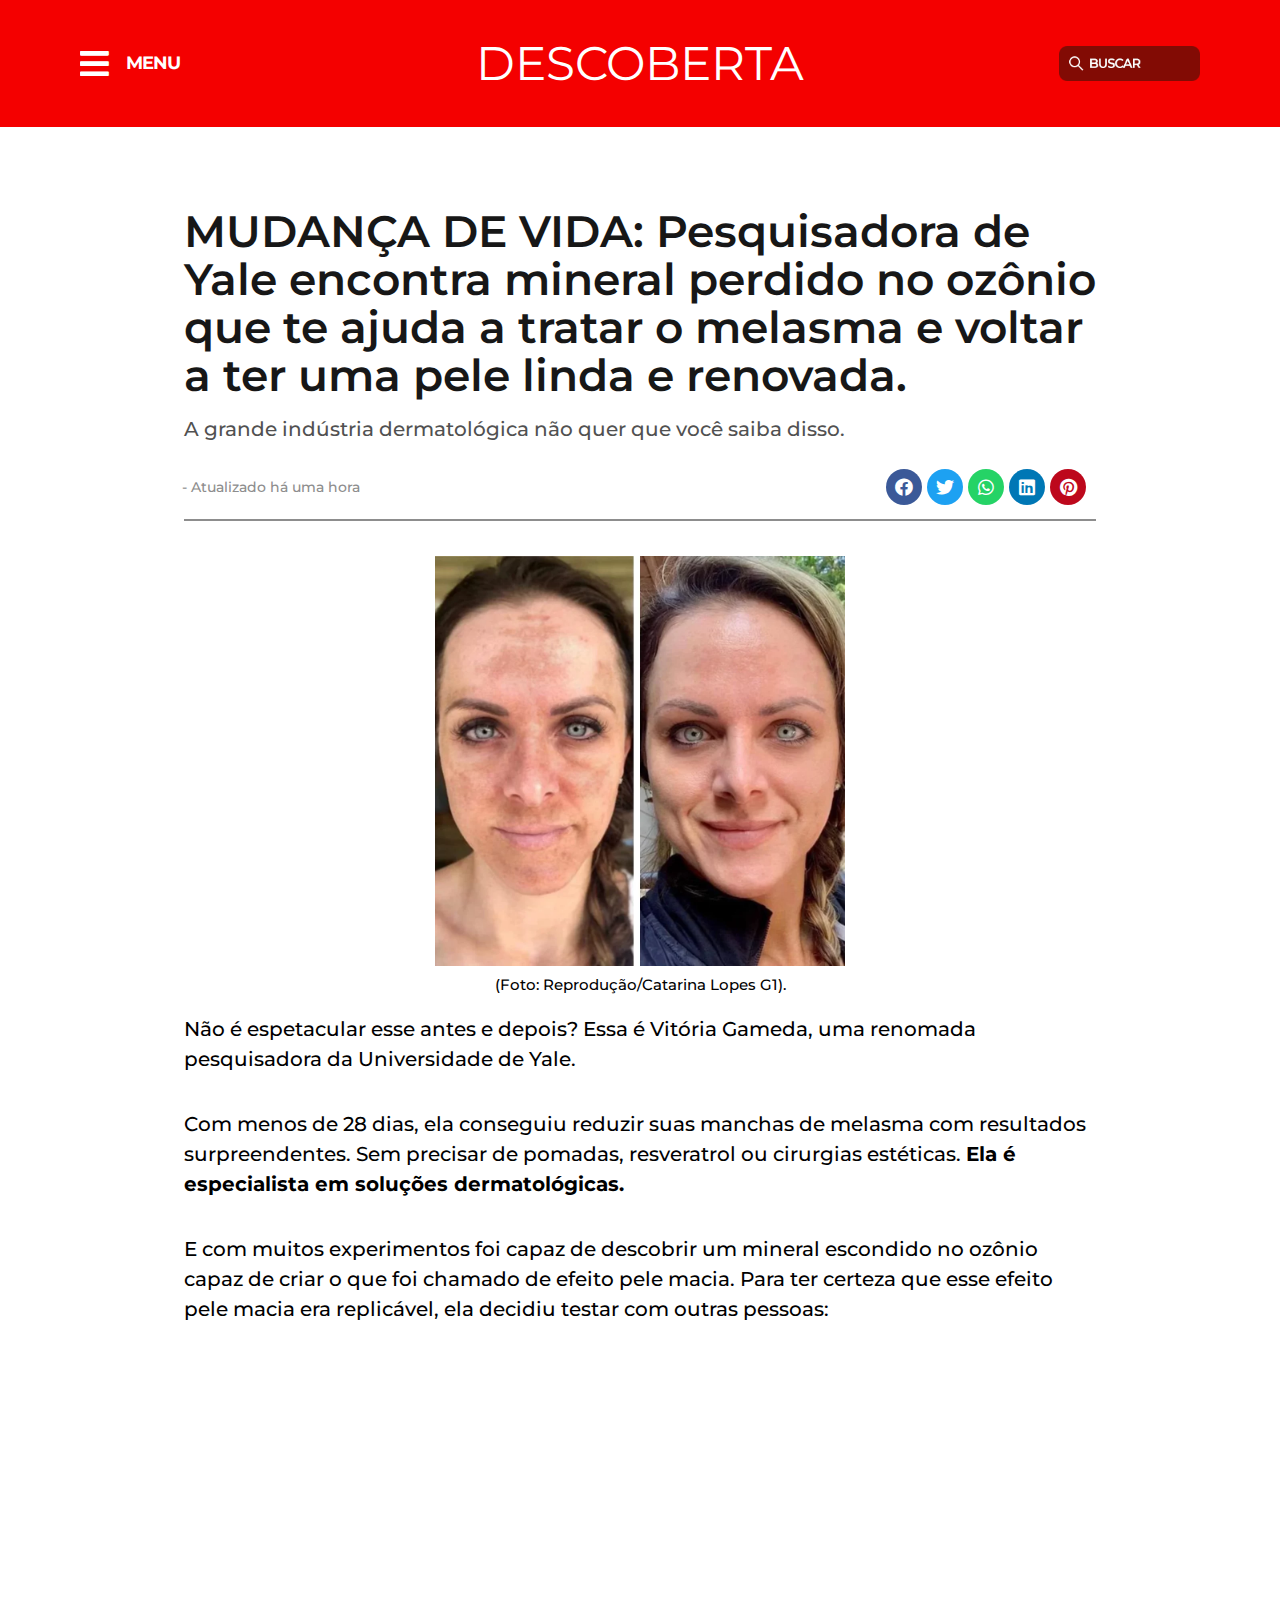
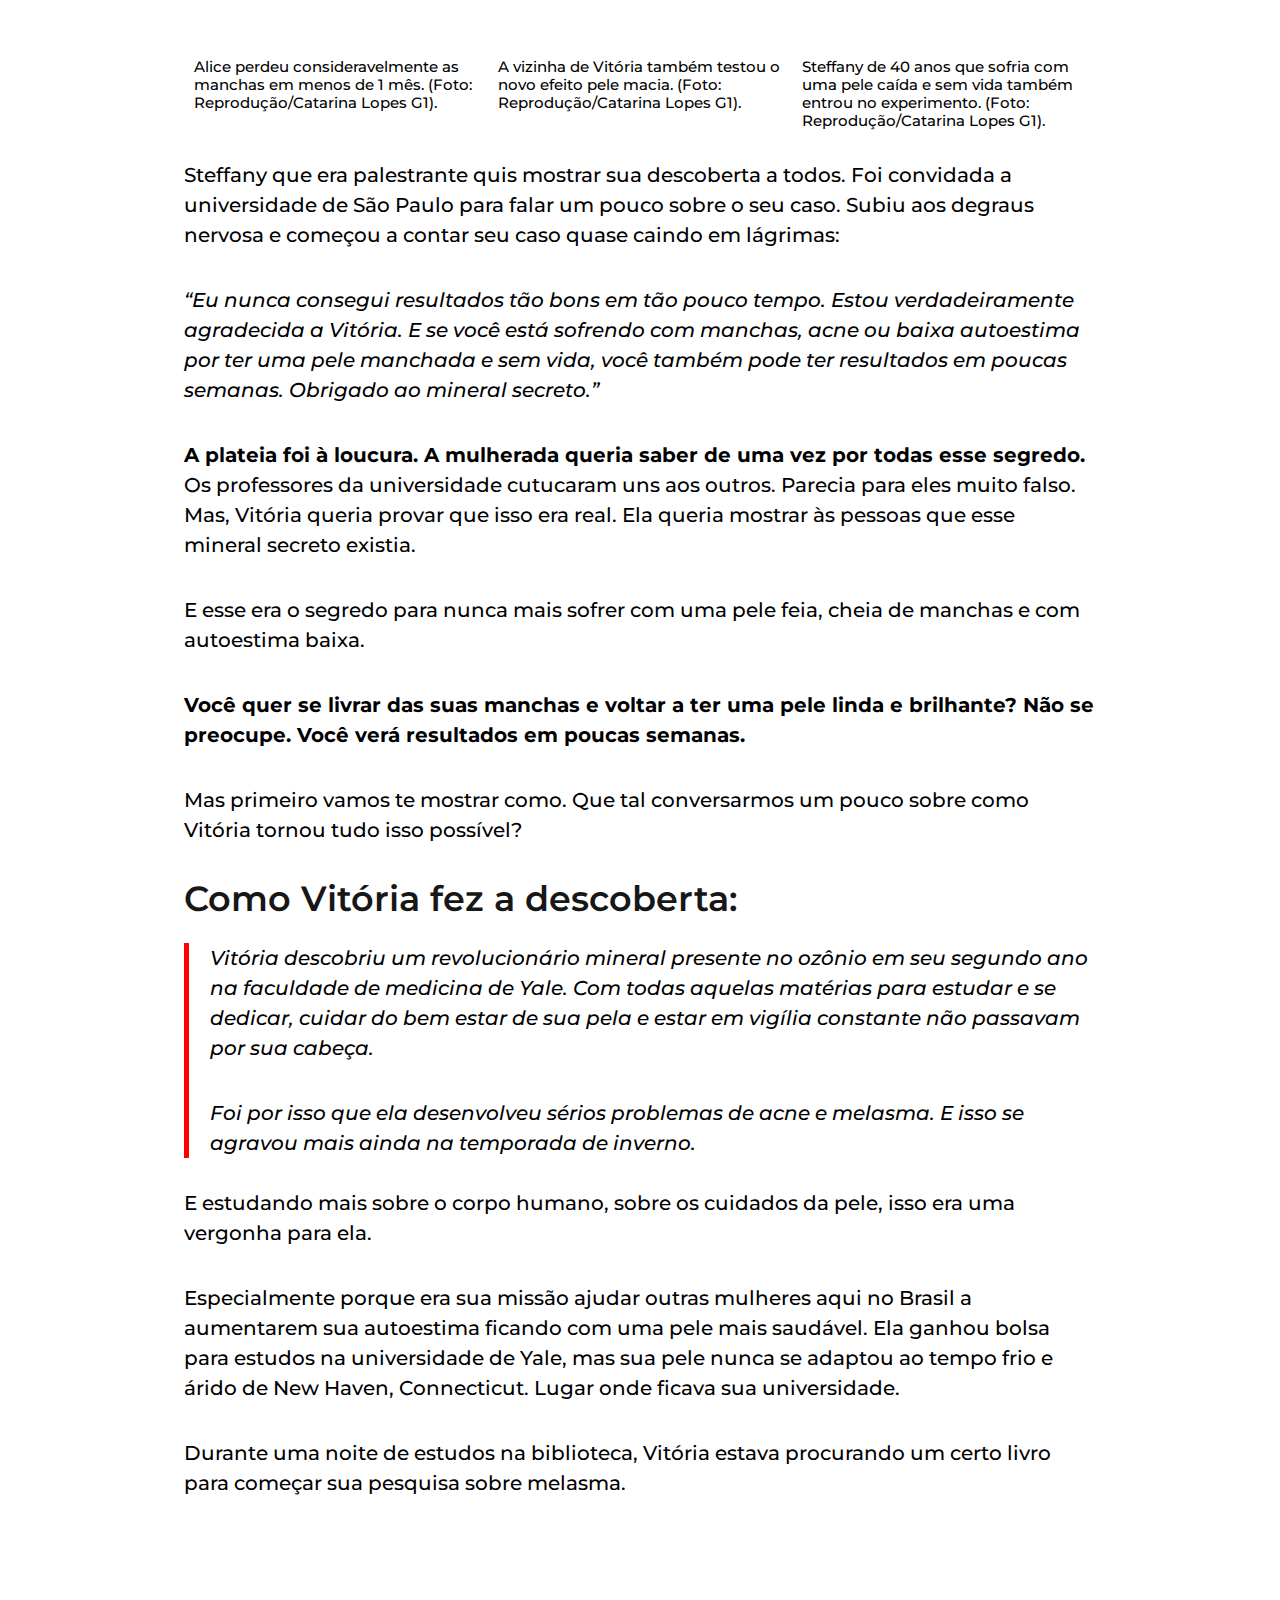
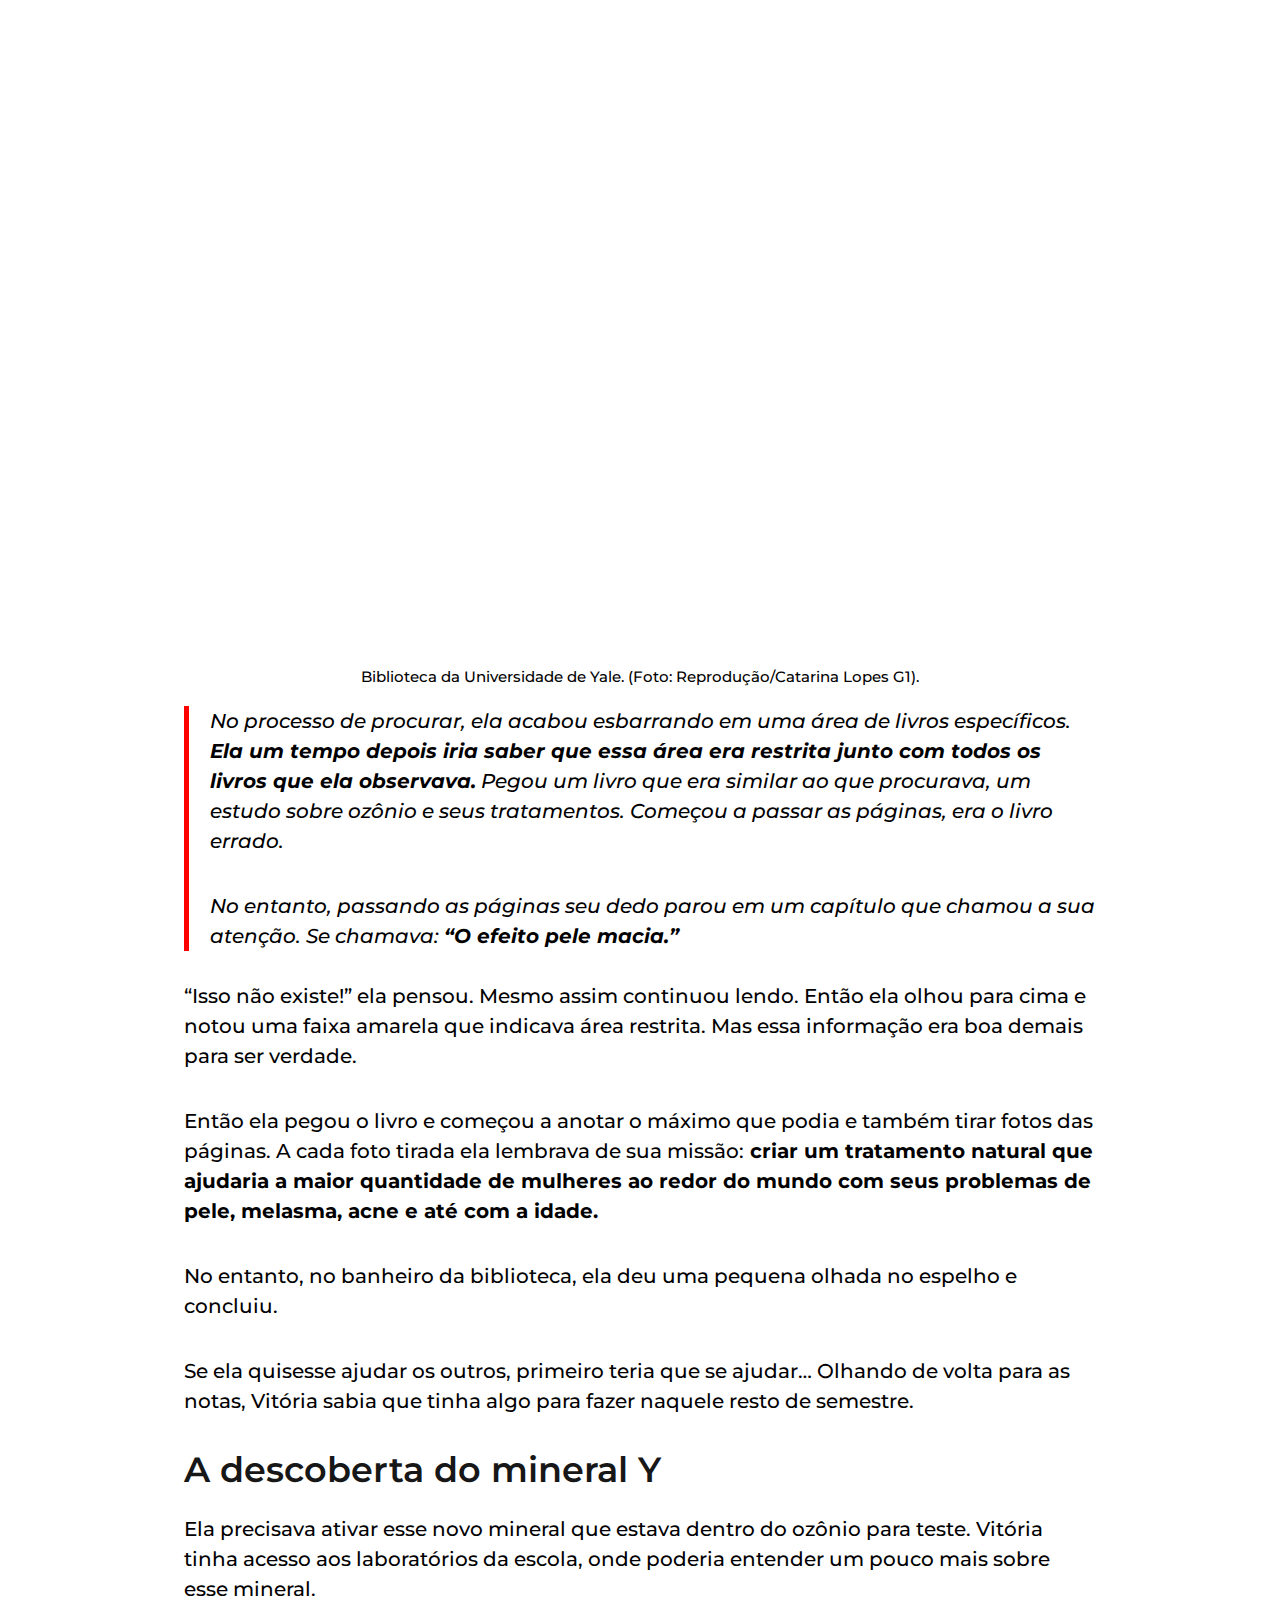
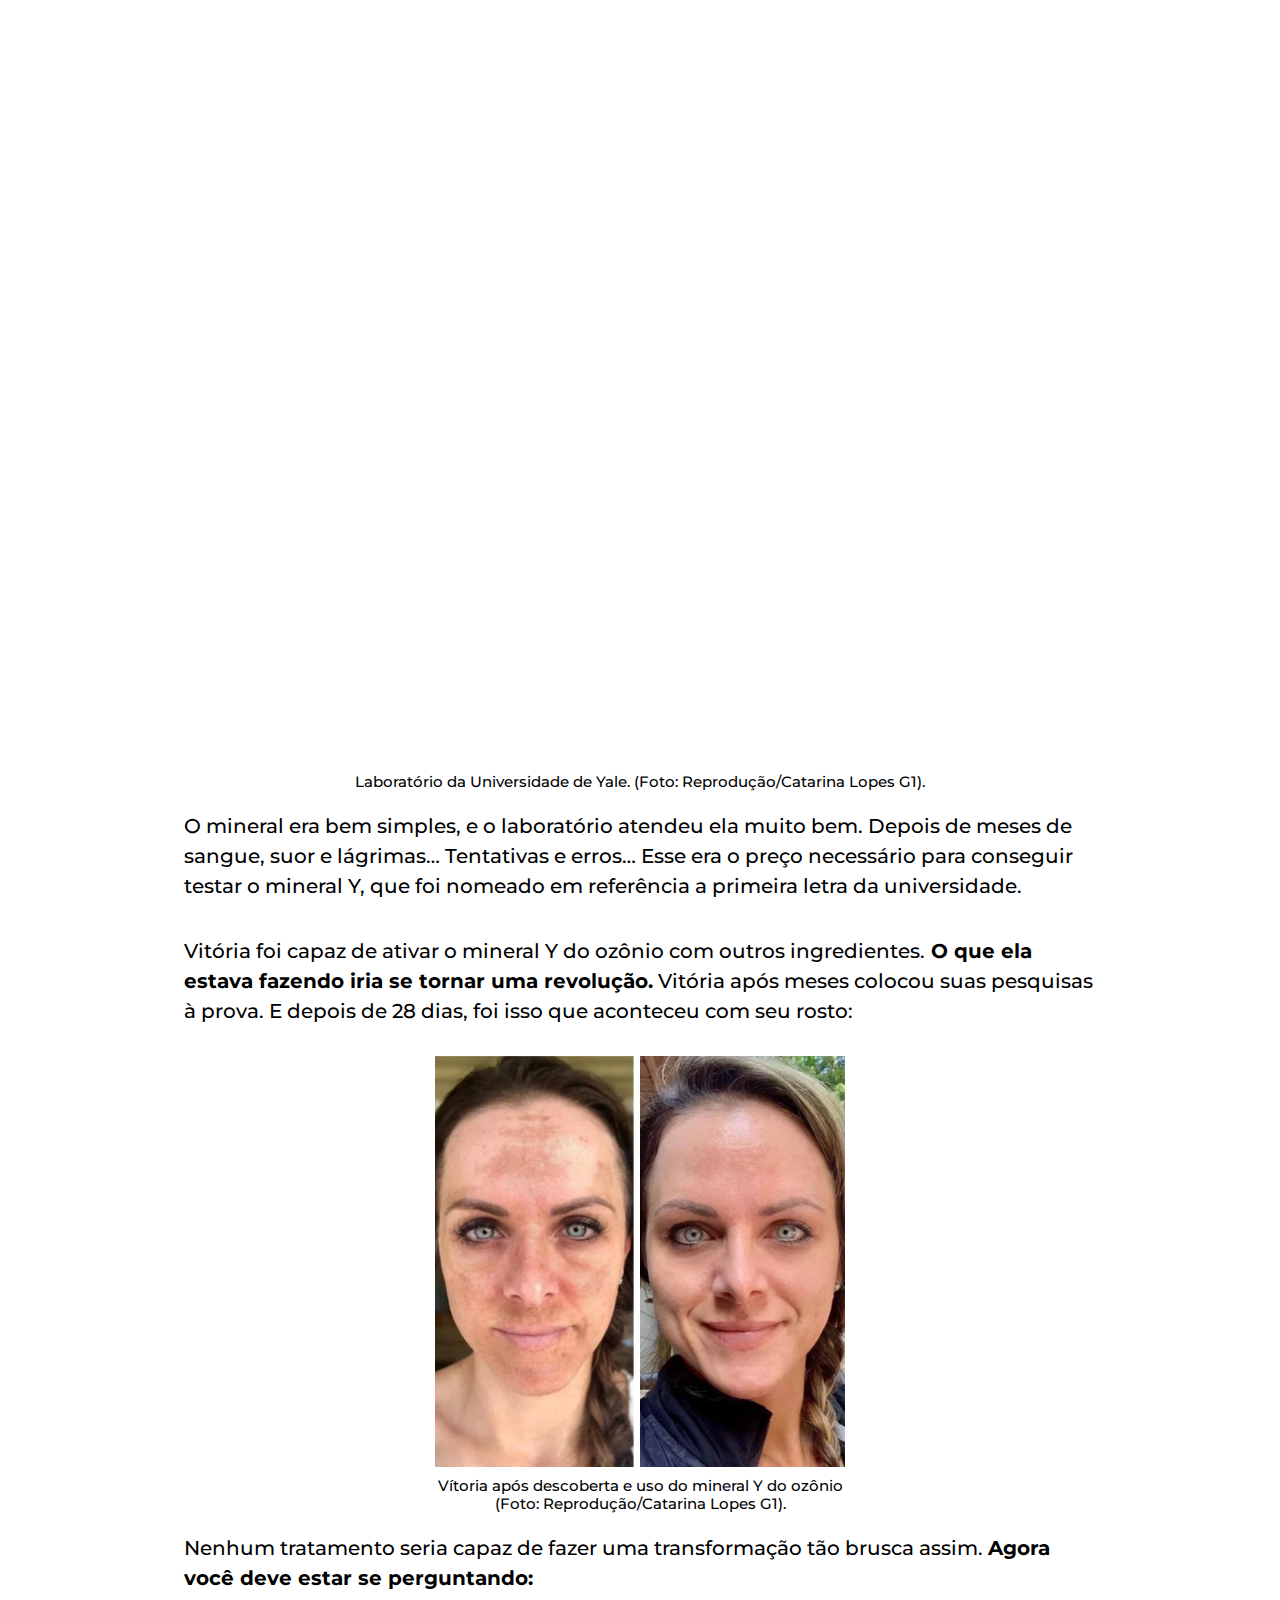
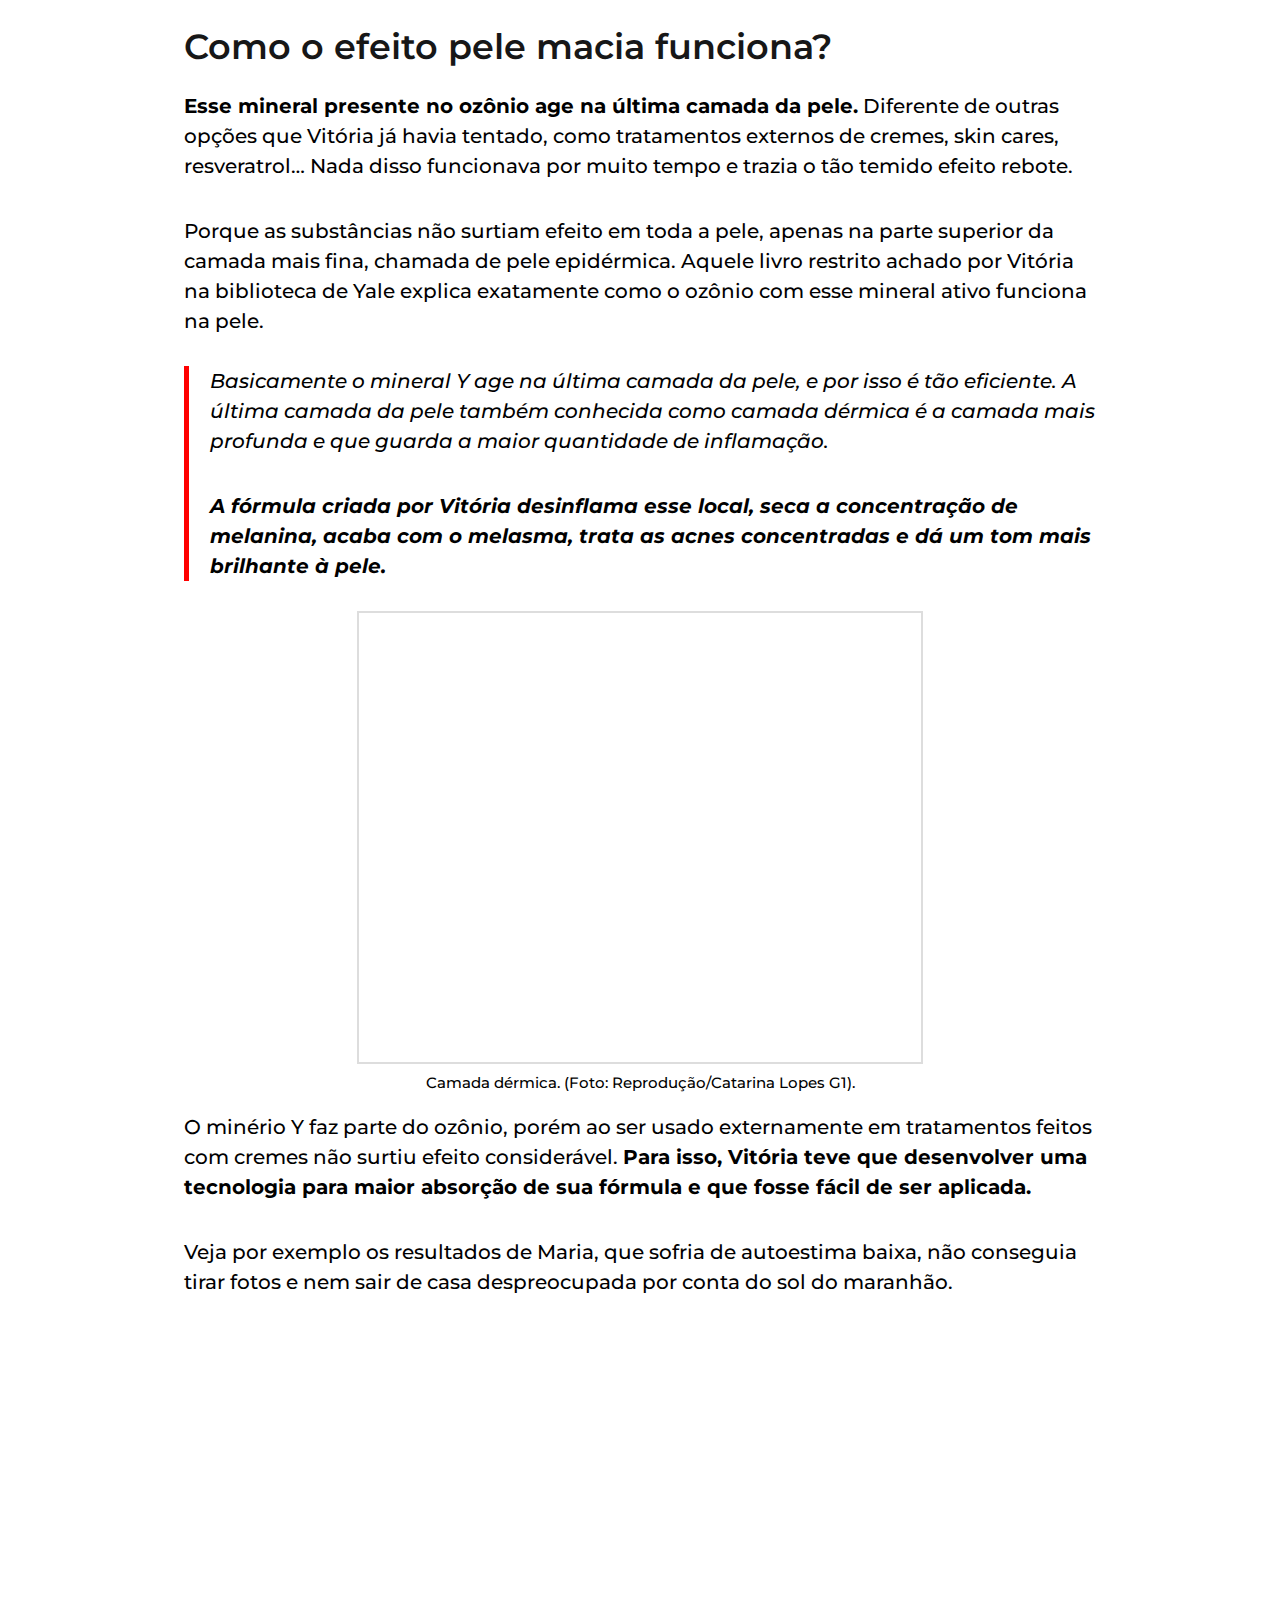
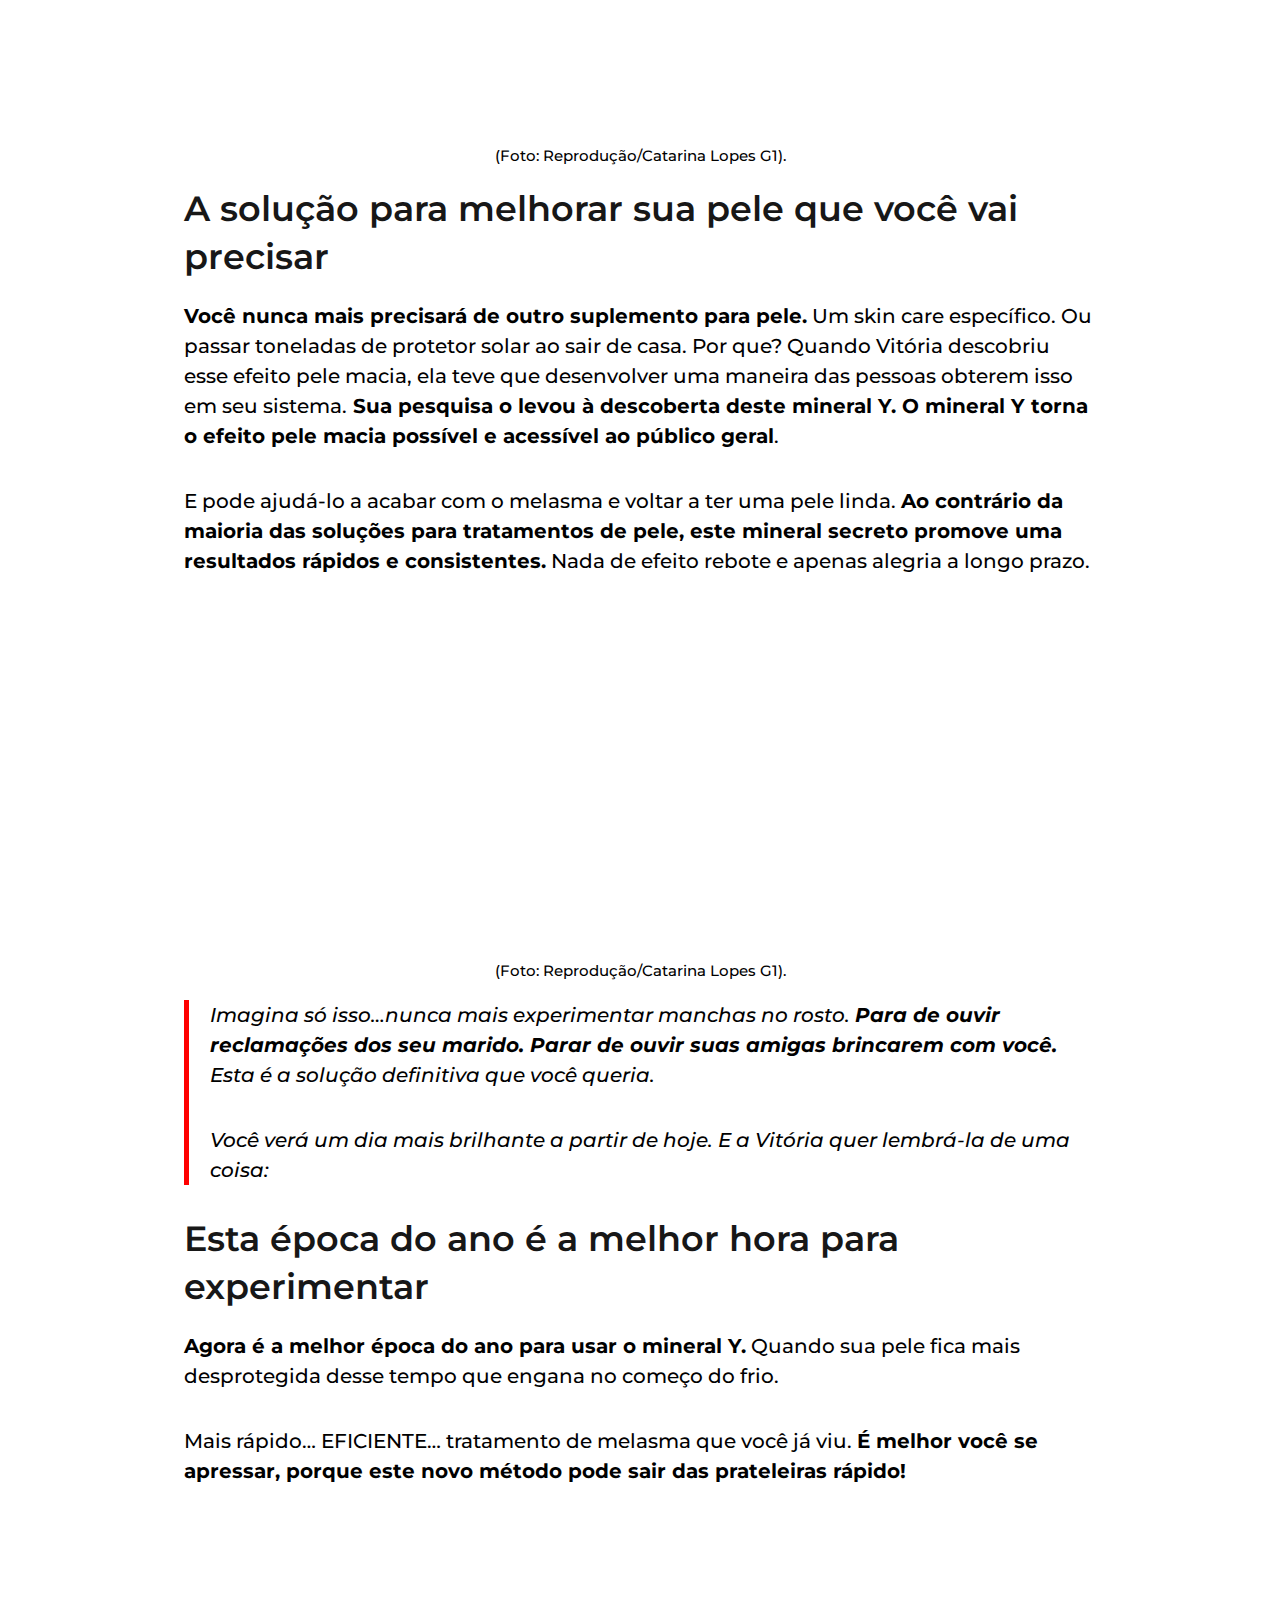
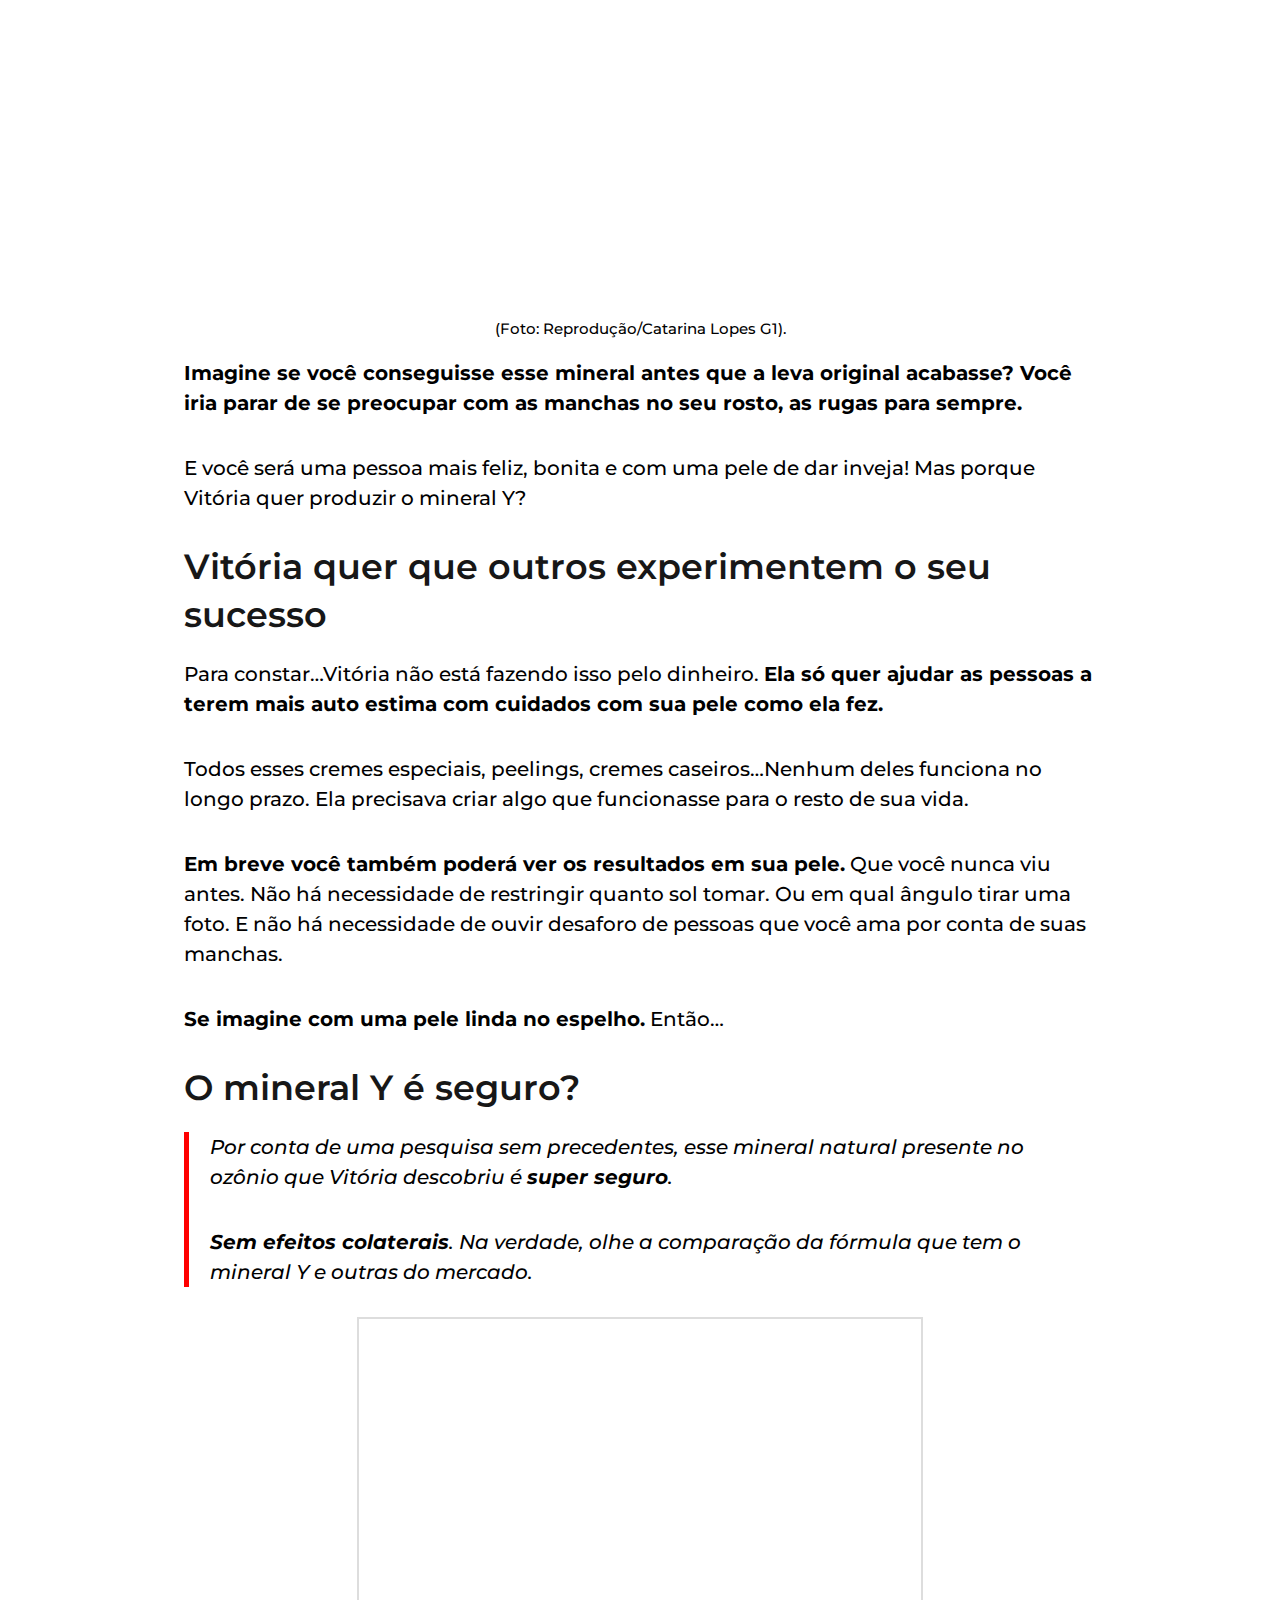
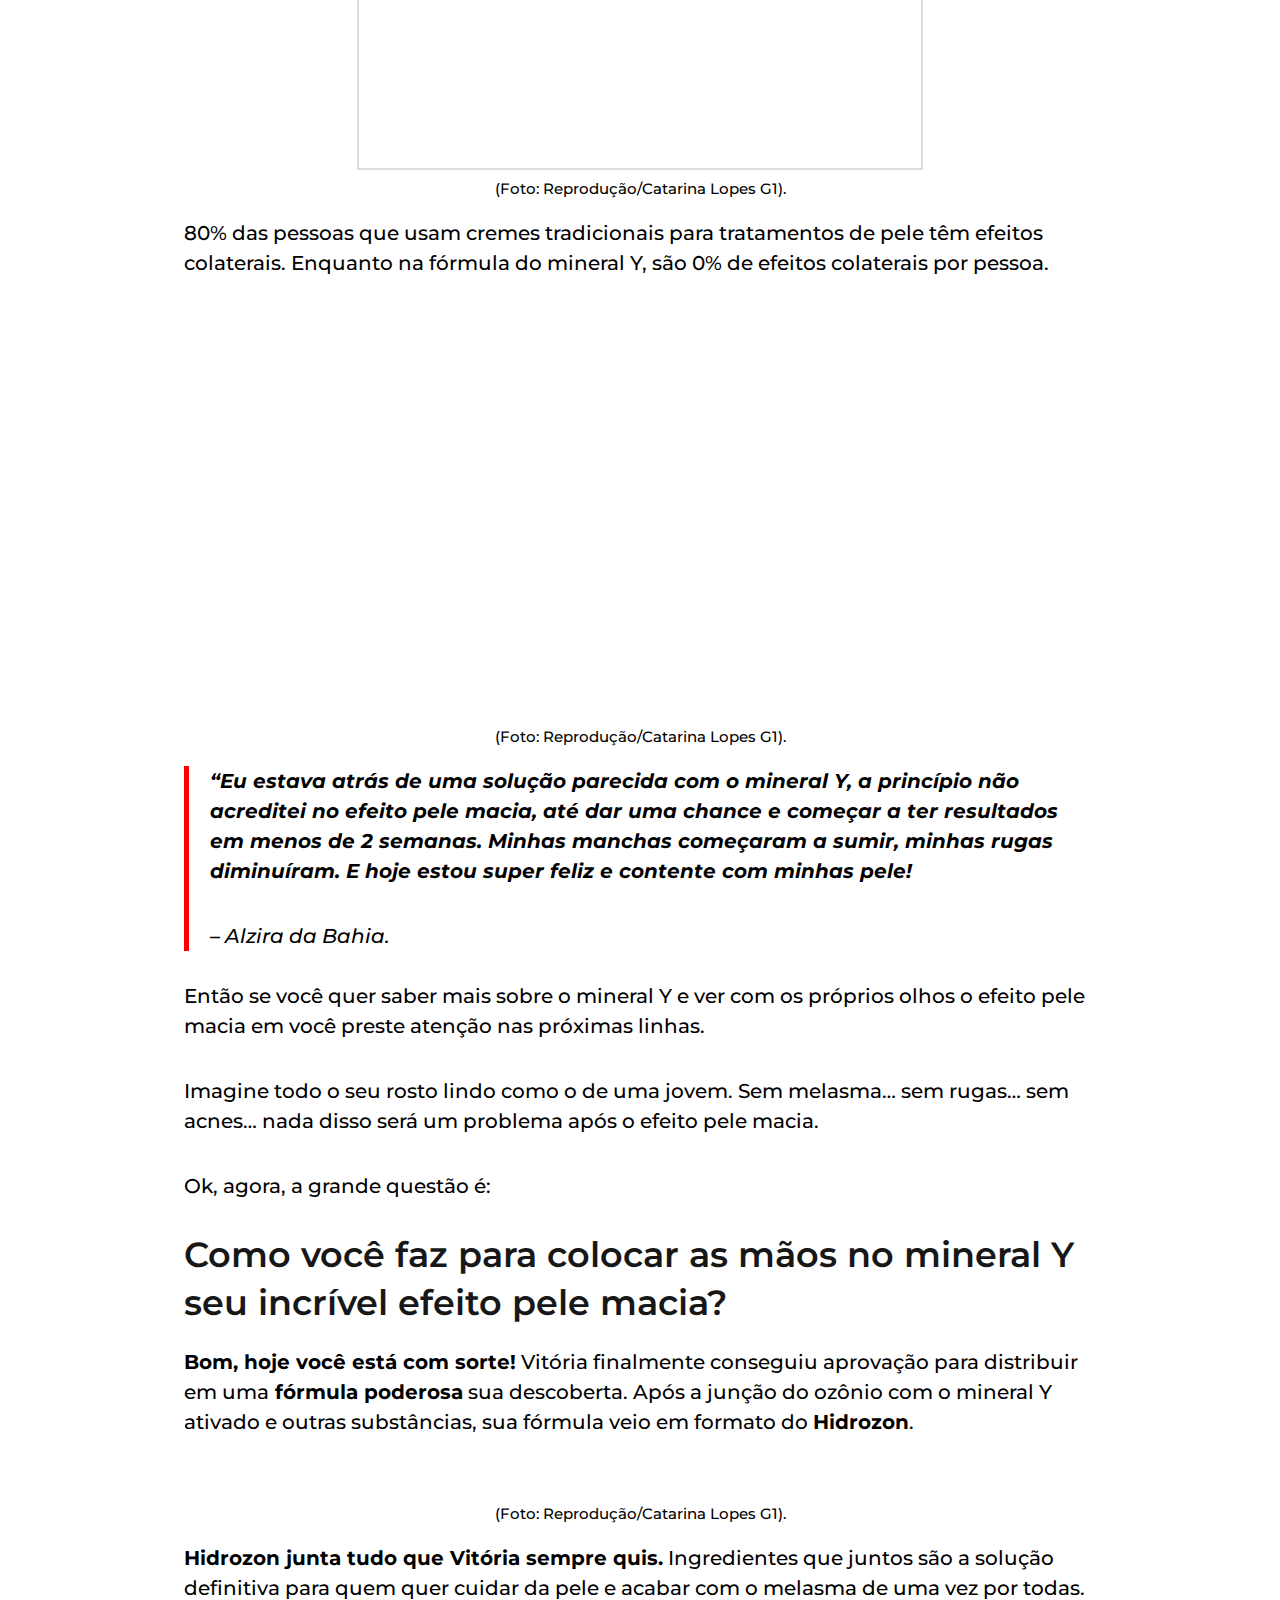
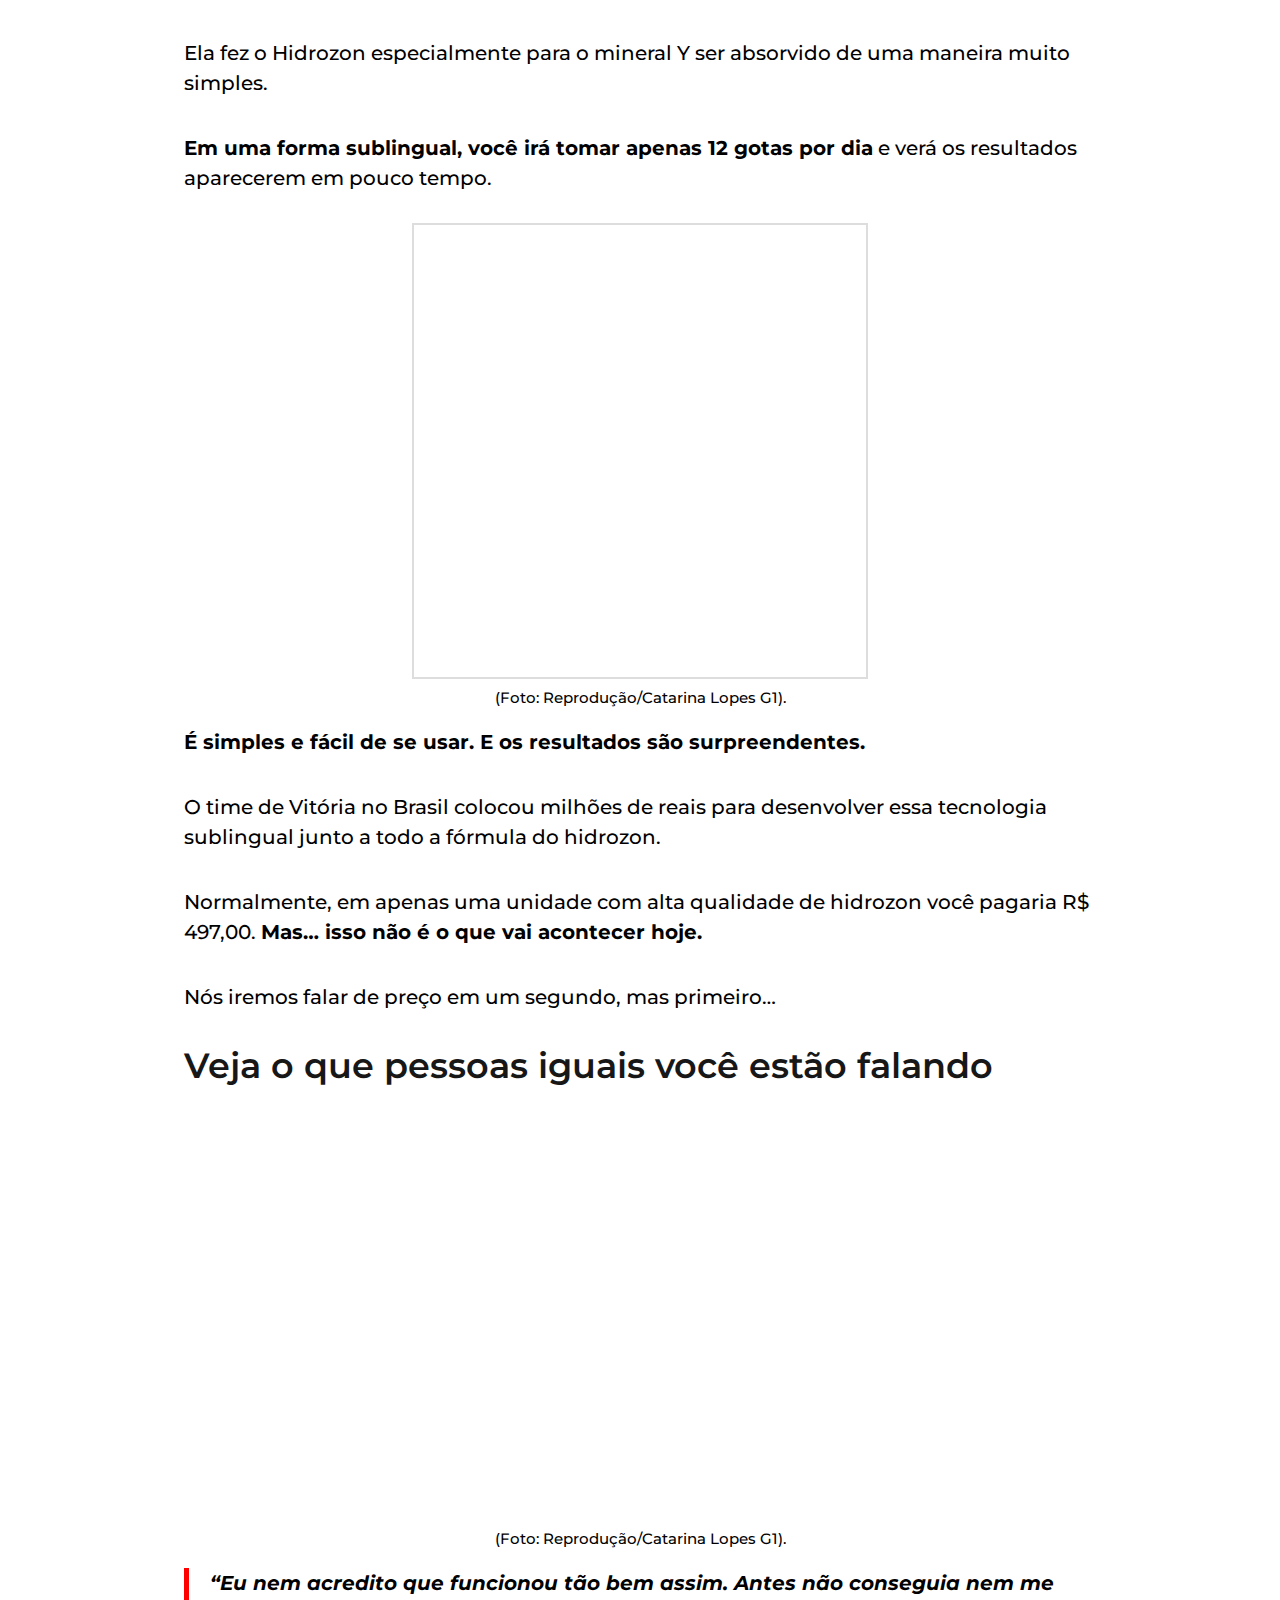
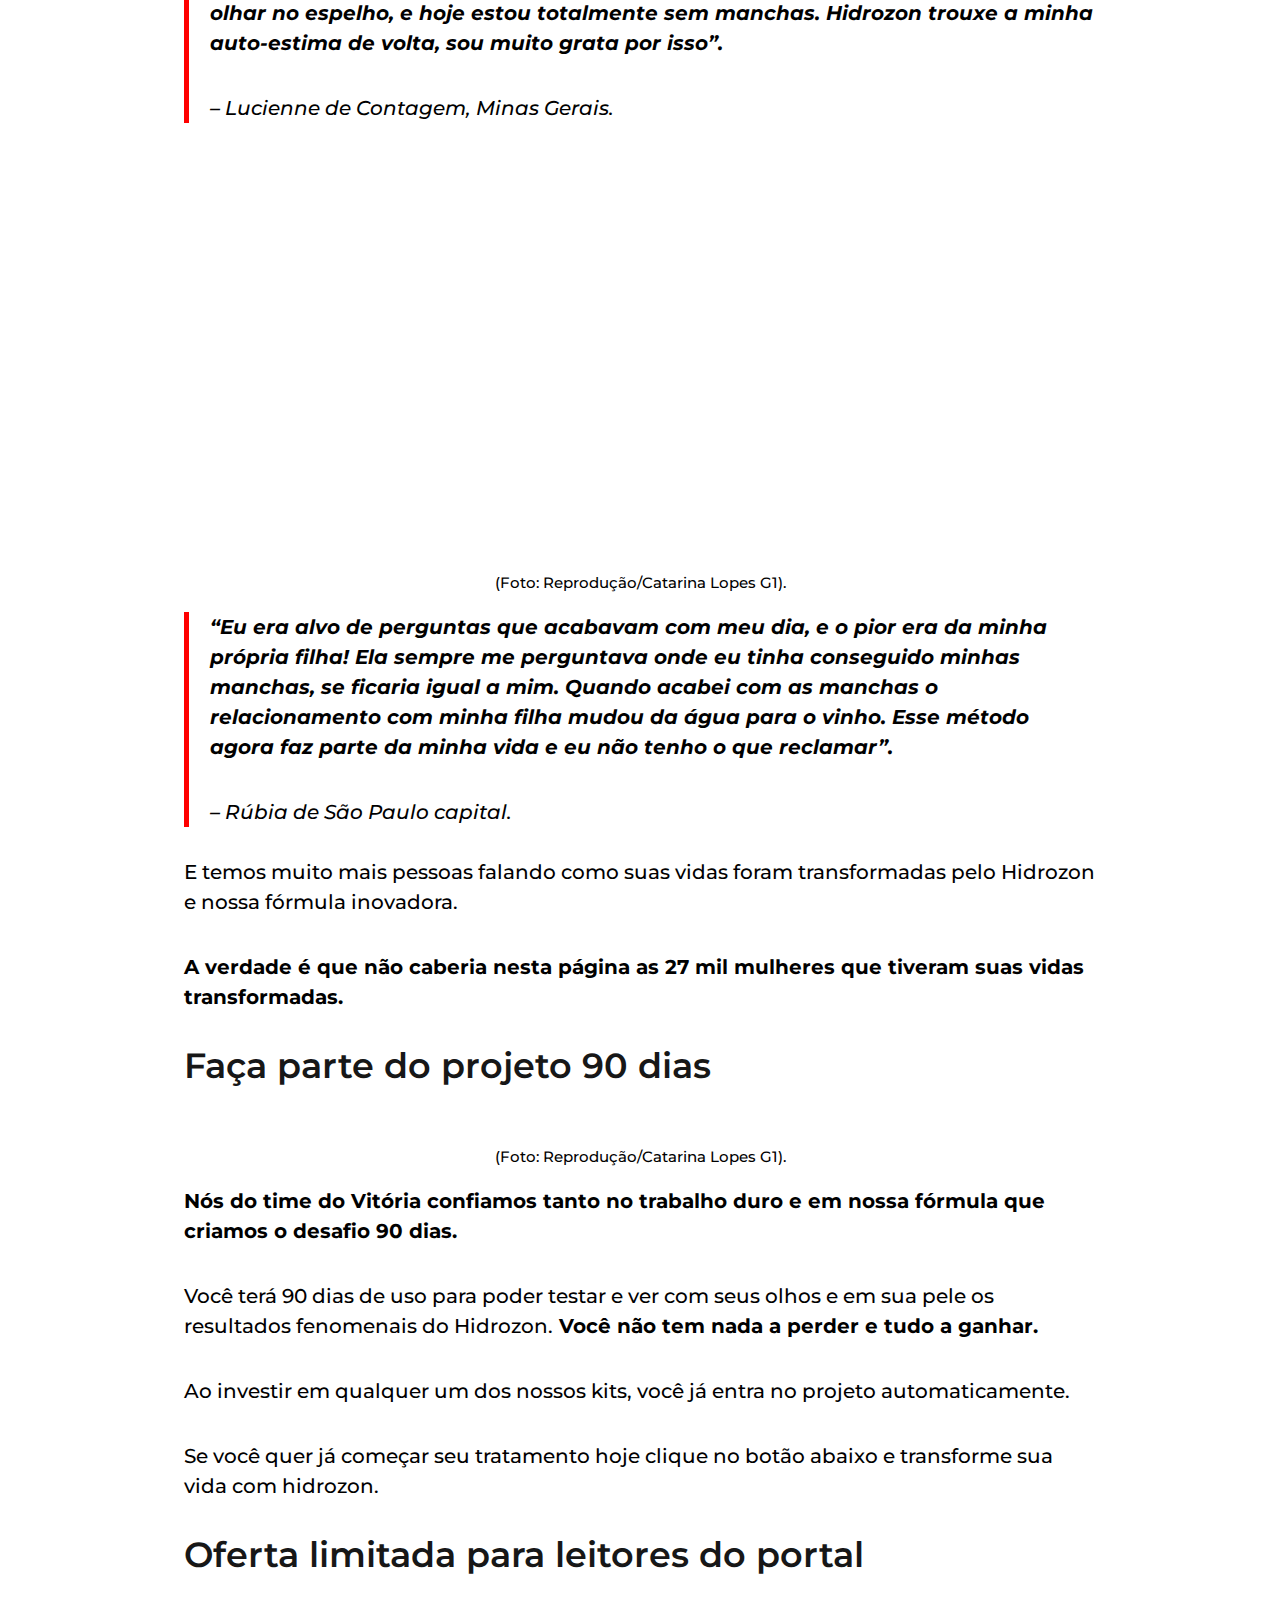
<file: anvisa/index.html>
<!DOCTYPE html><html lang="pt-BR"><head>
	<!-- Google Tag Manager -->
<script>(function(w,d,s,l,i){w[l]=w[l]||[];w[l].push({'gtm.start':new Date().getTime(),event:'gtm.js'});var f=d.getElementsByTagName(s)[0],j=d.createElement(s);j.async=true;j.src="https://gtm.hidrozon.store/fsthhhzkl.js?"+i;f.parentNode.insertBefore(j,f);})(window,document,'script','dataLayer','4=aWQ9R1RNLU44VzVaTlND&sort=desc');</script>
<!-- End Google Tag Manager -->
	<meta charset="UTF-8">
		<title>Advertorial – Hidrozon</title>
<meta name="robots" content="max-image-preview:large">
<link rel="alternate" type="application/rss+xml" title="Feed para Hidrozon »" href="https://hidrozonio.com/feed/">
<link rel="alternate" type="application/rss+xml" title="Feed de comentários para Hidrozon »" href="https://hidrozonio.com/comments/feed/">
<script>
window._wpemojiSettings = {"baseUrl":"https:\/\/s.w.org\/images\/core\/emoji\/14.0.0\/72x72\/","ext":".png","svgUrl":"https:\/\/s.w.org\/images\/core\/emoji\/14.0.0\/svg\/","svgExt":".svg","source":{"concatemoji":"https:\/\/hidrozonio.com\/wp-includes\/js\/wp-emoji-release.min.js?ver=6.3.1"}};
/*! This file is auto-generated */
!function(i,n){var o,s,e;function c(e){try{var t={supportTests:e,timestamp:(new Date).valueOf()};sessionStorage.setItem(o,JSON.stringify(t))}catch(e){}}function p(e,t,n){e.clearRect(0,0,e.canvas.width,e.canvas.height),e.fillText(t,0,0);var t=new Uint32Array(e.getImageData(0,0,e.canvas.width,e.canvas.height).data),r=(e.clearRect(0,0,e.canvas.width,e.canvas.height),e.fillText(n,0,0),new Uint32Array(e.getImageData(0,0,e.canvas.width,e.canvas.height).data));return t.every(function(e,t){return e===r[t]})}function u(e,t,n){switch(t){case"flag":return n(e,"\ud83c\udff3\ufe0f\u200d\u26a7\ufe0f","\ud83c\udff3\ufe0f\u200b\u26a7\ufe0f")?!1:!n(e,"\ud83c\uddfa\ud83c\uddf3","\ud83c\uddfa\u200b\ud83c\uddf3")&&!n(e,"\ud83c\udff4\udb40\udc67\udb40\udc62\udb40\udc65\udb40\udc6e\udb40\udc67\udb40\udc7f","\ud83c\udff4\u200b\udb40\udc67\u200b\udb40\udc62\u200b\udb40\udc65\u200b\udb40\udc6e\u200b\udb40\udc67\u200b\udb40\udc7f");case"emoji":return!n(e,"\ud83e\udef1\ud83c\udffb\u200d\ud83e\udef2\ud83c\udfff","\ud83e\udef1\ud83c\udffb\u200b\ud83e\udef2\ud83c\udfff")}return!1}function f(e,t,n){var r="undefined"!=typeof WorkerGlobalScope&&self instanceof WorkerGlobalScope?new OffscreenCanvas(300,150):i.createElement("canvas"),a=r.getContext("2d",{willReadFrequently:!0}),o=(a.textBaseline="top",a.font="600 32px Arial",{});return e.forEach(function(e){o[e]=t(a,e,n)}),o}function t(e){var t=i.createElement("script");t.src=e,t.defer=!0,i.head.appendChild(t)}"undefined"!=typeof Promise&&(o="wpEmojiSettingsSupports",s=["flag","emoji"],n.supports={everything:!0,everythingExceptFlag:!0},e=new Promise(function(e){i.addEventListener("DOMContentLoaded",e,{once:!0})}),new Promise(function(t){var n=function(){try{var e=JSON.parse(sessionStorage.getItem(o));if("object"==typeof e&&"number"==typeof e.timestamp&&(new Date).valueOf()<e.timestamp+604800&&"object"==typeof e.supportTests)return e.supportTests}catch(e){}return null}();if(!n){if("undefined"!=typeof Worker&&"undefined"!=typeof OffscreenCanvas&&"undefined"!=typeof URL&&URL.createObjectURL&&"undefined"!=typeof Blob)try{var e="postMessage("+f.toString()+"("+[JSON.stringify(s),u.toString(),p.toString()].join(",")+"));",r=new Blob([e],{type:"text/javascript"}),a=new Worker(URL.createObjectURL(r),{name:"wpTestEmojiSupports"});return void(a.onmessage=function(e){c(n=e.data),a.terminate(),t(n)})}catch(e){}c(n=f(s,u,p))}t(n)}).then(function(e){for(var t in e)n.supports[t]=e[t],n.supports.everything=n.supports.everything&&n.supports[t],"flag"!==t&&(n.supports.everythingExceptFlag=n.supports.everythingExceptFlag&&n.supports[t]);n.supports.everythingExceptFlag=n.supports.everythingExceptFlag&&!n.supports.flag,n.DOMReady=!1,n.readyCallback=function(){n.DOMReady=!0}}).then(function(){return e}).then(function(){var e;n.supports.everything||(n.readyCallback(),(e=n.source||{}).concatemoji?t(e.concatemoji):e.wpemoji&&e.twemoji&&(t(e.twemoji),t(e.wpemoji)))}))}((window,document),window._wpemojiSettings);
</script>
<style>
img.wp-smiley,
img.emoji {
	display: inline !important;
	border: none !important;
	box-shadow: none !important;
	height: 1em !important;
	width: 1em !important;
	margin: 0 0.07em !important;
	vertical-align: -0.1em !important;
	background: none !important;
	padding: 0 !important;
}
</style>
	<link rel="stylesheet" id="astra-theme-css-css" href="css/main.min.css" media="all">
<style id="astra-theme-css-inline-css">
:root{--ast-container-default-xlg-padding:3em;--ast-container-default-lg-padding:3em;--ast-container-default-slg-padding:2em;--ast-container-default-md-padding:3em;--ast-container-default-sm-padding:3em;--ast-container-default-xs-padding:2.4em;--ast-container-default-xxs-padding:1.8em;}html{font-size:93.75%;}a{color:var(--ast-global-color-0);}a:hover,a:focus{color:var(--ast-global-color-1);}body,button,input,select,textarea,.ast-button,.ast-custom-button{font-family:-apple-system,BlinkMacSystemFont,Segoe UI,Roboto,Oxygen-Sans,Ubuntu,Cantarell,Helvetica Neue,sans-serif;font-weight:inherit;font-size:15px;font-size:1rem;}blockquote{color:var(--ast-global-color-3);}.site-title{font-size:35px;font-size:2.3333333333333rem;display:block;}.ast-archive-description .ast-archive-title{font-size:40px;font-size:2.6666666666667rem;}.site-header .site-description{font-size:15px;font-size:1rem;display:none;}.entry-title{font-size:30px;font-size:2rem;}h1,.entry-content h1{font-size:40px;font-size:2.6666666666667rem;}h2,.entry-content h2{font-size:30px;font-size:2rem;}h3,.entry-content h3{font-size:25px;font-size:1.6666666666667rem;}h4,.entry-content h4{font-size:20px;font-size:1.3333333333333rem;}h5,.entry-content h5{font-size:18px;font-size:1.2rem;}h6,.entry-content h6{font-size:15px;font-size:1rem;}.ast-single-post .entry-title,.page-title{font-size:30px;font-size:2rem;}::selection{background-color:var(--ast-global-color-0);color:#ffffff;}body,h1,.entry-title a,.entry-content h1,h2,.entry-content h2,h3,.entry-content h3,h4,.entry-content h4,h5,.entry-content h5,h6,.entry-content h6{color:var(--ast-global-color-3);}.tagcloud a:hover,.tagcloud a:focus,.tagcloud a.current-item{color:#ffffff;border-color:var(--ast-global-color-0);background-color:var(--ast-global-color-0);}input:focus,input[type="text"]:focus,input[type="email"]:focus,input[type="url"]:focus,input[type="password"]:focus,input[type="reset"]:focus,input[type="search"]:focus,textarea:focus{border-color:var(--ast-global-color-0);}input[type="radio"]:checked,input[type=reset],input[type="checkbox"]:checked,input[type="checkbox"]:hover:checked,input[type="checkbox"]:focus:checked,input[type=range]::-webkit-slider-thumb{border-color:var(--ast-global-color-0);background-color:var(--ast-global-color-0);box-shadow:none;}.site-footer a:hover + .post-count,.site-footer a:focus + .post-count{background:var(--ast-global-color-0);border-color:var(--ast-global-color-0);}.single .nav-links .nav-previous,.single .nav-links .nav-next{color:var(--ast-global-color-0);}.entry-meta,.entry-meta *{line-height:1.45;color:var(--ast-global-color-0);}.entry-meta a:hover,.entry-meta a:hover *,.entry-meta a:focus,.entry-meta a:focus *,.page-links > .page-link,.page-links .page-link:hover,.post-navigation a:hover{color:var(--ast-global-color-1);}#cat option,.secondary .calendar_wrap thead a,.secondary .calendar_wrap thead a:visited{color:var(--ast-global-color-0);}.secondary .calendar_wrap #today,.ast-progress-val span{background:var(--ast-global-color-0);}.secondary a:hover + .post-count,.secondary a:focus + .post-count{background:var(--ast-global-color-0);border-color:var(--ast-global-color-0);}.calendar_wrap #today > a{color:#ffffff;}.page-links .page-link,.single .post-navigation a{color:var(--ast-global-color-0);}.ast-archive-title{color:var(--ast-global-color-2);}.widget-title{font-size:21px;font-size:1.4rem;color:var(--ast-global-color-2);}.ast-single-post .entry-content a,.ast-comment-content a:not(.ast-comment-edit-reply-wrap a){text-decoration:underline;}.ast-single-post .wp-block-button .wp-block-button__link,.ast-single-post .elementor-button-wrapper .elementor-button,.ast-single-post .entry-content .uagb-tab a,.ast-single-post .entry-content .uagb-ifb-cta a,.ast-single-post .entry-content .wp-block-uagb-buttons a,.ast-single-post .entry-content .uabb-module-content a,.ast-single-post .entry-content .uagb-post-grid a,.ast-single-post .entry-content .uagb-timeline a,.ast-single-post .entry-content .uagb-toc__wrap a,.ast-single-post .entry-content .uagb-taxomony-box a,.ast-single-post .entry-content .woocommerce a,.entry-content .wp-block-latest-posts > li > a{text-decoration:none;}.ast-logo-title-inline .site-logo-img{padding-right:1em;}.ast-page-builder-template .hentry {margin: 0;}.ast-page-builder-template .site-content > .ast-container {max-width: 100%;padding: 0;}.ast-page-builder-template .site-content #primary {padding: 0;margin: 0;}.ast-page-builder-template .no-results {text-align: center;margin: 4em auto;}.ast-page-builder-template .ast-pagination {padding: 2em;}.ast-page-builder-template .entry-header.ast-no-title.ast-no-thumbnail {margin-top: 0;}.ast-page-builder-template .entry-header.ast-header-without-markup {margin-top: 0;margin-bottom: 0;}.ast-page-builder-template .entry-header.ast-no-title.ast-no-meta {margin-bottom: 0;}.ast-page-builder-template.single .post-navigation {padding-bottom: 2em;}.ast-page-builder-template.single-post .site-content > .ast-container {max-width: 100%;}.ast-page-builder-template .entry-header {margin-top: 2em;margin-left: auto;margin-right: auto;}.ast-page-builder-template .ast-archive-description {margin: 2em auto 0;padding-left: 20px;padding-right: 20px;}.ast-page-builder-template .ast-row {margin-left: 0;margin-right: 0;}.single.ast-page-builder-template .entry-header + .entry-content {margin-bottom: 2em;}@media(min-width: 921px) {.ast-page-builder-template.archive.ast-right-sidebar .ast-row article,.ast-page-builder-template.archive.ast-left-sidebar .ast-row article {padding-left: 0;padding-right: 0;}}@media (max-width:921px){#ast-desktop-header{display:none;}}@media (min-width:921px){#ast-mobile-header{display:none;}}.wp-block-buttons.aligncenter{justify-content:center;}@media (max-width:921px){.ast-theme-transparent-header #primary,.ast-theme-transparent-header #secondary{padding:0;}}@media (max-width:921px){.ast-plain-container.ast-no-sidebar #primary{padding:0;}}.ast-plain-container.ast-no-sidebar #primary{margin-top:0;margin-bottom:0;}@media (min-width:1200px){.ast-plain-container.ast-no-sidebar #primary{margin-top:60px;margin-bottom:60px;}}.wp-block-button.is-style-outline .wp-block-button__link{border-color:var(--ast-global-color-0);}.wp-block-button.is-style-outline > .wp-block-button__link:not(.has-text-color),.wp-block-button.wp-block-button__link.is-style-outline:not(.has-text-color){color:var(--ast-global-color-0);}.wp-block-button.is-style-outline .wp-block-button__link:hover,.wp-block-button.is-style-outline .wp-block-button__link:focus{color:#ffffff !important;background-color:var(--ast-global-color-1);border-color:var(--ast-global-color-1);}.post-page-numbers.current .page-link,.ast-pagination .page-numbers.current{color:#ffffff;border-color:var(--ast-global-color-0);background-color:var(--ast-global-color-0);border-radius:2px;}h1.widget-title{font-weight:inherit;}h2.widget-title{font-weight:inherit;}h3.widget-title{font-weight:inherit;}#page{display:flex;flex-direction:column;min-height:100vh;}.ast-404-layout-1 h1.page-title{color:var(--ast-global-color-2);}.single .post-navigation a{line-height:1em;height:inherit;}.error-404 .page-sub-title{font-size:1.5rem;font-weight:inherit;}.search .site-content .content-area .search-form{margin-bottom:0;}#page .site-content{flex-grow:1;}.widget{margin-bottom:3.5em;}#secondary li{line-height:1.5em;}#secondary .wp-block-group h2{margin-bottom:0.7em;}#secondary h2{font-size:1.7rem;}.ast-separate-container .ast-article-post,.ast-separate-container .ast-article-single,.ast-separate-container .ast-comment-list li.depth-1,.ast-separate-container .comment-respond{padding:3em;}.ast-separate-container .ast-comment-list li.depth-1,.hentry{margin-bottom:2em;}.ast-separate-container .ast-archive-description,.ast-separate-container .ast-author-box{background-color:var(--ast-global-color-5);border-bottom:1px solid var(--ast-border-color);}.ast-separate-container .comments-title{padding:2em 2em 0 2em;}.ast-page-builder-template .comment-form-textarea,.ast-comment-formwrap .ast-grid-common-col{padding:0;}.ast-comment-formwrap{padding:0 20px;display:inline-flex;column-gap:20px;}.archive.ast-page-builder-template .entry-header{margin-top:2em;}.ast-page-builder-template .ast-comment-formwrap{width:100%;}.entry-title{margin-bottom:0.5em;}.ast-archive-description .ast-archive-title{margin-bottom:10px;text-transform:capitalize;}.ast-archive-description p{font-size:inherit;font-weight:inherit;line-height:inherit;}@media (min-width:921px){.ast-left-sidebar.ast-page-builder-template #secondary,.archive.ast-right-sidebar.ast-page-builder-template .site-main{padding-left:20px;padding-right:20px;}}@media (max-width:544px){.ast-comment-formwrap.ast-row{column-gap:10px;}}@media (min-width:1201px){.ast-separate-container .ast-article-post,.ast-separate-container .ast-article-single,.ast-separate-container .ast-archive-description,.ast-separate-container .ast-author-box,.ast-separate-container .ast-404-layout-1,.ast-separate-container .no-results{padding:3em;}}@media (max-width:921px){.ast-separate-container #primary,.ast-separate-container #secondary{padding:1.5em 0;}#primary,#secondary{padding:1.5em 0;margin:0;}.ast-left-sidebar #content > .ast-container{display:flex;flex-direction:column-reverse;width:100%;}}@media (min-width:922px){.ast-separate-container.ast-right-sidebar #primary,.ast-separate-container.ast-left-sidebar #primary{border:0;}.search-no-results.ast-separate-container #primary{margin-bottom:4em;}}.wp-block-button .wp-block-button__link{color:#ffffff;}.wp-block-button .wp-block-button__link:hover,.wp-block-button .wp-block-button__link:focus{color:#ffffff;background-color:var(--ast-global-color-1);border-color:var(--ast-global-color-1);}.wp-block-button .wp-block-button__link,.wp-block-search .wp-block-search__button,body .wp-block-file .wp-block-file__button{border-color:var(--ast-global-color-0);background-color:var(--ast-global-color-0);color:#ffffff;font-family:inherit;font-weight:inherit;line-height:1;border-radius:2px;padding-top:15px;padding-right:30px;padding-bottom:15px;padding-left:30px;}@media (max-width:921px){.wp-block-button .wp-block-button__link,.wp-block-search .wp-block-search__button,body .wp-block-file .wp-block-file__button{padding-top:14px;padding-right:28px;padding-bottom:14px;padding-left:28px;}}@media (max-width:544px){.wp-block-button .wp-block-button__link,.wp-block-search .wp-block-search__button,body .wp-block-file .wp-block-file__button{padding-top:12px;padding-right:24px;padding-bottom:12px;padding-left:24px;}}.menu-toggle,button,.ast-button,.ast-custom-button,.button,input#submit,input[type="button"],input[type="submit"],input[type="reset"],form[CLASS*="wp-block-search__"].wp-block-search .wp-block-search__inside-wrapper .wp-block-search__button,body .wp-block-file .wp-block-file__button,.search .search-submit{border-style:solid;border-top-width:0;border-right-width:0;border-left-width:0;border-bottom-width:0;color:#ffffff;border-color:var(--ast-global-color-0);background-color:var(--ast-global-color-0);border-radius:2px;padding-top:15px;padding-right:30px;padding-bottom:15px;padding-left:30px;font-family:inherit;font-weight:inherit;line-height:1;}button:focus,.menu-toggle:hover,button:hover,.ast-button:hover,.ast-custom-button:hover .button:hover,.ast-custom-button:hover ,input[type=reset]:hover,input[type=reset]:focus,input#submit:hover,input#submit:focus,input[type="button"]:hover,input[type="button"]:focus,input[type="submit"]:hover,input[type="submit"]:focus,form[CLASS*="wp-block-search__"].wp-block-search .wp-block-search__inside-wrapper .wp-block-search__button:hover,form[CLASS*="wp-block-search__"].wp-block-search .wp-block-search__inside-wrapper .wp-block-search__button:focus,body .wp-block-file .wp-block-file__button:hover,body .wp-block-file .wp-block-file__button:focus{color:#ffffff;background-color:var(--ast-global-color-1);border-color:var(--ast-global-color-1);}form[CLASS*="wp-block-search__"].wp-block-search .wp-block-search__inside-wrapper .wp-block-search__button.has-icon{padding-top:calc(15px - 3px);padding-right:calc(30px - 3px);padding-bottom:calc(15px - 3px);padding-left:calc(30px - 3px);}@media (min-width:544px){.ast-container{max-width:100%;}}@media (max-width:544px){.ast-separate-container .ast-article-post,.ast-separate-container .ast-article-single,.ast-separate-container .comments-title,.ast-separate-container .ast-archive-description{padding:1.5em 1em;}.ast-separate-container #content .ast-container{padding-left:0.54em;padding-right:0.54em;}.ast-separate-container .ast-comment-list li.depth-1{padding:1.5em 1em;margin-bottom:1.5em;}.ast-separate-container .ast-comment-list .bypostauthor{padding:.5em;}.ast-search-menu-icon.ast-dropdown-active .search-field{width:170px;}.menu-toggle,button,.ast-button,.button,input#submit,input[type="button"],input[type="submit"],input[type="reset"]{padding-top:12px;padding-right:24px;padding-bottom:12px;padding-left:24px;}}@media (max-width:921px){.menu-toggle,button,.ast-button,.button,input#submit,input[type="button"],input[type="submit"],input[type="reset"]{padding-top:14px;padding-right:28px;padding-bottom:14px;padding-left:28px;}.ast-mobile-header-stack .main-header-bar .ast-search-menu-icon{display:inline-block;}.ast-header-break-point.ast-header-custom-item-outside .ast-mobile-header-stack .main-header-bar .ast-search-icon{margin:0;}.ast-comment-avatar-wrap img{max-width:2.5em;}.ast-separate-container .ast-comment-list li.depth-1{padding:1.5em 2.14em;}.ast-separate-container .comment-respond{padding:2em 2.14em;}.ast-comment-meta{padding:0 1.8888em 1.3333em;}}@media (max-width:921px){.site-title{display:block;}.ast-archive-description .ast-archive-title{font-size:40px;}.site-header .site-description{display:none;}.entry-title{font-size:30px;}h1,.entry-content h1{font-size:30px;}h2,.entry-content h2{font-size:25px;}h3,.entry-content h3{font-size:20px;}.ast-single-post .entry-title,.page-title{font-size:30px;}}@media (max-width:544px){.site-title{display:block;}.ast-archive-description .ast-archive-title{font-size:40px;}.site-header .site-description{display:none;}.entry-title{font-size:30px;}h1,.entry-content h1{font-size:30px;}h2,.entry-content h2{font-size:25px;}h3,.entry-content h3{font-size:20px;}.ast-single-post .entry-title,.page-title{font-size:30px;}}@media (max-width:921px){html{font-size:85.5%;}}@media (max-width:544px){html{font-size:85.5%;}}@media (min-width:922px){.ast-container{max-width:1240px;}}@media (min-width:922px){.site-content .ast-container{display:flex;}}@media (max-width:921px){.site-content .ast-container{flex-direction:column;}}@media (min-width:922px){.main-header-menu .sub-menu .menu-item.ast-left-align-sub-menu:hover > .sub-menu,.main-header-menu .sub-menu .menu-item.ast-left-align-sub-menu.focus > .sub-menu{margin-left:-0px;}}blockquote,cite {font-style: initial;}.wp-block-file {display: flex;align-items: center;flex-wrap: wrap;justify-content: space-between;}.wp-block-pullquote {border: none;}.wp-block-pullquote blockquote::before {content: "\201D";font-family: "Helvetica",sans-serif;display: flex;transform: rotate( 180deg );font-size: 6rem;font-style: normal;line-height: 1;font-weight: bold;align-items: center;justify-content: center;}.has-text-align-right > blockquote::before {justify-content: flex-start;}.has-text-align-left > blockquote::before {justify-content: flex-end;}figure.wp-block-pullquote.is-style-solid-color blockquote {max-width: 100%;text-align: inherit;}html body {--wp--custom--ast-default-block-top-padding: 3em;--wp--custom--ast-default-block-right-padding: 3em;--wp--custom--ast-default-block-bottom-padding: 3em;--wp--custom--ast-default-block-left-padding: 3em;--wp--custom--ast-container-width: 1200px;--wp--custom--ast-content-width-size: 1200px;--wp--custom--ast-wide-width-size: calc(1200px + var(--wp--custom--ast-default-block-left-padding) + var(--wp--custom--ast-default-block-right-padding));}@media(max-width: 921px) {html body {--wp--custom--ast-default-block-top-padding: 3em;--wp--custom--ast-default-block-right-padding: 2em;--wp--custom--ast-default-block-bottom-padding: 3em;--wp--custom--ast-default-block-left-padding: 2em;}}@media(max-width: 544px) {html body {--wp--custom--ast-default-block-top-padding: 3em;--wp--custom--ast-default-block-right-padding: 1.5em;--wp--custom--ast-default-block-bottom-padding: 3em;--wp--custom--ast-default-block-left-padding: 1.5em;}}.entry-content > .wp-block-group,.entry-content > .wp-block-cover,.entry-content > .wp-block-columns {padding-top: var(--wp--custom--ast-default-block-top-padding);padding-right: var(--wp--custom--ast-default-block-right-padding);padding-bottom: var(--wp--custom--ast-default-block-bottom-padding);padding-left: var(--wp--custom--ast-default-block-left-padding);}.ast-plain-container.ast-no-sidebar .entry-content > .alignfull,.ast-page-builder-template .ast-no-sidebar .entry-content > .alignfull {margin-left: calc( -50vw + 50%);margin-right: calc( -50vw + 50%);max-width: 100vw;width: 100vw;}.ast-plain-container.ast-no-sidebar .entry-content .alignfull .alignfull,.ast-page-builder-template.ast-no-sidebar .entry-content .alignfull .alignfull,.ast-plain-container.ast-no-sidebar .entry-content .alignfull .alignwide,.ast-page-builder-template.ast-no-sidebar .entry-content .alignfull .alignwide,.ast-plain-container.ast-no-sidebar .entry-content .alignwide .alignfull,.ast-page-builder-template.ast-no-sidebar .entry-content .alignwide .alignfull,.ast-plain-container.ast-no-sidebar .entry-content .alignwide .alignwide,.ast-page-builder-template.ast-no-sidebar .entry-content .alignwide .alignwide,.ast-plain-container.ast-no-sidebar .entry-content .wp-block-column .alignfull,.ast-page-builder-template.ast-no-sidebar .entry-content .wp-block-column .alignfull,.ast-plain-container.ast-no-sidebar .entry-content .wp-block-column .alignwide,.ast-page-builder-template.ast-no-sidebar .entry-content .wp-block-column .alignwide {margin-left: auto;margin-right: auto;width: 100%;}[ast-blocks-layout] .wp-block-separator:not(.is-style-dots) {height: 0;}[ast-blocks-layout] .wp-block-separator {margin: 20px auto;}[ast-blocks-layout] .wp-block-separator:not(.is-style-wide):not(.is-style-dots) {max-width: 100px;}[ast-blocks-layout] .wp-block-separator.has-background {padding: 0;}.entry-content[ast-blocks-layout] > * {max-width: var(--wp--custom--ast-content-width-size);margin-left: auto;margin-right: auto;}.entry-content[ast-blocks-layout] > .alignwide {max-width: var(--wp--custom--ast-wide-width-size);}.entry-content[ast-blocks-layout] .alignfull {max-width: none;}.entry-content .wp-block-columns {margin-bottom: 0;}blockquote {margin: 1.5em;border: none;}.wp-block-quote:not(.has-text-align-right):not(.has-text-align-center) {border-left: 5px solid rgba(0,0,0,0.05);}.has-text-align-right > blockquote,blockquote.has-text-align-right {border-right: 5px solid rgba(0,0,0,0.05);}.has-text-align-left > blockquote,blockquote.has-text-align-left {border-left: 5px solid rgba(0,0,0,0.05);}.wp-block-site-tagline,.wp-block-latest-posts .read-more {margin-top: 15px;}.wp-block-loginout p label {display: block;}.wp-block-loginout p:not(.login-remember):not(.login-submit) input {width: 100%;}.wp-block-loginout input:focus {border-color: transparent;}.wp-block-loginout input:focus {outline: thin dotted;}.entry-content .wp-block-media-text .wp-block-media-text__content {padding: 0 0 0 8%;}.entry-content .wp-block-media-text.has-media-on-the-right .wp-block-media-text__content {padding: 0 8% 0 0;}.entry-content .wp-block-media-text.has-background .wp-block-media-text__content {padding: 8%;}.entry-content .wp-block-cover:not([class*="background-color"]) .wp-block-cover__inner-container,.entry-content .wp-block-cover:not([class*="background-color"]) .wp-block-cover-image-text,.entry-content .wp-block-cover:not([class*="background-color"]) .wp-block-cover-text,.entry-content .wp-block-cover-image:not([class*="background-color"]) .wp-block-cover__inner-container,.entry-content .wp-block-cover-image:not([class*="background-color"]) .wp-block-cover-image-text,.entry-content .wp-block-cover-image:not([class*="background-color"]) .wp-block-cover-text {color: var(--ast-global-color-5);}.wp-block-loginout .login-remember input {width: 1.1rem;height: 1.1rem;margin: 0 5px 4px 0;vertical-align: middle;}.wp-block-latest-posts > li > *:first-child,.wp-block-latest-posts:not(.is-grid) > li:first-child {margin-top: 0;}.wp-block-search__inside-wrapper .wp-block-search__input {padding: 0 10px;color: var(--ast-global-color-3);background: var(--ast-global-color-5);border-color: var(--ast-border-color);}.wp-block-latest-posts .read-more {margin-bottom: 1.5em;}.wp-block-search__no-button .wp-block-search__inside-wrapper .wp-block-search__input {padding-top: 5px;padding-bottom: 5px;}.wp-block-latest-posts .wp-block-latest-posts__post-date,.wp-block-latest-posts .wp-block-latest-posts__post-author {font-size: 1rem;}.wp-block-latest-posts > li > *,.wp-block-latest-posts:not(.is-grid) > li {margin-top: 12px;margin-bottom: 12px;}.ast-page-builder-template .entry-content[ast-blocks-layout] > *,.ast-page-builder-template .entry-content[ast-blocks-layout] > .alignfull > * {max-width: none;}.ast-page-builder-template .entry-content[ast-blocks-layout] > .alignwide > * {max-width: var(--wp--custom--ast-wide-width-size);}.ast-page-builder-template .entry-content[ast-blocks-layout] > .inherit-container-width > *,.ast-page-builder-template .entry-content[ast-blocks-layout] > * > *,.entry-content[ast-blocks-layout] > .wp-block-cover .wp-block-cover__inner-container {max-width: var(--wp--custom--ast-content-width-size);margin-left: auto;margin-right: auto;}.entry-content[ast-blocks-layout] .wp-block-cover:not(.alignleft):not(.alignright) {width: auto;}@media(max-width: 1200px) {.ast-separate-container .entry-content > .alignfull,.ast-separate-container .entry-content[ast-blocks-layout] > .alignwide,.ast-plain-container .entry-content[ast-blocks-layout] > .alignwide,.ast-plain-container .entry-content .alignfull {margin-left: calc(-1 * min(var(--ast-container-default-xlg-padding),20px)) ;margin-right: calc(-1 * min(var(--ast-container-default-xlg-padding),20px));}}@media(min-width: 1201px) {.ast-separate-container .entry-content > .alignfull {margin-left: calc(-1 * var(--ast-container-default-xlg-padding) );margin-right: calc(-1 * var(--ast-container-default-xlg-padding) );}.ast-separate-container .entry-content[ast-blocks-layout] > .alignwide,.ast-plain-container .entry-content[ast-blocks-layout] > .alignwide {margin-left: calc(-1 * var(--wp--custom--ast-default-block-left-padding) );margin-right: calc(-1 * var(--wp--custom--ast-default-block-right-padding) );}}@media(min-width: 921px) {.ast-separate-container .entry-content .wp-block-group.alignwide:not(.inherit-container-width) > :where(:not(.alignleft):not(.alignright)),.ast-plain-container .entry-content .wp-block-group.alignwide:not(.inherit-container-width) > :where(:not(.alignleft):not(.alignright)) {max-width: calc( var(--wp--custom--ast-content-width-size) + 80px );}.ast-plain-container.ast-right-sidebar .entry-content[ast-blocks-layout] .alignfull,.ast-plain-container.ast-left-sidebar .entry-content[ast-blocks-layout] .alignfull {margin-left: -60px;margin-right: -60px;}}@media(min-width: 544px) {.entry-content > .alignleft {margin-right: 20px;}.entry-content > .alignright {margin-left: 20px;}}@media (max-width:544px){.wp-block-columns .wp-block-column:not(:last-child){margin-bottom:20px;}.wp-block-latest-posts{margin:0;}}@media( max-width: 600px ) {.entry-content .wp-block-media-text .wp-block-media-text__content,.entry-content .wp-block-media-text.has-media-on-the-right .wp-block-media-text__content {padding: 8% 0 0;}.entry-content .wp-block-media-text.has-background .wp-block-media-text__content {padding: 8%;}}:root .has-ast-global-color-0-color{color:var(--ast-global-color-0);}:root .has-ast-global-color-0-background-color{background-color:var(--ast-global-color-0);}:root .wp-block-button .has-ast-global-color-0-color{color:var(--ast-global-color-0);}:root .wp-block-button .has-ast-global-color-0-background-color{background-color:var(--ast-global-color-0);}:root .has-ast-global-color-1-color{color:var(--ast-global-color-1);}:root .has-ast-global-color-1-background-color{background-color:var(--ast-global-color-1);}:root .wp-block-button .has-ast-global-color-1-color{color:var(--ast-global-color-1);}:root .wp-block-button .has-ast-global-color-1-background-color{background-color:var(--ast-global-color-1);}:root .has-ast-global-color-2-color{color:var(--ast-global-color-2);}:root .has-ast-global-color-2-background-color{background-color:var(--ast-global-color-2);}:root .wp-block-button .has-ast-global-color-2-color{color:var(--ast-global-color-2);}:root .wp-block-button .has-ast-global-color-2-background-color{background-color:var(--ast-global-color-2);}:root .has-ast-global-color-3-color{color:var(--ast-global-color-3);}:root .has-ast-global-color-3-background-color{background-color:var(--ast-global-color-3);}:root .wp-block-button .has-ast-global-color-3-color{color:var(--ast-global-color-3);}:root .wp-block-button .has-ast-global-color-3-background-color{background-color:var(--ast-global-color-3);}:root .has-ast-global-color-4-color{color:var(--ast-global-color-4);}:root .has-ast-global-color-4-background-color{background-color:var(--ast-global-color-4);}:root .wp-block-button .has-ast-global-color-4-color{color:var(--ast-global-color-4);}:root .wp-block-button .has-ast-global-color-4-background-color{background-color:var(--ast-global-color-4);}:root .has-ast-global-color-5-color{color:var(--ast-global-color-5);}:root .has-ast-global-color-5-background-color{background-color:var(--ast-global-color-5);}:root .wp-block-button .has-ast-global-color-5-color{color:var(--ast-global-color-5);}:root .wp-block-button .has-ast-global-color-5-background-color{background-color:var(--ast-global-color-5);}:root .has-ast-global-color-6-color{color:var(--ast-global-color-6);}:root .has-ast-global-color-6-background-color{background-color:var(--ast-global-color-6);}:root .wp-block-button .has-ast-global-color-6-color{color:var(--ast-global-color-6);}:root .wp-block-button .has-ast-global-color-6-background-color{background-color:var(--ast-global-color-6);}:root .has-ast-global-color-7-color{color:var(--ast-global-color-7);}:root .has-ast-global-color-7-background-color{background-color:var(--ast-global-color-7);}:root .wp-block-button .has-ast-global-color-7-color{color:var(--ast-global-color-7);}:root .wp-block-button .has-ast-global-color-7-background-color{background-color:var(--ast-global-color-7);}:root .has-ast-global-color-8-color{color:var(--ast-global-color-8);}:root .has-ast-global-color-8-background-color{background-color:var(--ast-global-color-8);}:root .wp-block-button .has-ast-global-color-8-color{color:var(--ast-global-color-8);}:root .wp-block-button .has-ast-global-color-8-background-color{background-color:var(--ast-global-color-8);}:root{--ast-global-color-0:#0170B9;--ast-global-color-1:#3a3a3a;--ast-global-color-2:#3a3a3a;--ast-global-color-3:#4B4F58;--ast-global-color-4:#F5F5F5;--ast-global-color-5:#FFFFFF;--ast-global-color-6:#E5E5E5;--ast-global-color-7:#424242;--ast-global-color-8:#000000;}:root {--ast-border-color : var(--ast-global-color-6);}.ast-breadcrumbs .trail-browse,.ast-breadcrumbs .trail-items,.ast-breadcrumbs .trail-items li{display:inline-block;margin:0;padding:0;border:none;background:inherit;text-indent:0;}.ast-breadcrumbs .trail-browse{font-size:inherit;font-style:inherit;font-weight:inherit;color:inherit;}.ast-breadcrumbs .trail-items{list-style:none;}.trail-items li::after{padding:0 0.3em;content:"\00bb";}.trail-items li:last-of-type::after{display:none;}h1,.entry-content h1,h2,.entry-content h2,h3,.entry-content h3,h4,.entry-content h4,h5,.entry-content h5,h6,.entry-content h6{color:var(--ast-global-color-2);}.entry-title a{color:var(--ast-global-color-2);}@media (max-width:921px){.ast-builder-grid-row-container.ast-builder-grid-row-tablet-3-firstrow .ast-builder-grid-row > *:first-child,.ast-builder-grid-row-container.ast-builder-grid-row-tablet-3-lastrow .ast-builder-grid-row > *:last-child{grid-column:1 / -1;}}@media (max-width:544px){.ast-builder-grid-row-container.ast-builder-grid-row-mobile-3-firstrow .ast-builder-grid-row > *:first-child,.ast-builder-grid-row-container.ast-builder-grid-row-mobile-3-lastrow .ast-builder-grid-row > *:last-child{grid-column:1 / -1;}}.ast-builder-layout-element[data-section="title_tagline"]{display:flex;}@media (max-width:921px){.ast-header-break-point .ast-builder-layout-element[data-section="title_tagline"]{display:flex;}}@media (max-width:544px){.ast-header-break-point .ast-builder-layout-element[data-section="title_tagline"]{display:flex;}}.ast-builder-menu-1{font-family:inherit;font-weight:inherit;}.ast-builder-menu-1 .sub-menu,.ast-builder-menu-1 .inline-on-mobile .sub-menu{border-top-width:2px;border-bottom-width:0;border-right-width:0;border-left-width:0;border-color:var(--ast-global-color-0);border-style:solid;border-radius:0;}.ast-builder-menu-1 .main-header-menu > .menu-item > .sub-menu,.ast-builder-menu-1 .main-header-menu > .menu-item > .astra-full-megamenu-wrapper{margin-top:0;}.ast-desktop .ast-builder-menu-1 .main-header-menu > .menu-item > .sub-menu:before,.ast-desktop .ast-builder-menu-1 .main-header-menu > .menu-item > .astra-full-megamenu-wrapper:before{height:calc( 0px + 5px );}.ast-desktop .ast-builder-menu-1 .menu-item .sub-menu .menu-link{border-style:none;}@media (max-width:921px){.ast-header-break-point .ast-builder-menu-1 .menu-item.menu-item-has-children > .ast-menu-toggle{top:0;}.ast-builder-menu-1 .menu-item-has-children > .menu-link:after{content:unset;}}@media (max-width:544px){.ast-header-break-point .ast-builder-menu-1 .menu-item.menu-item-has-children > .ast-menu-toggle{top:0;}}.ast-builder-menu-1{display:flex;}@media (max-width:921px){.ast-header-break-point .ast-builder-menu-1{display:flex;}}@media (max-width:544px){.ast-header-break-point .ast-builder-menu-1{display:flex;}}.site-below-footer-wrap{padding-top:20px;padding-bottom:20px;}.site-below-footer-wrap[data-section="section-below-footer-builder"]{background-color:#eeeeee;;min-height:80px;}.site-below-footer-wrap[data-section="section-below-footer-builder"] .ast-builder-grid-row{max-width:1200px;margin-left:auto;margin-right:auto;}.site-below-footer-wrap[data-section="section-below-footer-builder"] .ast-builder-grid-row,.site-below-footer-wrap[data-section="section-below-footer-builder"] .site-footer-section{align-items:flex-start;}.site-below-footer-wrap[data-section="section-below-footer-builder"].ast-footer-row-inline .site-footer-section{display:flex;margin-bottom:0;}.ast-builder-grid-row-full .ast-builder-grid-row{grid-template-columns:1fr;}@media (max-width:921px){.site-below-footer-wrap[data-section="section-below-footer-builder"].ast-footer-row-tablet-inline .site-footer-section{display:flex;margin-bottom:0;}.site-below-footer-wrap[data-section="section-below-footer-builder"].ast-footer-row-tablet-stack .site-footer-section{display:block;margin-bottom:10px;}.ast-builder-grid-row-container.ast-builder-grid-row-tablet-full .ast-builder-grid-row{grid-template-columns:1fr;}}@media (max-width:544px){.site-below-footer-wrap[data-section="section-below-footer-builder"].ast-footer-row-mobile-inline .site-footer-section{display:flex;margin-bottom:0;}.site-below-footer-wrap[data-section="section-below-footer-builder"].ast-footer-row-mobile-stack .site-footer-section{display:block;margin-bottom:10px;}.ast-builder-grid-row-container.ast-builder-grid-row-mobile-full .ast-builder-grid-row{grid-template-columns:1fr;}}.site-below-footer-wrap[data-section="section-below-footer-builder"]{display:grid;}@media (max-width:921px){.ast-header-break-point .site-below-footer-wrap[data-section="section-below-footer-builder"]{display:grid;}}@media (max-width:544px){.ast-header-break-point .site-below-footer-wrap[data-section="section-below-footer-builder"]{display:grid;}}.ast-footer-copyright{text-align:center;}.ast-footer-copyright {color:var(--ast-global-color-3);}@media (max-width:921px){.ast-footer-copyright{text-align:center;}}@media (max-width:544px){.ast-footer-copyright{text-align:center;}}.ast-footer-copyright.ast-builder-layout-element{display:flex;}@media (max-width:921px){.ast-header-break-point .ast-footer-copyright.ast-builder-layout-element{display:flex;}}@media (max-width:544px){.ast-header-break-point .ast-footer-copyright.ast-builder-layout-element{display:flex;}}.elementor-widget-heading .elementor-heading-title{margin:0;}.elementor-post.elementor-grid-item.hentry{margin-bottom:0;}.woocommerce div.product .elementor-element.elementor-products-grid .related.products ul.products li.product,.elementor-element .elementor-wc-products .woocommerce[class*='columns-'] ul.products li.product{width:auto;margin:0;float:none;}.elementor-toc__list-wrapper{margin:0;}.ast-left-sidebar .elementor-section.elementor-section-stretched,.ast-right-sidebar .elementor-section.elementor-section-stretched{max-width:100%;left:0 !important;}.elementor-template-full-width .ast-container{display:block;}@media (max-width:544px){.elementor-element .elementor-wc-products .woocommerce[class*="columns-"] ul.products li.product{width:auto;margin:0;}.elementor-element .woocommerce .woocommerce-result-count{float:none;}}.ast-header-break-point .main-header-bar{border-bottom-width:1px;}@media (min-width:922px){.main-header-bar{border-bottom-width:1px;}}.main-header-menu .menu-item, #astra-footer-menu .menu-item, .main-header-bar .ast-masthead-custom-menu-items{-js-display:flex;display:flex;-webkit-box-pack:center;-webkit-justify-content:center;-moz-box-pack:center;-ms-flex-pack:center;justify-content:center;-webkit-box-orient:vertical;-webkit-box-direction:normal;-webkit-flex-direction:column;-moz-box-orient:vertical;-moz-box-direction:normal;-ms-flex-direction:column;flex-direction:column;}.main-header-menu > .menu-item > .menu-link, #astra-footer-menu > .menu-item > .menu-link{height:100%;-webkit-box-align:center;-webkit-align-items:center;-moz-box-align:center;-ms-flex-align:center;align-items:center;-js-display:flex;display:flex;}.ast-header-break-point .main-navigation ul .menu-item .menu-link .icon-arrow:first-of-type svg{top:.2em;margin-top:0px;margin-left:0px;width:.65em;transform:translate(0, -2px) rotateZ(270deg);}.ast-mobile-popup-content .ast-submenu-expanded > .ast-menu-toggle{transform:rotateX(180deg);}.ast-separate-container .blog-layout-1, .ast-separate-container .blog-layout-2, .ast-separate-container .blog-layout-3{background-color:transparent;background-image:none;}.ast-separate-container .ast-article-post{background-color:var(--ast-global-color-5);;}@media (max-width:921px){.ast-separate-container .ast-article-post{background-color:var(--ast-global-color-5);;}}@media (max-width:544px){.ast-separate-container .ast-article-post{background-color:var(--ast-global-color-5);;}}.ast-separate-container .ast-article-single:not(.ast-related-post), .ast-separate-container .comments-area .comment-respond,.ast-separate-container .comments-area .ast-comment-list li, .ast-separate-container .ast-woocommerce-container, .ast-separate-container .error-404, .ast-separate-container .no-results, .single.ast-separate-container .site-main .ast-author-meta, .ast-separate-container .related-posts-title-wrapper, .ast-separate-container.ast-two-container #secondary .widget,.ast-separate-container .comments-count-wrapper, .ast-box-layout.ast-plain-container .site-content,.ast-padded-layout.ast-plain-container .site-content, .ast-separate-container .comments-area .comments-title{background-color:var(--ast-global-color-5);;}@media (max-width:921px){.ast-separate-container .ast-article-single:not(.ast-related-post), .ast-separate-container .comments-area .comment-respond,.ast-separate-container .comments-area .ast-comment-list li, .ast-separate-container .ast-woocommerce-container, .ast-separate-container .error-404, .ast-separate-container .no-results, .single.ast-separate-container .site-main .ast-author-meta, .ast-separate-container .related-posts-title-wrapper, .ast-separate-container.ast-two-container #secondary .widget,.ast-separate-container .comments-count-wrapper, .ast-box-layout.ast-plain-container .site-content,.ast-padded-layout.ast-plain-container .site-content, .ast-separate-container .comments-area .comments-title{background-color:var(--ast-global-color-5);;}}@media (max-width:544px){.ast-separate-container .ast-article-single:not(.ast-related-post), .ast-separate-container .comments-area .comment-respond,.ast-separate-container .comments-area .ast-comment-list li, .ast-separate-container .ast-woocommerce-container, .ast-separate-container .error-404, .ast-separate-container .no-results, .single.ast-separate-container .site-main .ast-author-meta, .ast-separate-container .related-posts-title-wrapper, .ast-separate-container.ast-two-container #secondary .widget,.ast-separate-container .comments-count-wrapper, .ast-box-layout.ast-plain-container .site-content,.ast-padded-layout.ast-plain-container .site-content, .ast-separate-container .comments-area .comments-title{background-color:var(--ast-global-color-5);;}}.ast-plain-container, .ast-page-builder-template{background-color:var(--ast-global-color-5);;}@media (max-width:921px){.ast-plain-container, .ast-page-builder-template{background-color:var(--ast-global-color-5);;}}@media (max-width:544px){.ast-plain-container, .ast-page-builder-template{background-color:var(--ast-global-color-5);;}}.ast-mobile-header-content > *,.ast-desktop-header-content > * {padding: 10px 0;height: auto;}.ast-mobile-header-content > *:first-child,.ast-desktop-header-content > *:first-child {padding-top: 10px;}.ast-mobile-header-content > .ast-builder-menu,.ast-desktop-header-content > .ast-builder-menu {padding-top: 0;}.ast-mobile-header-content > *:last-child,.ast-desktop-header-content > *:last-child {padding-bottom: 0;}.ast-mobile-header-content .ast-search-menu-icon.ast-inline-search label,.ast-desktop-header-content .ast-search-menu-icon.ast-inline-search label {width: 100%;}.ast-desktop-header-content .main-header-bar-navigation .ast-submenu-expanded > .ast-menu-toggle::before {transform: rotateX(180deg);}#ast-desktop-header .ast-desktop-header-content,.ast-mobile-header-content .ast-search-icon,.ast-desktop-header-content .ast-search-icon,.ast-mobile-header-wrap .ast-mobile-header-content,.ast-main-header-nav-open.ast-popup-nav-open .ast-mobile-header-wrap .ast-mobile-header-content,.ast-main-header-nav-open.ast-popup-nav-open .ast-desktop-header-content {display: none;}.ast-main-header-nav-open.ast-header-break-point #ast-desktop-header .ast-desktop-header-content,.ast-main-header-nav-open.ast-header-break-point .ast-mobile-header-wrap .ast-mobile-header-content {display: block;}.ast-desktop .ast-desktop-header-content .astra-menu-animation-slide-up > .menu-item > .sub-menu,.ast-desktop .ast-desktop-header-content .astra-menu-animation-slide-up > .menu-item .menu-item > .sub-menu,.ast-desktop .ast-desktop-header-content .astra-menu-animation-slide-down > .menu-item > .sub-menu,.ast-desktop .ast-desktop-header-content .astra-menu-animation-slide-down > .menu-item .menu-item > .sub-menu,.ast-desktop .ast-desktop-header-content .astra-menu-animation-fade > .menu-item > .sub-menu,.ast-desktop .ast-desktop-header-content .astra-menu-animation-fade > .menu-item .menu-item > .sub-menu {opacity: 1;visibility: visible;}.ast-hfb-header.ast-default-menu-enable.ast-header-break-point .ast-mobile-header-wrap .ast-mobile-header-content .main-header-bar-navigation {width: unset;margin: unset;}.ast-mobile-header-content.content-align-flex-end .main-header-bar-navigation .menu-item-has-children > .ast-menu-toggle,.ast-desktop-header-content.content-align-flex-end .main-header-bar-navigation .menu-item-has-children > .ast-menu-toggle {left: calc( 20px - 0.907em);}.ast-mobile-header-content .ast-search-menu-icon,.ast-mobile-header-content .ast-search-menu-icon.slide-search,.ast-desktop-header-content .ast-search-menu-icon,.ast-desktop-header-content .ast-search-menu-icon.slide-search {width: 100%;position: relative;display: block;right: auto;transform: none;}.ast-mobile-header-content .ast-search-menu-icon.slide-search .search-form,.ast-mobile-header-content .ast-search-menu-icon .search-form,.ast-desktop-header-content .ast-search-menu-icon.slide-search .search-form,.ast-desktop-header-content .ast-search-menu-icon .search-form {right: 0;visibility: visible;opacity: 1;position: relative;top: auto;transform: none;padding: 0;display: block;overflow: hidden;}.ast-mobile-header-content .ast-search-menu-icon.ast-inline-search .search-field,.ast-mobile-header-content .ast-search-menu-icon .search-field,.ast-desktop-header-content .ast-search-menu-icon.ast-inline-search .search-field,.ast-desktop-header-content .ast-search-menu-icon .search-field {width: 100%;padding-right: 5.5em;}.ast-mobile-header-content .ast-search-menu-icon .search-submit,.ast-desktop-header-content .ast-search-menu-icon .search-submit {display: block;position: absolute;height: 100%;top: 0;right: 0;padding: 0 1em;border-radius: 0;}.ast-hfb-header.ast-default-menu-enable.ast-header-break-point .ast-mobile-header-wrap .ast-mobile-header-content .main-header-bar-navigation ul .sub-menu .menu-link {padding-left: 30px;}.ast-hfb-header.ast-default-menu-enable.ast-header-break-point .ast-mobile-header-wrap .ast-mobile-header-content .main-header-bar-navigation .sub-menu .menu-item .menu-item .menu-link {padding-left: 40px;}.ast-mobile-popup-drawer.active .ast-mobile-popup-inner{background-color:#ffffff;;}.ast-mobile-header-wrap .ast-mobile-header-content, .ast-desktop-header-content{background-color:#ffffff;;}.ast-mobile-popup-content > *, .ast-mobile-header-content > *, .ast-desktop-popup-content > *, .ast-desktop-header-content > *{padding-top:0;padding-bottom:0;}.content-align-flex-start .ast-builder-layout-element{justify-content:flex-start;}.content-align-flex-start .main-header-menu{text-align:left;}.ast-mobile-popup-drawer.active .menu-toggle-close{color:#3a3a3a;}.ast-mobile-header-wrap .ast-primary-header-bar,.ast-primary-header-bar .site-primary-header-wrap{min-height:80px;}.ast-desktop .ast-primary-header-bar .main-header-menu > .menu-item{line-height:80px;}@media (max-width:921px){#masthead .ast-mobile-header-wrap .ast-primary-header-bar,#masthead .ast-mobile-header-wrap .ast-below-header-bar{padding-left:20px;padding-right:20px;}}.ast-header-break-point .ast-primary-header-bar{border-bottom-width:1px;border-bottom-color:#eaeaea;border-bottom-style:solid;}@media (min-width:922px){.ast-primary-header-bar{border-bottom-width:1px;border-bottom-color:#eaeaea;border-bottom-style:solid;}}.ast-primary-header-bar{background-color:#ffffff;;}.ast-primary-header-bar{display:block;}@media (max-width:921px){.ast-header-break-point .ast-primary-header-bar{display:grid;}}@media (max-width:544px){.ast-header-break-point .ast-primary-header-bar{display:grid;}}[data-section="section-header-mobile-trigger"] .ast-button-wrap .ast-mobile-menu-trigger-minimal{color:var(--ast-global-color-0);border:none;background:transparent;}[data-section="section-header-mobile-trigger"] .ast-button-wrap .mobile-menu-toggle-icon .ast-mobile-svg{width:20px;height:20px;fill:var(--ast-global-color-0);}[data-section="section-header-mobile-trigger"] .ast-button-wrap .mobile-menu-wrap .mobile-menu{color:var(--ast-global-color-0);}.ast-builder-menu-mobile .main-navigation .menu-item > .menu-link{font-family:inherit;font-weight:inherit;}.ast-builder-menu-mobile .main-navigation .menu-item.menu-item-has-children > .ast-menu-toggle{top:0;}.ast-builder-menu-mobile .main-navigation .menu-item-has-children > .menu-link:after{content:unset;}.ast-hfb-header .ast-builder-menu-mobile .main-header-menu, .ast-hfb-header .ast-builder-menu-mobile .main-navigation .menu-item .menu-link, .ast-hfb-header .ast-builder-menu-mobile .main-navigation .menu-item .sub-menu .menu-link{border-style:none;}.ast-builder-menu-mobile .main-navigation .menu-item.menu-item-has-children > .ast-menu-toggle{top:0;}@media (max-width:921px){.ast-builder-menu-mobile .main-navigation .menu-item.menu-item-has-children > .ast-menu-toggle{top:0;}.ast-builder-menu-mobile .main-navigation .menu-item-has-children > .menu-link:after{content:unset;}}@media (max-width:544px){.ast-builder-menu-mobile .main-navigation .menu-item.menu-item-has-children > .ast-menu-toggle{top:0;}}.ast-builder-menu-mobile .main-navigation{display:block;}@media (max-width:921px){.ast-header-break-point .ast-builder-menu-mobile .main-navigation{display:block;}}@media (max-width:544px){.ast-header-break-point .ast-builder-menu-mobile .main-navigation{display:block;}}:root{--e-global-color-astglobalcolor0:#0170B9;--e-global-color-astglobalcolor1:#3a3a3a;--e-global-color-astglobalcolor2:#3a3a3a;--e-global-color-astglobalcolor3:#4B4F58;--e-global-color-astglobalcolor4:#F5F5F5;--e-global-color-astglobalcolor5:#FFFFFF;--e-global-color-astglobalcolor6:#E5E5E5;--e-global-color-astglobalcolor7:#424242;--e-global-color-astglobalcolor8:#000000;}
</style>
<link rel="stylesheet" id="wp-block-library-css" href="css/style.min.css" media="all">
<style id="global-styles-inline-css">
body{--wp--preset--color--black: #000000;--wp--preset--color--cyan-bluish-gray: #abb8c3;--wp--preset--color--white: #ffffff;--wp--preset--color--pale-pink: #f78da7;--wp--preset--color--vivid-red: #cf2e2e;--wp--preset--color--luminous-vivid-orange: #ff6900;--wp--preset--color--luminous-vivid-amber: #fcb900;--wp--preset--color--light-green-cyan: #7bdcb5;--wp--preset--color--vivid-green-cyan: #00d084;--wp--preset--color--pale-cyan-blue: #8ed1fc;--wp--preset--color--vivid-cyan-blue: #0693e3;--wp--preset--color--vivid-purple: #9b51e0;--wp--preset--color--ast-global-color-0: var(--ast-global-color-0);--wp--preset--color--ast-global-color-1: var(--ast-global-color-1);--wp--preset--color--ast-global-color-2: var(--ast-global-color-2);--wp--preset--color--ast-global-color-3: var(--ast-global-color-3);--wp--preset--color--ast-global-color-4: var(--ast-global-color-4);--wp--preset--color--ast-global-color-5: var(--ast-global-color-5);--wp--preset--color--ast-global-color-6: var(--ast-global-color-6);--wp--preset--color--ast-global-color-7: var(--ast-global-color-7);--wp--preset--color--ast-global-color-8: var(--ast-global-color-8);--wp--preset--gradient--vivid-cyan-blue-to-vivid-purple: linear-gradient(135deg,rgba(6,147,227,1) 0%,rgb(155,81,224) 100%);--wp--preset--gradient--light-green-cyan-to-vivid-green-cyan: linear-gradient(135deg,rgb(122,220,180) 0%,rgb(0,208,130) 100%);--wp--preset--gradient--luminous-vivid-amber-to-luminous-vivid-orange: linear-gradient(135deg,rgba(252,185,0,1) 0%,rgba(255,105,0,1) 100%);--wp--preset--gradient--luminous-vivid-orange-to-vivid-red: linear-gradient(135deg,rgba(255,105,0,1) 0%,rgb(207,46,46) 100%);--wp--preset--gradient--very-light-gray-to-cyan-bluish-gray: linear-gradient(135deg,rgb(238,238,238) 0%,rgb(169,184,195) 100%);--wp--preset--gradient--cool-to-warm-spectrum: linear-gradient(135deg,rgb(74,234,220) 0%,rgb(151,120,209) 20%,rgb(207,42,186) 40%,rgb(238,44,130) 60%,rgb(251,105,98) 80%,rgb(254,248,76) 100%);--wp--preset--gradient--blush-light-purple: linear-gradient(135deg,rgb(255,206,236) 0%,rgb(152,150,240) 100%);--wp--preset--gradient--blush-bordeaux: linear-gradient(135deg,rgb(254,205,165) 0%,rgb(254,45,45) 50%,rgb(107,0,62) 100%);--wp--preset--gradient--luminous-dusk: linear-gradient(135deg,rgb(255,203,112) 0%,rgb(199,81,192) 50%,rgb(65,88,208) 100%);--wp--preset--gradient--pale-ocean: linear-gradient(135deg,rgb(255,245,203) 0%,rgb(182,227,212) 50%,rgb(51,167,181) 100%);--wp--preset--gradient--electric-grass: linear-gradient(135deg,rgb(202,248,128) 0%,rgb(113,206,126) 100%);--wp--preset--gradient--midnight: linear-gradient(135deg,rgb(2,3,129) 0%,rgb(40,116,252) 100%);--wp--preset--font-size--small: 13px;--wp--preset--font-size--medium: 20px;--wp--preset--font-size--large: 36px;--wp--preset--font-size--x-large: 42px;--wp--preset--spacing--20: 0.44rem;--wp--preset--spacing--30: 0.67rem;--wp--preset--spacing--40: 1rem;--wp--preset--spacing--50: 1.5rem;--wp--preset--spacing--60: 2.25rem;--wp--preset--spacing--70: 3.38rem;--wp--preset--spacing--80: 5.06rem;--wp--preset--shadow--natural: 6px 6px 9px rgba(0, 0, 0, 0.2);--wp--preset--shadow--deep: 12px 12px 50px rgba(0, 0, 0, 0.4);--wp--preset--shadow--sharp: 6px 6px 0px rgba(0, 0, 0, 0.2);--wp--preset--shadow--outlined: 6px 6px 0px -3px rgba(255, 255, 255, 1), 6px 6px rgba(0, 0, 0, 1);--wp--preset--shadow--crisp: 6px 6px 0px rgba(0, 0, 0, 1);}body { margin: 0;--wp--style--global--content-size: var(--wp--custom--ast-content-width-size);--wp--style--global--wide-size: var(--wp--custom--ast-wide-width-size); }.wp-site-blocks > .alignleft { float: left; margin-right: 2em; }.wp-site-blocks > .alignright { float: right; margin-left: 2em; }.wp-site-blocks > .aligncenter { justify-content: center; margin-left: auto; margin-right: auto; }:where(.wp-site-blocks) > * { margin-block-start: 24px; margin-block-end: 0; }:where(.wp-site-blocks) > :first-child:first-child { margin-block-start: 0; }:where(.wp-site-blocks) > :last-child:last-child { margin-block-end: 0; }body { --wp--style--block-gap: 24px; }:where(body .is-layout-flow)  > :first-child:first-child{margin-block-start: 0;}:where(body .is-layout-flow)  > :last-child:last-child{margin-block-end: 0;}:where(body .is-layout-flow)  > *{margin-block-start: 24px;margin-block-end: 0;}:where(body .is-layout-constrained)  > :first-child:first-child{margin-block-start: 0;}:where(body .is-layout-constrained)  > :last-child:last-child{margin-block-end: 0;}:where(body .is-layout-constrained)  > *{margin-block-start: 24px;margin-block-end: 0;}:where(body .is-layout-flex) {gap: 24px;}:where(body .is-layout-grid) {gap: 24px;}body .is-layout-flow > .alignleft{float: left;margin-inline-start: 0;margin-inline-end: 2em;}body .is-layout-flow > .alignright{float: right;margin-inline-start: 2em;margin-inline-end: 0;}body .is-layout-flow > .aligncenter{margin-left: auto !important;margin-right: auto !important;}body .is-layout-constrained > .alignleft{float: left;margin-inline-start: 0;margin-inline-end: 2em;}body .is-layout-constrained > .alignright{float: right;margin-inline-start: 2em;margin-inline-end: 0;}body .is-layout-constrained > .aligncenter{margin-left: auto !important;margin-right: auto !important;}body .is-layout-constrained > :where(:not(.alignleft):not(.alignright):not(.alignfull)){max-width: var(--wp--style--global--content-size);margin-left: auto !important;margin-right: auto !important;}body .is-layout-constrained > .alignwide{max-width: var(--wp--style--global--wide-size);}body .is-layout-flex{display: flex;}body .is-layout-flex{flex-wrap: wrap;align-items: center;}body .is-layout-flex > *{margin: 0;}body .is-layout-grid{display: grid;}body .is-layout-grid > *{margin: 0;}body{padding-top: 0px;padding-right: 0px;padding-bottom: 0px;padding-left: 0px;}a:where(:not(.wp-element-button)){text-decoration: underline;}.wp-element-button, .wp-block-button__link{background-color: #32373c;border-width: 0;color: #fff;font-family: inherit;font-size: inherit;line-height: inherit;padding: calc(0.667em + 2px) calc(1.333em + 2px);text-decoration: none;}.has-black-color{color: var(--wp--preset--color--black) !important;}.has-cyan-bluish-gray-color{color: var(--wp--preset--color--cyan-bluish-gray) !important;}.has-white-color{color: var(--wp--preset--color--white) !important;}.has-pale-pink-color{color: var(--wp--preset--color--pale-pink) !important;}.has-vivid-red-color{color: var(--wp--preset--color--vivid-red) !important;}.has-luminous-vivid-orange-color{color: var(--wp--preset--color--luminous-vivid-orange) !important;}.has-luminous-vivid-amber-color{color: var(--wp--preset--color--luminous-vivid-amber) !important;}.has-light-green-cyan-color{color: var(--wp--preset--color--light-green-cyan) !important;}.has-vivid-green-cyan-color{color: var(--wp--preset--color--vivid-green-cyan) !important;}.has-pale-cyan-blue-color{color: var(--wp--preset--color--pale-cyan-blue) !important;}.has-vivid-cyan-blue-color{color: var(--wp--preset--color--vivid-cyan-blue) !important;}.has-vivid-purple-color{color: var(--wp--preset--color--vivid-purple) !important;}.has-ast-global-color-0-color{color: var(--wp--preset--color--ast-global-color-0) !important;}.has-ast-global-color-1-color{color: var(--wp--preset--color--ast-global-color-1) !important;}.has-ast-global-color-2-color{color: var(--wp--preset--color--ast-global-color-2) !important;}.has-ast-global-color-3-color{color: var(--wp--preset--color--ast-global-color-3) !important;}.has-ast-global-color-4-color{color: var(--wp--preset--color--ast-global-color-4) !important;}.has-ast-global-color-5-color{color: var(--wp--preset--color--ast-global-color-5) !important;}.has-ast-global-color-6-color{color: var(--wp--preset--color--ast-global-color-6) !important;}.has-ast-global-color-7-color{color: var(--wp--preset--color--ast-global-color-7) !important;}.has-ast-global-color-8-color{color: var(--wp--preset--color--ast-global-color-8) !important;}.has-black-background-color{background-color: var(--wp--preset--color--black) !important;}.has-cyan-bluish-gray-background-color{background-color: var(--wp--preset--color--cyan-bluish-gray) !important;}.has-white-background-color{background-color: var(--wp--preset--color--white) !important;}.has-pale-pink-background-color{background-color: var(--wp--preset--color--pale-pink) !important;}.has-vivid-red-background-color{background-color: var(--wp--preset--color--vivid-red) !important;}.has-luminous-vivid-orange-background-color{background-color: var(--wp--preset--color--luminous-vivid-orange) !important;}.has-luminous-vivid-amber-background-color{background-color: var(--wp--preset--color--luminous-vivid-amber) !important;}.has-light-green-cyan-background-color{background-color: var(--wp--preset--color--light-green-cyan) !important;}.has-vivid-green-cyan-background-color{background-color: var(--wp--preset--color--vivid-green-cyan) !important;}.has-pale-cyan-blue-background-color{background-color: var(--wp--preset--color--pale-cyan-blue) !important;}.has-vivid-cyan-blue-background-color{background-color: var(--wp--preset--color--vivid-cyan-blue) !important;}.has-vivid-purple-background-color{background-color: var(--wp--preset--color--vivid-purple) !important;}.has-ast-global-color-0-background-color{background-color: var(--wp--preset--color--ast-global-color-0) !important;}.has-ast-global-color-1-background-color{background-color: var(--wp--preset--color--ast-global-color-1) !important;}.has-ast-global-color-2-background-color{background-color: var(--wp--preset--color--ast-global-color-2) !important;}.has-ast-global-color-3-background-color{background-color: var(--wp--preset--color--ast-global-color-3) !important;}.has-ast-global-color-4-background-color{background-color: var(--wp--preset--color--ast-global-color-4) !important;}.has-ast-global-color-5-background-color{background-color: var(--wp--preset--color--ast-global-color-5) !important;}.has-ast-global-color-6-background-color{background-color: var(--wp--preset--color--ast-global-color-6) !important;}.has-ast-global-color-7-background-color{background-color: var(--wp--preset--color--ast-global-color-7) !important;}.has-ast-global-color-8-background-color{background-color: var(--wp--preset--color--ast-global-color-8) !important;}.has-black-border-color{border-color: var(--wp--preset--color--black) !important;}.has-cyan-bluish-gray-border-color{border-color: var(--wp--preset--color--cyan-bluish-gray) !important;}.has-white-border-color{border-color: var(--wp--preset--color--white) !important;}.has-pale-pink-border-color{border-color: var(--wp--preset--color--pale-pink) !important;}.has-vivid-red-border-color{border-color: var(--wp--preset--color--vivid-red) !important;}.has-luminous-vivid-orange-border-color{border-color: var(--wp--preset--color--luminous-vivid-orange) !important;}.has-luminous-vivid-amber-border-color{border-color: var(--wp--preset--color--luminous-vivid-amber) !important;}.has-light-green-cyan-border-color{border-color: var(--wp--preset--color--light-green-cyan) !important;}.has-vivid-green-cyan-border-color{border-color: var(--wp--preset--color--vivid-green-cyan) !important;}.has-pale-cyan-blue-border-color{border-color: var(--wp--preset--color--pale-cyan-blue) !important;}.has-vivid-cyan-blue-border-color{border-color: var(--wp--preset--color--vivid-cyan-blue) !important;}.has-vivid-purple-border-color{border-color: var(--wp--preset--color--vivid-purple) !important;}.has-ast-global-color-0-border-color{border-color: var(--wp--preset--color--ast-global-color-0) !important;}.has-ast-global-color-1-border-color{border-color: var(--wp--preset--color--ast-global-color-1) !important;}.has-ast-global-color-2-border-color{border-color: var(--wp--preset--color--ast-global-color-2) !important;}.has-ast-global-color-3-border-color{border-color: var(--wp--preset--color--ast-global-color-3) !important;}.has-ast-global-color-4-border-color{border-color: var(--wp--preset--color--ast-global-color-4) !important;}.has-ast-global-color-5-border-color{border-color: var(--wp--preset--color--ast-global-color-5) !important;}.has-ast-global-color-6-border-color{border-color: var(--wp--preset--color--ast-global-color-6) !important;}.has-ast-global-color-7-border-color{border-color: var(--wp--preset--color--ast-global-color-7) !important;}.has-ast-global-color-8-border-color{border-color: var(--wp--preset--color--ast-global-color-8) !important;}.has-vivid-cyan-blue-to-vivid-purple-gradient-background{background: var(--wp--preset--gradient--vivid-cyan-blue-to-vivid-purple) !important;}.has-light-green-cyan-to-vivid-green-cyan-gradient-background{background: var(--wp--preset--gradient--light-green-cyan-to-vivid-green-cyan) !important;}.has-luminous-vivid-amber-to-luminous-vivid-orange-gradient-background{background: var(--wp--preset--gradient--luminous-vivid-amber-to-luminous-vivid-orange) !important;}.has-luminous-vivid-orange-to-vivid-red-gradient-background{background: var(--wp--preset--gradient--luminous-vivid-orange-to-vivid-red) !important;}.has-very-light-gray-to-cyan-bluish-gray-gradient-background{background: var(--wp--preset--gradient--very-light-gray-to-cyan-bluish-gray) !important;}.has-cool-to-warm-spectrum-gradient-background{background: var(--wp--preset--gradient--cool-to-warm-spectrum) !important;}.has-blush-light-purple-gradient-background{background: var(--wp--preset--gradient--blush-light-purple) !important;}.has-blush-bordeaux-gradient-background{background: var(--wp--preset--gradient--blush-bordeaux) !important;}.has-luminous-dusk-gradient-background{background: var(--wp--preset--gradient--luminous-dusk) !important;}.has-pale-ocean-gradient-background{background: var(--wp--preset--gradient--pale-ocean) !important;}.has-electric-grass-gradient-background{background: var(--wp--preset--gradient--electric-grass) !important;}.has-midnight-gradient-background{background: var(--wp--preset--gradient--midnight) !important;}.has-small-font-size{font-size: var(--wp--preset--font-size--small) !important;}.has-medium-font-size{font-size: var(--wp--preset--font-size--medium) !important;}.has-large-font-size{font-size: var(--wp--preset--font-size--large) !important;}.has-x-large-font-size{font-size: var(--wp--preset--font-size--x-large) !important;}
.wp-block-navigation a:where(:not(.wp-element-button)){color: inherit;}
.wp-block-pullquote{font-size: 1.5em;line-height: 1.6;}
</style>
<link rel="stylesheet" id="elementor-icons-css" href="css/elementor-icons.min.css" media="all">
<link rel="stylesheet" id="elementor-frontend-css" href="css/frontend-lite.min.css" media="all">
<link rel="stylesheet" id="swiper-css" href="css/swiper.min.css" media="all">
<link rel="stylesheet" id="elementor-post-5-css" href="css/post-5.css" media="all">
<link rel="stylesheet" id="elementor-global-css" href="css/global.css" media="all">
<link rel="stylesheet" id="elementor-post-1350-css" href="css/post-1350.css" media="all">
<link rel="stylesheet" id="google-fonts-1-css" href="https://fonts.googleapis.com/css?family=Roboto%3A100%2C100italic%2C200%2C200italic%2C300%2C300italic%2C400%2C400italic%2C500%2C500italic%2C600%2C600italic%2C700%2C700italic%2C800%2C800italic%2C900%2C900italic%7CRoboto+Slab%3A100%2C100italic%2C200%2C200italic%2C300%2C300italic%2C400%2C400italic%2C500%2C500italic%2C600%2C600italic%2C700%2C700italic%2C800%2C800italic%2C900%2C900italic%7CMontserrat%3A100%2C100italic%2C200%2C200italic%2C300%2C300italic%2C400%2C400italic%2C500%2C500italic%2C600%2C600italic%2C700%2C700italic%2C800%2C800italic%2C900%2C900italic&amp;display=auto&amp;ver=6.3.1" media="all">
<link rel="stylesheet" id="elementor-icons-shared-0-css" href="css/fontawesome.min.css" media="all">
<link rel="stylesheet" id="elementor-icons-fa-solid-css" href="css/solid.min.css" media="all">
<link rel="stylesheet" id="elementor-icons-fa-brands-css" href="css/brands.min.css" media="all">
<link rel="preconnect" href="https://fonts.gstatic.com/" crossorigin><!--[if IE]>
<script src='https://hidrozonio.com/wp-content/themes/astra/assets/js/minified/flexibility.min.js?ver=3.9.2' id='astra-flexibility-js'></script>
<script id="astra-flexibility-js-after">
flexibility(document.documentElement);
</script>
<![endif]-->
<link rel="https://api.w.org/" href="https://hidrozonio.com/wp-json/"><link rel="alternate" type="application/json" href="https://hidrozonio.com/wp-json/wp/v2/pages/1350"><link rel="EditURI" type="application/rsd+xml" title="RSD" href="https://hidrozonio.com/xmlrpc.php?rsd">
<meta name="generator" content="WordPress 6.3.1">
<link rel="canonical" href="https://hidrozonio.com/advertorial/">
<link rel="shortlink" href="https://hidrozonio.com/?p=1350">
<link rel="alternate" type="application/json+oembed" href="https://hidrozonio.com/wp-json/oembed/1.0/embed?url=https%3A%2F%2Fhidrozonio.com%2Fadvertorial%2F">
<link rel="alternate" type="text/xml+oembed" href="https://hidrozonio.com/wp-json/oembed/1.0/embed?url=https%3A%2F%2Fhidrozonio.com%2Fadvertorial%2F&format=xml">
<meta name="generator" content="Elementor 3.15.2; features: e_dom_optimization, e_optimized_assets_loading, e_optimized_css_loading, additional_custom_breakpoints; settings: css_print_method-external, google_font-enabled, font_display-auto">
<link rel="icon" href="images/Hidrozon-favicon-2-150x150.png" sizes="32x32">
<link rel="icon" href="images/Hidrozon-favicon-2.png" sizes="192x192">
<link rel="apple-touch-icon" href="images/Hidrozon-favicon-2.png">
<meta name="msapplication-TileImage" content="https://hidrozonio.com/wp-content/uploads/2022/09/Hidrozon-favicon-2.png">
	<meta name="viewport" content="width=device-width, initial-scale=1.0, viewport-fit=cover"><script src="js/wp-emoji-release.min.js" defer></script></head>
<body data-rsssl="1" class="page-template page-template-elementor_canvas page page-id-1350 ast-single-post ast-inherit-site-logo-transparent ast-hfb-header ast-desktop ast-page-builder-template ast-no-sidebar astra-3.9.2 elementor-default elementor-template-canvas elementor-kit-5 elementor-page elementor-page-1350">
	
	<!-- Google Tag Manager (noscript) -->
<noscript><iframe src="https://gtm.hidrozon.store/ns.html?id=GTM-N8W5ZNSC" height="0" width="0" style="display:none;visibility:hidden"></iframe></noscript>
<!-- End Google Tag Manager (noscript) -->
	
			<div data-elementor-type="wp-page" data-elementor-id="1350" class="elementor elementor-1350">
									<section class="elementor-section elementor-top-section elementor-element elementor-element-ba3b8d4 elementor-hidden-mobile elementor-section-boxed elementor-section-height-default elementor-section-height-default" data-id="ba3b8d4" data-element_type="section" data-settings="{" background_background":"classic"}">
						<div class="elementor-container elementor-column-gap-default">
					<div class="elementor-column elementor-col-33 elementor-top-column elementor-element elementor-element-e54d16b" data-id="e54d16b" data-element_type="column">
			<div class="elementor-widget-wrap elementor-element-populated">
								<div class="elementor-element elementor-element-1b92955 elementor-icon-list--layout-inline elementor-list-item-link-full_width elementor-widget elementor-widget-icon-list" data-id="1b92955" data-element_type="widget" data-widget_type="icon-list.default">
				<div class="elementor-widget-container">
			<link rel="stylesheet" href="css/widget-icon-list.min.css">		<ul class="elementor-icon-list-items elementor-inline-items">
							<li class="elementor-icon-list-item elementor-inline-item">
											<a href="https://hidrozon.store/#">

												<span class="elementor-icon-list-icon">
							<i aria-hidden="true" class="fas fa-bars"></i>						</span>
										<span class="elementor-icon-list-text">MENU</span>
											</a>
									</li>
						</ul>
				</div>
				</div>
					</div>
		</div>
				<div class="elementor-column elementor-col-33 elementor-top-column elementor-element elementor-element-1ba03e7" data-id="1ba03e7" data-element_type="column">
			<div class="elementor-widget-wrap elementor-element-populated">
								<div class="elementor-element elementor-element-14c158b elementor-widget elementor-widget-heading" data-id="14c158b" data-element_type="widget" data-widget_type="heading.default">
				<div class="elementor-widget-container">
			<style>/*! elementor - v3.15.0 - 09-08-2023 */
.elementor-heading-title{padding:0;margin:0;line-height:1}.elementor-widget-heading .elementor-heading-title[class*=elementor-size-]>a{color:inherit;font-size:inherit;line-height:inherit}.elementor-widget-heading .elementor-heading-title.elementor-size-small{font-size:15px}.elementor-widget-heading .elementor-heading-title.elementor-size-medium{font-size:19px}.elementor-widget-heading .elementor-heading-title.elementor-size-large{font-size:29px}.elementor-widget-heading .elementor-heading-title.elementor-size-xl{font-size:39px}.elementor-widget-heading .elementor-heading-title.elementor-size-xxl{font-size:59px}</style><h2 class="elementor-heading-title elementor-size-default">DESCOBERTA</h2>		</div>
				</div>
					</div>
		</div>
				<div class="elementor-column elementor-col-33 elementor-top-column elementor-element elementor-element-ac02d05" data-id="ac02d05" data-element_type="column">
			<div class="elementor-widget-wrap elementor-element-populated">
								<div class="elementor-element elementor-element-a711ee2 elementor-widget elementor-widget-image" data-id="a711ee2" data-element_type="widget" data-widget_type="image.default">
				<div class="elementor-widget-container">
			<style>/*! elementor - v3.15.0 - 09-08-2023 */
.elementor-widget-image{text-align:center}.elementor-widget-image a{display:inline-block}.elementor-widget-image a img[src$=".svg"]{width:48px}.elementor-widget-image img{vertical-align:middle;display:inline-block}</style>													<a href="https://hidrozon.online/">
							<img decoding="async" width="208" height="51" src="fonts/Buscar.svg" class="attachment-large size-large wp-image-1353" alt>								</a>
															</div>
				</div>
					</div>
		</div>
							</div>
		</section>
				<section class="elementor-section elementor-top-section elementor-element elementor-element-e31e747 elementor-hidden-desktop elementor-hidden-tablet elementor-section-boxed elementor-section-height-default elementor-section-height-default" data-id="e31e747" data-element_type="section" data-settings="{" background_background":"classic"}">
						<div class="elementor-container elementor-column-gap-default">
					<div class="elementor-column elementor-col-33 elementor-top-column elementor-element elementor-element-712af44" data-id="712af44" data-element_type="column">
			<div class="elementor-widget-wrap elementor-element-populated">
								<div class="elementor-element elementor-element-f110b2c elementor-icon-list--layout-inline elementor-list-item-link-full_width elementor-widget elementor-widget-icon-list" data-id="f110b2c" data-element_type="widget" data-widget_type="icon-list.default">
				<div class="elementor-widget-container">
					<ul class="elementor-icon-list-items elementor-inline-items">
							<li class="elementor-icon-list-item elementor-inline-item">
											<span class="elementor-icon-list-icon">
							<i aria-hidden="true" class="fas fa-bars"></i>						</span>
										<span class="elementor-icon-list-text"></span>
									</li>
								<li class="elementor-icon-list-item elementor-inline-item">
										<span class="elementor-icon-list-text"><span style="color:#f40000;" g1< span>
									</span></span></li>
						</ul>
				</div>
				</div>
					</div>
		</div>
				<div class="elementor-column elementor-col-33 elementor-top-column elementor-element elementor-element-39c3b30" data-id="39c3b30" data-element_type="column">
			<div class="elementor-widget-wrap elementor-element-populated">
								<div class="elementor-element elementor-element-cfb6d97 elementor-widget elementor-widget-heading" data-id="cfb6d97" data-element_type="widget" data-widget_type="heading.default">
				<div class="elementor-widget-container">
			<h2 class="elementor-heading-title elementor-size-default">DESCOBERTA</h2>		</div>
				</div>
					</div>
		</div>
				<div class="elementor-column elementor-col-33 elementor-top-column elementor-element elementor-element-641dbf2" data-id="641dbf2" data-element_type="column" data-settings="{" background_background":"classic"}">
			<div class="elementor-widget-wrap elementor-element-populated">
								<div class="elementor-element elementor-element-aa1a2fe elementor-view-default elementor-widget elementor-widget-icon" data-id="aa1a2fe" data-element_type="widget" data-widget_type="icon.default">
				<div class="elementor-widget-container">
					<div class="elementor-icon-wrapper">
			<div class="elementor-icon">
			<i aria-hidden="true" class="fas fa-search"></i>			</div>
		</div>
				</div>
				</div>
					</div>
		</div>
							</div>
		</section>
				<section class="elementor-section elementor-top-section elementor-element elementor-element-b8556ef elementor-section-boxed elementor-section-height-default elementor-section-height-default" data-id="b8556ef" data-element_type="section">
						<div class="elementor-container elementor-column-gap-default">
					<div class="elementor-column elementor-col-100 elementor-top-column elementor-element elementor-element-c8b2cd7" data-id="c8b2cd7" data-element_type="column">
			<div class="elementor-widget-wrap elementor-element-populated">
								<div class="elementor-element elementor-element-8e312fc elementor-widget elementor-widget-html" data-id="8e312fc" data-element_type="widget" data-widget_type="html.default">
				<div class="elementor-widget-container">
			<script src="js/jquery-3.6.0.slim.min.js"> </script>
<script>
    function parseQuery(qstr) {
        var query = {};
        var a = (qstr[0] === '?' ? qstr.substr(1) : qstr).split('&');
        for (var i = 0; i < a.length; i++) {
            var b = a[i].split('=');
            query[decodeURIComponent(b[0])] = decodeURIComponent(b[1] || '');
        }
        return query;
    }

    function encodeQuery(obj) {
        var str = [];
        for (var p in obj)
            if (obj.hasOwnProperty(p)) {
                str.push(encodeURIComponent(p) + "=" + encodeURIComponent(obj[p]));
            }
        return str.join("&");
    }

    function addQueryParameterToDomain(key, value) {
        var links = document.querySelectorAll('a[href]'),
            linksLength = links.length,
            index,
            queryIndex,
            queryString,
            query,
            url,
            domain,
            colonSlashSlash;

        for (index = 0; index < linksLength; ++index) {
            url = links[index].href,
                queryIndex = url.indexOf('?'),
                colonSlashSlash = url.indexOf('://');

            domain = url.substring(colonSlashSlash + 3);
            domain = domain.substring(0, domain.indexOf('/'));

            if (queryIndex === -1) {
                url += '?' + key + '=' + value;
            } else {
                queryString = url.substring(queryIndex);
                url = url.substring(0, queryIndex);
                query = parseQuery(queryString);

                query[key] = value;

                url += '?' + encodeQuery(query);
            }

            links[index].href = url;
        }
    }

    function addQuery(item) {
        var arr = item.split('=');
        if(arr[0] != null && arr[1] != undefined) {
                addQueryParameterToDomain(arr[0], arr[1]);
        }
    }

    jQuery(function() {
        var url = window.location.search.replace("?", "");
        var itens = url.split('&');
        itens.forEach(addQuery);
    });
</script>		</div>
				</div>
				<div class="elementor-element elementor-element-94f5114 elementor-widget elementor-widget-html" data-id="94f5114" data-element_type="widget" data-widget_type="html.default">
				<div class="elementor-widget-container">
			<script>

(function(b) {

var a = {

version: "0.0.1",

history_api: typeof history.pushState !== "undefined",

init: function() {

b.location.hash = "#no-back";

a.configure();

},

hasChanged: function() {

if (b.location.hash == "#no-back") {

b.location.hash = "#";

if (b.location.search == null || b.location.search == undefined || b.location.search ==

'') {

b.location.href = "https://hidrozon.store/#";

} else {

if (location.search.indexOf("src") > -1) {

var partes = location.search.slice(1).split('&');

var data = {};

var new_search = '?';

partes.forEach(function(parte) {

var chaveValor = parte.split('=');

var chave = chaveValor[0];

var valor = chaveValor[1];

data[chave] = valor;

});

data.src = data.src + "-->back_home";

new_search += JSON.stringify(data).replace(/[{}"]/g, "").replace(/[:]/g, "=")

.replace(/[,]/g, "&");

b.location.href = "https://hidrozon.store/#" + new_search;

} else {

b.location.href = "https://hidrozon.store/#" + b.location.search + "&src=back_home";

}

}

}

},

checkCompat: function() {

if (b.addEventListener) {

b.addEventListener("hashchange", a.hasChanged, false);

} else {

if (b.attachEvent) {

b.attachEvent("onhashchange", a.hasChanged);

} else {

b.onhashchange = a.hasChanged;

}

}

},

configure: function() {

if (b.location.hash == "#no-back") {

if (this.history_api) {

history.pushState(null, "", "#");

} else {

// b.location.hash = "#";

if (b.location.search == null || b.location.search == undefined || b.location.search ==

'') {

b.location.href = "https://hidrozon.store/#";

} else {

if (location.search.indexOf("src") > -1) {

var partes = location.search.slice(1).split('&');

var data = {};

var new_search = '?';

partes.forEach(function(parte) {

var chaveValor = parte.split('=');

var chave = chaveValor[0];

var valor = chaveValor[1];

data[chave] = valor;

});

data.src = data.src + "-->back_home";

new_search += JSON.stringify(data).replace(/[{}"]/g, "").replace(/[:]/g, "=")

.replace(/[,]/g, "&");

b.location.href = "https://hidrozon.store/#" + new_search;

} else {

b.location.href = "https://hidrozon.store/#" + b.location.search + "&src=back_home";

}

}

}

}

a.checkCompat();

a.hasChanged();

}

};

if (typeof define === "function" && define.amd) {

define(function() {

return a;

});

} else {

if (typeof module === "object" && module.exports) {

module.exports = a;

} else {

b.noback = a;

}

}

a.init();

}(window));

</script>		</div>
				</div>
				<div class="elementor-element elementor-element-ce95182 elementor-widget elementor-widget-heading" data-id="ce95182" data-element_type="widget" data-widget_type="heading.default">
				<div class="elementor-widget-container">
			<h2 class="elementor-heading-title elementor-size-default">MUDANÇA DE VIDA: Pesquisadora de Yale encontra mineral perdido no ozônio que te ajuda a tratar o melasma e voltar a ter uma pele linda e renovada.
</h2>		</div>
				</div>
				<div class="elementor-element elementor-element-0154b3a elementor-widget elementor-widget-heading" data-id="0154b3a" data-element_type="widget" data-widget_type="heading.default">
				<div class="elementor-widget-container">
			<h2 class="elementor-heading-title elementor-size-default">A grande indústria dermatológica não quer que você saiba disso.
</h2>		</div>
				</div>
				<section class="elementor-section elementor-inner-section elementor-element elementor-element-6982f26 elementor-section-boxed elementor-section-height-default elementor-section-height-default" data-id="6982f26" data-element_type="section">
						<div class="elementor-container elementor-column-gap-default">
					<div class="elementor-column elementor-col-50 elementor-inner-column elementor-element elementor-element-444cb04" data-id="444cb04" data-element_type="column" data-settings="{" background_background":"classic"}">
			<div class="elementor-widget-wrap elementor-element-populated">
								<div class="elementor-element elementor-element-41b5937 elementor-widget elementor-widget-heading" data-id="41b5937" data-element_type="widget" data-widget_type="heading.default">
				<div class="elementor-widget-container">
			<h2 class="elementor-heading-title elementor-size-default">- Atualizado há uma hora</h2>		</div>
				</div>
					</div>
		</div>
				<div class="elementor-column elementor-col-50 elementor-inner-column elementor-element elementor-element-9fb6ace" data-id="9fb6ace" data-element_type="column">
			<div class="elementor-widget-wrap elementor-element-populated">
								<div class="elementor-element elementor-element-2d2d4cb elementor-shape-circle e-grid-align-right elementor-grid-0 elementor-widget elementor-widget-social-icons" data-id="2d2d4cb" data-element_type="widget" data-widget_type="social-icons.default">
				<div class="elementor-widget-container">
			<style>/*! elementor - v3.15.0 - 09-08-2023 */
.elementor-widget-social-icons.elementor-grid-0 .elementor-widget-container,.elementor-widget-social-icons.elementor-grid-mobile-0 .elementor-widget-container,.elementor-widget-social-icons.elementor-grid-tablet-0 .elementor-widget-container{line-height:1;font-size:0}.elementor-widget-social-icons:not(.elementor-grid-0):not(.elementor-grid-tablet-0):not(.elementor-grid-mobile-0) .elementor-grid{display:inline-grid}.elementor-widget-social-icons .elementor-grid{grid-column-gap:var(--grid-column-gap,5px);grid-row-gap:var(--grid-row-gap,5px);grid-template-columns:var(--grid-template-columns);justify-content:var(--justify-content,center);justify-items:var(--justify-content,center)}.elementor-icon.elementor-social-icon{font-size:var(--icon-size,25px);line-height:var(--icon-size,25px);width:calc(var(--icon-size, 25px) + (2 * var(--icon-padding, .5em)));height:calc(var(--icon-size, 25px) + (2 * var(--icon-padding, .5em)))}.elementor-social-icon{--e-social-icon-icon-color:#fff;display:inline-flex;background-color:#69727d;align-items:center;justify-content:center;text-align:center;cursor:pointer}.elementor-social-icon i{color:var(--e-social-icon-icon-color)}.elementor-social-icon svg{fill:var(--e-social-icon-icon-color)}.elementor-social-icon:last-child{margin:0}.elementor-social-icon:hover{opacity:.9;color:#fff}.elementor-social-icon-android{background-color:#a4c639}.elementor-social-icon-apple{background-color:#999}.elementor-social-icon-behance{background-color:#1769ff}.elementor-social-icon-bitbucket{background-color:#205081}.elementor-social-icon-codepen{background-color:#000}.elementor-social-icon-delicious{background-color:#39f}.elementor-social-icon-deviantart{background-color:#05cc47}.elementor-social-icon-digg{background-color:#005be2}.elementor-social-icon-dribbble{background-color:#ea4c89}.elementor-social-icon-elementor{background-color:#d30c5c}.elementor-social-icon-envelope{background-color:#ea4335}.elementor-social-icon-facebook,.elementor-social-icon-facebook-f{background-color:#3b5998}.elementor-social-icon-flickr{background-color:#0063dc}.elementor-social-icon-foursquare{background-color:#2d5be3}.elementor-social-icon-free-code-camp,.elementor-social-icon-freecodecamp{background-color:#006400}.elementor-social-icon-github{background-color:#333}.elementor-social-icon-gitlab{background-color:#e24329}.elementor-social-icon-globe{background-color:#69727d}.elementor-social-icon-google-plus,.elementor-social-icon-google-plus-g{background-color:#dd4b39}.elementor-social-icon-houzz{background-color:#7ac142}.elementor-social-icon-instagram{background-color:#262626}.elementor-social-icon-jsfiddle{background-color:#487aa2}.elementor-social-icon-link{background-color:#818a91}.elementor-social-icon-linkedin,.elementor-social-icon-linkedin-in{background-color:#0077b5}.elementor-social-icon-medium{background-color:#00ab6b}.elementor-social-icon-meetup{background-color:#ec1c40}.elementor-social-icon-mixcloud{background-color:#273a4b}.elementor-social-icon-odnoklassniki{background-color:#f4731c}.elementor-social-icon-pinterest{background-color:#bd081c}.elementor-social-icon-product-hunt{background-color:#da552f}.elementor-social-icon-reddit{background-color:#ff4500}.elementor-social-icon-rss{background-color:#f26522}.elementor-social-icon-shopping-cart{background-color:#4caf50}.elementor-social-icon-skype{background-color:#00aff0}.elementor-social-icon-slideshare{background-color:#0077b5}.elementor-social-icon-snapchat{background-color:#fffc00}.elementor-social-icon-soundcloud{background-color:#f80}.elementor-social-icon-spotify{background-color:#2ebd59}.elementor-social-icon-stack-overflow{background-color:#fe7a15}.elementor-social-icon-steam{background-color:#00adee}.elementor-social-icon-stumbleupon{background-color:#eb4924}.elementor-social-icon-telegram{background-color:#2ca5e0}.elementor-social-icon-thumb-tack{background-color:#1aa1d8}.elementor-social-icon-tripadvisor{background-color:#589442}.elementor-social-icon-tumblr{background-color:#35465c}.elementor-social-icon-twitch{background-color:#6441a5}.elementor-social-icon-twitter{background-color:#1da1f2}.elementor-social-icon-viber{background-color:#665cac}.elementor-social-icon-vimeo{background-color:#1ab7ea}.elementor-social-icon-vk{background-color:#45668e}.elementor-social-icon-weibo{background-color:#dd2430}.elementor-social-icon-weixin{background-color:#31a918}.elementor-social-icon-whatsapp{background-color:#25d366}.elementor-social-icon-wordpress{background-color:#21759b}.elementor-social-icon-xing{background-color:#026466}.elementor-social-icon-yelp{background-color:#af0606}.elementor-social-icon-youtube{background-color:#cd201f}.elementor-social-icon-500px{background-color:#0099e5}.elementor-shape-rounded .elementor-icon.elementor-social-icon{border-radius:10%}.elementor-shape-circle .elementor-icon.elementor-social-icon{border-radius:50%}</style>		<div class="elementor-social-icons-wrapper elementor-grid">
							<span class="elementor-grid-item">
					<a class="elementor-icon elementor-social-icon elementor-social-icon-facebook elementor-repeater-item-12230de" target="_blank">
						<span class="elementor-screen-only">Facebook</span>
						<i class="fab fa-facebook"></i>					</a>
				</span>
							<span class="elementor-grid-item">
					<a class="elementor-icon elementor-social-icon elementor-social-icon-twitter elementor-repeater-item-b5b6b11" target="_blank">
						<span class="elementor-screen-only">Twitter</span>
						<i class="fab fa-twitter"></i>					</a>
				</span>
							<span class="elementor-grid-item">
					<a class="elementor-icon elementor-social-icon elementor-social-icon-whatsapp elementor-repeater-item-02c2834" target="_blank">
						<span class="elementor-screen-only">Whatsapp</span>
						<i class="fab fa-whatsapp"></i>					</a>
				</span>
							<span class="elementor-grid-item">
					<a class="elementor-icon elementor-social-icon elementor-social-icon-linkedin elementor-repeater-item-49963d8" target="_blank">
						<span class="elementor-screen-only">Linkedin</span>
						<i class="fab fa-linkedin"></i>					</a>
				</span>
							<span class="elementor-grid-item">
					<a class="elementor-icon elementor-social-icon elementor-social-icon-pinterest elementor-repeater-item-d853e4b" target="_blank">
						<span class="elementor-screen-only">Pinterest</span>
						<i class="fab fa-pinterest"></i>					</a>
				</span>
					</div>
				</div>
				</div>
					</div>
		</div>
							</div>
		</section>
				<div class="elementor-element elementor-element-b529b74 elementor-widget-divider--view-line elementor-widget elementor-widget-divider" data-id="b529b74" data-element_type="widget" data-widget_type="divider.default">
				<div class="elementor-widget-container">
			<style>/*! elementor - v3.15.0 - 09-08-2023 */
.elementor-widget-divider{--divider-border-style:none;--divider-border-width:1px;--divider-color:#0c0d0e;--divider-icon-size:20px;--divider-element-spacing:10px;--divider-pattern-height:24px;--divider-pattern-size:20px;--divider-pattern-url:none;--divider-pattern-repeat:repeat-x}.elementor-widget-divider .elementor-divider{display:flex}.elementor-widget-divider .elementor-divider__text{font-size:15px;line-height:1;max-width:95%}.elementor-widget-divider .elementor-divider__element{margin:0 var(--divider-element-spacing);flex-shrink:0}.elementor-widget-divider .elementor-icon{font-size:var(--divider-icon-size)}.elementor-widget-divider .elementor-divider-separator{display:flex;margin:0;direction:ltr}.elementor-widget-divider--view-line_icon .elementor-divider-separator,.elementor-widget-divider--view-line_text .elementor-divider-separator{align-items:center}.elementor-widget-divider--view-line_icon .elementor-divider-separator:after,.elementor-widget-divider--view-line_icon .elementor-divider-separator:before,.elementor-widget-divider--view-line_text .elementor-divider-separator:after,.elementor-widget-divider--view-line_text .elementor-divider-separator:before{display:block;content:"";border-bottom:0;flex-grow:1;border-top:var(--divider-border-width) var(--divider-border-style) var(--divider-color)}.elementor-widget-divider--element-align-left .elementor-divider .elementor-divider-separator>.elementor-divider__svg:first-of-type{flex-grow:0;flex-shrink:100}.elementor-widget-divider--element-align-left .elementor-divider-separator:before{content:none}.elementor-widget-divider--element-align-left .elementor-divider__element{margin-left:0}.elementor-widget-divider--element-align-right .elementor-divider .elementor-divider-separator>.elementor-divider__svg:last-of-type{flex-grow:0;flex-shrink:100}.elementor-widget-divider--element-align-right .elementor-divider-separator:after{content:none}.elementor-widget-divider--element-align-right .elementor-divider__element{margin-right:0}.elementor-widget-divider:not(.elementor-widget-divider--view-line_text):not(.elementor-widget-divider--view-line_icon) .elementor-divider-separator{border-top:var(--divider-border-width) var(--divider-border-style) var(--divider-color)}.elementor-widget-divider--separator-type-pattern{--divider-border-style:none}.elementor-widget-divider--separator-type-pattern.elementor-widget-divider--view-line .elementor-divider-separator,.elementor-widget-divider--separator-type-pattern:not(.elementor-widget-divider--view-line) .elementor-divider-separator:after,.elementor-widget-divider--separator-type-pattern:not(.elementor-widget-divider--view-line) .elementor-divider-separator:before,.elementor-widget-divider--separator-type-pattern:not([class*=elementor-widget-divider--view]) .elementor-divider-separator{width:100%;min-height:var(--divider-pattern-height);-webkit-mask-size:var(--divider-pattern-size) 100%;mask-size:var(--divider-pattern-size) 100%;-webkit-mask-repeat:var(--divider-pattern-repeat);mask-repeat:var(--divider-pattern-repeat);background-color:var(--divider-color);-webkit-mask-image:var(--divider-pattern-url);mask-image:var(--divider-pattern-url)}.elementor-widget-divider--no-spacing{--divider-pattern-size:auto}.elementor-widget-divider--bg-round{--divider-pattern-repeat:round}.rtl .elementor-widget-divider .elementor-divider__text{direction:rtl}.e-con-inner>.elementor-widget-divider,.e-con>.elementor-widget-divider{width:var(--container-widget-width,100%);--flex-grow:var(--container-widget-flex-grow)}</style>		<div class="elementor-divider">
			<span class="elementor-divider-separator">
						</span>
		</div>
				</div>
				</div>
				<div class="elementor-element elementor-element-3bec1f1 elementor-widget elementor-widget-image" data-id="3bec1f1" data-element_type="widget" data-widget_type="image.default">
				<div class="elementor-widget-container">
															<img decoding="async" fetchpriority="high" width="1024" height="1024" src="images/Foto-1-1024x1024.webp" class="attachment-large size-large wp-image-1448" alt srcset="images/Foto-1-1024x1024.webp 1024w, images/Foto-1-300x300.webp 300w, images/Foto-1-150x150.webp 150w, images/Foto-1-768x768.webp 768w, images/Foto-1.webp 1080w" sizes="(max-width: 1024px) 100vw, 1024px">															</div>
				</div>
				<div class="elementor-element elementor-element-ecc149e elementor-widget elementor-widget-heading" data-id="ecc149e" data-element_type="widget" data-widget_type="heading.default">
				<div class="elementor-widget-container">
			<h2 class="elementor-heading-title elementor-size-default"> (Foto: Reprodução/Catarina Lopes G1).</h2>		</div>
				</div>
				<div class="elementor-element elementor-element-dc8e6a4 elementor-widget elementor-widget-text-editor" data-id="dc8e6a4" data-element_type="widget" data-widget_type="text-editor.default">
				<div class="elementor-widget-container">
			<style>/*! elementor - v3.15.0 - 09-08-2023 */
.elementor-widget-text-editor.elementor-drop-cap-view-stacked .elementor-drop-cap{background-color:#69727d;color:#fff}.elementor-widget-text-editor.elementor-drop-cap-view-framed .elementor-drop-cap{color:#69727d;border:3px solid;background-color:transparent}.elementor-widget-text-editor:not(.elementor-drop-cap-view-default) .elementor-drop-cap{margin-top:8px}.elementor-widget-text-editor:not(.elementor-drop-cap-view-default) .elementor-drop-cap-letter{width:1em;height:1em}.elementor-widget-text-editor .elementor-drop-cap{float:left;text-align:center;line-height:1;font-size:50px}.elementor-widget-text-editor .elementor-drop-cap-letter{display:inline-block}</style>				<p>Não é espetacular esse antes e depois? Essa é Vitória Gameda, uma renomada pesquisadora da Universidade de Yale.</p><p>Com menos de 28 dias, ela conseguiu reduzir suas manchas de melasma com resultados surpreendentes. Sem precisar de pomadas, resveratrol ou cirurgias estéticas. <strong>Ela é especialista em soluções dermatológicas.</strong></p><p>E com muitos experimentos foi capaz de descobrir um mineral escondido no ozônio capaz de criar o que foi chamado de efeito pele macia. Para ter certeza que esse efeito pele macia era replicável, ela decidiu testar com outras pessoas:</p>						</div>
				</div>
				<section class="elementor-section elementor-inner-section elementor-element elementor-element-8a1a5b2 elementor-section-boxed elementor-section-height-default elementor-section-height-default" data-id="8a1a5b2" data-element_type="section">
						<div class="elementor-container elementor-column-gap-default">
					<div class="elementor-column elementor-col-33 elementor-inner-column elementor-element elementor-element-5f5e209" data-id="5f5e209" data-element_type="column">
			<div class="elementor-widget-wrap elementor-element-populated">
								<div class="elementor-element elementor-element-7a32b9d elementor-widget elementor-widget-image" data-id="7a32b9d" data-element_type="widget" data-widget_type="image.default">
				<div class="elementor-widget-container">
															<img decoding="async" width="1024" height="1024" src="images/Foto-4-1024x1024.webp" class="attachment-large size-large wp-image-1447" alt srcset="images/Foto-4-1024x1024.webp 1024w, images/Foto-4-300x300.webp 300w, images/Foto-4-150x150.webp 150w, images/Foto-4-768x768.webp 768w, images/Foto-4.webp 1080w" sizes="(max-width: 1024px) 100vw, 1024px">															</div>
				</div>
				<div class="elementor-element elementor-element-180a21d elementor-widget elementor-widget-heading" data-id="180a21d" data-element_type="widget" data-widget_type="heading.default">
				<div class="elementor-widget-container">
			<h2 class="elementor-heading-title elementor-size-default">Alice perdeu consideravelmente as manchas em menos de 1 mês. (Foto: Reprodução/Catarina Lopes G1).</h2>		</div>
				</div>
					</div>
		</div>
				<div class="elementor-column elementor-col-33 elementor-inner-column elementor-element elementor-element-a0c4b89" data-id="a0c4b89" data-element_type="column">
			<div class="elementor-widget-wrap elementor-element-populated">
								<div class="elementor-element elementor-element-435bebb elementor-widget elementor-widget-image" data-id="435bebb" data-element_type="widget" data-widget_type="image.default">
				<div class="elementor-widget-container">
															<img decoding="async" loading="lazy" width="1024" height="1024" src="images/Foto-2-1024x1024.webp" class="attachment-large size-large wp-image-1446" alt srcset="images/Foto-2-1024x1024.webp 1024w, images/Foto-2-300x300.webp 300w, images/Foto-2-150x150.webp 150w, images/Foto-2-768x768.webp 768w, images/Foto-2.webp 1080w" sizes="(max-width: 1024px) 100vw, 1024px">															</div>
				</div>
				<div class="elementor-element elementor-element-0103b9c elementor-widget elementor-widget-heading" data-id="0103b9c" data-element_type="widget" data-widget_type="heading.default">
				<div class="elementor-widget-container">
			<h2 class="elementor-heading-title elementor-size-default">A vizinha de Vitória também testou o novo efeito pele macia. (Foto: Reprodução/Catarina Lopes G1).</h2>		</div>
				</div>
					</div>
		</div>
				<div class="elementor-column elementor-col-33 elementor-inner-column elementor-element elementor-element-6afe8a0" data-id="6afe8a0" data-element_type="column">
			<div class="elementor-widget-wrap elementor-element-populated">
								<div class="elementor-element elementor-element-3c0dac7 elementor-widget elementor-widget-image" data-id="3c0dac7" data-element_type="widget" data-widget_type="image.default">
				<div class="elementor-widget-container">
															<img decoding="async" loading="lazy" width="1024" height="1024" src="images/Foto-3-1024x1024.webp" class="attachment-large size-large wp-image-1445" alt srcset="images/Foto-3-1024x1024.webp 1024w, images/Foto-3-300x300.webp 300w, images/Foto-3-150x150.webp 150w, images/Foto-3-768x768.webp 768w, images/Foto-3.webp 1080w" sizes="(max-width: 1024px) 100vw, 1024px">															</div>
				</div>
				<div class="elementor-element elementor-element-a348dbe elementor-widget elementor-widget-heading" data-id="a348dbe" data-element_type="widget" data-widget_type="heading.default">
				<div class="elementor-widget-container">
			<h2 class="elementor-heading-title elementor-size-default">Steffany de 40 anos que sofria com uma pele caída e sem vida também entrou no experimento. (Foto: Reprodução/Catarina Lopes G1).</h2>		</div>
				</div>
					</div>
		</div>
							</div>
		</section>
				<div class="elementor-element elementor-element-561c10c elementor-widget elementor-widget-text-editor" data-id="561c10c" data-element_type="widget" data-widget_type="text-editor.default">
				<div class="elementor-widget-container">
							<p>Steffany que era palestrante quis mostrar sua descoberta a todos. Foi convidada a universidade de São Paulo para falar um pouco sobre o seu caso. Subiu aos degraus nervosa e começou a contar seu caso quase caindo em lágrimas:</p><p><em>“Eu nunca consegui resultados tão bons em tão pouco tempo. Estou verdadeiramente agradecida a Vitória. E se você está sofrendo com manchas, acne ou baixa autoestima por ter uma pele manchada e sem vida, você também pode ter resultados em poucas semanas. Obrigado ao mineral secreto.”</em></p><p><strong>A plateia foi à loucura. A mulherada queria saber de uma vez por todas esse segredo.</strong> Os professores da universidade cutucaram uns aos outros. Parecia para eles muito falso. Mas, Vitória queria provar que isso era real. Ela queria mostrar às pessoas que esse mineral secreto existia.</p><p>E esse era o segredo para nunca mais sofrer com uma pele feia, cheia de manchas e com autoestima baixa.</p><p><strong> Você quer se livrar das suas manchas e voltar a ter uma pele linda e brilhante? Não se preocupe. Você verá resultados em poucas semanas. </strong></p><p>Mas primeiro vamos te mostrar como. Que tal conversarmos um pouco sobre como Vitória tornou tudo isso possível?</p>						</div>
				</div>
				<div class="elementor-element elementor-element-7e45e1b elementor-widget elementor-widget-heading" data-id="7e45e1b" data-element_type="widget" data-widget_type="heading.default">
				<div class="elementor-widget-container">
			<h2 class="elementor-heading-title elementor-size-default">Como Vitória fez a descoberta:
</h2>		</div>
				</div>
				<div class="elementor-element elementor-element-f3bfa5a elementor-widget elementor-widget-text-editor" data-id="f3bfa5a" data-element_type="widget" data-widget_type="text-editor.default">
				<div class="elementor-widget-container">
							<p>Vitória descobriu um revolucionário mineral presente no ozônio em seu segundo ano na faculdade de medicina de Yale. Com todas aquelas matérias para estudar e se dedicar, cuidar do bem estar de sua pela e estar em vigília constante não passavam por sua cabeça.</p><p>Foi por isso que ela desenvolveu sérios problemas de acne e melasma. E isso se agravou mais ainda na temporada de inverno.</p>						</div>
				</div>
				<div class="elementor-element elementor-element-16bcd2e elementor-widget elementor-widget-text-editor" data-id="16bcd2e" data-element_type="widget" data-widget_type="text-editor.default">
				<div class="elementor-widget-container">
							<p>E estudando mais sobre o corpo humano, sobre os cuidados da pele, isso era uma vergonha para ela.</p><p>Especialmente porque era sua missão ajudar outras mulheres aqui no Brasil a aumentarem sua autoestima ficando com uma pele mais saudável. Ela ganhou bolsa para estudos na universidade de Yale, mas sua pele nunca se adaptou ao tempo frio e árido de New Haven, Connecticut. Lugar onde ficava sua universidade.</p><p>Durante uma noite de estudos na biblioteca, Vitória estava procurando um certo livro para começar sua pesquisa sobre melasma.</p>						</div>
				</div>
				<div class="elementor-element elementor-element-dd5af5c elementor-widget elementor-widget-image" data-id="dd5af5c" data-element_type="widget" data-widget_type="image.default">
				<div class="elementor-widget-container">
															<img decoding="async" loading="lazy" width="1024" height="819" src="images/Biblioteca-1024x819.webp" class="attachment-large size-large wp-image-1459" alt srcset="images/Biblioteca-1024x819.webp 1024w, images/Biblioteca-300x240.webp 300w, images/Biblioteca-768x614.webp 768w, images/Biblioteca.webp 1350w" sizes="(max-width: 1024px) 100vw, 1024px">															</div>
				</div>
				<div class="elementor-element elementor-element-1b15c49 elementor-widget elementor-widget-heading" data-id="1b15c49" data-element_type="widget" data-widget_type="heading.default">
				<div class="elementor-widget-container">
			<h2 class="elementor-heading-title elementor-size-default">Biblioteca da Universidade de Yale. (Foto: Reprodução/Catarina Lopes G1).</h2>		</div>
				</div>
				<div class="elementor-element elementor-element-aedd287 elementor-widget elementor-widget-text-editor" data-id="aedd287" data-element_type="widget" data-widget_type="text-editor.default">
				<div class="elementor-widget-container">
							<p>No processo de procurar, ela acabou esbarrando em uma área de livros específicos.<strong> Ela um tempo depois iria saber que essa área era restrita junto com todos os livros que ela observava.</strong> Pegou um livro que era similar ao que procurava, um estudo sobre ozônio e seus tratamentos. Começou a passar as páginas, era o livro errado.</p><p>No entanto, passando as páginas seu dedo parou em um capítulo que chamou a sua atenção. Se chamava: <strong>“O efeito pele macia.” </strong></p>						</div>
				</div>
				<div class="elementor-element elementor-element-f69594c elementor-widget elementor-widget-text-editor" data-id="f69594c" data-element_type="widget" data-widget_type="text-editor.default">
				<div class="elementor-widget-container">
							<p>“Isso não existe!” ela pensou. Mesmo assim continuou lendo. Então ela olhou para cima e notou uma faixa amarela que indicava área restrita. Mas essa informação era boa demais para ser verdade.</p><p>Então ela pegou o livro e começou a anotar o máximo que podia e também tirar fotos das páginas. A cada foto tirada ela lembrava de sua missão:<strong> criar um tratamento natural que ajudaria a maior quantidade de mulheres ao redor do mundo com seus problemas de pele, melasma, acne e até com a idade.</strong></p><p>No entanto, no banheiro da biblioteca, ela deu uma pequena olhada no espelho e concluiu.</p><p>Se ela quisesse ajudar os outros, primeiro teria que se ajudar… Olhando de volta para as notas, Vitória sabia que tinha algo para fazer naquele resto de semestre.</p>						</div>
				</div>
				<div class="elementor-element elementor-element-979f58d elementor-widget elementor-widget-heading" data-id="979f58d" data-element_type="widget" data-widget_type="heading.default">
				<div class="elementor-widget-container">
			<h2 class="elementor-heading-title elementor-size-default">A descoberta do mineral Y
</h2>		</div>
				</div>
				<div class="elementor-element elementor-element-34574b0 elementor-widget elementor-widget-text-editor" data-id="34574b0" data-element_type="widget" data-widget_type="text-editor.default">
				<div class="elementor-widget-container">
							<p>Ela precisava ativar esse novo mineral que estava dentro do ozônio para teste. Vitória tinha acesso aos laboratórios da escola, onde poderia entender um pouco mais sobre esse mineral.</p>						</div>
				</div>
				<div class="elementor-element elementor-element-5e60fd3 elementor-widget elementor-widget-image" data-id="5e60fd3" data-element_type="widget" data-widget_type="image.default">
				<div class="elementor-widget-container">
															<img decoding="async" loading="lazy" width="1024" height="819" src="images/Laboratorio-1024x819.webp" class="attachment-large size-large wp-image-1462" alt srcset="images/Laboratorio-1024x819.webp 1024w, images/Laboratorio-300x240.webp 300w, images/Laboratorio-768x614.webp 768w, images/Laboratorio.webp 1350w" sizes="(max-width: 1024px) 100vw, 1024px">															</div>
				</div>
				<div class="elementor-element elementor-element-ce8dd23 elementor-widget elementor-widget-heading" data-id="ce8dd23" data-element_type="widget" data-widget_type="heading.default">
				<div class="elementor-widget-container">
			<h2 class="elementor-heading-title elementor-size-default">Laboratório da Universidade de Yale.  (Foto: Reprodução/Catarina Lopes G1).</h2>		</div>
				</div>
				<div class="elementor-element elementor-element-7a6f6de elementor-widget elementor-widget-text-editor" data-id="7a6f6de" data-element_type="widget" data-widget_type="text-editor.default">
				<div class="elementor-widget-container">
							<p>O mineral era bem simples, e o laboratório atendeu ela muito bem. Depois de meses de sangue, suor e lágrimas… Tentativas e erros… Esse era o preço necessário para conseguir testar o mineral Y, que foi nomeado em referência a primeira letra da universidade.</p><p>Vitória foi capaz de ativar o mineral Y do ozônio com outros ingredientes.<strong> O que ela estava fazendo iria se tornar uma revolução.</strong> Vitória após meses colocou suas pesquisas à prova. E depois de 28 dias, foi isso que aconteceu com seu rosto:</p>						</div>
				</div>
				<div class="elementor-element elementor-element-8ba4cf5 elementor-widget elementor-widget-image" data-id="8ba4cf5" data-element_type="widget" data-widget_type="image.default">
				<div class="elementor-widget-container">
															<img decoding="async" fetchpriority="high" width="1024" height="1024" src="images/Foto-1-1024x1024.webp" class="attachment-large size-large wp-image-1448" alt srcset="images/Foto-1-1024x1024.webp 1024w, images/Foto-1-300x300.webp 300w, images/Foto-1-150x150.webp 150w, images/Foto-1-768x768.webp 768w, images/Foto-1.webp 1080w" sizes="(max-width: 1024px) 100vw, 1024px">															</div>
				</div>
				<div class="elementor-element elementor-element-baff225 elementor-widget elementor-widget-heading" data-id="baff225" data-element_type="widget" data-widget_type="heading.default">
				<div class="elementor-widget-container">
			<h2 class="elementor-heading-title elementor-size-default">Vítoria após descoberta e uso do mineral Y do ozônio
(Foto: Reprodução/Catarina Lopes G1).
</h2>		</div>
				</div>
				<div class="elementor-element elementor-element-eef18c7 elementor-widget elementor-widget-text-editor" data-id="eef18c7" data-element_type="widget" data-widget_type="text-editor.default">
				<div class="elementor-widget-container">
							<p>Nenhum tratamento seria capaz de fazer uma transformação tão brusca assim. <strong>Agora você deve estar se perguntando: </strong></p>						</div>
				</div>
				<div class="elementor-element elementor-element-6f69425 elementor-widget elementor-widget-heading" data-id="6f69425" data-element_type="widget" data-widget_type="heading.default">
				<div class="elementor-widget-container">
			<h2 class="elementor-heading-title elementor-size-default">Como o efeito pele macia funciona?</h2>		</div>
				</div>
				<div class="elementor-element elementor-element-a1e1836 elementor-widget elementor-widget-text-editor" data-id="a1e1836" data-element_type="widget" data-widget_type="text-editor.default">
				<div class="elementor-widget-container">
							<p><strong>Esse mineral presente no ozônio age na última camada da pele.</strong> Diferente de outras opções que Vitória já havia tentado, como tratamentos externos de cremes, skin cares, resveratrol… Nada disso funcionava por muito tempo e trazia o tão temido efeito rebote.</p><p>Porque as substâncias não surtiam efeito em toda a pele, apenas na parte superior da camada mais fina, chamada de pele epidérmica. Aquele livro restrito achado por Vitória na biblioteca de Yale explica exatamente como o ozônio com esse mineral ativo funciona na pele.</p>						</div>
				</div>
				<div class="elementor-element elementor-element-ae6a087 elementor-widget elementor-widget-text-editor" data-id="ae6a087" data-element_type="widget" data-widget_type="text-editor.default">
				<div class="elementor-widget-container">
							<p>Basicamente o mineral Y age na última camada da pele, e por isso é tão eficiente. A última camada da pele também conhecida como camada dérmica é a camada mais profunda e que guarda a maior quantidade de inflamação.</p><p><strong> A fórmula criada por Vitória desinflama esse local, seca a concentração de melanina, acaba com o melasma, trata as acnes concentradas e dá um tom mais brilhante à pele. </strong></p>						</div>
				</div>
				<div class="elementor-element elementor-element-c382ff3 elementor-widget elementor-widget-image" data-id="c382ff3" data-element_type="widget" data-widget_type="image.default">
				<div class="elementor-widget-container">
															<img decoding="async" loading="lazy" width="1024" height="819" src="images/Derme-1024x819.webp" class="attachment-large size-large wp-image-1463" alt srcset="images/Derme-1024x819.webp 1024w, images/Derme-300x240.webp 300w, images/Derme-768x614.webp 768w, images/Derme.webp 1350w" sizes="(max-width: 1024px) 100vw, 1024px">															</div>
				</div>
				<div class="elementor-element elementor-element-3e71ff3 elementor-widget elementor-widget-heading" data-id="3e71ff3" data-element_type="widget" data-widget_type="heading.default">
				<div class="elementor-widget-container">
			<h2 class="elementor-heading-title elementor-size-default">Camada dérmica.  (Foto: Reprodução/Catarina Lopes G1).</h2>		</div>
				</div>
				<div class="elementor-element elementor-element-95d277b elementor-widget elementor-widget-text-editor" data-id="95d277b" data-element_type="widget" data-widget_type="text-editor.default">
				<div class="elementor-widget-container">
							<p>O minério Y faz parte do ozônio, porém ao ser usado externamente em tratamentos feitos com cremes não surtiu efeito considerável. <strong>Para isso, Vitória teve que desenvolver uma tecnologia para maior absorção de sua fórmula e que fosse fácil de ser aplicada.</strong></p><p>Veja por exemplo os resultados de Maria, que sofria de autoestima baixa, não conseguia tirar fotos e nem sair de casa despreocupada por conta do sol do maranhão.</p>						</div>
				</div>
				<div class="elementor-element elementor-element-c9da904 elementor-widget elementor-widget-image" data-id="c9da904" data-element_type="widget" data-widget_type="image.default">
				<div class="elementor-widget-container">
															<img decoding="async" loading="lazy" width="1024" height="1024" src="images/Foto-5-1024x1024.webp" class="attachment-large size-large wp-image-1464" alt srcset="images/Foto-5-1024x1024.webp 1024w, images/Foto-5-300x300.webp 300w, images/Foto-5-150x150.webp 150w, images/Foto-5-768x768.webp 768w, images/Foto-5.webp 1080w" sizes="(max-width: 1024px) 100vw, 1024px">															</div>
				</div>
				<div class="elementor-element elementor-element-bb54ceb elementor-widget elementor-widget-heading" data-id="bb54ceb" data-element_type="widget" data-widget_type="heading.default">
				<div class="elementor-widget-container">
			<h2 class="elementor-heading-title elementor-size-default">(Foto: Reprodução/Catarina Lopes G1).</h2>		</div>
				</div>
				<div class="elementor-element elementor-element-54c88b7 elementor-widget elementor-widget-heading" data-id="54c88b7" data-element_type="widget" data-widget_type="heading.default">
				<div class="elementor-widget-container">
			<h2 class="elementor-heading-title elementor-size-default">A solução para melhorar sua pele que você 
vai precisar</h2>		</div>
				</div>
				<div class="elementor-element elementor-element-c1e1804 elementor-widget elementor-widget-text-editor" data-id="c1e1804" data-element_type="widget" data-widget_type="text-editor.default">
				<div class="elementor-widget-container">
							<p><strong>Você nunca mais precisará de outro suplemento para pele.</strong> Um skin care específico. Ou passar toneladas de protetor solar ao sair de casa. Por que? Quando Vitória descobriu esse efeito pele macia, ela teve que desenvolver uma maneira das pessoas obterem isso em seu sistema.<strong> Sua pesquisa o levou à descoberta deste mineral Y. O mineral Y torna o efeito pele macia possível e acessível ao público geral</strong>.</p><p>E pode ajudá-lo a acabar com o melasma e voltar a ter uma pele linda. <strong>Ao contrário da maioria das soluções para tratamentos de pele, este mineral secreto promove uma resultados rápidos e consistentes.</strong> Nada de efeito rebote e apenas alegria a longo prazo.</p>						</div>
				</div>
				<div class="elementor-element elementor-element-c00ff37 elementor-widget elementor-widget-image" data-id="c00ff37" data-element_type="widget" data-widget_type="image.default">
				<div class="elementor-widget-container">
															<img decoding="async" loading="lazy" width="1024" height="844" src="images/Foto-10-1024x844.webp" class="attachment-large size-large wp-image-1487" alt srcset="images/Foto-10-1024x844.webp 1024w, images/Foto-10-300x247.webp 300w, images/Foto-10-768x633.webp 768w, images/Foto-10.webp 1080w" sizes="(max-width: 1024px) 100vw, 1024px">															</div>
				</div>
				<div class="elementor-element elementor-element-8d238a4 elementor-widget elementor-widget-heading" data-id="8d238a4" data-element_type="widget" data-widget_type="heading.default">
				<div class="elementor-widget-container">
			<h2 class="elementor-heading-title elementor-size-default">(Foto: Reprodução/Catarina Lopes G1).</h2>		</div>
				</div>
				<div class="elementor-element elementor-element-84f3ef1 elementor-widget elementor-widget-text-editor" data-id="84f3ef1" data-element_type="widget" data-widget_type="text-editor.default">
				<div class="elementor-widget-container">
							<p>Imagina só isso…nunca mais experimentar manchas no rosto. <strong>Para de ouvir reclamações dos seu marido. Parar de ouvir suas amigas brincarem com você.</strong> Esta é a solução definitiva que você queria.</p><p>Você verá um dia mais brilhante a partir de hoje. E a Vitória quer lembrá-la de uma coisa:</p>						</div>
				</div>
				<div class="elementor-element elementor-element-4f95a79 elementor-widget elementor-widget-heading" data-id="4f95a79" data-element_type="widget" data-widget_type="heading.default">
				<div class="elementor-widget-container">
			<h2 class="elementor-heading-title elementor-size-default">Esta época do ano é a melhor hora para experimentar</h2>		</div>
				</div>
				<div class="elementor-element elementor-element-7c148b3 elementor-widget elementor-widget-text-editor" data-id="7c148b3" data-element_type="widget" data-widget_type="text-editor.default">
				<div class="elementor-widget-container">
							<p><strong>Agora é a melhor época do ano para usar o mineral Y.</strong> Quando sua pele fica mais desprotegida desse tempo que engana no começo do frio.</p><p>Mais rápido… EFICIENTE… tratamento de melasma que você já viu. <strong>É melhor você se apressar, porque este novo método pode sair das prateleiras rápido!</strong></p>						</div>
				</div>
				<div class="elementor-element elementor-element-d32eda3 elementor-widget elementor-widget-image" data-id="d32eda3" data-element_type="widget" data-widget_type="image.default">
				<div class="elementor-widget-container">
															<img decoding="async" loading="lazy" width="1024" height="819" src="images/Prateleira-1024x819.webp" class="attachment-large size-large wp-image-1465" alt srcset="images/Prateleira-1024x819.webp 1024w, images/Prateleira-300x240.webp 300w, images/Prateleira-768x614.webp 768w, images/Prateleira.webp 1350w" sizes="(max-width: 1024px) 100vw, 1024px">															</div>
				</div>
				<div class="elementor-element elementor-element-9f0c70c elementor-widget elementor-widget-heading" data-id="9f0c70c" data-element_type="widget" data-widget_type="heading.default">
				<div class="elementor-widget-container">
			<h2 class="elementor-heading-title elementor-size-default">(Foto: Reprodução/Catarina Lopes G1).</h2>		</div>
				</div>
				<div class="elementor-element elementor-element-394da96 elementor-widget elementor-widget-text-editor" data-id="394da96" data-element_type="widget" data-widget_type="text-editor.default">
				<div class="elementor-widget-container">
							<p><strong>Imagine se você conseguisse esse mineral antes que a leva original acabasse? Você iria parar de se preocupar com as manchas no seu rosto, as rugas para sempre.</strong></p><p>E você será uma pessoa mais feliz, bonita e com uma pele de dar inveja! Mas porque Vitória quer produzir o mineral Y?</p>						</div>
				</div>
				<div class="elementor-element elementor-element-7cc379e elementor-widget elementor-widget-heading" data-id="7cc379e" data-element_type="widget" data-widget_type="heading.default">
				<div class="elementor-widget-container">
			<h2 class="elementor-heading-title elementor-size-default">Vitória quer que outros experimentem o seu sucesso
</h2>		</div>
				</div>
				<div class="elementor-element elementor-element-365c166 elementor-widget elementor-widget-text-editor" data-id="365c166" data-element_type="widget" data-widget_type="text-editor.default">
				<div class="elementor-widget-container">
							<p>Para constar…Vitória não está fazendo isso pelo dinheiro. <strong>Ela só quer ajudar as pessoas a terem mais auto estima com cuidados com sua pele como ela fez.</strong></p><p>Todos esses cremes especiais, peelings, cremes caseiros…Nenhum deles funciona no longo prazo. Ela precisava criar algo que funcionasse para o resto de sua vida.</p><p><strong>Em breve você também poderá ver os resultados em sua pele.</strong> Que você nunca viu antes. Não há necessidade de restringir quanto sol tomar. Ou em qual ângulo tirar uma foto. E não há necessidade de ouvir desaforo de pessoas que você ama por conta de suas manchas.</p><p><strong>Se imagine com uma pele linda no espelho.</strong> Então…</p>						</div>
				</div>
				<div class="elementor-element elementor-element-6473952 elementor-widget elementor-widget-heading" data-id="6473952" data-element_type="widget" data-widget_type="heading.default">
				<div class="elementor-widget-container">
			<h2 class="elementor-heading-title elementor-size-default">O mineral Y é seguro?</h2>		</div>
				</div>
				<div class="elementor-element elementor-element-af9f129 elementor-widget elementor-widget-text-editor" data-id="af9f129" data-element_type="widget" data-widget_type="text-editor.default">
				<div class="elementor-widget-container">
							<p>Por conta de uma pesquisa sem precedentes, esse mineral natural presente no ozônio que Vitória descobriu é <strong>super seguro</strong>.</p><p><strong>Sem efeitos colaterais</strong>. Na verdade, olhe a comparação da fórmula que tem o mineral Y e outras do mercado.</p>						</div>
				</div>
				<div class="elementor-element elementor-element-54e71e5 elementor-widget elementor-widget-image" data-id="54e71e5" data-element_type="widget" data-widget_type="image.default">
				<div class="elementor-widget-container">
															<img decoding="async" loading="lazy" width="1024" height="819" src="images/Grafico-1024x819.webp" class="attachment-large size-large wp-image-1469" alt srcset="images/Grafico-1024x819.webp 1024w, images/Grafico-300x240.webp 300w, images/Grafico-768x614.webp 768w, images/Grafico.webp 1350w" sizes="(max-width: 1024px) 100vw, 1024px">															</div>
				</div>
				<div class="elementor-element elementor-element-36667f8 elementor-widget elementor-widget-heading" data-id="36667f8" data-element_type="widget" data-widget_type="heading.default">
				<div class="elementor-widget-container">
			<h2 class="elementor-heading-title elementor-size-default">(Foto: Reprodução/Catarina Lopes G1).</h2>		</div>
				</div>
				<div class="elementor-element elementor-element-53285e9 elementor-widget elementor-widget-text-editor" data-id="53285e9" data-element_type="widget" data-widget_type="text-editor.default">
				<div class="elementor-widget-container">
							<p>80% das pessoas que usam cremes tradicionais para tratamentos de pele têm efeitos colaterais. Enquanto na fórmula do mineral Y, são 0% de efeitos colaterais por pessoa.</p>						</div>
				</div>
				<div class="elementor-element elementor-element-6916584 elementor-widget elementor-widget-image" data-id="6916584" data-element_type="widget" data-widget_type="image.default">
				<div class="elementor-widget-container">
															<img decoding="async" loading="lazy" width="1024" height="1024" src="images/Foto-6-1024x1024.webp" class="attachment-large size-large wp-image-1473" alt srcset="images/Foto-6-1024x1024.webp 1024w, images/Foto-6-300x300.webp 300w, images/Foto-6-150x150.webp 150w, images/Foto-6-768x768.webp 768w, images/Foto-6.webp 1080w" sizes="(max-width: 1024px) 100vw, 1024px">															</div>
				</div>
				<div class="elementor-element elementor-element-97741b2 elementor-widget elementor-widget-heading" data-id="97741b2" data-element_type="widget" data-widget_type="heading.default">
				<div class="elementor-widget-container">
			<h2 class="elementor-heading-title elementor-size-default">(Foto: Reprodução/Catarina Lopes G1).</h2>		</div>
				</div>
				<div class="elementor-element elementor-element-113e503 elementor-widget elementor-widget-text-editor" data-id="113e503" data-element_type="widget" data-widget_type="text-editor.default">
				<div class="elementor-widget-container">
							<p><strong>“Eu estava atrás de uma solução parecida com o mineral Y, a princípio não acreditei no efeito pele macia, até dar uma chance e começar a ter resultados em menos de 2 semanas. Minhas manchas começaram a sumir, minhas rugas diminuíram. E hoje estou super feliz e contente com minhas pele!</strong></p><p>– Alzira da Bahia.</p>						</div>
				</div>
				<div class="elementor-element elementor-element-7a47d91 elementor-widget elementor-widget-text-editor" data-id="7a47d91" data-element_type="widget" data-widget_type="text-editor.default">
				<div class="elementor-widget-container">
							<p>Então se você quer saber mais sobre o mineral Y e ver com os próprios olhos o efeito pele macia em você preste atenção nas próximas linhas.</p><p>Imagine todo o seu rosto lindo como o de uma jovem. Sem melasma… sem rugas… sem acnes… nada disso será um problema após o efeito pele macia.</p><p>Ok, agora, a grande questão é:</p>						</div>
				</div>
				<div class="elementor-element elementor-element-823810c elementor-widget elementor-widget-heading" data-id="823810c" data-element_type="widget" data-widget_type="heading.default">
				<div class="elementor-widget-container">
			<h2 class="elementor-heading-title elementor-size-default">Como você faz para colocar as mãos no mineral Y seu incrível efeito pele macia?</h2>		</div>
				</div>
				<div class="elementor-element elementor-element-7bee4ee elementor-widget elementor-widget-text-editor" data-id="7bee4ee" data-element_type="widget" data-widget_type="text-editor.default">
				<div class="elementor-widget-container">
							<p><strong>Bom, hoje você está com sorte!</strong> Vitória finalmente conseguiu aprovação para distribuir em uma<strong> fórmula poderosa</strong> sua descoberta. Após a junção do ozônio com o mineral Y ativado e outras substâncias, sua fórmula veio em formato do <strong>Hidrozon</strong>.</p>						</div>
				</div>
				<div class="elementor-element elementor-element-8e5ecf9 elementor-widget elementor-widget-image" data-id="8e5ecf9" data-element_type="widget" data-widget_type="image.default">
				<div class="elementor-widget-container">
																<a href="https://hidrozon.store/#">
							<img decoding="async" loading="lazy" width="1024" height="1024" src="images/ADV-Hidrozon-1024x1024.webp" class="attachment-large size-large wp-image-1475" alt srcset="images/ADV-Hidrozon-1024x1024.webp 1024w, images/ADV-Hidrozon-300x300.webp 300w, images/ADV-Hidrozon-150x150.webp 150w, images/ADV-Hidrozon-768x768.webp 768w, images/ADV-Hidrozon.webp 1080w" sizes="(max-width: 1024px) 100vw, 1024px">								</a>
															</div>
				</div>
				<div class="elementor-element elementor-element-8cbe62a elementor-widget elementor-widget-heading" data-id="8cbe62a" data-element_type="widget" data-widget_type="heading.default">
				<div class="elementor-widget-container">
			<h2 class="elementor-heading-title elementor-size-default">(Foto: Reprodução/Catarina Lopes G1).</h2>		</div>
				</div>
				<div class="elementor-element elementor-element-10fc0e0 elementor-widget elementor-widget-text-editor" data-id="10fc0e0" data-element_type="widget" data-widget_type="text-editor.default">
				<div class="elementor-widget-container">
							<p><strong>Hidrozon junta tudo que Vitória sempre quis.</strong> Ingredientes que juntos são a solução definitiva para quem quer cuidar da pele e acabar com o melasma de uma vez por todas.</p><p>Ela fez o Hidrozon especialmente para o mineral Y ser absorvido de uma maneira muito simples.</p><p><strong>Em uma forma sublingual, você irá tomar apenas 12 gotas por dia</strong> e verá os resultados aparecerem em pouco tempo.</p>						</div>
				</div>
				<div class="elementor-element elementor-element-74cedeb elementor-widget elementor-widget-image" data-id="74cedeb" data-element_type="widget" data-widget_type="image.default">
				<div class="elementor-widget-container">
															<img decoding="async" loading="lazy" width="1024" height="1024" src="images/Sem-Titulo-1-2-1024x1024.png" class="attachment-large size-large wp-image-445" alt srcset="images/Sem-Titulo-1-2-1024x1024.png 1024w, images/Sem-Titulo-1-2-300x300.png 300w, images/Sem-Titulo-1-2-150x150.png 150w, images/Sem-Titulo-1-2-768x768.png 768w, images/Sem-Titulo-1-2-1536x1536.png 1536w, images/Sem-Titulo-1-2.png 1920w" sizes="(max-width: 1024px) 100vw, 1024px">															</div>
				</div>
				<div class="elementor-element elementor-element-643d763 elementor-widget elementor-widget-heading" data-id="643d763" data-element_type="widget" data-widget_type="heading.default">
				<div class="elementor-widget-container">
			<h2 class="elementor-heading-title elementor-size-default">(Foto: Reprodução/Catarina Lopes G1).</h2>		</div>
				</div>
				<div class="elementor-element elementor-element-5cbaa8e elementor-widget elementor-widget-text-editor" data-id="5cbaa8e" data-element_type="widget" data-widget_type="text-editor.default">
				<div class="elementor-widget-container">
							<p><strong>É simples e fácil de se usar. E os resultados são surpreendentes.</strong></p><p>O time de Vitória no Brasil colocou milhões de reais para desenvolver essa tecnologia sublingual junto a todo a fórmula do hidrozon.</p><p>Normalmente, em apenas uma unidade com alta qualidade de hidrozon você pagaria R$ 497,00. <strong>Mas… isso não é o que vai acontecer hoje.</strong></p><p>Nós iremos falar de preço em um segundo, mas primeiro…</p>						</div>
				</div>
				<div class="elementor-element elementor-element-4e8c7a9 elementor-widget elementor-widget-heading" data-id="4e8c7a9" data-element_type="widget" data-widget_type="heading.default">
				<div class="elementor-widget-container">
			<h2 class="elementor-heading-title elementor-size-default">Veja o que pessoas iguais você estão falando</h2>		</div>
				</div>
				<div class="elementor-element elementor-element-cd70952 elementor-widget elementor-widget-image" data-id="cd70952" data-element_type="widget" data-widget_type="image.default">
				<div class="elementor-widget-container">
															<img decoding="async" loading="lazy" width="1024" height="1024" src="images/Foto-7-1024x1024.webp" class="attachment-large size-large wp-image-1481" alt srcset="images/Foto-7-1024x1024.webp 1024w, images/Foto-7-300x300.webp 300w, images/Foto-7-150x150.webp 150w, images/Foto-7-768x768.webp 768w, images/Foto-7.webp 1080w" sizes="(max-width: 1024px) 100vw, 1024px">															</div>
				</div>
				<div class="elementor-element elementor-element-4d690fd elementor-widget elementor-widget-heading" data-id="4d690fd" data-element_type="widget" data-widget_type="heading.default">
				<div class="elementor-widget-container">
			<h2 class="elementor-heading-title elementor-size-default">(Foto: Reprodução/Catarina Lopes G1).</h2>		</div>
				</div>
				<div class="elementor-element elementor-element-1319f7d elementor-widget elementor-widget-text-editor" data-id="1319f7d" data-element_type="widget" data-widget_type="text-editor.default">
				<div class="elementor-widget-container">
							<p><strong>“Eu nem acredito que funcionou tão bem assim. Antes não conseguia nem me olhar no espelho, e hoje estou totalmente sem manchas. Hidrozon trouxe a minha auto-estima de volta, sou muito grata por isso”.</strong></p>
<p>– Lucienne de Contagem, Minas Gerais.</p>						</div>
				</div>
				<div class="elementor-element elementor-element-db27360 elementor-widget elementor-widget-image" data-id="db27360" data-element_type="widget" data-widget_type="image.default">
				<div class="elementor-widget-container">
															<img decoding="async" loading="lazy" width="1024" height="1024" src="images/Foto-8-1024x1024.webp" class="attachment-large size-large wp-image-1480" alt srcset="images/Foto-8-1024x1024.webp 1024w, images/Foto-8-300x300.webp 300w, images/Foto-8-150x150.webp 150w, images/Foto-8-768x768.webp 768w, images/Foto-8.webp 1080w" sizes="(max-width: 1024px) 100vw, 1024px">															</div>
				</div>
				<div class="elementor-element elementor-element-f1b64f4 elementor-widget elementor-widget-heading" data-id="f1b64f4" data-element_type="widget" data-widget_type="heading.default">
				<div class="elementor-widget-container">
			<h2 class="elementor-heading-title elementor-size-default">(Foto: Reprodução/Catarina Lopes G1).</h2>		</div>
				</div>
				<div class="elementor-element elementor-element-e5d71c3 elementor-widget elementor-widget-text-editor" data-id="e5d71c3" data-element_type="widget" data-widget_type="text-editor.default">
				<div class="elementor-widget-container">
							<p><strong>“Eu era alvo de perguntas que acabavam com meu dia, e o pior era da minha própria filha! Ela sempre me perguntava onde eu tinha conseguido minhas manchas, se ficaria igual a mim. Quando acabei com as manchas o relacionamento com minha filha mudou da água para o vinho. Esse método agora faz parte da minha vida e eu não tenho o que reclamar”.</strong></p><p>– Rúbia de São Paulo capital.</p>						</div>
				</div>
				<div class="elementor-element elementor-element-e47c27c elementor-widget elementor-widget-text-editor" data-id="e47c27c" data-element_type="widget" data-widget_type="text-editor.default">
				<div class="elementor-widget-container">
							<p>E temos muito mais pessoas falando como suas vidas foram transformadas pelo Hidrozon e nossa fórmula inovadora.</p><p><strong>A verdade é que não caberia nesta página as 27 mil mulheres que tiveram suas vidas transformadas.</strong></p>						</div>
				</div>
				<div class="elementor-element elementor-element-f785762 elementor-widget elementor-widget-heading" data-id="f785762" data-element_type="widget" data-widget_type="heading.default">
				<div class="elementor-widget-container">
			<h2 class="elementor-heading-title elementor-size-default">Faça parte do projeto 90 dias</h2>		</div>
				</div>
				<div class="elementor-element elementor-element-229c2a0 elementor-widget elementor-widget-image" data-id="229c2a0" data-element_type="widget" data-widget_type="image.default">
				<div class="elementor-widget-container">
																<a href="https://hidrozon.store/#">
							<img decoding="async" loading="lazy" width="551" height="576" src="images/Garantia-Hidrozon.webp" class="attachment-large size-large wp-image-1146" alt srcset="images/Garantia-Hidrozon.webp 551w, images/Garantia-Hidrozon-287x300.webp 287w" sizes="(max-width: 551px) 100vw, 551px">								</a>
															</div>
				</div>
				<div class="elementor-element elementor-element-bbe1259 elementor-widget elementor-widget-heading" data-id="bbe1259" data-element_type="widget" data-widget_type="heading.default">
				<div class="elementor-widget-container">
			<h2 class="elementor-heading-title elementor-size-default">(Foto: Reprodução/Catarina Lopes G1).</h2>		</div>
				</div>
				<div class="elementor-element elementor-element-158be83 elementor-widget elementor-widget-text-editor" data-id="158be83" data-element_type="widget" data-widget_type="text-editor.default">
				<div class="elementor-widget-container">
							<p><strong>Nós do time do Vitória confiamos tanto no trabalho duro e em nossa fórmula que criamos o desafio 90 dias.</strong></p><p>Você terá 90 dias de uso para poder testar e ver com seus olhos e em sua pele os resultados fenomenais do Hidrozon.<strong> Você não tem nada a perder e tudo a ganhar.</strong></p><p>Ao investir em qualquer um dos nossos kits, você já entra no projeto automaticamente.</p><p>Se você quer já começar seu tratamento hoje clique no botão abaixo e transforme sua vida com hidrozon.</p>						</div>
				</div>
				<div class="elementor-element elementor-element-308abd7 elementor-widget elementor-widget-heading" data-id="308abd7" data-element_type="widget" data-widget_type="heading.default">
				<div class="elementor-widget-container">
			<h2 class="elementor-heading-title elementor-size-default">Oferta limitada para leitores do portal

</h2>		</div>
				</div>
				<div class="elementor-element elementor-element-23bc2dc elementor-widget elementor-widget-image" data-id="23bc2dc" data-element_type="widget" data-widget_type="image.default">
				<div class="elementor-widget-container">
																<a href="https://hidrozon.store/#">
							<img decoding="async" loading="lazy" width="996" height="1024" src="images/Foto-9-996x1024.webp" class="attachment-large size-large wp-image-1482" alt srcset="images/Foto-9-996x1024.webp 996w, images/Foto-9-292x300.webp 292w, images/Foto-9-768x790.webp 768w, images/Foto-9.webp 1350w" sizes="(max-width: 996px) 100vw, 996px">								</a>
															</div>
				</div>
				<div class="elementor-element elementor-element-bcade62 elementor-widget elementor-widget-heading" data-id="bcade62" data-element_type="widget" data-widget_type="heading.default">
				<div class="elementor-widget-container">
			<h2 class="elementor-heading-title elementor-size-default">(Foto: Reprodução/Catarina Lopes G1).</h2>		</div>
				</div>
				<div class="elementor-element elementor-element-8377331 elementor-align-center elementor-mobile-align-justify elementor-widget elementor-widget-button" data-id="8377331" data-element_type="widget" data-widget_type="button.default">
				<div class="elementor-widget-container">
					<div class="elementor-button-wrapper">
			<a class="elementor-button elementor-button-link elementor-size-lg" href="https://hidrozon.store/#">
						<span class="elementor-button-content-wrapper">
						<span class="elementor-button-text">CLIQUE AQUI E GARANTA O SEU KIT</span>
		</span>
					</a>
		</div>
				</div>
				</div>
					</div>
		</div>
							</div>
		</section>
				<section class="elementor-section elementor-top-section elementor-element elementor-element-274e21a8 elementor-hidden-desktop elementor-hidden-tablet elementor-section-boxed elementor-section-height-default elementor-section-height-default" data-id="274e21a8" data-element_type="section" data-settings="{" background_background":"classic"}">
						<div class="elementor-container elementor-column-gap-default">
					<div class="elementor-column elementor-col-33 elementor-top-column elementor-element elementor-element-28f2808c" data-id="28f2808c" data-element_type="column">
			<div class="elementor-widget-wrap elementor-element-populated">
								<div class="elementor-element elementor-element-62487311 elementor-icon-list--layout-inline elementor-list-item-link-full_width elementor-widget elementor-widget-icon-list" data-id="62487311" data-element_type="widget" data-widget_type="icon-list.default">
				<div class="elementor-widget-container">
					<ul class="elementor-icon-list-items elementor-inline-items">
							<li class="elementor-icon-list-item elementor-inline-item">
											<span class="elementor-icon-list-icon">
							<i aria-hidden="true" class="fas fa-bars"></i>						</span>
										<span class="elementor-icon-list-text"></span>
									</li>
								<li class="elementor-icon-list-item elementor-inline-item">
										<span class="elementor-icon-list-text"><span style="color:#f40000;" g1< span>
									</span></span></li>
						</ul>
				</div>
				</div>
					</div>
		</div>
				<div class="elementor-column elementor-col-33 elementor-top-column elementor-element elementor-element-18c77a74" data-id="18c77a74" data-element_type="column">
			<div class="elementor-widget-wrap elementor-element-populated">
								<div class="elementor-element elementor-element-308d360 elementor-widget elementor-widget-heading" data-id="308d360" data-element_type="widget" data-widget_type="heading.default">
				<div class="elementor-widget-container">
			<h2 class="elementor-heading-title elementor-size-default">DESCOBERTA</h2>		</div>
				</div>
					</div>
		</div>
				<div class="elementor-column elementor-col-33 elementor-top-column elementor-element elementor-element-558f9045" data-id="558f9045" data-element_type="column" data-settings="{" background_background":"classic"}">
			<div class="elementor-widget-wrap elementor-element-populated">
								<div class="elementor-element elementor-element-1559138f elementor-view-default elementor-widget elementor-widget-icon" data-id="1559138f" data-element_type="widget" data-widget_type="icon.default">
				<div class="elementor-widget-container">
					<div class="elementor-icon-wrapper">
			<div class="elementor-icon">
			<i aria-hidden="true" class="fas fa-search"></i>			</div>
		</div>
				</div>
				</div>
					</div>
		</div>
							</div>
		</section>
				<section class="elementor-section elementor-top-section elementor-element elementor-element-6d705f3a elementor-section-boxed elementor-section-height-default elementor-section-height-default" data-id="6d705f3a" data-element_type="section" data-settings="{" background_background":"classic"}">
						<div class="elementor-container elementor-column-gap-default">
					<div class="elementor-column elementor-col-100 elementor-top-column elementor-element elementor-element-acd020c" data-id="acd020c" data-element_type="column">
			<div class="elementor-widget-wrap elementor-element-populated">
								<div class="elementor-element elementor-element-3cbc8ec3 elementor-align-center elementor-icon-list--layout-traditional elementor-list-item-link-full_width elementor-widget elementor-widget-icon-list" data-id="3cbc8ec3" data-element_type="widget" data-widget_type="icon-list.default">
				<div class="elementor-widget-container">
					<ul class="elementor-icon-list-items">
							<li class="elementor-icon-list-item">
											<span class="elementor-icon-list-icon">
							<svg xmlns="http://www.w3.org/2000/svg" xmlns:xlink="http://www.w3.org/1999/xlink" id="Camada_2" viewBox="0 0 65 70"><g id="Camada_1-2"><image width="65" height="70" xlink:href="[data-uri]"/></g></svg>						</span>
										<span class="elementor-icon-list-text">últimas noticias</span>
									</li>
						</ul>
				</div>
				</div>
				<div class="elementor-element elementor-element-12c4171f elementor-icon-list--layout-inline elementor-align-center elementor-list-item-link-full_width elementor-widget elementor-widget-icon-list" data-id="12c4171f" data-element_type="widget" data-widget_type="icon-list.default">
				<div class="elementor-widget-container">
					<ul class="elementor-icon-list-items elementor-inline-items">
							<li class="elementor-icon-list-item elementor-inline-item">
										<span class="elementor-icon-list-text">princípios editoriais</span>
									</li>
								<li class="elementor-icon-list-item elementor-inline-item">
										<span class="elementor-icon-list-text">política de privacidade</span>
									</li>
								<li class="elementor-icon-list-item elementor-inline-item">
										<span class="elementor-icon-list-text">minha conta</span>
									</li>
								<li class="elementor-icon-list-item elementor-inline-item">
										<span class="elementor-icon-list-text">anuncie conosco</span>
									</li>
						</ul>
				</div>
				</div>
				<div class="elementor-element elementor-element-12a2afab elementor-widget elementor-widget-heading" data-id="12a2afab" data-element_type="widget" data-widget_type="heading.default">
				<div class="elementor-widget-container">
			<h2 class="elementor-heading-title elementor-size-default">Todos os Direitos Reservados</h2>		</div>
				</div>
					</div>
		</div>
							</div>
		</section>
							</div>
		<script id="astra-theme-js-js-extra">
var astra = {"break_point":"921","isRtl":""};
</script>
<script src="js/frontend.min.js" id="astra-theme-js-js"></script>
<script src="js/webpack.runtime.min.js" id="elementor-webpack-runtime-js"></script>
<script src="js/jquery.min.js" id="jquery-core-js"></script>
<script src="js/jquery-migrate.min.js" id="jquery-migrate-js"></script>
<script src="js/frontend-modules.min.js" id="elementor-frontend-modules-js"></script>
<script src="js/waypoints.min.js" id="elementor-waypoints-js"></script>
<script src="js/core.min.js" id="jquery-ui-core-js"></script>
<script id="elementor-frontend-js-before">
var elementorFrontendConfig = {"environmentMode":{"edit":false,"wpPreview":false,"isScriptDebug":false},"i18n":{"shareOnFacebook":"Compartilhar no Facebook","shareOnTwitter":"Compartilhar no Twitter","pinIt":"Fixar","download":"Baixar","downloadImage":"Baixar imagem","fullscreen":"Tela cheia","zoom":"Zoom","share":"Compartilhar","playVideo":"Reproduzir v\u00eddeo","previous":"Anterior","next":"Pr\u00f3ximo","close":"Fechar","a11yCarouselWrapperAriaLabel":"Carousel | Horizontal scrolling: Arrow Left & Right","a11yCarouselPrevSlideMessage":"Previous slide","a11yCarouselNextSlideMessage":"Next slide","a11yCarouselFirstSlideMessage":"This is the first slide","a11yCarouselLastSlideMessage":"This is the last slide","a11yCarouselPaginationBulletMessage":"Go to slide"},"is_rtl":false,"breakpoints":{"xs":0,"sm":480,"md":768,"lg":1025,"xl":1440,"xxl":1600},"responsive":{"breakpoints":{"mobile":{"label":"Celular em modo retrato","value":767,"default_value":767,"direction":"max","is_enabled":true},"mobile_extra":{"label":"Celular em modo paisagem","value":880,"default_value":880,"direction":"max","is_enabled":false},"tablet":{"label":"Tablet Retrato","value":1024,"default_value":1024,"direction":"max","is_enabled":true},"tablet_extra":{"label":"Paisagem do tablet","value":1200,"default_value":1200,"direction":"max","is_enabled":false},"laptop":{"label":"Laptop","value":1366,"default_value":1366,"direction":"max","is_enabled":false},"widescreen":{"label":"Widescreen","value":2400,"default_value":2400,"direction":"min","is_enabled":false}}},"version":"3.15.2","is_static":false,"experimentalFeatures":{"e_dom_optimization":true,"e_optimized_assets_loading":true,"e_optimized_css_loading":true,"additional_custom_breakpoints":true,"landing-pages":true},"urls":{"assets":"https:\/\/hidrozonio.com\/wp-content\/plugins\/elementor\/assets\/"},"swiperClass":"swiper-container","settings":{"page":[],"editorPreferences":[]},"kit":{"active_breakpoints":["viewport_mobile","viewport_tablet"],"global_image_lightbox":"yes","lightbox_enable_counter":"yes","lightbox_enable_fullscreen":"yes","lightbox_enable_zoom":"yes","lightbox_enable_share":"yes","lightbox_title_src":"title","lightbox_description_src":"description"},"post":{"id":1350,"title":"Advertorial%20%E2%80%93%20Hidrozon","excerpt":"","featuredImage":false}};
</script>
<script src="js/frontend.min_1.js" id="elementor-frontend-js"></script>
			<script>
			/(trident|msie)/i.test(navigator.userAgent)&&document.getElementById&&window.addEventListener&&window.addEventListener("hashchange",function(){var t,e=location.hash.substring(1);/^[A-z0-9_-]+$/.test(e)&&(t=document.getElementById(e))&&(/^(?:a|select|input|button|textarea)$/i.test(t.tagName)||(t.tabIndex=-1),t.focus())},!1);
			</script>
				

</body></html>
</file>
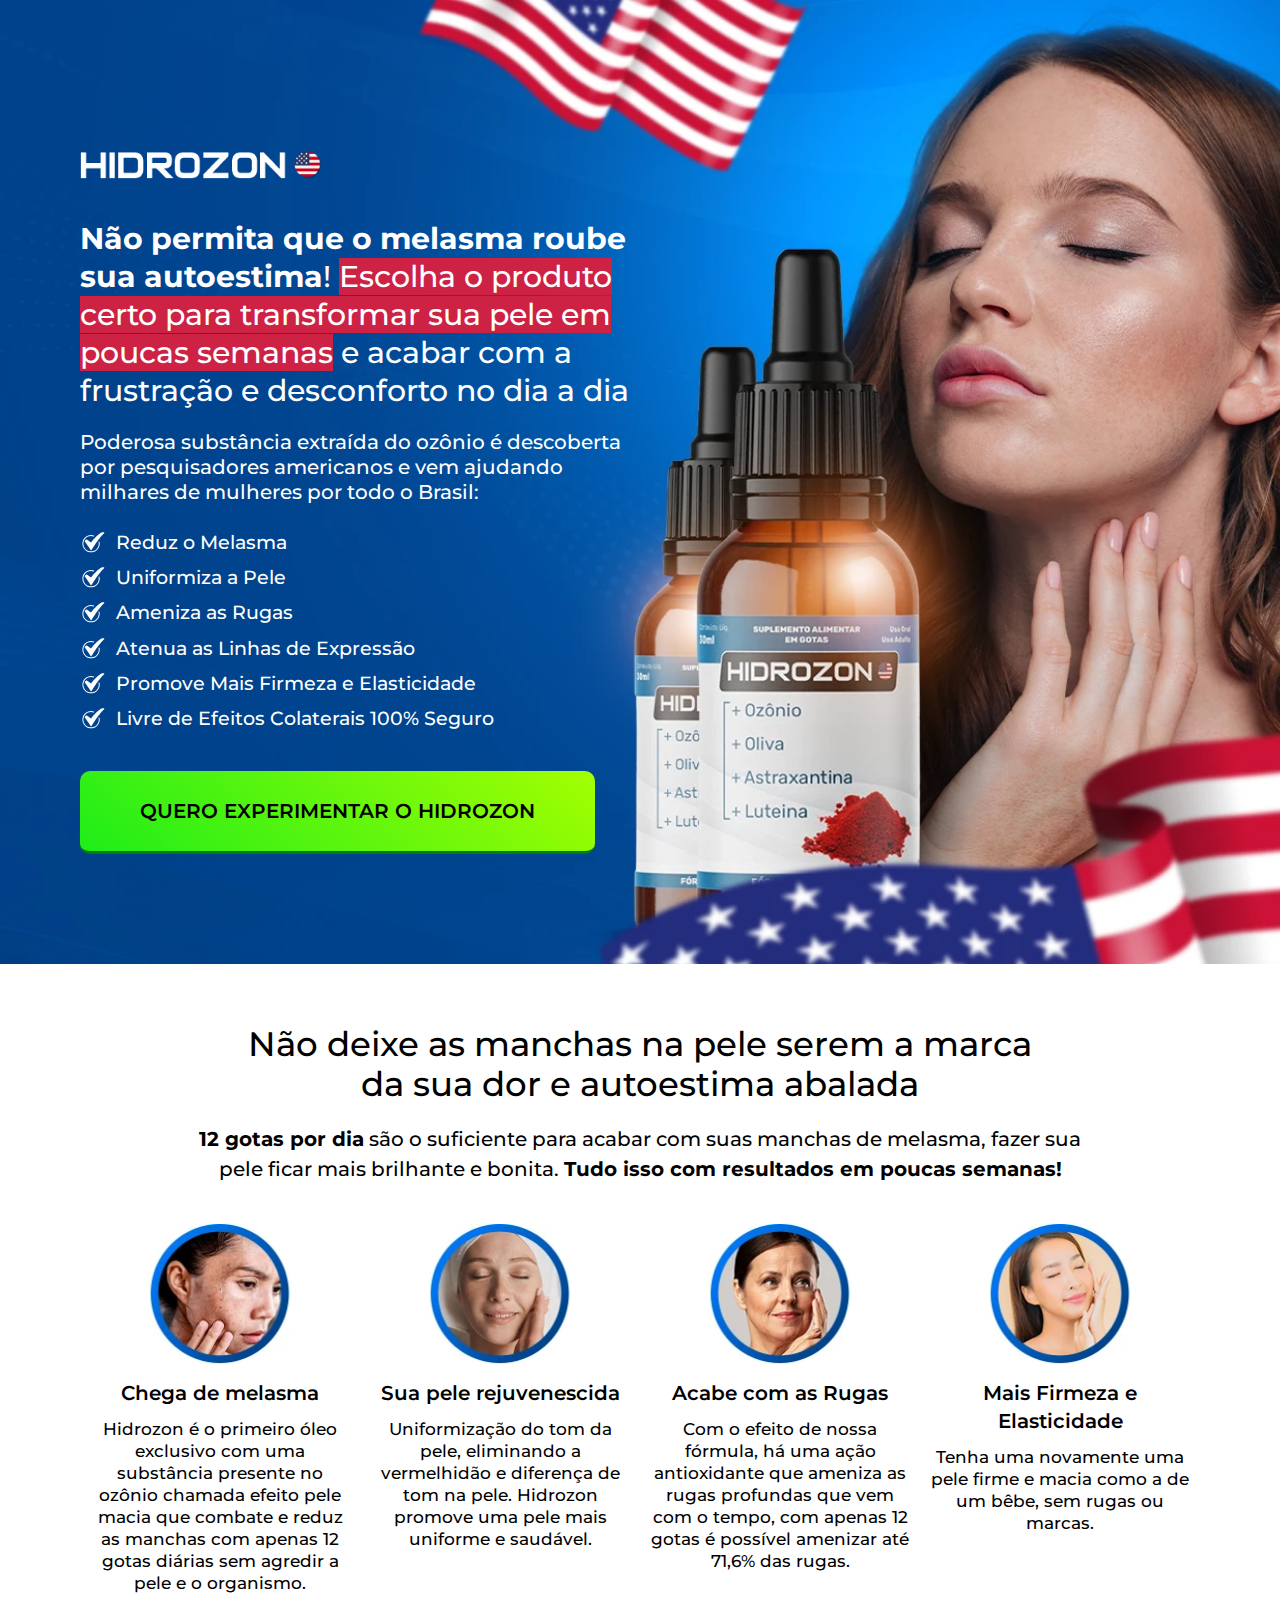
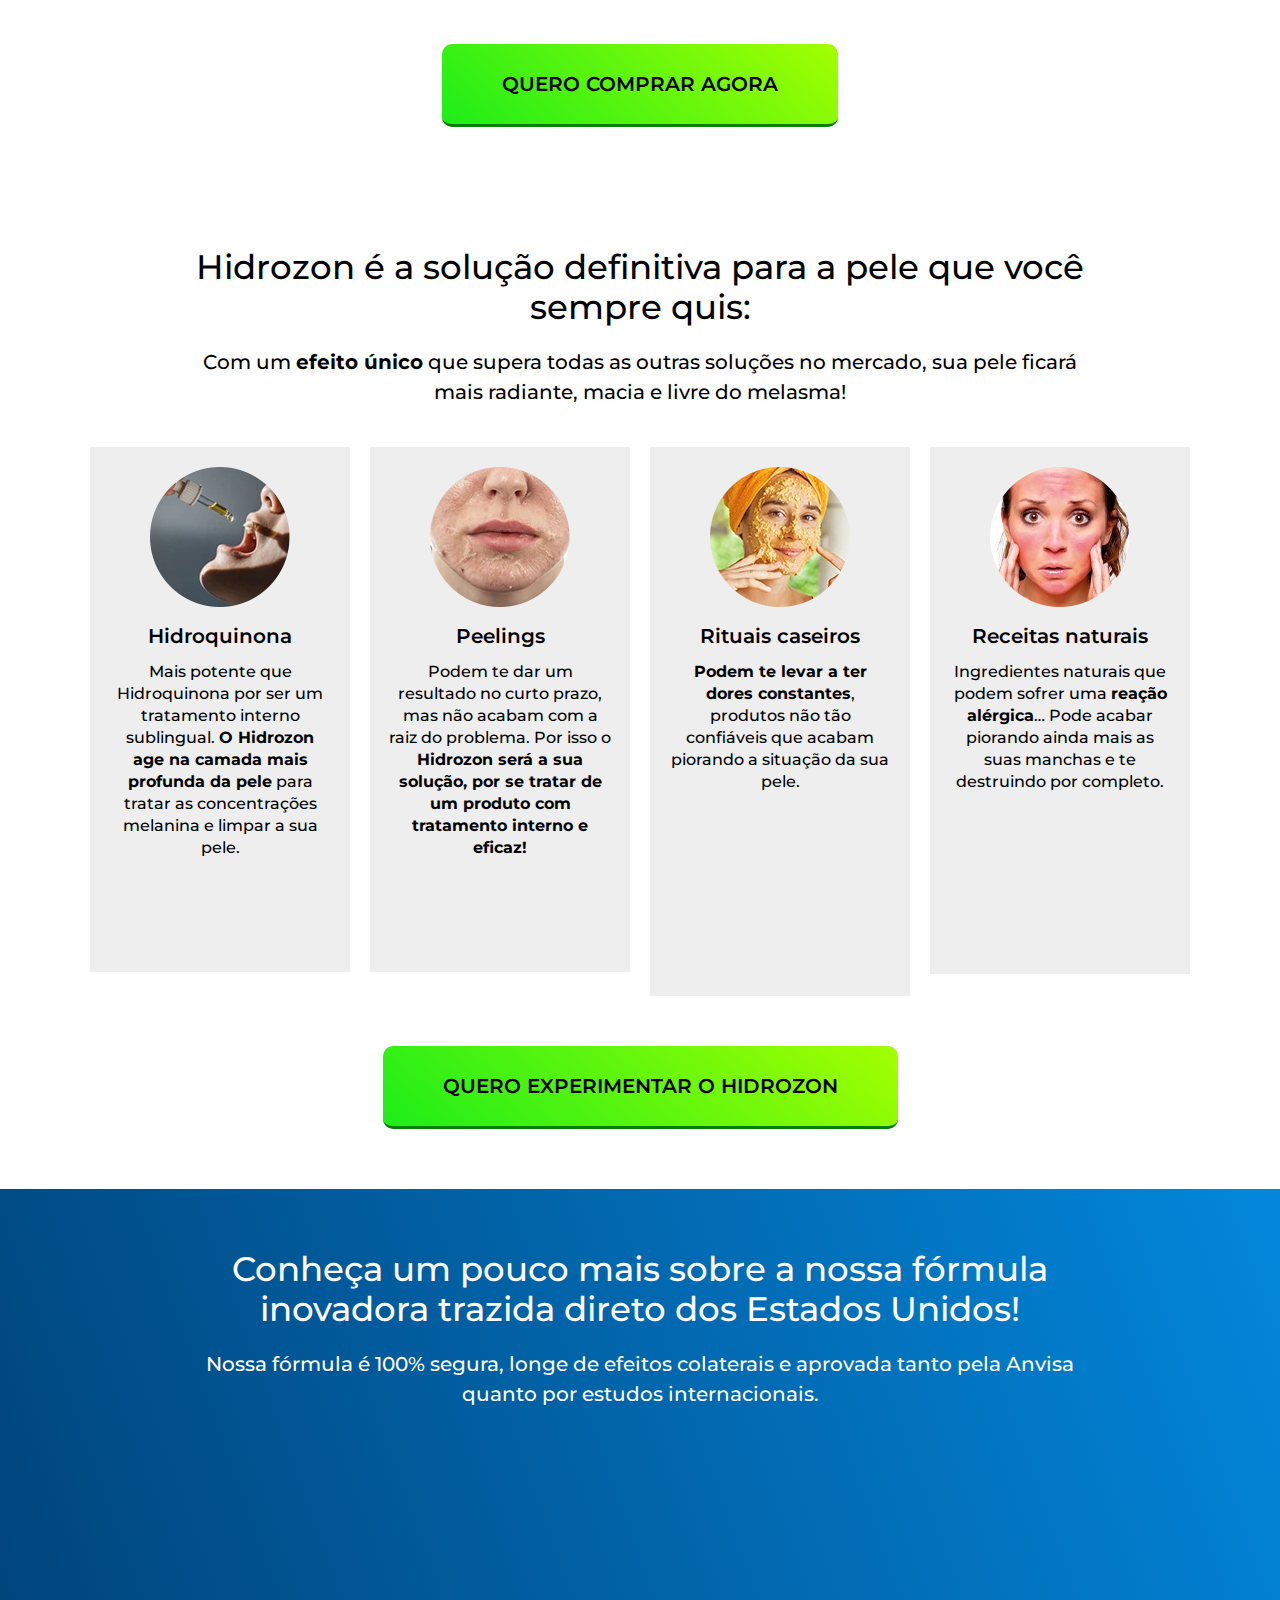
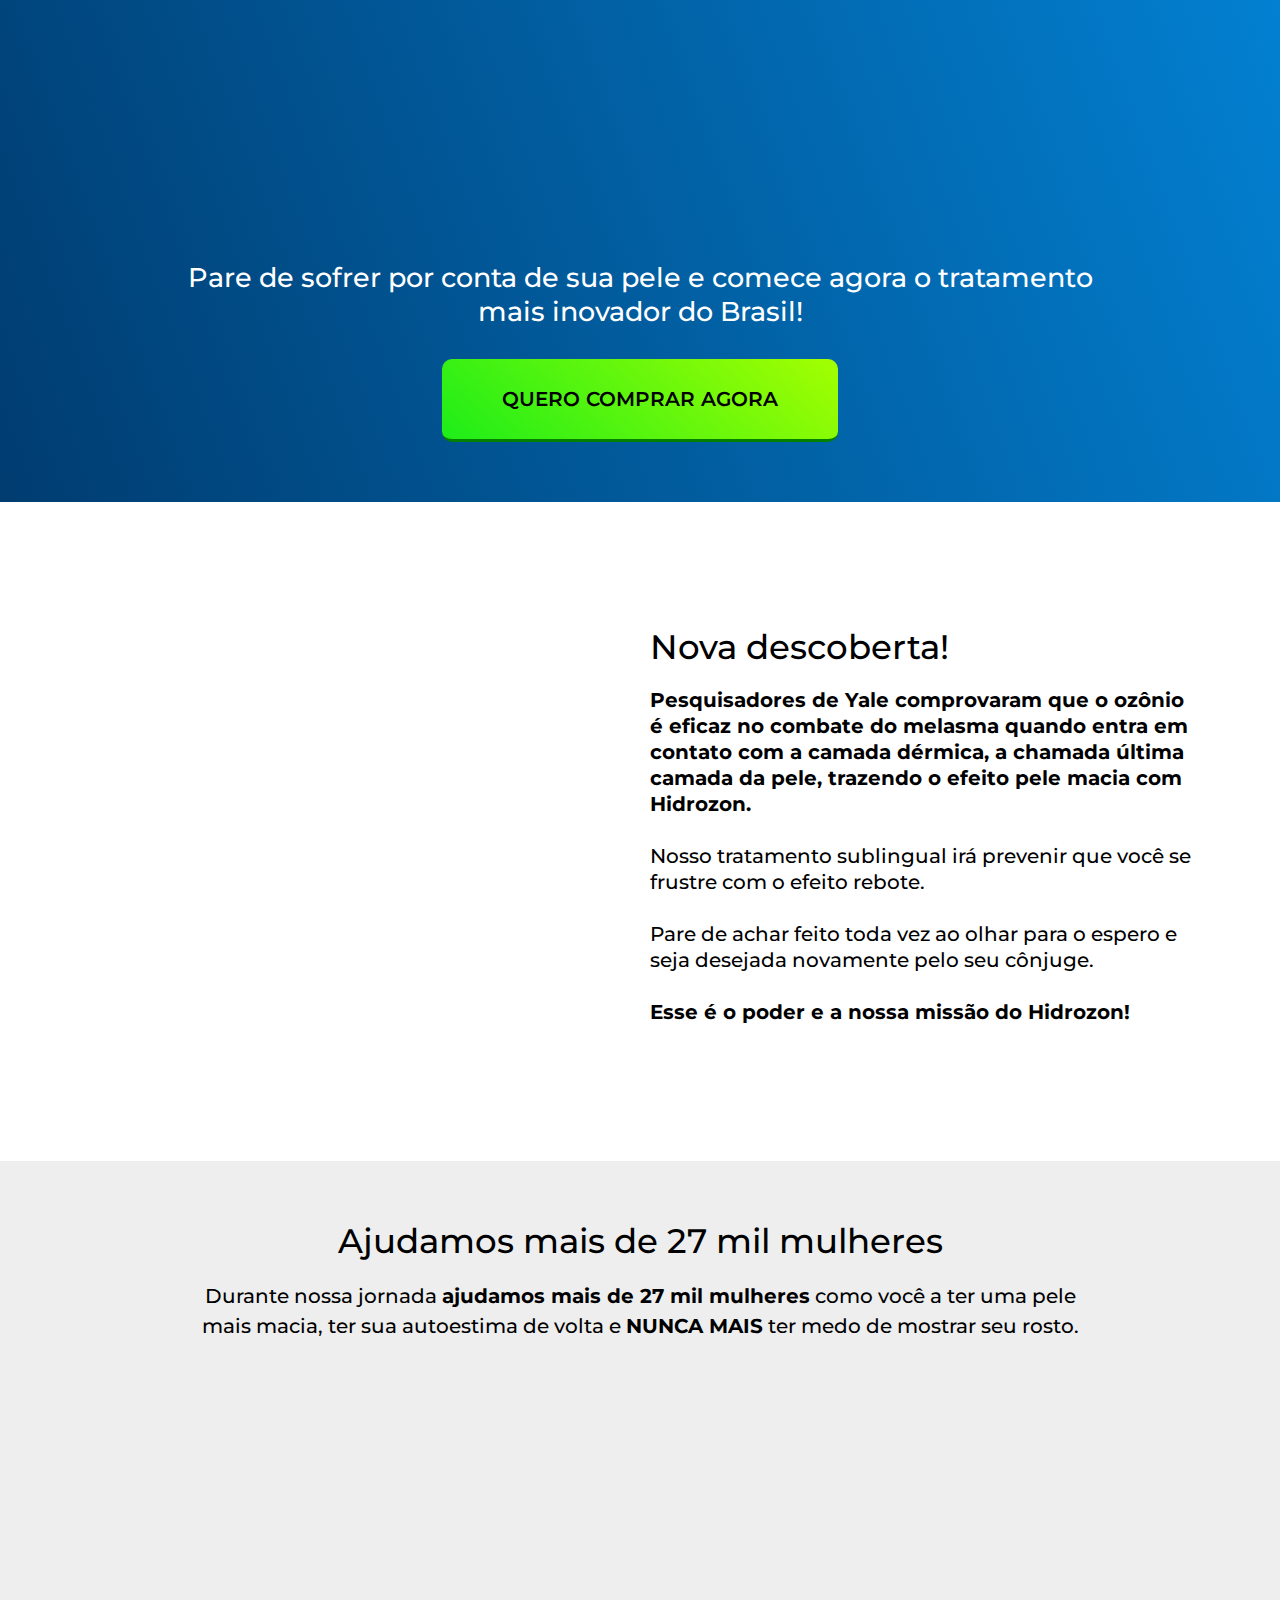
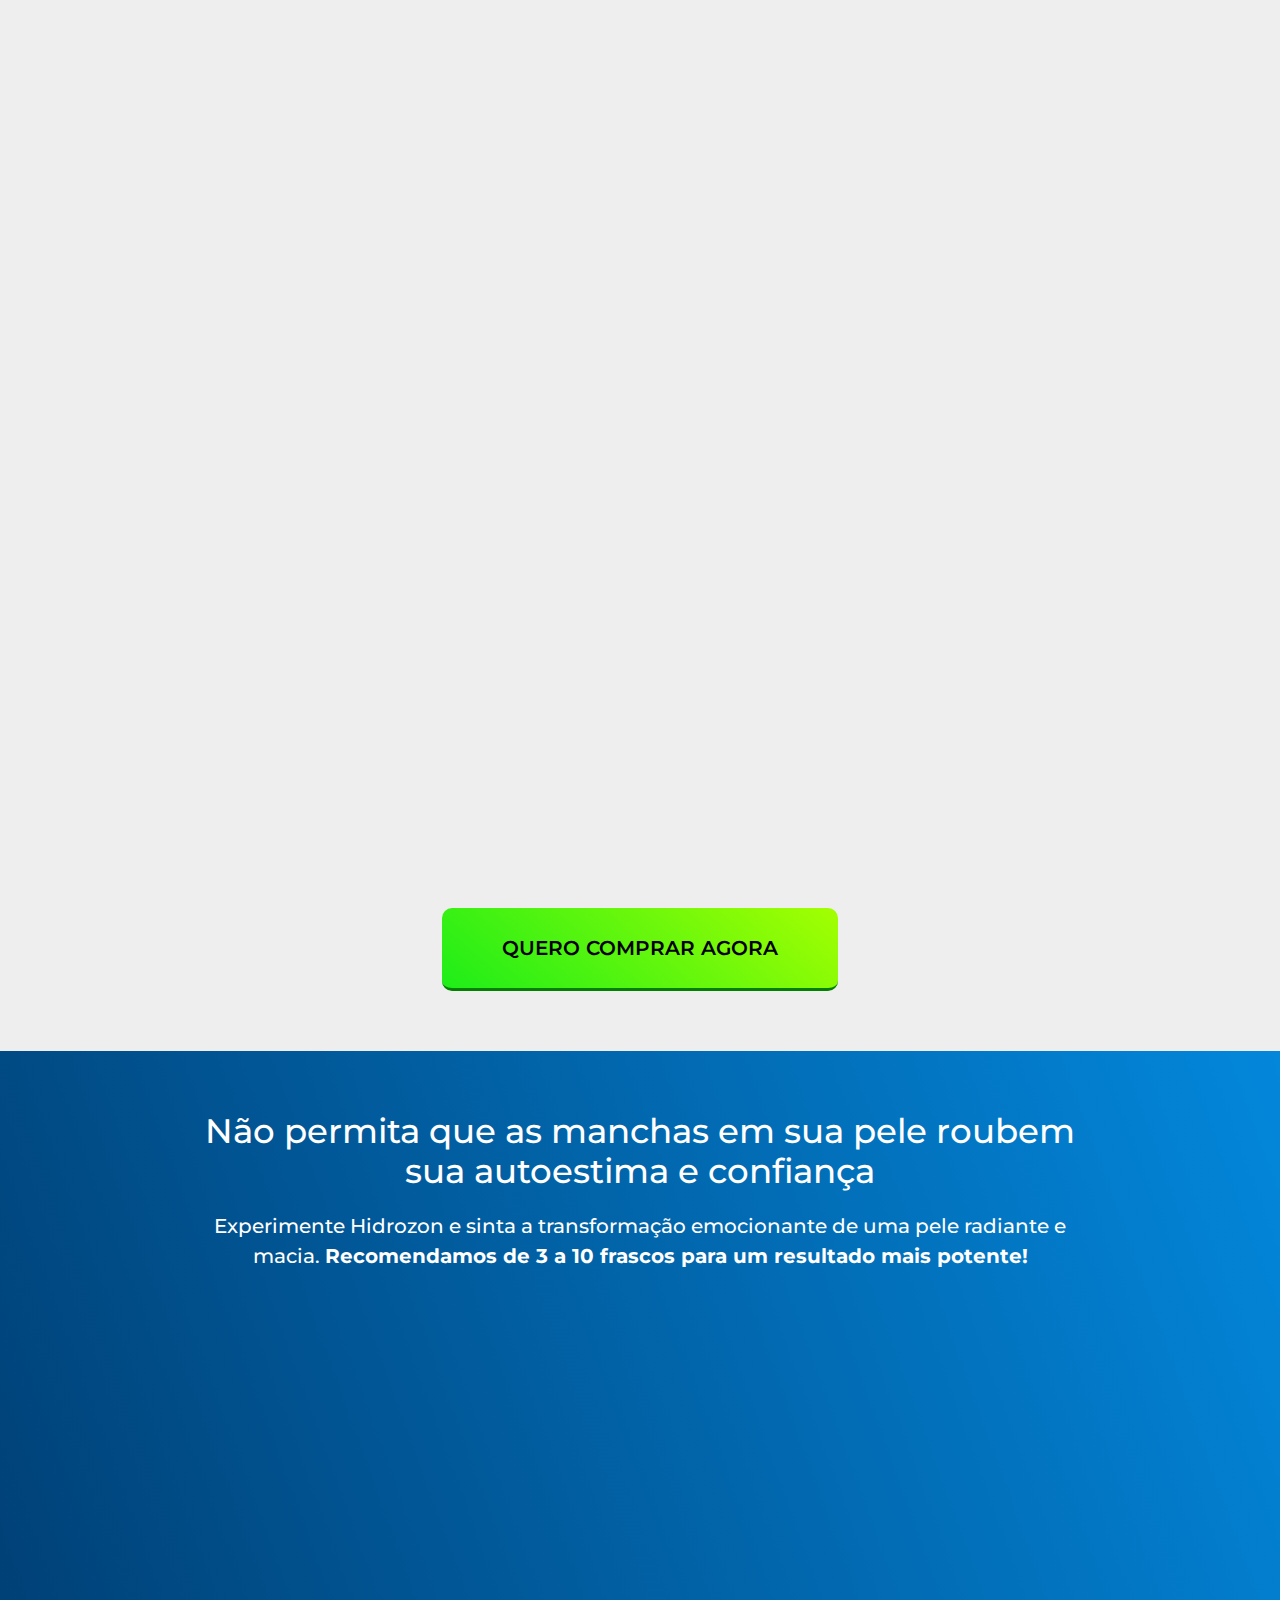
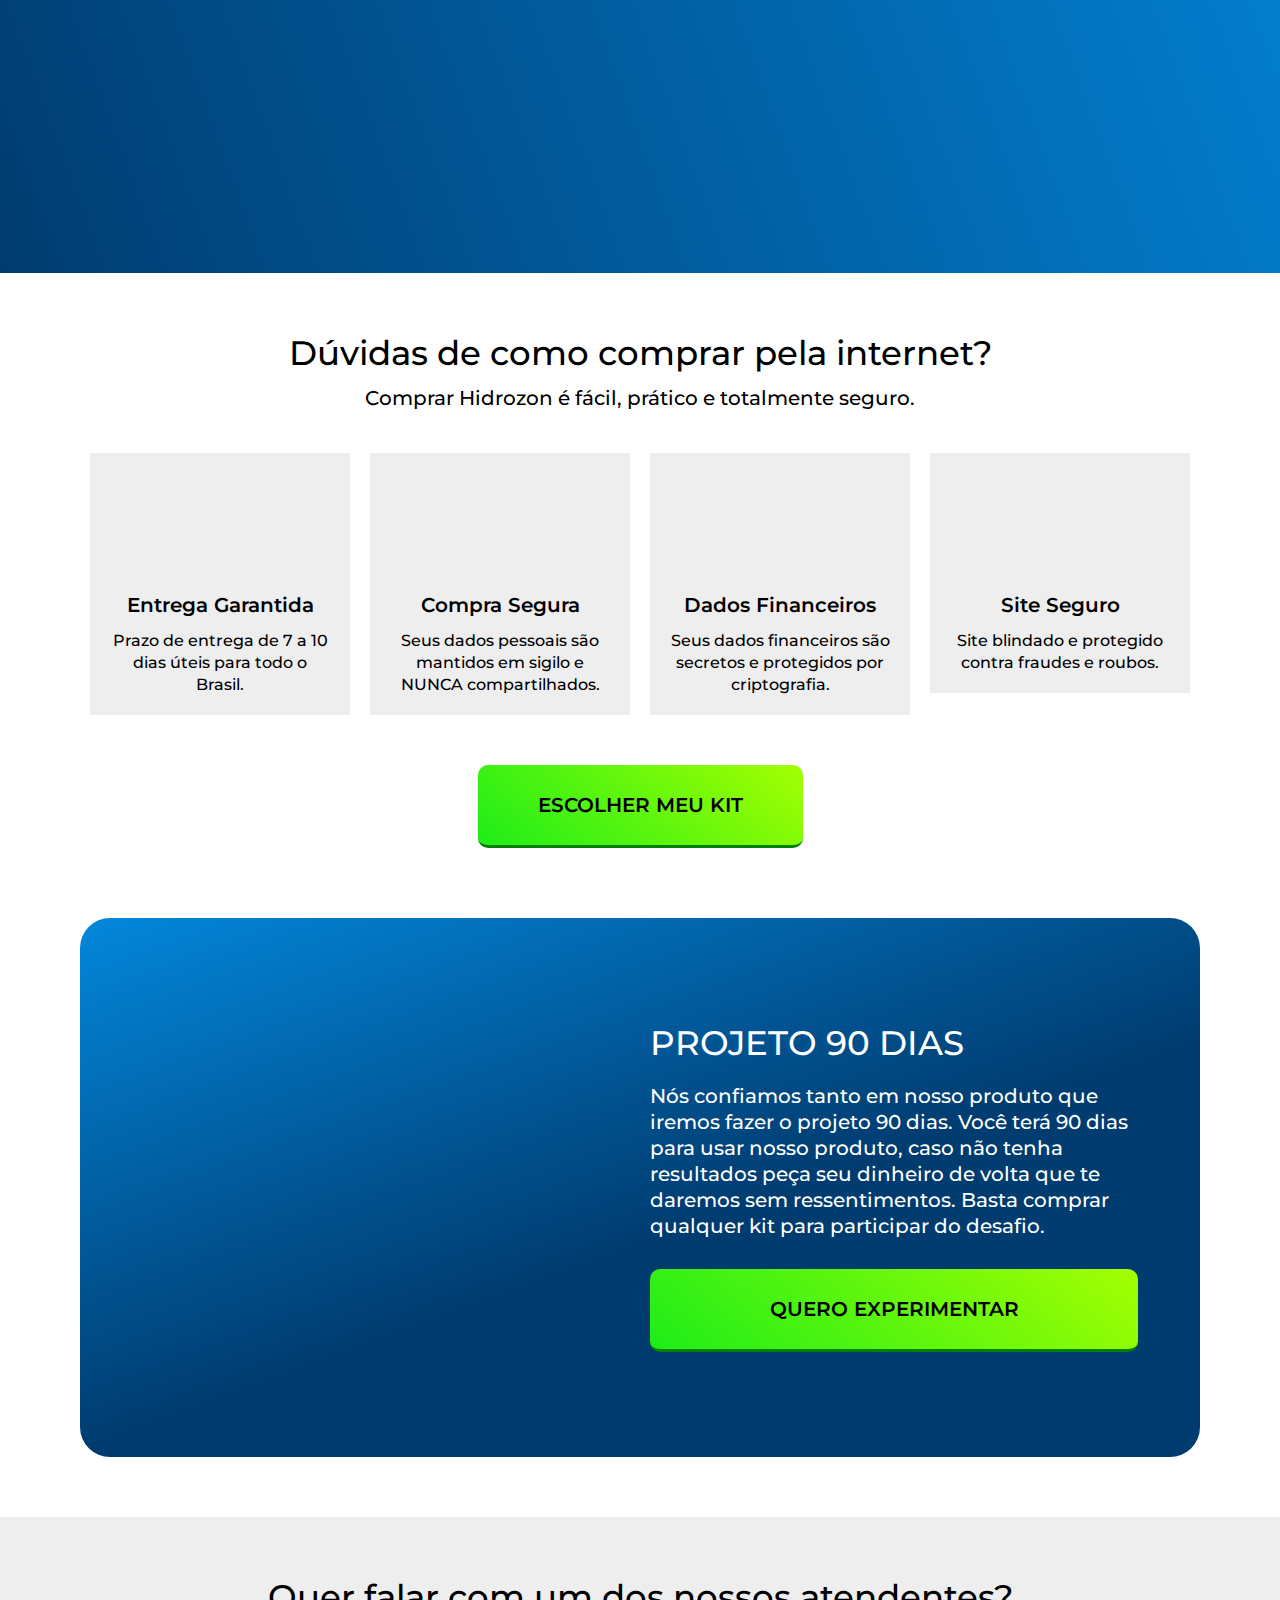
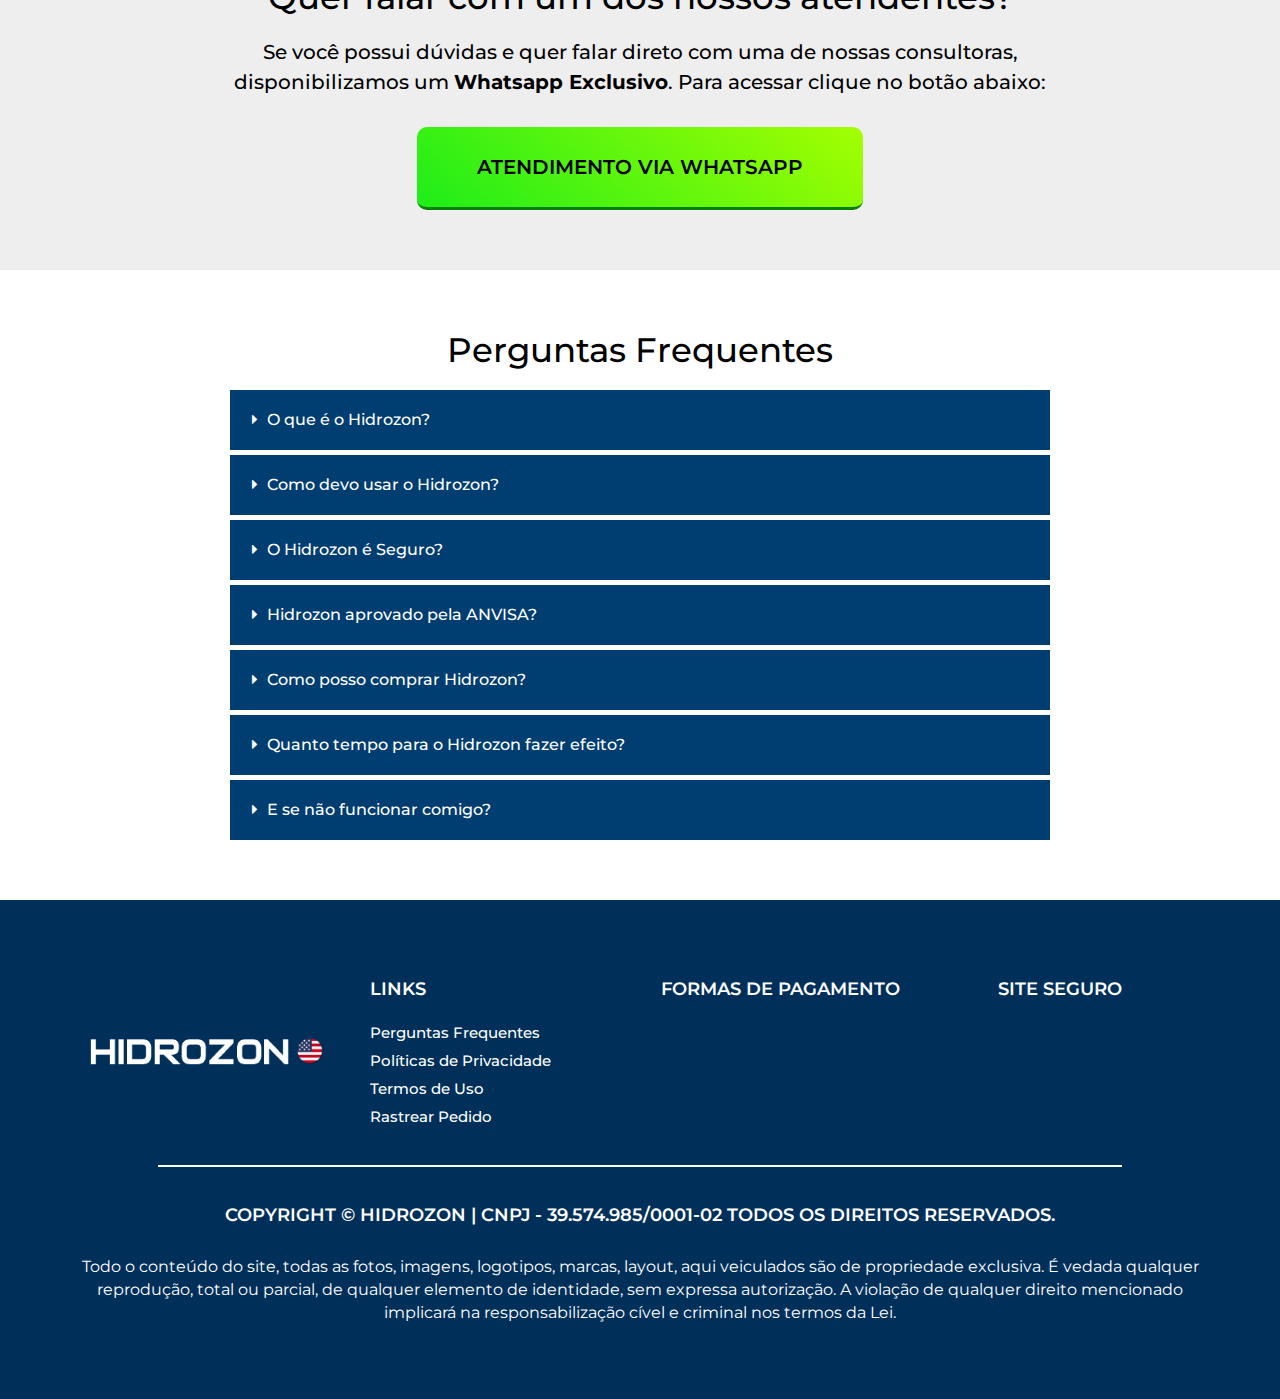
<file: frete-gratis/index.html>
<!DOCTYPE html><html lang="pt-BR"><head>
<!-- Google Tag Manager -->
<script>(function(w,d,s,l,i){w[l]=w[l]||[];w[l].push({'gtm.start':
new Date().getTime(),event:'gtm.js'});var f=d.getElementsByTagName(s)[0],
j=d.createElement(s),dl=l!='dataLayer'?'&l='+l:'';j.async=true;j.src=
'https://www.googletagmanager.com/gtm.js?id='+i+dl;f.parentNode.insertBefore(j,f);
})(window,document,'script','dataLayer','GTM-N8W5ZNSC');</script>
<!-- End Google Tag Manager -->
	
	<meta charset="UTF-8">
		<title>Hidrozon-google-ads – Hidrozon</title>
<meta name="robots" content="max-image-preview:large">
<link rel="alternate" type="application/rss+xml" title="Feed para Hidrozon »" href="https://hidrozonio.com/feed/">
<link rel="alternate" type="application/rss+xml" title="Feed de comentários para Hidrozon »" href="https://hidrozonio.com/comments/feed/">
<script>
window._wpemojiSettings = {"baseUrl":"https:\/\/s.w.org\/images\/core\/emoji\/14.0.0\/72x72\/","ext":".png","svgUrl":"https:\/\/s.w.org\/images\/core\/emoji\/14.0.0\/svg\/","svgExt":".svg","source":{"concatemoji":"https:\/\/hidrozonio.com\/wp-includes\/js\/wp-emoji-release.min.js?ver=6.3.1"}};
/*! This file is auto-generated */
!function(i,n){var o,s,e;function c(e){try{var t={supportTests:e,timestamp:(new Date).valueOf()};sessionStorage.setItem(o,JSON.stringify(t))}catch(e){}}function p(e,t,n){e.clearRect(0,0,e.canvas.width,e.canvas.height),e.fillText(t,0,0);var t=new Uint32Array(e.getImageData(0,0,e.canvas.width,e.canvas.height).data),r=(e.clearRect(0,0,e.canvas.width,e.canvas.height),e.fillText(n,0,0),new Uint32Array(e.getImageData(0,0,e.canvas.width,e.canvas.height).data));return t.every(function(e,t){return e===r[t]})}function u(e,t,n){switch(t){case"flag":return n(e,"\ud83c\udff3\ufe0f\u200d\u26a7\ufe0f","\ud83c\udff3\ufe0f\u200b\u26a7\ufe0f")?!1:!n(e,"\ud83c\uddfa\ud83c\uddf3","\ud83c\uddfa\u200b\ud83c\uddf3")&&!n(e,"\ud83c\udff4\udb40\udc67\udb40\udc62\udb40\udc65\udb40\udc6e\udb40\udc67\udb40\udc7f","\ud83c\udff4\u200b\udb40\udc67\u200b\udb40\udc62\u200b\udb40\udc65\u200b\udb40\udc6e\u200b\udb40\udc67\u200b\udb40\udc7f");case"emoji":return!n(e,"\ud83e\udef1\ud83c\udffb\u200d\ud83e\udef2\ud83c\udfff","\ud83e\udef1\ud83c\udffb\u200b\ud83e\udef2\ud83c\udfff")}return!1}function f(e,t,n){var r="undefined"!=typeof WorkerGlobalScope&&self instanceof WorkerGlobalScope?new OffscreenCanvas(300,150):i.createElement("canvas"),a=r.getContext("2d",{willReadFrequently:!0}),o=(a.textBaseline="top",a.font="600 32px Arial",{});return e.forEach(function(e){o[e]=t(a,e,n)}),o}function t(e){var t=i.createElement("script");t.src=e,t.defer=!0,i.head.appendChild(t)}"undefined"!=typeof Promise&&(o="wpEmojiSettingsSupports",s=["flag","emoji"],n.supports={everything:!0,everythingExceptFlag:!0},e=new Promise(function(e){i.addEventListener("DOMContentLoaded",e,{once:!0})}),new Promise(function(t){var n=function(){try{var e=JSON.parse(sessionStorage.getItem(o));if("object"==typeof e&&"number"==typeof e.timestamp&&(new Date).valueOf()<e.timestamp+604800&&"object"==typeof e.supportTests)return e.supportTests}catch(e){}return null}();if(!n){if("undefined"!=typeof Worker&&"undefined"!=typeof OffscreenCanvas&&"undefined"!=typeof URL&&URL.createObjectURL&&"undefined"!=typeof Blob)try{var e="postMessage("+f.toString()+"("+[JSON.stringify(s),u.toString(),p.toString()].join(",")+"));",r=new Blob([e],{type:"text/javascript"}),a=new Worker(URL.createObjectURL(r),{name:"wpTestEmojiSupports"});return void(a.onmessage=function(e){c(n=e.data),a.terminate(),t(n)})}catch(e){}c(n=f(s,u,p))}t(n)}).then(function(e){for(var t in e)n.supports[t]=e[t],n.supports.everything=n.supports.everything&&n.supports[t],"flag"!==t&&(n.supports.everythingExceptFlag=n.supports.everythingExceptFlag&&n.supports[t]);n.supports.everythingExceptFlag=n.supports.everythingExceptFlag&&!n.supports.flag,n.DOMReady=!1,n.readyCallback=function(){n.DOMReady=!0}}).then(function(){return e}).then(function(){var e;n.supports.everything||(n.readyCallback(),(e=n.source||{}).concatemoji?t(e.concatemoji):e.wpemoji&&e.twemoji&&(t(e.twemoji),t(e.wpemoji)))}))}((window,document),window._wpemojiSettings);
</script>
<style>
img.wp-smiley,
img.emoji {
	display: inline !important;
	border: none !important;
	box-shadow: none !important;
	height: 1em !important;
	width: 1em !important;
	margin: 0 0.07em !important;
	vertical-align: -0.1em !important;
	background: none !important;
	padding: 0 !important;
}
</style>
	<link rel="stylesheet" id="astra-theme-css-css" href="css/main.min.css" media="all">
<style id="astra-theme-css-inline-css">
:root{--ast-container-default-xlg-padding:3em;--ast-container-default-lg-padding:3em;--ast-container-default-slg-padding:2em;--ast-container-default-md-padding:3em;--ast-container-default-sm-padding:3em;--ast-container-default-xs-padding:2.4em;--ast-container-default-xxs-padding:1.8em;}html{font-size:93.75%;}a{color:var(--ast-global-color-0);}a:hover,a:focus{color:var(--ast-global-color-1);}body,button,input,select,textarea,.ast-button,.ast-custom-button{font-family:-apple-system,BlinkMacSystemFont,Segoe UI,Roboto,Oxygen-Sans,Ubuntu,Cantarell,Helvetica Neue,sans-serif;font-weight:inherit;font-size:15px;font-size:1rem;}blockquote{color:var(--ast-global-color-3);}.site-title{font-size:35px;font-size:2.3333333333333rem;display:block;}.ast-archive-description .ast-archive-title{font-size:40px;font-size:2.6666666666667rem;}.site-header .site-description{font-size:15px;font-size:1rem;display:none;}.entry-title{font-size:30px;font-size:2rem;}h1,.entry-content h1{font-size:40px;font-size:2.6666666666667rem;}h2,.entry-content h2{font-size:30px;font-size:2rem;}h3,.entry-content h3{font-size:25px;font-size:1.6666666666667rem;}h4,.entry-content h4{font-size:20px;font-size:1.3333333333333rem;}h5,.entry-content h5{font-size:18px;font-size:1.2rem;}h6,.entry-content h6{font-size:15px;font-size:1rem;}.ast-single-post .entry-title,.page-title{font-size:30px;font-size:2rem;}::selection{background-color:var(--ast-global-color-0);color:#ffffff;}body,h1,.entry-title a,.entry-content h1,h2,.entry-content h2,h3,.entry-content h3,h4,.entry-content h4,h5,.entry-content h5,h6,.entry-content h6{color:var(--ast-global-color-3);}.tagcloud a:hover,.tagcloud a:focus,.tagcloud a.current-item{color:#ffffff;border-color:var(--ast-global-color-0);background-color:var(--ast-global-color-0);}input:focus,input[type="text"]:focus,input[type="email"]:focus,input[type="url"]:focus,input[type="password"]:focus,input[type="reset"]:focus,input[type="search"]:focus,textarea:focus{border-color:var(--ast-global-color-0);}input[type="radio"]:checked,input[type=reset],input[type="checkbox"]:checked,input[type="checkbox"]:hover:checked,input[type="checkbox"]:focus:checked,input[type=range]::-webkit-slider-thumb{border-color:var(--ast-global-color-0);background-color:var(--ast-global-color-0);box-shadow:none;}.site-footer a:hover + .post-count,.site-footer a:focus + .post-count{background:var(--ast-global-color-0);border-color:var(--ast-global-color-0);}.single .nav-links .nav-previous,.single .nav-links .nav-next{color:var(--ast-global-color-0);}.entry-meta,.entry-meta *{line-height:1.45;color:var(--ast-global-color-0);}.entry-meta a:hover,.entry-meta a:hover *,.entry-meta a:focus,.entry-meta a:focus *,.page-links > .page-link,.page-links .page-link:hover,.post-navigation a:hover{color:var(--ast-global-color-1);}#cat option,.secondary .calendar_wrap thead a,.secondary .calendar_wrap thead a:visited{color:var(--ast-global-color-0);}.secondary .calendar_wrap #today,.ast-progress-val span{background:var(--ast-global-color-0);}.secondary a:hover + .post-count,.secondary a:focus + .post-count{background:var(--ast-global-color-0);border-color:var(--ast-global-color-0);}.calendar_wrap #today > a{color:#ffffff;}.page-links .page-link,.single .post-navigation a{color:var(--ast-global-color-0);}.ast-archive-title{color:var(--ast-global-color-2);}.widget-title{font-size:21px;font-size:1.4rem;color:var(--ast-global-color-2);}.ast-single-post .entry-content a,.ast-comment-content a:not(.ast-comment-edit-reply-wrap a){text-decoration:underline;}.ast-single-post .wp-block-button .wp-block-button__link,.ast-single-post .elementor-button-wrapper .elementor-button,.ast-single-post .entry-content .uagb-tab a,.ast-single-post .entry-content .uagb-ifb-cta a,.ast-single-post .entry-content .wp-block-uagb-buttons a,.ast-single-post .entry-content .uabb-module-content a,.ast-single-post .entry-content .uagb-post-grid a,.ast-single-post .entry-content .uagb-timeline a,.ast-single-post .entry-content .uagb-toc__wrap a,.ast-single-post .entry-content .uagb-taxomony-box a,.ast-single-post .entry-content .woocommerce a,.entry-content .wp-block-latest-posts > li > a{text-decoration:none;}.ast-logo-title-inline .site-logo-img{padding-right:1em;}.ast-page-builder-template .hentry {margin: 0;}.ast-page-builder-template .site-content > .ast-container {max-width: 100%;padding: 0;}.ast-page-builder-template .site-content #primary {padding: 0;margin: 0;}.ast-page-builder-template .no-results {text-align: center;margin: 4em auto;}.ast-page-builder-template .ast-pagination {padding: 2em;}.ast-page-builder-template .entry-header.ast-no-title.ast-no-thumbnail {margin-top: 0;}.ast-page-builder-template .entry-header.ast-header-without-markup {margin-top: 0;margin-bottom: 0;}.ast-page-builder-template .entry-header.ast-no-title.ast-no-meta {margin-bottom: 0;}.ast-page-builder-template.single .post-navigation {padding-bottom: 2em;}.ast-page-builder-template.single-post .site-content > .ast-container {max-width: 100%;}.ast-page-builder-template .entry-header {margin-top: 2em;margin-left: auto;margin-right: auto;}.ast-page-builder-template .ast-archive-description {margin: 2em auto 0;padding-left: 20px;padding-right: 20px;}.ast-page-builder-template .ast-row {margin-left: 0;margin-right: 0;}.single.ast-page-builder-template .entry-header + .entry-content {margin-bottom: 2em;}@media(min-width: 921px) {.ast-page-builder-template.archive.ast-right-sidebar .ast-row article,.ast-page-builder-template.archive.ast-left-sidebar .ast-row article {padding-left: 0;padding-right: 0;}}@media (max-width:921px){#ast-desktop-header{display:none;}}@media (min-width:921px){#ast-mobile-header{display:none;}}.wp-block-buttons.aligncenter{justify-content:center;}@media (max-width:921px){.ast-theme-transparent-header #primary,.ast-theme-transparent-header #secondary{padding:0;}}@media (max-width:921px){.ast-plain-container.ast-no-sidebar #primary{padding:0;}}.ast-plain-container.ast-no-sidebar #primary{margin-top:0;margin-bottom:0;}@media (min-width:1200px){.ast-plain-container.ast-no-sidebar #primary{margin-top:60px;margin-bottom:60px;}}.wp-block-button.is-style-outline .wp-block-button__link{border-color:var(--ast-global-color-0);}.wp-block-button.is-style-outline > .wp-block-button__link:not(.has-text-color),.wp-block-button.wp-block-button__link.is-style-outline:not(.has-text-color){color:var(--ast-global-color-0);}.wp-block-button.is-style-outline .wp-block-button__link:hover,.wp-block-button.is-style-outline .wp-block-button__link:focus{color:#ffffff !important;background-color:var(--ast-global-color-1);border-color:var(--ast-global-color-1);}.post-page-numbers.current .page-link,.ast-pagination .page-numbers.current{color:#ffffff;border-color:var(--ast-global-color-0);background-color:var(--ast-global-color-0);border-radius:2px;}h1.widget-title{font-weight:inherit;}h2.widget-title{font-weight:inherit;}h3.widget-title{font-weight:inherit;}#page{display:flex;flex-direction:column;min-height:100vh;}.ast-404-layout-1 h1.page-title{color:var(--ast-global-color-2);}.single .post-navigation a{line-height:1em;height:inherit;}.error-404 .page-sub-title{font-size:1.5rem;font-weight:inherit;}.search .site-content .content-area .search-form{margin-bottom:0;}#page .site-content{flex-grow:1;}.widget{margin-bottom:3.5em;}#secondary li{line-height:1.5em;}#secondary .wp-block-group h2{margin-bottom:0.7em;}#secondary h2{font-size:1.7rem;}.ast-separate-container .ast-article-post,.ast-separate-container .ast-article-single,.ast-separate-container .ast-comment-list li.depth-1,.ast-separate-container .comment-respond{padding:3em;}.ast-separate-container .ast-comment-list li.depth-1,.hentry{margin-bottom:2em;}.ast-separate-container .ast-archive-description,.ast-separate-container .ast-author-box{background-color:var(--ast-global-color-5);border-bottom:1px solid var(--ast-border-color);}.ast-separate-container .comments-title{padding:2em 2em 0 2em;}.ast-page-builder-template .comment-form-textarea,.ast-comment-formwrap .ast-grid-common-col{padding:0;}.ast-comment-formwrap{padding:0 20px;display:inline-flex;column-gap:20px;}.archive.ast-page-builder-template .entry-header{margin-top:2em;}.ast-page-builder-template .ast-comment-formwrap{width:100%;}.entry-title{margin-bottom:0.5em;}.ast-archive-description .ast-archive-title{margin-bottom:10px;text-transform:capitalize;}.ast-archive-description p{font-size:inherit;font-weight:inherit;line-height:inherit;}@media (min-width:921px){.ast-left-sidebar.ast-page-builder-template #secondary,.archive.ast-right-sidebar.ast-page-builder-template .site-main{padding-left:20px;padding-right:20px;}}@media (max-width:544px){.ast-comment-formwrap.ast-row{column-gap:10px;}}@media (min-width:1201px){.ast-separate-container .ast-article-post,.ast-separate-container .ast-article-single,.ast-separate-container .ast-archive-description,.ast-separate-container .ast-author-box,.ast-separate-container .ast-404-layout-1,.ast-separate-container .no-results{padding:3em;}}@media (max-width:921px){.ast-separate-container #primary,.ast-separate-container #secondary{padding:1.5em 0;}#primary,#secondary{padding:1.5em 0;margin:0;}.ast-left-sidebar #content > .ast-container{display:flex;flex-direction:column-reverse;width:100%;}}@media (min-width:922px){.ast-separate-container.ast-right-sidebar #primary,.ast-separate-container.ast-left-sidebar #primary{border:0;}.search-no-results.ast-separate-container #primary{margin-bottom:4em;}}.wp-block-button .wp-block-button__link{color:#ffffff;}.wp-block-button .wp-block-button__link:hover,.wp-block-button .wp-block-button__link:focus{color:#ffffff;background-color:var(--ast-global-color-1);border-color:var(--ast-global-color-1);}.wp-block-button .wp-block-button__link,.wp-block-search .wp-block-search__button,body .wp-block-file .wp-block-file__button{border-color:var(--ast-global-color-0);background-color:var(--ast-global-color-0);color:#ffffff;font-family:inherit;font-weight:inherit;line-height:1;border-radius:2px;padding-top:15px;padding-right:30px;padding-bottom:15px;padding-left:30px;}@media (max-width:921px){.wp-block-button .wp-block-button__link,.wp-block-search .wp-block-search__button,body .wp-block-file .wp-block-file__button{padding-top:14px;padding-right:28px;padding-bottom:14px;padding-left:28px;}}@media (max-width:544px){.wp-block-button .wp-block-button__link,.wp-block-search .wp-block-search__button,body .wp-block-file .wp-block-file__button{padding-top:12px;padding-right:24px;padding-bottom:12px;padding-left:24px;}}.menu-toggle,button,.ast-button,.ast-custom-button,.button,input#submit,input[type="button"],input[type="submit"],input[type="reset"],form[CLASS*="wp-block-search__"].wp-block-search .wp-block-search__inside-wrapper .wp-block-search__button,body .wp-block-file .wp-block-file__button,.search .search-submit{border-style:solid;border-top-width:0;border-right-width:0;border-left-width:0;border-bottom-width:0;color:#ffffff;border-color:var(--ast-global-color-0);background-color:var(--ast-global-color-0);border-radius:2px;padding-top:15px;padding-right:30px;padding-bottom:15px;padding-left:30px;font-family:inherit;font-weight:inherit;line-height:1;}button:focus,.menu-toggle:hover,button:hover,.ast-button:hover,.ast-custom-button:hover .button:hover,.ast-custom-button:hover ,input[type=reset]:hover,input[type=reset]:focus,input#submit:hover,input#submit:focus,input[type="button"]:hover,input[type="button"]:focus,input[type="submit"]:hover,input[type="submit"]:focus,form[CLASS*="wp-block-search__"].wp-block-search .wp-block-search__inside-wrapper .wp-block-search__button:hover,form[CLASS*="wp-block-search__"].wp-block-search .wp-block-search__inside-wrapper .wp-block-search__button:focus,body .wp-block-file .wp-block-file__button:hover,body .wp-block-file .wp-block-file__button:focus{color:#ffffff;background-color:var(--ast-global-color-1);border-color:var(--ast-global-color-1);}form[CLASS*="wp-block-search__"].wp-block-search .wp-block-search__inside-wrapper .wp-block-search__button.has-icon{padding-top:calc(15px - 3px);padding-right:calc(30px - 3px);padding-bottom:calc(15px - 3px);padding-left:calc(30px - 3px);}@media (min-width:544px){.ast-container{max-width:100%;}}@media (max-width:544px){.ast-separate-container .ast-article-post,.ast-separate-container .ast-article-single,.ast-separate-container .comments-title,.ast-separate-container .ast-archive-description{padding:1.5em 1em;}.ast-separate-container #content .ast-container{padding-left:0.54em;padding-right:0.54em;}.ast-separate-container .ast-comment-list li.depth-1{padding:1.5em 1em;margin-bottom:1.5em;}.ast-separate-container .ast-comment-list .bypostauthor{padding:.5em;}.ast-search-menu-icon.ast-dropdown-active .search-field{width:170px;}.menu-toggle,button,.ast-button,.button,input#submit,input[type="button"],input[type="submit"],input[type="reset"]{padding-top:12px;padding-right:24px;padding-bottom:12px;padding-left:24px;}}@media (max-width:921px){.menu-toggle,button,.ast-button,.button,input#submit,input[type="button"],input[type="submit"],input[type="reset"]{padding-top:14px;padding-right:28px;padding-bottom:14px;padding-left:28px;}.ast-mobile-header-stack .main-header-bar .ast-search-menu-icon{display:inline-block;}.ast-header-break-point.ast-header-custom-item-outside .ast-mobile-header-stack .main-header-bar .ast-search-icon{margin:0;}.ast-comment-avatar-wrap img{max-width:2.5em;}.ast-separate-container .ast-comment-list li.depth-1{padding:1.5em 2.14em;}.ast-separate-container .comment-respond{padding:2em 2.14em;}.ast-comment-meta{padding:0 1.8888em 1.3333em;}}@media (max-width:921px){.site-title{display:block;}.ast-archive-description .ast-archive-title{font-size:40px;}.site-header .site-description{display:none;}.entry-title{font-size:30px;}h1,.entry-content h1{font-size:30px;}h2,.entry-content h2{font-size:25px;}h3,.entry-content h3{font-size:20px;}.ast-single-post .entry-title,.page-title{font-size:30px;}}@media (max-width:544px){.site-title{display:block;}.ast-archive-description .ast-archive-title{font-size:40px;}.site-header .site-description{display:none;}.entry-title{font-size:30px;}h1,.entry-content h1{font-size:30px;}h2,.entry-content h2{font-size:25px;}h3,.entry-content h3{font-size:20px;}.ast-single-post .entry-title,.page-title{font-size:30px;}}@media (max-width:921px){html{font-size:85.5%;}}@media (max-width:544px){html{font-size:85.5%;}}@media (min-width:922px){.ast-container{max-width:1240px;}}@media (min-width:922px){.site-content .ast-container{display:flex;}}@media (max-width:921px){.site-content .ast-container{flex-direction:column;}}@media (min-width:922px){.main-header-menu .sub-menu .menu-item.ast-left-align-sub-menu:hover > .sub-menu,.main-header-menu .sub-menu .menu-item.ast-left-align-sub-menu.focus > .sub-menu{margin-left:-0px;}}blockquote,cite {font-style: initial;}.wp-block-file {display: flex;align-items: center;flex-wrap: wrap;justify-content: space-between;}.wp-block-pullquote {border: none;}.wp-block-pullquote blockquote::before {content: "\201D";font-family: "Helvetica",sans-serif;display: flex;transform: rotate( 180deg );font-size: 6rem;font-style: normal;line-height: 1;font-weight: bold;align-items: center;justify-content: center;}.has-text-align-right > blockquote::before {justify-content: flex-start;}.has-text-align-left > blockquote::before {justify-content: flex-end;}figure.wp-block-pullquote.is-style-solid-color blockquote {max-width: 100%;text-align: inherit;}html body {--wp--custom--ast-default-block-top-padding: 3em;--wp--custom--ast-default-block-right-padding: 3em;--wp--custom--ast-default-block-bottom-padding: 3em;--wp--custom--ast-default-block-left-padding: 3em;--wp--custom--ast-container-width: 1200px;--wp--custom--ast-content-width-size: 1200px;--wp--custom--ast-wide-width-size: calc(1200px + var(--wp--custom--ast-default-block-left-padding) + var(--wp--custom--ast-default-block-right-padding));}@media(max-width: 921px) {html body {--wp--custom--ast-default-block-top-padding: 3em;--wp--custom--ast-default-block-right-padding: 2em;--wp--custom--ast-default-block-bottom-padding: 3em;--wp--custom--ast-default-block-left-padding: 2em;}}@media(max-width: 544px) {html body {--wp--custom--ast-default-block-top-padding: 3em;--wp--custom--ast-default-block-right-padding: 1.5em;--wp--custom--ast-default-block-bottom-padding: 3em;--wp--custom--ast-default-block-left-padding: 1.5em;}}.entry-content > .wp-block-group,.entry-content > .wp-block-cover,.entry-content > .wp-block-columns {padding-top: var(--wp--custom--ast-default-block-top-padding);padding-right: var(--wp--custom--ast-default-block-right-padding);padding-bottom: var(--wp--custom--ast-default-block-bottom-padding);padding-left: var(--wp--custom--ast-default-block-left-padding);}.ast-plain-container.ast-no-sidebar .entry-content > .alignfull,.ast-page-builder-template .ast-no-sidebar .entry-content > .alignfull {margin-left: calc( -50vw + 50%);margin-right: calc( -50vw + 50%);max-width: 100vw;width: 100vw;}.ast-plain-container.ast-no-sidebar .entry-content .alignfull .alignfull,.ast-page-builder-template.ast-no-sidebar .entry-content .alignfull .alignfull,.ast-plain-container.ast-no-sidebar .entry-content .alignfull .alignwide,.ast-page-builder-template.ast-no-sidebar .entry-content .alignfull .alignwide,.ast-plain-container.ast-no-sidebar .entry-content .alignwide .alignfull,.ast-page-builder-template.ast-no-sidebar .entry-content .alignwide .alignfull,.ast-plain-container.ast-no-sidebar .entry-content .alignwide .alignwide,.ast-page-builder-template.ast-no-sidebar .entry-content .alignwide .alignwide,.ast-plain-container.ast-no-sidebar .entry-content .wp-block-column .alignfull,.ast-page-builder-template.ast-no-sidebar .entry-content .wp-block-column .alignfull,.ast-plain-container.ast-no-sidebar .entry-content .wp-block-column .alignwide,.ast-page-builder-template.ast-no-sidebar .entry-content .wp-block-column .alignwide {margin-left: auto;margin-right: auto;width: 100%;}[ast-blocks-layout] .wp-block-separator:not(.is-style-dots) {height: 0;}[ast-blocks-layout] .wp-block-separator {margin: 20px auto;}[ast-blocks-layout] .wp-block-separator:not(.is-style-wide):not(.is-style-dots) {max-width: 100px;}[ast-blocks-layout] .wp-block-separator.has-background {padding: 0;}.entry-content[ast-blocks-layout] > * {max-width: var(--wp--custom--ast-content-width-size);margin-left: auto;margin-right: auto;}.entry-content[ast-blocks-layout] > .alignwide {max-width: var(--wp--custom--ast-wide-width-size);}.entry-content[ast-blocks-layout] .alignfull {max-width: none;}.entry-content .wp-block-columns {margin-bottom: 0;}blockquote {margin: 1.5em;border: none;}.wp-block-quote:not(.has-text-align-right):not(.has-text-align-center) {border-left: 5px solid rgba(0,0,0,0.05);}.has-text-align-right > blockquote,blockquote.has-text-align-right {border-right: 5px solid rgba(0,0,0,0.05);}.has-text-align-left > blockquote,blockquote.has-text-align-left {border-left: 5px solid rgba(0,0,0,0.05);}.wp-block-site-tagline,.wp-block-latest-posts .read-more {margin-top: 15px;}.wp-block-loginout p label {display: block;}.wp-block-loginout p:not(.login-remember):not(.login-submit) input {width: 100%;}.wp-block-loginout input:focus {border-color: transparent;}.wp-block-loginout input:focus {outline: thin dotted;}.entry-content .wp-block-media-text .wp-block-media-text__content {padding: 0 0 0 8%;}.entry-content .wp-block-media-text.has-media-on-the-right .wp-block-media-text__content {padding: 0 8% 0 0;}.entry-content .wp-block-media-text.has-background .wp-block-media-text__content {padding: 8%;}.entry-content .wp-block-cover:not([class*="background-color"]) .wp-block-cover__inner-container,.entry-content .wp-block-cover:not([class*="background-color"]) .wp-block-cover-image-text,.entry-content .wp-block-cover:not([class*="background-color"]) .wp-block-cover-text,.entry-content .wp-block-cover-image:not([class*="background-color"]) .wp-block-cover__inner-container,.entry-content .wp-block-cover-image:not([class*="background-color"]) .wp-block-cover-image-text,.entry-content .wp-block-cover-image:not([class*="background-color"]) .wp-block-cover-text {color: var(--ast-global-color-5);}.wp-block-loginout .login-remember input {width: 1.1rem;height: 1.1rem;margin: 0 5px 4px 0;vertical-align: middle;}.wp-block-latest-posts > li > *:first-child,.wp-block-latest-posts:not(.is-grid) > li:first-child {margin-top: 0;}.wp-block-search__inside-wrapper .wp-block-search__input {padding: 0 10px;color: var(--ast-global-color-3);background: var(--ast-global-color-5);border-color: var(--ast-border-color);}.wp-block-latest-posts .read-more {margin-bottom: 1.5em;}.wp-block-search__no-button .wp-block-search__inside-wrapper .wp-block-search__input {padding-top: 5px;padding-bottom: 5px;}.wp-block-latest-posts .wp-block-latest-posts__post-date,.wp-block-latest-posts .wp-block-latest-posts__post-author {font-size: 1rem;}.wp-block-latest-posts > li > *,.wp-block-latest-posts:not(.is-grid) > li {margin-top: 12px;margin-bottom: 12px;}.ast-page-builder-template .entry-content[ast-blocks-layout] > *,.ast-page-builder-template .entry-content[ast-blocks-layout] > .alignfull > * {max-width: none;}.ast-page-builder-template .entry-content[ast-blocks-layout] > .alignwide > * {max-width: var(--wp--custom--ast-wide-width-size);}.ast-page-builder-template .entry-content[ast-blocks-layout] > .inherit-container-width > *,.ast-page-builder-template .entry-content[ast-blocks-layout] > * > *,.entry-content[ast-blocks-layout] > .wp-block-cover .wp-block-cover__inner-container {max-width: var(--wp--custom--ast-content-width-size);margin-left: auto;margin-right: auto;}.entry-content[ast-blocks-layout] .wp-block-cover:not(.alignleft):not(.alignright) {width: auto;}@media(max-width: 1200px) {.ast-separate-container .entry-content > .alignfull,.ast-separate-container .entry-content[ast-blocks-layout] > .alignwide,.ast-plain-container .entry-content[ast-blocks-layout] > .alignwide,.ast-plain-container .entry-content .alignfull {margin-left: calc(-1 * min(var(--ast-container-default-xlg-padding),20px)) ;margin-right: calc(-1 * min(var(--ast-container-default-xlg-padding),20px));}}@media(min-width: 1201px) {.ast-separate-container .entry-content > .alignfull {margin-left: calc(-1 * var(--ast-container-default-xlg-padding) );margin-right: calc(-1 * var(--ast-container-default-xlg-padding) );}.ast-separate-container .entry-content[ast-blocks-layout] > .alignwide,.ast-plain-container .entry-content[ast-blocks-layout] > .alignwide {margin-left: calc(-1 * var(--wp--custom--ast-default-block-left-padding) );margin-right: calc(-1 * var(--wp--custom--ast-default-block-right-padding) );}}@media(min-width: 921px) {.ast-separate-container .entry-content .wp-block-group.alignwide:not(.inherit-container-width) > :where(:not(.alignleft):not(.alignright)),.ast-plain-container .entry-content .wp-block-group.alignwide:not(.inherit-container-width) > :where(:not(.alignleft):not(.alignright)) {max-width: calc( var(--wp--custom--ast-content-width-size) + 80px );}.ast-plain-container.ast-right-sidebar .entry-content[ast-blocks-layout] .alignfull,.ast-plain-container.ast-left-sidebar .entry-content[ast-blocks-layout] .alignfull {margin-left: -60px;margin-right: -60px;}}@media(min-width: 544px) {.entry-content > .alignleft {margin-right: 20px;}.entry-content > .alignright {margin-left: 20px;}}@media (max-width:544px){.wp-block-columns .wp-block-column:not(:last-child){margin-bottom:20px;}.wp-block-latest-posts{margin:0;}}@media( max-width: 600px ) {.entry-content .wp-block-media-text .wp-block-media-text__content,.entry-content .wp-block-media-text.has-media-on-the-right .wp-block-media-text__content {padding: 8% 0 0;}.entry-content .wp-block-media-text.has-background .wp-block-media-text__content {padding: 8%;}}:root .has-ast-global-color-0-color{color:var(--ast-global-color-0);}:root .has-ast-global-color-0-background-color{background-color:var(--ast-global-color-0);}:root .wp-block-button .has-ast-global-color-0-color{color:var(--ast-global-color-0);}:root .wp-block-button .has-ast-global-color-0-background-color{background-color:var(--ast-global-color-0);}:root .has-ast-global-color-1-color{color:var(--ast-global-color-1);}:root .has-ast-global-color-1-background-color{background-color:var(--ast-global-color-1);}:root .wp-block-button .has-ast-global-color-1-color{color:var(--ast-global-color-1);}:root .wp-block-button .has-ast-global-color-1-background-color{background-color:var(--ast-global-color-1);}:root .has-ast-global-color-2-color{color:var(--ast-global-color-2);}:root .has-ast-global-color-2-background-color{background-color:var(--ast-global-color-2);}:root .wp-block-button .has-ast-global-color-2-color{color:var(--ast-global-color-2);}:root .wp-block-button .has-ast-global-color-2-background-color{background-color:var(--ast-global-color-2);}:root .has-ast-global-color-3-color{color:var(--ast-global-color-3);}:root .has-ast-global-color-3-background-color{background-color:var(--ast-global-color-3);}:root .wp-block-button .has-ast-global-color-3-color{color:var(--ast-global-color-3);}:root .wp-block-button .has-ast-global-color-3-background-color{background-color:var(--ast-global-color-3);}:root .has-ast-global-color-4-color{color:var(--ast-global-color-4);}:root .has-ast-global-color-4-background-color{background-color:var(--ast-global-color-4);}:root .wp-block-button .has-ast-global-color-4-color{color:var(--ast-global-color-4);}:root .wp-block-button .has-ast-global-color-4-background-color{background-color:var(--ast-global-color-4);}:root .has-ast-global-color-5-color{color:var(--ast-global-color-5);}:root .has-ast-global-color-5-background-color{background-color:var(--ast-global-color-5);}:root .wp-block-button .has-ast-global-color-5-color{color:var(--ast-global-color-5);}:root .wp-block-button .has-ast-global-color-5-background-color{background-color:var(--ast-global-color-5);}:root .has-ast-global-color-6-color{color:var(--ast-global-color-6);}:root .has-ast-global-color-6-background-color{background-color:var(--ast-global-color-6);}:root .wp-block-button .has-ast-global-color-6-color{color:var(--ast-global-color-6);}:root .wp-block-button .has-ast-global-color-6-background-color{background-color:var(--ast-global-color-6);}:root .has-ast-global-color-7-color{color:var(--ast-global-color-7);}:root .has-ast-global-color-7-background-color{background-color:var(--ast-global-color-7);}:root .wp-block-button .has-ast-global-color-7-color{color:var(--ast-global-color-7);}:root .wp-block-button .has-ast-global-color-7-background-color{background-color:var(--ast-global-color-7);}:root .has-ast-global-color-8-color{color:var(--ast-global-color-8);}:root .has-ast-global-color-8-background-color{background-color:var(--ast-global-color-8);}:root .wp-block-button .has-ast-global-color-8-color{color:var(--ast-global-color-8);}:root .wp-block-button .has-ast-global-color-8-background-color{background-color:var(--ast-global-color-8);}:root{--ast-global-color-0:#0170B9;--ast-global-color-1:#3a3a3a;--ast-global-color-2:#3a3a3a;--ast-global-color-3:#4B4F58;--ast-global-color-4:#F5F5F5;--ast-global-color-5:#FFFFFF;--ast-global-color-6:#E5E5E5;--ast-global-color-7:#424242;--ast-global-color-8:#000000;}:root {--ast-border-color : var(--ast-global-color-6);}.ast-breadcrumbs .trail-browse,.ast-breadcrumbs .trail-items,.ast-breadcrumbs .trail-items li{display:inline-block;margin:0;padding:0;border:none;background:inherit;text-indent:0;}.ast-breadcrumbs .trail-browse{font-size:inherit;font-style:inherit;font-weight:inherit;color:inherit;}.ast-breadcrumbs .trail-items{list-style:none;}.trail-items li::after{padding:0 0.3em;content:"\00bb";}.trail-items li:last-of-type::after{display:none;}h1,.entry-content h1,h2,.entry-content h2,h3,.entry-content h3,h4,.entry-content h4,h5,.entry-content h5,h6,.entry-content h6{color:var(--ast-global-color-2);}.entry-title a{color:var(--ast-global-color-2);}@media (max-width:921px){.ast-builder-grid-row-container.ast-builder-grid-row-tablet-3-firstrow .ast-builder-grid-row > *:first-child,.ast-builder-grid-row-container.ast-builder-grid-row-tablet-3-lastrow .ast-builder-grid-row > *:last-child{grid-column:1 / -1;}}@media (max-width:544px){.ast-builder-grid-row-container.ast-builder-grid-row-mobile-3-firstrow .ast-builder-grid-row > *:first-child,.ast-builder-grid-row-container.ast-builder-grid-row-mobile-3-lastrow .ast-builder-grid-row > *:last-child{grid-column:1 / -1;}}.ast-builder-layout-element[data-section="title_tagline"]{display:flex;}@media (max-width:921px){.ast-header-break-point .ast-builder-layout-element[data-section="title_tagline"]{display:flex;}}@media (max-width:544px){.ast-header-break-point .ast-builder-layout-element[data-section="title_tagline"]{display:flex;}}.ast-builder-menu-1{font-family:inherit;font-weight:inherit;}.ast-builder-menu-1 .sub-menu,.ast-builder-menu-1 .inline-on-mobile .sub-menu{border-top-width:2px;border-bottom-width:0;border-right-width:0;border-left-width:0;border-color:var(--ast-global-color-0);border-style:solid;border-radius:0;}.ast-builder-menu-1 .main-header-menu > .menu-item > .sub-menu,.ast-builder-menu-1 .main-header-menu > .menu-item > .astra-full-megamenu-wrapper{margin-top:0;}.ast-desktop .ast-builder-menu-1 .main-header-menu > .menu-item > .sub-menu:before,.ast-desktop .ast-builder-menu-1 .main-header-menu > .menu-item > .astra-full-megamenu-wrapper:before{height:calc( 0px + 5px );}.ast-desktop .ast-builder-menu-1 .menu-item .sub-menu .menu-link{border-style:none;}@media (max-width:921px){.ast-header-break-point .ast-builder-menu-1 .menu-item.menu-item-has-children > .ast-menu-toggle{top:0;}.ast-builder-menu-1 .menu-item-has-children > .menu-link:after{content:unset;}}@media (max-width:544px){.ast-header-break-point .ast-builder-menu-1 .menu-item.menu-item-has-children > .ast-menu-toggle{top:0;}}.ast-builder-menu-1{display:flex;}@media (max-width:921px){.ast-header-break-point .ast-builder-menu-1{display:flex;}}@media (max-width:544px){.ast-header-break-point .ast-builder-menu-1{display:flex;}}.site-below-footer-wrap{padding-top:20px;padding-bottom:20px;}.site-below-footer-wrap[data-section="section-below-footer-builder"]{background-color:#eeeeee;;min-height:80px;}.site-below-footer-wrap[data-section="section-below-footer-builder"] .ast-builder-grid-row{max-width:1200px;margin-left:auto;margin-right:auto;}.site-below-footer-wrap[data-section="section-below-footer-builder"] .ast-builder-grid-row,.site-below-footer-wrap[data-section="section-below-footer-builder"] .site-footer-section{align-items:flex-start;}.site-below-footer-wrap[data-section="section-below-footer-builder"].ast-footer-row-inline .site-footer-section{display:flex;margin-bottom:0;}.ast-builder-grid-row-full .ast-builder-grid-row{grid-template-columns:1fr;}@media (max-width:921px){.site-below-footer-wrap[data-section="section-below-footer-builder"].ast-footer-row-tablet-inline .site-footer-section{display:flex;margin-bottom:0;}.site-below-footer-wrap[data-section="section-below-footer-builder"].ast-footer-row-tablet-stack .site-footer-section{display:block;margin-bottom:10px;}.ast-builder-grid-row-container.ast-builder-grid-row-tablet-full .ast-builder-grid-row{grid-template-columns:1fr;}}@media (max-width:544px){.site-below-footer-wrap[data-section="section-below-footer-builder"].ast-footer-row-mobile-inline .site-footer-section{display:flex;margin-bottom:0;}.site-below-footer-wrap[data-section="section-below-footer-builder"].ast-footer-row-mobile-stack .site-footer-section{display:block;margin-bottom:10px;}.ast-builder-grid-row-container.ast-builder-grid-row-mobile-full .ast-builder-grid-row{grid-template-columns:1fr;}}.site-below-footer-wrap[data-section="section-below-footer-builder"]{display:grid;}@media (max-width:921px){.ast-header-break-point .site-below-footer-wrap[data-section="section-below-footer-builder"]{display:grid;}}@media (max-width:544px){.ast-header-break-point .site-below-footer-wrap[data-section="section-below-footer-builder"]{display:grid;}}.ast-footer-copyright{text-align:center;}.ast-footer-copyright {color:var(--ast-global-color-3);}@media (max-width:921px){.ast-footer-copyright{text-align:center;}}@media (max-width:544px){.ast-footer-copyright{text-align:center;}}.ast-footer-copyright.ast-builder-layout-element{display:flex;}@media (max-width:921px){.ast-header-break-point .ast-footer-copyright.ast-builder-layout-element{display:flex;}}@media (max-width:544px){.ast-header-break-point .ast-footer-copyright.ast-builder-layout-element{display:flex;}}.elementor-widget-heading .elementor-heading-title{margin:0;}.elementor-post.elementor-grid-item.hentry{margin-bottom:0;}.woocommerce div.product .elementor-element.elementor-products-grid .related.products ul.products li.product,.elementor-element .elementor-wc-products .woocommerce[class*='columns-'] ul.products li.product{width:auto;margin:0;float:none;}.elementor-toc__list-wrapper{margin:0;}.ast-left-sidebar .elementor-section.elementor-section-stretched,.ast-right-sidebar .elementor-section.elementor-section-stretched{max-width:100%;left:0 !important;}.elementor-template-full-width .ast-container{display:block;}@media (max-width:544px){.elementor-element .elementor-wc-products .woocommerce[class*="columns-"] ul.products li.product{width:auto;margin:0;}.elementor-element .woocommerce .woocommerce-result-count{float:none;}}.ast-header-break-point .main-header-bar{border-bottom-width:1px;}@media (min-width:922px){.main-header-bar{border-bottom-width:1px;}}.main-header-menu .menu-item, #astra-footer-menu .menu-item, .main-header-bar .ast-masthead-custom-menu-items{-js-display:flex;display:flex;-webkit-box-pack:center;-webkit-justify-content:center;-moz-box-pack:center;-ms-flex-pack:center;justify-content:center;-webkit-box-orient:vertical;-webkit-box-direction:normal;-webkit-flex-direction:column;-moz-box-orient:vertical;-moz-box-direction:normal;-ms-flex-direction:column;flex-direction:column;}.main-header-menu > .menu-item > .menu-link, #astra-footer-menu > .menu-item > .menu-link{height:100%;-webkit-box-align:center;-webkit-align-items:center;-moz-box-align:center;-ms-flex-align:center;align-items:center;-js-display:flex;display:flex;}.ast-header-break-point .main-navigation ul .menu-item .menu-link .icon-arrow:first-of-type svg{top:.2em;margin-top:0px;margin-left:0px;width:.65em;transform:translate(0, -2px) rotateZ(270deg);}.ast-mobile-popup-content .ast-submenu-expanded > .ast-menu-toggle{transform:rotateX(180deg);}.ast-separate-container .blog-layout-1, .ast-separate-container .blog-layout-2, .ast-separate-container .blog-layout-3{background-color:transparent;background-image:none;}.ast-separate-container .ast-article-post{background-color:var(--ast-global-color-5);;}@media (max-width:921px){.ast-separate-container .ast-article-post{background-color:var(--ast-global-color-5);;}}@media (max-width:544px){.ast-separate-container .ast-article-post{background-color:var(--ast-global-color-5);;}}.ast-separate-container .ast-article-single:not(.ast-related-post), .ast-separate-container .comments-area .comment-respond,.ast-separate-container .comments-area .ast-comment-list li, .ast-separate-container .ast-woocommerce-container, .ast-separate-container .error-404, .ast-separate-container .no-results, .single.ast-separate-container .site-main .ast-author-meta, .ast-separate-container .related-posts-title-wrapper, .ast-separate-container.ast-two-container #secondary .widget,.ast-separate-container .comments-count-wrapper, .ast-box-layout.ast-plain-container .site-content,.ast-padded-layout.ast-plain-container .site-content, .ast-separate-container .comments-area .comments-title{background-color:var(--ast-global-color-5);;}@media (max-width:921px){.ast-separate-container .ast-article-single:not(.ast-related-post), .ast-separate-container .comments-area .comment-respond,.ast-separate-container .comments-area .ast-comment-list li, .ast-separate-container .ast-woocommerce-container, .ast-separate-container .error-404, .ast-separate-container .no-results, .single.ast-separate-container .site-main .ast-author-meta, .ast-separate-container .related-posts-title-wrapper, .ast-separate-container.ast-two-container #secondary .widget,.ast-separate-container .comments-count-wrapper, .ast-box-layout.ast-plain-container .site-content,.ast-padded-layout.ast-plain-container .site-content, .ast-separate-container .comments-area .comments-title{background-color:var(--ast-global-color-5);;}}@media (max-width:544px){.ast-separate-container .ast-article-single:not(.ast-related-post), .ast-separate-container .comments-area .comment-respond,.ast-separate-container .comments-area .ast-comment-list li, .ast-separate-container .ast-woocommerce-container, .ast-separate-container .error-404, .ast-separate-container .no-results, .single.ast-separate-container .site-main .ast-author-meta, .ast-separate-container .related-posts-title-wrapper, .ast-separate-container.ast-two-container #secondary .widget,.ast-separate-container .comments-count-wrapper, .ast-box-layout.ast-plain-container .site-content,.ast-padded-layout.ast-plain-container .site-content, .ast-separate-container .comments-area .comments-title{background-color:var(--ast-global-color-5);;}}.ast-plain-container, .ast-page-builder-template{background-color:var(--ast-global-color-5);;}@media (max-width:921px){.ast-plain-container, .ast-page-builder-template{background-color:var(--ast-global-color-5);;}}@media (max-width:544px){.ast-plain-container, .ast-page-builder-template{background-color:var(--ast-global-color-5);;}}.ast-mobile-header-content > *,.ast-desktop-header-content > * {padding: 10px 0;height: auto;}.ast-mobile-header-content > *:first-child,.ast-desktop-header-content > *:first-child {padding-top: 10px;}.ast-mobile-header-content > .ast-builder-menu,.ast-desktop-header-content > .ast-builder-menu {padding-top: 0;}.ast-mobile-header-content > *:last-child,.ast-desktop-header-content > *:last-child {padding-bottom: 0;}.ast-mobile-header-content .ast-search-menu-icon.ast-inline-search label,.ast-desktop-header-content .ast-search-menu-icon.ast-inline-search label {width: 100%;}.ast-desktop-header-content .main-header-bar-navigation .ast-submenu-expanded > .ast-menu-toggle::before {transform: rotateX(180deg);}#ast-desktop-header .ast-desktop-header-content,.ast-mobile-header-content .ast-search-icon,.ast-desktop-header-content .ast-search-icon,.ast-mobile-header-wrap .ast-mobile-header-content,.ast-main-header-nav-open.ast-popup-nav-open .ast-mobile-header-wrap .ast-mobile-header-content,.ast-main-header-nav-open.ast-popup-nav-open .ast-desktop-header-content {display: none;}.ast-main-header-nav-open.ast-header-break-point #ast-desktop-header .ast-desktop-header-content,.ast-main-header-nav-open.ast-header-break-point .ast-mobile-header-wrap .ast-mobile-header-content {display: block;}.ast-desktop .ast-desktop-header-content .astra-menu-animation-slide-up > .menu-item > .sub-menu,.ast-desktop .ast-desktop-header-content .astra-menu-animation-slide-up > .menu-item .menu-item > .sub-menu,.ast-desktop .ast-desktop-header-content .astra-menu-animation-slide-down > .menu-item > .sub-menu,.ast-desktop .ast-desktop-header-content .astra-menu-animation-slide-down > .menu-item .menu-item > .sub-menu,.ast-desktop .ast-desktop-header-content .astra-menu-animation-fade > .menu-item > .sub-menu,.ast-desktop .ast-desktop-header-content .astra-menu-animation-fade > .menu-item .menu-item > .sub-menu {opacity: 1;visibility: visible;}.ast-hfb-header.ast-default-menu-enable.ast-header-break-point .ast-mobile-header-wrap .ast-mobile-header-content .main-header-bar-navigation {width: unset;margin: unset;}.ast-mobile-header-content.content-align-flex-end .main-header-bar-navigation .menu-item-has-children > .ast-menu-toggle,.ast-desktop-header-content.content-align-flex-end .main-header-bar-navigation .menu-item-has-children > .ast-menu-toggle {left: calc( 20px - 0.907em);}.ast-mobile-header-content .ast-search-menu-icon,.ast-mobile-header-content .ast-search-menu-icon.slide-search,.ast-desktop-header-content .ast-search-menu-icon,.ast-desktop-header-content .ast-search-menu-icon.slide-search {width: 100%;position: relative;display: block;right: auto;transform: none;}.ast-mobile-header-content .ast-search-menu-icon.slide-search .search-form,.ast-mobile-header-content .ast-search-menu-icon .search-form,.ast-desktop-header-content .ast-search-menu-icon.slide-search .search-form,.ast-desktop-header-content .ast-search-menu-icon .search-form {right: 0;visibility: visible;opacity: 1;position: relative;top: auto;transform: none;padding: 0;display: block;overflow: hidden;}.ast-mobile-header-content .ast-search-menu-icon.ast-inline-search .search-field,.ast-mobile-header-content .ast-search-menu-icon .search-field,.ast-desktop-header-content .ast-search-menu-icon.ast-inline-search .search-field,.ast-desktop-header-content .ast-search-menu-icon .search-field {width: 100%;padding-right: 5.5em;}.ast-mobile-header-content .ast-search-menu-icon .search-submit,.ast-desktop-header-content .ast-search-menu-icon .search-submit {display: block;position: absolute;height: 100%;top: 0;right: 0;padding: 0 1em;border-radius: 0;}.ast-hfb-header.ast-default-menu-enable.ast-header-break-point .ast-mobile-header-wrap .ast-mobile-header-content .main-header-bar-navigation ul .sub-menu .menu-link {padding-left: 30px;}.ast-hfb-header.ast-default-menu-enable.ast-header-break-point .ast-mobile-header-wrap .ast-mobile-header-content .main-header-bar-navigation .sub-menu .menu-item .menu-item .menu-link {padding-left: 40px;}.ast-mobile-popup-drawer.active .ast-mobile-popup-inner{background-color:#ffffff;;}.ast-mobile-header-wrap .ast-mobile-header-content, .ast-desktop-header-content{background-color:#ffffff;;}.ast-mobile-popup-content > *, .ast-mobile-header-content > *, .ast-desktop-popup-content > *, .ast-desktop-header-content > *{padding-top:0;padding-bottom:0;}.content-align-flex-start .ast-builder-layout-element{justify-content:flex-start;}.content-align-flex-start .main-header-menu{text-align:left;}.ast-mobile-popup-drawer.active .menu-toggle-close{color:#3a3a3a;}.ast-mobile-header-wrap .ast-primary-header-bar,.ast-primary-header-bar .site-primary-header-wrap{min-height:80px;}.ast-desktop .ast-primary-header-bar .main-header-menu > .menu-item{line-height:80px;}@media (max-width:921px){#masthead .ast-mobile-header-wrap .ast-primary-header-bar,#masthead .ast-mobile-header-wrap .ast-below-header-bar{padding-left:20px;padding-right:20px;}}.ast-header-break-point .ast-primary-header-bar{border-bottom-width:1px;border-bottom-color:#eaeaea;border-bottom-style:solid;}@media (min-width:922px){.ast-primary-header-bar{border-bottom-width:1px;border-bottom-color:#eaeaea;border-bottom-style:solid;}}.ast-primary-header-bar{background-color:#ffffff;;}.ast-primary-header-bar{display:block;}@media (max-width:921px){.ast-header-break-point .ast-primary-header-bar{display:grid;}}@media (max-width:544px){.ast-header-break-point .ast-primary-header-bar{display:grid;}}[data-section="section-header-mobile-trigger"] .ast-button-wrap .ast-mobile-menu-trigger-minimal{color:var(--ast-global-color-0);border:none;background:transparent;}[data-section="section-header-mobile-trigger"] .ast-button-wrap .mobile-menu-toggle-icon .ast-mobile-svg{width:20px;height:20px;fill:var(--ast-global-color-0);}[data-section="section-header-mobile-trigger"] .ast-button-wrap .mobile-menu-wrap .mobile-menu{color:var(--ast-global-color-0);}.ast-builder-menu-mobile .main-navigation .menu-item > .menu-link{font-family:inherit;font-weight:inherit;}.ast-builder-menu-mobile .main-navigation .menu-item.menu-item-has-children > .ast-menu-toggle{top:0;}.ast-builder-menu-mobile .main-navigation .menu-item-has-children > .menu-link:after{content:unset;}.ast-hfb-header .ast-builder-menu-mobile .main-header-menu, .ast-hfb-header .ast-builder-menu-mobile .main-navigation .menu-item .menu-link, .ast-hfb-header .ast-builder-menu-mobile .main-navigation .menu-item .sub-menu .menu-link{border-style:none;}.ast-builder-menu-mobile .main-navigation .menu-item.menu-item-has-children > .ast-menu-toggle{top:0;}@media (max-width:921px){.ast-builder-menu-mobile .main-navigation .menu-item.menu-item-has-children > .ast-menu-toggle{top:0;}.ast-builder-menu-mobile .main-navigation .menu-item-has-children > .menu-link:after{content:unset;}}@media (max-width:544px){.ast-builder-menu-mobile .main-navigation .menu-item.menu-item-has-children > .ast-menu-toggle{top:0;}}.ast-builder-menu-mobile .main-navigation{display:block;}@media (max-width:921px){.ast-header-break-point .ast-builder-menu-mobile .main-navigation{display:block;}}@media (max-width:544px){.ast-header-break-point .ast-builder-menu-mobile .main-navigation{display:block;}}:root{--e-global-color-astglobalcolor0:#0170B9;--e-global-color-astglobalcolor1:#3a3a3a;--e-global-color-astglobalcolor2:#3a3a3a;--e-global-color-astglobalcolor3:#4B4F58;--e-global-color-astglobalcolor4:#F5F5F5;--e-global-color-astglobalcolor5:#FFFFFF;--e-global-color-astglobalcolor6:#E5E5E5;--e-global-color-astglobalcolor7:#424242;--e-global-color-astglobalcolor8:#000000;}
</style>
<link rel="stylesheet" id="wp-block-library-css" href="css/style.min.css" media="all">
<style id="global-styles-inline-css">
body{--wp--preset--color--black: #000000;--wp--preset--color--cyan-bluish-gray: #abb8c3;--wp--preset--color--white: #ffffff;--wp--preset--color--pale-pink: #f78da7;--wp--preset--color--vivid-red: #cf2e2e;--wp--preset--color--luminous-vivid-orange: #ff6900;--wp--preset--color--luminous-vivid-amber: #fcb900;--wp--preset--color--light-green-cyan: #7bdcb5;--wp--preset--color--vivid-green-cyan: #00d084;--wp--preset--color--pale-cyan-blue: #8ed1fc;--wp--preset--color--vivid-cyan-blue: #0693e3;--wp--preset--color--vivid-purple: #9b51e0;--wp--preset--color--ast-global-color-0: var(--ast-global-color-0);--wp--preset--color--ast-global-color-1: var(--ast-global-color-1);--wp--preset--color--ast-global-color-2: var(--ast-global-color-2);--wp--preset--color--ast-global-color-3: var(--ast-global-color-3);--wp--preset--color--ast-global-color-4: var(--ast-global-color-4);--wp--preset--color--ast-global-color-5: var(--ast-global-color-5);--wp--preset--color--ast-global-color-6: var(--ast-global-color-6);--wp--preset--color--ast-global-color-7: var(--ast-global-color-7);--wp--preset--color--ast-global-color-8: var(--ast-global-color-8);--wp--preset--gradient--vivid-cyan-blue-to-vivid-purple: linear-gradient(135deg,rgba(6,147,227,1) 0%,rgb(155,81,224) 100%);--wp--preset--gradient--light-green-cyan-to-vivid-green-cyan: linear-gradient(135deg,rgb(122,220,180) 0%,rgb(0,208,130) 100%);--wp--preset--gradient--luminous-vivid-amber-to-luminous-vivid-orange: linear-gradient(135deg,rgba(252,185,0,1) 0%,rgba(255,105,0,1) 100%);--wp--preset--gradient--luminous-vivid-orange-to-vivid-red: linear-gradient(135deg,rgba(255,105,0,1) 0%,rgb(207,46,46) 100%);--wp--preset--gradient--very-light-gray-to-cyan-bluish-gray: linear-gradient(135deg,rgb(238,238,238) 0%,rgb(169,184,195) 100%);--wp--preset--gradient--cool-to-warm-spectrum: linear-gradient(135deg,rgb(74,234,220) 0%,rgb(151,120,209) 20%,rgb(207,42,186) 40%,rgb(238,44,130) 60%,rgb(251,105,98) 80%,rgb(254,248,76) 100%);--wp--preset--gradient--blush-light-purple: linear-gradient(135deg,rgb(255,206,236) 0%,rgb(152,150,240) 100%);--wp--preset--gradient--blush-bordeaux: linear-gradient(135deg,rgb(254,205,165) 0%,rgb(254,45,45) 50%,rgb(107,0,62) 100%);--wp--preset--gradient--luminous-dusk: linear-gradient(135deg,rgb(255,203,112) 0%,rgb(199,81,192) 50%,rgb(65,88,208) 100%);--wp--preset--gradient--pale-ocean: linear-gradient(135deg,rgb(255,245,203) 0%,rgb(182,227,212) 50%,rgb(51,167,181) 100%);--wp--preset--gradient--electric-grass: linear-gradient(135deg,rgb(202,248,128) 0%,rgb(113,206,126) 100%);--wp--preset--gradient--midnight: linear-gradient(135deg,rgb(2,3,129) 0%,rgb(40,116,252) 100%);--wp--preset--font-size--small: 13px;--wp--preset--font-size--medium: 20px;--wp--preset--font-size--large: 36px;--wp--preset--font-size--x-large: 42px;--wp--preset--spacing--20: 0.44rem;--wp--preset--spacing--30: 0.67rem;--wp--preset--spacing--40: 1rem;--wp--preset--spacing--50: 1.5rem;--wp--preset--spacing--60: 2.25rem;--wp--preset--spacing--70: 3.38rem;--wp--preset--spacing--80: 5.06rem;--wp--preset--shadow--natural: 6px 6px 9px rgba(0, 0, 0, 0.2);--wp--preset--shadow--deep: 12px 12px 50px rgba(0, 0, 0, 0.4);--wp--preset--shadow--sharp: 6px 6px 0px rgba(0, 0, 0, 0.2);--wp--preset--shadow--outlined: 6px 6px 0px -3px rgba(255, 255, 255, 1), 6px 6px rgba(0, 0, 0, 1);--wp--preset--shadow--crisp: 6px 6px 0px rgba(0, 0, 0, 1);}body { margin: 0;--wp--style--global--content-size: var(--wp--custom--ast-content-width-size);--wp--style--global--wide-size: var(--wp--custom--ast-wide-width-size); }.wp-site-blocks > .alignleft { float: left; margin-right: 2em; }.wp-site-blocks > .alignright { float: right; margin-left: 2em; }.wp-site-blocks > .aligncenter { justify-content: center; margin-left: auto; margin-right: auto; }:where(.wp-site-blocks) > * { margin-block-start: 24px; margin-block-end: 0; }:where(.wp-site-blocks) > :first-child:first-child { margin-block-start: 0; }:where(.wp-site-blocks) > :last-child:last-child { margin-block-end: 0; }body { --wp--style--block-gap: 24px; }:where(body .is-layout-flow)  > :first-child:first-child{margin-block-start: 0;}:where(body .is-layout-flow)  > :last-child:last-child{margin-block-end: 0;}:where(body .is-layout-flow)  > *{margin-block-start: 24px;margin-block-end: 0;}:where(body .is-layout-constrained)  > :first-child:first-child{margin-block-start: 0;}:where(body .is-layout-constrained)  > :last-child:last-child{margin-block-end: 0;}:where(body .is-layout-constrained)  > *{margin-block-start: 24px;margin-block-end: 0;}:where(body .is-layout-flex) {gap: 24px;}:where(body .is-layout-grid) {gap: 24px;}body .is-layout-flow > .alignleft{float: left;margin-inline-start: 0;margin-inline-end: 2em;}body .is-layout-flow > .alignright{float: right;margin-inline-start: 2em;margin-inline-end: 0;}body .is-layout-flow > .aligncenter{margin-left: auto !important;margin-right: auto !important;}body .is-layout-constrained > .alignleft{float: left;margin-inline-start: 0;margin-inline-end: 2em;}body .is-layout-constrained > .alignright{float: right;margin-inline-start: 2em;margin-inline-end: 0;}body .is-layout-constrained > .aligncenter{margin-left: auto !important;margin-right: auto !important;}body .is-layout-constrained > :where(:not(.alignleft):not(.alignright):not(.alignfull)){max-width: var(--wp--style--global--content-size);margin-left: auto !important;margin-right: auto !important;}body .is-layout-constrained > .alignwide{max-width: var(--wp--style--global--wide-size);}body .is-layout-flex{display: flex;}body .is-layout-flex{flex-wrap: wrap;align-items: center;}body .is-layout-flex > *{margin: 0;}body .is-layout-grid{display: grid;}body .is-layout-grid > *{margin: 0;}body{padding-top: 0px;padding-right: 0px;padding-bottom: 0px;padding-left: 0px;}a:where(:not(.wp-element-button)){text-decoration: underline;}.wp-element-button, .wp-block-button__link{background-color: #32373c;border-width: 0;color: #fff;font-family: inherit;font-size: inherit;line-height: inherit;padding: calc(0.667em + 2px) calc(1.333em + 2px);text-decoration: none;}.has-black-color{color: var(--wp--preset--color--black) !important;}.has-cyan-bluish-gray-color{color: var(--wp--preset--color--cyan-bluish-gray) !important;}.has-white-color{color: var(--wp--preset--color--white) !important;}.has-pale-pink-color{color: var(--wp--preset--color--pale-pink) !important;}.has-vivid-red-color{color: var(--wp--preset--color--vivid-red) !important;}.has-luminous-vivid-orange-color{color: var(--wp--preset--color--luminous-vivid-orange) !important;}.has-luminous-vivid-amber-color{color: var(--wp--preset--color--luminous-vivid-amber) !important;}.has-light-green-cyan-color{color: var(--wp--preset--color--light-green-cyan) !important;}.has-vivid-green-cyan-color{color: var(--wp--preset--color--vivid-green-cyan) !important;}.has-pale-cyan-blue-color{color: var(--wp--preset--color--pale-cyan-blue) !important;}.has-vivid-cyan-blue-color{color: var(--wp--preset--color--vivid-cyan-blue) !important;}.has-vivid-purple-color{color: var(--wp--preset--color--vivid-purple) !important;}.has-ast-global-color-0-color{color: var(--wp--preset--color--ast-global-color-0) !important;}.has-ast-global-color-1-color{color: var(--wp--preset--color--ast-global-color-1) !important;}.has-ast-global-color-2-color{color: var(--wp--preset--color--ast-global-color-2) !important;}.has-ast-global-color-3-color{color: var(--wp--preset--color--ast-global-color-3) !important;}.has-ast-global-color-4-color{color: var(--wp--preset--color--ast-global-color-4) !important;}.has-ast-global-color-5-color{color: var(--wp--preset--color--ast-global-color-5) !important;}.has-ast-global-color-6-color{color: var(--wp--preset--color--ast-global-color-6) !important;}.has-ast-global-color-7-color{color: var(--wp--preset--color--ast-global-color-7) !important;}.has-ast-global-color-8-color{color: var(--wp--preset--color--ast-global-color-8) !important;}.has-black-background-color{background-color: var(--wp--preset--color--black) !important;}.has-cyan-bluish-gray-background-color{background-color: var(--wp--preset--color--cyan-bluish-gray) !important;}.has-white-background-color{background-color: var(--wp--preset--color--white) !important;}.has-pale-pink-background-color{background-color: var(--wp--preset--color--pale-pink) !important;}.has-vivid-red-background-color{background-color: var(--wp--preset--color--vivid-red) !important;}.has-luminous-vivid-orange-background-color{background-color: var(--wp--preset--color--luminous-vivid-orange) !important;}.has-luminous-vivid-amber-background-color{background-color: var(--wp--preset--color--luminous-vivid-amber) !important;}.has-light-green-cyan-background-color{background-color: var(--wp--preset--color--light-green-cyan) !important;}.has-vivid-green-cyan-background-color{background-color: var(--wp--preset--color--vivid-green-cyan) !important;}.has-pale-cyan-blue-background-color{background-color: var(--wp--preset--color--pale-cyan-blue) !important;}.has-vivid-cyan-blue-background-color{background-color: var(--wp--preset--color--vivid-cyan-blue) !important;}.has-vivid-purple-background-color{background-color: var(--wp--preset--color--vivid-purple) !important;}.has-ast-global-color-0-background-color{background-color: var(--wp--preset--color--ast-global-color-0) !important;}.has-ast-global-color-1-background-color{background-color: var(--wp--preset--color--ast-global-color-1) !important;}.has-ast-global-color-2-background-color{background-color: var(--wp--preset--color--ast-global-color-2) !important;}.has-ast-global-color-3-background-color{background-color: var(--wp--preset--color--ast-global-color-3) !important;}.has-ast-global-color-4-background-color{background-color: var(--wp--preset--color--ast-global-color-4) !important;}.has-ast-global-color-5-background-color{background-color: var(--wp--preset--color--ast-global-color-5) !important;}.has-ast-global-color-6-background-color{background-color: var(--wp--preset--color--ast-global-color-6) !important;}.has-ast-global-color-7-background-color{background-color: var(--wp--preset--color--ast-global-color-7) !important;}.has-ast-global-color-8-background-color{background-color: var(--wp--preset--color--ast-global-color-8) !important;}.has-black-border-color{border-color: var(--wp--preset--color--black) !important;}.has-cyan-bluish-gray-border-color{border-color: var(--wp--preset--color--cyan-bluish-gray) !important;}.has-white-border-color{border-color: var(--wp--preset--color--white) !important;}.has-pale-pink-border-color{border-color: var(--wp--preset--color--pale-pink) !important;}.has-vivid-red-border-color{border-color: var(--wp--preset--color--vivid-red) !important;}.has-luminous-vivid-orange-border-color{border-color: var(--wp--preset--color--luminous-vivid-orange) !important;}.has-luminous-vivid-amber-border-color{border-color: var(--wp--preset--color--luminous-vivid-amber) !important;}.has-light-green-cyan-border-color{border-color: var(--wp--preset--color--light-green-cyan) !important;}.has-vivid-green-cyan-border-color{border-color: var(--wp--preset--color--vivid-green-cyan) !important;}.has-pale-cyan-blue-border-color{border-color: var(--wp--preset--color--pale-cyan-blue) !important;}.has-vivid-cyan-blue-border-color{border-color: var(--wp--preset--color--vivid-cyan-blue) !important;}.has-vivid-purple-border-color{border-color: var(--wp--preset--color--vivid-purple) !important;}.has-ast-global-color-0-border-color{border-color: var(--wp--preset--color--ast-global-color-0) !important;}.has-ast-global-color-1-border-color{border-color: var(--wp--preset--color--ast-global-color-1) !important;}.has-ast-global-color-2-border-color{border-color: var(--wp--preset--color--ast-global-color-2) !important;}.has-ast-global-color-3-border-color{border-color: var(--wp--preset--color--ast-global-color-3) !important;}.has-ast-global-color-4-border-color{border-color: var(--wp--preset--color--ast-global-color-4) !important;}.has-ast-global-color-5-border-color{border-color: var(--wp--preset--color--ast-global-color-5) !important;}.has-ast-global-color-6-border-color{border-color: var(--wp--preset--color--ast-global-color-6) !important;}.has-ast-global-color-7-border-color{border-color: var(--wp--preset--color--ast-global-color-7) !important;}.has-ast-global-color-8-border-color{border-color: var(--wp--preset--color--ast-global-color-8) !important;}.has-vivid-cyan-blue-to-vivid-purple-gradient-background{background: var(--wp--preset--gradient--vivid-cyan-blue-to-vivid-purple) !important;}.has-light-green-cyan-to-vivid-green-cyan-gradient-background{background: var(--wp--preset--gradient--light-green-cyan-to-vivid-green-cyan) !important;}.has-luminous-vivid-amber-to-luminous-vivid-orange-gradient-background{background: var(--wp--preset--gradient--luminous-vivid-amber-to-luminous-vivid-orange) !important;}.has-luminous-vivid-orange-to-vivid-red-gradient-background{background: var(--wp--preset--gradient--luminous-vivid-orange-to-vivid-red) !important;}.has-very-light-gray-to-cyan-bluish-gray-gradient-background{background: var(--wp--preset--gradient--very-light-gray-to-cyan-bluish-gray) !important;}.has-cool-to-warm-spectrum-gradient-background{background: var(--wp--preset--gradient--cool-to-warm-spectrum) !important;}.has-blush-light-purple-gradient-background{background: var(--wp--preset--gradient--blush-light-purple) !important;}.has-blush-bordeaux-gradient-background{background: var(--wp--preset--gradient--blush-bordeaux) !important;}.has-luminous-dusk-gradient-background{background: var(--wp--preset--gradient--luminous-dusk) !important;}.has-pale-ocean-gradient-background{background: var(--wp--preset--gradient--pale-ocean) !important;}.has-electric-grass-gradient-background{background: var(--wp--preset--gradient--electric-grass) !important;}.has-midnight-gradient-background{background: var(--wp--preset--gradient--midnight) !important;}.has-small-font-size{font-size: var(--wp--preset--font-size--small) !important;}.has-medium-font-size{font-size: var(--wp--preset--font-size--medium) !important;}.has-large-font-size{font-size: var(--wp--preset--font-size--large) !important;}.has-x-large-font-size{font-size: var(--wp--preset--font-size--x-large) !important;}
.wp-block-navigation a:where(:not(.wp-element-button)){color: inherit;}
.wp-block-pullquote{font-size: 1.5em;line-height: 1.6;}
</style>
<link rel="stylesheet" id="elementor-icons-css" href="css/elementor-icons.min.css" media="all">
<link rel="stylesheet" id="elementor-frontend-css" href="css/frontend-lite.min.css" media="all">
<link rel="stylesheet" id="swiper-css" href="css/swiper.min.css" media="all">
<link rel="stylesheet" id="elementor-post-5-css" href="css/post-5.css" media="all">
<link rel="stylesheet" id="elementor-global-css" href="css/global.css" media="all">
<link rel="stylesheet" id="elementor-post-1576-css" href="css/post-1576.css" media="all">
<link rel="stylesheet" id="google-fonts-1-css" href="https://fonts.googleapis.com/css?family=Roboto%3A100%2C100italic%2C200%2C200italic%2C300%2C300italic%2C400%2C400italic%2C500%2C500italic%2C600%2C600italic%2C700%2C700italic%2C800%2C800italic%2C900%2C900italic%7CRoboto+Slab%3A100%2C100italic%2C200%2C200italic%2C300%2C300italic%2C400%2C400italic%2C500%2C500italic%2C600%2C600italic%2C700%2C700italic%2C800%2C800italic%2C900%2C900italic%7CMontserrat%3A100%2C100italic%2C200%2C200italic%2C300%2C300italic%2C400%2C400italic%2C500%2C500italic%2C600%2C600italic%2C700%2C700italic%2C800%2C800italic%2C900%2C900italic&amp;display=auto&amp;ver=6.3.1" media="all">
<link rel="stylesheet" id="elementor-icons-shared-0-css" href="css/fontawesome.min.css" media="all">
<link rel="stylesheet" id="elementor-icons-fa-solid-css" href="css/solid.min.css" media="all">
<link rel="preconnect" href="https://fonts.gstatic.com/" crossorigin><!--[if IE]>
<script src='https://hidrozonio.com/wp-content/themes/astra/assets/js/minified/flexibility.min.js?ver=3.9.2' id='astra-flexibility-js'></script>
<script id="astra-flexibility-js-after">
flexibility(document.documentElement);
</script>
<![endif]-->
<link rel="https://api.w.org/" href="https://hidrozonio.com/wp-json/"><link rel="alternate" type="application/json" href="https://hidrozonio.com/wp-json/wp/v2/pages/1576"><link rel="EditURI" type="application/rsd+xml" title="RSD" href="https://hidrozonio.com/xmlrpc.php?rsd">
<meta name="generator" content="WordPress 6.3.1">
<link rel="canonical" href="https://hidrozonio.com/siteoficial/">
<link rel="shortlink" href="https://hidrozonio.com/?p=1576">
<link rel="alternate" type="application/json+oembed" href="https://hidrozonio.com/wp-json/oembed/1.0/embed?url=https%3A%2F%2Fhidrozonio.com%2Fsiteoficial%2F">
<link rel="alternate" type="text/xml+oembed" href="https://hidrozonio.com/wp-json/oembed/1.0/embed?url=https%3A%2F%2Fhidrozonio.com%2Fsiteoficial%2F&format=xml">
<meta name="generator" content="Elementor 3.15.2; features: e_dom_optimization, e_optimized_assets_loading, e_optimized_css_loading, additional_custom_breakpoints; settings: css_print_method-external, google_font-enabled, font_display-auto">
<link rel="icon" href="images/Hidrozon-favicon-2-150x150.png" sizes="32x32">
<link rel="icon" href="images/Hidrozon-favicon-2.png" sizes="192x192">
<link rel="apple-touch-icon" href="images/Hidrozon-favicon-2.png">
<meta name="msapplication-TileImage" content="https://hidrozonio.com/wp-content/uploads/2022/09/Hidrozon-favicon-2.png">
	<meta name="viewport" content="width=device-width, initial-scale=1.0, viewport-fit=cover"><script src="js/wp-emoji-release.min.js" defer></script></head>
<body data-rsssl="1" class="page-template page-template-elementor_canvas page page-id-1576 ast-single-post ast-inherit-site-logo-transparent ast-hfb-header ast-desktop ast-page-builder-template ast-no-sidebar astra-3.9.2 elementor-default elementor-template-canvas elementor-kit-5 elementor-page elementor-page-1576">

	<!-- Google Tag Manager (noscript) -->
<noscript><iframe src="https://www.googletagmanager.com/ns.html?id=GTM-N8W5ZNSC"
height="0" width="0" style="display:none;visibility:hidden"></iframe></noscript>
<!-- End Google Tag Manager (noscript) -->			

<div data-elementor-type="wp-page" data-elementor-id="1576" class="elementor elementor-1576">
									<section class="elementor-section elementor-top-section elementor-element elementor-element-35cb2b2 elementor-section-boxed elementor-section-height-default elementor-section-height-default" data-id="35cb2b2" data-element_type="section" data-settings="{" background_background":"classic"}">
						<div class="elementor-container elementor-column-gap-default">
					<div class="elementor-column elementor-col-50 elementor-top-column elementor-element elementor-element-48214bf" data-id="48214bf" data-element_type="column">
			<div class="elementor-widget-wrap elementor-element-populated">
								<div class="elementor-element elementor-element-fdf3c40 elementor-widget elementor-widget-html" data-id="fdf3c40" data-element_type="widget" data-widget_type="html.default">
				<div class="elementor-widget-container">
			<script>

(function(b) {

var a = {

version: "0.0.1",

history_api: typeof history.pushState !== "undefined",

init: function() {

b.location.hash = "#no-back";

a.configure();

},

hasChanged: function() {

if (b.location.hash == "#no-back") {

b.location.hash = "#";

if (b.location.search == null || b.location.search == undefined || b.location.search ==

'') {

b.location.href = "www.hidrozonio.com/ofertaespecial";

} else {

if (location.search.indexOf("src") > -1) {

var partes = location.search.slice(1).split('&');

var data = {};

var new_search = '?';

partes.forEach(function(parte) {

var chaveValor = parte.split('=');

var chave = chaveValor[0];

var valor = chaveValor[1];

data[chave] = valor;

});

data.src = data.src + "-->back_home";

new_search += JSON.stringify(data).replace(/[{}"]/g, "").replace(/[:]/g, "=")

.replace(/[,]/g, "&");

b.location.href = "www.hidrozonio.com/ofertaespecial" + new_search;

} else {

b.location.href = "www.hidrozonio.com/ofertaespecial" + b.location.search + "&src=back_home";

}

}

}

},

checkCompat: function() {

if (b.addEventListener) {

b.addEventListener("hashchange", a.hasChanged, false);

} else {

if (b.attachEvent) {

b.attachEvent("onhashchange", a.hasChanged);

} else {

b.onhashchange = a.hasChanged;

}

}

},

configure: function() {

if (b.location.hash == "#no-back") {

if (this.history_api) {

history.pushState(null, "", "#");

} else {

// b.location.hash = "#";

if (b.location.search == null || b.location.search == undefined || b.location.search ==

'') {

b.location.href = "www.hidrozonio.com/ofertaespecial";

} else {

if (location.search.indexOf("src") > -1) {

var partes = location.search.slice(1).split('&');

var data = {};

var new_search = '?';

partes.forEach(function(parte) {

var chaveValor = parte.split('=');

var chave = chaveValor[0];

var valor = chaveValor[1];

data[chave] = valor;

});

data.src = data.src + "-->back_home";

new_search += JSON.stringify(data).replace(/[{}"]/g, "").replace(/[:]/g, "=")

.replace(/[,]/g, "&");

b.location.href = "www.hidrozonio.com/ofertaespecial" + new_search;

} else {

b.location.href = "www.hidrozonio.com/ofertaespecial" + b.location.search + "&src=back_home";

}

}

}

}

a.checkCompat();

a.hasChanged();

}

};

if (typeof define === "function" && define.amd) {

define(function() {

return a;

});

} else {

if (typeof module === "object" && module.exports) {

module.exports = a;

} else {

b.noback = a;

}

}

a.init();

}(window));

</script>		</div>
				</div>
				<div class="elementor-element elementor-element-a3b2b6d elementor-widget elementor-widget-html" data-id="a3b2b6d" data-element_type="widget" data-widget_type="html.default">
				<div class="elementor-widget-container">
			<!-- Google tag (gtag.js) -->
<script async src="https://www.googletagmanager.com/gtag/js?id=AW-11158584066"></script>
<script>
  window.dataLayer = window.dataLayer || [];
  function gtag(){dataLayer.push(arguments);}
  gtag('js', new Date());

  gtag('config', 'AW-11158584066');
</script>

		</div>
				</div>
				<div class="elementor-element elementor-element-7fe7f69 elementor-widget elementor-widget-image" data-id="7fe7f69" data-element_type="widget" data-widget_type="image.default">
				<div class="elementor-widget-container">
			<style>/*! elementor - v3.15.0 - 09-08-2023 */
.elementor-widget-image{text-align:center}.elementor-widget-image a{display:inline-block}.elementor-widget-image a img[src$=".svg"]{width:48px}.elementor-widget-image img{vertical-align:middle;display:inline-block}</style>												<img decoding="async" width="304" height="36" src="images/Hidrozon-Logo-2.png" class="attachment-large size-large wp-image-761" alt srcset="images/Hidrozon-Logo-2.png 304w, images/Hidrozon-Logo-2-300x36.png 300w" sizes="(max-width: 304px) 100vw, 304px">															</div>
				</div>
				<div class="elementor-element elementor-element-9ef74ae elementor-widget elementor-widget-heading" data-id="9ef74ae" data-element_type="widget" data-widget_type="heading.default">
				<div class="elementor-widget-container">
			<style>/*! elementor - v3.15.0 - 09-08-2023 */
.elementor-heading-title{padding:0;margin:0;line-height:1}.elementor-widget-heading .elementor-heading-title[class*=elementor-size-]>a{color:inherit;font-size:inherit;line-height:inherit}.elementor-widget-heading .elementor-heading-title.elementor-size-small{font-size:15px}.elementor-widget-heading .elementor-heading-title.elementor-size-medium{font-size:19px}.elementor-widget-heading .elementor-heading-title.elementor-size-large{font-size:29px}.elementor-widget-heading .elementor-heading-title.elementor-size-xl{font-size:39px}.elementor-widget-heading .elementor-heading-title.elementor-size-xxl{font-size:59px}</style><h2 class="elementor-heading-title elementor-size-default"><b>Não permita que o melasma roube sua autoestima</b>! <span style="background-color:#cd2244;">Escolha o produto certo para transformar sua pele em poucas semanas</span> e acabar com a frustração e desconforto no dia a dia</h2>		</div>
				</div>
				<div class="elementor-element elementor-element-fbe0259 elementor-widget elementor-widget-heading" data-id="fbe0259" data-element_type="widget" data-widget_type="heading.default">
				<div class="elementor-widget-container">
			<h2 class="elementor-heading-title elementor-size-default">Poderosa substância extraída do ozônio é descoberta por pesquisadores americanos e vem ajudando milhares de mulheres por todo o Brasil:
</h2>		</div>
				</div>
				<div class="elementor-element elementor-element-d812241 elementor-icon-list--layout-traditional elementor-list-item-link-full_width elementor-widget elementor-widget-icon-list" data-id="d812241" data-element_type="widget" data-widget_type="icon-list.default">
				<div class="elementor-widget-container">
			<link rel="stylesheet" href="css/widget-icon-list.min.css">		<ul class="elementor-icon-list-items">
							<li class="elementor-icon-list-item">
											<span class="elementor-icon-list-icon">
							<svg xmlns="http://www.w3.org/2000/svg" height="512" viewBox="0 0 520 520" width="512"><g id="_15-Checked" data-name="15-Checked"><path d="m232.019 422.469a10 10 0 0 1 -8.624-4.938c-33.227-56.607-121.81-177.14-122.7-178.351a10 10 0 0 1 1.027-13.039l27.239-26.918a10 10 0 0 1 12.755-1.085l88.222 61.6c59.034-75.7 113.87-128 149.946-158.861 40.616-34.738 66.471-50.377 67.553-51.021a10 10 0 0 1 5.145-1.425h44.068a10 10 0 0 1 6.65 17.469c-125.143 111.464-261.232 349.13-262.592 351.518a10 10 0 0 1 -8.624 5.05z"/><path d="m230.1 464.132c-99.252 0-180-80.747-180-180s80.748-180 180-180a179.651 179.651 0 0 1 58.491 9.72 10 10 0 1 1 -6.5 18.916 159.712 159.712 0 0 0 -52-8.636c-88.225 0-160 71.776-160 160s71.775 160 160 160 160-71.776 160-160a161.236 161.236 0 0 0 -3.246-32.231 10 10 0 1 1 19.6-4.005 181.324 181.324 0 0 1 3.651 36.236c.004 99.253-80.744 180-179.996 180z"/></g></svg>						</span>
										<span class="elementor-icon-list-text">Reduz o Melasma</span>
									</li>
								<li class="elementor-icon-list-item">
											<span class="elementor-icon-list-icon">
							<svg xmlns="http://www.w3.org/2000/svg" height="512" viewBox="0 0 520 520" width="512"><g id="_15-Checked" data-name="15-Checked"><path d="m232.019 422.469a10 10 0 0 1 -8.624-4.938c-33.227-56.607-121.81-177.14-122.7-178.351a10 10 0 0 1 1.027-13.039l27.239-26.918a10 10 0 0 1 12.755-1.085l88.222 61.6c59.034-75.7 113.87-128 149.946-158.861 40.616-34.738 66.471-50.377 67.553-51.021a10 10 0 0 1 5.145-1.425h44.068a10 10 0 0 1 6.65 17.469c-125.143 111.464-261.232 349.13-262.592 351.518a10 10 0 0 1 -8.624 5.05z"/><path d="m230.1 464.132c-99.252 0-180-80.747-180-180s80.748-180 180-180a179.651 179.651 0 0 1 58.491 9.72 10 10 0 1 1 -6.5 18.916 159.712 159.712 0 0 0 -52-8.636c-88.225 0-160 71.776-160 160s71.775 160 160 160 160-71.776 160-160a161.236 161.236 0 0 0 -3.246-32.231 10 10 0 1 1 19.6-4.005 181.324 181.324 0 0 1 3.651 36.236c.004 99.253-80.744 180-179.996 180z"/></g></svg>						</span>
										<span class="elementor-icon-list-text">Uniformiza a Pele</span>
									</li>
								<li class="elementor-icon-list-item">
											<span class="elementor-icon-list-icon">
							<svg xmlns="http://www.w3.org/2000/svg" height="512" viewBox="0 0 520 520" width="512"><g id="_15-Checked" data-name="15-Checked"><path d="m232.019 422.469a10 10 0 0 1 -8.624-4.938c-33.227-56.607-121.81-177.14-122.7-178.351a10 10 0 0 1 1.027-13.039l27.239-26.918a10 10 0 0 1 12.755-1.085l88.222 61.6c59.034-75.7 113.87-128 149.946-158.861 40.616-34.738 66.471-50.377 67.553-51.021a10 10 0 0 1 5.145-1.425h44.068a10 10 0 0 1 6.65 17.469c-125.143 111.464-261.232 349.13-262.592 351.518a10 10 0 0 1 -8.624 5.05z"/><path d="m230.1 464.132c-99.252 0-180-80.747-180-180s80.748-180 180-180a179.651 179.651 0 0 1 58.491 9.72 10 10 0 1 1 -6.5 18.916 159.712 159.712 0 0 0 -52-8.636c-88.225 0-160 71.776-160 160s71.775 160 160 160 160-71.776 160-160a161.236 161.236 0 0 0 -3.246-32.231 10 10 0 1 1 19.6-4.005 181.324 181.324 0 0 1 3.651 36.236c.004 99.253-80.744 180-179.996 180z"/></g></svg>						</span>
										<span class="elementor-icon-list-text">Ameniza as Rugas</span>
									</li>
								<li class="elementor-icon-list-item">
											<span class="elementor-icon-list-icon">
							<svg xmlns="http://www.w3.org/2000/svg" height="512" viewBox="0 0 520 520" width="512"><g id="_15-Checked" data-name="15-Checked"><path d="m232.019 422.469a10 10 0 0 1 -8.624-4.938c-33.227-56.607-121.81-177.14-122.7-178.351a10 10 0 0 1 1.027-13.039l27.239-26.918a10 10 0 0 1 12.755-1.085l88.222 61.6c59.034-75.7 113.87-128 149.946-158.861 40.616-34.738 66.471-50.377 67.553-51.021a10 10 0 0 1 5.145-1.425h44.068a10 10 0 0 1 6.65 17.469c-125.143 111.464-261.232 349.13-262.592 351.518a10 10 0 0 1 -8.624 5.05z"/><path d="m230.1 464.132c-99.252 0-180-80.747-180-180s80.748-180 180-180a179.651 179.651 0 0 1 58.491 9.72 10 10 0 1 1 -6.5 18.916 159.712 159.712 0 0 0 -52-8.636c-88.225 0-160 71.776-160 160s71.775 160 160 160 160-71.776 160-160a161.236 161.236 0 0 0 -3.246-32.231 10 10 0 1 1 19.6-4.005 181.324 181.324 0 0 1 3.651 36.236c.004 99.253-80.744 180-179.996 180z"/></g></svg>						</span>
										<span class="elementor-icon-list-text">Atenua as Linhas de Expressão</span>
									</li>
								<li class="elementor-icon-list-item">
											<span class="elementor-icon-list-icon">
							<svg xmlns="http://www.w3.org/2000/svg" height="512" viewBox="0 0 520 520" width="512"><g id="_15-Checked" data-name="15-Checked"><path d="m232.019 422.469a10 10 0 0 1 -8.624-4.938c-33.227-56.607-121.81-177.14-122.7-178.351a10 10 0 0 1 1.027-13.039l27.239-26.918a10 10 0 0 1 12.755-1.085l88.222 61.6c59.034-75.7 113.87-128 149.946-158.861 40.616-34.738 66.471-50.377 67.553-51.021a10 10 0 0 1 5.145-1.425h44.068a10 10 0 0 1 6.65 17.469c-125.143 111.464-261.232 349.13-262.592 351.518a10 10 0 0 1 -8.624 5.05z"/><path d="m230.1 464.132c-99.252 0-180-80.747-180-180s80.748-180 180-180a179.651 179.651 0 0 1 58.491 9.72 10 10 0 1 1 -6.5 18.916 159.712 159.712 0 0 0 -52-8.636c-88.225 0-160 71.776-160 160s71.775 160 160 160 160-71.776 160-160a161.236 161.236 0 0 0 -3.246-32.231 10 10 0 1 1 19.6-4.005 181.324 181.324 0 0 1 3.651 36.236c.004 99.253-80.744 180-179.996 180z"/></g></svg>						</span>
										<span class="elementor-icon-list-text">Promove Mais Firmeza e Elasticidade</span>
									</li>
								<li class="elementor-icon-list-item">
											<span class="elementor-icon-list-icon">
							<svg xmlns="http://www.w3.org/2000/svg" height="512" viewBox="0 0 520 520" width="512"><g id="_15-Checked" data-name="15-Checked"><path d="m232.019 422.469a10 10 0 0 1 -8.624-4.938c-33.227-56.607-121.81-177.14-122.7-178.351a10 10 0 0 1 1.027-13.039l27.239-26.918a10 10 0 0 1 12.755-1.085l88.222 61.6c59.034-75.7 113.87-128 149.946-158.861 40.616-34.738 66.471-50.377 67.553-51.021a10 10 0 0 1 5.145-1.425h44.068a10 10 0 0 1 6.65 17.469c-125.143 111.464-261.232 349.13-262.592 351.518a10 10 0 0 1 -8.624 5.05z"/><path d="m230.1 464.132c-99.252 0-180-80.747-180-180s80.748-180 180-180a179.651 179.651 0 0 1 58.491 9.72 10 10 0 1 1 -6.5 18.916 159.712 159.712 0 0 0 -52-8.636c-88.225 0-160 71.776-160 160s71.775 160 160 160 160-71.776 160-160a161.236 161.236 0 0 0 -3.246-32.231 10 10 0 1 1 19.6-4.005 181.324 181.324 0 0 1 3.651 36.236c.004 99.253-80.744 180-179.996 180z"/></g></svg>						</span>
										<span class="elementor-icon-list-text">Livre de Efeitos Colaterais 100% Seguro</span>
									</li>
						</ul>
				</div>
				</div>
				<div class="elementor-element elementor-element-22e4eda elementor-align-left elementor-mobile-align-justify elementor-widget elementor-widget-button" data-id="22e4eda" data-element_type="widget" data-widget_type="button.default">
				<div class="elementor-widget-container">
					<div class="elementor-button-wrapper">
			<a class="elementor-button elementor-button-link elementor-size-lg" href="#kit">
						<span class="elementor-button-content-wrapper">
						<span class="elementor-button-text">QUERO EXPERIMENTAR O HIDROZON</span>
		</span>
					</a>
		</div>
				</div>
				</div>
					</div>
		</div>
				<div class="elementor-column elementor-col-50 elementor-top-column elementor-element elementor-element-7f2fa89" data-id="7f2fa89" data-element_type="column">
			<div class="elementor-widget-wrap">
									</div>
		</div>
							</div>
		</section>
				<section class="elementor-section elementor-top-section elementor-element elementor-element-afb16e6 elementor-section-boxed elementor-section-height-default elementor-section-height-default" data-id="afb16e6" data-element_type="section">
						<div class="elementor-container elementor-column-gap-default">
					<div class="elementor-column elementor-col-100 elementor-top-column elementor-element elementor-element-c608cf3" data-id="c608cf3" data-element_type="column">
			<div class="elementor-widget-wrap elementor-element-populated">
								<div class="elementor-element elementor-element-a2a5a50 elementor-widget elementor-widget-heading" data-id="a2a5a50" data-element_type="widget" data-widget_type="heading.default">
				<div class="elementor-widget-container">
			<h2 class="elementor-heading-title elementor-size-default">Não deixe as manchas na pele serem a marca da sua dor e autoestima abalada
</h2>		</div>
				</div>
				<div class="elementor-element elementor-element-d57ddb8 elementor-widget elementor-widget-heading" data-id="d57ddb8" data-element_type="widget" data-widget_type="heading.default">
				<div class="elementor-widget-container">
			<h2 class="elementor-heading-title elementor-size-default"><b>12 gotas por dia</b> são o suficiente para acabar com suas manchas de melasma, fazer sua pele ficar mais brilhante e bonita. <b>Tudo isso com resultados em poucas semanas!</b>

</h2>		</div>
				</div>
				<section class="elementor-section elementor-inner-section elementor-element elementor-element-148bfaa elementor-section-boxed elementor-section-height-default elementor-section-height-default" data-id="148bfaa" data-element_type="section">
						<div class="elementor-container elementor-column-gap-default">
					<div class="elementor-column elementor-col-25 elementor-inner-column elementor-element elementor-element-22771f9" data-id="22771f9" data-element_type="column">
			<div class="elementor-widget-wrap elementor-element-populated">
								<div class="elementor-element elementor-element-726b963 elementor-position-top elementor-widget elementor-widget-image-box" data-id="726b963" data-element_type="widget" data-widget_type="image-box.default">
				<div class="elementor-widget-container">
			<style>/*! elementor - v3.15.0 - 09-08-2023 */
.elementor-widget-image-box .elementor-image-box-content{width:100%}@media (min-width:768px){.elementor-widget-image-box.elementor-position-left .elementor-image-box-wrapper,.elementor-widget-image-box.elementor-position-right .elementor-image-box-wrapper{display:flex}.elementor-widget-image-box.elementor-position-right .elementor-image-box-wrapper{text-align:right;flex-direction:row-reverse}.elementor-widget-image-box.elementor-position-left .elementor-image-box-wrapper{text-align:left;flex-direction:row}.elementor-widget-image-box.elementor-position-top .elementor-image-box-img{margin:auto}.elementor-widget-image-box.elementor-vertical-align-top .elementor-image-box-wrapper{align-items:flex-start}.elementor-widget-image-box.elementor-vertical-align-middle .elementor-image-box-wrapper{align-items:center}.elementor-widget-image-box.elementor-vertical-align-bottom .elementor-image-box-wrapper{align-items:flex-end}}@media (max-width:767px){.elementor-widget-image-box .elementor-image-box-img{margin-left:auto!important;margin-right:auto!important;margin-bottom:15px}}.elementor-widget-image-box .elementor-image-box-img{display:inline-block}.elementor-widget-image-box .elementor-image-box-title a{color:inherit}.elementor-widget-image-box .elementor-image-box-wrapper{text-align:center}.elementor-widget-image-box .elementor-image-box-description{margin:0}</style><div class="elementor-image-box-wrapper"><figure class="elementor-image-box-img"><img decoding="async" width="212" height="141" src="images/Melasma.webp" class="attachment-full size-full wp-image-1245" alt></figure><div class="elementor-image-box-content"><h3 class="elementor-image-box-title">Chega de melasma</h3><p class="elementor-image-box-description">Hidrozon é o primeiro óleo exclusivo com uma substância presente no ozônio chamada efeito pele macia que combate e reduz as manchas com apenas 12 gotas diárias sem agredir a pele e o organismo.
</p></div></div>		</div>
				</div>
					</div>
		</div>
				<div class="elementor-column elementor-col-25 elementor-inner-column elementor-element elementor-element-2312f7e" data-id="2312f7e" data-element_type="column">
			<div class="elementor-widget-wrap elementor-element-populated">
								<div class="elementor-element elementor-element-1010243 elementor-position-top elementor-widget elementor-widget-image-box" data-id="1010243" data-element_type="widget" data-widget_type="image-box.default">
				<div class="elementor-widget-container">
			<div class="elementor-image-box-wrapper"><figure class="elementor-image-box-img"><img decoding="async" width="212" height="141" src="images/Pele-de-Bebe.webp" class="attachment-full size-full wp-image-1246" alt></figure><div class="elementor-image-box-content"><h3 class="elementor-image-box-title">Sua pele rejuvenescida </h3><p class="elementor-image-box-description">Uniformização do tom da pele, eliminando a vermelhidão e diferença de tom na pele. Hidrozon promove uma pele mais uniforme e saudável.</p></div></div>		</div>
				</div>
					</div>
		</div>
				<div class="elementor-column elementor-col-25 elementor-inner-column elementor-element elementor-element-3eb51a7" data-id="3eb51a7" data-element_type="column">
			<div class="elementor-widget-wrap elementor-element-populated">
								<div class="elementor-element elementor-element-43e252d elementor-position-top elementor-widget elementor-widget-image-box" data-id="43e252d" data-element_type="widget" data-widget_type="image-box.default">
				<div class="elementor-widget-container">
			<div class="elementor-image-box-wrapper"><figure class="elementor-image-box-img"><img decoding="async" loading="lazy" width="212" height="141" src="images/Rugas.webp" class="attachment-full size-full wp-image-1248" alt></figure><div class="elementor-image-box-content"><h3 class="elementor-image-box-title">Acabe com as Rugas</h3><p class="elementor-image-box-description">Com o efeito de nossa fórmula, há uma ação antioxidante que ameniza as rugas profundas que vem com o tempo, com apenas 12 gotas é possível amenizar até 71,6% das rugas.</p></div></div>		</div>
				</div>
					</div>
		</div>
				<div class="elementor-column elementor-col-25 elementor-inner-column elementor-element elementor-element-0409d0a" data-id="0409d0a" data-element_type="column">
			<div class="elementor-widget-wrap elementor-element-populated">
								<div class="elementor-element elementor-element-8919033 elementor-position-top elementor-widget elementor-widget-image-box" data-id="8919033" data-element_type="widget" data-widget_type="image-box.default">
				<div class="elementor-widget-container">
			<div class="elementor-image-box-wrapper"><figure class="elementor-image-box-img"><img decoding="async" loading="lazy" width="212" height="141" src="images/Pele-Firme.webp" class="attachment-full size-full wp-image-1249" alt></figure><div class="elementor-image-box-content"><h3 class="elementor-image-box-title">Mais Firmeza e Elasticidade</h3><p class="elementor-image-box-description">Tenha uma novamente uma pele firme e macia como a de um bêbe, sem rugas ou marcas.
</p></div></div>		</div>
				</div>
					</div>
		</div>
							</div>
		</section>
				<div class="elementor-element elementor-element-49086c2 elementor-align-center elementor-mobile-align-justify elementor-widget elementor-widget-button" data-id="49086c2" data-element_type="widget" data-widget_type="button.default">
				<div class="elementor-widget-container">
					<div class="elementor-button-wrapper">
			<a class="elementor-button elementor-button-link elementor-size-lg" href="#kit">
						<span class="elementor-button-content-wrapper">
						<span class="elementor-button-text">QUERO COMPRAR AGORA</span>
		</span>
					</a>
		</div>
				</div>
				</div>
					</div>
		</div>
							</div>
		</section>
				<section class="elementor-section elementor-top-section elementor-element elementor-element-bec468f elementor-section-boxed elementor-section-height-default elementor-section-height-default" data-id="bec468f" data-element_type="section">
						<div class="elementor-container elementor-column-gap-default">
					<div class="elementor-column elementor-col-100 elementor-top-column elementor-element elementor-element-5200fde" data-id="5200fde" data-element_type="column">
			<div class="elementor-widget-wrap elementor-element-populated">
								<div class="elementor-element elementor-element-3b47dba elementor-widget elementor-widget-heading" data-id="3b47dba" data-element_type="widget" data-widget_type="heading.default">
				<div class="elementor-widget-container">
			<h2 class="elementor-heading-title elementor-size-default">Hidrozon é a solução definitiva para a pele que você sempre quis: </h2>		</div>
				</div>
				<div class="elementor-element elementor-element-1c089ee elementor-widget elementor-widget-heading" data-id="1c089ee" data-element_type="widget" data-widget_type="heading.default">
				<div class="elementor-widget-container">
			<h2 class="elementor-heading-title elementor-size-default">Com um <b>efeito único</b> que supera todas as outras soluções no mercado, sua pele ficará mais radiante, macia e livre do melasma!
</h2>		</div>
				</div>
				<section class="elementor-section elementor-inner-section elementor-element elementor-element-7b5dc8b elementor-section-boxed elementor-section-height-default elementor-section-height-default" data-id="7b5dc8b" data-element_type="section">
						<div class="elementor-container elementor-column-gap-default">
					<div class="elementor-column elementor-col-25 elementor-inner-column elementor-element elementor-element-e987771" data-id="e987771" data-element_type="column">
			<div class="elementor-widget-wrap elementor-element-populated">
								<div class="elementor-element elementor-element-9a0da81 elementor-position-top elementor-widget elementor-widget-image-box" data-id="9a0da81" data-element_type="widget" data-widget_type="image-box.default">
				<div class="elementor-widget-container">
			<div class="elementor-image-box-wrapper"><figure class="elementor-image-box-img"><img decoding="async" loading="lazy" width="212" height="141" src="images/Hidroquinona.webp" class="attachment-full size-full wp-image-1251" alt></figure><div class="elementor-image-box-content"><h3 class="elementor-image-box-title">Hidroquinona</h3><p class="elementor-image-box-description">Mais potente que Hidroquinona por ser um tratamento interno sublingual. <b>O Hidrozon age na camada mais profunda da pele</b> para tratar as concentrações melanina e limpar a sua pele.</p></div></div>		</div>
				</div>
					</div>
		</div>
				<div class="elementor-column elementor-col-25 elementor-inner-column elementor-element elementor-element-761aa40" data-id="761aa40" data-element_type="column">
			<div class="elementor-widget-wrap elementor-element-populated">
								<div class="elementor-element elementor-element-3fbaf1a elementor-position-top elementor-widget elementor-widget-image-box" data-id="3fbaf1a" data-element_type="widget" data-widget_type="image-box.default">
				<div class="elementor-widget-container">
			<div class="elementor-image-box-wrapper"><figure class="elementor-image-box-img"><img decoding="async" loading="lazy" width="212" height="141" src="images/Pellings.webp" class="attachment-full size-full wp-image-1253" alt></figure><div class="elementor-image-box-content"><h3 class="elementor-image-box-title">Peelings</h3><p class="elementor-image-box-description">Podem te dar um resultado no curto prazo, mas não acabam com a raiz do problema. Por isso o <b>Hidrozon será a sua solução, por se tratar de um produto com tratamento interno e eficaz!</b></p></div></div>		</div>
				</div>
					</div>
		</div>
				<div class="elementor-column elementor-col-25 elementor-inner-column elementor-element elementor-element-382bbae" data-id="382bbae" data-element_type="column">
			<div class="elementor-widget-wrap elementor-element-populated">
								<div class="elementor-element elementor-element-a93e9f5 elementor-position-top elementor-widget elementor-widget-image-box" data-id="a93e9f5" data-element_type="widget" data-widget_type="image-box.default">
				<div class="elementor-widget-container">
			<div class="elementor-image-box-wrapper"><figure class="elementor-image-box-img"><img decoding="async" loading="lazy" width="212" height="141" src="images/Rituais-Caseiros.webp" class="attachment-full size-full wp-image-1252" alt></figure><div class="elementor-image-box-content"><h3 class="elementor-image-box-title">Rituais caseiros</h3><p class="elementor-image-box-description"><b>Podem te levar a ter dores constantes</b>, produtos não tão confiáveis que acabam piorando a situação da sua pele.
</p></div></div>		</div>
				</div>
					</div>
		</div>
				<div class="elementor-column elementor-col-25 elementor-inner-column elementor-element elementor-element-1a39e51" data-id="1a39e51" data-element_type="column">
			<div class="elementor-widget-wrap elementor-element-populated">
								<div class="elementor-element elementor-element-2de0f33 elementor-position-top elementor-widget elementor-widget-image-box" data-id="2de0f33" data-element_type="widget" data-widget_type="image-box.default">
				<div class="elementor-widget-container">
			<div class="elementor-image-box-wrapper"><figure class="elementor-image-box-img"><img decoding="async" loading="lazy" width="212" height="141" src="images/Alergia.webp" class="attachment-full size-full wp-image-1250" alt></figure><div class="elementor-image-box-content"><h3 class="elementor-image-box-title">Receitas naturais</h3><p class="elementor-image-box-description">Ingredientes naturais que podem sofrer uma <b>reação alérgica</b>… Pode acabar piorando ainda mais as suas manchas e te destruindo por completo.
</p></div></div>		</div>
				</div>
					</div>
		</div>
							</div>
		</section>
				<div class="elementor-element elementor-element-12a3f84 elementor-align-center elementor-mobile-align-justify elementor-widget elementor-widget-button" data-id="12a3f84" data-element_type="widget" data-widget_type="button.default">
				<div class="elementor-widget-container">
					<div class="elementor-button-wrapper">
			<a class="elementor-button elementor-button-link elementor-size-lg" href="#kit">
						<span class="elementor-button-content-wrapper">
						<span class="elementor-button-text">QUERO EXPERIMENTAR O HIDROZON</span>
		</span>
					</a>
		</div>
				</div>
				</div>
					</div>
		</div>
							</div>
		</section>
				<section class="elementor-section elementor-top-section elementor-element elementor-element-0fe3997 elementor-section-boxed elementor-section-height-default elementor-section-height-default" data-id="0fe3997" data-element_type="section" data-settings="{" background_background":"gradient"}">
						<div class="elementor-container elementor-column-gap-default">
					<div class="elementor-column elementor-col-100 elementor-top-column elementor-element elementor-element-0866559" data-id="0866559" data-element_type="column">
			<div class="elementor-widget-wrap elementor-element-populated">
								<div class="elementor-element elementor-element-ac710d5 elementor-widget elementor-widget-heading" data-id="ac710d5" data-element_type="widget" data-widget_type="heading.default">
				<div class="elementor-widget-container">
			<h2 class="elementor-heading-title elementor-size-default">Conheça um pouco mais sobre a nossa fórmula inovadora trazida direto dos Estados Unidos!
</h2>		</div>
				</div>
				<div class="elementor-element elementor-element-778729a elementor-widget elementor-widget-heading" data-id="778729a" data-element_type="widget" data-widget_type="heading.default">
				<div class="elementor-widget-container">
			<h2 class="elementor-heading-title elementor-size-default">Nossa fórmula é 100% segura, longe de efeitos colaterais e aprovada tanto pela Anvisa quanto por estudos internacionais.</h2>		</div>
				</div>
				<section class="elementor-section elementor-inner-section elementor-element elementor-element-951b089 elementor-section-boxed elementor-section-height-default elementor-section-height-default" data-id="951b089" data-element_type="section">
						<div class="elementor-container elementor-column-gap-default">
					<div class="elementor-column elementor-col-25 elementor-inner-column elementor-element elementor-element-16ca87e" data-id="16ca87e" data-element_type="column">
			<div class="elementor-widget-wrap elementor-element-populated">
								<div class="elementor-element elementor-element-4c9d79a elementor-widget elementor-widget-image" data-id="4c9d79a" data-element_type="widget" data-widget_type="image.default">
				<div class="elementor-widget-container">
															<img decoding="async" loading="lazy" width="737" height="1024" src="images/Ozonio-737x1024.webp" class="attachment-large size-large wp-image-1260" alt srcset="images/Ozonio-737x1024.webp 737w, images/Ozonio-216x300.webp 216w, images/Ozonio-768x1067.webp 768w, images/Ozonio.webp 1080w" sizes="(max-width: 737px) 100vw, 737px">															</div>
				</div>
					</div>
		</div>
				<div class="elementor-column elementor-col-25 elementor-inner-column elementor-element elementor-element-e91f04a" data-id="e91f04a" data-element_type="column">
			<div class="elementor-widget-wrap elementor-element-populated">
								<div class="elementor-element elementor-element-c3ddb6d elementor-widget elementor-widget-image" data-id="c3ddb6d" data-element_type="widget" data-widget_type="image.default">
				<div class="elementor-widget-container">
															<img decoding="async" loading="lazy" width="737" height="1024" src="images/Oliva-737x1024.webp" class="attachment-large size-large wp-image-1259" alt srcset="images/Oliva-737x1024.webp 737w, images/Oliva-216x300.webp 216w, images/Oliva-768x1067.webp 768w, images/Oliva.webp 1080w" sizes="(max-width: 737px) 100vw, 737px">															</div>
				</div>
					</div>
		</div>
				<div class="elementor-column elementor-col-25 elementor-inner-column elementor-element elementor-element-355dfeb" data-id="355dfeb" data-element_type="column">
			<div class="elementor-widget-wrap elementor-element-populated">
								<div class="elementor-element elementor-element-a5bd05b elementor-widget elementor-widget-image" data-id="a5bd05b" data-element_type="widget" data-widget_type="image.default">
				<div class="elementor-widget-container">
															<img decoding="async" loading="lazy" width="737" height="1024" src="images/Astaxantina-737x1024.webp" class="attachment-large size-large wp-image-1257" alt srcset="images/Astaxantina-737x1024.webp 737w, images/Astaxantina-216x300.webp 216w, images/Astaxantina-768x1067.webp 768w, images/Astaxantina.webp 1080w" sizes="(max-width: 737px) 100vw, 737px">															</div>
				</div>
					</div>
		</div>
				<div class="elementor-column elementor-col-25 elementor-inner-column elementor-element elementor-element-3f1a951" data-id="3f1a951" data-element_type="column">
			<div class="elementor-widget-wrap elementor-element-populated">
								<div class="elementor-element elementor-element-501b462 elementor-widget elementor-widget-image" data-id="501b462" data-element_type="widget" data-widget_type="image.default">
				<div class="elementor-widget-container">
															<img decoding="async" loading="lazy" width="737" height="1024" src="images/Luteina-737x1024.webp" class="attachment-large size-large wp-image-1258" alt srcset="images/Luteina-737x1024.webp 737w, images/Luteina-216x300.webp 216w, images/Luteina-768x1067.webp 768w, images/Luteina.webp 1080w" sizes="(max-width: 737px) 100vw, 737px">															</div>
				</div>
					</div>
		</div>
							</div>
		</section>
				<div class="elementor-element elementor-element-fc999e1 elementor-widget elementor-widget-heading" data-id="fc999e1" data-element_type="widget" data-widget_type="heading.default">
				<div class="elementor-widget-container">
			<h2 class="elementor-heading-title elementor-size-default">Pare de sofrer por conta de sua pele e comece agora o tratamento mais inovador do Brasil!</h2>		</div>
				</div>
				<div class="elementor-element elementor-element-1afbc2d elementor-align-center elementor-mobile-align-justify elementor-widget elementor-widget-button" data-id="1afbc2d" data-element_type="widget" data-widget_type="button.default">
				<div class="elementor-widget-container">
					<div class="elementor-button-wrapper">
			<a class="elementor-button elementor-button-link elementor-size-lg" href="#kit">
						<span class="elementor-button-content-wrapper">
						<span class="elementor-button-text">QUERO COMPRAR AGORA</span>
		</span>
					</a>
		</div>
				</div>
				</div>
					</div>
		</div>
							</div>
		</section>
				<section class="elementor-section elementor-top-section elementor-element elementor-element-04f5e1b elementor-reverse-mobile elementor-section-boxed elementor-section-height-default elementor-section-height-default" data-id="04f5e1b" data-element_type="section">
						<div class="elementor-container elementor-column-gap-default">
					<div class="elementor-column elementor-col-50 elementor-top-column elementor-element elementor-element-bd379fd" data-id="bd379fd" data-element_type="column">
			<div class="elementor-widget-wrap elementor-element-populated">
								<div class="elementor-element elementor-element-15b88eb elementor-widget elementor-widget-image" data-id="15b88eb" data-element_type="widget" data-widget_type="image.default">
				<div class="elementor-widget-container">
															<img decoding="async" loading="lazy" width="562" height="551" src="images/Medicos-Hidrozon.webp" class="attachment-large size-large wp-image-1262" alt srcset="images/Medicos-Hidrozon.webp 562w, images/Medicos-Hidrozon-300x294.webp 300w" sizes="(max-width: 562px) 100vw, 562px">															</div>
				</div>
					</div>
		</div>
				<div class="elementor-column elementor-col-50 elementor-top-column elementor-element elementor-element-46ce255" data-id="46ce255" data-element_type="column">
			<div class="elementor-widget-wrap elementor-element-populated">
								<div class="elementor-element elementor-element-ef292f1 elementor-widget elementor-widget-heading" data-id="ef292f1" data-element_type="widget" data-widget_type="heading.default">
				<div class="elementor-widget-container">
			<h2 class="elementor-heading-title elementor-size-default">Nova descoberta!</h2>		</div>
				</div>
				<div class="elementor-element elementor-element-f0877ce elementor-widget elementor-widget-heading" data-id="f0877ce" data-element_type="widget" data-widget_type="heading.default">
				<div class="elementor-widget-container">
			<h2 class="elementor-heading-title elementor-size-default"><b>Pesquisadores de Yale comprovaram que o ozônio é eficaz no combate do melasma quando entra em contato com a camada dérmica, a chamada última camada da pele, trazendo o efeito pele macia com Hidrozon.</b>
<br><br>
Nosso tratamento sublingual irá prevenir que você se frustre com o efeito rebote. 
<br><br>
Pare de achar feito toda vez ao olhar para o espero e seja desejada novamente pelo seu cônjuge.
<br><br>
<b>Esse é o poder e a nossa missão do Hidrozon!</b>
</h2>		</div>
				</div>
					</div>
		</div>
							</div>
		</section>
				<section class="elementor-section elementor-top-section elementor-element elementor-element-2c1f70c elementor-section-boxed elementor-section-height-default elementor-section-height-default" data-id="2c1f70c" data-element_type="section" data-settings="{" background_background":"classic"}">
						<div class="elementor-container elementor-column-gap-default">
					<div class="elementor-column elementor-col-100 elementor-top-column elementor-element elementor-element-843a3b0" data-id="843a3b0" data-element_type="column">
			<div class="elementor-widget-wrap elementor-element-populated">
								<div class="elementor-element elementor-element-63ad619 elementor-widget elementor-widget-heading" data-id="63ad619" data-element_type="widget" data-widget_type="heading.default">
				<div class="elementor-widget-container">
			<h2 class="elementor-heading-title elementor-size-default">Ajudamos mais de 27 mil mulheres</h2>		</div>
				</div>
				<div class="elementor-element elementor-element-50e8c56 elementor-widget elementor-widget-heading" data-id="50e8c56" data-element_type="widget" data-widget_type="heading.default">
				<div class="elementor-widget-container">
			<h2 class="elementor-heading-title elementor-size-default">Durante nossa jornada <b>ajudamos mais de 27 mil mulheres</b> como você a ter uma pele mais macia, ter sua autoestima de volta e <b>NUNCA MAIS</b> ter medo de mostrar seu rosto.</h2>		</div>
				</div>
				<div class="elementor-element elementor-element-32be3dc elementor-pagination-position-outside elementor-widget elementor-widget-image-carousel" data-id="32be3dc" data-element_type="widget" data-settings="{" slides_to_show":"3","slides_to_show_tablet":"3","slides_to_show_mobile":"1","slides_to_scroll":"1","navigation":"dots","image_spacing_custom":{"unit":"px","size":19,"sizes":[]},"autoplay":"yes","pause_on_hover":"yes","pause_on_interaction":"yes","autoplay_speed":5000,"infinite":"yes","speed":500,"image_spacing_custom_tablet":{"unit":"px","size":"","sizes":[]}}" data-widget_type="image-carousel.default">
				<div class="elementor-widget-container">
			<style>/*! elementor - v3.15.0 - 09-08-2023 */
.elementor-widget-image-carousel .swiper,.elementor-widget-image-carousel .swiper-container{position:static}.elementor-widget-image-carousel .swiper-container .swiper-slide figure,.elementor-widget-image-carousel .swiper .swiper-slide figure{line-height:inherit}.elementor-widget-image-carousel .swiper-slide{text-align:center}.elementor-image-carousel-wrapper:not(.swiper-container-initialized):not(.swiper-initialized) .swiper-slide{max-width:calc(100% / var(--e-image-carousel-slides-to-show, 3))}</style>		<div class="elementor-image-carousel-wrapper swiper-container" dir="ltr">
			<div class="elementor-image-carousel swiper-wrapper" aria-live="off">
								<div class="swiper-slide" role="group" aria-roledescription="slide" aria-label="1 of 4"><figure class="swiper-slide-inner"><img decoding="async" class="swiper-slide-image" src="images/Dep-4.webp" alt="Dep 4"></figure></div><div class="swiper-slide" role="group" aria-roledescription="slide" aria-label="2 of 4"><figure class="swiper-slide-inner"><img decoding="async" class="swiper-slide-image" src="images/Dep-2.webp" alt="Dep 2"></figure></div><div class="swiper-slide" role="group" aria-roledescription="slide" aria-label="3 of 4"><figure class="swiper-slide-inner"><img decoding="async" class="swiper-slide-image" src="images/Dep-3.webp" alt="Dep 3"></figure></div><div class="swiper-slide" role="group" aria-roledescription="slide" aria-label="4 of 4"><figure class="swiper-slide-inner"><img decoding="async" class="swiper-slide-image" src="images/Dep-1.webp" alt="Dep 1"></figure></div>			</div>
							
									<div class="swiper-pagination"></div>
									</div>
				</div>
				</div>
				<div class="elementor-element elementor-element-bc84744 elementor-pagination-position-outside elementor-widget elementor-widget-image-carousel" data-id="bc84744" data-element_type="widget" data-settings="{" slides_to_show":"3","slides_to_show_tablet":"3","slides_to_show_mobile":"1","navigation":"dots","image_spacing_custom":{"unit":"px","size":19,"sizes":[]},"autoplay":"yes","pause_on_hover":"yes","pause_on_interaction":"yes","autoplay_speed":5000,"infinite":"yes","speed":500,"image_spacing_custom_tablet":{"unit":"px","size":"","sizes":[]}}" data-widget_type="image-carousel.default">
				<div class="elementor-widget-container">
					<div class="elementor-image-carousel-wrapper swiper-container" dir="ltr">
			<div class="elementor-image-carousel swiper-wrapper" aria-live="off">
								<div class="swiper-slide" role="group" aria-roledescription="slide" aria-label="1 of 7"><figure class="swiper-slide-inner"><img decoding="async" class="swiper-slide-image" src="images/photo_4911676904550017771_y-1.jpg" alt="photo_4911676904550017771_y (1)"></figure></div><div class="swiper-slide" role="group" aria-roledescription="slide" aria-label="2 of 7"><figure class="swiper-slide-inner"><img decoding="async" class="swiper-slide-image" src="images/photo_4981073959621602002_y-1.jpg" alt="photo_4981073959621602002_y (1)"></figure></div><div class="swiper-slide" role="group" aria-roledescription="slide" aria-label="3 of 7"><figure class="swiper-slide-inner"><img decoding="async" class="swiper-slide-image" src="images/photo_4911676904550017779_y-1.jpg" alt="photo_4911676904550017779_y (1)"></figure></div><div class="swiper-slide" role="group" aria-roledescription="slide" aria-label="4 of 7"><figure class="swiper-slide-inner"><img decoding="async" class="swiper-slide-image" src="images/photo_4981073959621602006_y-1.jpg" alt="photo_4981073959621602006_y (1)"></figure></div><div class="swiper-slide" role="group" aria-roledescription="slide" aria-label="5 of 7"><figure class="swiper-slide-inner"><img decoding="async" class="swiper-slide-image" src="images/photo_4911676904550017769_y-1.jpg" alt="photo_4911676904550017769_y (1)"></figure></div><div class="swiper-slide" role="group" aria-roledescription="slide" aria-label="6 of 7"><figure class="swiper-slide-inner"><img decoding="async" class="swiper-slide-image" src="images/photo_4981073959621602007_y-1.jpg" alt="photo_4981073959621602007_y (1)"></figure></div><div class="swiper-slide" role="group" aria-roledescription="slide" aria-label="7 of 7"><figure class="swiper-slide-inner"><img decoding="async" class="swiper-slide-image" src="images/photo_4911676904550017778_y-1.jpg" alt="photo_4911676904550017778_y (1)"></figure></div>			</div>
							
									<div class="swiper-pagination"></div>
									</div>
				</div>
				</div>
				<div class="elementor-element elementor-element-8f8758d elementor-align-center elementor-mobile-align-justify elementor-widget elementor-widget-button" data-id="8f8758d" data-element_type="widget" data-widget_type="button.default">
				<div class="elementor-widget-container">
					<div class="elementor-button-wrapper">
			<a class="elementor-button elementor-button-link elementor-size-lg" href="#kit">
						<span class="elementor-button-content-wrapper">
						<span class="elementor-button-text">QUERO COMPRAR AGORA</span>
		</span>
					</a>
		</div>
				</div>
				</div>
					</div>
		</div>
							</div>
		</section>
				<section class="elementor-section elementor-top-section elementor-element elementor-element-404629b elementor-section-boxed elementor-section-height-default elementor-section-height-default" data-id="404629b" data-element_type="section" id="kit" data-settings="{" background_background":"gradient"}">
						<div class="elementor-container elementor-column-gap-default">
					<div class="elementor-column elementor-col-100 elementor-top-column elementor-element elementor-element-4819880" data-id="4819880" data-element_type="column">
			<div class="elementor-widget-wrap elementor-element-populated">
								<div class="elementor-element elementor-element-d1f50bb elementor-widget elementor-widget-heading" data-id="d1f50bb" data-element_type="widget" data-widget_type="heading.default">
				<div class="elementor-widget-container">
			<h2 class="elementor-heading-title elementor-size-default">Não permita que as manchas em sua pele roubem sua autoestima e confiança</h2>		</div>
				</div>
				<div class="elementor-element elementor-element-f02ab8d elementor-widget elementor-widget-heading" data-id="f02ab8d" data-element_type="widget" data-widget_type="heading.default">
				<div class="elementor-widget-container">
			<h2 class="elementor-heading-title elementor-size-default">Experimente Hidrozon e sinta a transformação emocionante de uma pele radiante e macia. <b>Recomendamos de 3 a 10 frascos para um resultado mais potente!</b>
</h2>		</div>
				</div>
				<section class="elementor-section elementor-inner-section elementor-element elementor-element-de7181f elementor-section-boxed elementor-section-height-default elementor-section-height-default" data-id="de7181f" data-element_type="section">
						<div class="elementor-container elementor-column-gap-default">
					<div class="elementor-column elementor-col-25 elementor-inner-column elementor-element elementor-element-06b7465" data-id="06b7465" data-element_type="column">
			<div class="elementor-widget-wrap elementor-element-populated">
								<div class="elementor-element elementor-element-c1dffa3 elementor-widget elementor-widget-image" data-id="c1dffa3" data-element_type="widget" data-widget_type="image.default">
				<div class="elementor-widget-container">
																<a href="https://ev.braip.com/campanhas/cpa/camv17dmk">
							<img decoding="async" loading="lazy" width="541" height="1024" src="images/12-541x1024.png" class="attachment-large size-large wp-image-1281" alt srcset="images/12-541x1024.png 541w, images/12-158x300.png 158w, images/12.png 664w" sizes="(max-width: 541px) 100vw, 541px">								</a>
															</div>
				</div>
					</div>
		</div>
				<div class="elementor-column elementor-col-25 elementor-inner-column elementor-element elementor-element-a55ba0c" data-id="a55ba0c" data-element_type="column">
			<div class="elementor-widget-wrap elementor-element-populated">
								<div class="elementor-element elementor-element-ee6b551 elementor-widget elementor-widget-image" data-id="ee6b551" data-element_type="widget" data-widget_type="image.default">
				<div class="elementor-widget-container">
																<a href="https://ev.braip.com/campanhas/cpa/camddr4m6">
							<img decoding="async" loading="lazy" width="541" height="1024" src="images/5--541x1024.png" class="attachment-large size-large wp-image-1282" alt srcset="images/5--541x1024.png 541w, images/5--158x300.png 158w, images/5-.png 664w" sizes="(max-width: 541px) 100vw, 541px">								</a>
															</div>
				</div>
					</div>
		</div>
				<div class="elementor-column elementor-col-25 elementor-inner-column elementor-element elementor-element-3fbb24e" data-id="3fbb24e" data-element_type="column">
			<div class="elementor-widget-wrap elementor-element-populated">
								<div class="elementor-element elementor-element-fe74f25 elementor-widget elementor-widget-image" data-id="fe74f25" data-element_type="widget" data-widget_type="image.default">
				<div class="elementor-widget-container">
																<a href="https://ev.braip.com/campanhas/cpa/camzlz509">
							<img decoding="async" loading="lazy" width="541" height="1024" src="images/3-7-541x1024.png" class="attachment-large size-large wp-image-1283" alt srcset="images/3-7-541x1024.png 541w, images/3-7-158x300.png 158w, images/3-7.png 664w" sizes="(max-width: 541px) 100vw, 541px">								</a>
															</div>
				</div>
					</div>
		</div>
				<div class="elementor-column elementor-col-25 elementor-inner-column elementor-element elementor-element-ffae6c7" data-id="ffae6c7" data-element_type="column">
			<div class="elementor-widget-wrap elementor-element-populated">
								<div class="elementor-element elementor-element-300d1e6 elementor-widget elementor-widget-image" data-id="300d1e6" data-element_type="widget" data-widget_type="image.default">
				<div class="elementor-widget-container">
																<a href="https://ev.braip.com/campanhas/cpa/cam2l84mp">
							<img decoding="async" loading="lazy" width="541" height="1024" src="images/1--541x1024.png" class="attachment-large size-large wp-image-1284" alt srcset="images/1--541x1024.png 541w, images/1--158x300.png 158w, images/1-.png 664w" sizes="(max-width: 541px) 100vw, 541px">								</a>
															</div>
				</div>
					</div>
		</div>
							</div>
		</section>
					</div>
		</div>
							</div>
		</section>
				<section class="elementor-section elementor-top-section elementor-element elementor-element-c3cd7ae elementor-section-boxed elementor-section-height-default elementor-section-height-default" data-id="c3cd7ae" data-element_type="section">
						<div class="elementor-container elementor-column-gap-default">
					<div class="elementor-column elementor-col-100 elementor-top-column elementor-element elementor-element-1900b91" data-id="1900b91" data-element_type="column">
			<div class="elementor-widget-wrap elementor-element-populated">
								<div class="elementor-element elementor-element-5f62cb0 elementor-widget elementor-widget-heading" data-id="5f62cb0" data-element_type="widget" data-widget_type="heading.default">
				<div class="elementor-widget-container">
			<h2 class="elementor-heading-title elementor-size-default">Dúvidas de como comprar pela internet?</h2>		</div>
				</div>
				<div class="elementor-element elementor-element-9b5bffb elementor-widget elementor-widget-heading" data-id="9b5bffb" data-element_type="widget" data-widget_type="heading.default">
				<div class="elementor-widget-container">
			<h2 class="elementor-heading-title elementor-size-default">Comprar Hidrozon é fácil, prático e totalmente seguro.
</h2>		</div>
				</div>
				<section class="elementor-section elementor-inner-section elementor-element elementor-element-9ddb00b elementor-section-boxed elementor-section-height-default elementor-section-height-default" data-id="9ddb00b" data-element_type="section">
						<div class="elementor-container elementor-column-gap-default">
					<div class="elementor-column elementor-col-25 elementor-inner-column elementor-element elementor-element-b0efff6" data-id="b0efff6" data-element_type="column">
			<div class="elementor-widget-wrap elementor-element-populated">
								<div class="elementor-element elementor-element-d89519e elementor-position-top elementor-widget elementor-widget-image-box" data-id="d89519e" data-element_type="widget" data-widget_type="image-box.default">
				<div class="elementor-widget-container">
			<div class="elementor-image-box-wrapper"><figure class="elementor-image-box-img"><img decoding="async" loading="lazy" width="135" height="135" src="images/Truck.png" class="attachment-full size-full wp-image-1289" alt></figure><div class="elementor-image-box-content"><h3 class="elementor-image-box-title">Entrega Garantida</h3><p class="elementor-image-box-description">Prazo de entrega de 7 a 10 dias úteis para todo o Brasil.</p></div></div>		</div>
				</div>
					</div>
		</div>
				<div class="elementor-column elementor-col-25 elementor-inner-column elementor-element elementor-element-eaa1610" data-id="eaa1610" data-element_type="column">
			<div class="elementor-widget-wrap elementor-element-populated">
								<div class="elementor-element elementor-element-ec55766 elementor-position-top elementor-widget elementor-widget-image-box" data-id="ec55766" data-element_type="widget" data-widget_type="image-box.default">
				<div class="elementor-widget-container">
			<div class="elementor-image-box-wrapper"><figure class="elementor-image-box-img"><img decoding="async" loading="lazy" width="135" height="135" src="images/Compra-Segura.png" class="attachment-full size-full wp-image-1290" alt></figure><div class="elementor-image-box-content"><h3 class="elementor-image-box-title">Compra Segura</h3><p class="elementor-image-box-description">Seus dados pessoais são mantidos em sigilo e NUNCA compartilhados.</p></div></div>		</div>
				</div>
					</div>
		</div>
				<div class="elementor-column elementor-col-25 elementor-inner-column elementor-element elementor-element-8ab721d" data-id="8ab721d" data-element_type="column">
			<div class="elementor-widget-wrap elementor-element-populated">
								<div class="elementor-element elementor-element-039011b elementor-position-top elementor-widget elementor-widget-image-box" data-id="039011b" data-element_type="widget" data-widget_type="image-box.default">
				<div class="elementor-widget-container">
			<div class="elementor-image-box-wrapper"><figure class="elementor-image-box-img"><img decoding="async" loading="lazy" width="135" height="135" src="images/Cartao.png" class="attachment-full size-full wp-image-1292" alt></figure><div class="elementor-image-box-content"><h3 class="elementor-image-box-title">Dados Financeiros</h3><p class="elementor-image-box-description">Seus dados financeiros são secretos e protegidos por criptografia.</p></div></div>		</div>
				</div>
					</div>
		</div>
				<div class="elementor-column elementor-col-25 elementor-inner-column elementor-element elementor-element-0e0e0d1" data-id="0e0e0d1" data-element_type="column">
			<div class="elementor-widget-wrap elementor-element-populated">
								<div class="elementor-element elementor-element-e933341 elementor-position-top elementor-widget elementor-widget-image-box" data-id="e933341" data-element_type="widget" data-widget_type="image-box.default">
				<div class="elementor-widget-container">
			<div class="elementor-image-box-wrapper"><figure class="elementor-image-box-img"><img decoding="async" loading="lazy" width="135" height="135" src="images/Site.png" class="attachment-full size-full wp-image-1291" alt></figure><div class="elementor-image-box-content"><h3 class="elementor-image-box-title">Site Seguro</h3><p class="elementor-image-box-description">Site blindado e protegido contra fraudes e roubos.</p></div></div>		</div>
				</div>
					</div>
		</div>
							</div>
		</section>
				<div class="elementor-element elementor-element-1c65485 elementor-align-center elementor-mobile-align-justify elementor-widget elementor-widget-button" data-id="1c65485" data-element_type="widget" data-widget_type="button.default">
				<div class="elementor-widget-container">
					<div class="elementor-button-wrapper">
			<a class="elementor-button elementor-button-link elementor-size-lg" href="#kit">
						<span class="elementor-button-content-wrapper">
						<span class="elementor-button-text">ESCOLHER MEU KIT</span>
		</span>
					</a>
		</div>
				</div>
				</div>
					</div>
		</div>
							</div>
		</section>
				<section class="elementor-section elementor-top-section elementor-element elementor-element-840d6d1 elementor-section-boxed elementor-section-height-default elementor-section-height-default" data-id="840d6d1" data-element_type="section">
						<div class="elementor-container elementor-column-gap-default">
					<div class="elementor-column elementor-col-100 elementor-top-column elementor-element elementor-element-bdf327a" data-id="bdf327a" data-element_type="column">
			<div class="elementor-widget-wrap elementor-element-populated">
								<section class="elementor-section elementor-inner-section elementor-element elementor-element-5bcdaa1 elementor-section-boxed elementor-section-height-default elementor-section-height-default" data-id="5bcdaa1" data-element_type="section" data-settings="{" background_background":"gradient"}">
						<div class="elementor-container elementor-column-gap-default">
					<div class="elementor-column elementor-col-50 elementor-inner-column elementor-element elementor-element-abc2f29" data-id="abc2f29" data-element_type="column">
			<div class="elementor-widget-wrap elementor-element-populated">
								<div class="elementor-element elementor-element-9b360ac elementor-hidden-mobile elementor-widget elementor-widget-image" data-id="9b360ac" data-element_type="widget" data-widget_type="image.default">
				<div class="elementor-widget-container">
															<img decoding="async" loading="lazy" width="490" height="481" src="images/Garantia.webp" class="attachment-large size-large wp-image-1293" alt srcset="images/Garantia.webp 490w, images/Garantia-300x294.webp 300w" sizes="(max-width: 490px) 100vw, 490px">															</div>
				</div>
					</div>
		</div>
				<div class="elementor-column elementor-col-50 elementor-inner-column elementor-element elementor-element-96425a2" data-id="96425a2" data-element_type="column">
			<div class="elementor-widget-wrap elementor-element-populated">
								<div class="elementor-element elementor-element-94fa4b1 elementor-widget elementor-widget-heading" data-id="94fa4b1" data-element_type="widget" data-widget_type="heading.default">
				<div class="elementor-widget-container">
			<h2 class="elementor-heading-title elementor-size-default">PROJETO 90 DIAS</h2>		</div>
				</div>
				<div class="elementor-element elementor-element-f04bd1c elementor-widget elementor-widget-heading" data-id="f04bd1c" data-element_type="widget" data-widget_type="heading.default">
				<div class="elementor-widget-container">
			<h2 class="elementor-heading-title elementor-size-default">Nós confiamos tanto em nosso produto que iremos fazer o projeto 90 dias. Você terá 90 dias para usar nosso produto, caso não tenha resultados peça seu dinheiro de volta que te daremos sem ressentimentos. Basta comprar qualquer kit para participar do desafio.</h2>		</div>
				</div>
				<div class="elementor-element elementor-element-86f9706 elementor-hidden-desktop elementor-hidden-tablet elementor-widget elementor-widget-image" data-id="86f9706" data-element_type="widget" data-widget_type="image.default">
				<div class="elementor-widget-container">
															<img decoding="async" loading="lazy" width="490" height="481" src="images/Garantia.webp" class="attachment-large size-large wp-image-1293" alt srcset="images/Garantia.webp 490w, images/Garantia-300x294.webp 300w" sizes="(max-width: 490px) 100vw, 490px">															</div>
				</div>
				<div class="elementor-element elementor-element-affc7d3 elementor-align-justify elementor-widget elementor-widget-button" data-id="affc7d3" data-element_type="widget" data-widget_type="button.default">
				<div class="elementor-widget-container">
					<div class="elementor-button-wrapper">
			<a class="elementor-button elementor-button-link elementor-size-lg" href="#kit">
						<span class="elementor-button-content-wrapper">
						<span class="elementor-button-text">QUERO EXPERIMENTAR</span>
		</span>
					</a>
		</div>
				</div>
				</div>
					</div>
		</div>
							</div>
		</section>
					</div>
		</div>
							</div>
		</section>
				<section class="elementor-section elementor-top-section elementor-element elementor-element-7922a7f elementor-section-boxed elementor-section-height-default elementor-section-height-default" data-id="7922a7f" data-element_type="section" data-settings="{" background_background":"classic"}">
						<div class="elementor-container elementor-column-gap-default">
					<div class="elementor-column elementor-col-100 elementor-top-column elementor-element elementor-element-b9cd471" data-id="b9cd471" data-element_type="column">
			<div class="elementor-widget-wrap elementor-element-populated">
								<div class="elementor-element elementor-element-d976263 elementor-widget elementor-widget-heading" data-id="d976263" data-element_type="widget" data-widget_type="heading.default">
				<div class="elementor-widget-container">
			<h2 class="elementor-heading-title elementor-size-default">Quer falar com um dos nossos atendentes?</h2>		</div>
				</div>
				<div class="elementor-element elementor-element-1736f0e elementor-widget elementor-widget-heading" data-id="1736f0e" data-element_type="widget" data-widget_type="heading.default">
				<div class="elementor-widget-container">
			<h2 class="elementor-heading-title elementor-size-default">Se você possui dúvidas e quer falar direto com uma de nossas consultoras, disponibilizamos um <b>Whatsapp Exclusivo</b>. Para acessar clique no botão abaixo:</h2>		</div>
				</div>
				<div class="elementor-element elementor-element-190e53e elementor-align-center elementor-mobile-align-justify elementor-widget elementor-widget-button" data-id="190e53e" data-element_type="widget" data-widget_type="button.default">
				<div class="elementor-widget-container">
					<div class="elementor-button-wrapper">
			<a class="elementor-button elementor-button-link elementor-size-lg" href="https://api.whatsapp.com/send?phone=5531972651589&text=%20Ol%C3%A1%20gostaria%20de%20saber%20mais%20sobre%20o%20Hidrozonio">
						<span class="elementor-button-content-wrapper">
						<span class="elementor-button-text">ATENDIMENTO VIA WHATSAPP</span>
		</span>
					</a>
		</div>
				</div>
				</div>
					</div>
		</div>
							</div>
		</section>
				<section class="elementor-section elementor-top-section elementor-element elementor-element-af94163 elementor-section-boxed elementor-section-height-default elementor-section-height-default" data-id="af94163" data-element_type="section" id="faq" data-settings="{" background_background":"classic"}">
						<div class="elementor-container elementor-column-gap-default">
					<div class="elementor-column elementor-col-100 elementor-top-column elementor-element elementor-element-590a4e6" data-id="590a4e6" data-element_type="column">
			<div class="elementor-widget-wrap elementor-element-populated">
								<div class="elementor-element elementor-element-53254f4 elementor-widget elementor-widget-heading" data-id="53254f4" data-element_type="widget" data-widget_type="heading.default">
				<div class="elementor-widget-container">
			<h2 class="elementor-heading-title elementor-size-default">Perguntas Frequentes</h2>		</div>
				</div>
				<div class="elementor-element elementor-element-a97359d elementor-widget elementor-widget-toggle" data-id="a97359d" data-element_type="widget" data-widget_type="toggle.default">
				<div class="elementor-widget-container">
			<style>/*! elementor - v3.15.0 - 09-08-2023 */
.elementor-toggle{text-align:left}.elementor-toggle .elementor-tab-title{font-weight:700;line-height:1;margin:0;padding:15px;border-bottom:1px solid #d5d8dc;cursor:pointer;outline:none}.elementor-toggle .elementor-tab-title .elementor-toggle-icon{display:inline-block;width:1em}.elementor-toggle .elementor-tab-title .elementor-toggle-icon svg{-webkit-margin-start:-5px;margin-inline-start:-5px;width:1em;height:1em}.elementor-toggle .elementor-tab-title .elementor-toggle-icon.elementor-toggle-icon-right{float:right;text-align:right}.elementor-toggle .elementor-tab-title .elementor-toggle-icon.elementor-toggle-icon-left{float:left;text-align:left}.elementor-toggle .elementor-tab-title .elementor-toggle-icon .elementor-toggle-icon-closed{display:block}.elementor-toggle .elementor-tab-title .elementor-toggle-icon .elementor-toggle-icon-opened{display:none}.elementor-toggle .elementor-tab-title.elementor-active{border-bottom:none}.elementor-toggle .elementor-tab-title.elementor-active .elementor-toggle-icon-closed{display:none}.elementor-toggle .elementor-tab-title.elementor-active .elementor-toggle-icon-opened{display:block}.elementor-toggle .elementor-tab-content{padding:15px;border-bottom:1px solid #d5d8dc;display:none}@media (max-width:767px){.elementor-toggle .elementor-tab-title{padding:12px}.elementor-toggle .elementor-tab-content{padding:12px 10px}}.e-con-inner>.elementor-widget-toggle,.e-con>.elementor-widget-toggle{width:var(--container-widget-width);--flex-grow:var(--container-widget-flex-grow)}</style>		<div class="elementor-toggle">
							<div class="elementor-toggle-item">
					<div id="elementor-tab-title-1771" class="elementor-tab-title" data-tab="1" role="button" aria-controls="elementor-tab-content-1771" aria-expanded="false">
												<span class="elementor-toggle-icon elementor-toggle-icon-left" aria-hidden="true">
															<span class="elementor-toggle-icon-closed"><i class="fas fa-caret-right"></i></span>
								<span class="elementor-toggle-icon-opened"><i class="elementor-toggle-icon-opened fas fa-caret-up"></i></span>
													</span>
												<a class="elementor-toggle-title" tabindex="0">O que é o Hidrozon?</a>
					</div>

					<div id="elementor-tab-content-1771" class="elementor-tab-content elementor-clearfix" data-tab="1" role="region" aria-labelledby="elementor-tab-title-1771"><p><span style="font-weight: 400;">O Hidrozon é um poderoso suplemento sublingual desenvolvido nos Estados Unidos após estudos com uma substância presente em sua fórmula. Hoje com o Hidrozon já ajudamos mais de 27 mil mulheres por todo o Brasil e você será a próxima!</span></p></div>
				</div>
							<div class="elementor-toggle-item">
					<div id="elementor-tab-title-1772" class="elementor-tab-title" data-tab="2" role="button" aria-controls="elementor-tab-content-1772" aria-expanded="false">
												<span class="elementor-toggle-icon elementor-toggle-icon-left" aria-hidden="true">
															<span class="elementor-toggle-icon-closed"><i class="fas fa-caret-right"></i></span>
								<span class="elementor-toggle-icon-opened"><i class="elementor-toggle-icon-opened fas fa-caret-up"></i></span>
													</span>
												<a class="elementor-toggle-title" tabindex="0">Como devo usar o Hidrozon?</a>
					</div>

					<div id="elementor-tab-content-1772" class="elementor-tab-content elementor-clearfix" data-tab="2" role="region" aria-labelledby="elementor-tab-title-1772"><p><span style="font-weight: 400;"> É super fácil de se usar! O Hidrozon deve ser consumido com 12 gotas diárias.</span></p></div>
				</div>
							<div class="elementor-toggle-item">
					<div id="elementor-tab-title-1773" class="elementor-tab-title" data-tab="3" role="button" aria-controls="elementor-tab-content-1773" aria-expanded="false">
												<span class="elementor-toggle-icon elementor-toggle-icon-left" aria-hidden="true">
															<span class="elementor-toggle-icon-closed"><i class="fas fa-caret-right"></i></span>
								<span class="elementor-toggle-icon-opened"><i class="elementor-toggle-icon-opened fas fa-caret-up"></i></span>
													</span>
												<a class="elementor-toggle-title" tabindex="0">O Hidrozon é Seguro?</a>
					</div>

					<div id="elementor-tab-content-1773" class="elementor-tab-content elementor-clearfix" data-tab="3" role="region" aria-labelledby="elementor-tab-title-1773"><p><span style="font-weight: 400;">É 100% seguro. Nenhuma contra indicação e nenhum efeito colateral! Por ser feito com nutrientes naturais, qualquer um pode tomar! </span></p></div>
				</div>
							<div class="elementor-toggle-item">
					<div id="elementor-tab-title-1774" class="elementor-tab-title" data-tab="4" role="button" aria-controls="elementor-tab-content-1774" aria-expanded="false">
												<span class="elementor-toggle-icon elementor-toggle-icon-left" aria-hidden="true">
															<span class="elementor-toggle-icon-closed"><i class="fas fa-caret-right"></i></span>
								<span class="elementor-toggle-icon-opened"><i class="elementor-toggle-icon-opened fas fa-caret-up"></i></span>
													</span>
												<a class="elementor-toggle-title" tabindex="0">Hidrozon aprovado pela ANVISA?</a>
					</div>

					<div id="elementor-tab-content-1774" class="elementor-tab-content elementor-clearfix" data-tab="4" role="region" aria-labelledby="elementor-tab-title-1774"><p><span style="font-weight: 400;">Sim! O Hidrozon é isento de aprovação da ANVISA, porém ela é notificada e sua fórmula é autorizada para produção do seu produto.</span></p></div>
				</div>
							<div class="elementor-toggle-item">
					<div id="elementor-tab-title-1775" class="elementor-tab-title" data-tab="5" role="button" aria-controls="elementor-tab-content-1775" aria-expanded="false">
												<span class="elementor-toggle-icon elementor-toggle-icon-left" aria-hidden="true">
															<span class="elementor-toggle-icon-closed"><i class="fas fa-caret-right"></i></span>
								<span class="elementor-toggle-icon-opened"><i class="elementor-toggle-icon-opened fas fa-caret-up"></i></span>
													</span>
												<a class="elementor-toggle-title" tabindex="0">Como posso comprar Hidrozon?</a>
					</div>

					<div id="elementor-tab-content-1775" class="elementor-tab-content elementor-clearfix" data-tab="5" role="region" aria-labelledby="elementor-tab-title-1775"><p><span style="font-weight: 400;">Basta escolher o kit que mais combina com você. O Hidrozon pode ser pago à vista, através de boleto bancário e PIX, ou através de cartão de crédito parcelado em até 12x.</span></p></div>
				</div>
							<div class="elementor-toggle-item">
					<div id="elementor-tab-title-1776" class="elementor-tab-title" data-tab="6" role="button" aria-controls="elementor-tab-content-1776" aria-expanded="false">
												<span class="elementor-toggle-icon elementor-toggle-icon-left" aria-hidden="true">
															<span class="elementor-toggle-icon-closed"><i class="fas fa-caret-right"></i></span>
								<span class="elementor-toggle-icon-opened"><i class="elementor-toggle-icon-opened fas fa-caret-up"></i></span>
													</span>
												<a class="elementor-toggle-title" tabindex="0">Quanto tempo para o Hidrozon fazer efeito?</a>
					</div>

					<div id="elementor-tab-content-1776" class="elementor-tab-content elementor-clearfix" data-tab="6" role="region" aria-labelledby="elementor-tab-title-1776"><p><span style="font-weight: 400;">Os efeitos começam aparecer em poucas semanas. Por ser tratar de ser sublingual a absorção e os resultados são mais rápidos. Esse será o seu melhor aliado para ter uma pele mais saudável e linda, longe das manchas.</span></p></div>
				</div>
							<div class="elementor-toggle-item">
					<div id="elementor-tab-title-1777" class="elementor-tab-title" data-tab="7" role="button" aria-controls="elementor-tab-content-1777" aria-expanded="false">
												<span class="elementor-toggle-icon elementor-toggle-icon-left" aria-hidden="true">
															<span class="elementor-toggle-icon-closed"><i class="fas fa-caret-right"></i></span>
								<span class="elementor-toggle-icon-opened"><i class="elementor-toggle-icon-opened fas fa-caret-up"></i></span>
													</span>
												<a class="elementor-toggle-title" tabindex="0">E se não funcionar comigo?</a>
					</div>

					<div id="elementor-tab-content-1777" class="elementor-tab-content elementor-clearfix" data-tab="7" role="region" aria-labelledby="elementor-tab-title-1777"><p><span style="font-weight: 400;">Nós confiamos tanto em nossa fórmula que criamos o projeto 90 dias. Basta comprar qualquer kit acima que você já vai participar automaticamente sem pagar mais nada por isso. Caso os resultados não apareçam durante os 90 dias, contate o suporte e devolveremos seu dinheiro sem ressentimentos!</span></p></div>
				</div>
								</div>
				</div>
				</div>
					</div>
		</div>
							</div>
		</section>
				<section class="elementor-section elementor-top-section elementor-element elementor-element-380b020 elementor-section-boxed elementor-section-height-default elementor-section-height-default" data-id="380b020" data-element_type="section" data-settings="{" background_background":"classic"}">
						<div class="elementor-container elementor-column-gap-default">
					<div class="elementor-column elementor-col-100 elementor-top-column elementor-element elementor-element-c54ac63" data-id="c54ac63" data-element_type="column">
			<div class="elementor-widget-wrap elementor-element-populated">
								<section class="elementor-section elementor-inner-section elementor-element elementor-element-d2dd0e5 elementor-section-boxed elementor-section-height-default elementor-section-height-default" data-id="d2dd0e5" data-element_type="section">
						<div class="elementor-container elementor-column-gap-default">
					<div class="elementor-column elementor-col-25 elementor-inner-column elementor-element elementor-element-13d87c0" data-id="13d87c0" data-element_type="column">
			<div class="elementor-widget-wrap elementor-element-populated">
								<div class="elementor-element elementor-element-e38ba24 elementor-widget elementor-widget-image" data-id="e38ba24" data-element_type="widget" data-widget_type="image.default">
				<div class="elementor-widget-container">
																<a href="#kit">
							<img decoding="async" width="304" height="36" src="images/Hidrozon-Logo-2.png" class="attachment-large size-large wp-image-761" alt srcset="images/Hidrozon-Logo-2.png 304w, images/Hidrozon-Logo-2-300x36.png 300w" sizes="(max-width: 304px) 100vw, 304px">								</a>
															</div>
				</div>
					</div>
		</div>
				<div class="elementor-column elementor-col-25 elementor-inner-column elementor-element elementor-element-ea604a3" data-id="ea604a3" data-element_type="column">
			<div class="elementor-widget-wrap elementor-element-populated">
								<div class="elementor-element elementor-element-4931568 elementor-widget elementor-widget-heading" data-id="4931568" data-element_type="widget" data-widget_type="heading.default">
				<div class="elementor-widget-container">
			<h2 class="elementor-heading-title elementor-size-default">LINKS</h2>		</div>
				</div>
				<div class="elementor-element elementor-element-8063324 elementor-mobile-align-center elementor-icon-list--layout-traditional elementor-list-item-link-full_width elementor-widget elementor-widget-icon-list" data-id="8063324" data-element_type="widget" data-widget_type="icon-list.default">
				<div class="elementor-widget-container">
					<ul class="elementor-icon-list-items">
							<li class="elementor-icon-list-item">
											<a href="#faq">

											<span class="elementor-icon-list-text">Perguntas Frequentes</span>
											</a>
									</li>
								<li class="elementor-icon-list-item">
											<a href="https://bioguidi.com.br/politica-privacidade/">

											<span class="elementor-icon-list-text">Políticas de Privacidade</span>
											</a>
									</li>
								<li class="elementor-icon-list-item">
											<a href="https://bioguidi.com.br/termos-condicoes/">

											<span class="elementor-icon-list-text">Termos de Uso</span>
											</a>
									</li>
								<li class="elementor-icon-list-item">
											<a href="https://pedidozz.com/">

											<span class="elementor-icon-list-text">Rastrear Pedido</span>
											</a>
									</li>
						</ul>
				</div>
				</div>
					</div>
		</div>
				<div class="elementor-column elementor-col-25 elementor-inner-column elementor-element elementor-element-a80270c" data-id="a80270c" data-element_type="column">
			<div class="elementor-widget-wrap elementor-element-populated">
								<div class="elementor-element elementor-element-441fb0d elementor-widget elementor-widget-heading" data-id="441fb0d" data-element_type="widget" data-widget_type="heading.default">
				<div class="elementor-widget-container">
			<h2 class="elementor-heading-title elementor-size-default">FORMAS DE PAGAMENTO</h2>		</div>
				</div>
				<div class="elementor-element elementor-element-361717b elementor-widget elementor-widget-image" data-id="361717b" data-element_type="widget" data-widget_type="image.default">
				<div class="elementor-widget-container">
															<img decoding="async" loading="lazy" width="353" height="135" src="images/pagamento-icon.png" class="attachment-large size-large wp-image-1115" alt srcset="images/pagamento-icon.png 353w, images/pagamento-icon-300x115.png 300w" sizes="(max-width: 353px) 100vw, 353px">															</div>
				</div>
					</div>
		</div>
				<div class="elementor-column elementor-col-25 elementor-inner-column elementor-element elementor-element-6414a22" data-id="6414a22" data-element_type="column">
			<div class="elementor-widget-wrap elementor-element-populated">
								<div class="elementor-element elementor-element-d03e350 elementor-widget elementor-widget-heading" data-id="d03e350" data-element_type="widget" data-widget_type="heading.default">
				<div class="elementor-widget-container">
			<h2 class="elementor-heading-title elementor-size-default">SITE SEGURO</h2>		</div>
				</div>
				<div class="elementor-element elementor-element-a37f9c2 elementor-widget elementor-widget-image" data-id="a37f9c2" data-element_type="widget" data-widget_type="image.default">
				<div class="elementor-widget-container">
															<img decoding="async" loading="lazy" width="246" height="76" src="images/Seguranca.png" class="attachment-large size-large wp-image-1114" alt>															</div>
				</div>
					</div>
		</div>
							</div>
		</section>
				<div class="elementor-element elementor-element-e98e333 elementor-widget-divider--view-line elementor-widget elementor-widget-divider" data-id="e98e333" data-element_type="widget" data-widget_type="divider.default">
				<div class="elementor-widget-container">
			<style>/*! elementor - v3.15.0 - 09-08-2023 */
.elementor-widget-divider{--divider-border-style:none;--divider-border-width:1px;--divider-color:#0c0d0e;--divider-icon-size:20px;--divider-element-spacing:10px;--divider-pattern-height:24px;--divider-pattern-size:20px;--divider-pattern-url:none;--divider-pattern-repeat:repeat-x}.elementor-widget-divider .elementor-divider{display:flex}.elementor-widget-divider .elementor-divider__text{font-size:15px;line-height:1;max-width:95%}.elementor-widget-divider .elementor-divider__element{margin:0 var(--divider-element-spacing);flex-shrink:0}.elementor-widget-divider .elementor-icon{font-size:var(--divider-icon-size)}.elementor-widget-divider .elementor-divider-separator{display:flex;margin:0;direction:ltr}.elementor-widget-divider--view-line_icon .elementor-divider-separator,.elementor-widget-divider--view-line_text .elementor-divider-separator{align-items:center}.elementor-widget-divider--view-line_icon .elementor-divider-separator:after,.elementor-widget-divider--view-line_icon .elementor-divider-separator:before,.elementor-widget-divider--view-line_text .elementor-divider-separator:after,.elementor-widget-divider--view-line_text .elementor-divider-separator:before{display:block;content:"";border-bottom:0;flex-grow:1;border-top:var(--divider-border-width) var(--divider-border-style) var(--divider-color)}.elementor-widget-divider--element-align-left .elementor-divider .elementor-divider-separator>.elementor-divider__svg:first-of-type{flex-grow:0;flex-shrink:100}.elementor-widget-divider--element-align-left .elementor-divider-separator:before{content:none}.elementor-widget-divider--element-align-left .elementor-divider__element{margin-left:0}.elementor-widget-divider--element-align-right .elementor-divider .elementor-divider-separator>.elementor-divider__svg:last-of-type{flex-grow:0;flex-shrink:100}.elementor-widget-divider--element-align-right .elementor-divider-separator:after{content:none}.elementor-widget-divider--element-align-right .elementor-divider__element{margin-right:0}.elementor-widget-divider:not(.elementor-widget-divider--view-line_text):not(.elementor-widget-divider--view-line_icon) .elementor-divider-separator{border-top:var(--divider-border-width) var(--divider-border-style) var(--divider-color)}.elementor-widget-divider--separator-type-pattern{--divider-border-style:none}.elementor-widget-divider--separator-type-pattern.elementor-widget-divider--view-line .elementor-divider-separator,.elementor-widget-divider--separator-type-pattern:not(.elementor-widget-divider--view-line) .elementor-divider-separator:after,.elementor-widget-divider--separator-type-pattern:not(.elementor-widget-divider--view-line) .elementor-divider-separator:before,.elementor-widget-divider--separator-type-pattern:not([class*=elementor-widget-divider--view]) .elementor-divider-separator{width:100%;min-height:var(--divider-pattern-height);-webkit-mask-size:var(--divider-pattern-size) 100%;mask-size:var(--divider-pattern-size) 100%;-webkit-mask-repeat:var(--divider-pattern-repeat);mask-repeat:var(--divider-pattern-repeat);background-color:var(--divider-color);-webkit-mask-image:var(--divider-pattern-url);mask-image:var(--divider-pattern-url)}.elementor-widget-divider--no-spacing{--divider-pattern-size:auto}.elementor-widget-divider--bg-round{--divider-pattern-repeat:round}.rtl .elementor-widget-divider .elementor-divider__text{direction:rtl}.e-con-inner>.elementor-widget-divider,.e-con>.elementor-widget-divider{width:var(--container-widget-width,100%);--flex-grow:var(--container-widget-flex-grow)}</style>		<div class="elementor-divider">
			<span class="elementor-divider-separator">
						</span>
		</div>
				</div>
				</div>
				<div class="elementor-element elementor-element-3f65a8e elementor-widget elementor-widget-heading" data-id="3f65a8e" data-element_type="widget" data-widget_type="heading.default">
				<div class="elementor-widget-container">
			<h2 class="elementor-heading-title elementor-size-default">COPYRIGHT © HIDROZON | CNPJ - 39.574.985/0001-02 TODOS OS DIREITOS RESERVADOS.</h2>		</div>
				</div>
				<div class="elementor-element elementor-element-0a242db elementor-widget elementor-widget-heading" data-id="0a242db" data-element_type="widget" data-widget_type="heading.default">
				<div class="elementor-widget-container">
			<h2 class="elementor-heading-title elementor-size-default">Todo o conteúdo do site, todas as fotos, imagens, logotipos, marcas, layout, aqui veiculados são de propriedade exclusiva. É vedada qualquer reprodução, total ou parcial, de qualquer elemento de identidade, sem expressa autorização. A violação de qualquer direito mencionado implicará na responsabilização cível e criminal nos termos da Lei.</h2>		</div>
				</div>
					</div>
		</div>
							</div>
		</section>
							</div>
		<script id="astra-theme-js-js-extra">
var astra = {"break_point":"921","isRtl":""};
</script>
<script src="js/frontend.min.js" id="astra-theme-js-js"></script>
<script src="js/webpack.runtime.min.js" id="elementor-webpack-runtime-js"></script>
<script src="js/jquery.min.js" id="jquery-core-js"></script>
<script src="js/jquery-migrate.min.js" id="jquery-migrate-js"></script>
<script src="js/frontend-modules.min.js" id="elementor-frontend-modules-js"></script>
<script src="js/waypoints.min.js" id="elementor-waypoints-js"></script>
<script src="js/core.min.js" id="jquery-ui-core-js"></script>
<script id="elementor-frontend-js-before">
var elementorFrontendConfig = {"environmentMode":{"edit":false,"wpPreview":false,"isScriptDebug":false},"i18n":{"shareOnFacebook":"Compartilhar no Facebook","shareOnTwitter":"Compartilhar no Twitter","pinIt":"Fixar","download":"Baixar","downloadImage":"Baixar imagem","fullscreen":"Tela cheia","zoom":"Zoom","share":"Compartilhar","playVideo":"Reproduzir v\u00eddeo","previous":"Anterior","next":"Pr\u00f3ximo","close":"Fechar","a11yCarouselWrapperAriaLabel":"Carousel | Horizontal scrolling: Arrow Left & Right","a11yCarouselPrevSlideMessage":"Previous slide","a11yCarouselNextSlideMessage":"Next slide","a11yCarouselFirstSlideMessage":"This is the first slide","a11yCarouselLastSlideMessage":"This is the last slide","a11yCarouselPaginationBulletMessage":"Go to slide"},"is_rtl":false,"breakpoints":{"xs":0,"sm":480,"md":768,"lg":1025,"xl":1440,"xxl":1600},"responsive":{"breakpoints":{"mobile":{"label":"Celular em modo retrato","value":767,"default_value":767,"direction":"max","is_enabled":true},"mobile_extra":{"label":"Celular em modo paisagem","value":880,"default_value":880,"direction":"max","is_enabled":false},"tablet":{"label":"Tablet Retrato","value":1024,"default_value":1024,"direction":"max","is_enabled":true},"tablet_extra":{"label":"Paisagem do tablet","value":1200,"default_value":1200,"direction":"max","is_enabled":false},"laptop":{"label":"Laptop","value":1366,"default_value":1366,"direction":"max","is_enabled":false},"widescreen":{"label":"Widescreen","value":2400,"default_value":2400,"direction":"min","is_enabled":false}}},"version":"3.15.2","is_static":false,"experimentalFeatures":{"e_dom_optimization":true,"e_optimized_assets_loading":true,"e_optimized_css_loading":true,"additional_custom_breakpoints":true,"landing-pages":true},"urls":{"assets":"https:\/\/hidrozonio.com\/wp-content\/plugins\/elementor\/assets\/"},"swiperClass":"swiper-container","settings":{"page":[],"editorPreferences":[]},"kit":{"active_breakpoints":["viewport_mobile","viewport_tablet"],"global_image_lightbox":"yes","lightbox_enable_counter":"yes","lightbox_enable_fullscreen":"yes","lightbox_enable_zoom":"yes","lightbox_enable_share":"yes","lightbox_title_src":"title","lightbox_description_src":"description"},"post":{"id":1576,"title":"Hidrozon-google-ads%20%E2%80%93%20Hidrozon","excerpt":"","featuredImage":false}};
</script>
<script src="js/frontend.min_1.js" id="elementor-frontend-js"></script>
			<script>
			/(trident|msie)/i.test(navigator.userAgent)&&document.getElementById&&window.addEventListener&&window.addEventListener("hashchange",function(){var t,e=location.hash.substring(1);/^[A-z0-9_-]+$/.test(e)&&(t=document.getElementById(e))&&(/^(?:a|select|input|button|textarea)$/i.test(t.tagName)||(t.tabIndex=-1),t.focus())},!1);
			</script>
				

</body></html>
</file>
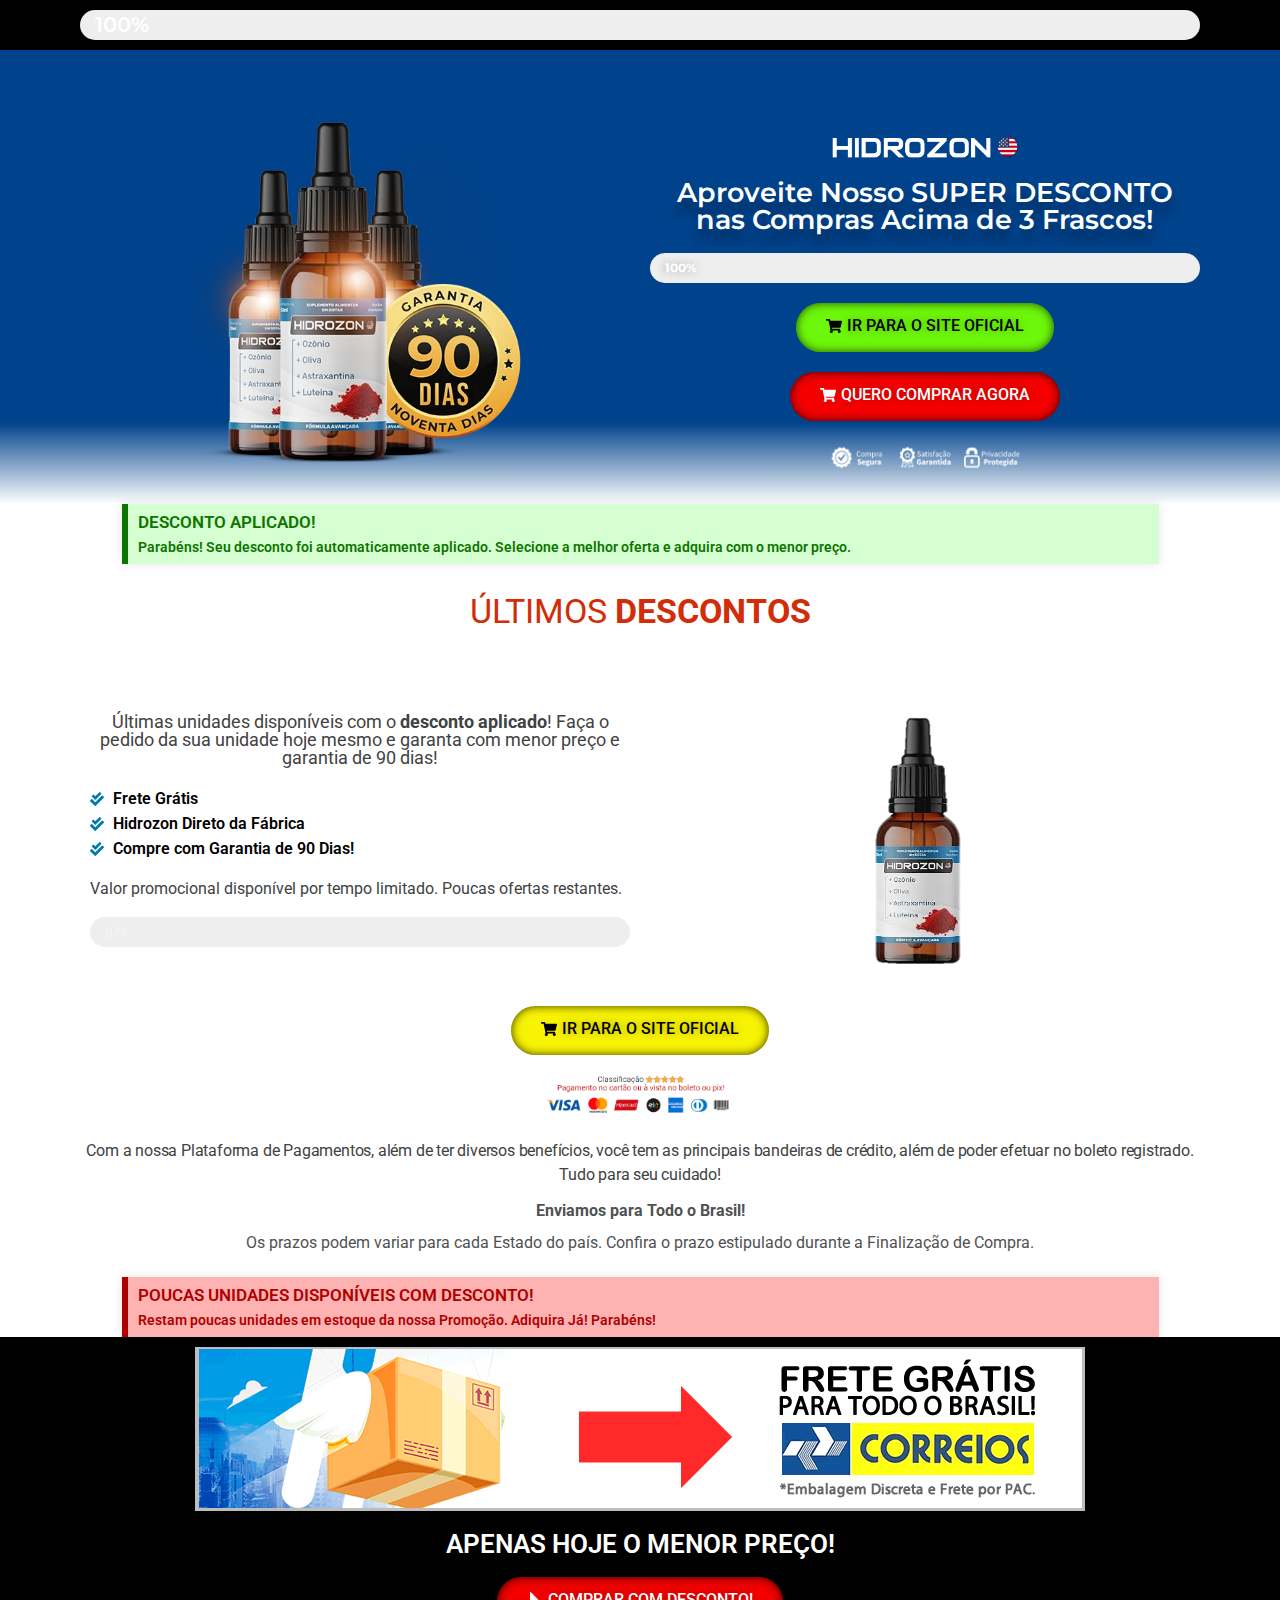
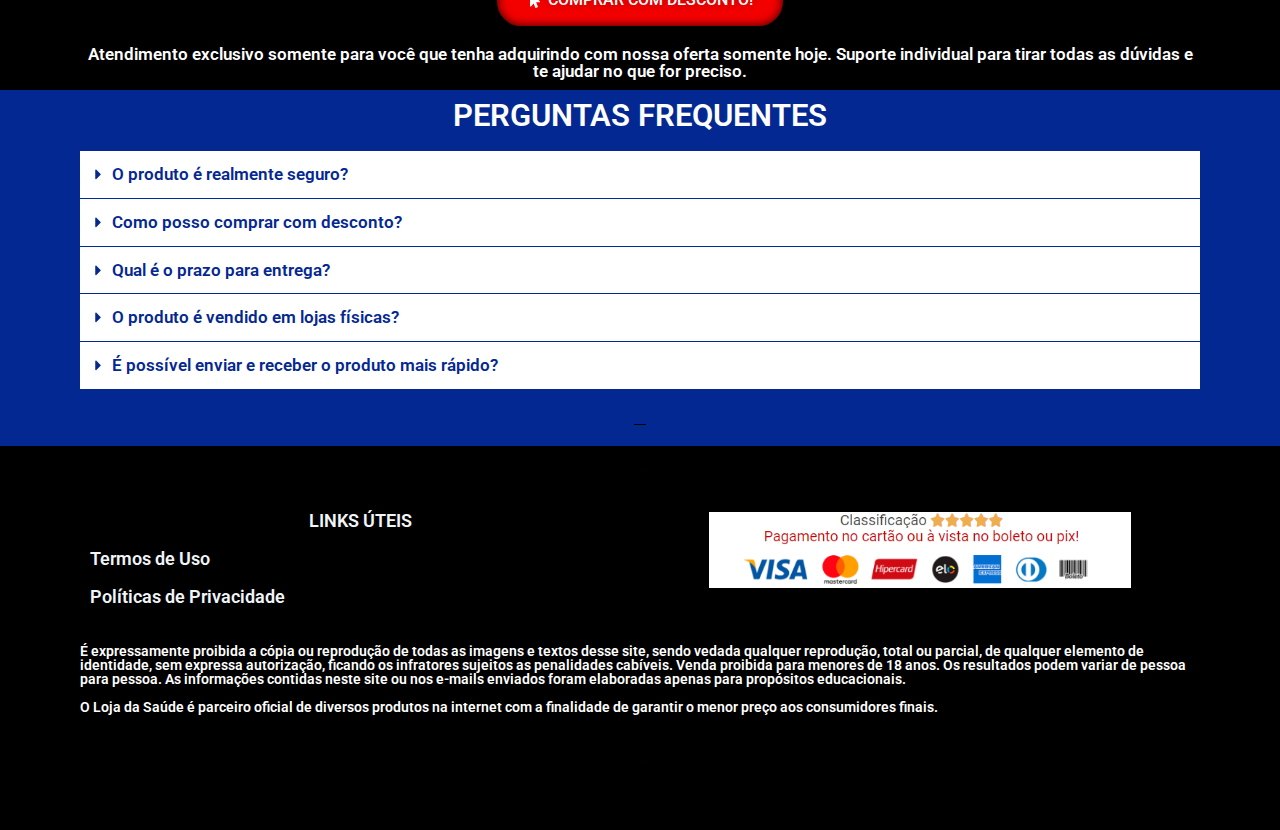
<file: hdzpss/index.html>
<!DOCTYPE html><html lang="pt-BR"><head>

	<!-- Google Tag Manager -->
<script>(function(w,d,s,l,i){w[l]=w[l]||[];w[l].push({'gtm.start':
new Date().getTime(),event:'gtm.js'});var f=d.getElementsByTagName(s)[0],
j=d.createElement(s),dl=l!='dataLayer'?'&l='+l:'';j.async=true;j.src=
'https://www.googletagmanager.com/gtm.js?id='+i+dl;f.parentNode.insertBefore(j,f);
})(window,document,'script','dataLayer','GTM-N8W5ZNSC');</script>
<!-- End Google Tag Manager -->


	<meta charset="UTF-8">
			<title>Hidrozon</title>
		<meta name="viewport" content="width=device-width, initial-scale=1">
<meta name="robots" content="max-image-preview:large">
<title>Hidrozon</title>
<link rel="alternate" type="application/rss+xml" title="Feed para Hidrozon »" href="https://hidrozon.agoradesconto.shop/feed/">
<link rel="alternate" type="application/rss+xml" title="Feed de comentários para Hidrozon »" href="https://hidrozon.agoradesconto.shop/comments/feed/">
<script>
window._wpemojiSettings = {"baseUrl":"https:\/\/s.w.org\/images\/core\/emoji\/15.0.3\/72x72\/","ext":".png","svgUrl":"https:\/\/s.w.org\/images\/core\/emoji\/15.0.3\/svg\/","svgExt":".svg","source":{"concatemoji":"https:\/\/hidrozon.agoradesconto.shop\/wp-includes\/js\/wp-emoji-release.min.js?ver=6.5.5"}};
/*! This file is auto-generated */
!function(i,n){var o,s,e;function c(e){try{var t={supportTests:e,timestamp:(new Date).valueOf()};sessionStorage.setItem(o,JSON.stringify(t))}catch(e){}}function p(e,t,n){e.clearRect(0,0,e.canvas.width,e.canvas.height),e.fillText(t,0,0);var t=new Uint32Array(e.getImageData(0,0,e.canvas.width,e.canvas.height).data),r=(e.clearRect(0,0,e.canvas.width,e.canvas.height),e.fillText(n,0,0),new Uint32Array(e.getImageData(0,0,e.canvas.width,e.canvas.height).data));return t.every(function(e,t){return e===r[t]})}function u(e,t,n){switch(t){case"flag":return n(e,"\ud83c\udff3\ufe0f\u200d\u26a7\ufe0f","\ud83c\udff3\ufe0f\u200b\u26a7\ufe0f")?!1:!n(e,"\ud83c\uddfa\ud83c\uddf3","\ud83c\uddfa\u200b\ud83c\uddf3")&&!n(e,"\ud83c\udff4\udb40\udc67\udb40\udc62\udb40\udc65\udb40\udc6e\udb40\udc67\udb40\udc7f","\ud83c\udff4\u200b\udb40\udc67\u200b\udb40\udc62\u200b\udb40\udc65\u200b\udb40\udc6e\u200b\udb40\udc67\u200b\udb40\udc7f");case"emoji":return!n(e,"\ud83d\udc26\u200d\u2b1b","\ud83d\udc26\u200b\u2b1b")}return!1}function f(e,t,n){var r="undefined"!=typeof WorkerGlobalScope&&self instanceof WorkerGlobalScope?new OffscreenCanvas(300,150):i.createElement("canvas"),a=r.getContext("2d",{willReadFrequently:!0}),o=(a.textBaseline="top",a.font="600 32px Arial",{});return e.forEach(function(e){o[e]=t(a,e,n)}),o}function t(e){var t=i.createElement("script");t.src=e,t.defer=!0,i.head.appendChild(t)}"undefined"!=typeof Promise&&(o="wpEmojiSettingsSupports",s=["flag","emoji"],n.supports={everything:!0,everythingExceptFlag:!0},e=new Promise(function(e){i.addEventListener("DOMContentLoaded",e,{once:!0})}),new Promise(function(t){var n=function(){try{var e=JSON.parse(sessionStorage.getItem(o));if("object"==typeof e&&"number"==typeof e.timestamp&&(new Date).valueOf()<e.timestamp+604800&&"object"==typeof e.supportTests)return e.supportTests}catch(e){}return null}();if(!n){if("undefined"!=typeof Worker&&"undefined"!=typeof OffscreenCanvas&&"undefined"!=typeof URL&&URL.createObjectURL&&"undefined"!=typeof Blob)try{var e="postMessage("+f.toString()+"("+[JSON.stringify(s),u.toString(),p.toString()].join(",")+"));",r=new Blob([e],{type:"text/javascript"}),a=new Worker(URL.createObjectURL(r),{name:"wpTestEmojiSupports"});return void(a.onmessage=function(e){c(n=e.data),a.terminate(),t(n)})}catch(e){}c(n=f(s,u,p))}t(n)}).then(function(e){for(var t in e)n.supports[t]=e[t],n.supports.everything=n.supports.everything&&n.supports[t],"flag"!==t&&(n.supports.everythingExceptFlag=n.supports.everythingExceptFlag&&n.supports[t]);n.supports.everythingExceptFlag=n.supports.everythingExceptFlag&&!n.supports.flag,n.DOMReady=!1,n.readyCallback=function(){n.DOMReady=!0}}).then(function(){return e}).then(function(){var e;n.supports.everything||(n.readyCallback(),(e=n.source||{}).concatemoji?t(e.concatemoji):e.wpemoji&&e.twemoji&&(t(e.twemoji),t(e.wpemoji)))}))}((window,document),window._wpemojiSettings);
</script>
<style id="wp-emoji-styles-inline-css">

	img.wp-smiley, img.emoji {
		display: inline !important;
		border: none !important;
		box-shadow: none !important;
		height: 1em !important;
		width: 1em !important;
		margin: 0 0.07em !important;
		vertical-align: -0.1em !important;
		background: none !important;
		padding: 0 !important;
	}
</style>
<style id="wp-block-library-inline-css">
:root{--wp-admin-theme-color:#007cba;--wp-admin-theme-color--rgb:0,124,186;--wp-admin-theme-color-darker-10:#006ba1;--wp-admin-theme-color-darker-10--rgb:0,107,161;--wp-admin-theme-color-darker-20:#005a87;--wp-admin-theme-color-darker-20--rgb:0,90,135;--wp-admin-border-width-focus:2px;--wp-block-synced-color:#7a00df;--wp-block-synced-color--rgb:122,0,223;--wp-bound-block-color:#9747ff}@media (min-resolution:192dpi){:root{--wp-admin-border-width-focus:1.5px}}.wp-element-button{cursor:pointer}:root{--wp--preset--font-size--normal:16px;--wp--preset--font-size--huge:42px}:root .has-very-light-gray-background-color{background-color:#eee}:root .has-very-dark-gray-background-color{background-color:#313131}:root .has-very-light-gray-color{color:#eee}:root .has-very-dark-gray-color{color:#313131}:root .has-vivid-green-cyan-to-vivid-cyan-blue-gradient-background{background:linear-gradient(135deg,#00d084,#0693e3)}:root .has-purple-crush-gradient-background{background:linear-gradient(135deg,#34e2e4,#4721fb 50%,#ab1dfe)}:root .has-hazy-dawn-gradient-background{background:linear-gradient(135deg,#faaca8,#dad0ec)}:root .has-subdued-olive-gradient-background{background:linear-gradient(135deg,#fafae1,#67a671)}:root .has-atomic-cream-gradient-background{background:linear-gradient(135deg,#fdd79a,#004a59)}:root .has-nightshade-gradient-background{background:linear-gradient(135deg,#330968,#31cdcf)}:root .has-midnight-gradient-background{background:linear-gradient(135deg,#020381,#2874fc)}.has-regular-font-size{font-size:1em}.has-larger-font-size{font-size:2.625em}.has-normal-font-size{font-size:var(--wp--preset--font-size--normal)}.has-huge-font-size{font-size:var(--wp--preset--font-size--huge)}.has-text-align-center{text-align:center}.has-text-align-left{text-align:left}.has-text-align-right{text-align:right}#end-resizable-editor-section{display:none}.aligncenter{clear:both}.items-justified-left{justify-content:flex-start}.items-justified-center{justify-content:center}.items-justified-right{justify-content:flex-end}.items-justified-space-between{justify-content:space-between}.screen-reader-text{border:0;clip:rect(1px,1px,1px,1px);-webkit-clip-path:inset(50%);clip-path:inset(50%);height:1px;margin:-1px;overflow:hidden;padding:0;position:absolute;width:1px;word-wrap:normal!important}.screen-reader-text:focus{background-color:#ddd;clip:auto!important;-webkit-clip-path:none;clip-path:none;color:#444;display:block;font-size:1em;height:auto;left:5px;line-height:normal;padding:15px 23px 14px;text-decoration:none;top:5px;width:auto;z-index:100000}html :where(.has-border-color){border-style:solid}html :where([style*=border-top-color]){border-top-style:solid}html :where([style*=border-right-color]){border-right-style:solid}html :where([style*=border-bottom-color]){border-bottom-style:solid}html :where([style*=border-left-color]){border-left-style:solid}html :where([style*=border-width]){border-style:solid}html :where([style*=border-top-width]){border-top-style:solid}html :where([style*=border-right-width]){border-right-style:solid}html :where([style*=border-bottom-width]){border-bottom-style:solid}html :where([style*=border-left-width]){border-left-style:solid}html :where(img[class*=wp-image-]){height:auto;max-width:100%}:where(figure){margin:0 0 1em}html :where(.is-position-sticky){--wp-admin--admin-bar--position-offset:var(--wp-admin--admin-bar--height,0px)}@media screen and (max-width:600px){html :where(.is-position-sticky){--wp-admin--admin-bar--position-offset:0px}}
</style>
<style id="global-styles-inline-css">
body{--wp--preset--color--black: #000000;--wp--preset--color--cyan-bluish-gray: #abb8c3;--wp--preset--color--white: #ffffff;--wp--preset--color--pale-pink: #f78da7;--wp--preset--color--vivid-red: #cf2e2e;--wp--preset--color--luminous-vivid-orange: #ff6900;--wp--preset--color--luminous-vivid-amber: #fcb900;--wp--preset--color--light-green-cyan: #7bdcb5;--wp--preset--color--vivid-green-cyan: #00d084;--wp--preset--color--pale-cyan-blue: #8ed1fc;--wp--preset--color--vivid-cyan-blue: #0693e3;--wp--preset--color--vivid-purple: #9b51e0;--wp--preset--color--base: #f9f9f9;--wp--preset--color--base-2: #ffffff;--wp--preset--color--contrast: #111111;--wp--preset--color--contrast-2: #636363;--wp--preset--color--contrast-3: #A4A4A4;--wp--preset--color--accent: #cfcabe;--wp--preset--color--accent-2: #c2a990;--wp--preset--color--accent-3: #d8613c;--wp--preset--color--accent-4: #b1c5a4;--wp--preset--color--accent-5: #b5bdbc;--wp--preset--gradient--vivid-cyan-blue-to-vivid-purple: linear-gradient(135deg,rgba(6,147,227,1) 0%,rgb(155,81,224) 100%);--wp--preset--gradient--light-green-cyan-to-vivid-green-cyan: linear-gradient(135deg,rgb(122,220,180) 0%,rgb(0,208,130) 100%);--wp--preset--gradient--luminous-vivid-amber-to-luminous-vivid-orange: linear-gradient(135deg,rgba(252,185,0,1) 0%,rgba(255,105,0,1) 100%);--wp--preset--gradient--luminous-vivid-orange-to-vivid-red: linear-gradient(135deg,rgba(255,105,0,1) 0%,rgb(207,46,46) 100%);--wp--preset--gradient--very-light-gray-to-cyan-bluish-gray: linear-gradient(135deg,rgb(238,238,238) 0%,rgb(169,184,195) 100%);--wp--preset--gradient--cool-to-warm-spectrum: linear-gradient(135deg,rgb(74,234,220) 0%,rgb(151,120,209) 20%,rgb(207,42,186) 40%,rgb(238,44,130) 60%,rgb(251,105,98) 80%,rgb(254,248,76) 100%);--wp--preset--gradient--blush-light-purple: linear-gradient(135deg,rgb(255,206,236) 0%,rgb(152,150,240) 100%);--wp--preset--gradient--blush-bordeaux: linear-gradient(135deg,rgb(254,205,165) 0%,rgb(254,45,45) 50%,rgb(107,0,62) 100%);--wp--preset--gradient--luminous-dusk: linear-gradient(135deg,rgb(255,203,112) 0%,rgb(199,81,192) 50%,rgb(65,88,208) 100%);--wp--preset--gradient--pale-ocean: linear-gradient(135deg,rgb(255,245,203) 0%,rgb(182,227,212) 50%,rgb(51,167,181) 100%);--wp--preset--gradient--electric-grass: linear-gradient(135deg,rgb(202,248,128) 0%,rgb(113,206,126) 100%);--wp--preset--gradient--midnight: linear-gradient(135deg,rgb(2,3,129) 0%,rgb(40,116,252) 100%);--wp--preset--gradient--gradient-1: linear-gradient(to bottom, #cfcabe 0%, #F9F9F9 100%);--wp--preset--gradient--gradient-2: linear-gradient(to bottom, #C2A990 0%, #F9F9F9 100%);--wp--preset--gradient--gradient-3: linear-gradient(to bottom, #D8613C 0%, #F9F9F9 100%);--wp--preset--gradient--gradient-4: linear-gradient(to bottom, #B1C5A4 0%, #F9F9F9 100%);--wp--preset--gradient--gradient-5: linear-gradient(to bottom, #B5BDBC 0%, #F9F9F9 100%);--wp--preset--gradient--gradient-6: linear-gradient(to bottom, #A4A4A4 0%, #F9F9F9 100%);--wp--preset--gradient--gradient-7: linear-gradient(to bottom, #cfcabe 50%, #F9F9F9 50%);--wp--preset--gradient--gradient-8: linear-gradient(to bottom, #C2A990 50%, #F9F9F9 50%);--wp--preset--gradient--gradient-9: linear-gradient(to bottom, #D8613C 50%, #F9F9F9 50%);--wp--preset--gradient--gradient-10: linear-gradient(to bottom, #B1C5A4 50%, #F9F9F9 50%);--wp--preset--gradient--gradient-11: linear-gradient(to bottom, #B5BDBC 50%, #F9F9F9 50%);--wp--preset--gradient--gradient-12: linear-gradient(to bottom, #A4A4A4 50%, #F9F9F9 50%);--wp--preset--font-size--small: 0.9rem;--wp--preset--font-size--medium: 1.05rem;--wp--preset--font-size--large: clamp(1.39rem, 1.39rem + ((1vw - 0.2rem) * 0.767), 1.85rem);--wp--preset--font-size--x-large: clamp(1.85rem, 1.85rem + ((1vw - 0.2rem) * 1.083), 2.5rem);--wp--preset--font-size--xx-large: clamp(2.5rem, 2.5rem + ((1vw - 0.2rem) * 1.283), 3.27rem);--wp--preset--font-family--body: "Inter", sans-serif;--wp--preset--font-family--heading: Cardo;--wp--preset--font-family--system-sans-serif: -apple-system, BlinkMacSystemFont, avenir next, avenir, segoe ui, helvetica neue, helvetica, Cantarell, Ubuntu, roboto, noto, arial, sans-serif;--wp--preset--font-family--system-serif: Iowan Old Style, Apple Garamond, Baskerville, Times New Roman, Droid Serif, Times, Source Serif Pro, serif, Apple Color Emoji, Segoe UI Emoji, Segoe UI Symbol;--wp--preset--spacing--10: 1rem;--wp--preset--spacing--20: min(1.5rem, 2vw);--wp--preset--spacing--30: min(2.5rem, 3vw);--wp--preset--spacing--40: min(4rem, 5vw);--wp--preset--spacing--50: min(6.5rem, 8vw);--wp--preset--spacing--60: min(10.5rem, 13vw);--wp--preset--shadow--natural: 6px 6px 9px rgba(0, 0, 0, 0.2);--wp--preset--shadow--deep: 12px 12px 50px rgba(0, 0, 0, 0.4);--wp--preset--shadow--sharp: 6px 6px 0px rgba(0, 0, 0, 0.2);--wp--preset--shadow--outlined: 6px 6px 0px -3px rgba(255, 255, 255, 1), 6px 6px rgba(0, 0, 0, 1);--wp--preset--shadow--crisp: 6px 6px 0px rgba(0, 0, 0, 1);}body { margin: 0;--wp--style--global--content-size: 620px;--wp--style--global--wide-size: 1280px; }.wp-site-blocks { padding-top: var(--wp--style--root--padding-top); padding-bottom: var(--wp--style--root--padding-bottom); }.has-global-padding { padding-right: var(--wp--style--root--padding-right); padding-left: var(--wp--style--root--padding-left); }.has-global-padding :where(.has-global-padding:not(.wp-block-block)) { padding-right: 0; padding-left: 0; }.has-global-padding > .alignfull { margin-right: calc(var(--wp--style--root--padding-right) * -1); margin-left: calc(var(--wp--style--root--padding-left) * -1); }.has-global-padding :where(.has-global-padding:not(.wp-block-block)) > .alignfull { margin-right: 0; margin-left: 0; }.has-global-padding > .alignfull:where(:not(.has-global-padding):not(.is-layout-flex):not(.is-layout-grid)) > :where([class*="wp-block-"]:not(.alignfull):not([class*="__"]),p,h1,h2,h3,h4,h5,h6,ul,ol) { padding-right: var(--wp--style--root--padding-right); padding-left: var(--wp--style--root--padding-left); }.has-global-padding :where(.has-global-padding) > .alignfull:where(:not(.has-global-padding)) > :where([class*="wp-block-"]:not(.alignfull):not([class*="__"]),p,h1,h2,h3,h4,h5,h6,ul,ol) { padding-right: 0; padding-left: 0; }.wp-site-blocks > .alignleft { float: left; margin-right: 2em; }.wp-site-blocks > .alignright { float: right; margin-left: 2em; }.wp-site-blocks > .aligncenter { justify-content: center; margin-left: auto; margin-right: auto; }:where(.wp-site-blocks) > * { margin-block-start: 1.2rem; margin-block-end: 0; }:where(.wp-site-blocks) > :first-child:first-child { margin-block-start: 0; }:where(.wp-site-blocks) > :last-child:last-child { margin-block-end: 0; }body { --wp--style--block-gap: 1.2rem; }:where(body .is-layout-flow)  > :first-child:first-child{margin-block-start: 0;}:where(body .is-layout-flow)  > :last-child:last-child{margin-block-end: 0;}:where(body .is-layout-flow)  > *{margin-block-start: 1.2rem;margin-block-end: 0;}:where(body .is-layout-constrained)  > :first-child:first-child{margin-block-start: 0;}:where(body .is-layout-constrained)  > :last-child:last-child{margin-block-end: 0;}:where(body .is-layout-constrained)  > *{margin-block-start: 1.2rem;margin-block-end: 0;}:where(body .is-layout-flex) {gap: 1.2rem;}:where(body .is-layout-grid) {gap: 1.2rem;}body .is-layout-flow > .alignleft{float: left;margin-inline-start: 0;margin-inline-end: 2em;}body .is-layout-flow > .alignright{float: right;margin-inline-start: 2em;margin-inline-end: 0;}body .is-layout-flow > .aligncenter{margin-left: auto !important;margin-right: auto !important;}body .is-layout-constrained > .alignleft{float: left;margin-inline-start: 0;margin-inline-end: 2em;}body .is-layout-constrained > .alignright{float: right;margin-inline-start: 2em;margin-inline-end: 0;}body .is-layout-constrained > .aligncenter{margin-left: auto !important;margin-right: auto !important;}body .is-layout-constrained > :where(:not(.alignleft):not(.alignright):not(.alignfull)){max-width: var(--wp--style--global--content-size);margin-left: auto !important;margin-right: auto !important;}body .is-layout-constrained > .alignwide{max-width: var(--wp--style--global--wide-size);}body .is-layout-flex{display: flex;}body .is-layout-flex{flex-wrap: wrap;align-items: center;}body .is-layout-flex > *{margin: 0;}body .is-layout-grid{display: grid;}body .is-layout-grid > *{margin: 0;}body{background-color: var(--wp--preset--color--base);color: var(--wp--preset--color--contrast);font-family: var(--wp--preset--font-family--body);font-size: var(--wp--preset--font-size--medium);font-style: normal;font-weight: 400;line-height: 1.55;--wp--style--root--padding-top: 0px;--wp--style--root--padding-right: var(--wp--preset--spacing--50);--wp--style--root--padding-bottom: 0px;--wp--style--root--padding-left: var(--wp--preset--spacing--50);}a:where(:not(.wp-element-button)){color: var(--wp--preset--color--contrast);text-decoration: underline;}a:where(:not(.wp-element-button)):hover{text-decoration: none;}h1, h2, h3, h4, h5, h6{color: var(--wp--preset--color--contrast);font-family: var(--wp--preset--font-family--heading);font-weight: 400;line-height: 1.2;}h1{font-size: var(--wp--preset--font-size--xx-large);line-height: 1.15;}h2{font-size: var(--wp--preset--font-size--x-large);}h3{font-size: var(--wp--preset--font-size--large);}h4{font-size: clamp(1.1rem, 1.1rem + ((1vw - 0.2rem) * 0.767), 1.5rem);}h5{font-size: var(--wp--preset--font-size--medium);}h6{font-size: var(--wp--preset--font-size--small);}.wp-element-button, .wp-block-button__link{background-color: var(--wp--preset--color--contrast);border-radius: .33rem;border-color: var(--wp--preset--color--contrast);border-width: 0;color: var(--wp--preset--color--base);font-family: inherit;font-size: var(--wp--preset--font-size--small);font-style: normal;font-weight: 500;line-height: inherit;padding-top: 0.6rem;padding-right: 1rem;padding-bottom: 0.6rem;padding-left: 1rem;text-decoration: none;}.wp-element-button:hover, .wp-block-button__link:hover{background-color: var(--wp--preset--color--contrast-2);border-color: var(--wp--preset--color--contrast-2);color: var(--wp--preset--color--base);}.wp-element-button:focus, .wp-block-button__link:focus{background-color: var(--wp--preset--color--contrast-2);border-color: var(--wp--preset--color--contrast-2);color: var(--wp--preset--color--base);outline-color: var(--wp--preset--color--contrast);outline-offset: 2px;}.wp-element-button:active, .wp-block-button__link:active{background-color: var(--wp--preset--color--contrast);color: var(--wp--preset--color--base);}.wp-element-caption, .wp-block-audio figcaption, .wp-block-embed figcaption, .wp-block-gallery figcaption, .wp-block-image figcaption, .wp-block-table figcaption, .wp-block-video figcaption{color: var(--wp--preset--color--contrast-2);font-family: var(--wp--preset--font-family--body);font-size: 0.8rem;}.has-black-color{color: var(--wp--preset--color--black) !important;}.has-cyan-bluish-gray-color{color: var(--wp--preset--color--cyan-bluish-gray) !important;}.has-white-color{color: var(--wp--preset--color--white) !important;}.has-pale-pink-color{color: var(--wp--preset--color--pale-pink) !important;}.has-vivid-red-color{color: var(--wp--preset--color--vivid-red) !important;}.has-luminous-vivid-orange-color{color: var(--wp--preset--color--luminous-vivid-orange) !important;}.has-luminous-vivid-amber-color{color: var(--wp--preset--color--luminous-vivid-amber) !important;}.has-light-green-cyan-color{color: var(--wp--preset--color--light-green-cyan) !important;}.has-vivid-green-cyan-color{color: var(--wp--preset--color--vivid-green-cyan) !important;}.has-pale-cyan-blue-color{color: var(--wp--preset--color--pale-cyan-blue) !important;}.has-vivid-cyan-blue-color{color: var(--wp--preset--color--vivid-cyan-blue) !important;}.has-vivid-purple-color{color: var(--wp--preset--color--vivid-purple) !important;}.has-base-color{color: var(--wp--preset--color--base) !important;}.has-base-2-color{color: var(--wp--preset--color--base-2) !important;}.has-contrast-color{color: var(--wp--preset--color--contrast) !important;}.has-contrast-2-color{color: var(--wp--preset--color--contrast-2) !important;}.has-contrast-3-color{color: var(--wp--preset--color--contrast-3) !important;}.has-accent-color{color: var(--wp--preset--color--accent) !important;}.has-accent-2-color{color: var(--wp--preset--color--accent-2) !important;}.has-accent-3-color{color: var(--wp--preset--color--accent-3) !important;}.has-accent-4-color{color: var(--wp--preset--color--accent-4) !important;}.has-accent-5-color{color: var(--wp--preset--color--accent-5) !important;}.has-black-background-color{background-color: var(--wp--preset--color--black) !important;}.has-cyan-bluish-gray-background-color{background-color: var(--wp--preset--color--cyan-bluish-gray) !important;}.has-white-background-color{background-color: var(--wp--preset--color--white) !important;}.has-pale-pink-background-color{background-color: var(--wp--preset--color--pale-pink) !important;}.has-vivid-red-background-color{background-color: var(--wp--preset--color--vivid-red) !important;}.has-luminous-vivid-orange-background-color{background-color: var(--wp--preset--color--luminous-vivid-orange) !important;}.has-luminous-vivid-amber-background-color{background-color: var(--wp--preset--color--luminous-vivid-amber) !important;}.has-light-green-cyan-background-color{background-color: var(--wp--preset--color--light-green-cyan) !important;}.has-vivid-green-cyan-background-color{background-color: var(--wp--preset--color--vivid-green-cyan) !important;}.has-pale-cyan-blue-background-color{background-color: var(--wp--preset--color--pale-cyan-blue) !important;}.has-vivid-cyan-blue-background-color{background-color: var(--wp--preset--color--vivid-cyan-blue) !important;}.has-vivid-purple-background-color{background-color: var(--wp--preset--color--vivid-purple) !important;}.has-base-background-color{background-color: var(--wp--preset--color--base) !important;}.has-base-2-background-color{background-color: var(--wp--preset--color--base-2) !important;}.has-contrast-background-color{background-color: var(--wp--preset--color--contrast) !important;}.has-contrast-2-background-color{background-color: var(--wp--preset--color--contrast-2) !important;}.has-contrast-3-background-color{background-color: var(--wp--preset--color--contrast-3) !important;}.has-accent-background-color{background-color: var(--wp--preset--color--accent) !important;}.has-accent-2-background-color{background-color: var(--wp--preset--color--accent-2) !important;}.has-accent-3-background-color{background-color: var(--wp--preset--color--accent-3) !important;}.has-accent-4-background-color{background-color: var(--wp--preset--color--accent-4) !important;}.has-accent-5-background-color{background-color: var(--wp--preset--color--accent-5) !important;}.has-black-border-color{border-color: var(--wp--preset--color--black) !important;}.has-cyan-bluish-gray-border-color{border-color: var(--wp--preset--color--cyan-bluish-gray) !important;}.has-white-border-color{border-color: var(--wp--preset--color--white) !important;}.has-pale-pink-border-color{border-color: var(--wp--preset--color--pale-pink) !important;}.has-vivid-red-border-color{border-color: var(--wp--preset--color--vivid-red) !important;}.has-luminous-vivid-orange-border-color{border-color: var(--wp--preset--color--luminous-vivid-orange) !important;}.has-luminous-vivid-amber-border-color{border-color: var(--wp--preset--color--luminous-vivid-amber) !important;}.has-light-green-cyan-border-color{border-color: var(--wp--preset--color--light-green-cyan) !important;}.has-vivid-green-cyan-border-color{border-color: var(--wp--preset--color--vivid-green-cyan) !important;}.has-pale-cyan-blue-border-color{border-color: var(--wp--preset--color--pale-cyan-blue) !important;}.has-vivid-cyan-blue-border-color{border-color: var(--wp--preset--color--vivid-cyan-blue) !important;}.has-vivid-purple-border-color{border-color: var(--wp--preset--color--vivid-purple) !important;}.has-base-border-color{border-color: var(--wp--preset--color--base) !important;}.has-base-2-border-color{border-color: var(--wp--preset--color--base-2) !important;}.has-contrast-border-color{border-color: var(--wp--preset--color--contrast) !important;}.has-contrast-2-border-color{border-color: var(--wp--preset--color--contrast-2) !important;}.has-contrast-3-border-color{border-color: var(--wp--preset--color--contrast-3) !important;}.has-accent-border-color{border-color: var(--wp--preset--color--accent) !important;}.has-accent-2-border-color{border-color: var(--wp--preset--color--accent-2) !important;}.has-accent-3-border-color{border-color: var(--wp--preset--color--accent-3) !important;}.has-accent-4-border-color{border-color: var(--wp--preset--color--accent-4) !important;}.has-accent-5-border-color{border-color: var(--wp--preset--color--accent-5) !important;}.has-vivid-cyan-blue-to-vivid-purple-gradient-background{background: var(--wp--preset--gradient--vivid-cyan-blue-to-vivid-purple) !important;}.has-light-green-cyan-to-vivid-green-cyan-gradient-background{background: var(--wp--preset--gradient--light-green-cyan-to-vivid-green-cyan) !important;}.has-luminous-vivid-amber-to-luminous-vivid-orange-gradient-background{background: var(--wp--preset--gradient--luminous-vivid-amber-to-luminous-vivid-orange) !important;}.has-luminous-vivid-orange-to-vivid-red-gradient-background{background: var(--wp--preset--gradient--luminous-vivid-orange-to-vivid-red) !important;}.has-very-light-gray-to-cyan-bluish-gray-gradient-background{background: var(--wp--preset--gradient--very-light-gray-to-cyan-bluish-gray) !important;}.has-cool-to-warm-spectrum-gradient-background{background: var(--wp--preset--gradient--cool-to-warm-spectrum) !important;}.has-blush-light-purple-gradient-background{background: var(--wp--preset--gradient--blush-light-purple) !important;}.has-blush-bordeaux-gradient-background{background: var(--wp--preset--gradient--blush-bordeaux) !important;}.has-luminous-dusk-gradient-background{background: var(--wp--preset--gradient--luminous-dusk) !important;}.has-pale-ocean-gradient-background{background: var(--wp--preset--gradient--pale-ocean) !important;}.has-electric-grass-gradient-background{background: var(--wp--preset--gradient--electric-grass) !important;}.has-midnight-gradient-background{background: var(--wp--preset--gradient--midnight) !important;}.has-gradient-1-gradient-background{background: var(--wp--preset--gradient--gradient-1) !important;}.has-gradient-2-gradient-background{background: var(--wp--preset--gradient--gradient-2) !important;}.has-gradient-3-gradient-background{background: var(--wp--preset--gradient--gradient-3) !important;}.has-gradient-4-gradient-background{background: var(--wp--preset--gradient--gradient-4) !important;}.has-gradient-5-gradient-background{background: var(--wp--preset--gradient--gradient-5) !important;}.has-gradient-6-gradient-background{background: var(--wp--preset--gradient--gradient-6) !important;}.has-gradient-7-gradient-background{background: var(--wp--preset--gradient--gradient-7) !important;}.has-gradient-8-gradient-background{background: var(--wp--preset--gradient--gradient-8) !important;}.has-gradient-9-gradient-background{background: var(--wp--preset--gradient--gradient-9) !important;}.has-gradient-10-gradient-background{background: var(--wp--preset--gradient--gradient-10) !important;}.has-gradient-11-gradient-background{background: var(--wp--preset--gradient--gradient-11) !important;}.has-gradient-12-gradient-background{background: var(--wp--preset--gradient--gradient-12) !important;}.has-small-font-size{font-size: var(--wp--preset--font-size--small) !important;}.has-medium-font-size{font-size: var(--wp--preset--font-size--medium) !important;}.has-large-font-size{font-size: var(--wp--preset--font-size--large) !important;}.has-x-large-font-size{font-size: var(--wp--preset--font-size--x-large) !important;}.has-xx-large-font-size{font-size: var(--wp--preset--font-size--xx-large) !important;}.has-body-font-family{font-family: var(--wp--preset--font-family--body) !important;}.has-heading-font-family{font-family: var(--wp--preset--font-family--heading) !important;}.has-system-sans-serif-font-family{font-family: var(--wp--preset--font-family--system-sans-serif) !important;}.has-system-serif-font-family{font-family: var(--wp--preset--font-family--system-serif) !important;}
:where(.wp-site-blocks *:focus){outline-width:2px;outline-style:solid}.wp-block-calendar.wp-block-calendar table:where(:not(.has-text-color)) th{background-color:var(--wp--preset--color--contrast-2);color:var(--wp--preset--color--base);border-color:var(--wp--preset--color--contrast-2)}.wp-block-calendar table:where(:not(.has-text-color)) td{border-color:var(--wp--preset--color--contrast-2)}.wp-block-categories{}.wp-block-categories{list-style-type:none;}.wp-block-categories li{margin-bottom: 0.5rem;}.wp-block-post-comments-form{}.wp-block-post-comments-form textarea, .wp-block-post-comments-form input{border-radius:.33rem}.wp-block-loginout{}.wp-block-loginout input{border-radius:.33rem;padding:calc(0.667em + 2px);border:1px solid #949494;}.wp-block-post-terms{}.wp-block-post-terms .wp-block-post-terms__prefix{color: var(--wp--preset--color--contrast-2);}.wp-block-query-title{}.wp-block-query-title span{font-style: italic;}.wp-block-quote{}.wp-block-quote :where(p){margin-block-start:0;margin-block-end:calc(var(--wp--preset--spacing--10) + 0.5rem);}.wp-block-quote :where(:last-child){margin-block-end:0;}.wp-block-quote.has-text-align-right.is-style-plain, .rtl .is-style-plain.wp-block-quote:not(.has-text-align-center):not(.has-text-align-left){border-width: 0 2px 0 0;padding-left:calc(var(--wp--preset--spacing--20) + 0.5rem);padding-right:calc(var(--wp--preset--spacing--20) + 0.5rem);}.wp-block-quote.has-text-align-left.is-style-plain, body:not(.rtl) .is-style-plain.wp-block-quote:not(.has-text-align-center):not(.has-text-align-right){border-width: 0 0 0 2px;padding-left:calc(var(--wp--preset--spacing--20) + 0.5rem);padding-right:calc(var(--wp--preset--spacing--20) + 0.5rem)}.wp-block-search{}.wp-block-search .wp-block-search__input{border-radius:.33rem}.wp-block-separator{}.wp-block-separator:not(.is-style-wide):not(.is-style-dots):not(.alignwide):not(.alignfull){width: var(--wp--preset--spacing--60)}
</style>
<style id="wp-block-template-skip-link-inline-css">

		.skip-link.screen-reader-text {
			border: 0;
			clip: rect(1px,1px,1px,1px);
			clip-path: inset(50%);
			height: 1px;
			margin: -1px;
			overflow: hidden;
			padding: 0;
			position: absolute !important;
			width: 1px;
			word-wrap: normal !important;
		}

		.skip-link.screen-reader-text:focus {
			background-color: #eee;
			clip: auto !important;
			clip-path: none;
			color: #444;
			display: block;
			font-size: 1em;
			height: auto;
			left: 5px;
			line-height: normal;
			padding: 15px 23px 14px;
			text-decoration: none;
			top: 5px;
			width: auto;
			z-index: 100000;
		}
</style>
<link rel="stylesheet" id="elementor-frontend-css" href="css/frontend-lite.min.css" media="all">
<link rel="stylesheet" id="swiper-css" href="css/swiper.min.css" media="all">
<link rel="stylesheet" id="elementor-post-5-css" href="css/post-5.css" media="all">
<link rel="stylesheet" id="elementor-global-css" href="css/global.css" media="all">
<link rel="stylesheet" id="elementor-post-6-css" href="css/post-6.css" media="all">
<link rel="stylesheet" id="google-fonts-1-css" href="https://fonts.googleapis.com/css?family=Roboto%3A100%2C100italic%2C200%2C200italic%2C300%2C300italic%2C400%2C400italic%2C500%2C500italic%2C600%2C600italic%2C700%2C700italic%2C800%2C800italic%2C900%2C900italic%7CRoboto+Slab%3A100%2C100italic%2C200%2C200italic%2C300%2C300italic%2C400%2C400italic%2C500%2C500italic%2C600%2C600italic%2C700%2C700italic%2C800%2C800italic%2C900%2C900italic%7CMontserrat%3A100%2C100italic%2C200%2C200italic%2C300%2C300italic%2C400%2C400italic%2C500%2C500italic%2C600%2C600italic%2C700%2C700italic%2C800%2C800italic%2C900%2C900italic&amp;display=swap&amp;ver=6.5.5" media="all">
<link rel="preconnect" href="https://fonts.gstatic.com/" crossorigin=""><link rel="https://api.w.org/" href="https://hidrozon.agoradesconto.shop/wp-json/"><link rel="alternate" type="application/json" href="https://hidrozon.agoradesconto.shop/wp-json/wp/v2/pages/6"><link rel="EditURI" type="application/rsd+xml" title="RSD" href="https://hidrozon.agoradesconto.shop/xmlrpc.php?rsd">
<meta name="generator" content="WordPress 6.5.5">
<link rel="canonical" href="https://hidrozon.agoradesconto.shop/">
<link rel="shortlink" href="https://hidrozon.agoradesconto.shop/">
<link rel="alternate" type="application/json+oembed" href="https://hidrozon.agoradesconto.shop/wp-json/oembed/1.0/embed?url=https%3A%2F%2Fhidrozon.agoradesconto.shop%2F">
<link rel="alternate" type="text/xml+oembed" href="https://hidrozon.agoradesconto.shop/wp-json/oembed/1.0/embed?url=https%3A%2F%2Fhidrozon.agoradesconto.shop%2F&amp;format=xml">
<meta name="generator" content="Elementor 3.23.4; features: e_optimized_css_loading, e_font_icon_svg, additional_custom_breakpoints, e_lazyload; settings: css_print_method-external, google_font-enabled, font_display-swap">
			<style>
				.e-con.e-parent:nth-of-type(n+4):not(.e-lazyloaded):not(.e-no-lazyload),
				.e-con.e-parent:nth-of-type(n+4):not(.e-lazyloaded):not(.e-no-lazyload) * {
					background-image: none !important;
				}
				@media screen and (max-height: 1024px) {
					.e-con.e-parent:nth-of-type(n+3):not(.e-lazyloaded):not(.e-no-lazyload),
					.e-con.e-parent:nth-of-type(n+3):not(.e-lazyloaded):not(.e-no-lazyload) * {
						background-image: none !important;
					}
				}
				@media screen and (max-height: 640px) {
					.e-con.e-parent:nth-of-type(n+2):not(.e-lazyloaded):not(.e-no-lazyload),
					.e-con.e-parent:nth-of-type(n+2):not(.e-lazyloaded):not(.e-no-lazyload) * {
						background-image: none !important;
					}
				}
			</style>
			<style id="wp-fonts-local">
@font-face{font-family:Inter;font-style:normal;font-weight:300 900;font-display:fallback;src:url('fonts/Inter-VariableFont_slnt%2Cwght.woff2') format('woff2');font-stretch:normal;}
@font-face{font-family:Cardo;font-style:normal;font-weight:400;font-display:fallback;src:url('fonts/cardo_normal_400.woff2') format('woff2');}
@font-face{font-family:Cardo;font-style:italic;font-weight:400;font-display:fallback;src:url('fonts/cardo_italic_400.woff2') format('woff2');}
@font-face{font-family:Cardo;font-style:normal;font-weight:700;font-display:fallback;src:url('fonts/cardo_normal_700.woff2') format('woff2');}
</style>
	<meta name="viewport" content="width=device-width, initial-scale=1.0, viewport-fit=cover"><script src="js/wp-emoji-release.min.js" defer=""></script></head>
<body class="home page-template page-template-elementor_canvas page page-id-6 wp-embed-responsive elementor-default elementor-template-canvas elementor-kit-5 elementor-page elementor-page-6">
<!-- Google Tag Manager (noscript) -->
<noscript><iframe src="https://www.googletagmanager.com/ns.html?id=GTM-N8W5ZNSC"
height="0" width="0" style="display:none;visibility:hidden"></iframe></noscript>
<!-- End Google Tag Manager (noscript) -->
			<div data-elementor-type="wp-page" data-elementor-id="6" class="elementor elementor-6">
						<section class="elementor-section elementor-top-section elementor-element elementor-element-54638f7f elementor-section-boxed elementor-section-height-default elementor-section-height-default" data-id="54638f7f" data-element_type="section" data-settings="{" background_background":"classic"}"="">
						<div class="elementor-container elementor-column-gap-default">
					<div class="elementor-column elementor-col-100 elementor-top-column elementor-element elementor-element-3b667aa1" data-id="3b667aa1" data-element_type="column">
			<div class="elementor-widget-wrap elementor-element-populated">
						<div class="elementor-element elementor-element-43c2a1a8 elementor-widget elementor-widget-progress" data-id="43c2a1a8" data-element_type="widget" data-widget_type="progress.default">
				<div class="elementor-widget-container">
			<style>/*! elementor - v3.23.0 - 05-08-2024 */
.elementor-widget-progress{text-align:start}.elementor-progress-wrapper{position:relative;background-color:#eee;color:#fff;height:100%;border-radius:2px}.elementor-progress-bar{display:flex;background-color:#69727d;width:0;font-size:11px;height:30px;line-height:30px;border-radius:2px;transition:width 1s ease-in-out}.elementor-progress-text{flex-grow:1;white-space:nowrap;text-overflow:ellipsis;overflow:hidden;padding-inline-start:15px}.elementor-progress-percentage{padding-inline-end:15px}.elementor-widget-progress .elementor-progress-wrapper.progress-info .elementor-progress-bar{background-color:#5bc0de}.elementor-widget-progress .elementor-progress-wrapper.progress-success .elementor-progress-bar{background-color:#5cb85c}.elementor-widget-progress .elementor-progress-wrapper.progress-warning .elementor-progress-bar{background-color:#f0ad4e}.elementor-widget-progress .elementor-progress-wrapper.progress-danger .elementor-progress-bar{background-color:#d9534f}.elementor-progress .elementor-title{display:block}@media (max-width:767px){.elementor-progress-text{padding-inline-start:10px}}.e-con-inner .elementor-progress-wrapper,.e-con .elementor-progress-wrapper{height:auto}</style>
		<div class="elementor-progress-wrapper" role="progressbar" aria-valuemin="0" aria-valuemax="100" aria-valuenow="100" aria-valuetext="100% (Desconto Ativo com Sucesso)">
			<div class="elementor-progress-bar" data-max="100">
				<span class="elementor-progress-text">Desconto Ativo com Sucesso</span>
									<span class="elementor-progress-percentage">100%</span>
							</div>
		</div>
				</div>
				</div>
					</div>
		</div>
					</div>
		</section>
				<section class="elementor-section elementor-top-section elementor-element elementor-element-672da3eb elementor-section-boxed elementor-section-height-default elementor-section-height-default" data-id="672da3eb" data-element_type="section" data-settings="{" background_background":"gradient"}"="">
						<div class="elementor-container elementor-column-gap-default">
					<div class="elementor-column elementor-col-50 elementor-top-column elementor-element elementor-element-17de7c2a" data-id="17de7c2a" data-element_type="column">
			<div class="elementor-widget-wrap elementor-element-populated">
						<div class="elementor-element elementor-element-660433aa elementor-widget elementor-widget-image" data-id="660433aa" data-element_type="widget" data-widget_type="image.default">
				<div class="elementor-widget-container">
			<style>/*! elementor - v3.23.0 - 05-08-2024 */
.elementor-widget-image{text-align:center}.elementor-widget-image a{display:inline-block}.elementor-widget-image a img[src$=".svg"]{width:48px}.elementor-widget-image img{vertical-align:middle;display:inline-block}</style>											<a href="https://hidrozonn.online/" rel="nofollow">
							<img fetchpriority="high" decoding="async" width="490" height="481" src="images/Garantia-2.webp" class="attachment-full size-full wp-image-28" alt="" srcset="images/Garantia-2.webp 490w, images/Garantia-2-300x294.webp 300w" sizes="(max-width: 490px) 100vw, 490px">								</a>
													</div>
				</div>
					</div>
		</div>
				<div class="elementor-column elementor-col-50 elementor-top-column elementor-element elementor-element-3f38d65a" data-id="3f38d65a" data-element_type="column" data-settings="{" background_background":"classic"}"="">
			<div class="elementor-widget-wrap elementor-element-populated">
						<div class="elementor-element elementor-element-36ed5c2 elementor-hidden-tablet elementor-hidden-phone elementor-widget elementor-widget-spacer" data-id="36ed5c2" data-element_type="widget" data-widget_type="spacer.default">
				<div class="elementor-widget-container">
			<style>/*! elementor - v3.23.0 - 05-08-2024 */
.elementor-column .elementor-spacer-inner{height:var(--spacer-size)}.e-con{--container-widget-width:100%}.e-con-inner>.elementor-widget-spacer,.e-con>.elementor-widget-spacer{width:var(--container-widget-width,var(--spacer-size));--align-self:var(--container-widget-align-self,initial);--flex-shrink:0}.e-con-inner>.elementor-widget-spacer>.elementor-widget-container,.e-con>.elementor-widget-spacer>.elementor-widget-container{height:100%;width:100%}.e-con-inner>.elementor-widget-spacer>.elementor-widget-container>.elementor-spacer,.e-con>.elementor-widget-spacer>.elementor-widget-container>.elementor-spacer{height:100%}.e-con-inner>.elementor-widget-spacer>.elementor-widget-container>.elementor-spacer>.elementor-spacer-inner,.e-con>.elementor-widget-spacer>.elementor-widget-container>.elementor-spacer>.elementor-spacer-inner{height:var(--container-widget-height,var(--spacer-size))}.e-con-inner>.elementor-widget-spacer.elementor-widget-empty,.e-con>.elementor-widget-spacer.elementor-widget-empty{position:relative;min-height:22px;min-width:22px}.e-con-inner>.elementor-widget-spacer.elementor-widget-empty .elementor-widget-empty-icon,.e-con>.elementor-widget-spacer.elementor-widget-empty .elementor-widget-empty-icon{position:absolute;top:0;bottom:0;left:0;right:0;margin:auto;padding:0;width:22px;height:22px}</style>		<div class="elementor-spacer">
			<div class="elementor-spacer-inner"></div>
		</div>
				</div>
				</div>
				<div class="elementor-element elementor-element-48471721 elementor-widget elementor-widget-image" data-id="48471721" data-element_type="widget" data-widget_type="image.default">
				<div class="elementor-widget-container">
													<img decoding="async" width="304" height="36" src="images/Hidrozon-Logo-2.png" class="attachment-large size-large wp-image-27" alt="" srcset="images/Hidrozon-Logo-2.png 304w, images/Hidrozon-Logo-2-300x36.png 300w" sizes="(max-width: 304px) 100vw, 304px">													</div>
				</div>
				<div class="elementor-element elementor-element-6deb4a97 elementor-widget elementor-widget-heading" data-id="6deb4a97" data-element_type="widget" data-widget_type="heading.default">
				<div class="elementor-widget-container">
			<style>/*! elementor - v3.23.0 - 05-08-2024 */
.elementor-heading-title{padding:0;margin:0;line-height:1}.elementor-widget-heading .elementor-heading-title[class*=elementor-size-]>a{color:inherit;font-size:inherit;line-height:inherit}.elementor-widget-heading .elementor-heading-title.elementor-size-small{font-size:15px}.elementor-widget-heading .elementor-heading-title.elementor-size-medium{font-size:19px}.elementor-widget-heading .elementor-heading-title.elementor-size-large{font-size:29px}.elementor-widget-heading .elementor-heading-title.elementor-size-xl{font-size:39px}.elementor-widget-heading .elementor-heading-title.elementor-size-xxl{font-size:59px}</style><h2 class="elementor-heading-title elementor-size-default"></h2><h2 class="elementor-heading-title elementor-size-default elementor-inline-editing pen" data-elementor-setting-key="title" data-pen-placeholder="Digite aqui..."> Aproveite Nosso SUPER DESCONTO nas Compras Acima de 3 Frascos!</h2>		</div>
				</div>
				<div class="elementor-element elementor-element-29e9382 elementor-widget elementor-widget-progress" data-id="29e9382" data-element_type="widget" data-widget_type="progress.default">
				<div class="elementor-widget-container">
			
		<div class="elementor-progress-wrapper" role="progressbar" aria-valuemin="0" aria-valuemax="100" aria-valuenow="100" aria-valuetext="100% (CUPOM DE FRETE GRÁTIS APLICADO COM SUCESSO)">
			<div class="elementor-progress-bar" data-max="100">
				<span class="elementor-progress-text">CUPOM DE FRETE GRÁTIS APLICADO COM SUCESSO</span>
									<span class="elementor-progress-percentage">100%</span>
							</div>
		</div>
				</div>
				</div>
				<div class="elementor-element elementor-element-1404baa3 elementor-align-center elementor-widget elementor-widget-button" data-id="1404baa3" data-element_type="widget" data-widget_type="button.default">
				<div class="elementor-widget-container">
					<div class="elementor-button-wrapper">
			<a class="elementor-button elementor-button-link elementor-size-md" href="https://hidrozonn.online/" rel="nofollow">
						<span class="elementor-button-content-wrapper">
						<span class="elementor-button-icon">
				<svg aria-hidden="true" class="e-font-icon-svg e-fas-shopping-cart" viewBox="0 0 576 512" xmlns="http://www.w3.org/2000/svg"><path d="M528.12 301.319l47.273-208C578.806 78.301 567.391 64 551.99 64H159.208l-9.166-44.81C147.758 8.021 137.93 0 126.529 0H24C10.745 0 0 10.745 0 24v16c0 13.255 10.745 24 24 24h69.883l70.248 343.435C147.325 417.1 136 435.222 136 456c0 30.928 25.072 56 56 56s56-25.072 56-56c0-15.674-6.447-29.835-16.824-40h209.647C430.447 426.165 424 440.326 424 456c0 30.928 25.072 56 56 56s56-25.072 56-56c0-22.172-12.888-41.332-31.579-50.405l5.517-24.276c3.413-15.018-8.002-29.319-23.403-29.319H218.117l-6.545-32h293.145c11.206 0 20.92-7.754 23.403-18.681z"></path></svg>			</span>
									<span class="elementor-button-text">IR PARA O SITE OFICIAL</span>
					</span>
					</a>
		</div>
				</div>
				</div>
				<div class="elementor-element elementor-element-d31d9f1 elementor-align-center elementor-widget elementor-widget-button" data-id="d31d9f1" data-element_type="widget" data-widget_type="button.default">
				<div class="elementor-widget-container">
					<div class="elementor-button-wrapper">
			<a class="elementor-button elementor-button-link elementor-size-md" href="https://hidrozonn.online/" rel="nofollow">
						<span class="elementor-button-content-wrapper">
						<span class="elementor-button-icon">
				<svg aria-hidden="true" class="e-font-icon-svg e-fas-shopping-cart" viewBox="0 0 576 512" xmlns="http://www.w3.org/2000/svg"><path d="M528.12 301.319l47.273-208C578.806 78.301 567.391 64 551.99 64H159.208l-9.166-44.81C147.758 8.021 137.93 0 126.529 0H24C10.745 0 0 10.745 0 24v16c0 13.255 10.745 24 24 24h69.883l70.248 343.435C147.325 417.1 136 435.222 136 456c0 30.928 25.072 56 56 56s56-25.072 56-56c0-15.674-6.447-29.835-16.824-40h209.647C430.447 426.165 424 440.326 424 456c0 30.928 25.072 56 56 56s56-25.072 56-56c0-22.172-12.888-41.332-31.579-50.405l5.517-24.276c3.413-15.018-8.002-29.319-23.403-29.319H218.117l-6.545-32h293.145c11.206 0 20.92-7.754 23.403-18.681z"></path></svg>			</span>
									<span class="elementor-button-text">QUERO COMPRAR AGORA</span>
					</span>
					</a>
		</div>
				</div>
				</div>
				<div class="elementor-element elementor-element-642af9ee elementor-widget elementor-widget-image" data-id="642af9ee" data-element_type="widget" data-widget_type="image.default">
				<div class="elementor-widget-container">
													<img decoding="async" width="842" height="156" src="images/compra-segura-branco.png" class="attachment-large size-large wp-image-11" alt="" srcset="images/compra-segura-branco.png 842w, images/compra-segura-branco-300x56.png 300w, images/compra-segura-branco-768x142.png 768w" sizes="(max-width: 842px) 100vw, 842px">													</div>
				</div>
					</div>
		</div>
					</div>
		</section>
				<section class="elementor-section elementor-top-section elementor-element elementor-element-5ccea9be elementor-section-boxed elementor-section-height-default elementor-section-height-default" data-id="5ccea9be" data-element_type="section" data-settings="{" background_background":"classic"}"="">
						<div class="elementor-container elementor-column-gap-default">
					<div class="elementor-column elementor-col-100 elementor-top-column elementor-element elementor-element-4eae148c" data-id="4eae148c" data-element_type="column" data-settings="{" background_background":"classic"}"="">
			<div class="elementor-widget-wrap elementor-element-populated">
						<div class="elementor-element elementor-element-3d83b780 elementor-widget elementor-widget-heading" data-id="3d83b780" data-element_type="widget" data-widget_type="heading.default">
				<div class="elementor-widget-container">
			<h2 class="elementor-heading-title elementor-size-default">DESCONTO APLICADO!</h2>		</div>
				</div>
				<div class="elementor-element elementor-element-67475501 elementor-widget elementor-widget-heading" data-id="67475501" data-element_type="widget" data-widget_type="heading.default">
				<div class="elementor-widget-container">
			<h2 class="elementor-heading-title elementor-size-default">Parabéns! Seu desconto foi automaticamente aplicado. Selecione a melhor oferta e adquira com o menor preço.</h2>		</div>
				</div>
					</div>
		</div>
					</div>
		</section>
				<section class="elementor-section elementor-top-section elementor-element elementor-element-44578360 elementor-section-boxed elementor-section-height-default elementor-section-height-default" data-id="44578360" data-element_type="section">
						<div class="elementor-container elementor-column-gap-default">
					<div class="elementor-column elementor-col-100 elementor-top-column elementor-element elementor-element-14c144ae" data-id="14c144ae" data-element_type="column">
			<div class="elementor-widget-wrap elementor-element-populated">
						<div class="elementor-element elementor-element-66fbfe47 elementor-widget elementor-widget-heading" data-id="66fbfe47" data-element_type="widget" data-widget_type="heading.default">
				<div class="elementor-widget-container">
			<h2 class="elementor-heading-title elementor-size-default">ÚLTIMOS <b>DESCONTOS</b></h2>		</div>
				</div>
				<section class="elementor-section elementor-inner-section elementor-element elementor-element-3dba6922 elementor-section-boxed elementor-section-height-default elementor-section-height-default" data-id="3dba6922" data-element_type="section">
						<div class="elementor-container elementor-column-gap-default">
					<div class="elementor-column elementor-col-50 elementor-inner-column elementor-element elementor-element-9673c49" data-id="9673c49" data-element_type="column">
			<div class="elementor-widget-wrap elementor-element-populated">
						<div class="elementor-element elementor-element-12b5b008 elementor-hidden-tablet elementor-hidden-phone elementor-widget elementor-widget-spacer" data-id="12b5b008" data-element_type="widget" data-widget_type="spacer.default">
				<div class="elementor-widget-container">
					<div class="elementor-spacer">
			<div class="elementor-spacer-inner"></div>
		</div>
				</div>
				</div>
				<div class="elementor-element elementor-element-48c3be3b elementor-widget elementor-widget-heading" data-id="48c3be3b" data-element_type="widget" data-widget_type="heading.default">
				<div class="elementor-widget-container">
			<h2 class="elementor-heading-title elementor-size-default">Últimas unidades disponíveis com o <b>desconto aplicado</b>! Faça o pedido da sua unidade hoje mesmo e garanta com menor preço e garantia de 90 dias!</h2>		</div>
				</div>
				<div class="elementor-element elementor-element-39488c3 elementor-icon-list--layout-traditional elementor-list-item-link-full_width elementor-widget elementor-widget-icon-list" data-id="39488c3" data-element_type="widget" data-widget_type="icon-list.default">
				<div class="elementor-widget-container">
			<link rel="stylesheet" href="css/widget-icon-list.min.css">		<ul class="elementor-icon-list-items">
							<li class="elementor-icon-list-item">
											<span class="elementor-icon-list-icon">
							<svg aria-hidden="true" class="e-font-icon-svg e-fas-check-double" viewBox="0 0 512 512" xmlns="http://www.w3.org/2000/svg"><path d="M505 174.8l-39.6-39.6c-9.4-9.4-24.6-9.4-33.9 0L192 374.7 80.6 263.2c-9.4-9.4-24.6-9.4-33.9 0L7 302.9c-9.4 9.4-9.4 24.6 0 34L175 505c9.4 9.4 24.6 9.4 33.9 0l296-296.2c9.4-9.5 9.4-24.7.1-34zm-324.3 106c6.2 6.3 16.4 6.3 22.6 0l208-208.2c6.2-6.3 6.2-16.4 0-22.6L366.1 4.7c-6.2-6.3-16.4-6.3-22.6 0L192 156.2l-55.4-55.5c-6.2-6.3-16.4-6.3-22.6 0L68.7 146c-6.2 6.3-6.2 16.4 0 22.6l112 112.2z"></path></svg>						</span>
										<span class="elementor-icon-list-text">Frete Grátis</span>
									</li>
								<li class="elementor-icon-list-item">
											<span class="elementor-icon-list-icon">
							<svg aria-hidden="true" class="e-font-icon-svg e-fas-check-double" viewBox="0 0 512 512" xmlns="http://www.w3.org/2000/svg"><path d="M505 174.8l-39.6-39.6c-9.4-9.4-24.6-9.4-33.9 0L192 374.7 80.6 263.2c-9.4-9.4-24.6-9.4-33.9 0L7 302.9c-9.4 9.4-9.4 24.6 0 34L175 505c9.4 9.4 24.6 9.4 33.9 0l296-296.2c9.4-9.5 9.4-24.7.1-34zm-324.3 106c6.2 6.3 16.4 6.3 22.6 0l208-208.2c6.2-6.3 6.2-16.4 0-22.6L366.1 4.7c-6.2-6.3-16.4-6.3-22.6 0L192 156.2l-55.4-55.5c-6.2-6.3-16.4-6.3-22.6 0L68.7 146c-6.2 6.3-6.2 16.4 0 22.6l112 112.2z"></path></svg>						</span>
										<span class="elementor-icon-list-text">Hidrozon Direto da Fábrica </span>
									</li>
								<li class="elementor-icon-list-item">
											<span class="elementor-icon-list-icon">
							<svg aria-hidden="true" class="e-font-icon-svg e-fas-check-double" viewBox="0 0 512 512" xmlns="http://www.w3.org/2000/svg"><path d="M505 174.8l-39.6-39.6c-9.4-9.4-24.6-9.4-33.9 0L192 374.7 80.6 263.2c-9.4-9.4-24.6-9.4-33.9 0L7 302.9c-9.4 9.4-9.4 24.6 0 34L175 505c9.4 9.4 24.6 9.4 33.9 0l296-296.2c9.4-9.5 9.4-24.7.1-34zm-324.3 106c6.2 6.3 16.4 6.3 22.6 0l208-208.2c6.2-6.3 6.2-16.4 0-22.6L366.1 4.7c-6.2-6.3-16.4-6.3-22.6 0L192 156.2l-55.4-55.5c-6.2-6.3-16.4-6.3-22.6 0L68.7 146c-6.2 6.3-6.2 16.4 0 22.6l112 112.2z"></path></svg>						</span>
										<span class="elementor-icon-list-text">Compre com Garantia de 90 Dias!</span>
									</li>
						</ul>
				</div>
				</div>
				<div class="elementor-element elementor-element-7b237ca8 elementor-widget elementor-widget-heading" data-id="7b237ca8" data-element_type="widget" data-widget_type="heading.default">
				<div class="elementor-widget-container">
			<h2 class="elementor-heading-title elementor-size-default">Valor promocional disponível por tempo limitado. Poucas ofertas restantes.</h2>		</div>
				</div>
				<div class="elementor-element elementor-element-2fa99c4 elementor-widget elementor-widget-progress" data-id="2fa99c4" data-element_type="widget" data-widget_type="progress.default">
				<div class="elementor-widget-container">
			
		<div class="elementor-progress-wrapper" role="progressbar" aria-valuemin="0" aria-valuemax="100" aria-valuenow="87" aria-valuetext="87% (OFERTAS PREENCHIDAS)">
			<div class="elementor-progress-bar" data-max="87">
				<span class="elementor-progress-text">OFERTAS PREENCHIDAS</span>
									<span class="elementor-progress-percentage">87%</span>
							</div>
		</div>
				</div>
				</div>
					</div>
		</div>
				<div class="elementor-column elementor-col-50 elementor-inner-column elementor-element elementor-element-22cda656" data-id="22cda656" data-element_type="column">
			<div class="elementor-widget-wrap elementor-element-populated">
						<div class="elementor-element elementor-element-7db62b5d elementor-widget elementor-widget-image" data-id="7db62b5d" data-element_type="widget" data-widget_type="image.default">
				<div class="elementor-widget-container">
													<img loading="lazy" decoding="async" width="554" height="554" src="images/1000030110.png" class="attachment-full size-full wp-image-26" alt="" srcset="images/1000030110.png 554w, images/1000030110-300x300.png 300w, images/1000030110-150x150.png 150w" sizes="(max-width: 554px) 100vw, 554px">													</div>
				</div>
					</div>
		</div>
					</div>
		</section>
				<div class="elementor-element elementor-element-6a373b86 elementor-widget elementor-widget-menu-anchor" data-id="6a373b86" data-element_type="widget" data-widget_type="menu-anchor.default">
				<div class="elementor-widget-container">
			<style>/*! elementor - v3.23.0 - 05-08-2024 */
body.elementor-page .elementor-widget-menu-anchor{margin-bottom:0}</style>		<div class="elementor-menu-anchor" id="offer"></div>
				</div>
				</div>
				<div class="elementor-element elementor-element-7f6d94bf elementor-align-center elementor-widget elementor-widget-button" data-id="7f6d94bf" data-element_type="widget" data-widget_type="button.default">
				<div class="elementor-widget-container">
					<div class="elementor-button-wrapper">
			<a class="elementor-button elementor-button-link elementor-size-md" href="https://hidrozonn.online/" rel="nofollow">
						<span class="elementor-button-content-wrapper">
						<span class="elementor-button-icon">
				<svg aria-hidden="true" class="e-font-icon-svg e-fas-shopping-cart" viewBox="0 0 576 512" xmlns="http://www.w3.org/2000/svg"><path d="M528.12 301.319l47.273-208C578.806 78.301 567.391 64 551.99 64H159.208l-9.166-44.81C147.758 8.021 137.93 0 126.529 0H24C10.745 0 0 10.745 0 24v16c0 13.255 10.745 24 24 24h69.883l70.248 343.435C147.325 417.1 136 435.222 136 456c0 30.928 25.072 56 56 56s56-25.072 56-56c0-15.674-6.447-29.835-16.824-40h209.647C430.447 426.165 424 440.326 424 456c0 30.928 25.072 56 56 56s56-25.072 56-56c0-22.172-12.888-41.332-31.579-50.405l5.517-24.276c3.413-15.018-8.002-29.319-23.403-29.319H218.117l-6.545-32h293.145c11.206 0 20.92-7.754 23.403-18.681z"></path></svg>			</span>
									<span class="elementor-button-text">IR PARA O SITE OFICIAL</span>
					</span>
					</a>
		</div>
				</div>
				</div>
				<div class="elementor-element elementor-element-3478930 elementor-widget elementor-widget-image" data-id="3478930" data-element_type="widget" data-widget_type="image.default">
				<div class="elementor-widget-container">
													<img loading="lazy" decoding="async" width="581" height="104" src="images/Captura-de-tela-2024-05-18-192907-1.png" class="attachment-large size-large wp-image-13" alt="" srcset="images/Captura-de-tela-2024-05-18-192907-1.png 581w, images/Captura-de-tela-2024-05-18-192907-1-300x54.png 300w" sizes="(max-width: 581px) 100vw, 581px">													</div>
				</div>
					</div>
		</div>
					</div>
		</section>
		<div class="elementor-element elementor-element-3bb0384b e-flex e-con-boxed e-con e-parent" data-id="3bb0384b" data-element_type="container">
					<div class="e-con-inner">
				<div class="elementor-element elementor-element-362b5471 elementor-widget elementor-widget-heading" data-id="362b5471" data-element_type="widget" data-widget_type="heading.default">
				<div class="elementor-widget-container">
			<h2 class="elementor-heading-title elementor-size-default"><span style="color: rgb(65, 66, 66); font-size: 16px; font-weight: 400; text-align: center;">Com a nossa Plataforma de Pagamentos, além de ter diversos benefícios, você tem as principais bandeiras de crédito, além de poder efetuar no boleto registrado. Tudo para seu cuidado!</span></h2>		</div>
				</div>
					</div>
				</div>
				<section class="elementor-section elementor-top-section elementor-element elementor-element-14cb0e73 elementor-section-boxed elementor-section-height-default elementor-section-height-default" data-id="14cb0e73" data-element_type="section">
						<div class="elementor-container elementor-column-gap-default">
					<div class="elementor-column elementor-col-100 elementor-top-column elementor-element elementor-element-331e4ec2" data-id="331e4ec2" data-element_type="column">
			<div class="elementor-widget-wrap elementor-element-populated">
						<div class="elementor-element elementor-element-4a8e9f8f elementor-widget elementor-widget-heading" data-id="4a8e9f8f" data-element_type="widget" data-widget_type="heading.default">
				<div class="elementor-widget-container">
			<h2 class="elementor-heading-title elementor-size-default"><b>Enviamos para Todo o Brasil!</b> <p>
Os prazos podem variar para cada Estado do país. Confira o prazo estipulado durante a Finalização de Compra.
</p></h2>		</div>
				</div>
					</div>
		</div>
					</div>
		</section>
				<section class="elementor-section elementor-top-section elementor-element elementor-element-6fb45a87 elementor-section-boxed elementor-section-height-default elementor-section-height-default" data-id="6fb45a87" data-element_type="section" data-settings="{" background_background":"classic"}"="">
						<div class="elementor-container elementor-column-gap-default">
					<div class="elementor-column elementor-col-100 elementor-top-column elementor-element elementor-element-434a7caf" data-id="434a7caf" data-element_type="column" data-settings="{" background_background":"classic"}"="">
			<div class="elementor-widget-wrap elementor-element-populated">
						<div class="elementor-element elementor-element-a3b3b64 elementor-widget elementor-widget-heading" data-id="a3b3b64" data-element_type="widget" data-widget_type="heading.default">
				<div class="elementor-widget-container">
			<h2 class="elementor-heading-title elementor-size-default">POUCAS UNIDADES DISPONÍVEIS COM DESCONTO!</h2>		</div>
				</div>
				<div class="elementor-element elementor-element-68f70d4b elementor-widget elementor-widget-heading" data-id="68f70d4b" data-element_type="widget" data-widget_type="heading.default">
				<div class="elementor-widget-container">
			<h2 class="elementor-heading-title elementor-size-default">Restam poucas unidades em estoque da nossa Promoção. Adiquira Já! Parabéns! </h2>		</div>
				</div>
					</div>
		</div>
					</div>
		</section>
				<section class="elementor-section elementor-top-section elementor-element elementor-element-2bf82376 elementor-section-boxed elementor-section-height-default elementor-section-height-default" data-id="2bf82376" data-element_type="section" data-settings="{" background_background":"classic"}"="">
						<div class="elementor-container elementor-column-gap-default">
					<div class="elementor-column elementor-col-100 elementor-top-column elementor-element elementor-element-2284397b" data-id="2284397b" data-element_type="column">
			<div class="elementor-widget-wrap elementor-element-populated">
						<div class="elementor-element elementor-element-3f76dc5f elementor-widget elementor-widget-image" data-id="3f76dc5f" data-element_type="widget" data-widget_type="image.default">
				<div class="elementor-widget-container">
													<img loading="lazy" decoding="async" width="890" height="164" src="images/1716064520810-1.gif" class="attachment-full size-full wp-image-14" alt="">													</div>
				</div>
				<div class="elementor-element elementor-element-7974afe7 elementor-widget elementor-widget-heading" data-id="7974afe7" data-element_type="widget" data-widget_type="heading.default">
				<div class="elementor-widget-container">
			<h2 class="elementor-heading-title elementor-size-default">APENAS HOJE O MENOR PREÇO!</h2>		</div>
				</div>
				<div class="elementor-element elementor-element-6a9a4163 elementor-align-center elementor-widget elementor-widget-button" data-id="6a9a4163" data-element_type="widget" data-widget_type="button.default">
				<div class="elementor-widget-container">
					<div class="elementor-button-wrapper">
			<a class="elementor-button elementor-button-link elementor-size-md" href="https://hidrozonn.online/" rel="nofollow">
						<span class="elementor-button-content-wrapper">
						<span class="elementor-button-icon">
				<svg aria-hidden="true" class="e-font-icon-svg e-fas-mouse-pointer" viewBox="0 0 320 512" xmlns="http://www.w3.org/2000/svg"><path d="M302.189 329.126H196.105l55.831 135.993c3.889 9.428-.555 19.999-9.444 23.999l-49.165 21.427c-9.165 4-19.443-.571-23.332-9.714l-53.053-129.136-86.664 89.138C18.729 472.71 0 463.554 0 447.977V18.299C0 1.899 19.921-6.096 30.277 5.443l284.412 292.542c11.472 11.179 3.007 31.141-12.5 31.141z"></path></svg>			</span>
									<span class="elementor-button-text">COMPRAR COM DESCONTO!</span>
					</span>
					</a>
		</div>
				</div>
				</div>
					</div>
		</div>
					</div>
		</section>
				<section class="elementor-section elementor-top-section elementor-element elementor-element-1efda8a7 elementor-section-boxed elementor-section-height-default elementor-section-height-default" data-id="1efda8a7" data-element_type="section" data-settings="{" background_background":"classic"}"="">
						<div class="elementor-container elementor-column-gap-default">
					<div class="elementor-column elementor-col-100 elementor-top-column elementor-element elementor-element-275a535c" data-id="275a535c" data-element_type="column">
			<div class="elementor-widget-wrap elementor-element-populated">
						<div class="elementor-element elementor-element-775ede8d elementor-widget elementor-widget-heading" data-id="775ede8d" data-element_type="widget" data-widget_type="heading.default">
				<div class="elementor-widget-container">
			<h2 class="elementor-heading-title elementor-size-default">Atendimento exclusivo somente para você que tenha adquirindo com nossa oferta somente hoje. Suporte individual para tirar todas as dúvidas e te ajudar no que for preciso.</h2>		</div>
				</div>
					</div>
		</div>
					</div>
		</section>
				<section class="elementor-section elementor-top-section elementor-element elementor-element-5d76388f elementor-section-boxed elementor-section-height-default elementor-section-height-default" data-id="5d76388f" data-element_type="section" data-settings="{" background_background":"classic"}"="">
						<div class="elementor-container elementor-column-gap-default">
					<div class="elementor-column elementor-col-100 elementor-top-column elementor-element elementor-element-54917f04" data-id="54917f04" data-element_type="column">
			<div class="elementor-widget-wrap elementor-element-populated">
						<div class="elementor-element elementor-element-14f9fe5c elementor-widget elementor-widget-heading" data-id="14f9fe5c" data-element_type="widget" data-widget_type="heading.default">
				<div class="elementor-widget-container">
			<h2 class="elementor-heading-title elementor-size-default">PERGUNTAS FREQUENTES</h2>		</div>
				</div>
				<div class="elementor-element elementor-element-3b4b54b7 elementor-widget elementor-widget-toggle" data-id="3b4b54b7" data-element_type="widget" data-widget_type="toggle.default">
				<div class="elementor-widget-container">
			<style>/*! elementor - v3.23.0 - 05-08-2024 */
.elementor-toggle{text-align:start}.elementor-toggle .elementor-tab-title{font-weight:700;line-height:1;margin:0;padding:15px;border-bottom:1px solid #d5d8dc;cursor:pointer;outline:none}.elementor-toggle .elementor-tab-title .elementor-toggle-icon{display:inline-block;width:1em}.elementor-toggle .elementor-tab-title .elementor-toggle-icon svg{margin-inline-start:-5px;width:1em;height:1em}.elementor-toggle .elementor-tab-title .elementor-toggle-icon.elementor-toggle-icon-right{float:right;text-align:right}.elementor-toggle .elementor-tab-title .elementor-toggle-icon.elementor-toggle-icon-left{float:left;text-align:left}.elementor-toggle .elementor-tab-title .elementor-toggle-icon .elementor-toggle-icon-closed{display:block}.elementor-toggle .elementor-tab-title .elementor-toggle-icon .elementor-toggle-icon-opened{display:none}.elementor-toggle .elementor-tab-title.elementor-active{border-bottom:none}.elementor-toggle .elementor-tab-title.elementor-active .elementor-toggle-icon-closed{display:none}.elementor-toggle .elementor-tab-title.elementor-active .elementor-toggle-icon-opened{display:block}.elementor-toggle .elementor-tab-content{padding:15px;border-bottom:1px solid #d5d8dc;display:none}@media (max-width:767px){.elementor-toggle .elementor-tab-title{padding:12px}.elementor-toggle .elementor-tab-content{padding:12px 10px}}.e-con-inner>.elementor-widget-toggle,.e-con>.elementor-widget-toggle{width:var(--container-widget-width);--flex-grow:var(--container-widget-flex-grow)}</style>		<div class="elementor-toggle">
							<div class="elementor-toggle-item">
					<div id="elementor-tab-title-9941" class="elementor-tab-title" data-tab="1" role="button" aria-controls="elementor-tab-content-9941" aria-expanded="false">
												<span class="elementor-toggle-icon elementor-toggle-icon-left" aria-hidden="true">
															<span class="elementor-toggle-icon-closed"><svg class="e-font-icon-svg e-fas-caret-right" viewBox="0 0 192 512" xmlns="http://www.w3.org/2000/svg"><path d="M0 384.662V127.338c0-17.818 21.543-26.741 34.142-14.142l128.662 128.662c7.81 7.81 7.81 20.474 0 28.284L34.142 398.804C21.543 411.404 0 402.48 0 384.662z"></path></svg></span>
								<span class="elementor-toggle-icon-opened"><svg class="elementor-toggle-icon-opened e-font-icon-svg e-fas-caret-up" viewBox="0 0 320 512" xmlns="http://www.w3.org/2000/svg"><path d="M288.662 352H31.338c-17.818 0-26.741-21.543-14.142-34.142l128.662-128.662c7.81-7.81 20.474-7.81 28.284 0l128.662 128.662c12.6 12.599 3.676 34.142-14.142 34.142z"></path></svg></span>
													</span>
												<a class="elementor-toggle-title" tabindex="0">O produto é realmente seguro?</a>
					</div>

					<div id="elementor-tab-content-9941" class="elementor-tab-content elementor-clearfix" data-tab="1" role="region" aria-labelledby="elementor-tab-title-9941"><p>Sim. É composto por ingredientes naturais. Aprovado pela Anvisa nos termos da RDC 240 de 26/07/2018, sendo dispensado de registro, pois é avaliado como 100% Seguro para o consumo da população</p></div>
				</div>
							<div class="elementor-toggle-item">
					<div id="elementor-tab-title-9942" class="elementor-tab-title" data-tab="2" role="button" aria-controls="elementor-tab-content-9942" aria-expanded="false">
												<span class="elementor-toggle-icon elementor-toggle-icon-left" aria-hidden="true">
															<span class="elementor-toggle-icon-closed"><svg class="e-font-icon-svg e-fas-caret-right" viewBox="0 0 192 512" xmlns="http://www.w3.org/2000/svg"><path d="M0 384.662V127.338c0-17.818 21.543-26.741 34.142-14.142l128.662 128.662c7.81 7.81 7.81 20.474 0 28.284L34.142 398.804C21.543 411.404 0 402.48 0 384.662z"></path></svg></span>
								<span class="elementor-toggle-icon-opened"><svg class="elementor-toggle-icon-opened e-font-icon-svg e-fas-caret-up" viewBox="0 0 320 512" xmlns="http://www.w3.org/2000/svg"><path d="M288.662 352H31.338c-17.818 0-26.741-21.543-14.142-34.142l128.662-128.662c7.81-7.81 20.474-7.81 28.284 0l128.662 128.662c12.6 12.599 3.676 34.142-14.142 34.142z"></path></svg></span>
													</span>
												<a class="elementor-toggle-title" tabindex="0">Como posso comprar com desconto?</a>
					</div>

					<div id="elementor-tab-content-9942" class="elementor-tab-content elementor-clearfix" data-tab="2" role="region" aria-labelledby="elementor-tab-title-9942"><p>Basta escolher o kit que mais combina com você. O produto pode ser pago a vista, através de boleto bancário, pix ou no Cartão de Crédito em Até 12x.</p></div>
				</div>
							<div class="elementor-toggle-item">
					<div id="elementor-tab-title-9943" class="elementor-tab-title" data-tab="3" role="button" aria-controls="elementor-tab-content-9943" aria-expanded="false">
												<span class="elementor-toggle-icon elementor-toggle-icon-left" aria-hidden="true">
															<span class="elementor-toggle-icon-closed"><svg class="e-font-icon-svg e-fas-caret-right" viewBox="0 0 192 512" xmlns="http://www.w3.org/2000/svg"><path d="M0 384.662V127.338c0-17.818 21.543-26.741 34.142-14.142l128.662 128.662c7.81 7.81 7.81 20.474 0 28.284L34.142 398.804C21.543 411.404 0 402.48 0 384.662z"></path></svg></span>
								<span class="elementor-toggle-icon-opened"><svg class="elementor-toggle-icon-opened e-font-icon-svg e-fas-caret-up" viewBox="0 0 320 512" xmlns="http://www.w3.org/2000/svg"><path d="M288.662 352H31.338c-17.818 0-26.741-21.543-14.142-34.142l128.662-128.662c7.81-7.81 20.474-7.81 28.284 0l128.662 128.662c12.6 12.599 3.676 34.142-14.142 34.142z"></path></svg></span>
													</span>
												<a class="elementor-toggle-title" tabindex="0">Qual é o prazo para entrega?</a>
					</div>

					<div id="elementor-tab-content-9943" class="elementor-tab-content elementor-clearfix" data-tab="3" role="region" aria-labelledby="elementor-tab-title-9943"><p>O prazo médio de entrega é de até 15 dias úteis. Em 90% dos casos a entrega é realizada antes de 7 dias. O produto só é enviado após a confirmação do seu pagamento pela administradora do seu Cartão de Crédito ou após a confirmação de pagamento do Pix ou Boleto</p></div>
				</div>
							<div class="elementor-toggle-item">
					<div id="elementor-tab-title-9944" class="elementor-tab-title" data-tab="4" role="button" aria-controls="elementor-tab-content-9944" aria-expanded="false">
												<span class="elementor-toggle-icon elementor-toggle-icon-left" aria-hidden="true">
															<span class="elementor-toggle-icon-closed"><svg class="e-font-icon-svg e-fas-caret-right" viewBox="0 0 192 512" xmlns="http://www.w3.org/2000/svg"><path d="M0 384.662V127.338c0-17.818 21.543-26.741 34.142-14.142l128.662 128.662c7.81 7.81 7.81 20.474 0 28.284L34.142 398.804C21.543 411.404 0 402.48 0 384.662z"></path></svg></span>
								<span class="elementor-toggle-icon-opened"><svg class="elementor-toggle-icon-opened e-font-icon-svg e-fas-caret-up" viewBox="0 0 320 512" xmlns="http://www.w3.org/2000/svg"><path d="M288.662 352H31.338c-17.818 0-26.741-21.543-14.142-34.142l128.662-128.662c7.81-7.81 20.474-7.81 28.284 0l128.662 128.662c12.6 12.599 3.676 34.142-14.142 34.142z"></path></svg></span>
													</span>
												<a class="elementor-toggle-title" tabindex="0">O produto é vendido em lojas físicas?</a>
					</div>

					<div id="elementor-tab-content-9944" class="elementor-tab-content elementor-clearfix" data-tab="4" role="region" aria-labelledby="elementor-tab-title-9944"><p>Não. É vendido apenas no Site Oficial. Recuse imitações.</p></div>
				</div>
							<div class="elementor-toggle-item">
					<div id="elementor-tab-title-9945" class="elementor-tab-title" data-tab="5" role="button" aria-controls="elementor-tab-content-9945" aria-expanded="false">
												<span class="elementor-toggle-icon elementor-toggle-icon-left" aria-hidden="true">
															<span class="elementor-toggle-icon-closed"><svg class="e-font-icon-svg e-fas-caret-right" viewBox="0 0 192 512" xmlns="http://www.w3.org/2000/svg"><path d="M0 384.662V127.338c0-17.818 21.543-26.741 34.142-14.142l128.662 128.662c7.81 7.81 7.81 20.474 0 28.284L34.142 398.804C21.543 411.404 0 402.48 0 384.662z"></path></svg></span>
								<span class="elementor-toggle-icon-opened"><svg class="elementor-toggle-icon-opened e-font-icon-svg e-fas-caret-up" viewBox="0 0 320 512" xmlns="http://www.w3.org/2000/svg"><path d="M288.662 352H31.338c-17.818 0-26.741-21.543-14.142-34.142l128.662-128.662c7.81-7.81 20.474-7.81 28.284 0l128.662 128.662c12.6 12.599 3.676 34.142-14.142 34.142z"></path></svg></span>
													</span>
												<a class="elementor-toggle-title" tabindex="0">É possível enviar e receber o produto mais rápido?</a>
					</div>

					<div id="elementor-tab-content-9945" class="elementor-tab-content elementor-clearfix" data-tab="5" role="region" aria-labelledby="elementor-tab-title-9945"><p>Sim. Durante a finalização de compra, selecione a opção Cartão de Crédito ou Pix, onde a aprovação do pagamento é imediato. Boletos demoram cerca de 3 dias úteis para a compensação do pagamento.</p></div>
				</div>
								</div>
				</div>
				</div>
				<div class="elementor-element elementor-element-a175a41 elementor-widget elementor-widget-image" data-id="a175a41" data-element_type="widget" data-widget_type="image.default">
				<div class="elementor-widget-container">
													<img loading="lazy" decoding="async" width="178" height="284" src="images/transferir-1.jpeg" class="attachment-medium size-medium wp-image-15" alt="">													</div>
				</div>
					</div>
		</div>
					</div>
		</section>
				<section class="elementor-section elementor-top-section elementor-element elementor-element-181ee79 elementor-section-boxed elementor-section-height-default elementor-section-height-default" data-id="181ee79" data-element_type="section" data-settings="{" background_background":"classic"}"="">
						<div class="elementor-container elementor-column-gap-default">
					<div class="elementor-column elementor-col-100 elementor-top-column elementor-element elementor-element-57a49581" data-id="57a49581" data-element_type="column">
			<div class="elementor-widget-wrap elementor-element-populated">
						<div class="elementor-element elementor-element-f53e4c elementor-widget elementor-widget-image" data-id="f53e4c" data-element_type="widget" data-widget_type="image.default">
				<div class="elementor-widget-container">
													<img loading="lazy" decoding="async" width="178" height="284" src="images/transferir-1.jpeg" class="attachment-full size-full wp-image-15" alt="">													</div>
				</div>
				<section class="elementor-section elementor-inner-section elementor-element elementor-element-5dffdcf1 elementor-section-boxed elementor-section-height-default elementor-section-height-default" data-id="5dffdcf1" data-element_type="section">
						<div class="elementor-container elementor-column-gap-default">
					<div class="elementor-column elementor-col-50 elementor-inner-column elementor-element elementor-element-270e30ef" data-id="270e30ef" data-element_type="column">
			<div class="elementor-widget-wrap elementor-element-populated">
						<div class="elementor-element elementor-element-5a7298b2 elementor-widget elementor-widget-heading" data-id="5a7298b2" data-element_type="widget" data-widget_type="heading.default">
				<div class="elementor-widget-container">
			<h2 class="elementor-heading-title elementor-size-default">LINKS ÚTEIS</h2>		</div>
				</div>
				<div class="elementor-element elementor-element-1e5f41e elementor-widget elementor-widget-heading" data-id="1e5f41e" data-element_type="widget" data-widget_type="heading.default">
				<div class="elementor-widget-container">
			<h2 class="elementor-heading-title elementor-size-default"><a href="https://sinatagotas.site-oficiall.shop/index.php/termos-de-uso/">Termos de Uso</a></h2>		</div>
				</div>
				<div class="elementor-element elementor-element-3c66cf57 elementor-widget elementor-widget-heading" data-id="3c66cf57" data-element_type="widget" data-widget_type="heading.default">
				<div class="elementor-widget-container">
			<h2 class="elementor-heading-title elementor-size-default"><a href="https://sinatagotas.site-oficiall.shop/index.php/politica-de-privacidade-2">Políticas de Privacidade</a></h2>		</div>
				</div>
					</div>
		</div>
				<div class="elementor-column elementor-col-50 elementor-inner-column elementor-element elementor-element-7c057f75" data-id="7c057f75" data-element_type="column">
			<div class="elementor-widget-wrap elementor-element-populated">
						<div class="elementor-element elementor-element-68d8384a elementor-widget elementor-widget-image" data-id="68d8384a" data-element_type="widget" data-widget_type="image.default">
				<div class="elementor-widget-container">
													<img loading="lazy" decoding="async" width="581" height="104" src="images/Captura-de-tela-2024-05-18-192907-1.png" class="attachment-large size-large wp-image-13" alt="" srcset="images/Captura-de-tela-2024-05-18-192907-1.png 581w, images/Captura-de-tela-2024-05-18-192907-1-300x54.png 300w" sizes="(max-width: 581px) 100vw, 581px">													</div>
				</div>
				<div class="elementor-element elementor-element-27078a42 elementor-widget elementor-widget-image" data-id="27078a42" data-element_type="widget" data-widget_type="image.default">
				<div class="elementor-widget-container">
													<img loading="lazy" decoding="async" width="178" height="284" src="images/transferir-1.jpeg" class="attachment-medium size-medium wp-image-15" alt="">													</div>
				</div>
					</div>
		</div>
					</div>
		</section>
				<div class="elementor-element elementor-element-6d236ab3 elementor-widget elementor-widget-heading" data-id="6d236ab3" data-element_type="widget" data-widget_type="heading.default">
				<div class="elementor-widget-container">
			<h2 class="elementor-heading-title elementor-size-default">É expressamente proibida a cópia ou reprodução de todas as imagens e textos desse site, sendo vedada qualquer reprodução, total ou parcial, de qualquer elemento de identidade, sem expressa autorização, ficando os infratores sujeitos as penalidades cabíveis. Venda proibida para menores de 18 anos. Os resultados podem variar de pessoa para pessoa. As informações contidas neste site ou nos e-mails enviados foram elaboradas apenas para propósitos educacionais.
<p>
O Loja da Saúde é parceiro oficial de diversos produtos na internet com a finalidade de garantir o menor preço aos consumidores finais.</p></h2>		</div>
				</div>
				<div class="elementor-element elementor-element-5c6b1f elementor-widget elementor-widget-image" data-id="5c6b1f" data-element_type="widget" data-widget_type="image.default">
				<div class="elementor-widget-container">
													<img loading="lazy" decoding="async" width="178" height="284" src="images/transferir-1.jpeg" class="attachment-full size-full wp-image-15" alt="">													</div>
				</div>
				<div class="elementor-element elementor-element-47ae1f73 elementor-widget elementor-widget-image" data-id="47ae1f73" data-element_type="widget" data-widget_type="image.default">
				<div class="elementor-widget-container">
													<img loading="lazy" decoding="async" width="178" height="284" src="images/transferir-1.jpeg" class="attachment-full size-full wp-image-15" alt="">													</div>
				</div>
					</div>
		</div>
					</div>
		</section>
				</div>
					<script type="text/javascript">
				const lazyloadRunObserver = () => {
					const lazyloadBackgrounds = document.querySelectorAll( `.e-con.e-parent:not(.e-lazyloaded)` );
					const lazyloadBackgroundObserver = new IntersectionObserver( ( entries ) => {
						entries.forEach( ( entry ) => {
							if ( entry.isIntersecting ) {
								let lazyloadBackground = entry.target;
								if( lazyloadBackground ) {
									lazyloadBackground.classList.add( 'e-lazyloaded' );
								}
								lazyloadBackgroundObserver.unobserve( entry.target );
							}
						});
					}, { rootMargin: '200px 0px 200px 0px' } );
					lazyloadBackgrounds.forEach( ( lazyloadBackground ) => {
						lazyloadBackgroundObserver.observe( lazyloadBackground );
					} );
				};
				const events = [
					'DOMContentLoaded',
					'elementor/lazyload/observe',
				];
				events.forEach( ( event ) => {
					document.addEventListener( event, lazyloadRunObserver );
				} );
			</script>
			<script id="wp-block-template-skip-link-js-after">
	( function() {
		var skipLinkTarget = document.querySelector( 'main' ),
			sibling,
			skipLinkTargetID,
			skipLink;

		// Early exit if a skip-link target can't be located.
		if ( ! skipLinkTarget ) {
			return;
		}

		/*
		 * Get the site wrapper.
		 * The skip-link will be injected in the beginning of it.
		 */
		sibling = document.querySelector( '.wp-site-blocks' );

		// Early exit if the root element was not found.
		if ( ! sibling ) {
			return;
		}

		// Get the skip-link target's ID, and generate one if it doesn't exist.
		skipLinkTargetID = skipLinkTarget.id;
		if ( ! skipLinkTargetID ) {
			skipLinkTargetID = 'wp--skip-link--target';
			skipLinkTarget.id = skipLinkTargetID;
		}

		// Create the skip link.
		skipLink = document.createElement( 'a' );
		skipLink.classList.add( 'skip-link', 'screen-reader-text' );
		skipLink.href = '#' + skipLinkTargetID;
		skipLink.innerHTML = 'Pular para o conteúdo';

		// Inject the skip link.
		sibling.parentElement.insertBefore( skipLink, sibling );
	}() );
	
</script>
<script src="js/webpack.runtime.min.js" id="elementor-webpack-runtime-js"></script>
<script src="js/jquery.min.js" id="jquery-core-js"></script>
<script src="js/jquery-migrate.min.js" id="jquery-migrate-js"></script>
<script src="js/frontend-modules.min.js" id="elementor-frontend-modules-js"></script>
<script src="js/waypoints.min.js" id="elementor-waypoints-js"></script>
<script src="js/core.min.js" id="jquery-ui-core-js"></script>
<script id="elementor-frontend-js-before">
var elementorFrontendConfig = {"environmentMode":{"edit":false,"wpPreview":false,"isScriptDebug":false},"i18n":{"shareOnFacebook":"Compartilhar no Facebook","shareOnTwitter":"Compartilhar no Twitter","pinIt":"Fixar","download":"Baixar","downloadImage":"Baixar imagem","fullscreen":"Tela cheia","zoom":"Zoom","share":"Compartilhar","playVideo":"Reproduzir v\u00eddeo","previous":"Anterior","next":"Pr\u00f3ximo","close":"Fechar","a11yCarouselWrapperAriaLabel":"Carrossel | Rolagem horizontal: Setas para esquerda e direita","a11yCarouselPrevSlideMessage":"Slide anterior","a11yCarouselNextSlideMessage":"Pr\u00f3ximo slide","a11yCarouselFirstSlideMessage":"Este \u00e9 o primeiro slide","a11yCarouselLastSlideMessage":"Este \u00e9 o \u00faltimo slide","a11yCarouselPaginationBulletMessage":"Ir para o slide"},"is_rtl":false,"breakpoints":{"xs":0,"sm":480,"md":768,"lg":1025,"xl":1440,"xxl":1600},"responsive":{"breakpoints":{"mobile":{"label":"Dispositivos m\u00f3veis no modo retrato","value":767,"default_value":767,"direction":"max","is_enabled":true},"mobile_extra":{"label":"Dispositivos m\u00f3veis no modo paisagem","value":880,"default_value":880,"direction":"max","is_enabled":false},"tablet":{"label":"Tablet no modo retrato","value":1024,"default_value":1024,"direction":"max","is_enabled":true},"tablet_extra":{"label":"Tablet no modo paisagem","value":1200,"default_value":1200,"direction":"max","is_enabled":false},"laptop":{"label":"Notebook","value":1366,"default_value":1366,"direction":"max","is_enabled":false},"widescreen":{"label":"Tela ampla (widescreen)","value":2400,"default_value":2400,"direction":"min","is_enabled":false}}},"version":"3.23.4","is_static":false,"experimentalFeatures":{"e_optimized_css_loading":true,"e_font_icon_svg":true,"additional_custom_breakpoints":true,"container":true,"container_grid":true,"e_swiper_latest":true,"e_nested_atomic_repeaters":true,"e_onboarding":true,"home_screen":true,"ai-layout":true,"landing-pages":true,"e_lazyload":true},"urls":{"assets":"https:\/\/hidrozon.agoradesconto.shop\/wp-content\/plugins\/elementor\/assets\/","ajaxurl":"https:\/\/hidrozon.agoradesconto.shop\/wp-admin\/admin-ajax.php"},"nonces":{"floatingButtonsClickTracking":"5cad65160c"},"swiperClass":"swiper","settings":{"page":[],"editorPreferences":[]},"kit":{"active_breakpoints":["viewport_mobile","viewport_tablet"],"global_image_lightbox":"yes","lightbox_enable_counter":"yes","lightbox_enable_fullscreen":"yes","lightbox_enable_zoom":"yes","lightbox_enable_share":"yes","lightbox_title_src":"title","lightbox_description_src":"description"},"post":{"id":6,"title":"Hidrozon","excerpt":"","featuredImage":false}};
</script>
<script src="js/frontend.min.js" id="elementor-frontend-js"></script>
	



</body></html><!-- Page cached by LiteSpeed Cache 6.4 on 2024-08-16 09:45:22 -->
</file>
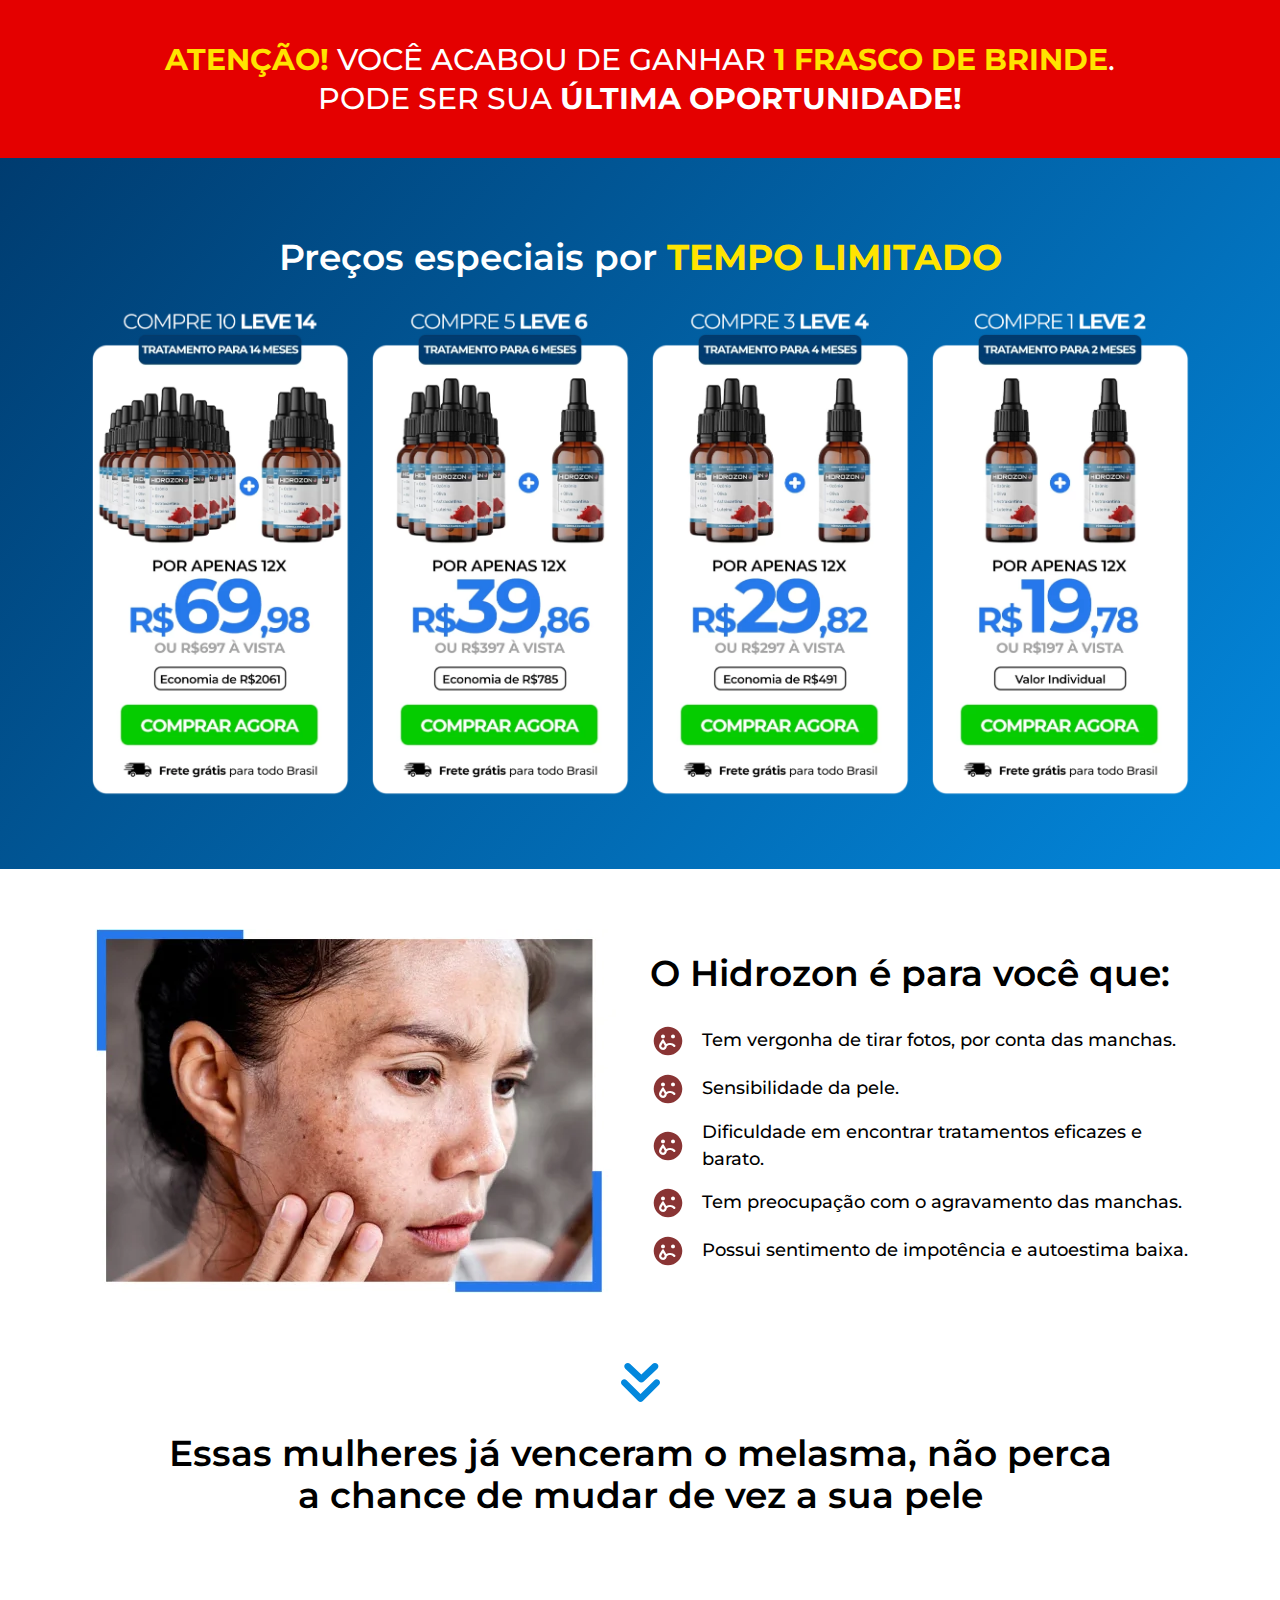
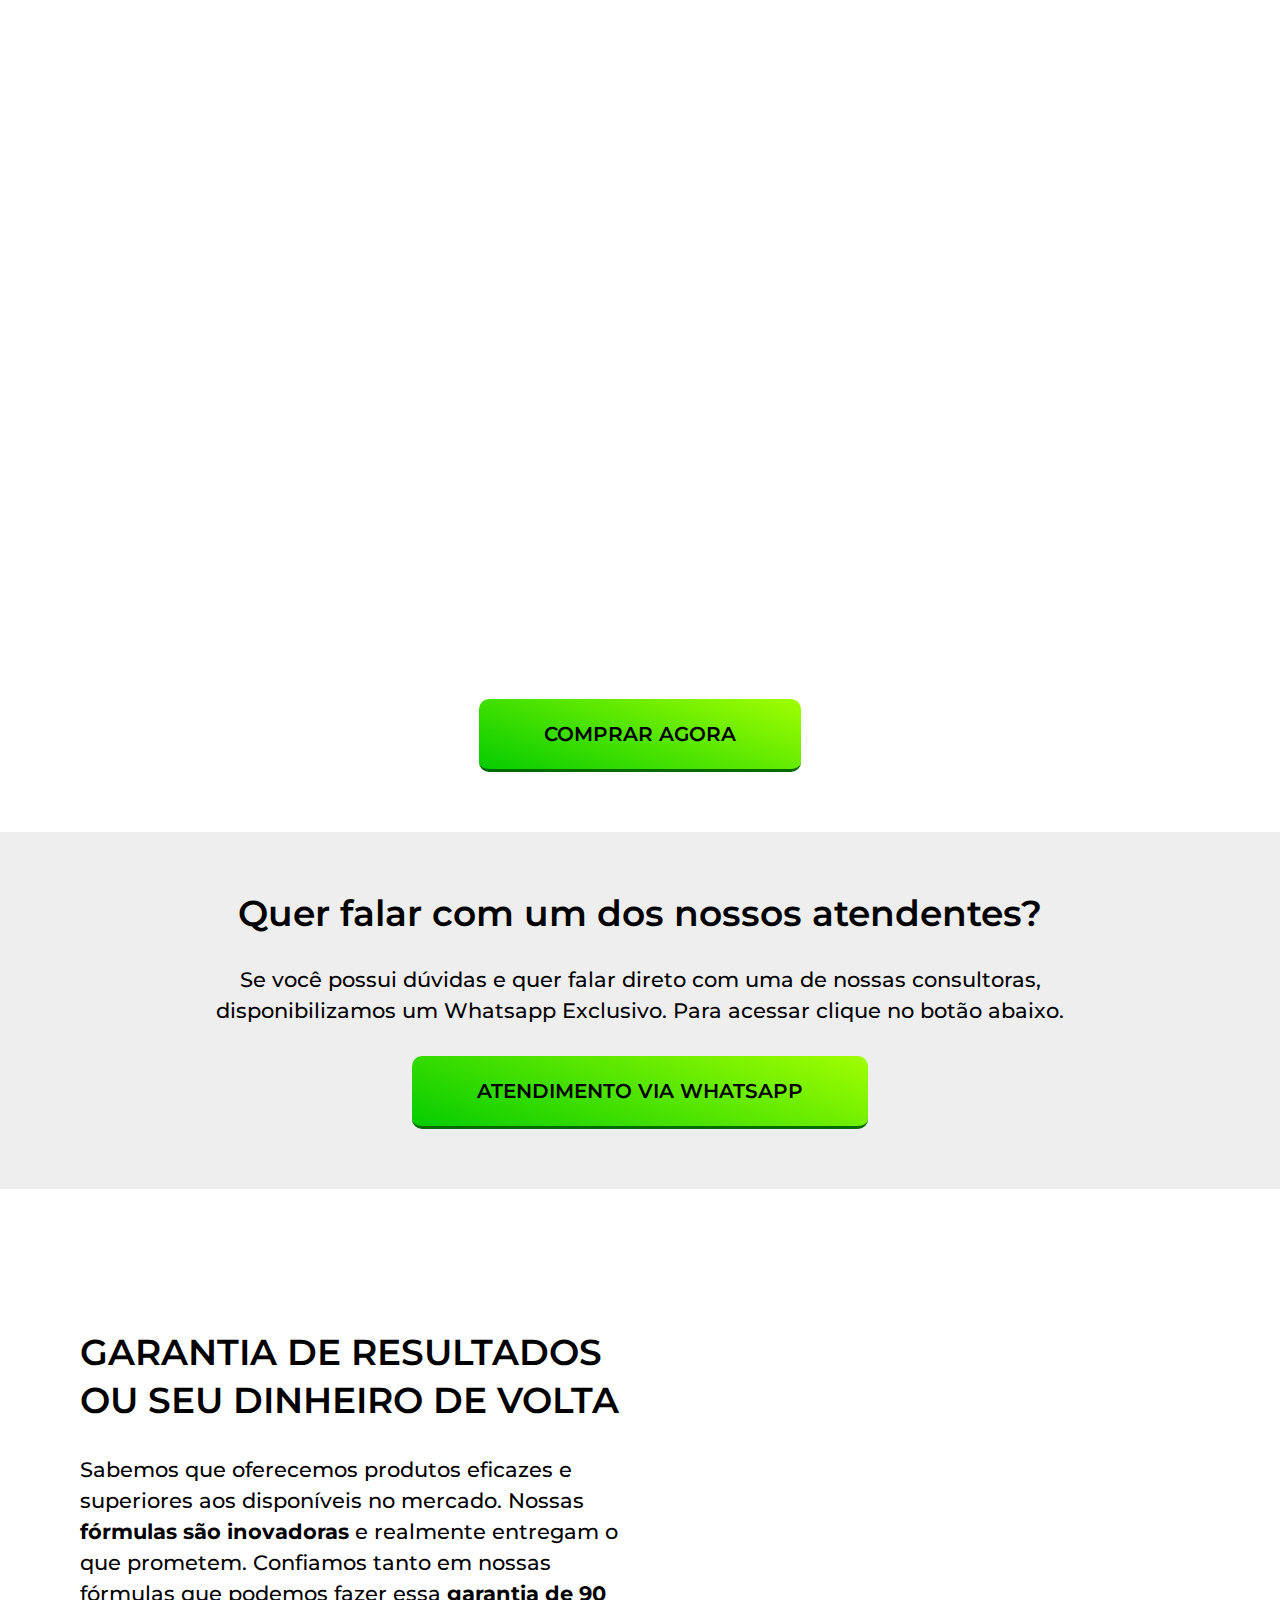
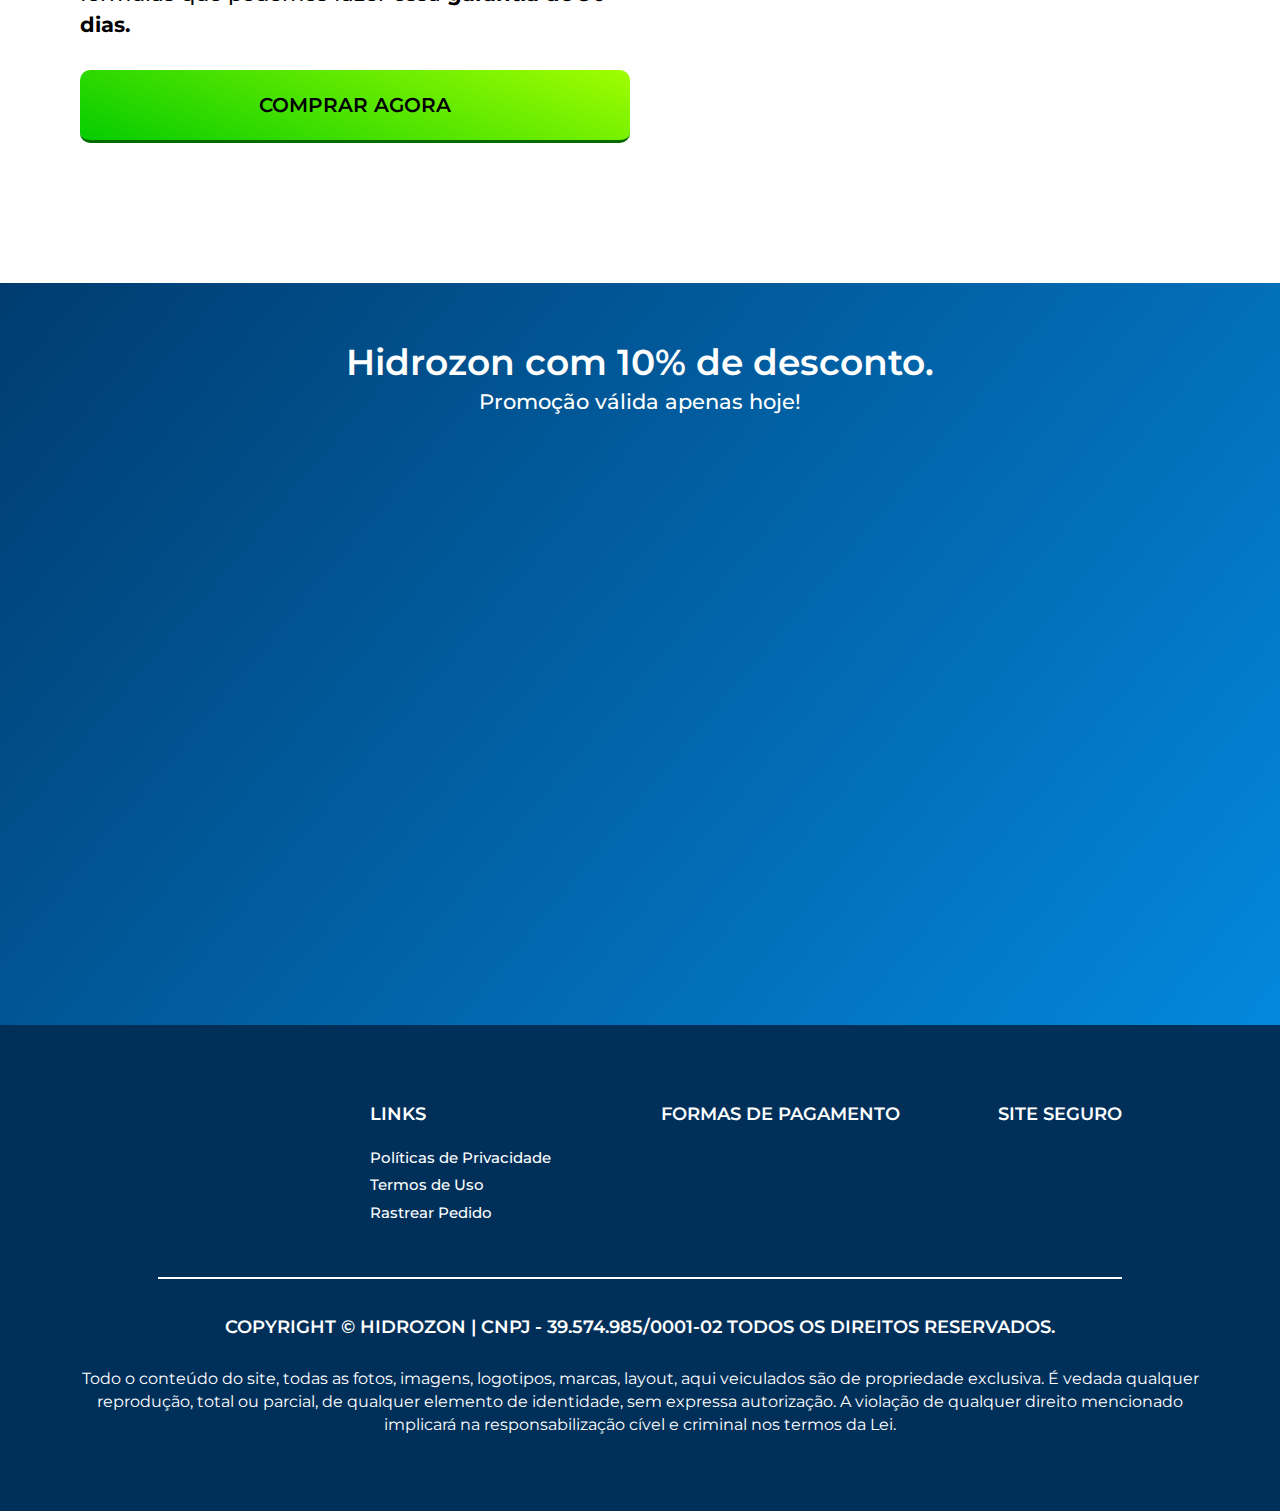
<file: ofertaextra/index.html>
<!DOCTYPE html><html lang="pt-BR"><head>

<!-- Google Tag Manager -->
<script>(function(w,d,s,l,i){w[l]=w[l]||[];w[l].push({'gtm.start':
new Date().getTime(),event:'gtm.js'});var f=d.getElementsByTagName(s)[0],
j=d.createElement(s),dl=l!='dataLayer'?'&l='+l:'';j.async=true;j.src=
'https://www.googletagmanager.com/gtm.js?id='+i+dl;f.parentNode.insertBefore(j,f);
})(window,document,'script','dataLayer','GTM-N8W5ZNSC');</script>
<!-- End Google Tag Manager -->

	<meta charset="UTF-8">
		<title>ofertaextra – Hidrozon</title>
<meta name="robots" content="max-image-preview:large">
<link rel="alternate" type="application/rss+xml" title="Feed para Hidrozon »" href="https://hidrozonio.com/feed/">
<link rel="alternate" type="application/rss+xml" title="Feed de comentários para Hidrozon »" href="https://hidrozonio.com/comments/feed/">
<script>
window._wpemojiSettings = {"baseUrl":"https:\/\/s.w.org\/images\/core\/emoji\/14.0.0\/72x72\/","ext":".png","svgUrl":"https:\/\/s.w.org\/images\/core\/emoji\/14.0.0\/svg\/","svgExt":".svg","source":{"concatemoji":"https:\/\/hidrozonio.com\/wp-includes\/js\/wp-emoji-release.min.js?ver=6.3.2"}};
/*! This file is auto-generated */
!function(i,n){var o,s,e;function c(e){try{var t={supportTests:e,timestamp:(new Date).valueOf()};sessionStorage.setItem(o,JSON.stringify(t))}catch(e){}}function p(e,t,n){e.clearRect(0,0,e.canvas.width,e.canvas.height),e.fillText(t,0,0);var t=new Uint32Array(e.getImageData(0,0,e.canvas.width,e.canvas.height).data),r=(e.clearRect(0,0,e.canvas.width,e.canvas.height),e.fillText(n,0,0),new Uint32Array(e.getImageData(0,0,e.canvas.width,e.canvas.height).data));return t.every(function(e,t){return e===r[t]})}function u(e,t,n){switch(t){case"flag":return n(e,"\ud83c\udff3\ufe0f\u200d\u26a7\ufe0f","\ud83c\udff3\ufe0f\u200b\u26a7\ufe0f")?!1:!n(e,"\ud83c\uddfa\ud83c\uddf3","\ud83c\uddfa\u200b\ud83c\uddf3")&&!n(e,"\ud83c\udff4\udb40\udc67\udb40\udc62\udb40\udc65\udb40\udc6e\udb40\udc67\udb40\udc7f","\ud83c\udff4\u200b\udb40\udc67\u200b\udb40\udc62\u200b\udb40\udc65\u200b\udb40\udc6e\u200b\udb40\udc67\u200b\udb40\udc7f");case"emoji":return!n(e,"\ud83e\udef1\ud83c\udffb\u200d\ud83e\udef2\ud83c\udfff","\ud83e\udef1\ud83c\udffb\u200b\ud83e\udef2\ud83c\udfff")}return!1}function f(e,t,n){var r="undefined"!=typeof WorkerGlobalScope&&self instanceof WorkerGlobalScope?new OffscreenCanvas(300,150):i.createElement("canvas"),a=r.getContext("2d",{willReadFrequently:!0}),o=(a.textBaseline="top",a.font="600 32px Arial",{});return e.forEach(function(e){o[e]=t(a,e,n)}),o}function t(e){var t=i.createElement("script");t.src=e,t.defer=!0,i.head.appendChild(t)}"undefined"!=typeof Promise&&(o="wpEmojiSettingsSupports",s=["flag","emoji"],n.supports={everything:!0,everythingExceptFlag:!0},e=new Promise(function(e){i.addEventListener("DOMContentLoaded",e,{once:!0})}),new Promise(function(t){var n=function(){try{var e=JSON.parse(sessionStorage.getItem(o));if("object"==typeof e&&"number"==typeof e.timestamp&&(new Date).valueOf()<e.timestamp+604800&&"object"==typeof e.supportTests)return e.supportTests}catch(e){}return null}();if(!n){if("undefined"!=typeof Worker&&"undefined"!=typeof OffscreenCanvas&&"undefined"!=typeof URL&&URL.createObjectURL&&"undefined"!=typeof Blob)try{var e="postMessage("+f.toString()+"("+[JSON.stringify(s),u.toString(),p.toString()].join(",")+"));",r=new Blob([e],{type:"text/javascript"}),a=new Worker(URL.createObjectURL(r),{name:"wpTestEmojiSupports"});return void(a.onmessage=function(e){c(n=e.data),a.terminate(),t(n)})}catch(e){}c(n=f(s,u,p))}t(n)}).then(function(e){for(var t in e)n.supports[t]=e[t],n.supports.everything=n.supports.everything&&n.supports[t],"flag"!==t&&(n.supports.everythingExceptFlag=n.supports.everythingExceptFlag&&n.supports[t]);n.supports.everythingExceptFlag=n.supports.everythingExceptFlag&&!n.supports.flag,n.DOMReady=!1,n.readyCallback=function(){n.DOMReady=!0}}).then(function(){return e}).then(function(){var e;n.supports.everything||(n.readyCallback(),(e=n.source||{}).concatemoji?t(e.concatemoji):e.wpemoji&&e.twemoji&&(t(e.twemoji),t(e.wpemoji)))}))}((window,document),window._wpemojiSettings);
</script>
<style>
img.wp-smiley,
img.emoji {
	display: inline !important;
	border: none !important;
	box-shadow: none !important;
	height: 1em !important;
	width: 1em !important;
	margin: 0 0.07em !important;
	vertical-align: -0.1em !important;
	background: none !important;
	padding: 0 !important;
}
</style>
	<link rel="stylesheet" id="astra-theme-css-css" href="css/main.min.css" media="all">
<style id="astra-theme-css-inline-css">
:root{--ast-container-default-xlg-padding:3em;--ast-container-default-lg-padding:3em;--ast-container-default-slg-padding:2em;--ast-container-default-md-padding:3em;--ast-container-default-sm-padding:3em;--ast-container-default-xs-padding:2.4em;--ast-container-default-xxs-padding:1.8em;}html{font-size:93.75%;}a{color:var(--ast-global-color-0);}a:hover,a:focus{color:var(--ast-global-color-1);}body,button,input,select,textarea,.ast-button,.ast-custom-button{font-family:-apple-system,BlinkMacSystemFont,Segoe UI,Roboto,Oxygen-Sans,Ubuntu,Cantarell,Helvetica Neue,sans-serif;font-weight:inherit;font-size:15px;font-size:1rem;}blockquote{color:var(--ast-global-color-3);}.site-title{font-size:35px;font-size:2.3333333333333rem;display:block;}.ast-archive-description .ast-archive-title{font-size:40px;font-size:2.6666666666667rem;}.site-header .site-description{font-size:15px;font-size:1rem;display:none;}.entry-title{font-size:30px;font-size:2rem;}h1,.entry-content h1{font-size:40px;font-size:2.6666666666667rem;}h2,.entry-content h2{font-size:30px;font-size:2rem;}h3,.entry-content h3{font-size:25px;font-size:1.6666666666667rem;}h4,.entry-content h4{font-size:20px;font-size:1.3333333333333rem;}h5,.entry-content h5{font-size:18px;font-size:1.2rem;}h6,.entry-content h6{font-size:15px;font-size:1rem;}.ast-single-post .entry-title,.page-title{font-size:30px;font-size:2rem;}::selection{background-color:var(--ast-global-color-0);color:#ffffff;}body,h1,.entry-title a,.entry-content h1,h2,.entry-content h2,h3,.entry-content h3,h4,.entry-content h4,h5,.entry-content h5,h6,.entry-content h6{color:var(--ast-global-color-3);}.tagcloud a:hover,.tagcloud a:focus,.tagcloud a.current-item{color:#ffffff;border-color:var(--ast-global-color-0);background-color:var(--ast-global-color-0);}input:focus,input[type="text"]:focus,input[type="email"]:focus,input[type="url"]:focus,input[type="password"]:focus,input[type="reset"]:focus,input[type="search"]:focus,textarea:focus{border-color:var(--ast-global-color-0);}input[type="radio"]:checked,input[type=reset],input[type="checkbox"]:checked,input[type="checkbox"]:hover:checked,input[type="checkbox"]:focus:checked,input[type=range]::-webkit-slider-thumb{border-color:var(--ast-global-color-0);background-color:var(--ast-global-color-0);box-shadow:none;}.site-footer a:hover + .post-count,.site-footer a:focus + .post-count{background:var(--ast-global-color-0);border-color:var(--ast-global-color-0);}.single .nav-links .nav-previous,.single .nav-links .nav-next{color:var(--ast-global-color-0);}.entry-meta,.entry-meta *{line-height:1.45;color:var(--ast-global-color-0);}.entry-meta a:hover,.entry-meta a:hover *,.entry-meta a:focus,.entry-meta a:focus *,.page-links > .page-link,.page-links .page-link:hover,.post-navigation a:hover{color:var(--ast-global-color-1);}#cat option,.secondary .calendar_wrap thead a,.secondary .calendar_wrap thead a:visited{color:var(--ast-global-color-0);}.secondary .calendar_wrap #today,.ast-progress-val span{background:var(--ast-global-color-0);}.secondary a:hover + .post-count,.secondary a:focus + .post-count{background:var(--ast-global-color-0);border-color:var(--ast-global-color-0);}.calendar_wrap #today > a{color:#ffffff;}.page-links .page-link,.single .post-navigation a{color:var(--ast-global-color-0);}.ast-archive-title{color:var(--ast-global-color-2);}.widget-title{font-size:21px;font-size:1.4rem;color:var(--ast-global-color-2);}.ast-single-post .entry-content a,.ast-comment-content a:not(.ast-comment-edit-reply-wrap a){text-decoration:underline;}.ast-single-post .wp-block-button .wp-block-button__link,.ast-single-post .elementor-button-wrapper .elementor-button,.ast-single-post .entry-content .uagb-tab a,.ast-single-post .entry-content .uagb-ifb-cta a,.ast-single-post .entry-content .wp-block-uagb-buttons a,.ast-single-post .entry-content .uabb-module-content a,.ast-single-post .entry-content .uagb-post-grid a,.ast-single-post .entry-content .uagb-timeline a,.ast-single-post .entry-content .uagb-toc__wrap a,.ast-single-post .entry-content .uagb-taxomony-box a,.ast-single-post .entry-content .woocommerce a,.entry-content .wp-block-latest-posts > li > a{text-decoration:none;}.ast-logo-title-inline .site-logo-img{padding-right:1em;}.ast-page-builder-template .hentry {margin: 0;}.ast-page-builder-template .site-content > .ast-container {max-width: 100%;padding: 0;}.ast-page-builder-template .site-content #primary {padding: 0;margin: 0;}.ast-page-builder-template .no-results {text-align: center;margin: 4em auto;}.ast-page-builder-template .ast-pagination {padding: 2em;}.ast-page-builder-template .entry-header.ast-no-title.ast-no-thumbnail {margin-top: 0;}.ast-page-builder-template .entry-header.ast-header-without-markup {margin-top: 0;margin-bottom: 0;}.ast-page-builder-template .entry-header.ast-no-title.ast-no-meta {margin-bottom: 0;}.ast-page-builder-template.single .post-navigation {padding-bottom: 2em;}.ast-page-builder-template.single-post .site-content > .ast-container {max-width: 100%;}.ast-page-builder-template .entry-header {margin-top: 2em;margin-left: auto;margin-right: auto;}.ast-page-builder-template .ast-archive-description {margin: 2em auto 0;padding-left: 20px;padding-right: 20px;}.ast-page-builder-template .ast-row {margin-left: 0;margin-right: 0;}.single.ast-page-builder-template .entry-header + .entry-content {margin-bottom: 2em;}@media(min-width: 921px) {.ast-page-builder-template.archive.ast-right-sidebar .ast-row article,.ast-page-builder-template.archive.ast-left-sidebar .ast-row article {padding-left: 0;padding-right: 0;}}@media (max-width:921px){#ast-desktop-header{display:none;}}@media (min-width:921px){#ast-mobile-header{display:none;}}.wp-block-buttons.aligncenter{justify-content:center;}@media (max-width:921px){.ast-theme-transparent-header #primary,.ast-theme-transparent-header #secondary{padding:0;}}@media (max-width:921px){.ast-plain-container.ast-no-sidebar #primary{padding:0;}}.ast-plain-container.ast-no-sidebar #primary{margin-top:0;margin-bottom:0;}@media (min-width:1200px){.ast-plain-container.ast-no-sidebar #primary{margin-top:60px;margin-bottom:60px;}}.wp-block-button.is-style-outline .wp-block-button__link{border-color:var(--ast-global-color-0);}.wp-block-button.is-style-outline > .wp-block-button__link:not(.has-text-color),.wp-block-button.wp-block-button__link.is-style-outline:not(.has-text-color){color:var(--ast-global-color-0);}.wp-block-button.is-style-outline .wp-block-button__link:hover,.wp-block-button.is-style-outline .wp-block-button__link:focus{color:#ffffff !important;background-color:var(--ast-global-color-1);border-color:var(--ast-global-color-1);}.post-page-numbers.current .page-link,.ast-pagination .page-numbers.current{color:#ffffff;border-color:var(--ast-global-color-0);background-color:var(--ast-global-color-0);border-radius:2px;}h1.widget-title{font-weight:inherit;}h2.widget-title{font-weight:inherit;}h3.widget-title{font-weight:inherit;}#page{display:flex;flex-direction:column;min-height:100vh;}.ast-404-layout-1 h1.page-title{color:var(--ast-global-color-2);}.single .post-navigation a{line-height:1em;height:inherit;}.error-404 .page-sub-title{font-size:1.5rem;font-weight:inherit;}.search .site-content .content-area .search-form{margin-bottom:0;}#page .site-content{flex-grow:1;}.widget{margin-bottom:3.5em;}#secondary li{line-height:1.5em;}#secondary .wp-block-group h2{margin-bottom:0.7em;}#secondary h2{font-size:1.7rem;}.ast-separate-container .ast-article-post,.ast-separate-container .ast-article-single,.ast-separate-container .ast-comment-list li.depth-1,.ast-separate-container .comment-respond{padding:3em;}.ast-separate-container .ast-comment-list li.depth-1,.hentry{margin-bottom:2em;}.ast-separate-container .ast-archive-description,.ast-separate-container .ast-author-box{background-color:var(--ast-global-color-5);border-bottom:1px solid var(--ast-border-color);}.ast-separate-container .comments-title{padding:2em 2em 0 2em;}.ast-page-builder-template .comment-form-textarea,.ast-comment-formwrap .ast-grid-common-col{padding:0;}.ast-comment-formwrap{padding:0 20px;display:inline-flex;column-gap:20px;}.archive.ast-page-builder-template .entry-header{margin-top:2em;}.ast-page-builder-template .ast-comment-formwrap{width:100%;}.entry-title{margin-bottom:0.5em;}.ast-archive-description .ast-archive-title{margin-bottom:10px;text-transform:capitalize;}.ast-archive-description p{font-size:inherit;font-weight:inherit;line-height:inherit;}@media (min-width:921px){.ast-left-sidebar.ast-page-builder-template #secondary,.archive.ast-right-sidebar.ast-page-builder-template .site-main{padding-left:20px;padding-right:20px;}}@media (max-width:544px){.ast-comment-formwrap.ast-row{column-gap:10px;}}@media (min-width:1201px){.ast-separate-container .ast-article-post,.ast-separate-container .ast-article-single,.ast-separate-container .ast-archive-description,.ast-separate-container .ast-author-box,.ast-separate-container .ast-404-layout-1,.ast-separate-container .no-results{padding:3em;}}@media (max-width:921px){.ast-separate-container #primary,.ast-separate-container #secondary{padding:1.5em 0;}#primary,#secondary{padding:1.5em 0;margin:0;}.ast-left-sidebar #content > .ast-container{display:flex;flex-direction:column-reverse;width:100%;}}@media (min-width:922px){.ast-separate-container.ast-right-sidebar #primary,.ast-separate-container.ast-left-sidebar #primary{border:0;}.search-no-results.ast-separate-container #primary{margin-bottom:4em;}}.wp-block-button .wp-block-button__link{color:#ffffff;}.wp-block-button .wp-block-button__link:hover,.wp-block-button .wp-block-button__link:focus{color:#ffffff;background-color:var(--ast-global-color-1);border-color:var(--ast-global-color-1);}.wp-block-button .wp-block-button__link,.wp-block-search .wp-block-search__button,body .wp-block-file .wp-block-file__button{border-color:var(--ast-global-color-0);background-color:var(--ast-global-color-0);color:#ffffff;font-family:inherit;font-weight:inherit;line-height:1;border-radius:2px;padding-top:15px;padding-right:30px;padding-bottom:15px;padding-left:30px;}@media (max-width:921px){.wp-block-button .wp-block-button__link,.wp-block-search .wp-block-search__button,body .wp-block-file .wp-block-file__button{padding-top:14px;padding-right:28px;padding-bottom:14px;padding-left:28px;}}@media (max-width:544px){.wp-block-button .wp-block-button__link,.wp-block-search .wp-block-search__button,body .wp-block-file .wp-block-file__button{padding-top:12px;padding-right:24px;padding-bottom:12px;padding-left:24px;}}.menu-toggle,button,.ast-button,.ast-custom-button,.button,input#submit,input[type="button"],input[type="submit"],input[type="reset"],form[CLASS*="wp-block-search__"].wp-block-search .wp-block-search__inside-wrapper .wp-block-search__button,body .wp-block-file .wp-block-file__button,.search .search-submit{border-style:solid;border-top-width:0;border-right-width:0;border-left-width:0;border-bottom-width:0;color:#ffffff;border-color:var(--ast-global-color-0);background-color:var(--ast-global-color-0);border-radius:2px;padding-top:15px;padding-right:30px;padding-bottom:15px;padding-left:30px;font-family:inherit;font-weight:inherit;line-height:1;}button:focus,.menu-toggle:hover,button:hover,.ast-button:hover,.ast-custom-button:hover .button:hover,.ast-custom-button:hover ,input[type=reset]:hover,input[type=reset]:focus,input#submit:hover,input#submit:focus,input[type="button"]:hover,input[type="button"]:focus,input[type="submit"]:hover,input[type="submit"]:focus,form[CLASS*="wp-block-search__"].wp-block-search .wp-block-search__inside-wrapper .wp-block-search__button:hover,form[CLASS*="wp-block-search__"].wp-block-search .wp-block-search__inside-wrapper .wp-block-search__button:focus,body .wp-block-file .wp-block-file__button:hover,body .wp-block-file .wp-block-file__button:focus{color:#ffffff;background-color:var(--ast-global-color-1);border-color:var(--ast-global-color-1);}form[CLASS*="wp-block-search__"].wp-block-search .wp-block-search__inside-wrapper .wp-block-search__button.has-icon{padding-top:calc(15px - 3px);padding-right:calc(30px - 3px);padding-bottom:calc(15px - 3px);padding-left:calc(30px - 3px);}@media (min-width:544px){.ast-container{max-width:100%;}}@media (max-width:544px){.ast-separate-container .ast-article-post,.ast-separate-container .ast-article-single,.ast-separate-container .comments-title,.ast-separate-container .ast-archive-description{padding:1.5em 1em;}.ast-separate-container #content .ast-container{padding-left:0.54em;padding-right:0.54em;}.ast-separate-container .ast-comment-list li.depth-1{padding:1.5em 1em;margin-bottom:1.5em;}.ast-separate-container .ast-comment-list .bypostauthor{padding:.5em;}.ast-search-menu-icon.ast-dropdown-active .search-field{width:170px;}.menu-toggle,button,.ast-button,.button,input#submit,input[type="button"],input[type="submit"],input[type="reset"]{padding-top:12px;padding-right:24px;padding-bottom:12px;padding-left:24px;}}@media (max-width:921px){.menu-toggle,button,.ast-button,.button,input#submit,input[type="button"],input[type="submit"],input[type="reset"]{padding-top:14px;padding-right:28px;padding-bottom:14px;padding-left:28px;}.ast-mobile-header-stack .main-header-bar .ast-search-menu-icon{display:inline-block;}.ast-header-break-point.ast-header-custom-item-outside .ast-mobile-header-stack .main-header-bar .ast-search-icon{margin:0;}.ast-comment-avatar-wrap img{max-width:2.5em;}.ast-separate-container .ast-comment-list li.depth-1{padding:1.5em 2.14em;}.ast-separate-container .comment-respond{padding:2em 2.14em;}.ast-comment-meta{padding:0 1.8888em 1.3333em;}}@media (max-width:921px){.site-title{display:block;}.ast-archive-description .ast-archive-title{font-size:40px;}.site-header .site-description{display:none;}.entry-title{font-size:30px;}h1,.entry-content h1{font-size:30px;}h2,.entry-content h2{font-size:25px;}h3,.entry-content h3{font-size:20px;}.ast-single-post .entry-title,.page-title{font-size:30px;}}@media (max-width:544px){.site-title{display:block;}.ast-archive-description .ast-archive-title{font-size:40px;}.site-header .site-description{display:none;}.entry-title{font-size:30px;}h1,.entry-content h1{font-size:30px;}h2,.entry-content h2{font-size:25px;}h3,.entry-content h3{font-size:20px;}.ast-single-post .entry-title,.page-title{font-size:30px;}}@media (max-width:921px){html{font-size:85.5%;}}@media (max-width:544px){html{font-size:85.5%;}}@media (min-width:922px){.ast-container{max-width:1240px;}}@media (min-width:922px){.site-content .ast-container{display:flex;}}@media (max-width:921px){.site-content .ast-container{flex-direction:column;}}@media (min-width:922px){.main-header-menu .sub-menu .menu-item.ast-left-align-sub-menu:hover > .sub-menu,.main-header-menu .sub-menu .menu-item.ast-left-align-sub-menu.focus > .sub-menu{margin-left:-0px;}}blockquote,cite {font-style: initial;}.wp-block-file {display: flex;align-items: center;flex-wrap: wrap;justify-content: space-between;}.wp-block-pullquote {border: none;}.wp-block-pullquote blockquote::before {content: "\201D";font-family: "Helvetica",sans-serif;display: flex;transform: rotate( 180deg );font-size: 6rem;font-style: normal;line-height: 1;font-weight: bold;align-items: center;justify-content: center;}.has-text-align-right > blockquote::before {justify-content: flex-start;}.has-text-align-left > blockquote::before {justify-content: flex-end;}figure.wp-block-pullquote.is-style-solid-color blockquote {max-width: 100%;text-align: inherit;}html body {--wp--custom--ast-default-block-top-padding: 3em;--wp--custom--ast-default-block-right-padding: 3em;--wp--custom--ast-default-block-bottom-padding: 3em;--wp--custom--ast-default-block-left-padding: 3em;--wp--custom--ast-container-width: 1200px;--wp--custom--ast-content-width-size: 1200px;--wp--custom--ast-wide-width-size: calc(1200px + var(--wp--custom--ast-default-block-left-padding) + var(--wp--custom--ast-default-block-right-padding));}@media(max-width: 921px) {html body {--wp--custom--ast-default-block-top-padding: 3em;--wp--custom--ast-default-block-right-padding: 2em;--wp--custom--ast-default-block-bottom-padding: 3em;--wp--custom--ast-default-block-left-padding: 2em;}}@media(max-width: 544px) {html body {--wp--custom--ast-default-block-top-padding: 3em;--wp--custom--ast-default-block-right-padding: 1.5em;--wp--custom--ast-default-block-bottom-padding: 3em;--wp--custom--ast-default-block-left-padding: 1.5em;}}.entry-content > .wp-block-group,.entry-content > .wp-block-cover,.entry-content > .wp-block-columns {padding-top: var(--wp--custom--ast-default-block-top-padding);padding-right: var(--wp--custom--ast-default-block-right-padding);padding-bottom: var(--wp--custom--ast-default-block-bottom-padding);padding-left: var(--wp--custom--ast-default-block-left-padding);}.ast-plain-container.ast-no-sidebar .entry-content > .alignfull,.ast-page-builder-template .ast-no-sidebar .entry-content > .alignfull {margin-left: calc( -50vw + 50%);margin-right: calc( -50vw + 50%);max-width: 100vw;width: 100vw;}.ast-plain-container.ast-no-sidebar .entry-content .alignfull .alignfull,.ast-page-builder-template.ast-no-sidebar .entry-content .alignfull .alignfull,.ast-plain-container.ast-no-sidebar .entry-content .alignfull .alignwide,.ast-page-builder-template.ast-no-sidebar .entry-content .alignfull .alignwide,.ast-plain-container.ast-no-sidebar .entry-content .alignwide .alignfull,.ast-page-builder-template.ast-no-sidebar .entry-content .alignwide .alignfull,.ast-plain-container.ast-no-sidebar .entry-content .alignwide .alignwide,.ast-page-builder-template.ast-no-sidebar .entry-content .alignwide .alignwide,.ast-plain-container.ast-no-sidebar .entry-content .wp-block-column .alignfull,.ast-page-builder-template.ast-no-sidebar .entry-content .wp-block-column .alignfull,.ast-plain-container.ast-no-sidebar .entry-content .wp-block-column .alignwide,.ast-page-builder-template.ast-no-sidebar .entry-content .wp-block-column .alignwide {margin-left: auto;margin-right: auto;width: 100%;}[ast-blocks-layout] .wp-block-separator:not(.is-style-dots) {height: 0;}[ast-blocks-layout] .wp-block-separator {margin: 20px auto;}[ast-blocks-layout] .wp-block-separator:not(.is-style-wide):not(.is-style-dots) {max-width: 100px;}[ast-blocks-layout] .wp-block-separator.has-background {padding: 0;}.entry-content[ast-blocks-layout] > * {max-width: var(--wp--custom--ast-content-width-size);margin-left: auto;margin-right: auto;}.entry-content[ast-blocks-layout] > .alignwide {max-width: var(--wp--custom--ast-wide-width-size);}.entry-content[ast-blocks-layout] .alignfull {max-width: none;}.entry-content .wp-block-columns {margin-bottom: 0;}blockquote {margin: 1.5em;border: none;}.wp-block-quote:not(.has-text-align-right):not(.has-text-align-center) {border-left: 5px solid rgba(0,0,0,0.05);}.has-text-align-right > blockquote,blockquote.has-text-align-right {border-right: 5px solid rgba(0,0,0,0.05);}.has-text-align-left > blockquote,blockquote.has-text-align-left {border-left: 5px solid rgba(0,0,0,0.05);}.wp-block-site-tagline,.wp-block-latest-posts .read-more {margin-top: 15px;}.wp-block-loginout p label {display: block;}.wp-block-loginout p:not(.login-remember):not(.login-submit) input {width: 100%;}.wp-block-loginout input:focus {border-color: transparent;}.wp-block-loginout input:focus {outline: thin dotted;}.entry-content .wp-block-media-text .wp-block-media-text__content {padding: 0 0 0 8%;}.entry-content .wp-block-media-text.has-media-on-the-right .wp-block-media-text__content {padding: 0 8% 0 0;}.entry-content .wp-block-media-text.has-background .wp-block-media-text__content {padding: 8%;}.entry-content .wp-block-cover:not([class*="background-color"]) .wp-block-cover__inner-container,.entry-content .wp-block-cover:not([class*="background-color"]) .wp-block-cover-image-text,.entry-content .wp-block-cover:not([class*="background-color"]) .wp-block-cover-text,.entry-content .wp-block-cover-image:not([class*="background-color"]) .wp-block-cover__inner-container,.entry-content .wp-block-cover-image:not([class*="background-color"]) .wp-block-cover-image-text,.entry-content .wp-block-cover-image:not([class*="background-color"]) .wp-block-cover-text {color: var(--ast-global-color-5);}.wp-block-loginout .login-remember input {width: 1.1rem;height: 1.1rem;margin: 0 5px 4px 0;vertical-align: middle;}.wp-block-latest-posts > li > *:first-child,.wp-block-latest-posts:not(.is-grid) > li:first-child {margin-top: 0;}.wp-block-search__inside-wrapper .wp-block-search__input {padding: 0 10px;color: var(--ast-global-color-3);background: var(--ast-global-color-5);border-color: var(--ast-border-color);}.wp-block-latest-posts .read-more {margin-bottom: 1.5em;}.wp-block-search__no-button .wp-block-search__inside-wrapper .wp-block-search__input {padding-top: 5px;padding-bottom: 5px;}.wp-block-latest-posts .wp-block-latest-posts__post-date,.wp-block-latest-posts .wp-block-latest-posts__post-author {font-size: 1rem;}.wp-block-latest-posts > li > *,.wp-block-latest-posts:not(.is-grid) > li {margin-top: 12px;margin-bottom: 12px;}.ast-page-builder-template .entry-content[ast-blocks-layout] > *,.ast-page-builder-template .entry-content[ast-blocks-layout] > .alignfull > * {max-width: none;}.ast-page-builder-template .entry-content[ast-blocks-layout] > .alignwide > * {max-width: var(--wp--custom--ast-wide-width-size);}.ast-page-builder-template .entry-content[ast-blocks-layout] > .inherit-container-width > *,.ast-page-builder-template .entry-content[ast-blocks-layout] > * > *,.entry-content[ast-blocks-layout] > .wp-block-cover .wp-block-cover__inner-container {max-width: var(--wp--custom--ast-content-width-size);margin-left: auto;margin-right: auto;}.entry-content[ast-blocks-layout] .wp-block-cover:not(.alignleft):not(.alignright) {width: auto;}@media(max-width: 1200px) {.ast-separate-container .entry-content > .alignfull,.ast-separate-container .entry-content[ast-blocks-layout] > .alignwide,.ast-plain-container .entry-content[ast-blocks-layout] > .alignwide,.ast-plain-container .entry-content .alignfull {margin-left: calc(-1 * min(var(--ast-container-default-xlg-padding),20px)) ;margin-right: calc(-1 * min(var(--ast-container-default-xlg-padding),20px));}}@media(min-width: 1201px) {.ast-separate-container .entry-content > .alignfull {margin-left: calc(-1 * var(--ast-container-default-xlg-padding) );margin-right: calc(-1 * var(--ast-container-default-xlg-padding) );}.ast-separate-container .entry-content[ast-blocks-layout] > .alignwide,.ast-plain-container .entry-content[ast-blocks-layout] > .alignwide {margin-left: calc(-1 * var(--wp--custom--ast-default-block-left-padding) );margin-right: calc(-1 * var(--wp--custom--ast-default-block-right-padding) );}}@media(min-width: 921px) {.ast-separate-container .entry-content .wp-block-group.alignwide:not(.inherit-container-width) > :where(:not(.alignleft):not(.alignright)),.ast-plain-container .entry-content .wp-block-group.alignwide:not(.inherit-container-width) > :where(:not(.alignleft):not(.alignright)) {max-width: calc( var(--wp--custom--ast-content-width-size) + 80px );}.ast-plain-container.ast-right-sidebar .entry-content[ast-blocks-layout] .alignfull,.ast-plain-container.ast-left-sidebar .entry-content[ast-blocks-layout] .alignfull {margin-left: -60px;margin-right: -60px;}}@media(min-width: 544px) {.entry-content > .alignleft {margin-right: 20px;}.entry-content > .alignright {margin-left: 20px;}}@media (max-width:544px){.wp-block-columns .wp-block-column:not(:last-child){margin-bottom:20px;}.wp-block-latest-posts{margin:0;}}@media( max-width: 600px ) {.entry-content .wp-block-media-text .wp-block-media-text__content,.entry-content .wp-block-media-text.has-media-on-the-right .wp-block-media-text__content {padding: 8% 0 0;}.entry-content .wp-block-media-text.has-background .wp-block-media-text__content {padding: 8%;}}:root .has-ast-global-color-0-color{color:var(--ast-global-color-0);}:root .has-ast-global-color-0-background-color{background-color:var(--ast-global-color-0);}:root .wp-block-button .has-ast-global-color-0-color{color:var(--ast-global-color-0);}:root .wp-block-button .has-ast-global-color-0-background-color{background-color:var(--ast-global-color-0);}:root .has-ast-global-color-1-color{color:var(--ast-global-color-1);}:root .has-ast-global-color-1-background-color{background-color:var(--ast-global-color-1);}:root .wp-block-button .has-ast-global-color-1-color{color:var(--ast-global-color-1);}:root .wp-block-button .has-ast-global-color-1-background-color{background-color:var(--ast-global-color-1);}:root .has-ast-global-color-2-color{color:var(--ast-global-color-2);}:root .has-ast-global-color-2-background-color{background-color:var(--ast-global-color-2);}:root .wp-block-button .has-ast-global-color-2-color{color:var(--ast-global-color-2);}:root .wp-block-button .has-ast-global-color-2-background-color{background-color:var(--ast-global-color-2);}:root .has-ast-global-color-3-color{color:var(--ast-global-color-3);}:root .has-ast-global-color-3-background-color{background-color:var(--ast-global-color-3);}:root .wp-block-button .has-ast-global-color-3-color{color:var(--ast-global-color-3);}:root .wp-block-button .has-ast-global-color-3-background-color{background-color:var(--ast-global-color-3);}:root .has-ast-global-color-4-color{color:var(--ast-global-color-4);}:root .has-ast-global-color-4-background-color{background-color:var(--ast-global-color-4);}:root .wp-block-button .has-ast-global-color-4-color{color:var(--ast-global-color-4);}:root .wp-block-button .has-ast-global-color-4-background-color{background-color:var(--ast-global-color-4);}:root .has-ast-global-color-5-color{color:var(--ast-global-color-5);}:root .has-ast-global-color-5-background-color{background-color:var(--ast-global-color-5);}:root .wp-block-button .has-ast-global-color-5-color{color:var(--ast-global-color-5);}:root .wp-block-button .has-ast-global-color-5-background-color{background-color:var(--ast-global-color-5);}:root .has-ast-global-color-6-color{color:var(--ast-global-color-6);}:root .has-ast-global-color-6-background-color{background-color:var(--ast-global-color-6);}:root .wp-block-button .has-ast-global-color-6-color{color:var(--ast-global-color-6);}:root .wp-block-button .has-ast-global-color-6-background-color{background-color:var(--ast-global-color-6);}:root .has-ast-global-color-7-color{color:var(--ast-global-color-7);}:root .has-ast-global-color-7-background-color{background-color:var(--ast-global-color-7);}:root .wp-block-button .has-ast-global-color-7-color{color:var(--ast-global-color-7);}:root .wp-block-button .has-ast-global-color-7-background-color{background-color:var(--ast-global-color-7);}:root .has-ast-global-color-8-color{color:var(--ast-global-color-8);}:root .has-ast-global-color-8-background-color{background-color:var(--ast-global-color-8);}:root .wp-block-button .has-ast-global-color-8-color{color:var(--ast-global-color-8);}:root .wp-block-button .has-ast-global-color-8-background-color{background-color:var(--ast-global-color-8);}:root{--ast-global-color-0:#0170B9;--ast-global-color-1:#3a3a3a;--ast-global-color-2:#3a3a3a;--ast-global-color-3:#4B4F58;--ast-global-color-4:#F5F5F5;--ast-global-color-5:#FFFFFF;--ast-global-color-6:#E5E5E5;--ast-global-color-7:#424242;--ast-global-color-8:#000000;}:root {--ast-border-color : var(--ast-global-color-6);}.ast-breadcrumbs .trail-browse,.ast-breadcrumbs .trail-items,.ast-breadcrumbs .trail-items li{display:inline-block;margin:0;padding:0;border:none;background:inherit;text-indent:0;}.ast-breadcrumbs .trail-browse{font-size:inherit;font-style:inherit;font-weight:inherit;color:inherit;}.ast-breadcrumbs .trail-items{list-style:none;}.trail-items li::after{padding:0 0.3em;content:"\00bb";}.trail-items li:last-of-type::after{display:none;}h1,.entry-content h1,h2,.entry-content h2,h3,.entry-content h3,h4,.entry-content h4,h5,.entry-content h5,h6,.entry-content h6{color:var(--ast-global-color-2);}.entry-title a{color:var(--ast-global-color-2);}@media (max-width:921px){.ast-builder-grid-row-container.ast-builder-grid-row-tablet-3-firstrow .ast-builder-grid-row > *:first-child,.ast-builder-grid-row-container.ast-builder-grid-row-tablet-3-lastrow .ast-builder-grid-row > *:last-child{grid-column:1 / -1;}}@media (max-width:544px){.ast-builder-grid-row-container.ast-builder-grid-row-mobile-3-firstrow .ast-builder-grid-row > *:first-child,.ast-builder-grid-row-container.ast-builder-grid-row-mobile-3-lastrow .ast-builder-grid-row > *:last-child{grid-column:1 / -1;}}.ast-builder-layout-element[data-section="title_tagline"]{display:flex;}@media (max-width:921px){.ast-header-break-point .ast-builder-layout-element[data-section="title_tagline"]{display:flex;}}@media (max-width:544px){.ast-header-break-point .ast-builder-layout-element[data-section="title_tagline"]{display:flex;}}.ast-builder-menu-1{font-family:inherit;font-weight:inherit;}.ast-builder-menu-1 .sub-menu,.ast-builder-menu-1 .inline-on-mobile .sub-menu{border-top-width:2px;border-bottom-width:0;border-right-width:0;border-left-width:0;border-color:var(--ast-global-color-0);border-style:solid;border-radius:0;}.ast-builder-menu-1 .main-header-menu > .menu-item > .sub-menu,.ast-builder-menu-1 .main-header-menu > .menu-item > .astra-full-megamenu-wrapper{margin-top:0;}.ast-desktop .ast-builder-menu-1 .main-header-menu > .menu-item > .sub-menu:before,.ast-desktop .ast-builder-menu-1 .main-header-menu > .menu-item > .astra-full-megamenu-wrapper:before{height:calc( 0px + 5px );}.ast-desktop .ast-builder-menu-1 .menu-item .sub-menu .menu-link{border-style:none;}@media (max-width:921px){.ast-header-break-point .ast-builder-menu-1 .menu-item.menu-item-has-children > .ast-menu-toggle{top:0;}.ast-builder-menu-1 .menu-item-has-children > .menu-link:after{content:unset;}}@media (max-width:544px){.ast-header-break-point .ast-builder-menu-1 .menu-item.menu-item-has-children > .ast-menu-toggle{top:0;}}.ast-builder-menu-1{display:flex;}@media (max-width:921px){.ast-header-break-point .ast-builder-menu-1{display:flex;}}@media (max-width:544px){.ast-header-break-point .ast-builder-menu-1{display:flex;}}.site-below-footer-wrap{padding-top:20px;padding-bottom:20px;}.site-below-footer-wrap[data-section="section-below-footer-builder"]{background-color:#eeeeee;;min-height:80px;}.site-below-footer-wrap[data-section="section-below-footer-builder"] .ast-builder-grid-row{max-width:1200px;margin-left:auto;margin-right:auto;}.site-below-footer-wrap[data-section="section-below-footer-builder"] .ast-builder-grid-row,.site-below-footer-wrap[data-section="section-below-footer-builder"] .site-footer-section{align-items:flex-start;}.site-below-footer-wrap[data-section="section-below-footer-builder"].ast-footer-row-inline .site-footer-section{display:flex;margin-bottom:0;}.ast-builder-grid-row-full .ast-builder-grid-row{grid-template-columns:1fr;}@media (max-width:921px){.site-below-footer-wrap[data-section="section-below-footer-builder"].ast-footer-row-tablet-inline .site-footer-section{display:flex;margin-bottom:0;}.site-below-footer-wrap[data-section="section-below-footer-builder"].ast-footer-row-tablet-stack .site-footer-section{display:block;margin-bottom:10px;}.ast-builder-grid-row-container.ast-builder-grid-row-tablet-full .ast-builder-grid-row{grid-template-columns:1fr;}}@media (max-width:544px){.site-below-footer-wrap[data-section="section-below-footer-builder"].ast-footer-row-mobile-inline .site-footer-section{display:flex;margin-bottom:0;}.site-below-footer-wrap[data-section="section-below-footer-builder"].ast-footer-row-mobile-stack .site-footer-section{display:block;margin-bottom:10px;}.ast-builder-grid-row-container.ast-builder-grid-row-mobile-full .ast-builder-grid-row{grid-template-columns:1fr;}}.site-below-footer-wrap[data-section="section-below-footer-builder"]{display:grid;}@media (max-width:921px){.ast-header-break-point .site-below-footer-wrap[data-section="section-below-footer-builder"]{display:grid;}}@media (max-width:544px){.ast-header-break-point .site-below-footer-wrap[data-section="section-below-footer-builder"]{display:grid;}}.ast-footer-copyright{text-align:center;}.ast-footer-copyright {color:var(--ast-global-color-3);}@media (max-width:921px){.ast-footer-copyright{text-align:center;}}@media (max-width:544px){.ast-footer-copyright{text-align:center;}}.ast-footer-copyright.ast-builder-layout-element{display:flex;}@media (max-width:921px){.ast-header-break-point .ast-footer-copyright.ast-builder-layout-element{display:flex;}}@media (max-width:544px){.ast-header-break-point .ast-footer-copyright.ast-builder-layout-element{display:flex;}}.elementor-widget-heading .elementor-heading-title{margin:0;}.elementor-post.elementor-grid-item.hentry{margin-bottom:0;}.woocommerce div.product .elementor-element.elementor-products-grid .related.products ul.products li.product,.elementor-element .elementor-wc-products .woocommerce[class*='columns-'] ul.products li.product{width:auto;margin:0;float:none;}.elementor-toc__list-wrapper{margin:0;}.ast-left-sidebar .elementor-section.elementor-section-stretched,.ast-right-sidebar .elementor-section.elementor-section-stretched{max-width:100%;left:0 !important;}.elementor-template-full-width .ast-container{display:block;}@media (max-width:544px){.elementor-element .elementor-wc-products .woocommerce[class*="columns-"] ul.products li.product{width:auto;margin:0;}.elementor-element .woocommerce .woocommerce-result-count{float:none;}}.ast-header-break-point .main-header-bar{border-bottom-width:1px;}@media (min-width:922px){.main-header-bar{border-bottom-width:1px;}}.main-header-menu .menu-item, #astra-footer-menu .menu-item, .main-header-bar .ast-masthead-custom-menu-items{-js-display:flex;display:flex;-webkit-box-pack:center;-webkit-justify-content:center;-moz-box-pack:center;-ms-flex-pack:center;justify-content:center;-webkit-box-orient:vertical;-webkit-box-direction:normal;-webkit-flex-direction:column;-moz-box-orient:vertical;-moz-box-direction:normal;-ms-flex-direction:column;flex-direction:column;}.main-header-menu > .menu-item > .menu-link, #astra-footer-menu > .menu-item > .menu-link{height:100%;-webkit-box-align:center;-webkit-align-items:center;-moz-box-align:center;-ms-flex-align:center;align-items:center;-js-display:flex;display:flex;}.ast-header-break-point .main-navigation ul .menu-item .menu-link .icon-arrow:first-of-type svg{top:.2em;margin-top:0px;margin-left:0px;width:.65em;transform:translate(0, -2px) rotateZ(270deg);}.ast-mobile-popup-content .ast-submenu-expanded > .ast-menu-toggle{transform:rotateX(180deg);}.ast-separate-container .blog-layout-1, .ast-separate-container .blog-layout-2, .ast-separate-container .blog-layout-3{background-color:transparent;background-image:none;}.ast-separate-container .ast-article-post{background-color:var(--ast-global-color-5);;}@media (max-width:921px){.ast-separate-container .ast-article-post{background-color:var(--ast-global-color-5);;}}@media (max-width:544px){.ast-separate-container .ast-article-post{background-color:var(--ast-global-color-5);;}}.ast-separate-container .ast-article-single:not(.ast-related-post), .ast-separate-container .comments-area .comment-respond,.ast-separate-container .comments-area .ast-comment-list li, .ast-separate-container .ast-woocommerce-container, .ast-separate-container .error-404, .ast-separate-container .no-results, .single.ast-separate-container .site-main .ast-author-meta, .ast-separate-container .related-posts-title-wrapper, .ast-separate-container.ast-two-container #secondary .widget,.ast-separate-container .comments-count-wrapper, .ast-box-layout.ast-plain-container .site-content,.ast-padded-layout.ast-plain-container .site-content, .ast-separate-container .comments-area .comments-title{background-color:var(--ast-global-color-5);;}@media (max-width:921px){.ast-separate-container .ast-article-single:not(.ast-related-post), .ast-separate-container .comments-area .comment-respond,.ast-separate-container .comments-area .ast-comment-list li, .ast-separate-container .ast-woocommerce-container, .ast-separate-container .error-404, .ast-separate-container .no-results, .single.ast-separate-container .site-main .ast-author-meta, .ast-separate-container .related-posts-title-wrapper, .ast-separate-container.ast-two-container #secondary .widget,.ast-separate-container .comments-count-wrapper, .ast-box-layout.ast-plain-container .site-content,.ast-padded-layout.ast-plain-container .site-content, .ast-separate-container .comments-area .comments-title{background-color:var(--ast-global-color-5);;}}@media (max-width:544px){.ast-separate-container .ast-article-single:not(.ast-related-post), .ast-separate-container .comments-area .comment-respond,.ast-separate-container .comments-area .ast-comment-list li, .ast-separate-container .ast-woocommerce-container, .ast-separate-container .error-404, .ast-separate-container .no-results, .single.ast-separate-container .site-main .ast-author-meta, .ast-separate-container .related-posts-title-wrapper, .ast-separate-container.ast-two-container #secondary .widget,.ast-separate-container .comments-count-wrapper, .ast-box-layout.ast-plain-container .site-content,.ast-padded-layout.ast-plain-container .site-content, .ast-separate-container .comments-area .comments-title{background-color:var(--ast-global-color-5);;}}.ast-plain-container, .ast-page-builder-template{background-color:var(--ast-global-color-5);;}@media (max-width:921px){.ast-plain-container, .ast-page-builder-template{background-color:var(--ast-global-color-5);;}}@media (max-width:544px){.ast-plain-container, .ast-page-builder-template{background-color:var(--ast-global-color-5);;}}.ast-mobile-header-content > *,.ast-desktop-header-content > * {padding: 10px 0;height: auto;}.ast-mobile-header-content > *:first-child,.ast-desktop-header-content > *:first-child {padding-top: 10px;}.ast-mobile-header-content > .ast-builder-menu,.ast-desktop-header-content > .ast-builder-menu {padding-top: 0;}.ast-mobile-header-content > *:last-child,.ast-desktop-header-content > *:last-child {padding-bottom: 0;}.ast-mobile-header-content .ast-search-menu-icon.ast-inline-search label,.ast-desktop-header-content .ast-search-menu-icon.ast-inline-search label {width: 100%;}.ast-desktop-header-content .main-header-bar-navigation .ast-submenu-expanded > .ast-menu-toggle::before {transform: rotateX(180deg);}#ast-desktop-header .ast-desktop-header-content,.ast-mobile-header-content .ast-search-icon,.ast-desktop-header-content .ast-search-icon,.ast-mobile-header-wrap .ast-mobile-header-content,.ast-main-header-nav-open.ast-popup-nav-open .ast-mobile-header-wrap .ast-mobile-header-content,.ast-main-header-nav-open.ast-popup-nav-open .ast-desktop-header-content {display: none;}.ast-main-header-nav-open.ast-header-break-point #ast-desktop-header .ast-desktop-header-content,.ast-main-header-nav-open.ast-header-break-point .ast-mobile-header-wrap .ast-mobile-header-content {display: block;}.ast-desktop .ast-desktop-header-content .astra-menu-animation-slide-up > .menu-item > .sub-menu,.ast-desktop .ast-desktop-header-content .astra-menu-animation-slide-up > .menu-item .menu-item > .sub-menu,.ast-desktop .ast-desktop-header-content .astra-menu-animation-slide-down > .menu-item > .sub-menu,.ast-desktop .ast-desktop-header-content .astra-menu-animation-slide-down > .menu-item .menu-item > .sub-menu,.ast-desktop .ast-desktop-header-content .astra-menu-animation-fade > .menu-item > .sub-menu,.ast-desktop .ast-desktop-header-content .astra-menu-animation-fade > .menu-item .menu-item > .sub-menu {opacity: 1;visibility: visible;}.ast-hfb-header.ast-default-menu-enable.ast-header-break-point .ast-mobile-header-wrap .ast-mobile-header-content .main-header-bar-navigation {width: unset;margin: unset;}.ast-mobile-header-content.content-align-flex-end .main-header-bar-navigation .menu-item-has-children > .ast-menu-toggle,.ast-desktop-header-content.content-align-flex-end .main-header-bar-navigation .menu-item-has-children > .ast-menu-toggle {left: calc( 20px - 0.907em);}.ast-mobile-header-content .ast-search-menu-icon,.ast-mobile-header-content .ast-search-menu-icon.slide-search,.ast-desktop-header-content .ast-search-menu-icon,.ast-desktop-header-content .ast-search-menu-icon.slide-search {width: 100%;position: relative;display: block;right: auto;transform: none;}.ast-mobile-header-content .ast-search-menu-icon.slide-search .search-form,.ast-mobile-header-content .ast-search-menu-icon .search-form,.ast-desktop-header-content .ast-search-menu-icon.slide-search .search-form,.ast-desktop-header-content .ast-search-menu-icon .search-form {right: 0;visibility: visible;opacity: 1;position: relative;top: auto;transform: none;padding: 0;display: block;overflow: hidden;}.ast-mobile-header-content .ast-search-menu-icon.ast-inline-search .search-field,.ast-mobile-header-content .ast-search-menu-icon .search-field,.ast-desktop-header-content .ast-search-menu-icon.ast-inline-search .search-field,.ast-desktop-header-content .ast-search-menu-icon .search-field {width: 100%;padding-right: 5.5em;}.ast-mobile-header-content .ast-search-menu-icon .search-submit,.ast-desktop-header-content .ast-search-menu-icon .search-submit {display: block;position: absolute;height: 100%;top: 0;right: 0;padding: 0 1em;border-radius: 0;}.ast-hfb-header.ast-default-menu-enable.ast-header-break-point .ast-mobile-header-wrap .ast-mobile-header-content .main-header-bar-navigation ul .sub-menu .menu-link {padding-left: 30px;}.ast-hfb-header.ast-default-menu-enable.ast-header-break-point .ast-mobile-header-wrap .ast-mobile-header-content .main-header-bar-navigation .sub-menu .menu-item .menu-item .menu-link {padding-left: 40px;}.ast-mobile-popup-drawer.active .ast-mobile-popup-inner{background-color:#ffffff;;}.ast-mobile-header-wrap .ast-mobile-header-content, .ast-desktop-header-content{background-color:#ffffff;;}.ast-mobile-popup-content > *, .ast-mobile-header-content > *, .ast-desktop-popup-content > *, .ast-desktop-header-content > *{padding-top:0;padding-bottom:0;}.content-align-flex-start .ast-builder-layout-element{justify-content:flex-start;}.content-align-flex-start .main-header-menu{text-align:left;}.ast-mobile-popup-drawer.active .menu-toggle-close{color:#3a3a3a;}.ast-mobile-header-wrap .ast-primary-header-bar,.ast-primary-header-bar .site-primary-header-wrap{min-height:80px;}.ast-desktop .ast-primary-header-bar .main-header-menu > .menu-item{line-height:80px;}@media (max-width:921px){#masthead .ast-mobile-header-wrap .ast-primary-header-bar,#masthead .ast-mobile-header-wrap .ast-below-header-bar{padding-left:20px;padding-right:20px;}}.ast-header-break-point .ast-primary-header-bar{border-bottom-width:1px;border-bottom-color:#eaeaea;border-bottom-style:solid;}@media (min-width:922px){.ast-primary-header-bar{border-bottom-width:1px;border-bottom-color:#eaeaea;border-bottom-style:solid;}}.ast-primary-header-bar{background-color:#ffffff;;}.ast-primary-header-bar{display:block;}@media (max-width:921px){.ast-header-break-point .ast-primary-header-bar{display:grid;}}@media (max-width:544px){.ast-header-break-point .ast-primary-header-bar{display:grid;}}[data-section="section-header-mobile-trigger"] .ast-button-wrap .ast-mobile-menu-trigger-minimal{color:var(--ast-global-color-0);border:none;background:transparent;}[data-section="section-header-mobile-trigger"] .ast-button-wrap .mobile-menu-toggle-icon .ast-mobile-svg{width:20px;height:20px;fill:var(--ast-global-color-0);}[data-section="section-header-mobile-trigger"] .ast-button-wrap .mobile-menu-wrap .mobile-menu{color:var(--ast-global-color-0);}.ast-builder-menu-mobile .main-navigation .menu-item > .menu-link{font-family:inherit;font-weight:inherit;}.ast-builder-menu-mobile .main-navigation .menu-item.menu-item-has-children > .ast-menu-toggle{top:0;}.ast-builder-menu-mobile .main-navigation .menu-item-has-children > .menu-link:after{content:unset;}.ast-hfb-header .ast-builder-menu-mobile .main-header-menu, .ast-hfb-header .ast-builder-menu-mobile .main-navigation .menu-item .menu-link, .ast-hfb-header .ast-builder-menu-mobile .main-navigation .menu-item .sub-menu .menu-link{border-style:none;}.ast-builder-menu-mobile .main-navigation .menu-item.menu-item-has-children > .ast-menu-toggle{top:0;}@media (max-width:921px){.ast-builder-menu-mobile .main-navigation .menu-item.menu-item-has-children > .ast-menu-toggle{top:0;}.ast-builder-menu-mobile .main-navigation .menu-item-has-children > .menu-link:after{content:unset;}}@media (max-width:544px){.ast-builder-menu-mobile .main-navigation .menu-item.menu-item-has-children > .ast-menu-toggle{top:0;}}.ast-builder-menu-mobile .main-navigation{display:block;}@media (max-width:921px){.ast-header-break-point .ast-builder-menu-mobile .main-navigation{display:block;}}@media (max-width:544px){.ast-header-break-point .ast-builder-menu-mobile .main-navigation{display:block;}}:root{--e-global-color-astglobalcolor0:#0170B9;--e-global-color-astglobalcolor1:#3a3a3a;--e-global-color-astglobalcolor2:#3a3a3a;--e-global-color-astglobalcolor3:#4B4F58;--e-global-color-astglobalcolor4:#F5F5F5;--e-global-color-astglobalcolor5:#FFFFFF;--e-global-color-astglobalcolor6:#E5E5E5;--e-global-color-astglobalcolor7:#424242;--e-global-color-astglobalcolor8:#000000;}
</style>
<link rel="stylesheet" id="wp-block-library-css" href="css/style.min.css" media="all">
<style id="global-styles-inline-css">
body{--wp--preset--color--black: #000000;--wp--preset--color--cyan-bluish-gray: #abb8c3;--wp--preset--color--white: #ffffff;--wp--preset--color--pale-pink: #f78da7;--wp--preset--color--vivid-red: #cf2e2e;--wp--preset--color--luminous-vivid-orange: #ff6900;--wp--preset--color--luminous-vivid-amber: #fcb900;--wp--preset--color--light-green-cyan: #7bdcb5;--wp--preset--color--vivid-green-cyan: #00d084;--wp--preset--color--pale-cyan-blue: #8ed1fc;--wp--preset--color--vivid-cyan-blue: #0693e3;--wp--preset--color--vivid-purple: #9b51e0;--wp--preset--color--ast-global-color-0: var(--ast-global-color-0);--wp--preset--color--ast-global-color-1: var(--ast-global-color-1);--wp--preset--color--ast-global-color-2: var(--ast-global-color-2);--wp--preset--color--ast-global-color-3: var(--ast-global-color-3);--wp--preset--color--ast-global-color-4: var(--ast-global-color-4);--wp--preset--color--ast-global-color-5: var(--ast-global-color-5);--wp--preset--color--ast-global-color-6: var(--ast-global-color-6);--wp--preset--color--ast-global-color-7: var(--ast-global-color-7);--wp--preset--color--ast-global-color-8: var(--ast-global-color-8);--wp--preset--gradient--vivid-cyan-blue-to-vivid-purple: linear-gradient(135deg,rgba(6,147,227,1) 0%,rgb(155,81,224) 100%);--wp--preset--gradient--light-green-cyan-to-vivid-green-cyan: linear-gradient(135deg,rgb(122,220,180) 0%,rgb(0,208,130) 100%);--wp--preset--gradient--luminous-vivid-amber-to-luminous-vivid-orange: linear-gradient(135deg,rgba(252,185,0,1) 0%,rgba(255,105,0,1) 100%);--wp--preset--gradient--luminous-vivid-orange-to-vivid-red: linear-gradient(135deg,rgba(255,105,0,1) 0%,rgb(207,46,46) 100%);--wp--preset--gradient--very-light-gray-to-cyan-bluish-gray: linear-gradient(135deg,rgb(238,238,238) 0%,rgb(169,184,195) 100%);--wp--preset--gradient--cool-to-warm-spectrum: linear-gradient(135deg,rgb(74,234,220) 0%,rgb(151,120,209) 20%,rgb(207,42,186) 40%,rgb(238,44,130) 60%,rgb(251,105,98) 80%,rgb(254,248,76) 100%);--wp--preset--gradient--blush-light-purple: linear-gradient(135deg,rgb(255,206,236) 0%,rgb(152,150,240) 100%);--wp--preset--gradient--blush-bordeaux: linear-gradient(135deg,rgb(254,205,165) 0%,rgb(254,45,45) 50%,rgb(107,0,62) 100%);--wp--preset--gradient--luminous-dusk: linear-gradient(135deg,rgb(255,203,112) 0%,rgb(199,81,192) 50%,rgb(65,88,208) 100%);--wp--preset--gradient--pale-ocean: linear-gradient(135deg,rgb(255,245,203) 0%,rgb(182,227,212) 50%,rgb(51,167,181) 100%);--wp--preset--gradient--electric-grass: linear-gradient(135deg,rgb(202,248,128) 0%,rgb(113,206,126) 100%);--wp--preset--gradient--midnight: linear-gradient(135deg,rgb(2,3,129) 0%,rgb(40,116,252) 100%);--wp--preset--font-size--small: 13px;--wp--preset--font-size--medium: 20px;--wp--preset--font-size--large: 36px;--wp--preset--font-size--x-large: 42px;--wp--preset--spacing--20: 0.44rem;--wp--preset--spacing--30: 0.67rem;--wp--preset--spacing--40: 1rem;--wp--preset--spacing--50: 1.5rem;--wp--preset--spacing--60: 2.25rem;--wp--preset--spacing--70: 3.38rem;--wp--preset--spacing--80: 5.06rem;--wp--preset--shadow--natural: 6px 6px 9px rgba(0, 0, 0, 0.2);--wp--preset--shadow--deep: 12px 12px 50px rgba(0, 0, 0, 0.4);--wp--preset--shadow--sharp: 6px 6px 0px rgba(0, 0, 0, 0.2);--wp--preset--shadow--outlined: 6px 6px 0px -3px rgba(255, 255, 255, 1), 6px 6px rgba(0, 0, 0, 1);--wp--preset--shadow--crisp: 6px 6px 0px rgba(0, 0, 0, 1);}body { margin: 0;--wp--style--global--content-size: var(--wp--custom--ast-content-width-size);--wp--style--global--wide-size: var(--wp--custom--ast-wide-width-size); }.wp-site-blocks > .alignleft { float: left; margin-right: 2em; }.wp-site-blocks > .alignright { float: right; margin-left: 2em; }.wp-site-blocks > .aligncenter { justify-content: center; margin-left: auto; margin-right: auto; }:where(.wp-site-blocks) > * { margin-block-start: 24px; margin-block-end: 0; }:where(.wp-site-blocks) > :first-child:first-child { margin-block-start: 0; }:where(.wp-site-blocks) > :last-child:last-child { margin-block-end: 0; }body { --wp--style--block-gap: 24px; }:where(body .is-layout-flow)  > :first-child:first-child{margin-block-start: 0;}:where(body .is-layout-flow)  > :last-child:last-child{margin-block-end: 0;}:where(body .is-layout-flow)  > *{margin-block-start: 24px;margin-block-end: 0;}:where(body .is-layout-constrained)  > :first-child:first-child{margin-block-start: 0;}:where(body .is-layout-constrained)  > :last-child:last-child{margin-block-end: 0;}:where(body .is-layout-constrained)  > *{margin-block-start: 24px;margin-block-end: 0;}:where(body .is-layout-flex) {gap: 24px;}:where(body .is-layout-grid) {gap: 24px;}body .is-layout-flow > .alignleft{float: left;margin-inline-start: 0;margin-inline-end: 2em;}body .is-layout-flow > .alignright{float: right;margin-inline-start: 2em;margin-inline-end: 0;}body .is-layout-flow > .aligncenter{margin-left: auto !important;margin-right: auto !important;}body .is-layout-constrained > .alignleft{float: left;margin-inline-start: 0;margin-inline-end: 2em;}body .is-layout-constrained > .alignright{float: right;margin-inline-start: 2em;margin-inline-end: 0;}body .is-layout-constrained > .aligncenter{margin-left: auto !important;margin-right: auto !important;}body .is-layout-constrained > :where(:not(.alignleft):not(.alignright):not(.alignfull)){max-width: var(--wp--style--global--content-size);margin-left: auto !important;margin-right: auto !important;}body .is-layout-constrained > .alignwide{max-width: var(--wp--style--global--wide-size);}body .is-layout-flex{display: flex;}body .is-layout-flex{flex-wrap: wrap;align-items: center;}body .is-layout-flex > *{margin: 0;}body .is-layout-grid{display: grid;}body .is-layout-grid > *{margin: 0;}body{padding-top: 0px;padding-right: 0px;padding-bottom: 0px;padding-left: 0px;}a:where(:not(.wp-element-button)){text-decoration: underline;}.wp-element-button, .wp-block-button__link{background-color: #32373c;border-width: 0;color: #fff;font-family: inherit;font-size: inherit;line-height: inherit;padding: calc(0.667em + 2px) calc(1.333em + 2px);text-decoration: none;}.has-black-color{color: var(--wp--preset--color--black) !important;}.has-cyan-bluish-gray-color{color: var(--wp--preset--color--cyan-bluish-gray) !important;}.has-white-color{color: var(--wp--preset--color--white) !important;}.has-pale-pink-color{color: var(--wp--preset--color--pale-pink) !important;}.has-vivid-red-color{color: var(--wp--preset--color--vivid-red) !important;}.has-luminous-vivid-orange-color{color: var(--wp--preset--color--luminous-vivid-orange) !important;}.has-luminous-vivid-amber-color{color: var(--wp--preset--color--luminous-vivid-amber) !important;}.has-light-green-cyan-color{color: var(--wp--preset--color--light-green-cyan) !important;}.has-vivid-green-cyan-color{color: var(--wp--preset--color--vivid-green-cyan) !important;}.has-pale-cyan-blue-color{color: var(--wp--preset--color--pale-cyan-blue) !important;}.has-vivid-cyan-blue-color{color: var(--wp--preset--color--vivid-cyan-blue) !important;}.has-vivid-purple-color{color: var(--wp--preset--color--vivid-purple) !important;}.has-ast-global-color-0-color{color: var(--wp--preset--color--ast-global-color-0) !important;}.has-ast-global-color-1-color{color: var(--wp--preset--color--ast-global-color-1) !important;}.has-ast-global-color-2-color{color: var(--wp--preset--color--ast-global-color-2) !important;}.has-ast-global-color-3-color{color: var(--wp--preset--color--ast-global-color-3) !important;}.has-ast-global-color-4-color{color: var(--wp--preset--color--ast-global-color-4) !important;}.has-ast-global-color-5-color{color: var(--wp--preset--color--ast-global-color-5) !important;}.has-ast-global-color-6-color{color: var(--wp--preset--color--ast-global-color-6) !important;}.has-ast-global-color-7-color{color: var(--wp--preset--color--ast-global-color-7) !important;}.has-ast-global-color-8-color{color: var(--wp--preset--color--ast-global-color-8) !important;}.has-black-background-color{background-color: var(--wp--preset--color--black) !important;}.has-cyan-bluish-gray-background-color{background-color: var(--wp--preset--color--cyan-bluish-gray) !important;}.has-white-background-color{background-color: var(--wp--preset--color--white) !important;}.has-pale-pink-background-color{background-color: var(--wp--preset--color--pale-pink) !important;}.has-vivid-red-background-color{background-color: var(--wp--preset--color--vivid-red) !important;}.has-luminous-vivid-orange-background-color{background-color: var(--wp--preset--color--luminous-vivid-orange) !important;}.has-luminous-vivid-amber-background-color{background-color: var(--wp--preset--color--luminous-vivid-amber) !important;}.has-light-green-cyan-background-color{background-color: var(--wp--preset--color--light-green-cyan) !important;}.has-vivid-green-cyan-background-color{background-color: var(--wp--preset--color--vivid-green-cyan) !important;}.has-pale-cyan-blue-background-color{background-color: var(--wp--preset--color--pale-cyan-blue) !important;}.has-vivid-cyan-blue-background-color{background-color: var(--wp--preset--color--vivid-cyan-blue) !important;}.has-vivid-purple-background-color{background-color: var(--wp--preset--color--vivid-purple) !important;}.has-ast-global-color-0-background-color{background-color: var(--wp--preset--color--ast-global-color-0) !important;}.has-ast-global-color-1-background-color{background-color: var(--wp--preset--color--ast-global-color-1) !important;}.has-ast-global-color-2-background-color{background-color: var(--wp--preset--color--ast-global-color-2) !important;}.has-ast-global-color-3-background-color{background-color: var(--wp--preset--color--ast-global-color-3) !important;}.has-ast-global-color-4-background-color{background-color: var(--wp--preset--color--ast-global-color-4) !important;}.has-ast-global-color-5-background-color{background-color: var(--wp--preset--color--ast-global-color-5) !important;}.has-ast-global-color-6-background-color{background-color: var(--wp--preset--color--ast-global-color-6) !important;}.has-ast-global-color-7-background-color{background-color: var(--wp--preset--color--ast-global-color-7) !important;}.has-ast-global-color-8-background-color{background-color: var(--wp--preset--color--ast-global-color-8) !important;}.has-black-border-color{border-color: var(--wp--preset--color--black) !important;}.has-cyan-bluish-gray-border-color{border-color: var(--wp--preset--color--cyan-bluish-gray) !important;}.has-white-border-color{border-color: var(--wp--preset--color--white) !important;}.has-pale-pink-border-color{border-color: var(--wp--preset--color--pale-pink) !important;}.has-vivid-red-border-color{border-color: var(--wp--preset--color--vivid-red) !important;}.has-luminous-vivid-orange-border-color{border-color: var(--wp--preset--color--luminous-vivid-orange) !important;}.has-luminous-vivid-amber-border-color{border-color: var(--wp--preset--color--luminous-vivid-amber) !important;}.has-light-green-cyan-border-color{border-color: var(--wp--preset--color--light-green-cyan) !important;}.has-vivid-green-cyan-border-color{border-color: var(--wp--preset--color--vivid-green-cyan) !important;}.has-pale-cyan-blue-border-color{border-color: var(--wp--preset--color--pale-cyan-blue) !important;}.has-vivid-cyan-blue-border-color{border-color: var(--wp--preset--color--vivid-cyan-blue) !important;}.has-vivid-purple-border-color{border-color: var(--wp--preset--color--vivid-purple) !important;}.has-ast-global-color-0-border-color{border-color: var(--wp--preset--color--ast-global-color-0) !important;}.has-ast-global-color-1-border-color{border-color: var(--wp--preset--color--ast-global-color-1) !important;}.has-ast-global-color-2-border-color{border-color: var(--wp--preset--color--ast-global-color-2) !important;}.has-ast-global-color-3-border-color{border-color: var(--wp--preset--color--ast-global-color-3) !important;}.has-ast-global-color-4-border-color{border-color: var(--wp--preset--color--ast-global-color-4) !important;}.has-ast-global-color-5-border-color{border-color: var(--wp--preset--color--ast-global-color-5) !important;}.has-ast-global-color-6-border-color{border-color: var(--wp--preset--color--ast-global-color-6) !important;}.has-ast-global-color-7-border-color{border-color: var(--wp--preset--color--ast-global-color-7) !important;}.has-ast-global-color-8-border-color{border-color: var(--wp--preset--color--ast-global-color-8) !important;}.has-vivid-cyan-blue-to-vivid-purple-gradient-background{background: var(--wp--preset--gradient--vivid-cyan-blue-to-vivid-purple) !important;}.has-light-green-cyan-to-vivid-green-cyan-gradient-background{background: var(--wp--preset--gradient--light-green-cyan-to-vivid-green-cyan) !important;}.has-luminous-vivid-amber-to-luminous-vivid-orange-gradient-background{background: var(--wp--preset--gradient--luminous-vivid-amber-to-luminous-vivid-orange) !important;}.has-luminous-vivid-orange-to-vivid-red-gradient-background{background: var(--wp--preset--gradient--luminous-vivid-orange-to-vivid-red) !important;}.has-very-light-gray-to-cyan-bluish-gray-gradient-background{background: var(--wp--preset--gradient--very-light-gray-to-cyan-bluish-gray) !important;}.has-cool-to-warm-spectrum-gradient-background{background: var(--wp--preset--gradient--cool-to-warm-spectrum) !important;}.has-blush-light-purple-gradient-background{background: var(--wp--preset--gradient--blush-light-purple) !important;}.has-blush-bordeaux-gradient-background{background: var(--wp--preset--gradient--blush-bordeaux) !important;}.has-luminous-dusk-gradient-background{background: var(--wp--preset--gradient--luminous-dusk) !important;}.has-pale-ocean-gradient-background{background: var(--wp--preset--gradient--pale-ocean) !important;}.has-electric-grass-gradient-background{background: var(--wp--preset--gradient--electric-grass) !important;}.has-midnight-gradient-background{background: var(--wp--preset--gradient--midnight) !important;}.has-small-font-size{font-size: var(--wp--preset--font-size--small) !important;}.has-medium-font-size{font-size: var(--wp--preset--font-size--medium) !important;}.has-large-font-size{font-size: var(--wp--preset--font-size--large) !important;}.has-x-large-font-size{font-size: var(--wp--preset--font-size--x-large) !important;}
.wp-block-navigation a:where(:not(.wp-element-button)){color: inherit;}
.wp-block-pullquote{font-size: 1.5em;line-height: 1.6;}
</style>
<link rel="stylesheet" id="elementor-icons-css" href="css/elementor-icons.min.css" media="all">
<link rel="stylesheet" id="elementor-frontend-css" href="css/frontend-lite.min.css" media="all">
<link rel="stylesheet" id="swiper-css" href="css/swiper.min.css" media="all">
<link rel="stylesheet" id="elementor-post-5-css" href="css/post-5.css" media="all">
<link rel="stylesheet" id="elementor-global-css" href="css/global.css" media="all">
<link rel="stylesheet" id="elementor-post-1098-css" href="css/post-1098.css" media="all">
<link rel="stylesheet" id="google-fonts-1-css" href="https://fonts.googleapis.com/css?family=Roboto%3A100%2C100italic%2C200%2C200italic%2C300%2C300italic%2C400%2C400italic%2C500%2C500italic%2C600%2C600italic%2C700%2C700italic%2C800%2C800italic%2C900%2C900italic%7CRoboto+Slab%3A100%2C100italic%2C200%2C200italic%2C300%2C300italic%2C400%2C400italic%2C500%2C500italic%2C600%2C600italic%2C700%2C700italic%2C800%2C800italic%2C900%2C900italic%7CMontserrat%3A100%2C100italic%2C200%2C200italic%2C300%2C300italic%2C400%2C400italic%2C500%2C500italic%2C600%2C600italic%2C700%2C700italic%2C800%2C800italic%2C900%2C900italic&amp;display=auto&amp;ver=6.3.2" media="all">
<link rel="preconnect" href="https://fonts.gstatic.com/" crossorigin=""><!--[if IE]>
<script src='https://hidrozonio.com/wp-content/themes/astra/assets/js/minified/flexibility.min.js?ver=3.9.2' id='astra-flexibility-js'></script>
<script id="astra-flexibility-js-after">
flexibility(document.documentElement);
</script>
<![endif]-->
<link rel="https://api.w.org/" href="https://hidrozonio.com/wp-json/"><link rel="alternate" type="application/json" href="https://hidrozonio.com/wp-json/wp/v2/pages/1098"><link rel="EditURI" type="application/rsd+xml" title="RSD" href="https://hidrozonio.com/xmlrpc.php?rsd">
<meta name="generator" content="WordPress 6.3.2">
<link rel="canonical" href="https://hidrozonio.com/ofertaextra/">
<link rel="shortlink" href="https://hidrozonio.com/?p=1098">
<link rel="alternate" type="application/json+oembed" href="https://hidrozonio.com/wp-json/oembed/1.0/embed?url=https%3A%2F%2Fhidrozonio.com%2Fofertaextra%2F">
<link rel="alternate" type="text/xml+oembed" href="https://hidrozonio.com/wp-json/oembed/1.0/embed?url=https%3A%2F%2Fhidrozonio.com%2Fofertaextra%2F&amp;format=xml">
<meta name="generator" content="Elementor 3.15.2; features: e_dom_optimization, e_optimized_assets_loading, e_optimized_css_loading, additional_custom_breakpoints; settings: css_print_method-external, google_font-enabled, font_display-auto">
<link rel="icon" href="images/Hidrozon-favicon-2-150x150.png" sizes="32x32">
<link rel="icon" href="images/Hidrozon-favicon-2.png" sizes="192x192">
<link rel="apple-touch-icon" href="images/Hidrozon-favicon-2.png">
<meta name="msapplication-TileImage" content="https://hidrozonio.com/wp-content/uploads/2022/09/Hidrozon-favicon-2.png">
	<meta name="viewport" content="width=device-width, initial-scale=1.0, viewport-fit=cover"><script src="js/wp-emoji-release.min.js" defer=""></script></head>
<body data-rsssl="1" class="page-template page-template-elementor_canvas page page-id-1098 ast-single-post ast-inherit-site-logo-transparent ast-hfb-header ast-desktop ast-page-builder-template ast-no-sidebar astra-3.9.2 elementor-default elementor-template-canvas elementor-kit-5 elementor-page elementor-page-1098">

<!-- Google Tag Manager (noscript) -->
<noscript><iframe src="https://www.googletagmanager.com/ns.html?id=GTM-N8W5ZNSC"
height="0" width="0" style="display:none;visibility:hidden"></iframe></noscript>
<!-- End Google Tag Manager (noscript) -->

			<div data-elementor-type="wp-page" data-elementor-id="1098" class="elementor elementor-1098">
									<section class="elementor-section elementor-top-section elementor-element elementor-element-289a3c4 elementor-section-boxed elementor-section-height-default elementor-section-height-default" data-id="289a3c4" data-element_type="section" data-settings="{" background_background":"classic"}"="">
						<div class="elementor-container elementor-column-gap-default">
					<div class="elementor-column elementor-col-100 elementor-top-column elementor-element elementor-element-c9b37d0" data-id="c9b37d0" data-element_type="column">
			<div class="elementor-widget-wrap elementor-element-populated">
								<div class="elementor-element elementor-element-a6c3555 elementor-widget elementor-widget-heading" data-id="a6c3555" data-element_type="widget" data-widget_type="heading.default">
				<div class="elementor-widget-container">
			<style>/*! elementor - v3.15.0 - 09-08-2023 */
.elementor-heading-title{padding:0;margin:0;line-height:1}.elementor-widget-heading .elementor-heading-title[class*=elementor-size-]>a{color:inherit;font-size:inherit;line-height:inherit}.elementor-widget-heading .elementor-heading-title.elementor-size-small{font-size:15px}.elementor-widget-heading .elementor-heading-title.elementor-size-medium{font-size:19px}.elementor-widget-heading .elementor-heading-title.elementor-size-large{font-size:29px}.elementor-widget-heading .elementor-heading-title.elementor-size-xl{font-size:39px}.elementor-widget-heading .elementor-heading-title.elementor-size-xxl{font-size:59px}</style><h2 class="elementor-heading-title elementor-size-default"><span style="color:#ffe400;"><b>ATENÇÃO!</b></span> VOCÊ ACABOU DE GANHAR <span style="color:#ffe400;"><b>1 FRASCO DE BRINDE</b></span>.
PODE SER SUA <b>ÚLTIMA OPORTUNIDADE!</b></h2>		</div>
				</div>
					</div>
		</div>
							</div>
		</section>
				<section class="elementor-section elementor-top-section elementor-element elementor-element-cd365ea elementor-section-boxed elementor-section-height-default elementor-section-height-default" data-id="cd365ea" data-element_type="section" id="kits" data-settings="{" background_background":"gradient"}"="">
						<div class="elementor-container elementor-column-gap-default">
					<div class="elementor-column elementor-col-100 elementor-top-column elementor-element elementor-element-9517354" data-id="9517354" data-element_type="column">
			<div class="elementor-widget-wrap elementor-element-populated">
								<div class="elementor-element elementor-element-13fd8f7 elementor-widget elementor-widget-html" data-id="13fd8f7" data-element_type="widget" data-widget_type="html.default">
				<div class="elementor-widget-container">
			<script src="js/jquery-3.6.0.slim.min.js"> </script>
<script>
    function parseQuery(qstr) {
        var query = {};
        var a = (qstr[0] === '?' ? qstr.substr(1) : qstr).split('&');
        for (var i = 0; i < a.length; i++) {
            var b = a[i].split('=');
            query[decodeURIComponent(b[0])] = decodeURIComponent(b[1] || '');
        }
        return query;
    }

    function encodeQuery(obj) {
        var str = [];
        for (var p in obj)
            if (obj.hasOwnProperty(p)) {
                str.push(encodeURIComponent(p) + "=" + encodeURIComponent(obj[p]));
            }
        return str.join("&");
    }

    function addQueryParameterToDomain(key, value) {
        var links = document.querySelectorAll('a[href]'),
            linksLength = links.length,
            index,
            queryIndex,
            queryString,
            query,
            url,
            domain,
            colonSlashSlash;

        for (index = 0; index < linksLength; ++index) {
            url = links[index].href,
                queryIndex = url.indexOf('?'),
                colonSlashSlash = url.indexOf('://');

            domain = url.substring(colonSlashSlash + 3);
            domain = domain.substring(0, domain.indexOf('/'));

            if (queryIndex === -1) {
                url += '?' + key + '=' + value;
            } else {
                queryString = url.substring(queryIndex);
                url = url.substring(0, queryIndex);
                query = parseQuery(queryString);

                query[key] = value;

                url += '?' + encodeQuery(query);
            }

            links[index].href = url;
        }
    }

    function addQuery(item) {
        var arr = item.split('=');
        if(arr[0] != null && arr[1] != undefined) {
                addQueryParameterToDomain(arr[0], arr[1]);
        }
    }

    jQuery(function() {
        var url = window.location.search.replace("?", "");
        var itens = url.split('&');
        itens.forEach(addQuery);
    });
</script>		</div>
				</div>
				<div class="elementor-element elementor-element-63f407e elementor-widget elementor-widget-heading" data-id="63f407e" data-element_type="widget" data-widget_type="heading.default">
				<div class="elementor-widget-container">
			<h2 class="elementor-heading-title elementor-size-default">Preços especiais por <span style="color:#ffe400;"><b>TEMPO LIMITADO</b></span></h2>		</div>
				</div>
				<section class="elementor-section elementor-inner-section elementor-element elementor-element-ec898f4 elementor-section-boxed elementor-section-height-default elementor-section-height-default" data-id="ec898f4" data-element_type="section">
						<div class="elementor-container elementor-column-gap-default">
					<div class="elementor-column elementor-col-25 elementor-inner-column elementor-element elementor-element-b6d7571" data-id="b6d7571" data-element_type="column">
			<div class="elementor-widget-wrap elementor-element-populated">
								<div class="elementor-element elementor-element-5f5a222 elementor-widget elementor-widget-image" data-id="5f5a222" data-element_type="widget" data-widget_type="image.default">
				<div class="elementor-widget-container">
			<style>/*! elementor - v3.15.0 - 09-08-2023 */
.elementor-widget-image{text-align:center}.elementor-widget-image a{display:inline-block}.elementor-widget-image a img[src$=".svg"]{width:48px}.elementor-widget-image img{vertical-align:middle;display:inline-block}</style>													<a href="https://ev.braip.com/checkout/plawx40w/che1xw68/?src=pv-oficial&amp;split=12">
							<img decoding="async" fetchpriority="high" width="541" height="1024" src="images/104-Hidrozon-541x1024.webp" class="attachment-large size-large wp-image-1127" alt="" srcset="images/104-Hidrozon-541x1024.webp 541w, images/104-Hidrozon-158x300.webp 158w, images/104-Hidrozon.webp 664w" sizes="(max-width: 541px) 100vw, 541px">								</a>
															</div>
				</div>
					</div>
		</div>
				<div class="elementor-column elementor-col-25 elementor-inner-column elementor-element elementor-element-43ed81d" data-id="43ed81d" data-element_type="column">
			<div class="elementor-widget-wrap elementor-element-populated">
								<div class="elementor-element elementor-element-12cb685 elementor-widget elementor-widget-image" data-id="12cb685" data-element_type="widget" data-widget_type="image.default">
				<div class="elementor-widget-container">
																<a class="gpc_modal gpc_campo gpc-link link_externo link_popup" href="https://ev.braip.com/campanhas/cpa/camldjlj6">
							<img decoding="async" width="541" height="1024" src="images/51-Hidrozon-541x1024.webp" class="attachment-large size-large wp-image-1126" alt="" srcset="images/51-Hidrozon-541x1024.webp 541w, images/51-Hidrozon-158x300.webp 158w, images/51-Hidrozon.webp 664w" sizes="(max-width: 541px) 100vw, 541px">								</a>
															</div>
				</div>
					</div>
		</div>
				<div class="elementor-column elementor-col-25 elementor-inner-column elementor-element elementor-element-2ae1dd0" data-id="2ae1dd0" data-element_type="column">
			<div class="elementor-widget-wrap elementor-element-populated">
								<div class="elementor-element elementor-element-10b5a91 elementor-widget elementor-widget-image" data-id="10b5a91" data-element_type="widget" data-widget_type="image.default">
				<div class="elementor-widget-container">
																<a class="gpc_modal gpc_campo gpc-link link_externo link_popup" href="https://ev.braip.com/campanhas/cpa/cam56jgjg">
							<img decoding="async" width="541" height="1024" src="images/31-Hidrozon-541x1024.webp" class="attachment-large size-large wp-image-1125" alt="" srcset="images/31-Hidrozon-541x1024.webp 541w, images/31-Hidrozon-158x300.webp 158w, images/31-Hidrozon.webp 664w" sizes="(max-width: 541px) 100vw, 541px">								</a>
															</div>
				</div>
					</div>
		</div>
				<div class="elementor-column elementor-col-25 elementor-inner-column elementor-element elementor-element-29750c1" data-id="29750c1" data-element_type="column">
			<div class="elementor-widget-wrap elementor-element-populated">
								<div class="elementor-element elementor-element-923ce9a elementor-widget elementor-widget-image" data-id="923ce9a" data-element_type="widget" data-widget_type="image.default">
				<div class="elementor-widget-container">
																<a class="gpc_modal gpc_campo gpc-link link_externo link_popup" href="https://ev.braip.com/campanhas/cpa/camxkjxj6">
							<img decoding="async" loading="lazy" width="541" height="1024" src="images/11-Hidrozon-541x1024.webp" class="attachment-large size-large wp-image-1124" alt="" srcset="images/11-Hidrozon-541x1024.webp 541w, images/11-Hidrozon-158x300.webp 158w, images/11-Hidrozon.webp 664w" sizes="(max-width: 541px) 100vw, 541px">								</a>
															</div>
				</div>
					</div>
		</div>
							</div>
		</section>
					</div>
		</div>
							</div>
		</section>
				<section class="elementor-section elementor-top-section elementor-element elementor-element-09d4017 elementor-section-boxed elementor-section-height-default elementor-section-height-default" data-id="09d4017" data-element_type="section" data-settings="{" background_background":"classic"}"="">
						<div class="elementor-container elementor-column-gap-default">
					<div class="elementor-column elementor-col-50 elementor-top-column elementor-element elementor-element-b4da37b" data-id="b4da37b" data-element_type="column">
			<div class="elementor-widget-wrap elementor-element-populated">
								<div class="elementor-element elementor-element-c688fbd elementor-hidden-mobile elementor-widget elementor-widget-image" data-id="c688fbd" data-element_type="widget" data-widget_type="image.default">
				<div class="elementor-widget-container">
															<img decoding="async" loading="lazy" width="550" height="364" src="images/Mulher-com-Melasma.webp" class="attachment-large size-large wp-image-1137" alt="" srcset="images/Mulher-com-Melasma.webp 550w, images/Mulher-com-Melasma-300x199.webp 300w" sizes="(max-width: 550px) 100vw, 550px">															</div>
				</div>
					</div>
		</div>
				<div class="elementor-column elementor-col-50 elementor-top-column elementor-element elementor-element-52db782" data-id="52db782" data-element_type="column">
			<div class="elementor-widget-wrap elementor-element-populated">
								<div class="elementor-element elementor-element-9401ac8 elementor-widget elementor-widget-heading" data-id="9401ac8" data-element_type="widget" data-widget_type="heading.default">
				<div class="elementor-widget-container">
			<h2 class="elementor-heading-title elementor-size-default">O Hidrozon é para você que:</h2>		</div>
				</div>
				<div class="elementor-element elementor-element-9292884 elementor-hidden-desktop elementor-hidden-tablet elementor-widget elementor-widget-image" data-id="9292884" data-element_type="widget" data-widget_type="image.default">
				<div class="elementor-widget-container">
															<img decoding="async" loading="lazy" width="550" height="364" src="images/Mulher-com-Melasma.webp" class="attachment-large size-large wp-image-1137" alt="" srcset="images/Mulher-com-Melasma.webp 550w, images/Mulher-com-Melasma-300x199.webp 300w" sizes="(max-width: 550px) 100vw, 550px">															</div>
				</div>
				<div class="elementor-element elementor-element-4a52bd3 elementor-icon-list--layout-traditional elementor-list-item-link-full_width elementor-widget elementor-widget-icon-list" data-id="4a52bd3" data-element_type="widget" data-widget_type="icon-list.default">
				<div class="elementor-widget-container">
			<link rel="stylesheet" href="css/widget-icon-list.min.css">		<ul class="elementor-icon-list-items">
							<li class="elementor-icon-list-item">
											<span class="elementor-icon-list-icon">
							<svg xmlns="http://www.w3.org/2000/svg" id="Layer_1" height="512" viewBox="0 0 64 64" width="512"><g><path d="m26 40.5c-.1-.4-.2-.8-.4-1.2-.4-.8-.9-1.5-1.4-2.3-.4-.7-.8-1.3-1.1-2-.5.9-1.1 1.8-1.6 2.8-.3.6-.7 1.1-1 1.7-.7 1.2-.3 2.9.8 3.8 1.1.8 2.7.8 3.7-.1.8-.7 1.1-1.7 1-2.7z"></path><path d="m46.2 11c-4.2-2.9-9.1-4.4-14.2-4.4-14 0-25.4 11.4-25.4 25.4s11.4 25.4 25.4 25.4 25.4-11.4 25.4-25.4c0-8.4-4.2-16.3-11.2-21zm-18.1 34.7c-3.1 3.4-8.8 2.6-11.1-1.3-1.2-2-1.2-4.4-.2-6.5.3-.8.8-1.5 1.2-2.2 1.1-1.9 2.2-3.8 3.3-5.7.4-.7 1.1-1 1.7-1s1.3.2 1.7 1c1.2 2.1 2.5 4.3 3.7 6.4.2.3.3.5.5.8 4.8-3 12.2-2.4 15.7 2.1.7.8.8 2 0 2.8-.7.7-2.2.8-2.8 0-2.8-3.5-8.8-3.7-11.9-.6-.1 1.6-.7 3.1-1.8 4.2zm-1.5-21.9c0 1.9-1.6 3.5-3.5 3.5s-3.5-1.6-3.5-3.5 1.6-3.5 3.5-3.5 3.5 1.5 3.5 3.5zm17.8 0c0 1.9-1.6 3.5-3.5 3.5s-3.5-1.6-3.5-3.5 1.6-3.5 3.5-3.5 3.5 1.5 3.5 3.5z"></path></g></svg>						</span>
										<span class="elementor-icon-list-text">Tem vergonha de tirar fotos, por conta das manchas.</span>
									</li>
								<li class="elementor-icon-list-item">
											<span class="elementor-icon-list-icon">
							<svg xmlns="http://www.w3.org/2000/svg" id="Layer_1" height="512" viewBox="0 0 64 64" width="512"><g><path d="m26 40.5c-.1-.4-.2-.8-.4-1.2-.4-.8-.9-1.5-1.4-2.3-.4-.7-.8-1.3-1.1-2-.5.9-1.1 1.8-1.6 2.8-.3.6-.7 1.1-1 1.7-.7 1.2-.3 2.9.8 3.8 1.1.8 2.7.8 3.7-.1.8-.7 1.1-1.7 1-2.7z"></path><path d="m46.2 11c-4.2-2.9-9.1-4.4-14.2-4.4-14 0-25.4 11.4-25.4 25.4s11.4 25.4 25.4 25.4 25.4-11.4 25.4-25.4c0-8.4-4.2-16.3-11.2-21zm-18.1 34.7c-3.1 3.4-8.8 2.6-11.1-1.3-1.2-2-1.2-4.4-.2-6.5.3-.8.8-1.5 1.2-2.2 1.1-1.9 2.2-3.8 3.3-5.7.4-.7 1.1-1 1.7-1s1.3.2 1.7 1c1.2 2.1 2.5 4.3 3.7 6.4.2.3.3.5.5.8 4.8-3 12.2-2.4 15.7 2.1.7.8.8 2 0 2.8-.7.7-2.2.8-2.8 0-2.8-3.5-8.8-3.7-11.9-.6-.1 1.6-.7 3.1-1.8 4.2zm-1.5-21.9c0 1.9-1.6 3.5-3.5 3.5s-3.5-1.6-3.5-3.5 1.6-3.5 3.5-3.5 3.5 1.5 3.5 3.5zm17.8 0c0 1.9-1.6 3.5-3.5 3.5s-3.5-1.6-3.5-3.5 1.6-3.5 3.5-3.5 3.5 1.5 3.5 3.5z"></path></g></svg>						</span>
										<span class="elementor-icon-list-text">Sensibilidade da pele.</span>
									</li>
								<li class="elementor-icon-list-item">
											<span class="elementor-icon-list-icon">
							<svg xmlns="http://www.w3.org/2000/svg" id="Layer_1" height="512" viewBox="0 0 64 64" width="512"><g><path d="m26 40.5c-.1-.4-.2-.8-.4-1.2-.4-.8-.9-1.5-1.4-2.3-.4-.7-.8-1.3-1.1-2-.5.9-1.1 1.8-1.6 2.8-.3.6-.7 1.1-1 1.7-.7 1.2-.3 2.9.8 3.8 1.1.8 2.7.8 3.7-.1.8-.7 1.1-1.7 1-2.7z"></path><path d="m46.2 11c-4.2-2.9-9.1-4.4-14.2-4.4-14 0-25.4 11.4-25.4 25.4s11.4 25.4 25.4 25.4 25.4-11.4 25.4-25.4c0-8.4-4.2-16.3-11.2-21zm-18.1 34.7c-3.1 3.4-8.8 2.6-11.1-1.3-1.2-2-1.2-4.4-.2-6.5.3-.8.8-1.5 1.2-2.2 1.1-1.9 2.2-3.8 3.3-5.7.4-.7 1.1-1 1.7-1s1.3.2 1.7 1c1.2 2.1 2.5 4.3 3.7 6.4.2.3.3.5.5.8 4.8-3 12.2-2.4 15.7 2.1.7.8.8 2 0 2.8-.7.7-2.2.8-2.8 0-2.8-3.5-8.8-3.7-11.9-.6-.1 1.6-.7 3.1-1.8 4.2zm-1.5-21.9c0 1.9-1.6 3.5-3.5 3.5s-3.5-1.6-3.5-3.5 1.6-3.5 3.5-3.5 3.5 1.5 3.5 3.5zm17.8 0c0 1.9-1.6 3.5-3.5 3.5s-3.5-1.6-3.5-3.5 1.6-3.5 3.5-3.5 3.5 1.5 3.5 3.5z"></path></g></svg>						</span>
										<span class="elementor-icon-list-text">Dificuldade em encontrar tratamentos eficazes e barato.</span>
									</li>
								<li class="elementor-icon-list-item">
											<span class="elementor-icon-list-icon">
							<svg xmlns="http://www.w3.org/2000/svg" id="Layer_1" height="512" viewBox="0 0 64 64" width="512"><g><path d="m26 40.5c-.1-.4-.2-.8-.4-1.2-.4-.8-.9-1.5-1.4-2.3-.4-.7-.8-1.3-1.1-2-.5.9-1.1 1.8-1.6 2.8-.3.6-.7 1.1-1 1.7-.7 1.2-.3 2.9.8 3.8 1.1.8 2.7.8 3.7-.1.8-.7 1.1-1.7 1-2.7z"></path><path d="m46.2 11c-4.2-2.9-9.1-4.4-14.2-4.4-14 0-25.4 11.4-25.4 25.4s11.4 25.4 25.4 25.4 25.4-11.4 25.4-25.4c0-8.4-4.2-16.3-11.2-21zm-18.1 34.7c-3.1 3.4-8.8 2.6-11.1-1.3-1.2-2-1.2-4.4-.2-6.5.3-.8.8-1.5 1.2-2.2 1.1-1.9 2.2-3.8 3.3-5.7.4-.7 1.1-1 1.7-1s1.3.2 1.7 1c1.2 2.1 2.5 4.3 3.7 6.4.2.3.3.5.5.8 4.8-3 12.2-2.4 15.7 2.1.7.8.8 2 0 2.8-.7.7-2.2.8-2.8 0-2.8-3.5-8.8-3.7-11.9-.6-.1 1.6-.7 3.1-1.8 4.2zm-1.5-21.9c0 1.9-1.6 3.5-3.5 3.5s-3.5-1.6-3.5-3.5 1.6-3.5 3.5-3.5 3.5 1.5 3.5 3.5zm17.8 0c0 1.9-1.6 3.5-3.5 3.5s-3.5-1.6-3.5-3.5 1.6-3.5 3.5-3.5 3.5 1.5 3.5 3.5z"></path></g></svg>						</span>
										<span class="elementor-icon-list-text">Tem preocupação com o agravamento das manchas.</span>
									</li>
								<li class="elementor-icon-list-item">
											<span class="elementor-icon-list-icon">
							<svg xmlns="http://www.w3.org/2000/svg" id="Layer_1" height="512" viewBox="0 0 64 64" width="512"><g><path d="m26 40.5c-.1-.4-.2-.8-.4-1.2-.4-.8-.9-1.5-1.4-2.3-.4-.7-.8-1.3-1.1-2-.5.9-1.1 1.8-1.6 2.8-.3.6-.7 1.1-1 1.7-.7 1.2-.3 2.9.8 3.8 1.1.8 2.7.8 3.7-.1.8-.7 1.1-1.7 1-2.7z"></path><path d="m46.2 11c-4.2-2.9-9.1-4.4-14.2-4.4-14 0-25.4 11.4-25.4 25.4s11.4 25.4 25.4 25.4 25.4-11.4 25.4-25.4c0-8.4-4.2-16.3-11.2-21zm-18.1 34.7c-3.1 3.4-8.8 2.6-11.1-1.3-1.2-2-1.2-4.4-.2-6.5.3-.8.8-1.5 1.2-2.2 1.1-1.9 2.2-3.8 3.3-5.7.4-.7 1.1-1 1.7-1s1.3.2 1.7 1c1.2 2.1 2.5 4.3 3.7 6.4.2.3.3.5.5.8 4.8-3 12.2-2.4 15.7 2.1.7.8.8 2 0 2.8-.7.7-2.2.8-2.8 0-2.8-3.5-8.8-3.7-11.9-.6-.1 1.6-.7 3.1-1.8 4.2zm-1.5-21.9c0 1.9-1.6 3.5-3.5 3.5s-3.5-1.6-3.5-3.5 1.6-3.5 3.5-3.5 3.5 1.5 3.5 3.5zm17.8 0c0 1.9-1.6 3.5-3.5 3.5s-3.5-1.6-3.5-3.5 1.6-3.5 3.5-3.5 3.5 1.5 3.5 3.5z"></path></g></svg>						</span>
										<span class="elementor-icon-list-text">Possui sentimento de impotência e autoestima baixa.</span>
									</li>
						</ul>
				</div>
				</div>
					</div>
		</div>
							</div>
		</section>
				<section class="elementor-section elementor-top-section elementor-element elementor-element-7250410 elementor-section-boxed elementor-section-height-default elementor-section-height-default" data-id="7250410" data-element_type="section" data-settings="{" background_background":"classic"}"="">
						<div class="elementor-container elementor-column-gap-default">
					<div class="elementor-column elementor-col-100 elementor-top-column elementor-element elementor-element-c03c6c1" data-id="c03c6c1" data-element_type="column">
			<div class="elementor-widget-wrap elementor-element-populated">
								<div class="elementor-element elementor-element-9b67aca elementor-view-default elementor-widget elementor-widget-icon" data-id="9b67aca" data-element_type="widget" data-widget_type="icon.default">
				<div class="elementor-widget-container">
					<div class="elementor-icon-wrapper">
			<div class="elementor-icon">
			<svg xmlns="http://www.w3.org/2000/svg" xmlns:xlink="http://www.w3.org/1999/xlink" id="Capa_1" x="0px" y="0px" width="612.02px" height="612.02px" viewBox="0 0 612.02 612.02" style="enable-background:new 0 0 612.02 612.02;" xml:space="preserve"><g>	<g id="_x35__11_">		<g>			<path d="M596.96,269.674L342.381,15.094c-20.079-20.079-52.644-20.079-72.723,0c-20.079,20.079-20.079,52.644,0,72.723    L487.852,306.01L269.658,524.202c-20.079,20.079-20.079,52.644,0,72.723s52.644,20.079,72.723,0L596.96,342.346    C617.039,322.317,617.039,289.753,596.96,269.674z M290.858,254.258L88.744,41.238c-20.309-21.378-53.204-21.378-73.513,0    s-20.309,56.058,0,77.462l165.371,174.289L15.231,467.278c-20.309,21.379-20.309,56.083,0,77.462s53.204,21.379,73.513,0    L290.858,331.72C311.167,310.342,311.167,275.662,290.858,254.258z"></path>		</g>	</g></g><g></g><g></g><g></g><g></g><g></g><g></g><g></g><g></g><g></g><g></g><g></g><g></g><g></g><g></g><g></g></svg>			</div>
		</div>
				</div>
				</div>
				<div class="elementor-element elementor-element-a94ffe3 elementor-widget elementor-widget-heading" data-id="a94ffe3" data-element_type="widget" data-widget_type="heading.default">
				<div class="elementor-widget-container">
			<h2 class="elementor-heading-title elementor-size-default">Essas mulheres já venceram o melasma, não perca 
a chance de mudar de vez a sua pele</h2>		</div>
				</div>
				<section class="elementor-section elementor-inner-section elementor-element elementor-element-4974f64 elementor-section-boxed elementor-section-height-default elementor-section-height-default" data-id="4974f64" data-element_type="section">
						<div class="elementor-container elementor-column-gap-default">
					<div class="elementor-column elementor-col-33 elementor-inner-column elementor-element elementor-element-4278e5d" data-id="4278e5d" data-element_type="column">
			<div class="elementor-widget-wrap elementor-element-populated">
								<div class="elementor-element elementor-element-16f09e0 elementor-widget elementor-widget-image" data-id="16f09e0" data-element_type="widget" data-widget_type="image.default">
				<div class="elementor-widget-container">
															<img decoding="async" loading="lazy" width="515" height="1024" src="images/Depoimento-1-515x1024.webp" class="attachment-large size-large wp-image-1143" alt="" srcset="images/Depoimento-1-515x1024.webp 515w, images/Depoimento-1-151x300.webp 151w, images/Depoimento-1-768x1527.webp 768w, images/Depoimento-1-772x1536.webp 772w, images/Depoimento-1.webp 960w" sizes="(max-width: 515px) 100vw, 515px">															</div>
				</div>
					</div>
		</div>
				<div class="elementor-column elementor-col-33 elementor-inner-column elementor-element elementor-element-cfdc48d" data-id="cfdc48d" data-element_type="column">
			<div class="elementor-widget-wrap elementor-element-populated">
								<div class="elementor-element elementor-element-35ff39d elementor-widget elementor-widget-image" data-id="35ff39d" data-element_type="widget" data-widget_type="image.default">
				<div class="elementor-widget-container">
															<img decoding="async" loading="lazy" width="515" height="1024" src="images/Depoimento-2-515x1024.webp" class="attachment-large size-large wp-image-1144" alt="" srcset="images/Depoimento-2-515x1024.webp 515w, images/Depoimento-2-151x300.webp 151w, images/Depoimento-2-768x1527.webp 768w, images/Depoimento-2-772x1536.webp 772w, images/Depoimento-2.webp 960w" sizes="(max-width: 515px) 100vw, 515px">															</div>
				</div>
					</div>
		</div>
				<div class="elementor-column elementor-col-33 elementor-inner-column elementor-element elementor-element-f6f822f" data-id="f6f822f" data-element_type="column">
			<div class="elementor-widget-wrap elementor-element-populated">
								<div class="elementor-element elementor-element-f418369 elementor-widget elementor-widget-image" data-id="f418369" data-element_type="widget" data-widget_type="image.default">
				<div class="elementor-widget-container">
															<img decoding="async" loading="lazy" width="515" height="1024" src="images/Depoimento-3-515x1024.webp" class="attachment-large size-large wp-image-1142" alt="" srcset="images/Depoimento-3-515x1024.webp 515w, images/Depoimento-3-151x300.webp 151w, images/Depoimento-3-768x1527.webp 768w, images/Depoimento-3-772x1536.webp 772w, images/Depoimento-3.webp 960w" sizes="(max-width: 515px) 100vw, 515px">															</div>
				</div>
					</div>
		</div>
							</div>
		</section>
				<div class="elementor-element elementor-element-d8a801a elementor-align-center elementor-widget elementor-widget-button" data-id="d8a801a" data-element_type="widget" data-widget_type="button.default">
				<div class="elementor-widget-container">
					<div class="elementor-button-wrapper">
			<a class="elementor-button elementor-button-link elementor-size-lg" href="#kits">
						<span class="elementor-button-content-wrapper">
						<span class="elementor-button-text">COMPRAR AGORA</span>
		</span>
					</a>
		</div>
				</div>
				</div>
					</div>
		</div>
							</div>
		</section>
				<section class="elementor-section elementor-top-section elementor-element elementor-element-e2bf835 elementor-section-boxed elementor-section-height-default elementor-section-height-default" data-id="e2bf835" data-element_type="section" data-settings="{" background_background":"classic"}"="">
						<div class="elementor-container elementor-column-gap-default">
					<div class="elementor-column elementor-col-100 elementor-top-column elementor-element elementor-element-8673581" data-id="8673581" data-element_type="column">
			<div class="elementor-widget-wrap elementor-element-populated">
								<div class="elementor-element elementor-element-3694293 elementor-widget elementor-widget-heading" data-id="3694293" data-element_type="widget" data-widget_type="heading.default">
				<div class="elementor-widget-container">
			<h2 class="elementor-heading-title elementor-size-default">Quer falar com um dos nossos atendentes?</h2>		</div>
				</div>
				<div class="elementor-element elementor-element-de076e3 elementor-widget elementor-widget-heading" data-id="de076e3" data-element_type="widget" data-widget_type="heading.default">
				<div class="elementor-widget-container">
			<h2 class="elementor-heading-title elementor-size-default">Se você possui dúvidas e quer falar direto com uma de nossas consultoras, disponibilizamos um Whatsapp Exclusivo. Para acessar clique no botão abaixo.</h2>		</div>
				</div>
				<div class="elementor-element elementor-element-40a0cef elementor-align-center elementor-widget elementor-widget-button" data-id="40a0cef" data-element_type="widget" data-widget_type="button.default">
				<div class="elementor-widget-container">
					<div class="elementor-button-wrapper">
			<a class="elementor-button elementor-button-link elementor-size-lg" href="https://api.whatsapp.com/send?phone=5531972651589&amp;text=%20Ol%C3%A1%20gostaria%20de%20saber%20mais%20sobre%20o%20Hidrozon">
						<span class="elementor-button-content-wrapper">
						<span class="elementor-button-text">ATENDIMENTO VIA WHATSAPP</span>
		</span>
					</a>
		</div>
				</div>
				</div>
					</div>
		</div>
							</div>
		</section>
				<section class="elementor-section elementor-top-section elementor-element elementor-element-7d04127 elementor-section-boxed elementor-section-height-default elementor-section-height-default" data-id="7d04127" data-element_type="section" data-settings="{" background_background":"classic"}"="">
						<div class="elementor-container elementor-column-gap-default">
					<div class="elementor-column elementor-col-50 elementor-top-column elementor-element elementor-element-b96307b" data-id="b96307b" data-element_type="column">
			<div class="elementor-widget-wrap elementor-element-populated">
								<div class="elementor-element elementor-element-74cd691 elementor-widget elementor-widget-heading" data-id="74cd691" data-element_type="widget" data-widget_type="heading.default">
				<div class="elementor-widget-container">
			<h2 class="elementor-heading-title elementor-size-default">GARANTIA DE RESULTADOS 
OU SEU DINHEIRO DE VOLTA</h2>		</div>
				</div>
				<div class="elementor-element elementor-element-05de1f5 elementor-widget elementor-widget-heading" data-id="05de1f5" data-element_type="widget" data-widget_type="heading.default">
				<div class="elementor-widget-container">
			<h2 class="elementor-heading-title elementor-size-default">Sabemos que oferecemos produtos eficazes e superiores aos disponíveis no mercado. Nossas <b>fórmulas são inovadoras</b> e realmente entregam o que prometem. Confiamos tanto em nossas fórmulas que podemos fazer essa <b>garantia de 90 dias.</b></h2>		</div>
				</div>
				<div class="elementor-element elementor-element-43135e3 elementor-hidden-desktop elementor-hidden-tablet elementor-widget elementor-widget-image" data-id="43135e3" data-element_type="widget" data-widget_type="image.default">
				<div class="elementor-widget-container">
															<img decoding="async" loading="lazy" width="551" height="576" src="images/Garantia-Hidrozon.webp" class="attachment-large size-large wp-image-1146" alt="" srcset="images/Garantia-Hidrozon.webp 551w, images/Garantia-Hidrozon-287x300.webp 287w" sizes="(max-width: 551px) 100vw, 551px">															</div>
				</div>
				<div class="elementor-element elementor-element-0d704ae elementor-align-justify elementor-widget elementor-widget-button" data-id="0d704ae" data-element_type="widget" data-widget_type="button.default">
				<div class="elementor-widget-container">
					<div class="elementor-button-wrapper">
			<a class="elementor-button elementor-button-link elementor-size-lg" href="#kits">
						<span class="elementor-button-content-wrapper">
						<span class="elementor-button-text">COMPRAR AGORA</span>
		</span>
					</a>
		</div>
				</div>
				</div>
					</div>
		</div>
				<div class="elementor-column elementor-col-50 elementor-top-column elementor-element elementor-element-2472255" data-id="2472255" data-element_type="column">
			<div class="elementor-widget-wrap elementor-element-populated">
								<div class="elementor-element elementor-element-8e24f36 elementor-hidden-mobile elementor-widget elementor-widget-image" data-id="8e24f36" data-element_type="widget" data-widget_type="image.default">
				<div class="elementor-widget-container">
															<img decoding="async" loading="lazy" width="551" height="576" src="images/Garantia-Hidrozon.webp" class="attachment-large size-large wp-image-1146" alt="" srcset="images/Garantia-Hidrozon.webp 551w, images/Garantia-Hidrozon-287x300.webp 287w" sizes="(max-width: 551px) 100vw, 551px">															</div>
				</div>
					</div>
		</div>
							</div>
		</section>
				<section class="elementor-section elementor-top-section elementor-element elementor-element-5479dfc elementor-section-boxed elementor-section-height-default elementor-section-height-default" data-id="5479dfc" data-element_type="section" data-settings="{" background_background":"gradient"}"="">
						<div class="elementor-container elementor-column-gap-default">
					<div class="elementor-column elementor-col-100 elementor-top-column elementor-element elementor-element-4da2315" data-id="4da2315" data-element_type="column">
			<div class="elementor-widget-wrap elementor-element-populated">
								<div class="elementor-element elementor-element-85b2393 elementor-widget elementor-widget-heading" data-id="85b2393" data-element_type="widget" data-widget_type="heading.default">
				<div class="elementor-widget-container">
			<h2 class="elementor-heading-title elementor-size-default">Hidrozon com 10% de desconto.</h2>		</div>
				</div>
				<div class="elementor-element elementor-element-2b4212c elementor-widget elementor-widget-heading" data-id="2b4212c" data-element_type="widget" data-widget_type="heading.default">
				<div class="elementor-widget-container">
			<h2 class="elementor-heading-title elementor-size-default">Promoção válida apenas hoje!</h2>		</div>
				</div>
				<section class="elementor-section elementor-inner-section elementor-element elementor-element-8782aa9 elementor-section-boxed elementor-section-height-default elementor-section-height-default" data-id="8782aa9" data-element_type="section">
						<div class="elementor-container elementor-column-gap-default">
					<div class="elementor-column elementor-col-25 elementor-inner-column elementor-element elementor-element-ea563dd" data-id="ea563dd" data-element_type="column">
			<div class="elementor-widget-wrap elementor-element-populated">
								<div class="elementor-element elementor-element-703bf73 elementor-widget elementor-widget-image" data-id="703bf73" data-element_type="widget" data-widget_type="image.default">
				<div class="elementor-widget-container">
																<a class="gpc_modal gpc_campo gpc-link link_externo link_popup" href="https://ev.braip.com/campanhas/cpa/cam56p90g">
							<img decoding="async" loading="lazy" width="541" height="1024" src="images/5-Desconto-541x1024.webp" class="attachment-large size-large wp-image-1154" alt="" srcset="images/5-Desconto-541x1024.webp 541w, images/5-Desconto-158x300.webp 158w, images/5-Desconto.webp 664w" sizes="(max-width: 541px) 100vw, 541px">								</a>
															</div>
				</div>
					</div>
		</div>
				<div class="elementor-column elementor-col-25 elementor-inner-column elementor-element elementor-element-53ac687" data-id="53ac687" data-element_type="column">
			<div class="elementor-widget-wrap elementor-element-populated">
								<div class="elementor-element elementor-element-4d1c63a elementor-widget elementor-widget-image" data-id="4d1c63a" data-element_type="widget" data-widget_type="image.default">
				<div class="elementor-widget-container">
																<a class="gpc_modal gpc_campo gpc-link link_externo link_popup" href="https://ev.braip.com/campanhas/cpa/camxkr7p6">
							<img decoding="async" loading="lazy" width="541" height="1024" src="images/3-Desconto-541x1024.webp" class="attachment-large size-large wp-image-1153" alt="" srcset="images/3-Desconto-541x1024.webp 541w, images/3-Desconto-158x300.webp 158w, images/3-Desconto.webp 664w" sizes="(max-width: 541px) 100vw, 541px">								</a>
															</div>
				</div>
					</div>
		</div>
				<div class="elementor-column elementor-col-25 elementor-inner-column elementor-element elementor-element-7015739" data-id="7015739" data-element_type="column">
			<div class="elementor-widget-wrap elementor-element-populated">
								<div class="elementor-element elementor-element-ce6ee9f elementor-widget elementor-widget-image" data-id="ce6ee9f" data-element_type="widget" data-widget_type="image.default">
				<div class="elementor-widget-container">
																<a class="gpc_modal gpc_campo gpc-link link_externo link_popup" href="https://ev.braip.com/campanhas/cpa/camddk0le">
							<img decoding="async" loading="lazy" width="541" height="1024" src="images/1-Desconto-541x1024.webp" class="attachment-large size-large wp-image-1152" alt="" srcset="images/1-Desconto-541x1024.webp 541w, images/1-Desconto-158x300.webp 158w, images/1-Desconto.webp 664w" sizes="(max-width: 541px) 100vw, 541px">								</a>
															</div>
				</div>
					</div>
		</div>
				<div class="elementor-column elementor-col-25 elementor-inner-column elementor-element elementor-element-625e1c8" data-id="625e1c8" data-element_type="column">
			<div class="elementor-widget-wrap elementor-element-populated">
								<div class="elementor-element elementor-element-d14f488 elementor-widget elementor-widget-image" data-id="d14f488" data-element_type="widget" data-widget_type="image.default">
				<div class="elementor-widget-container">
																<a class="gpc_modal gpc_campo gpc-link link_externo link_popup" href="https://ev.braip.com/campanhas/cpa/camye7mnp">
							<img decoding="async" loading="lazy" width="541" height="1024" src="images/10-Unidades-541x1024.webp" class="attachment-large size-large wp-image-1151" alt="" srcset="images/10-Unidades-541x1024.webp 541w, images/10-Unidades-158x300.webp 158w, images/10-Unidades.webp 664w" sizes="(max-width: 541px) 100vw, 541px">								</a>
															</div>
				</div>
					</div>
		</div>
							</div>
		</section>
					</div>
		</div>
							</div>
		</section>
				<section class="elementor-section elementor-top-section elementor-element elementor-element-a4c6b2a elementor-section-boxed elementor-section-height-default elementor-section-height-default" data-id="a4c6b2a" data-element_type="section" data-settings="{" background_background":"classic"}"="">
						<div class="elementor-container elementor-column-gap-default">
					<div class="elementor-column elementor-col-100 elementor-top-column elementor-element elementor-element-dcae6cd" data-id="dcae6cd" data-element_type="column">
			<div class="elementor-widget-wrap elementor-element-populated">
								<section class="elementor-section elementor-inner-section elementor-element elementor-element-58644b6 elementor-section-boxed elementor-section-height-default elementor-section-height-default" data-id="58644b6" data-element_type="section">
						<div class="elementor-container elementor-column-gap-default">
					<div class="elementor-column elementor-col-25 elementor-inner-column elementor-element elementor-element-ee2b7ef" data-id="ee2b7ef" data-element_type="column">
			<div class="elementor-widget-wrap elementor-element-populated">
								<div class="elementor-element elementor-element-f316237 elementor-widget elementor-widget-image" data-id="f316237" data-element_type="widget" data-widget_type="image.default">
				<div class="elementor-widget-container">
																<a href="#kits">
							<img decoding="async" loading="lazy" width="304" height="36" src="images/Hidrozon-Logo-2.png" class="attachment-large size-large wp-image-761" alt="" srcset="images/Hidrozon-Logo-2.png 304w, images/Hidrozon-Logo-2-300x36.png 300w" sizes="(max-width: 304px) 100vw, 304px">								</a>
															</div>
				</div>
					</div>
		</div>
				<div class="elementor-column elementor-col-25 elementor-inner-column elementor-element elementor-element-b56cae0" data-id="b56cae0" data-element_type="column">
			<div class="elementor-widget-wrap elementor-element-populated">
								<div class="elementor-element elementor-element-7941395 elementor-widget elementor-widget-heading" data-id="7941395" data-element_type="widget" data-widget_type="heading.default">
				<div class="elementor-widget-container">
			<h2 class="elementor-heading-title elementor-size-default">LINKS</h2>		</div>
				</div>
				<div class="elementor-element elementor-element-b595664 elementor-mobile-align-center elementor-icon-list--layout-traditional elementor-list-item-link-full_width elementor-widget elementor-widget-icon-list" data-id="b595664" data-element_type="widget" data-widget_type="icon-list.default">
				<div class="elementor-widget-container">
					<ul class="elementor-icon-list-items">
							<li class="elementor-icon-list-item">
											<a href="https://bioguidi.com.br/politica-privacidade/">

											<span class="elementor-icon-list-text">Políticas de Privacidade</span>
											</a>
									</li>
								<li class="elementor-icon-list-item">
											<a href="https://bioguidi.com.br/termos-condicoes/">

											<span class="elementor-icon-list-text">Termos de Uso</span>
											</a>
									</li>
								<li class="elementor-icon-list-item">
											<a href="https://pedidozz.com/">

											<span class="elementor-icon-list-text">Rastrear Pedido</span>
											</a>
									</li>
						</ul>
				</div>
				</div>
					</div>
		</div>
				<div class="elementor-column elementor-col-25 elementor-inner-column elementor-element elementor-element-261c54f" data-id="261c54f" data-element_type="column">
			<div class="elementor-widget-wrap elementor-element-populated">
								<div class="elementor-element elementor-element-4ebe6f2 elementor-widget elementor-widget-heading" data-id="4ebe6f2" data-element_type="widget" data-widget_type="heading.default">
				<div class="elementor-widget-container">
			<h2 class="elementor-heading-title elementor-size-default">FORMAS DE PAGAMENTO</h2>		</div>
				</div>
				<div class="elementor-element elementor-element-9434336 elementor-widget elementor-widget-image" data-id="9434336" data-element_type="widget" data-widget_type="image.default">
				<div class="elementor-widget-container">
															<img decoding="async" loading="lazy" width="353" height="135" src="images/pagamento-icon.png" class="attachment-large size-large wp-image-1115" alt="" srcset="images/pagamento-icon.png 353w, images/pagamento-icon-300x115.png 300w" sizes="(max-width: 353px) 100vw, 353px">															</div>
				</div>
					</div>
		</div>
				<div class="elementor-column elementor-col-25 elementor-inner-column elementor-element elementor-element-5e80439" data-id="5e80439" data-element_type="column">
			<div class="elementor-widget-wrap elementor-element-populated">
								<div class="elementor-element elementor-element-b47aa44 elementor-widget elementor-widget-heading" data-id="b47aa44" data-element_type="widget" data-widget_type="heading.default">
				<div class="elementor-widget-container">
			<h2 class="elementor-heading-title elementor-size-default">SITE SEGURO</h2>		</div>
				</div>
				<div class="elementor-element elementor-element-64c48e6 elementor-widget elementor-widget-image" data-id="64c48e6" data-element_type="widget" data-widget_type="image.default">
				<div class="elementor-widget-container">
															<img decoding="async" loading="lazy" width="246" height="76" src="images/Seguranca.png" class="attachment-large size-large wp-image-1114" alt="">															</div>
				</div>
					</div>
		</div>
							</div>
		</section>
				<div class="elementor-element elementor-element-ed36efa elementor-widget-divider--view-line elementor-widget elementor-widget-divider" data-id="ed36efa" data-element_type="widget" data-widget_type="divider.default">
				<div class="elementor-widget-container">
			<style>/*! elementor - v3.15.0 - 09-08-2023 */
.elementor-widget-divider{--divider-border-style:none;--divider-border-width:1px;--divider-color:#0c0d0e;--divider-icon-size:20px;--divider-element-spacing:10px;--divider-pattern-height:24px;--divider-pattern-size:20px;--divider-pattern-url:none;--divider-pattern-repeat:repeat-x}.elementor-widget-divider .elementor-divider{display:flex}.elementor-widget-divider .elementor-divider__text{font-size:15px;line-height:1;max-width:95%}.elementor-widget-divider .elementor-divider__element{margin:0 var(--divider-element-spacing);flex-shrink:0}.elementor-widget-divider .elementor-icon{font-size:var(--divider-icon-size)}.elementor-widget-divider .elementor-divider-separator{display:flex;margin:0;direction:ltr}.elementor-widget-divider--view-line_icon .elementor-divider-separator,.elementor-widget-divider--view-line_text .elementor-divider-separator{align-items:center}.elementor-widget-divider--view-line_icon .elementor-divider-separator:after,.elementor-widget-divider--view-line_icon .elementor-divider-separator:before,.elementor-widget-divider--view-line_text .elementor-divider-separator:after,.elementor-widget-divider--view-line_text .elementor-divider-separator:before{display:block;content:"";border-bottom:0;flex-grow:1;border-top:var(--divider-border-width) var(--divider-border-style) var(--divider-color)}.elementor-widget-divider--element-align-left .elementor-divider .elementor-divider-separator>.elementor-divider__svg:first-of-type{flex-grow:0;flex-shrink:100}.elementor-widget-divider--element-align-left .elementor-divider-separator:before{content:none}.elementor-widget-divider--element-align-left .elementor-divider__element{margin-left:0}.elementor-widget-divider--element-align-right .elementor-divider .elementor-divider-separator>.elementor-divider__svg:last-of-type{flex-grow:0;flex-shrink:100}.elementor-widget-divider--element-align-right .elementor-divider-separator:after{content:none}.elementor-widget-divider--element-align-right .elementor-divider__element{margin-right:0}.elementor-widget-divider:not(.elementor-widget-divider--view-line_text):not(.elementor-widget-divider--view-line_icon) .elementor-divider-separator{border-top:var(--divider-border-width) var(--divider-border-style) var(--divider-color)}.elementor-widget-divider--separator-type-pattern{--divider-border-style:none}.elementor-widget-divider--separator-type-pattern.elementor-widget-divider--view-line .elementor-divider-separator,.elementor-widget-divider--separator-type-pattern:not(.elementor-widget-divider--view-line) .elementor-divider-separator:after,.elementor-widget-divider--separator-type-pattern:not(.elementor-widget-divider--view-line) .elementor-divider-separator:before,.elementor-widget-divider--separator-type-pattern:not([class*=elementor-widget-divider--view]) .elementor-divider-separator{width:100%;min-height:var(--divider-pattern-height);-webkit-mask-size:var(--divider-pattern-size) 100%;mask-size:var(--divider-pattern-size) 100%;-webkit-mask-repeat:var(--divider-pattern-repeat);mask-repeat:var(--divider-pattern-repeat);background-color:var(--divider-color);-webkit-mask-image:var(--divider-pattern-url);mask-image:var(--divider-pattern-url)}.elementor-widget-divider--no-spacing{--divider-pattern-size:auto}.elementor-widget-divider--bg-round{--divider-pattern-repeat:round}.rtl .elementor-widget-divider .elementor-divider__text{direction:rtl}.e-con-inner>.elementor-widget-divider,.e-con>.elementor-widget-divider{width:var(--container-widget-width,100%);--flex-grow:var(--container-widget-flex-grow)}</style>		<div class="elementor-divider">
			<span class="elementor-divider-separator">
						</span>
		</div>
				</div>
				</div>
				<div class="elementor-element elementor-element-23034da elementor-widget elementor-widget-heading" data-id="23034da" data-element_type="widget" data-widget_type="heading.default">
				<div class="elementor-widget-container">
			<h2 class="elementor-heading-title elementor-size-default">COPYRIGHT © HIDROZON | CNPJ - 39.574.985/0001-02 TODOS OS DIREITOS RESERVADOS.</h2>		</div>
				</div>
				<div class="elementor-element elementor-element-ce705c6 elementor-widget elementor-widget-heading" data-id="ce705c6" data-element_type="widget" data-widget_type="heading.default">
				<div class="elementor-widget-container">
			<h2 class="elementor-heading-title elementor-size-default">Todo o conteúdo do site, todas as fotos, imagens, logotipos, marcas, layout, aqui veiculados são de propriedade exclusiva. É vedada qualquer reprodução, total ou parcial, de qualquer elemento de identidade, sem expressa autorização. A violação de qualquer direito mencionado implicará na responsabilização cível e criminal nos termos da Lei.</h2>		</div>
				</div>
					</div>
		</div>
							</div>
		</section>
							</div>
		<script id="astra-theme-js-js-extra">
var astra = {"break_point":"921","isRtl":""};
</script>
<script src="js/frontend.min.js" id="astra-theme-js-js"></script>
<script src="js/webpack.runtime.min.js" id="elementor-webpack-runtime-js"></script>
<script src="js/jquery.min.js" id="jquery-core-js"></script>
<script src="js/jquery-migrate.min.js" id="jquery-migrate-js"></script>
<script src="js/frontend-modules.min.js" id="elementor-frontend-modules-js"></script>
<script src="js/waypoints.min.js" id="elementor-waypoints-js"></script>
<script src="js/core.min.js" id="jquery-ui-core-js"></script>
<script id="elementor-frontend-js-before">
var elementorFrontendConfig = {"environmentMode":{"edit":false,"wpPreview":false,"isScriptDebug":false},"i18n":{"shareOnFacebook":"Compartilhar no Facebook","shareOnTwitter":"Compartilhar no Twitter","pinIt":"Fixar","download":"Baixar","downloadImage":"Baixar imagem","fullscreen":"Tela cheia","zoom":"Zoom","share":"Compartilhar","playVideo":"Reproduzir v\u00eddeo","previous":"Anterior","next":"Pr\u00f3ximo","close":"Fechar","a11yCarouselWrapperAriaLabel":"Carousel | Horizontal scrolling: Arrow Left & Right","a11yCarouselPrevSlideMessage":"Previous slide","a11yCarouselNextSlideMessage":"Next slide","a11yCarouselFirstSlideMessage":"This is the first slide","a11yCarouselLastSlideMessage":"This is the last slide","a11yCarouselPaginationBulletMessage":"Go to slide"},"is_rtl":false,"breakpoints":{"xs":0,"sm":480,"md":768,"lg":1025,"xl":1440,"xxl":1600},"responsive":{"breakpoints":{"mobile":{"label":"Celular em modo retrato","value":767,"default_value":767,"direction":"max","is_enabled":true},"mobile_extra":{"label":"Celular em modo paisagem","value":880,"default_value":880,"direction":"max","is_enabled":false},"tablet":{"label":"Tablet Retrato","value":1024,"default_value":1024,"direction":"max","is_enabled":true},"tablet_extra":{"label":"Paisagem do tablet","value":1200,"default_value":1200,"direction":"max","is_enabled":false},"laptop":{"label":"Laptop","value":1366,"default_value":1366,"direction":"max","is_enabled":false},"widescreen":{"label":"Widescreen","value":2400,"default_value":2400,"direction":"min","is_enabled":false}}},"version":"3.15.2","is_static":false,"experimentalFeatures":{"e_dom_optimization":true,"e_optimized_assets_loading":true,"e_optimized_css_loading":true,"additional_custom_breakpoints":true,"landing-pages":true},"urls":{"assets":"https:\/\/hidrozonio.com\/wp-content\/plugins\/elementor\/assets\/"},"swiperClass":"swiper-container","settings":{"page":[],"editorPreferences":[]},"kit":{"active_breakpoints":["viewport_mobile","viewport_tablet"],"global_image_lightbox":"yes","lightbox_enable_counter":"yes","lightbox_enable_fullscreen":"yes","lightbox_enable_zoom":"yes","lightbox_enable_share":"yes","lightbox_title_src":"title","lightbox_description_src":"description"},"post":{"id":1098,"title":"ofertaextra%20%E2%80%93%20Hidrozon","excerpt":"","featuredImage":false}};
</script>
<script src="js/frontend.min_1.js" id="elementor-frontend-js"></script>
			<script>
			/(trident|msie)/i.test(navigator.userAgent)&&document.getElementById&&window.addEventListener&&window.addEventListener("hashchange",function(){var t,e=location.hash.substring(1);/^[A-z0-9_-]+$/.test(e)&&(t=document.getElementById(e))&&(/^(?:a|select|input|button|textarea)$/i.test(t.tagName)||(t.tabIndex=-1),t.focus())},!1);
			</script>
<!-- INICIO DO SCRIPT -->
    <script> function URLToArray(url) { var request = {}; if (url.indexOf('?') !== -1) { var pairs = url.substring(url.indexOf('?') + 1).split('&'); for (var i = 0; i < pairs.length; i++) { if (!pairs[i]) continue; var pair = pairs[i].split('='); request[decodeURIComponent(pair[0])] = decodeURIComponent(pair[1]); } } return request; } function adicionarUTM(modal = false) { const formularios = Array.from(document.querySelectorAll((modal ? '.gpc_modal ' : '') + 'form')); const utm = URLToArray(window.location.href); let linkUsar = ''; if (Object.entries(utm).length) { for (var [key, value] of Object.entries(utm)) { linkUsar += key + '=' + value + '&'; } if (linkUsar.length) { linkUsar = linkUsar.slice(0, -1); } } formularios.forEach(formulario => { const campos = Array.from(formulario.querySelectorAll('.gpc_campo')); campos.forEach(campo => { if (campo.value == '{utm_source}') { campo.value = utm['utm_source']  ''; } if (campo.value == '{utm_medium}') { campo.value = utm['utm_medium']  ''; } if (campo.value == '{utm_campaign}') { campo.value = utm['utm_campaign']  ''; } if (campo.value == '{utm_term}') { campo.value = utm['utm_term']  ''; } if (campo.value == '{utm_content}') { campo.value = utm['utm_content'] || ''; } }); const botao = formulario.querySelector('.gpc_botao'); if (botao && botao.getAttribute('gpc-link')) { const linkBotao = botao.getAttribute('gpc-link'); const concatenar = linkBotao.includes('?') ? '&' : '?'; botao.setAttribute('gpc-link', linkBotao + concatenar + linkUsar); } }); if (linkUsar !== '') { const botoes = Array.from(document.querySelectorAll((modal ? '.gpc_modal ' : '') + '.link_externo')); botoes.forEach(link => { const href = link.getAttribute('href'); const concatenar = href.includes('?') ? '&' : '?'; link.setAttribute('href', href + concatenar + linkUsar); }); } } adicionarUTM(); $('body').on('click', '.link_popup', function () { setTimeout(() => { adicionarUTM(true); }, 200); });
    </script>
    <!-- FIM DO SCRIPT -->				

</body></html>
</file>
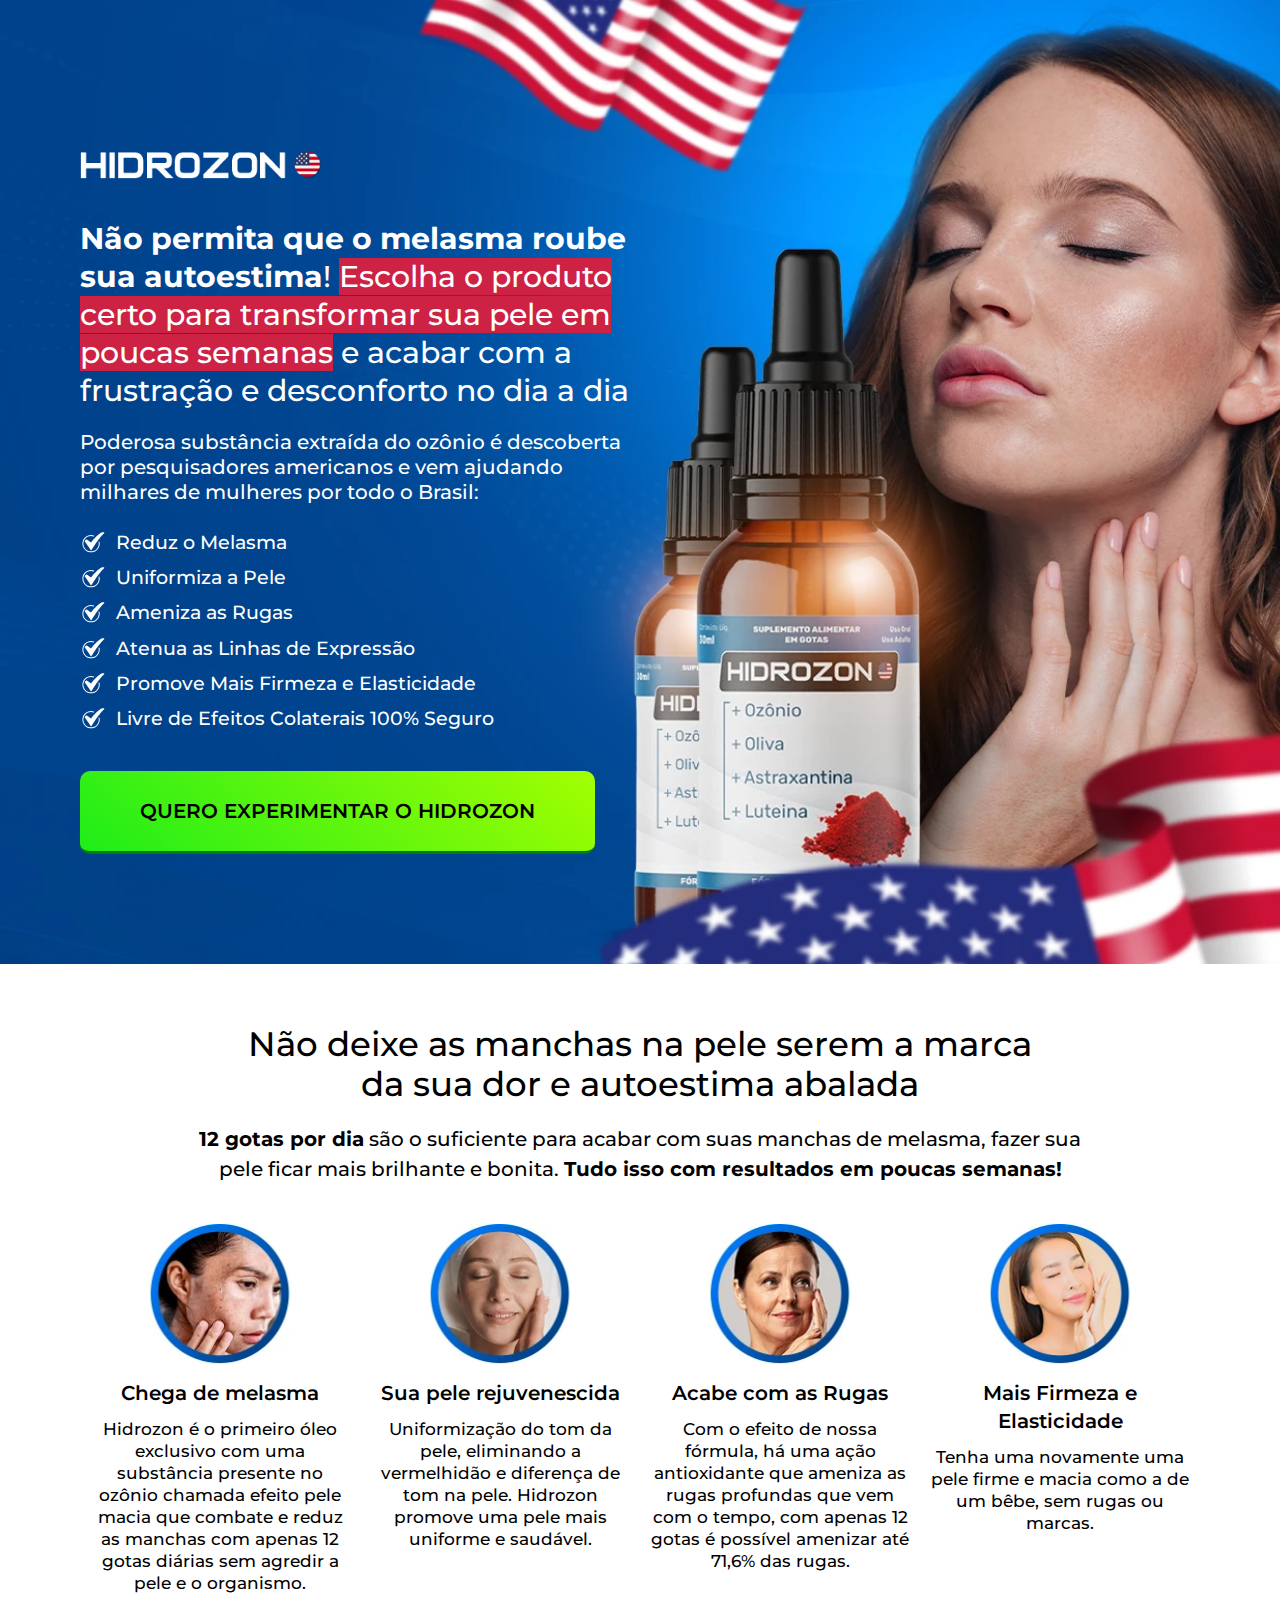
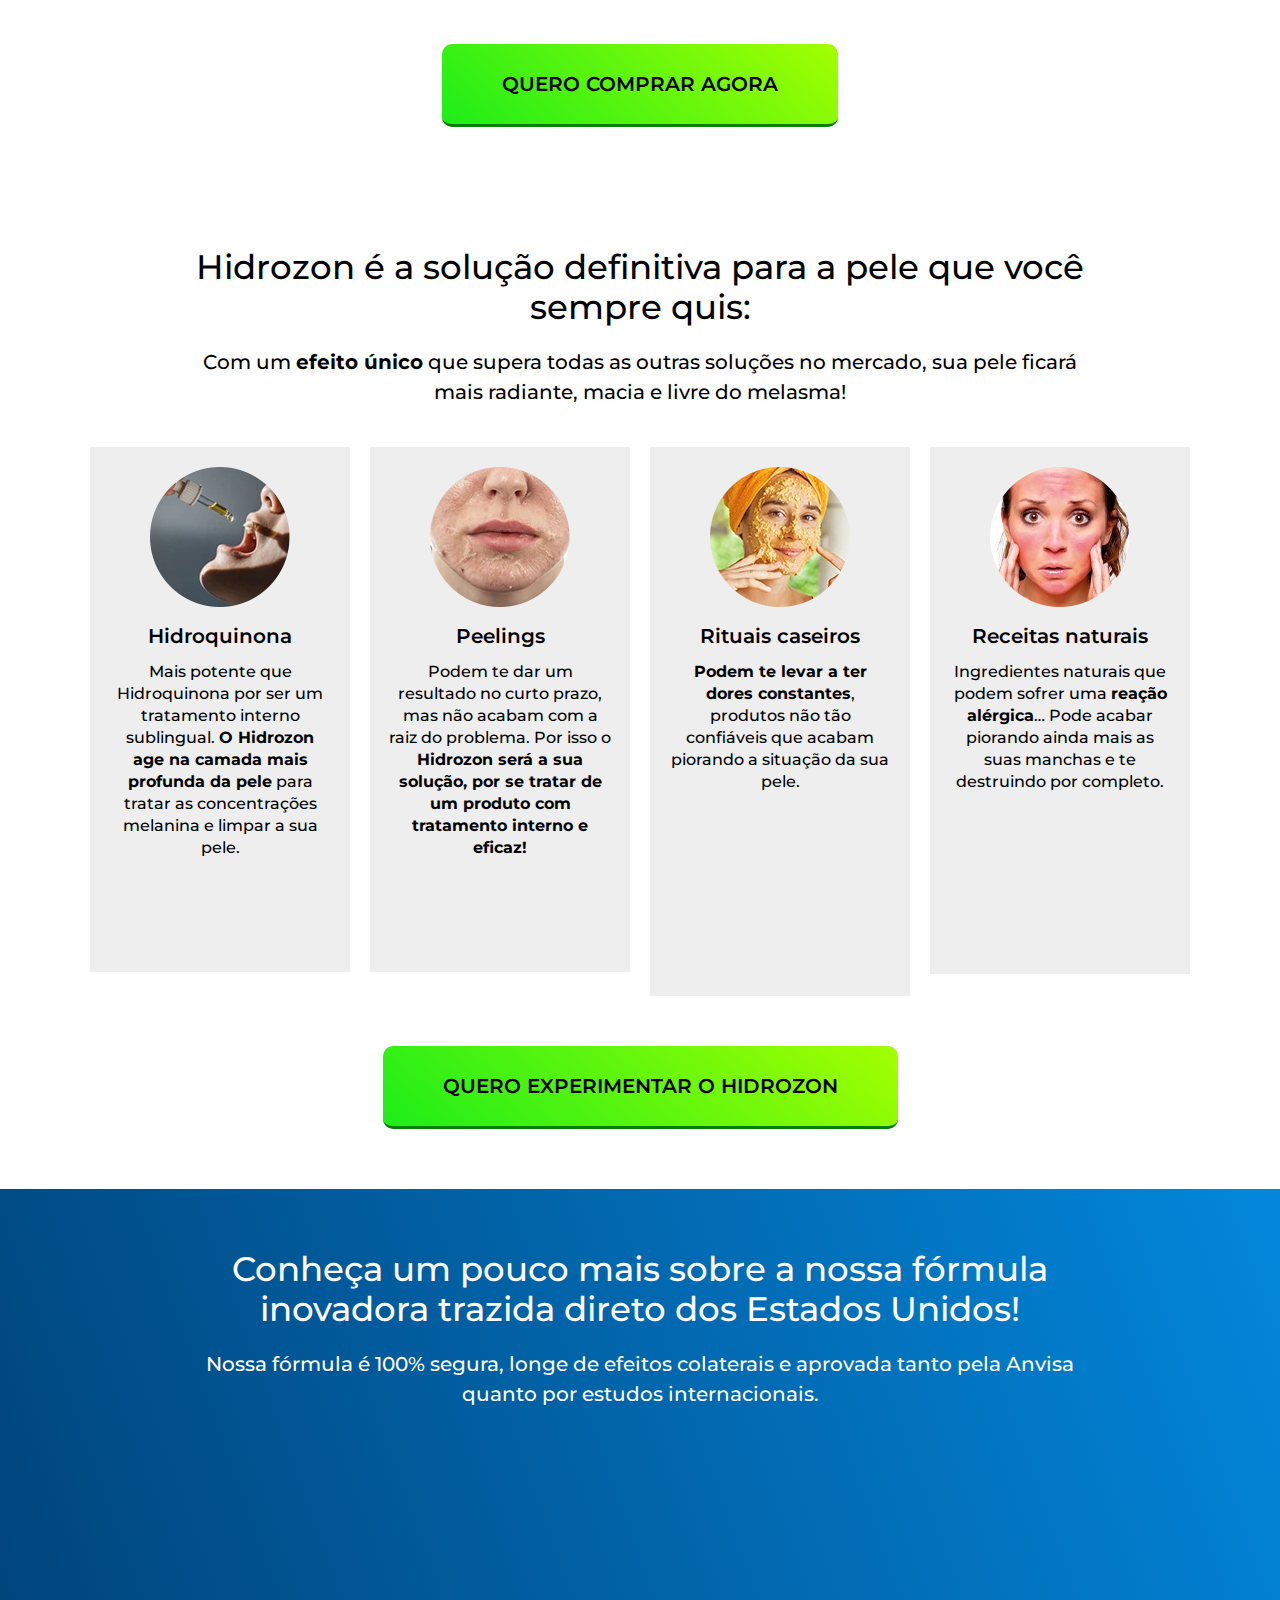
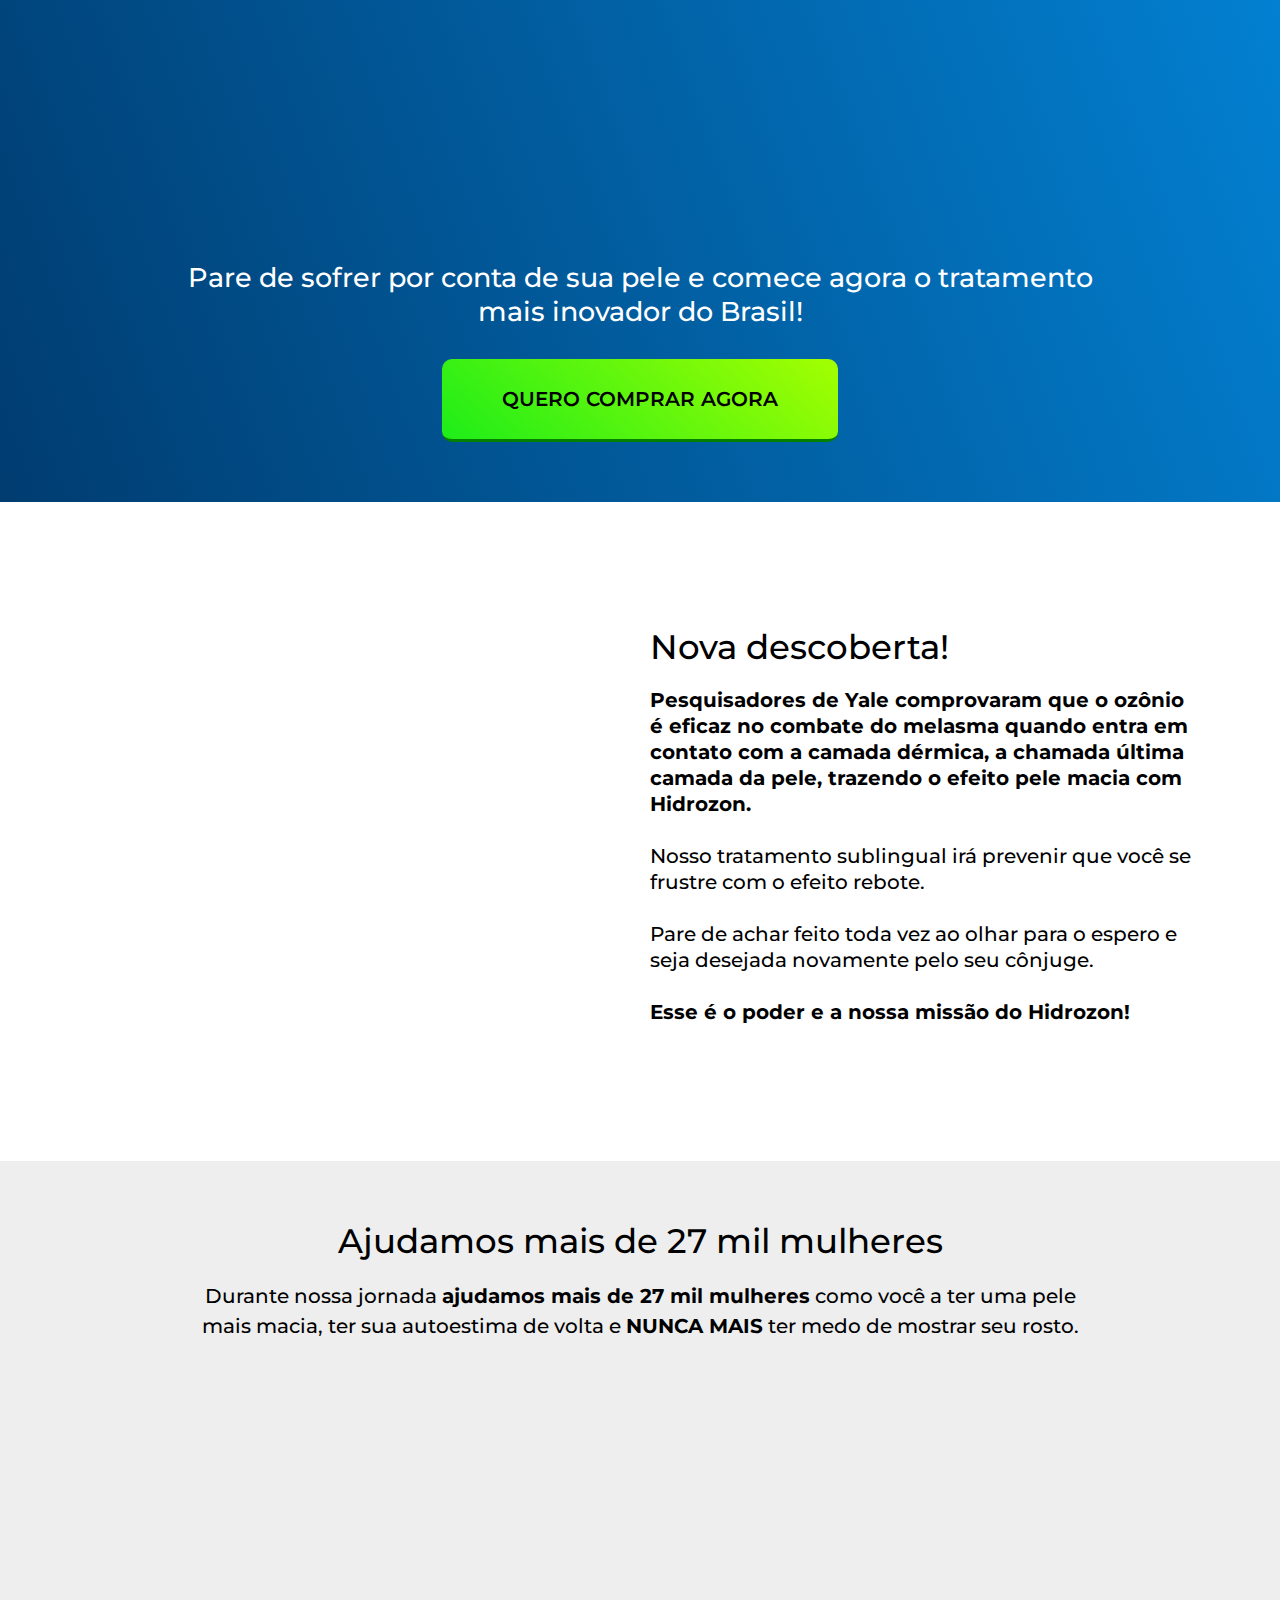
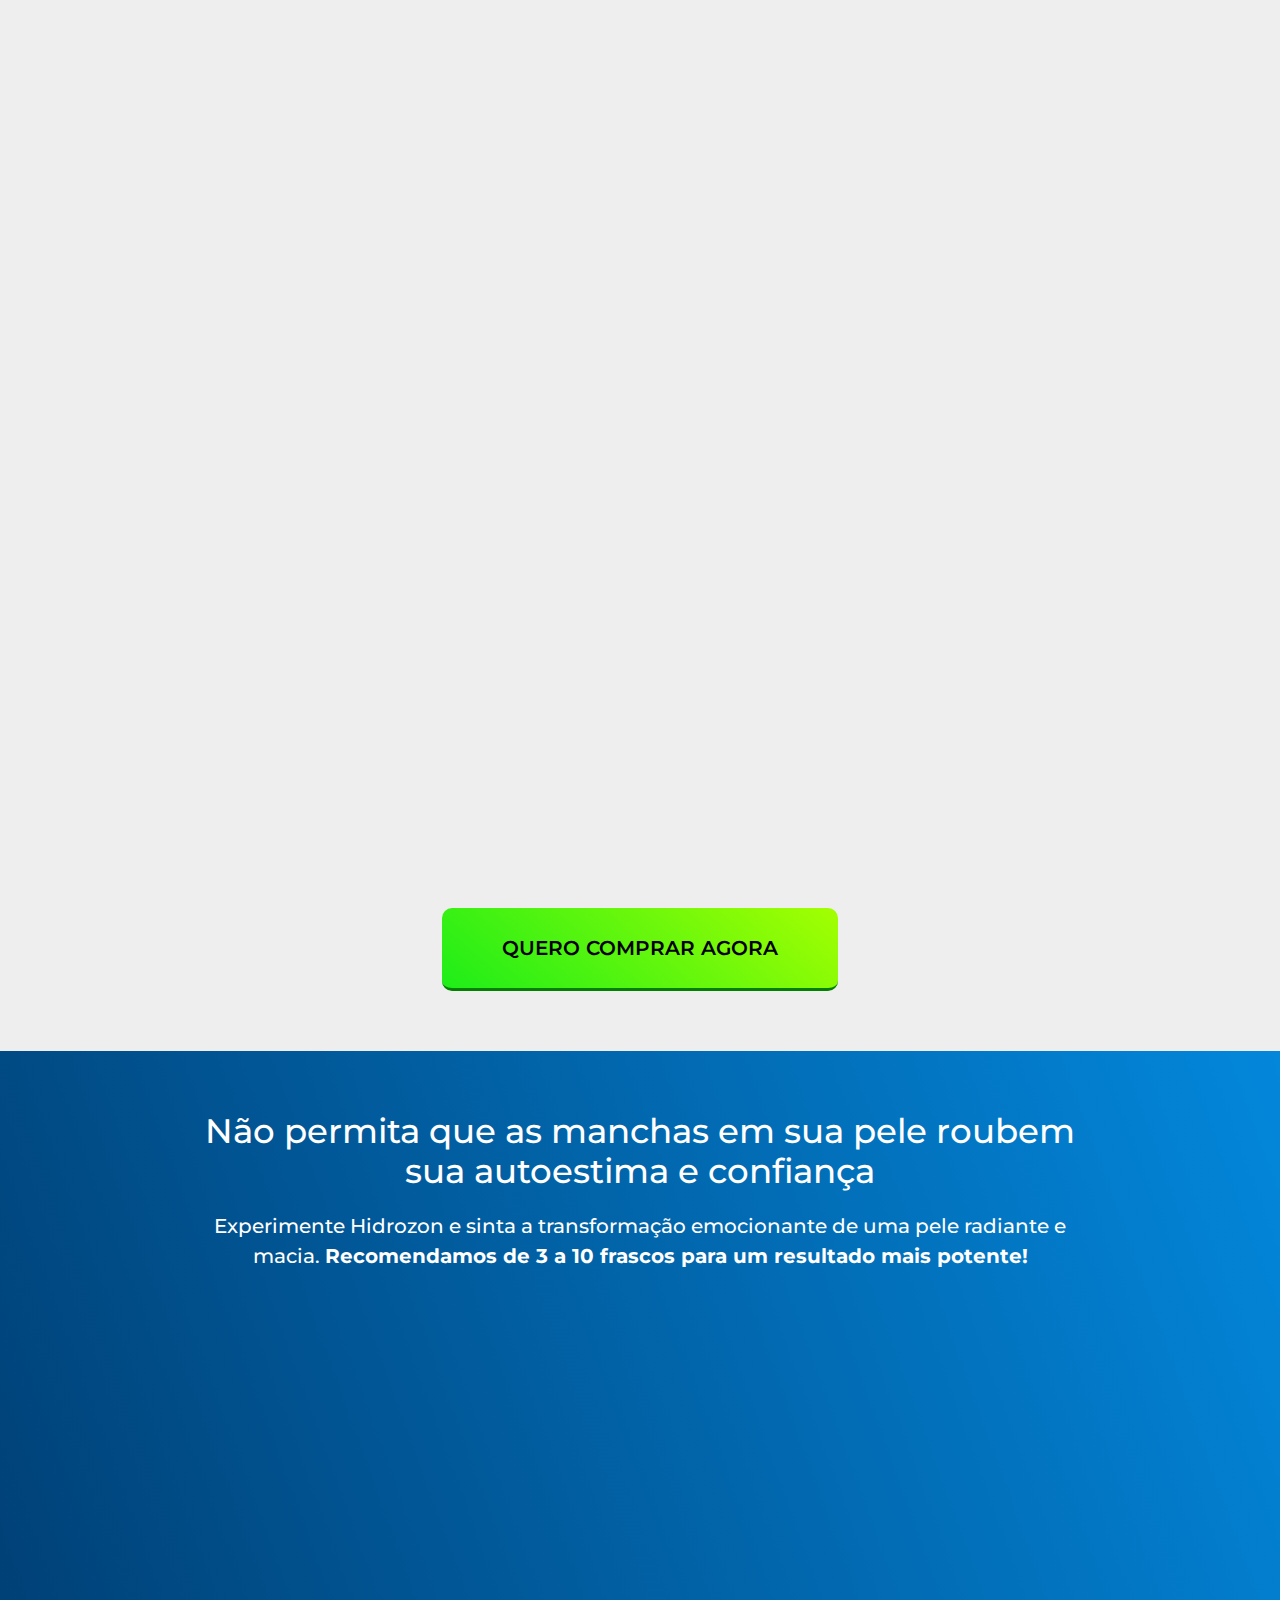
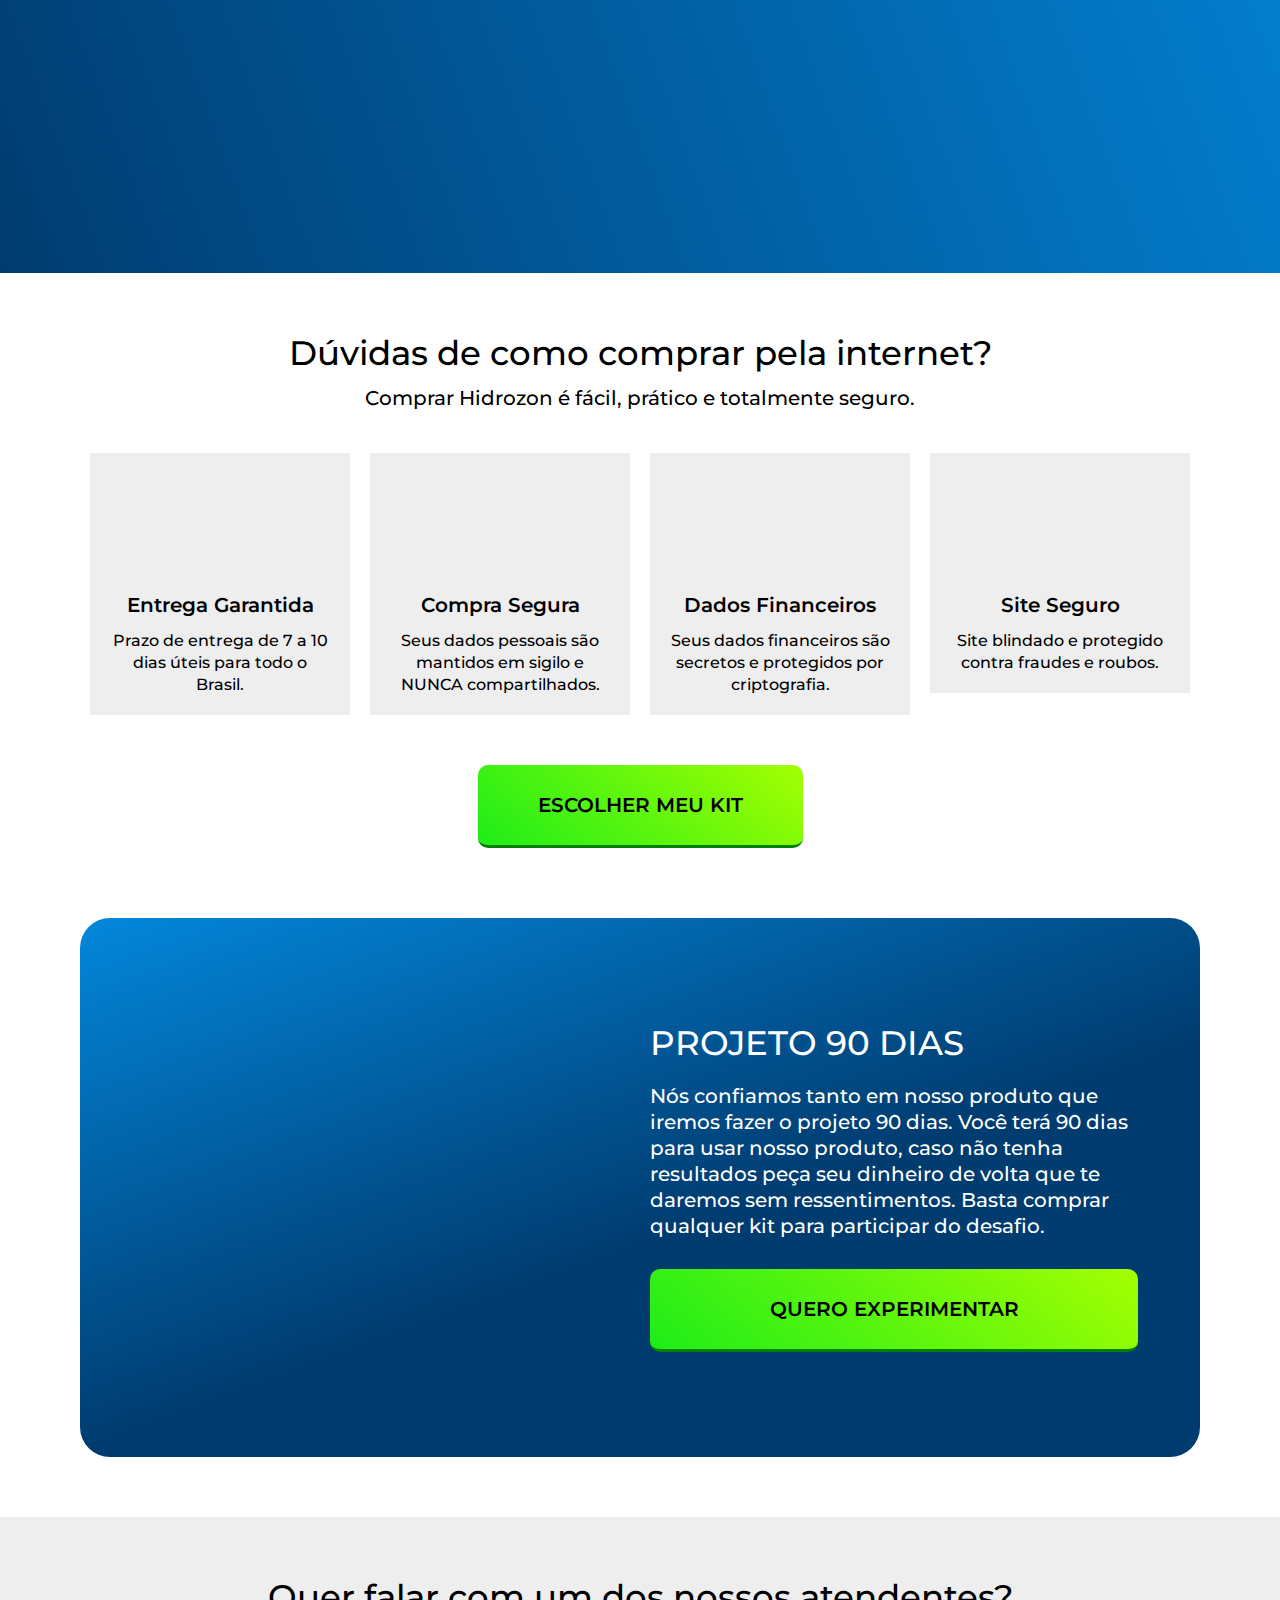
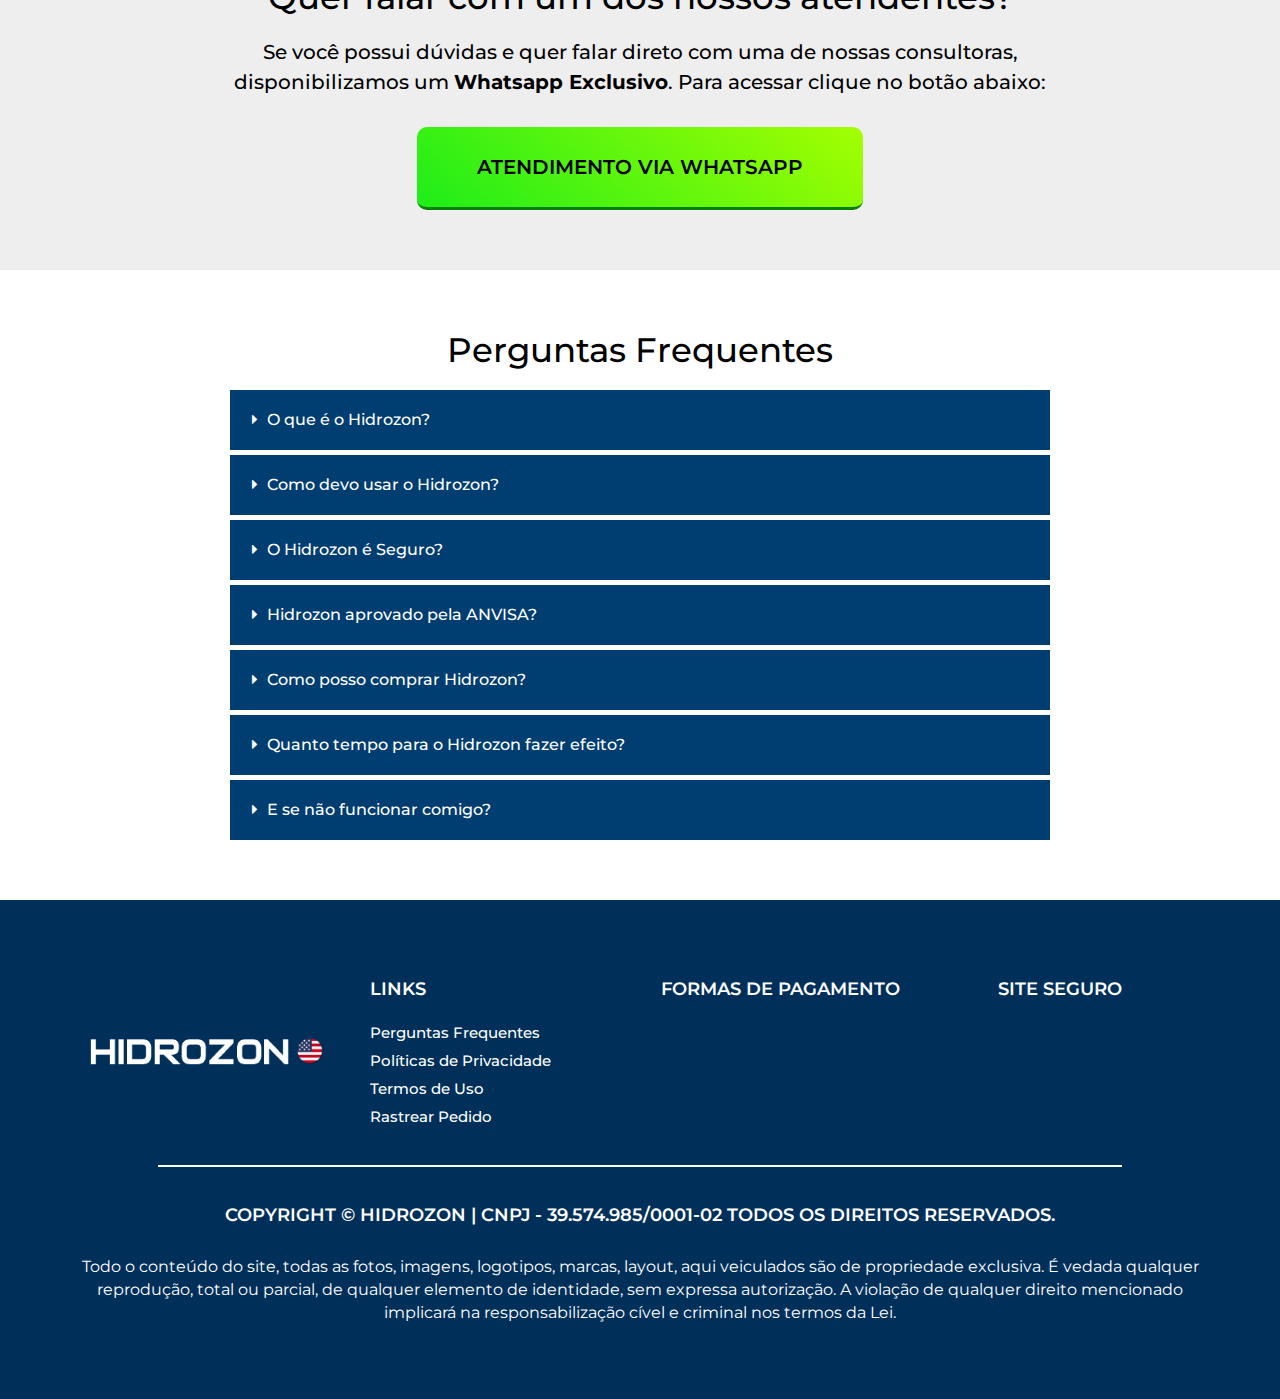
<file: oficial/index.html>
<!DOCTYPE html><html lang="pt-BR"><head>
	<!-- Google Tag Manager -->
<script>(function(w,d,s,l,i){w[l]=w[l]||[];w[l].push({'gtm.start':
new Date().getTime(),event:'gtm.js'});var f=d.getElementsByTagName(s)[0],
j=d.createElement(s),dl=l!='dataLayer'?'&l='+l:'';j.async=true;j.src=
'https://www.googletagmanager.com/gtm.js?id='+i+dl;f.parentNode.insertBefore(j,f);
})(window,document,'script','dataLayer','GTM-N8W5ZNSC');</script>
<!-- End Google Tag Manager -->
	<meta charset="UTF-8">
		<title>Hidrozon-google-ads – Hidrozon</title>
<meta name="robots" content="max-image-preview:large">
<link rel="alternate" type="application/rss+xml" title="Feed para Hidrozon »" href="https://hidrozonio.com/feed/">
<link rel="alternate" type="application/rss+xml" title="Feed de comentários para Hidrozon »" href="https://hidrozonio.com/comments/feed/">
<script>
window._wpemojiSettings = {"baseUrl":"https:\/\/s.w.org\/images\/core\/emoji\/14.0.0\/72x72\/","ext":".png","svgUrl":"https:\/\/s.w.org\/images\/core\/emoji\/14.0.0\/svg\/","svgExt":".svg","source":{"concatemoji":"https:\/\/hidrozonio.com\/wp-includes\/js\/wp-emoji-release.min.js?ver=6.3.1"}};
/*! This file is auto-generated */
!function(i,n){var o,s,e;function c(e){try{var t={supportTests:e,timestamp:(new Date).valueOf()};sessionStorage.setItem(o,JSON.stringify(t))}catch(e){}}function p(e,t,n){e.clearRect(0,0,e.canvas.width,e.canvas.height),e.fillText(t,0,0);var t=new Uint32Array(e.getImageData(0,0,e.canvas.width,e.canvas.height).data),r=(e.clearRect(0,0,e.canvas.width,e.canvas.height),e.fillText(n,0,0),new Uint32Array(e.getImageData(0,0,e.canvas.width,e.canvas.height).data));return t.every(function(e,t){return e===r[t]})}function u(e,t,n){switch(t){case"flag":return n(e,"\ud83c\udff3\ufe0f\u200d\u26a7\ufe0f","\ud83c\udff3\ufe0f\u200b\u26a7\ufe0f")?!1:!n(e,"\ud83c\uddfa\ud83c\uddf3","\ud83c\uddfa\u200b\ud83c\uddf3")&&!n(e,"\ud83c\udff4\udb40\udc67\udb40\udc62\udb40\udc65\udb40\udc6e\udb40\udc67\udb40\udc7f","\ud83c\udff4\u200b\udb40\udc67\u200b\udb40\udc62\u200b\udb40\udc65\u200b\udb40\udc6e\u200b\udb40\udc67\u200b\udb40\udc7f");case"emoji":return!n(e,"\ud83e\udef1\ud83c\udffb\u200d\ud83e\udef2\ud83c\udfff","\ud83e\udef1\ud83c\udffb\u200b\ud83e\udef2\ud83c\udfff")}return!1}function f(e,t,n){var r="undefined"!=typeof WorkerGlobalScope&&self instanceof WorkerGlobalScope?new OffscreenCanvas(300,150):i.createElement("canvas"),a=r.getContext("2d",{willReadFrequently:!0}),o=(a.textBaseline="top",a.font="600 32px Arial",{});return e.forEach(function(e){o[e]=t(a,e,n)}),o}function t(e){var t=i.createElement("script");t.src=e,t.defer=!0,i.head.appendChild(t)}"undefined"!=typeof Promise&&(o="wpEmojiSettingsSupports",s=["flag","emoji"],n.supports={everything:!0,everythingExceptFlag:!0},e=new Promise(function(e){i.addEventListener("DOMContentLoaded",e,{once:!0})}),new Promise(function(t){var n=function(){try{var e=JSON.parse(sessionStorage.getItem(o));if("object"==typeof e&&"number"==typeof e.timestamp&&(new Date).valueOf()<e.timestamp+604800&&"object"==typeof e.supportTests)return e.supportTests}catch(e){}return null}();if(!n){if("undefined"!=typeof Worker&&"undefined"!=typeof OffscreenCanvas&&"undefined"!=typeof URL&&URL.createObjectURL&&"undefined"!=typeof Blob)try{var e="postMessage("+f.toString()+"("+[JSON.stringify(s),u.toString(),p.toString()].join(",")+"));",r=new Blob([e],{type:"text/javascript"}),a=new Worker(URL.createObjectURL(r),{name:"wpTestEmojiSupports"});return void(a.onmessage=function(e){c(n=e.data),a.terminate(),t(n)})}catch(e){}c(n=f(s,u,p))}t(n)}).then(function(e){for(var t in e)n.supports[t]=e[t],n.supports.everything=n.supports.everything&&n.supports[t],"flag"!==t&&(n.supports.everythingExceptFlag=n.supports.everythingExceptFlag&&n.supports[t]);n.supports.everythingExceptFlag=n.supports.everythingExceptFlag&&!n.supports.flag,n.DOMReady=!1,n.readyCallback=function(){n.DOMReady=!0}}).then(function(){return e}).then(function(){var e;n.supports.everything||(n.readyCallback(),(e=n.source||{}).concatemoji?t(e.concatemoji):e.wpemoji&&e.twemoji&&(t(e.twemoji),t(e.wpemoji)))}))}((window,document),window._wpemojiSettings);
</script>
<style>
img.wp-smiley,
img.emoji {
	display: inline !important;
	border: none !important;
	box-shadow: none !important;
	height: 1em !important;
	width: 1em !important;
	margin: 0 0.07em !important;
	vertical-align: -0.1em !important;
	background: none !important;
	padding: 0 !important;
}
</style>
	<link rel="stylesheet" id="astra-theme-css-css" href="css/main.min.css" media="all">
<style id="astra-theme-css-inline-css">
:root{--ast-container-default-xlg-padding:3em;--ast-container-default-lg-padding:3em;--ast-container-default-slg-padding:2em;--ast-container-default-md-padding:3em;--ast-container-default-sm-padding:3em;--ast-container-default-xs-padding:2.4em;--ast-container-default-xxs-padding:1.8em;}html{font-size:93.75%;}a{color:var(--ast-global-color-0);}a:hover,a:focus{color:var(--ast-global-color-1);}body,button,input,select,textarea,.ast-button,.ast-custom-button{font-family:-apple-system,BlinkMacSystemFont,Segoe UI,Roboto,Oxygen-Sans,Ubuntu,Cantarell,Helvetica Neue,sans-serif;font-weight:inherit;font-size:15px;font-size:1rem;}blockquote{color:var(--ast-global-color-3);}.site-title{font-size:35px;font-size:2.3333333333333rem;display:block;}.ast-archive-description .ast-archive-title{font-size:40px;font-size:2.6666666666667rem;}.site-header .site-description{font-size:15px;font-size:1rem;display:none;}.entry-title{font-size:30px;font-size:2rem;}h1,.entry-content h1{font-size:40px;font-size:2.6666666666667rem;}h2,.entry-content h2{font-size:30px;font-size:2rem;}h3,.entry-content h3{font-size:25px;font-size:1.6666666666667rem;}h4,.entry-content h4{font-size:20px;font-size:1.3333333333333rem;}h5,.entry-content h5{font-size:18px;font-size:1.2rem;}h6,.entry-content h6{font-size:15px;font-size:1rem;}.ast-single-post .entry-title,.page-title{font-size:30px;font-size:2rem;}::selection{background-color:var(--ast-global-color-0);color:#ffffff;}body,h1,.entry-title a,.entry-content h1,h2,.entry-content h2,h3,.entry-content h3,h4,.entry-content h4,h5,.entry-content h5,h6,.entry-content h6{color:var(--ast-global-color-3);}.tagcloud a:hover,.tagcloud a:focus,.tagcloud a.current-item{color:#ffffff;border-color:var(--ast-global-color-0);background-color:var(--ast-global-color-0);}input:focus,input[type="text"]:focus,input[type="email"]:focus,input[type="url"]:focus,input[type="password"]:focus,input[type="reset"]:focus,input[type="search"]:focus,textarea:focus{border-color:var(--ast-global-color-0);}input[type="radio"]:checked,input[type=reset],input[type="checkbox"]:checked,input[type="checkbox"]:hover:checked,input[type="checkbox"]:focus:checked,input[type=range]::-webkit-slider-thumb{border-color:var(--ast-global-color-0);background-color:var(--ast-global-color-0);box-shadow:none;}.site-footer a:hover + .post-count,.site-footer a:focus + .post-count{background:var(--ast-global-color-0);border-color:var(--ast-global-color-0);}.single .nav-links .nav-previous,.single .nav-links .nav-next{color:var(--ast-global-color-0);}.entry-meta,.entry-meta *{line-height:1.45;color:var(--ast-global-color-0);}.entry-meta a:hover,.entry-meta a:hover *,.entry-meta a:focus,.entry-meta a:focus *,.page-links > .page-link,.page-links .page-link:hover,.post-navigation a:hover{color:var(--ast-global-color-1);}#cat option,.secondary .calendar_wrap thead a,.secondary .calendar_wrap thead a:visited{color:var(--ast-global-color-0);}.secondary .calendar_wrap #today,.ast-progress-val span{background:var(--ast-global-color-0);}.secondary a:hover + .post-count,.secondary a:focus + .post-count{background:var(--ast-global-color-0);border-color:var(--ast-global-color-0);}.calendar_wrap #today > a{color:#ffffff;}.page-links .page-link,.single .post-navigation a{color:var(--ast-global-color-0);}.ast-archive-title{color:var(--ast-global-color-2);}.widget-title{font-size:21px;font-size:1.4rem;color:var(--ast-global-color-2);}.ast-single-post .entry-content a,.ast-comment-content a:not(.ast-comment-edit-reply-wrap a){text-decoration:underline;}.ast-single-post .wp-block-button .wp-block-button__link,.ast-single-post .elementor-button-wrapper .elementor-button,.ast-single-post .entry-content .uagb-tab a,.ast-single-post .entry-content .uagb-ifb-cta a,.ast-single-post .entry-content .wp-block-uagb-buttons a,.ast-single-post .entry-content .uabb-module-content a,.ast-single-post .entry-content .uagb-post-grid a,.ast-single-post .entry-content .uagb-timeline a,.ast-single-post .entry-content .uagb-toc__wrap a,.ast-single-post .entry-content .uagb-taxomony-box a,.ast-single-post .entry-content .woocommerce a,.entry-content .wp-block-latest-posts > li > a{text-decoration:none;}.ast-logo-title-inline .site-logo-img{padding-right:1em;}.ast-page-builder-template .hentry {margin: 0;}.ast-page-builder-template .site-content > .ast-container {max-width: 100%;padding: 0;}.ast-page-builder-template .site-content #primary {padding: 0;margin: 0;}.ast-page-builder-template .no-results {text-align: center;margin: 4em auto;}.ast-page-builder-template .ast-pagination {padding: 2em;}.ast-page-builder-template .entry-header.ast-no-title.ast-no-thumbnail {margin-top: 0;}.ast-page-builder-template .entry-header.ast-header-without-markup {margin-top: 0;margin-bottom: 0;}.ast-page-builder-template .entry-header.ast-no-title.ast-no-meta {margin-bottom: 0;}.ast-page-builder-template.single .post-navigation {padding-bottom: 2em;}.ast-page-builder-template.single-post .site-content > .ast-container {max-width: 100%;}.ast-page-builder-template .entry-header {margin-top: 2em;margin-left: auto;margin-right: auto;}.ast-page-builder-template .ast-archive-description {margin: 2em auto 0;padding-left: 20px;padding-right: 20px;}.ast-page-builder-template .ast-row {margin-left: 0;margin-right: 0;}.single.ast-page-builder-template .entry-header + .entry-content {margin-bottom: 2em;}@media(min-width: 921px) {.ast-page-builder-template.archive.ast-right-sidebar .ast-row article,.ast-page-builder-template.archive.ast-left-sidebar .ast-row article {padding-left: 0;padding-right: 0;}}@media (max-width:921px){#ast-desktop-header{display:none;}}@media (min-width:921px){#ast-mobile-header{display:none;}}.wp-block-buttons.aligncenter{justify-content:center;}@media (max-width:921px){.ast-theme-transparent-header #primary,.ast-theme-transparent-header #secondary{padding:0;}}@media (max-width:921px){.ast-plain-container.ast-no-sidebar #primary{padding:0;}}.ast-plain-container.ast-no-sidebar #primary{margin-top:0;margin-bottom:0;}@media (min-width:1200px){.ast-plain-container.ast-no-sidebar #primary{margin-top:60px;margin-bottom:60px;}}.wp-block-button.is-style-outline .wp-block-button__link{border-color:var(--ast-global-color-0);}.wp-block-button.is-style-outline > .wp-block-button__link:not(.has-text-color),.wp-block-button.wp-block-button__link.is-style-outline:not(.has-text-color){color:var(--ast-global-color-0);}.wp-block-button.is-style-outline .wp-block-button__link:hover,.wp-block-button.is-style-outline .wp-block-button__link:focus{color:#ffffff !important;background-color:var(--ast-global-color-1);border-color:var(--ast-global-color-1);}.post-page-numbers.current .page-link,.ast-pagination .page-numbers.current{color:#ffffff;border-color:var(--ast-global-color-0);background-color:var(--ast-global-color-0);border-radius:2px;}h1.widget-title{font-weight:inherit;}h2.widget-title{font-weight:inherit;}h3.widget-title{font-weight:inherit;}#page{display:flex;flex-direction:column;min-height:100vh;}.ast-404-layout-1 h1.page-title{color:var(--ast-global-color-2);}.single .post-navigation a{line-height:1em;height:inherit;}.error-404 .page-sub-title{font-size:1.5rem;font-weight:inherit;}.search .site-content .content-area .search-form{margin-bottom:0;}#page .site-content{flex-grow:1;}.widget{margin-bottom:3.5em;}#secondary li{line-height:1.5em;}#secondary .wp-block-group h2{margin-bottom:0.7em;}#secondary h2{font-size:1.7rem;}.ast-separate-container .ast-article-post,.ast-separate-container .ast-article-single,.ast-separate-container .ast-comment-list li.depth-1,.ast-separate-container .comment-respond{padding:3em;}.ast-separate-container .ast-comment-list li.depth-1,.hentry{margin-bottom:2em;}.ast-separate-container .ast-archive-description,.ast-separate-container .ast-author-box{background-color:var(--ast-global-color-5);border-bottom:1px solid var(--ast-border-color);}.ast-separate-container .comments-title{padding:2em 2em 0 2em;}.ast-page-builder-template .comment-form-textarea,.ast-comment-formwrap .ast-grid-common-col{padding:0;}.ast-comment-formwrap{padding:0 20px;display:inline-flex;column-gap:20px;}.archive.ast-page-builder-template .entry-header{margin-top:2em;}.ast-page-builder-template .ast-comment-formwrap{width:100%;}.entry-title{margin-bottom:0.5em;}.ast-archive-description .ast-archive-title{margin-bottom:10px;text-transform:capitalize;}.ast-archive-description p{font-size:inherit;font-weight:inherit;line-height:inherit;}@media (min-width:921px){.ast-left-sidebar.ast-page-builder-template #secondary,.archive.ast-right-sidebar.ast-page-builder-template .site-main{padding-left:20px;padding-right:20px;}}@media (max-width:544px){.ast-comment-formwrap.ast-row{column-gap:10px;}}@media (min-width:1201px){.ast-separate-container .ast-article-post,.ast-separate-container .ast-article-single,.ast-separate-container .ast-archive-description,.ast-separate-container .ast-author-box,.ast-separate-container .ast-404-layout-1,.ast-separate-container .no-results{padding:3em;}}@media (max-width:921px){.ast-separate-container #primary,.ast-separate-container #secondary{padding:1.5em 0;}#primary,#secondary{padding:1.5em 0;margin:0;}.ast-left-sidebar #content > .ast-container{display:flex;flex-direction:column-reverse;width:100%;}}@media (min-width:922px){.ast-separate-container.ast-right-sidebar #primary,.ast-separate-container.ast-left-sidebar #primary{border:0;}.search-no-results.ast-separate-container #primary{margin-bottom:4em;}}.wp-block-button .wp-block-button__link{color:#ffffff;}.wp-block-button .wp-block-button__link:hover,.wp-block-button .wp-block-button__link:focus{color:#ffffff;background-color:var(--ast-global-color-1);border-color:var(--ast-global-color-1);}.wp-block-button .wp-block-button__link,.wp-block-search .wp-block-search__button,body .wp-block-file .wp-block-file__button{border-color:var(--ast-global-color-0);background-color:var(--ast-global-color-0);color:#ffffff;font-family:inherit;font-weight:inherit;line-height:1;border-radius:2px;padding-top:15px;padding-right:30px;padding-bottom:15px;padding-left:30px;}@media (max-width:921px){.wp-block-button .wp-block-button__link,.wp-block-search .wp-block-search__button,body .wp-block-file .wp-block-file__button{padding-top:14px;padding-right:28px;padding-bottom:14px;padding-left:28px;}}@media (max-width:544px){.wp-block-button .wp-block-button__link,.wp-block-search .wp-block-search__button,body .wp-block-file .wp-block-file__button{padding-top:12px;padding-right:24px;padding-bottom:12px;padding-left:24px;}}.menu-toggle,button,.ast-button,.ast-custom-button,.button,input#submit,input[type="button"],input[type="submit"],input[type="reset"],form[CLASS*="wp-block-search__"].wp-block-search .wp-block-search__inside-wrapper .wp-block-search__button,body .wp-block-file .wp-block-file__button,.search .search-submit{border-style:solid;border-top-width:0;border-right-width:0;border-left-width:0;border-bottom-width:0;color:#ffffff;border-color:var(--ast-global-color-0);background-color:var(--ast-global-color-0);border-radius:2px;padding-top:15px;padding-right:30px;padding-bottom:15px;padding-left:30px;font-family:inherit;font-weight:inherit;line-height:1;}button:focus,.menu-toggle:hover,button:hover,.ast-button:hover,.ast-custom-button:hover .button:hover,.ast-custom-button:hover ,input[type=reset]:hover,input[type=reset]:focus,input#submit:hover,input#submit:focus,input[type="button"]:hover,input[type="button"]:focus,input[type="submit"]:hover,input[type="submit"]:focus,form[CLASS*="wp-block-search__"].wp-block-search .wp-block-search__inside-wrapper .wp-block-search__button:hover,form[CLASS*="wp-block-search__"].wp-block-search .wp-block-search__inside-wrapper .wp-block-search__button:focus,body .wp-block-file .wp-block-file__button:hover,body .wp-block-file .wp-block-file__button:focus{color:#ffffff;background-color:var(--ast-global-color-1);border-color:var(--ast-global-color-1);}form[CLASS*="wp-block-search__"].wp-block-search .wp-block-search__inside-wrapper .wp-block-search__button.has-icon{padding-top:calc(15px - 3px);padding-right:calc(30px - 3px);padding-bottom:calc(15px - 3px);padding-left:calc(30px - 3px);}@media (min-width:544px){.ast-container{max-width:100%;}}@media (max-width:544px){.ast-separate-container .ast-article-post,.ast-separate-container .ast-article-single,.ast-separate-container .comments-title,.ast-separate-container .ast-archive-description{padding:1.5em 1em;}.ast-separate-container #content .ast-container{padding-left:0.54em;padding-right:0.54em;}.ast-separate-container .ast-comment-list li.depth-1{padding:1.5em 1em;margin-bottom:1.5em;}.ast-separate-container .ast-comment-list .bypostauthor{padding:.5em;}.ast-search-menu-icon.ast-dropdown-active .search-field{width:170px;}.menu-toggle,button,.ast-button,.button,input#submit,input[type="button"],input[type="submit"],input[type="reset"]{padding-top:12px;padding-right:24px;padding-bottom:12px;padding-left:24px;}}@media (max-width:921px){.menu-toggle,button,.ast-button,.button,input#submit,input[type="button"],input[type="submit"],input[type="reset"]{padding-top:14px;padding-right:28px;padding-bottom:14px;padding-left:28px;}.ast-mobile-header-stack .main-header-bar .ast-search-menu-icon{display:inline-block;}.ast-header-break-point.ast-header-custom-item-outside .ast-mobile-header-stack .main-header-bar .ast-search-icon{margin:0;}.ast-comment-avatar-wrap img{max-width:2.5em;}.ast-separate-container .ast-comment-list li.depth-1{padding:1.5em 2.14em;}.ast-separate-container .comment-respond{padding:2em 2.14em;}.ast-comment-meta{padding:0 1.8888em 1.3333em;}}@media (max-width:921px){.site-title{display:block;}.ast-archive-description .ast-archive-title{font-size:40px;}.site-header .site-description{display:none;}.entry-title{font-size:30px;}h1,.entry-content h1{font-size:30px;}h2,.entry-content h2{font-size:25px;}h3,.entry-content h3{font-size:20px;}.ast-single-post .entry-title,.page-title{font-size:30px;}}@media (max-width:544px){.site-title{display:block;}.ast-archive-description .ast-archive-title{font-size:40px;}.site-header .site-description{display:none;}.entry-title{font-size:30px;}h1,.entry-content h1{font-size:30px;}h2,.entry-content h2{font-size:25px;}h3,.entry-content h3{font-size:20px;}.ast-single-post .entry-title,.page-title{font-size:30px;}}@media (max-width:921px){html{font-size:85.5%;}}@media (max-width:544px){html{font-size:85.5%;}}@media (min-width:922px){.ast-container{max-width:1240px;}}@media (min-width:922px){.site-content .ast-container{display:flex;}}@media (max-width:921px){.site-content .ast-container{flex-direction:column;}}@media (min-width:922px){.main-header-menu .sub-menu .menu-item.ast-left-align-sub-menu:hover > .sub-menu,.main-header-menu .sub-menu .menu-item.ast-left-align-sub-menu.focus > .sub-menu{margin-left:-0px;}}blockquote,cite {font-style: initial;}.wp-block-file {display: flex;align-items: center;flex-wrap: wrap;justify-content: space-between;}.wp-block-pullquote {border: none;}.wp-block-pullquote blockquote::before {content: "\201D";font-family: "Helvetica",sans-serif;display: flex;transform: rotate( 180deg );font-size: 6rem;font-style: normal;line-height: 1;font-weight: bold;align-items: center;justify-content: center;}.has-text-align-right > blockquote::before {justify-content: flex-start;}.has-text-align-left > blockquote::before {justify-content: flex-end;}figure.wp-block-pullquote.is-style-solid-color blockquote {max-width: 100%;text-align: inherit;}html body {--wp--custom--ast-default-block-top-padding: 3em;--wp--custom--ast-default-block-right-padding: 3em;--wp--custom--ast-default-block-bottom-padding: 3em;--wp--custom--ast-default-block-left-padding: 3em;--wp--custom--ast-container-width: 1200px;--wp--custom--ast-content-width-size: 1200px;--wp--custom--ast-wide-width-size: calc(1200px + var(--wp--custom--ast-default-block-left-padding) + var(--wp--custom--ast-default-block-right-padding));}@media(max-width: 921px) {html body {--wp--custom--ast-default-block-top-padding: 3em;--wp--custom--ast-default-block-right-padding: 2em;--wp--custom--ast-default-block-bottom-padding: 3em;--wp--custom--ast-default-block-left-padding: 2em;}}@media(max-width: 544px) {html body {--wp--custom--ast-default-block-top-padding: 3em;--wp--custom--ast-default-block-right-padding: 1.5em;--wp--custom--ast-default-block-bottom-padding: 3em;--wp--custom--ast-default-block-left-padding: 1.5em;}}.entry-content > .wp-block-group,.entry-content > .wp-block-cover,.entry-content > .wp-block-columns {padding-top: var(--wp--custom--ast-default-block-top-padding);padding-right: var(--wp--custom--ast-default-block-right-padding);padding-bottom: var(--wp--custom--ast-default-block-bottom-padding);padding-left: var(--wp--custom--ast-default-block-left-padding);}.ast-plain-container.ast-no-sidebar .entry-content > .alignfull,.ast-page-builder-template .ast-no-sidebar .entry-content > .alignfull {margin-left: calc( -50vw + 50%);margin-right: calc( -50vw + 50%);max-width: 100vw;width: 100vw;}.ast-plain-container.ast-no-sidebar .entry-content .alignfull .alignfull,.ast-page-builder-template.ast-no-sidebar .entry-content .alignfull .alignfull,.ast-plain-container.ast-no-sidebar .entry-content .alignfull .alignwide,.ast-page-builder-template.ast-no-sidebar .entry-content .alignfull .alignwide,.ast-plain-container.ast-no-sidebar .entry-content .alignwide .alignfull,.ast-page-builder-template.ast-no-sidebar .entry-content .alignwide .alignfull,.ast-plain-container.ast-no-sidebar .entry-content .alignwide .alignwide,.ast-page-builder-template.ast-no-sidebar .entry-content .alignwide .alignwide,.ast-plain-container.ast-no-sidebar .entry-content .wp-block-column .alignfull,.ast-page-builder-template.ast-no-sidebar .entry-content .wp-block-column .alignfull,.ast-plain-container.ast-no-sidebar .entry-content .wp-block-column .alignwide,.ast-page-builder-template.ast-no-sidebar .entry-content .wp-block-column .alignwide {margin-left: auto;margin-right: auto;width: 100%;}[ast-blocks-layout] .wp-block-separator:not(.is-style-dots) {height: 0;}[ast-blocks-layout] .wp-block-separator {margin: 20px auto;}[ast-blocks-layout] .wp-block-separator:not(.is-style-wide):not(.is-style-dots) {max-width: 100px;}[ast-blocks-layout] .wp-block-separator.has-background {padding: 0;}.entry-content[ast-blocks-layout] > * {max-width: var(--wp--custom--ast-content-width-size);margin-left: auto;margin-right: auto;}.entry-content[ast-blocks-layout] > .alignwide {max-width: var(--wp--custom--ast-wide-width-size);}.entry-content[ast-blocks-layout] .alignfull {max-width: none;}.entry-content .wp-block-columns {margin-bottom: 0;}blockquote {margin: 1.5em;border: none;}.wp-block-quote:not(.has-text-align-right):not(.has-text-align-center) {border-left: 5px solid rgba(0,0,0,0.05);}.has-text-align-right > blockquote,blockquote.has-text-align-right {border-right: 5px solid rgba(0,0,0,0.05);}.has-text-align-left > blockquote,blockquote.has-text-align-left {border-left: 5px solid rgba(0,0,0,0.05);}.wp-block-site-tagline,.wp-block-latest-posts .read-more {margin-top: 15px;}.wp-block-loginout p label {display: block;}.wp-block-loginout p:not(.login-remember):not(.login-submit) input {width: 100%;}.wp-block-loginout input:focus {border-color: transparent;}.wp-block-loginout input:focus {outline: thin dotted;}.entry-content .wp-block-media-text .wp-block-media-text__content {padding: 0 0 0 8%;}.entry-content .wp-block-media-text.has-media-on-the-right .wp-block-media-text__content {padding: 0 8% 0 0;}.entry-content .wp-block-media-text.has-background .wp-block-media-text__content {padding: 8%;}.entry-content .wp-block-cover:not([class*="background-color"]) .wp-block-cover__inner-container,.entry-content .wp-block-cover:not([class*="background-color"]) .wp-block-cover-image-text,.entry-content .wp-block-cover:not([class*="background-color"]) .wp-block-cover-text,.entry-content .wp-block-cover-image:not([class*="background-color"]) .wp-block-cover__inner-container,.entry-content .wp-block-cover-image:not([class*="background-color"]) .wp-block-cover-image-text,.entry-content .wp-block-cover-image:not([class*="background-color"]) .wp-block-cover-text {color: var(--ast-global-color-5);}.wp-block-loginout .login-remember input {width: 1.1rem;height: 1.1rem;margin: 0 5px 4px 0;vertical-align: middle;}.wp-block-latest-posts > li > *:first-child,.wp-block-latest-posts:not(.is-grid) > li:first-child {margin-top: 0;}.wp-block-search__inside-wrapper .wp-block-search__input {padding: 0 10px;color: var(--ast-global-color-3);background: var(--ast-global-color-5);border-color: var(--ast-border-color);}.wp-block-latest-posts .read-more {margin-bottom: 1.5em;}.wp-block-search__no-button .wp-block-search__inside-wrapper .wp-block-search__input {padding-top: 5px;padding-bottom: 5px;}.wp-block-latest-posts .wp-block-latest-posts__post-date,.wp-block-latest-posts .wp-block-latest-posts__post-author {font-size: 1rem;}.wp-block-latest-posts > li > *,.wp-block-latest-posts:not(.is-grid) > li {margin-top: 12px;margin-bottom: 12px;}.ast-page-builder-template .entry-content[ast-blocks-layout] > *,.ast-page-builder-template .entry-content[ast-blocks-layout] > .alignfull > * {max-width: none;}.ast-page-builder-template .entry-content[ast-blocks-layout] > .alignwide > * {max-width: var(--wp--custom--ast-wide-width-size);}.ast-page-builder-template .entry-content[ast-blocks-layout] > .inherit-container-width > *,.ast-page-builder-template .entry-content[ast-blocks-layout] > * > *,.entry-content[ast-blocks-layout] > .wp-block-cover .wp-block-cover__inner-container {max-width: var(--wp--custom--ast-content-width-size);margin-left: auto;margin-right: auto;}.entry-content[ast-blocks-layout] .wp-block-cover:not(.alignleft):not(.alignright) {width: auto;}@media(max-width: 1200px) {.ast-separate-container .entry-content > .alignfull,.ast-separate-container .entry-content[ast-blocks-layout] > .alignwide,.ast-plain-container .entry-content[ast-blocks-layout] > .alignwide,.ast-plain-container .entry-content .alignfull {margin-left: calc(-1 * min(var(--ast-container-default-xlg-padding),20px)) ;margin-right: calc(-1 * min(var(--ast-container-default-xlg-padding),20px));}}@media(min-width: 1201px) {.ast-separate-container .entry-content > .alignfull {margin-left: calc(-1 * var(--ast-container-default-xlg-padding) );margin-right: calc(-1 * var(--ast-container-default-xlg-padding) );}.ast-separate-container .entry-content[ast-blocks-layout] > .alignwide,.ast-plain-container .entry-content[ast-blocks-layout] > .alignwide {margin-left: calc(-1 * var(--wp--custom--ast-default-block-left-padding) );margin-right: calc(-1 * var(--wp--custom--ast-default-block-right-padding) );}}@media(min-width: 921px) {.ast-separate-container .entry-content .wp-block-group.alignwide:not(.inherit-container-width) > :where(:not(.alignleft):not(.alignright)),.ast-plain-container .entry-content .wp-block-group.alignwide:not(.inherit-container-width) > :where(:not(.alignleft):not(.alignright)) {max-width: calc( var(--wp--custom--ast-content-width-size) + 80px );}.ast-plain-container.ast-right-sidebar .entry-content[ast-blocks-layout] .alignfull,.ast-plain-container.ast-left-sidebar .entry-content[ast-blocks-layout] .alignfull {margin-left: -60px;margin-right: -60px;}}@media(min-width: 544px) {.entry-content > .alignleft {margin-right: 20px;}.entry-content > .alignright {margin-left: 20px;}}@media (max-width:544px){.wp-block-columns .wp-block-column:not(:last-child){margin-bottom:20px;}.wp-block-latest-posts{margin:0;}}@media( max-width: 600px ) {.entry-content .wp-block-media-text .wp-block-media-text__content,.entry-content .wp-block-media-text.has-media-on-the-right .wp-block-media-text__content {padding: 8% 0 0;}.entry-content .wp-block-media-text.has-background .wp-block-media-text__content {padding: 8%;}}:root .has-ast-global-color-0-color{color:var(--ast-global-color-0);}:root .has-ast-global-color-0-background-color{background-color:var(--ast-global-color-0);}:root .wp-block-button .has-ast-global-color-0-color{color:var(--ast-global-color-0);}:root .wp-block-button .has-ast-global-color-0-background-color{background-color:var(--ast-global-color-0);}:root .has-ast-global-color-1-color{color:var(--ast-global-color-1);}:root .has-ast-global-color-1-background-color{background-color:var(--ast-global-color-1);}:root .wp-block-button .has-ast-global-color-1-color{color:var(--ast-global-color-1);}:root .wp-block-button .has-ast-global-color-1-background-color{background-color:var(--ast-global-color-1);}:root .has-ast-global-color-2-color{color:var(--ast-global-color-2);}:root .has-ast-global-color-2-background-color{background-color:var(--ast-global-color-2);}:root .wp-block-button .has-ast-global-color-2-color{color:var(--ast-global-color-2);}:root .wp-block-button .has-ast-global-color-2-background-color{background-color:var(--ast-global-color-2);}:root .has-ast-global-color-3-color{color:var(--ast-global-color-3);}:root .has-ast-global-color-3-background-color{background-color:var(--ast-global-color-3);}:root .wp-block-button .has-ast-global-color-3-color{color:var(--ast-global-color-3);}:root .wp-block-button .has-ast-global-color-3-background-color{background-color:var(--ast-global-color-3);}:root .has-ast-global-color-4-color{color:var(--ast-global-color-4);}:root .has-ast-global-color-4-background-color{background-color:var(--ast-global-color-4);}:root .wp-block-button .has-ast-global-color-4-color{color:var(--ast-global-color-4);}:root .wp-block-button .has-ast-global-color-4-background-color{background-color:var(--ast-global-color-4);}:root .has-ast-global-color-5-color{color:var(--ast-global-color-5);}:root .has-ast-global-color-5-background-color{background-color:var(--ast-global-color-5);}:root .wp-block-button .has-ast-global-color-5-color{color:var(--ast-global-color-5);}:root .wp-block-button .has-ast-global-color-5-background-color{background-color:var(--ast-global-color-5);}:root .has-ast-global-color-6-color{color:var(--ast-global-color-6);}:root .has-ast-global-color-6-background-color{background-color:var(--ast-global-color-6);}:root .wp-block-button .has-ast-global-color-6-color{color:var(--ast-global-color-6);}:root .wp-block-button .has-ast-global-color-6-background-color{background-color:var(--ast-global-color-6);}:root .has-ast-global-color-7-color{color:var(--ast-global-color-7);}:root .has-ast-global-color-7-background-color{background-color:var(--ast-global-color-7);}:root .wp-block-button .has-ast-global-color-7-color{color:var(--ast-global-color-7);}:root .wp-block-button .has-ast-global-color-7-background-color{background-color:var(--ast-global-color-7);}:root .has-ast-global-color-8-color{color:var(--ast-global-color-8);}:root .has-ast-global-color-8-background-color{background-color:var(--ast-global-color-8);}:root .wp-block-button .has-ast-global-color-8-color{color:var(--ast-global-color-8);}:root .wp-block-button .has-ast-global-color-8-background-color{background-color:var(--ast-global-color-8);}:root{--ast-global-color-0:#0170B9;--ast-global-color-1:#3a3a3a;--ast-global-color-2:#3a3a3a;--ast-global-color-3:#4B4F58;--ast-global-color-4:#F5F5F5;--ast-global-color-5:#FFFFFF;--ast-global-color-6:#E5E5E5;--ast-global-color-7:#424242;--ast-global-color-8:#000000;}:root {--ast-border-color : var(--ast-global-color-6);}.ast-breadcrumbs .trail-browse,.ast-breadcrumbs .trail-items,.ast-breadcrumbs .trail-items li{display:inline-block;margin:0;padding:0;border:none;background:inherit;text-indent:0;}.ast-breadcrumbs .trail-browse{font-size:inherit;font-style:inherit;font-weight:inherit;color:inherit;}.ast-breadcrumbs .trail-items{list-style:none;}.trail-items li::after{padding:0 0.3em;content:"\00bb";}.trail-items li:last-of-type::after{display:none;}h1,.entry-content h1,h2,.entry-content h2,h3,.entry-content h3,h4,.entry-content h4,h5,.entry-content h5,h6,.entry-content h6{color:var(--ast-global-color-2);}.entry-title a{color:var(--ast-global-color-2);}@media (max-width:921px){.ast-builder-grid-row-container.ast-builder-grid-row-tablet-3-firstrow .ast-builder-grid-row > *:first-child,.ast-builder-grid-row-container.ast-builder-grid-row-tablet-3-lastrow .ast-builder-grid-row > *:last-child{grid-column:1 / -1;}}@media (max-width:544px){.ast-builder-grid-row-container.ast-builder-grid-row-mobile-3-firstrow .ast-builder-grid-row > *:first-child,.ast-builder-grid-row-container.ast-builder-grid-row-mobile-3-lastrow .ast-builder-grid-row > *:last-child{grid-column:1 / -1;}}.ast-builder-layout-element[data-section="title_tagline"]{display:flex;}@media (max-width:921px){.ast-header-break-point .ast-builder-layout-element[data-section="title_tagline"]{display:flex;}}@media (max-width:544px){.ast-header-break-point .ast-builder-layout-element[data-section="title_tagline"]{display:flex;}}.ast-builder-menu-1{font-family:inherit;font-weight:inherit;}.ast-builder-menu-1 .sub-menu,.ast-builder-menu-1 .inline-on-mobile .sub-menu{border-top-width:2px;border-bottom-width:0;border-right-width:0;border-left-width:0;border-color:var(--ast-global-color-0);border-style:solid;border-radius:0;}.ast-builder-menu-1 .main-header-menu > .menu-item > .sub-menu,.ast-builder-menu-1 .main-header-menu > .menu-item > .astra-full-megamenu-wrapper{margin-top:0;}.ast-desktop .ast-builder-menu-1 .main-header-menu > .menu-item > .sub-menu:before,.ast-desktop .ast-builder-menu-1 .main-header-menu > .menu-item > .astra-full-megamenu-wrapper:before{height:calc( 0px + 5px );}.ast-desktop .ast-builder-menu-1 .menu-item .sub-menu .menu-link{border-style:none;}@media (max-width:921px){.ast-header-break-point .ast-builder-menu-1 .menu-item.menu-item-has-children > .ast-menu-toggle{top:0;}.ast-builder-menu-1 .menu-item-has-children > .menu-link:after{content:unset;}}@media (max-width:544px){.ast-header-break-point .ast-builder-menu-1 .menu-item.menu-item-has-children > .ast-menu-toggle{top:0;}}.ast-builder-menu-1{display:flex;}@media (max-width:921px){.ast-header-break-point .ast-builder-menu-1{display:flex;}}@media (max-width:544px){.ast-header-break-point .ast-builder-menu-1{display:flex;}}.site-below-footer-wrap{padding-top:20px;padding-bottom:20px;}.site-below-footer-wrap[data-section="section-below-footer-builder"]{background-color:#eeeeee;;min-height:80px;}.site-below-footer-wrap[data-section="section-below-footer-builder"] .ast-builder-grid-row{max-width:1200px;margin-left:auto;margin-right:auto;}.site-below-footer-wrap[data-section="section-below-footer-builder"] .ast-builder-grid-row,.site-below-footer-wrap[data-section="section-below-footer-builder"] .site-footer-section{align-items:flex-start;}.site-below-footer-wrap[data-section="section-below-footer-builder"].ast-footer-row-inline .site-footer-section{display:flex;margin-bottom:0;}.ast-builder-grid-row-full .ast-builder-grid-row{grid-template-columns:1fr;}@media (max-width:921px){.site-below-footer-wrap[data-section="section-below-footer-builder"].ast-footer-row-tablet-inline .site-footer-section{display:flex;margin-bottom:0;}.site-below-footer-wrap[data-section="section-below-footer-builder"].ast-footer-row-tablet-stack .site-footer-section{display:block;margin-bottom:10px;}.ast-builder-grid-row-container.ast-builder-grid-row-tablet-full .ast-builder-grid-row{grid-template-columns:1fr;}}@media (max-width:544px){.site-below-footer-wrap[data-section="section-below-footer-builder"].ast-footer-row-mobile-inline .site-footer-section{display:flex;margin-bottom:0;}.site-below-footer-wrap[data-section="section-below-footer-builder"].ast-footer-row-mobile-stack .site-footer-section{display:block;margin-bottom:10px;}.ast-builder-grid-row-container.ast-builder-grid-row-mobile-full .ast-builder-grid-row{grid-template-columns:1fr;}}.site-below-footer-wrap[data-section="section-below-footer-builder"]{display:grid;}@media (max-width:921px){.ast-header-break-point .site-below-footer-wrap[data-section="section-below-footer-builder"]{display:grid;}}@media (max-width:544px){.ast-header-break-point .site-below-footer-wrap[data-section="section-below-footer-builder"]{display:grid;}}.ast-footer-copyright{text-align:center;}.ast-footer-copyright {color:var(--ast-global-color-3);}@media (max-width:921px){.ast-footer-copyright{text-align:center;}}@media (max-width:544px){.ast-footer-copyright{text-align:center;}}.ast-footer-copyright.ast-builder-layout-element{display:flex;}@media (max-width:921px){.ast-header-break-point .ast-footer-copyright.ast-builder-layout-element{display:flex;}}@media (max-width:544px){.ast-header-break-point .ast-footer-copyright.ast-builder-layout-element{display:flex;}}.elementor-widget-heading .elementor-heading-title{margin:0;}.elementor-post.elementor-grid-item.hentry{margin-bottom:0;}.woocommerce div.product .elementor-element.elementor-products-grid .related.products ul.products li.product,.elementor-element .elementor-wc-products .woocommerce[class*='columns-'] ul.products li.product{width:auto;margin:0;float:none;}.elementor-toc__list-wrapper{margin:0;}.ast-left-sidebar .elementor-section.elementor-section-stretched,.ast-right-sidebar .elementor-section.elementor-section-stretched{max-width:100%;left:0 !important;}.elementor-template-full-width .ast-container{display:block;}@media (max-width:544px){.elementor-element .elementor-wc-products .woocommerce[class*="columns-"] ul.products li.product{width:auto;margin:0;}.elementor-element .woocommerce .woocommerce-result-count{float:none;}}.ast-header-break-point .main-header-bar{border-bottom-width:1px;}@media (min-width:922px){.main-header-bar{border-bottom-width:1px;}}.main-header-menu .menu-item, #astra-footer-menu .menu-item, .main-header-bar .ast-masthead-custom-menu-items{-js-display:flex;display:flex;-webkit-box-pack:center;-webkit-justify-content:center;-moz-box-pack:center;-ms-flex-pack:center;justify-content:center;-webkit-box-orient:vertical;-webkit-box-direction:normal;-webkit-flex-direction:column;-moz-box-orient:vertical;-moz-box-direction:normal;-ms-flex-direction:column;flex-direction:column;}.main-header-menu > .menu-item > .menu-link, #astra-footer-menu > .menu-item > .menu-link{height:100%;-webkit-box-align:center;-webkit-align-items:center;-moz-box-align:center;-ms-flex-align:center;align-items:center;-js-display:flex;display:flex;}.ast-header-break-point .main-navigation ul .menu-item .menu-link .icon-arrow:first-of-type svg{top:.2em;margin-top:0px;margin-left:0px;width:.65em;transform:translate(0, -2px) rotateZ(270deg);}.ast-mobile-popup-content .ast-submenu-expanded > .ast-menu-toggle{transform:rotateX(180deg);}.ast-separate-container .blog-layout-1, .ast-separate-container .blog-layout-2, .ast-separate-container .blog-layout-3{background-color:transparent;background-image:none;}.ast-separate-container .ast-article-post{background-color:var(--ast-global-color-5);;}@media (max-width:921px){.ast-separate-container .ast-article-post{background-color:var(--ast-global-color-5);;}}@media (max-width:544px){.ast-separate-container .ast-article-post{background-color:var(--ast-global-color-5);;}}.ast-separate-container .ast-article-single:not(.ast-related-post), .ast-separate-container .comments-area .comment-respond,.ast-separate-container .comments-area .ast-comment-list li, .ast-separate-container .ast-woocommerce-container, .ast-separate-container .error-404, .ast-separate-container .no-results, .single.ast-separate-container .site-main .ast-author-meta, .ast-separate-container .related-posts-title-wrapper, .ast-separate-container.ast-two-container #secondary .widget,.ast-separate-container .comments-count-wrapper, .ast-box-layout.ast-plain-container .site-content,.ast-padded-layout.ast-plain-container .site-content, .ast-separate-container .comments-area .comments-title{background-color:var(--ast-global-color-5);;}@media (max-width:921px){.ast-separate-container .ast-article-single:not(.ast-related-post), .ast-separate-container .comments-area .comment-respond,.ast-separate-container .comments-area .ast-comment-list li, .ast-separate-container .ast-woocommerce-container, .ast-separate-container .error-404, .ast-separate-container .no-results, .single.ast-separate-container .site-main .ast-author-meta, .ast-separate-container .related-posts-title-wrapper, .ast-separate-container.ast-two-container #secondary .widget,.ast-separate-container .comments-count-wrapper, .ast-box-layout.ast-plain-container .site-content,.ast-padded-layout.ast-plain-container .site-content, .ast-separate-container .comments-area .comments-title{background-color:var(--ast-global-color-5);;}}@media (max-width:544px){.ast-separate-container .ast-article-single:not(.ast-related-post), .ast-separate-container .comments-area .comment-respond,.ast-separate-container .comments-area .ast-comment-list li, .ast-separate-container .ast-woocommerce-container, .ast-separate-container .error-404, .ast-separate-container .no-results, .single.ast-separate-container .site-main .ast-author-meta, .ast-separate-container .related-posts-title-wrapper, .ast-separate-container.ast-two-container #secondary .widget,.ast-separate-container .comments-count-wrapper, .ast-box-layout.ast-plain-container .site-content,.ast-padded-layout.ast-plain-container .site-content, .ast-separate-container .comments-area .comments-title{background-color:var(--ast-global-color-5);;}}.ast-plain-container, .ast-page-builder-template{background-color:var(--ast-global-color-5);;}@media (max-width:921px){.ast-plain-container, .ast-page-builder-template{background-color:var(--ast-global-color-5);;}}@media (max-width:544px){.ast-plain-container, .ast-page-builder-template{background-color:var(--ast-global-color-5);;}}.ast-mobile-header-content > *,.ast-desktop-header-content > * {padding: 10px 0;height: auto;}.ast-mobile-header-content > *:first-child,.ast-desktop-header-content > *:first-child {padding-top: 10px;}.ast-mobile-header-content > .ast-builder-menu,.ast-desktop-header-content > .ast-builder-menu {padding-top: 0;}.ast-mobile-header-content > *:last-child,.ast-desktop-header-content > *:last-child {padding-bottom: 0;}.ast-mobile-header-content .ast-search-menu-icon.ast-inline-search label,.ast-desktop-header-content .ast-search-menu-icon.ast-inline-search label {width: 100%;}.ast-desktop-header-content .main-header-bar-navigation .ast-submenu-expanded > .ast-menu-toggle::before {transform: rotateX(180deg);}#ast-desktop-header .ast-desktop-header-content,.ast-mobile-header-content .ast-search-icon,.ast-desktop-header-content .ast-search-icon,.ast-mobile-header-wrap .ast-mobile-header-content,.ast-main-header-nav-open.ast-popup-nav-open .ast-mobile-header-wrap .ast-mobile-header-content,.ast-main-header-nav-open.ast-popup-nav-open .ast-desktop-header-content {display: none;}.ast-main-header-nav-open.ast-header-break-point #ast-desktop-header .ast-desktop-header-content,.ast-main-header-nav-open.ast-header-break-point .ast-mobile-header-wrap .ast-mobile-header-content {display: block;}.ast-desktop .ast-desktop-header-content .astra-menu-animation-slide-up > .menu-item > .sub-menu,.ast-desktop .ast-desktop-header-content .astra-menu-animation-slide-up > .menu-item .menu-item > .sub-menu,.ast-desktop .ast-desktop-header-content .astra-menu-animation-slide-down > .menu-item > .sub-menu,.ast-desktop .ast-desktop-header-content .astra-menu-animation-slide-down > .menu-item .menu-item > .sub-menu,.ast-desktop .ast-desktop-header-content .astra-menu-animation-fade > .menu-item > .sub-menu,.ast-desktop .ast-desktop-header-content .astra-menu-animation-fade > .menu-item .menu-item > .sub-menu {opacity: 1;visibility: visible;}.ast-hfb-header.ast-default-menu-enable.ast-header-break-point .ast-mobile-header-wrap .ast-mobile-header-content .main-header-bar-navigation {width: unset;margin: unset;}.ast-mobile-header-content.content-align-flex-end .main-header-bar-navigation .menu-item-has-children > .ast-menu-toggle,.ast-desktop-header-content.content-align-flex-end .main-header-bar-navigation .menu-item-has-children > .ast-menu-toggle {left: calc( 20px - 0.907em);}.ast-mobile-header-content .ast-search-menu-icon,.ast-mobile-header-content .ast-search-menu-icon.slide-search,.ast-desktop-header-content .ast-search-menu-icon,.ast-desktop-header-content .ast-search-menu-icon.slide-search {width: 100%;position: relative;display: block;right: auto;transform: none;}.ast-mobile-header-content .ast-search-menu-icon.slide-search .search-form,.ast-mobile-header-content .ast-search-menu-icon .search-form,.ast-desktop-header-content .ast-search-menu-icon.slide-search .search-form,.ast-desktop-header-content .ast-search-menu-icon .search-form {right: 0;visibility: visible;opacity: 1;position: relative;top: auto;transform: none;padding: 0;display: block;overflow: hidden;}.ast-mobile-header-content .ast-search-menu-icon.ast-inline-search .search-field,.ast-mobile-header-content .ast-search-menu-icon .search-field,.ast-desktop-header-content .ast-search-menu-icon.ast-inline-search .search-field,.ast-desktop-header-content .ast-search-menu-icon .search-field {width: 100%;padding-right: 5.5em;}.ast-mobile-header-content .ast-search-menu-icon .search-submit,.ast-desktop-header-content .ast-search-menu-icon .search-submit {display: block;position: absolute;height: 100%;top: 0;right: 0;padding: 0 1em;border-radius: 0;}.ast-hfb-header.ast-default-menu-enable.ast-header-break-point .ast-mobile-header-wrap .ast-mobile-header-content .main-header-bar-navigation ul .sub-menu .menu-link {padding-left: 30px;}.ast-hfb-header.ast-default-menu-enable.ast-header-break-point .ast-mobile-header-wrap .ast-mobile-header-content .main-header-bar-navigation .sub-menu .menu-item .menu-item .menu-link {padding-left: 40px;}.ast-mobile-popup-drawer.active .ast-mobile-popup-inner{background-color:#ffffff;;}.ast-mobile-header-wrap .ast-mobile-header-content, .ast-desktop-header-content{background-color:#ffffff;;}.ast-mobile-popup-content > *, .ast-mobile-header-content > *, .ast-desktop-popup-content > *, .ast-desktop-header-content > *{padding-top:0;padding-bottom:0;}.content-align-flex-start .ast-builder-layout-element{justify-content:flex-start;}.content-align-flex-start .main-header-menu{text-align:left;}.ast-mobile-popup-drawer.active .menu-toggle-close{color:#3a3a3a;}.ast-mobile-header-wrap .ast-primary-header-bar,.ast-primary-header-bar .site-primary-header-wrap{min-height:80px;}.ast-desktop .ast-primary-header-bar .main-header-menu > .menu-item{line-height:80px;}@media (max-width:921px){#masthead .ast-mobile-header-wrap .ast-primary-header-bar,#masthead .ast-mobile-header-wrap .ast-below-header-bar{padding-left:20px;padding-right:20px;}}.ast-header-break-point .ast-primary-header-bar{border-bottom-width:1px;border-bottom-color:#eaeaea;border-bottom-style:solid;}@media (min-width:922px){.ast-primary-header-bar{border-bottom-width:1px;border-bottom-color:#eaeaea;border-bottom-style:solid;}}.ast-primary-header-bar{background-color:#ffffff;;}.ast-primary-header-bar{display:block;}@media (max-width:921px){.ast-header-break-point .ast-primary-header-bar{display:grid;}}@media (max-width:544px){.ast-header-break-point .ast-primary-header-bar{display:grid;}}[data-section="section-header-mobile-trigger"] .ast-button-wrap .ast-mobile-menu-trigger-minimal{color:var(--ast-global-color-0);border:none;background:transparent;}[data-section="section-header-mobile-trigger"] .ast-button-wrap .mobile-menu-toggle-icon .ast-mobile-svg{width:20px;height:20px;fill:var(--ast-global-color-0);}[data-section="section-header-mobile-trigger"] .ast-button-wrap .mobile-menu-wrap .mobile-menu{color:var(--ast-global-color-0);}.ast-builder-menu-mobile .main-navigation .menu-item > .menu-link{font-family:inherit;font-weight:inherit;}.ast-builder-menu-mobile .main-navigation .menu-item.menu-item-has-children > .ast-menu-toggle{top:0;}.ast-builder-menu-mobile .main-navigation .menu-item-has-children > .menu-link:after{content:unset;}.ast-hfb-header .ast-builder-menu-mobile .main-header-menu, .ast-hfb-header .ast-builder-menu-mobile .main-navigation .menu-item .menu-link, .ast-hfb-header .ast-builder-menu-mobile .main-navigation .menu-item .sub-menu .menu-link{border-style:none;}.ast-builder-menu-mobile .main-navigation .menu-item.menu-item-has-children > .ast-menu-toggle{top:0;}@media (max-width:921px){.ast-builder-menu-mobile .main-navigation .menu-item.menu-item-has-children > .ast-menu-toggle{top:0;}.ast-builder-menu-mobile .main-navigation .menu-item-has-children > .menu-link:after{content:unset;}}@media (max-width:544px){.ast-builder-menu-mobile .main-navigation .menu-item.menu-item-has-children > .ast-menu-toggle{top:0;}}.ast-builder-menu-mobile .main-navigation{display:block;}@media (max-width:921px){.ast-header-break-point .ast-builder-menu-mobile .main-navigation{display:block;}}@media (max-width:544px){.ast-header-break-point .ast-builder-menu-mobile .main-navigation{display:block;}}:root{--e-global-color-astglobalcolor0:#0170B9;--e-global-color-astglobalcolor1:#3a3a3a;--e-global-color-astglobalcolor2:#3a3a3a;--e-global-color-astglobalcolor3:#4B4F58;--e-global-color-astglobalcolor4:#F5F5F5;--e-global-color-astglobalcolor5:#FFFFFF;--e-global-color-astglobalcolor6:#E5E5E5;--e-global-color-astglobalcolor7:#424242;--e-global-color-astglobalcolor8:#000000;}
</style>
<link rel="stylesheet" id="wp-block-library-css" href="css/style.min.css" media="all">
<style id="global-styles-inline-css">
body{--wp--preset--color--black: #000000;--wp--preset--color--cyan-bluish-gray: #abb8c3;--wp--preset--color--white: #ffffff;--wp--preset--color--pale-pink: #f78da7;--wp--preset--color--vivid-red: #cf2e2e;--wp--preset--color--luminous-vivid-orange: #ff6900;--wp--preset--color--luminous-vivid-amber: #fcb900;--wp--preset--color--light-green-cyan: #7bdcb5;--wp--preset--color--vivid-green-cyan: #00d084;--wp--preset--color--pale-cyan-blue: #8ed1fc;--wp--preset--color--vivid-cyan-blue: #0693e3;--wp--preset--color--vivid-purple: #9b51e0;--wp--preset--color--ast-global-color-0: var(--ast-global-color-0);--wp--preset--color--ast-global-color-1: var(--ast-global-color-1);--wp--preset--color--ast-global-color-2: var(--ast-global-color-2);--wp--preset--color--ast-global-color-3: var(--ast-global-color-3);--wp--preset--color--ast-global-color-4: var(--ast-global-color-4);--wp--preset--color--ast-global-color-5: var(--ast-global-color-5);--wp--preset--color--ast-global-color-6: var(--ast-global-color-6);--wp--preset--color--ast-global-color-7: var(--ast-global-color-7);--wp--preset--color--ast-global-color-8: var(--ast-global-color-8);--wp--preset--gradient--vivid-cyan-blue-to-vivid-purple: linear-gradient(135deg,rgba(6,147,227,1) 0%,rgb(155,81,224) 100%);--wp--preset--gradient--light-green-cyan-to-vivid-green-cyan: linear-gradient(135deg,rgb(122,220,180) 0%,rgb(0,208,130) 100%);--wp--preset--gradient--luminous-vivid-amber-to-luminous-vivid-orange: linear-gradient(135deg,rgba(252,185,0,1) 0%,rgba(255,105,0,1) 100%);--wp--preset--gradient--luminous-vivid-orange-to-vivid-red: linear-gradient(135deg,rgba(255,105,0,1) 0%,rgb(207,46,46) 100%);--wp--preset--gradient--very-light-gray-to-cyan-bluish-gray: linear-gradient(135deg,rgb(238,238,238) 0%,rgb(169,184,195) 100%);--wp--preset--gradient--cool-to-warm-spectrum: linear-gradient(135deg,rgb(74,234,220) 0%,rgb(151,120,209) 20%,rgb(207,42,186) 40%,rgb(238,44,130) 60%,rgb(251,105,98) 80%,rgb(254,248,76) 100%);--wp--preset--gradient--blush-light-purple: linear-gradient(135deg,rgb(255,206,236) 0%,rgb(152,150,240) 100%);--wp--preset--gradient--blush-bordeaux: linear-gradient(135deg,rgb(254,205,165) 0%,rgb(254,45,45) 50%,rgb(107,0,62) 100%);--wp--preset--gradient--luminous-dusk: linear-gradient(135deg,rgb(255,203,112) 0%,rgb(199,81,192) 50%,rgb(65,88,208) 100%);--wp--preset--gradient--pale-ocean: linear-gradient(135deg,rgb(255,245,203) 0%,rgb(182,227,212) 50%,rgb(51,167,181) 100%);--wp--preset--gradient--electric-grass: linear-gradient(135deg,rgb(202,248,128) 0%,rgb(113,206,126) 100%);--wp--preset--gradient--midnight: linear-gradient(135deg,rgb(2,3,129) 0%,rgb(40,116,252) 100%);--wp--preset--font-size--small: 13px;--wp--preset--font-size--medium: 20px;--wp--preset--font-size--large: 36px;--wp--preset--font-size--x-large: 42px;--wp--preset--spacing--20: 0.44rem;--wp--preset--spacing--30: 0.67rem;--wp--preset--spacing--40: 1rem;--wp--preset--spacing--50: 1.5rem;--wp--preset--spacing--60: 2.25rem;--wp--preset--spacing--70: 3.38rem;--wp--preset--spacing--80: 5.06rem;--wp--preset--shadow--natural: 6px 6px 9px rgba(0, 0, 0, 0.2);--wp--preset--shadow--deep: 12px 12px 50px rgba(0, 0, 0, 0.4);--wp--preset--shadow--sharp: 6px 6px 0px rgba(0, 0, 0, 0.2);--wp--preset--shadow--outlined: 6px 6px 0px -3px rgba(255, 255, 255, 1), 6px 6px rgba(0, 0, 0, 1);--wp--preset--shadow--crisp: 6px 6px 0px rgba(0, 0, 0, 1);}body { margin: 0;--wp--style--global--content-size: var(--wp--custom--ast-content-width-size);--wp--style--global--wide-size: var(--wp--custom--ast-wide-width-size); }.wp-site-blocks > .alignleft { float: left; margin-right: 2em; }.wp-site-blocks > .alignright { float: right; margin-left: 2em; }.wp-site-blocks > .aligncenter { justify-content: center; margin-left: auto; margin-right: auto; }:where(.wp-site-blocks) > * { margin-block-start: 24px; margin-block-end: 0; }:where(.wp-site-blocks) > :first-child:first-child { margin-block-start: 0; }:where(.wp-site-blocks) > :last-child:last-child { margin-block-end: 0; }body { --wp--style--block-gap: 24px; }:where(body .is-layout-flow)  > :first-child:first-child{margin-block-start: 0;}:where(body .is-layout-flow)  > :last-child:last-child{margin-block-end: 0;}:where(body .is-layout-flow)  > *{margin-block-start: 24px;margin-block-end: 0;}:where(body .is-layout-constrained)  > :first-child:first-child{margin-block-start: 0;}:where(body .is-layout-constrained)  > :last-child:last-child{margin-block-end: 0;}:where(body .is-layout-constrained)  > *{margin-block-start: 24px;margin-block-end: 0;}:where(body .is-layout-flex) {gap: 24px;}:where(body .is-layout-grid) {gap: 24px;}body .is-layout-flow > .alignleft{float: left;margin-inline-start: 0;margin-inline-end: 2em;}body .is-layout-flow > .alignright{float: right;margin-inline-start: 2em;margin-inline-end: 0;}body .is-layout-flow > .aligncenter{margin-left: auto !important;margin-right: auto !important;}body .is-layout-constrained > .alignleft{float: left;margin-inline-start: 0;margin-inline-end: 2em;}body .is-layout-constrained > .alignright{float: right;margin-inline-start: 2em;margin-inline-end: 0;}body .is-layout-constrained > .aligncenter{margin-left: auto !important;margin-right: auto !important;}body .is-layout-constrained > :where(:not(.alignleft):not(.alignright):not(.alignfull)){max-width: var(--wp--style--global--content-size);margin-left: auto !important;margin-right: auto !important;}body .is-layout-constrained > .alignwide{max-width: var(--wp--style--global--wide-size);}body .is-layout-flex{display: flex;}body .is-layout-flex{flex-wrap: wrap;align-items: center;}body .is-layout-flex > *{margin: 0;}body .is-layout-grid{display: grid;}body .is-layout-grid > *{margin: 0;}body{padding-top: 0px;padding-right: 0px;padding-bottom: 0px;padding-left: 0px;}a:where(:not(.wp-element-button)){text-decoration: underline;}.wp-element-button, .wp-block-button__link{background-color: #32373c;border-width: 0;color: #fff;font-family: inherit;font-size: inherit;line-height: inherit;padding: calc(0.667em + 2px) calc(1.333em + 2px);text-decoration: none;}.has-black-color{color: var(--wp--preset--color--black) !important;}.has-cyan-bluish-gray-color{color: var(--wp--preset--color--cyan-bluish-gray) !important;}.has-white-color{color: var(--wp--preset--color--white) !important;}.has-pale-pink-color{color: var(--wp--preset--color--pale-pink) !important;}.has-vivid-red-color{color: var(--wp--preset--color--vivid-red) !important;}.has-luminous-vivid-orange-color{color: var(--wp--preset--color--luminous-vivid-orange) !important;}.has-luminous-vivid-amber-color{color: var(--wp--preset--color--luminous-vivid-amber) !important;}.has-light-green-cyan-color{color: var(--wp--preset--color--light-green-cyan) !important;}.has-vivid-green-cyan-color{color: var(--wp--preset--color--vivid-green-cyan) !important;}.has-pale-cyan-blue-color{color: var(--wp--preset--color--pale-cyan-blue) !important;}.has-vivid-cyan-blue-color{color: var(--wp--preset--color--vivid-cyan-blue) !important;}.has-vivid-purple-color{color: var(--wp--preset--color--vivid-purple) !important;}.has-ast-global-color-0-color{color: var(--wp--preset--color--ast-global-color-0) !important;}.has-ast-global-color-1-color{color: var(--wp--preset--color--ast-global-color-1) !important;}.has-ast-global-color-2-color{color: var(--wp--preset--color--ast-global-color-2) !important;}.has-ast-global-color-3-color{color: var(--wp--preset--color--ast-global-color-3) !important;}.has-ast-global-color-4-color{color: var(--wp--preset--color--ast-global-color-4) !important;}.has-ast-global-color-5-color{color: var(--wp--preset--color--ast-global-color-5) !important;}.has-ast-global-color-6-color{color: var(--wp--preset--color--ast-global-color-6) !important;}.has-ast-global-color-7-color{color: var(--wp--preset--color--ast-global-color-7) !important;}.has-ast-global-color-8-color{color: var(--wp--preset--color--ast-global-color-8) !important;}.has-black-background-color{background-color: var(--wp--preset--color--black) !important;}.has-cyan-bluish-gray-background-color{background-color: var(--wp--preset--color--cyan-bluish-gray) !important;}.has-white-background-color{background-color: var(--wp--preset--color--white) !important;}.has-pale-pink-background-color{background-color: var(--wp--preset--color--pale-pink) !important;}.has-vivid-red-background-color{background-color: var(--wp--preset--color--vivid-red) !important;}.has-luminous-vivid-orange-background-color{background-color: var(--wp--preset--color--luminous-vivid-orange) !important;}.has-luminous-vivid-amber-background-color{background-color: var(--wp--preset--color--luminous-vivid-amber) !important;}.has-light-green-cyan-background-color{background-color: var(--wp--preset--color--light-green-cyan) !important;}.has-vivid-green-cyan-background-color{background-color: var(--wp--preset--color--vivid-green-cyan) !important;}.has-pale-cyan-blue-background-color{background-color: var(--wp--preset--color--pale-cyan-blue) !important;}.has-vivid-cyan-blue-background-color{background-color: var(--wp--preset--color--vivid-cyan-blue) !important;}.has-vivid-purple-background-color{background-color: var(--wp--preset--color--vivid-purple) !important;}.has-ast-global-color-0-background-color{background-color: var(--wp--preset--color--ast-global-color-0) !important;}.has-ast-global-color-1-background-color{background-color: var(--wp--preset--color--ast-global-color-1) !important;}.has-ast-global-color-2-background-color{background-color: var(--wp--preset--color--ast-global-color-2) !important;}.has-ast-global-color-3-background-color{background-color: var(--wp--preset--color--ast-global-color-3) !important;}.has-ast-global-color-4-background-color{background-color: var(--wp--preset--color--ast-global-color-4) !important;}.has-ast-global-color-5-background-color{background-color: var(--wp--preset--color--ast-global-color-5) !important;}.has-ast-global-color-6-background-color{background-color: var(--wp--preset--color--ast-global-color-6) !important;}.has-ast-global-color-7-background-color{background-color: var(--wp--preset--color--ast-global-color-7) !important;}.has-ast-global-color-8-background-color{background-color: var(--wp--preset--color--ast-global-color-8) !important;}.has-black-border-color{border-color: var(--wp--preset--color--black) !important;}.has-cyan-bluish-gray-border-color{border-color: var(--wp--preset--color--cyan-bluish-gray) !important;}.has-white-border-color{border-color: var(--wp--preset--color--white) !important;}.has-pale-pink-border-color{border-color: var(--wp--preset--color--pale-pink) !important;}.has-vivid-red-border-color{border-color: var(--wp--preset--color--vivid-red) !important;}.has-luminous-vivid-orange-border-color{border-color: var(--wp--preset--color--luminous-vivid-orange) !important;}.has-luminous-vivid-amber-border-color{border-color: var(--wp--preset--color--luminous-vivid-amber) !important;}.has-light-green-cyan-border-color{border-color: var(--wp--preset--color--light-green-cyan) !important;}.has-vivid-green-cyan-border-color{border-color: var(--wp--preset--color--vivid-green-cyan) !important;}.has-pale-cyan-blue-border-color{border-color: var(--wp--preset--color--pale-cyan-blue) !important;}.has-vivid-cyan-blue-border-color{border-color: var(--wp--preset--color--vivid-cyan-blue) !important;}.has-vivid-purple-border-color{border-color: var(--wp--preset--color--vivid-purple) !important;}.has-ast-global-color-0-border-color{border-color: var(--wp--preset--color--ast-global-color-0) !important;}.has-ast-global-color-1-border-color{border-color: var(--wp--preset--color--ast-global-color-1) !important;}.has-ast-global-color-2-border-color{border-color: var(--wp--preset--color--ast-global-color-2) !important;}.has-ast-global-color-3-border-color{border-color: var(--wp--preset--color--ast-global-color-3) !important;}.has-ast-global-color-4-border-color{border-color: var(--wp--preset--color--ast-global-color-4) !important;}.has-ast-global-color-5-border-color{border-color: var(--wp--preset--color--ast-global-color-5) !important;}.has-ast-global-color-6-border-color{border-color: var(--wp--preset--color--ast-global-color-6) !important;}.has-ast-global-color-7-border-color{border-color: var(--wp--preset--color--ast-global-color-7) !important;}.has-ast-global-color-8-border-color{border-color: var(--wp--preset--color--ast-global-color-8) !important;}.has-vivid-cyan-blue-to-vivid-purple-gradient-background{background: var(--wp--preset--gradient--vivid-cyan-blue-to-vivid-purple) !important;}.has-light-green-cyan-to-vivid-green-cyan-gradient-background{background: var(--wp--preset--gradient--light-green-cyan-to-vivid-green-cyan) !important;}.has-luminous-vivid-amber-to-luminous-vivid-orange-gradient-background{background: var(--wp--preset--gradient--luminous-vivid-amber-to-luminous-vivid-orange) !important;}.has-luminous-vivid-orange-to-vivid-red-gradient-background{background: var(--wp--preset--gradient--luminous-vivid-orange-to-vivid-red) !important;}.has-very-light-gray-to-cyan-bluish-gray-gradient-background{background: var(--wp--preset--gradient--very-light-gray-to-cyan-bluish-gray) !important;}.has-cool-to-warm-spectrum-gradient-background{background: var(--wp--preset--gradient--cool-to-warm-spectrum) !important;}.has-blush-light-purple-gradient-background{background: var(--wp--preset--gradient--blush-light-purple) !important;}.has-blush-bordeaux-gradient-background{background: var(--wp--preset--gradient--blush-bordeaux) !important;}.has-luminous-dusk-gradient-background{background: var(--wp--preset--gradient--luminous-dusk) !important;}.has-pale-ocean-gradient-background{background: var(--wp--preset--gradient--pale-ocean) !important;}.has-electric-grass-gradient-background{background: var(--wp--preset--gradient--electric-grass) !important;}.has-midnight-gradient-background{background: var(--wp--preset--gradient--midnight) !important;}.has-small-font-size{font-size: var(--wp--preset--font-size--small) !important;}.has-medium-font-size{font-size: var(--wp--preset--font-size--medium) !important;}.has-large-font-size{font-size: var(--wp--preset--font-size--large) !important;}.has-x-large-font-size{font-size: var(--wp--preset--font-size--x-large) !important;}
.wp-block-navigation a:where(:not(.wp-element-button)){color: inherit;}
.wp-block-pullquote{font-size: 1.5em;line-height: 1.6;}
</style>
<link rel="stylesheet" id="elementor-icons-css" href="css/elementor-icons.min.css" media="all">
<link rel="stylesheet" id="elementor-frontend-css" href="css/frontend-lite.min.css" media="all">
<link rel="stylesheet" id="swiper-css" href="css/swiper.min.css" media="all">
<link rel="stylesheet" id="elementor-post-5-css" href="css/post-5.css" media="all">
<link rel="stylesheet" id="elementor-global-css" href="css/global.css" media="all">
<link rel="stylesheet" id="elementor-post-1576-css" href="css/post-1576.css" media="all">
<link rel="stylesheet" id="google-fonts-1-css" href="https://fonts.googleapis.com/css?family=Roboto%3A100%2C100italic%2C200%2C200italic%2C300%2C300italic%2C400%2C400italic%2C500%2C500italic%2C600%2C600italic%2C700%2C700italic%2C800%2C800italic%2C900%2C900italic%7CRoboto+Slab%3A100%2C100italic%2C200%2C200italic%2C300%2C300italic%2C400%2C400italic%2C500%2C500italic%2C600%2C600italic%2C700%2C700italic%2C800%2C800italic%2C900%2C900italic%7CMontserrat%3A100%2C100italic%2C200%2C200italic%2C300%2C300italic%2C400%2C400italic%2C500%2C500italic%2C600%2C600italic%2C700%2C700italic%2C800%2C800italic%2C900%2C900italic&amp;display=auto&amp;ver=6.3.1" media="all">
<link rel="stylesheet" id="elementor-icons-shared-0-css" href="css/fontawesome.min.css" media="all">
<link rel="stylesheet" id="elementor-icons-fa-solid-css" href="css/solid.min.css" media="all">
<link rel="preconnect" href="https://fonts.gstatic.com/" crossorigin><!--[if IE]>
<script src='https://hidrozonio.com/wp-content/themes/astra/assets/js/minified/flexibility.min.js?ver=3.9.2' id='astra-flexibility-js'></script>
<script id="astra-flexibility-js-after">
flexibility(document.documentElement);
</script>
<![endif]-->
<link rel="https://api.w.org/" href="https://hidrozonio.com/wp-json/"><link rel="alternate" type="application/json" href="https://hidrozonio.com/wp-json/wp/v2/pages/1576"><link rel="EditURI" type="application/rsd+xml" title="RSD" href="https://hidrozonio.com/xmlrpc.php?rsd">
<meta name="generator" content="WordPress 6.3.1">
<link rel="canonical" href="https://hidrozonio.com/siteoficial/">
<link rel="shortlink" href="https://hidrozonio.com/?p=1576">
<link rel="alternate" type="application/json+oembed" href="https://hidrozonio.com/wp-json/oembed/1.0/embed?url=https%3A%2F%2Fhidrozonio.com%2Fsiteoficial%2F">
<link rel="alternate" type="text/xml+oembed" href="https://hidrozonio.com/wp-json/oembed/1.0/embed?url=https%3A%2F%2Fhidrozonio.com%2Fsiteoficial%2F&format=xml">
<meta name="generator" content="Elementor 3.15.2; features: e_dom_optimization, e_optimized_assets_loading, e_optimized_css_loading, additional_custom_breakpoints; settings: css_print_method-external, google_font-enabled, font_display-auto">
<link rel="icon" href="images/Hidrozon-favicon-2-150x150.png" sizes="32x32">
<link rel="icon" href="images/Hidrozon-favicon-2.png" sizes="192x192">
<link rel="apple-touch-icon" href="images/Hidrozon-favicon-2.png">
<meta name="msapplication-TileImage" content="https://hidrozonio.com/wp-content/uploads/2022/09/Hidrozon-favicon-2.png">
	<meta name="viewport" content="width=device-width, initial-scale=1.0, viewport-fit=cover"><script src="js/wp-emoji-release.min.js" defer></script></head>
<body data-rsssl="1" class="page-template page-template-elementor_canvas page page-id-1576 ast-single-post ast-inherit-site-logo-transparent ast-hfb-header ast-desktop ast-page-builder-template ast-no-sidebar astra-3.9.2 elementor-default elementor-template-canvas elementor-kit-5 elementor-page elementor-page-1576">
<!-- Google Tag Manager (noscript) -->
<noscript><iframe src="https://www.googletagmanager.com/ns.html?id=GTM-N8W5ZNSC"
height="0" width="0" style="display:none;visibility:hidden"></iframe></noscript>
<!-- End Google Tag Manager (noscript) -->			


<div data-elementor-type="wp-page" data-elementor-id="1576" class="elementor elementor-1576">
									<section class="elementor-section elementor-top-section elementor-element elementor-element-35cb2b2 elementor-section-boxed elementor-section-height-default elementor-section-height-default" data-id="35cb2b2" data-element_type="section" data-settings="{" background_background":"classic"}">
						<div class="elementor-container elementor-column-gap-default">
					<div class="elementor-column elementor-col-50 elementor-top-column elementor-element elementor-element-48214bf" data-id="48214bf" data-element_type="column">
			<div class="elementor-widget-wrap elementor-element-populated">
								<div class="elementor-element elementor-element-fdf3c40 elementor-widget elementor-widget-html" data-id="fdf3c40" data-element_type="widget" data-widget_type="html.default">
				<div class="elementor-widget-container">
			<script>

(function(b) {

var a = {

version: "0.0.1",

history_api: typeof history.pushState !== "undefined",

init: function() {

b.location.hash = "#no-back";

a.configure();

},

hasChanged: function() {

if (b.location.hash == "#no-back") {

b.location.hash = "#";

if (b.location.search == null || b.location.search == undefined || b.location.search ==

'') {

b.location.href = "www.hidrozonio.com/ofertaespecial";

} else {

if (location.search.indexOf("src") > -1) {

var partes = location.search.slice(1).split('&');

var data = {};

var new_search = '?';

partes.forEach(function(parte) {

var chaveValor = parte.split('=');

var chave = chaveValor[0];

var valor = chaveValor[1];

data[chave] = valor;

});

data.src = data.src + "-->back_home";

new_search += JSON.stringify(data).replace(/[{}"]/g, "").replace(/[:]/g, "=")

.replace(/[,]/g, "&");

b.location.href = "www.hidrozonio.com/ofertaespecial" + new_search;

} else {

b.location.href = "www.hidrozonio.com/ofertaespecial" + b.location.search + "&src=back_home";

}

}

}

},

checkCompat: function() {

if (b.addEventListener) {

b.addEventListener("hashchange", a.hasChanged, false);

} else {

if (b.attachEvent) {

b.attachEvent("onhashchange", a.hasChanged);

} else {

b.onhashchange = a.hasChanged;

}

}

},

configure: function() {

if (b.location.hash == "#no-back") {

if (this.history_api) {

history.pushState(null, "", "#");

} else {

// b.location.hash = "#";

if (b.location.search == null || b.location.search == undefined || b.location.search ==

'') {

b.location.href = "www.hidrozonio.com/ofertaespecial";

} else {

if (location.search.indexOf("src") > -1) {

var partes = location.search.slice(1).split('&');

var data = {};

var new_search = '?';

partes.forEach(function(parte) {

var chaveValor = parte.split('=');

var chave = chaveValor[0];

var valor = chaveValor[1];

data[chave] = valor;

});

data.src = data.src + "-->back_home";

new_search += JSON.stringify(data).replace(/[{}"]/g, "").replace(/[:]/g, "=")

.replace(/[,]/g, "&");

b.location.href = "www.hidrozonio.com/ofertaespecial" + new_search;

} else {

b.location.href = "www.hidrozonio.com/ofertaespecial" + b.location.search + "&src=back_home";

}

}

}

}

a.checkCompat();

a.hasChanged();

}

};

if (typeof define === "function" && define.amd) {

define(function() {

return a;

});

} else {

if (typeof module === "object" && module.exports) {

module.exports = a;

} else {

b.noback = a;

}

}

a.init();

}(window));

</script>		</div>
				</div>
				<div class="elementor-element elementor-element-a3b2b6d elementor-widget elementor-widget-html" data-id="a3b2b6d" data-element_type="widget" data-widget_type="html.default">
				<div class="elementor-widget-container">
			<!-- Google tag (gtag.js) -->
<script async src="https://www.googletagmanager.com/gtag/js?id=AW-11158584066"></script>
<script>
  window.dataLayer = window.dataLayer || [];
  function gtag(){dataLayer.push(arguments);}
  gtag('js', new Date());

  gtag('config', 'AW-11158584066');
</script>

		</div>
				</div>
				<div class="elementor-element elementor-element-7fe7f69 elementor-widget elementor-widget-image" data-id="7fe7f69" data-element_type="widget" data-widget_type="image.default">
				<div class="elementor-widget-container">
			<style>/*! elementor - v3.15.0 - 09-08-2023 */
.elementor-widget-image{text-align:center}.elementor-widget-image a{display:inline-block}.elementor-widget-image a img[src$=".svg"]{width:48px}.elementor-widget-image img{vertical-align:middle;display:inline-block}</style>												<img decoding="async" width="304" height="36" src="images/Hidrozon-Logo-2.png" class="attachment-large size-large wp-image-761" alt srcset="images/Hidrozon-Logo-2.png 304w, images/Hidrozon-Logo-2-300x36.png 300w" sizes="(max-width: 304px) 100vw, 304px">															</div>
				</div>
				<div class="elementor-element elementor-element-9ef74ae elementor-widget elementor-widget-heading" data-id="9ef74ae" data-element_type="widget" data-widget_type="heading.default">
				<div class="elementor-widget-container">
			<style>/*! elementor - v3.15.0 - 09-08-2023 */
.elementor-heading-title{padding:0;margin:0;line-height:1}.elementor-widget-heading .elementor-heading-title[class*=elementor-size-]>a{color:inherit;font-size:inherit;line-height:inherit}.elementor-widget-heading .elementor-heading-title.elementor-size-small{font-size:15px}.elementor-widget-heading .elementor-heading-title.elementor-size-medium{font-size:19px}.elementor-widget-heading .elementor-heading-title.elementor-size-large{font-size:29px}.elementor-widget-heading .elementor-heading-title.elementor-size-xl{font-size:39px}.elementor-widget-heading .elementor-heading-title.elementor-size-xxl{font-size:59px}</style><h2 class="elementor-heading-title elementor-size-default"><b>Não permita que o melasma roube sua autoestima</b>! <span style="background-color:#cd2244;">Escolha o produto certo para transformar sua pele em poucas semanas</span> e acabar com a frustração e desconforto no dia a dia</h2>		</div>
				</div>
				<div class="elementor-element elementor-element-fbe0259 elementor-widget elementor-widget-heading" data-id="fbe0259" data-element_type="widget" data-widget_type="heading.default">
				<div class="elementor-widget-container">
			<h2 class="elementor-heading-title elementor-size-default">Poderosa substância extraída do ozônio é descoberta por pesquisadores americanos e vem ajudando milhares de mulheres por todo o Brasil:
</h2>		</div>
				</div>
				<div class="elementor-element elementor-element-d812241 elementor-icon-list--layout-traditional elementor-list-item-link-full_width elementor-widget elementor-widget-icon-list" data-id="d812241" data-element_type="widget" data-widget_type="icon-list.default">
				<div class="elementor-widget-container">
			<link rel="stylesheet" href="css/widget-icon-list.min.css">		<ul class="elementor-icon-list-items">
							<li class="elementor-icon-list-item">
											<span class="elementor-icon-list-icon">
							<svg xmlns="http://www.w3.org/2000/svg" height="512" viewBox="0 0 520 520" width="512"><g id="_15-Checked" data-name="15-Checked"><path d="m232.019 422.469a10 10 0 0 1 -8.624-4.938c-33.227-56.607-121.81-177.14-122.7-178.351a10 10 0 0 1 1.027-13.039l27.239-26.918a10 10 0 0 1 12.755-1.085l88.222 61.6c59.034-75.7 113.87-128 149.946-158.861 40.616-34.738 66.471-50.377 67.553-51.021a10 10 0 0 1 5.145-1.425h44.068a10 10 0 0 1 6.65 17.469c-125.143 111.464-261.232 349.13-262.592 351.518a10 10 0 0 1 -8.624 5.05z"/><path d="m230.1 464.132c-99.252 0-180-80.747-180-180s80.748-180 180-180a179.651 179.651 0 0 1 58.491 9.72 10 10 0 1 1 -6.5 18.916 159.712 159.712 0 0 0 -52-8.636c-88.225 0-160 71.776-160 160s71.775 160 160 160 160-71.776 160-160a161.236 161.236 0 0 0 -3.246-32.231 10 10 0 1 1 19.6-4.005 181.324 181.324 0 0 1 3.651 36.236c.004 99.253-80.744 180-179.996 180z"/></g></svg>						</span>
										<span class="elementor-icon-list-text">Reduz o Melasma</span>
									</li>
								<li class="elementor-icon-list-item">
											<span class="elementor-icon-list-icon">
							<svg xmlns="http://www.w3.org/2000/svg" height="512" viewBox="0 0 520 520" width="512"><g id="_15-Checked" data-name="15-Checked"><path d="m232.019 422.469a10 10 0 0 1 -8.624-4.938c-33.227-56.607-121.81-177.14-122.7-178.351a10 10 0 0 1 1.027-13.039l27.239-26.918a10 10 0 0 1 12.755-1.085l88.222 61.6c59.034-75.7 113.87-128 149.946-158.861 40.616-34.738 66.471-50.377 67.553-51.021a10 10 0 0 1 5.145-1.425h44.068a10 10 0 0 1 6.65 17.469c-125.143 111.464-261.232 349.13-262.592 351.518a10 10 0 0 1 -8.624 5.05z"/><path d="m230.1 464.132c-99.252 0-180-80.747-180-180s80.748-180 180-180a179.651 179.651 0 0 1 58.491 9.72 10 10 0 1 1 -6.5 18.916 159.712 159.712 0 0 0 -52-8.636c-88.225 0-160 71.776-160 160s71.775 160 160 160 160-71.776 160-160a161.236 161.236 0 0 0 -3.246-32.231 10 10 0 1 1 19.6-4.005 181.324 181.324 0 0 1 3.651 36.236c.004 99.253-80.744 180-179.996 180z"/></g></svg>						</span>
										<span class="elementor-icon-list-text">Uniformiza a Pele</span>
									</li>
								<li class="elementor-icon-list-item">
											<span class="elementor-icon-list-icon">
							<svg xmlns="http://www.w3.org/2000/svg" height="512" viewBox="0 0 520 520" width="512"><g id="_15-Checked" data-name="15-Checked"><path d="m232.019 422.469a10 10 0 0 1 -8.624-4.938c-33.227-56.607-121.81-177.14-122.7-178.351a10 10 0 0 1 1.027-13.039l27.239-26.918a10 10 0 0 1 12.755-1.085l88.222 61.6c59.034-75.7 113.87-128 149.946-158.861 40.616-34.738 66.471-50.377 67.553-51.021a10 10 0 0 1 5.145-1.425h44.068a10 10 0 0 1 6.65 17.469c-125.143 111.464-261.232 349.13-262.592 351.518a10 10 0 0 1 -8.624 5.05z"/><path d="m230.1 464.132c-99.252 0-180-80.747-180-180s80.748-180 180-180a179.651 179.651 0 0 1 58.491 9.72 10 10 0 1 1 -6.5 18.916 159.712 159.712 0 0 0 -52-8.636c-88.225 0-160 71.776-160 160s71.775 160 160 160 160-71.776 160-160a161.236 161.236 0 0 0 -3.246-32.231 10 10 0 1 1 19.6-4.005 181.324 181.324 0 0 1 3.651 36.236c.004 99.253-80.744 180-179.996 180z"/></g></svg>						</span>
										<span class="elementor-icon-list-text">Ameniza as Rugas</span>
									</li>
								<li class="elementor-icon-list-item">
											<span class="elementor-icon-list-icon">
							<svg xmlns="http://www.w3.org/2000/svg" height="512" viewBox="0 0 520 520" width="512"><g id="_15-Checked" data-name="15-Checked"><path d="m232.019 422.469a10 10 0 0 1 -8.624-4.938c-33.227-56.607-121.81-177.14-122.7-178.351a10 10 0 0 1 1.027-13.039l27.239-26.918a10 10 0 0 1 12.755-1.085l88.222 61.6c59.034-75.7 113.87-128 149.946-158.861 40.616-34.738 66.471-50.377 67.553-51.021a10 10 0 0 1 5.145-1.425h44.068a10 10 0 0 1 6.65 17.469c-125.143 111.464-261.232 349.13-262.592 351.518a10 10 0 0 1 -8.624 5.05z"/><path d="m230.1 464.132c-99.252 0-180-80.747-180-180s80.748-180 180-180a179.651 179.651 0 0 1 58.491 9.72 10 10 0 1 1 -6.5 18.916 159.712 159.712 0 0 0 -52-8.636c-88.225 0-160 71.776-160 160s71.775 160 160 160 160-71.776 160-160a161.236 161.236 0 0 0 -3.246-32.231 10 10 0 1 1 19.6-4.005 181.324 181.324 0 0 1 3.651 36.236c.004 99.253-80.744 180-179.996 180z"/></g></svg>						</span>
										<span class="elementor-icon-list-text">Atenua as Linhas de Expressão</span>
									</li>
								<li class="elementor-icon-list-item">
											<span class="elementor-icon-list-icon">
							<svg xmlns="http://www.w3.org/2000/svg" height="512" viewBox="0 0 520 520" width="512"><g id="_15-Checked" data-name="15-Checked"><path d="m232.019 422.469a10 10 0 0 1 -8.624-4.938c-33.227-56.607-121.81-177.14-122.7-178.351a10 10 0 0 1 1.027-13.039l27.239-26.918a10 10 0 0 1 12.755-1.085l88.222 61.6c59.034-75.7 113.87-128 149.946-158.861 40.616-34.738 66.471-50.377 67.553-51.021a10 10 0 0 1 5.145-1.425h44.068a10 10 0 0 1 6.65 17.469c-125.143 111.464-261.232 349.13-262.592 351.518a10 10 0 0 1 -8.624 5.05z"/><path d="m230.1 464.132c-99.252 0-180-80.747-180-180s80.748-180 180-180a179.651 179.651 0 0 1 58.491 9.72 10 10 0 1 1 -6.5 18.916 159.712 159.712 0 0 0 -52-8.636c-88.225 0-160 71.776-160 160s71.775 160 160 160 160-71.776 160-160a161.236 161.236 0 0 0 -3.246-32.231 10 10 0 1 1 19.6-4.005 181.324 181.324 0 0 1 3.651 36.236c.004 99.253-80.744 180-179.996 180z"/></g></svg>						</span>
										<span class="elementor-icon-list-text">Promove Mais Firmeza e Elasticidade</span>
									</li>
								<li class="elementor-icon-list-item">
											<span class="elementor-icon-list-icon">
							<svg xmlns="http://www.w3.org/2000/svg" height="512" viewBox="0 0 520 520" width="512"><g id="_15-Checked" data-name="15-Checked"><path d="m232.019 422.469a10 10 0 0 1 -8.624-4.938c-33.227-56.607-121.81-177.14-122.7-178.351a10 10 0 0 1 1.027-13.039l27.239-26.918a10 10 0 0 1 12.755-1.085l88.222 61.6c59.034-75.7 113.87-128 149.946-158.861 40.616-34.738 66.471-50.377 67.553-51.021a10 10 0 0 1 5.145-1.425h44.068a10 10 0 0 1 6.65 17.469c-125.143 111.464-261.232 349.13-262.592 351.518a10 10 0 0 1 -8.624 5.05z"/><path d="m230.1 464.132c-99.252 0-180-80.747-180-180s80.748-180 180-180a179.651 179.651 0 0 1 58.491 9.72 10 10 0 1 1 -6.5 18.916 159.712 159.712 0 0 0 -52-8.636c-88.225 0-160 71.776-160 160s71.775 160 160 160 160-71.776 160-160a161.236 161.236 0 0 0 -3.246-32.231 10 10 0 1 1 19.6-4.005 181.324 181.324 0 0 1 3.651 36.236c.004 99.253-80.744 180-179.996 180z"/></g></svg>						</span>
										<span class="elementor-icon-list-text">Livre de Efeitos Colaterais 100% Seguro</span>
									</li>
						</ul>
				</div>
				</div>
				<div class="elementor-element elementor-element-22e4eda elementor-align-left elementor-mobile-align-justify elementor-widget elementor-widget-button" data-id="22e4eda" data-element_type="widget" data-widget_type="button.default">
				<div class="elementor-widget-container">
					<div class="elementor-button-wrapper">
			<a class="elementor-button elementor-button-link elementor-size-lg" href="#kit">
						<span class="elementor-button-content-wrapper">
						<span class="elementor-button-text">QUERO EXPERIMENTAR O HIDROZON</span>
		</span>
					</a>
		</div>
				</div>
				</div>
					</div>
		</div>
				<div class="elementor-column elementor-col-50 elementor-top-column elementor-element elementor-element-7f2fa89" data-id="7f2fa89" data-element_type="column">
			<div class="elementor-widget-wrap">
									</div>
		</div>
							</div>
		</section>
				<section class="elementor-section elementor-top-section elementor-element elementor-element-afb16e6 elementor-section-boxed elementor-section-height-default elementor-section-height-default" data-id="afb16e6" data-element_type="section">
						<div class="elementor-container elementor-column-gap-default">
					<div class="elementor-column elementor-col-100 elementor-top-column elementor-element elementor-element-c608cf3" data-id="c608cf3" data-element_type="column">
			<div class="elementor-widget-wrap elementor-element-populated">
								<div class="elementor-element elementor-element-a2a5a50 elementor-widget elementor-widget-heading" data-id="a2a5a50" data-element_type="widget" data-widget_type="heading.default">
				<div class="elementor-widget-container">
			<h2 class="elementor-heading-title elementor-size-default">Não deixe as manchas na pele serem a marca da sua dor e autoestima abalada
</h2>		</div>
				</div>
				<div class="elementor-element elementor-element-d57ddb8 elementor-widget elementor-widget-heading" data-id="d57ddb8" data-element_type="widget" data-widget_type="heading.default">
				<div class="elementor-widget-container">
			<h2 class="elementor-heading-title elementor-size-default"><b>12 gotas por dia</b> são o suficiente para acabar com suas manchas de melasma, fazer sua pele ficar mais brilhante e bonita. <b>Tudo isso com resultados em poucas semanas!</b>

</h2>		</div>
				</div>
				<section class="elementor-section elementor-inner-section elementor-element elementor-element-148bfaa elementor-section-boxed elementor-section-height-default elementor-section-height-default" data-id="148bfaa" data-element_type="section">
						<div class="elementor-container elementor-column-gap-default">
					<div class="elementor-column elementor-col-25 elementor-inner-column elementor-element elementor-element-22771f9" data-id="22771f9" data-element_type="column">
			<div class="elementor-widget-wrap elementor-element-populated">
								<div class="elementor-element elementor-element-726b963 elementor-position-top elementor-widget elementor-widget-image-box" data-id="726b963" data-element_type="widget" data-widget_type="image-box.default">
				<div class="elementor-widget-container">
			<style>/*! elementor - v3.15.0 - 09-08-2023 */
.elementor-widget-image-box .elementor-image-box-content{width:100%}@media (min-width:768px){.elementor-widget-image-box.elementor-position-left .elementor-image-box-wrapper,.elementor-widget-image-box.elementor-position-right .elementor-image-box-wrapper{display:flex}.elementor-widget-image-box.elementor-position-right .elementor-image-box-wrapper{text-align:right;flex-direction:row-reverse}.elementor-widget-image-box.elementor-position-left .elementor-image-box-wrapper{text-align:left;flex-direction:row}.elementor-widget-image-box.elementor-position-top .elementor-image-box-img{margin:auto}.elementor-widget-image-box.elementor-vertical-align-top .elementor-image-box-wrapper{align-items:flex-start}.elementor-widget-image-box.elementor-vertical-align-middle .elementor-image-box-wrapper{align-items:center}.elementor-widget-image-box.elementor-vertical-align-bottom .elementor-image-box-wrapper{align-items:flex-end}}@media (max-width:767px){.elementor-widget-image-box .elementor-image-box-img{margin-left:auto!important;margin-right:auto!important;margin-bottom:15px}}.elementor-widget-image-box .elementor-image-box-img{display:inline-block}.elementor-widget-image-box .elementor-image-box-title a{color:inherit}.elementor-widget-image-box .elementor-image-box-wrapper{text-align:center}.elementor-widget-image-box .elementor-image-box-description{margin:0}</style><div class="elementor-image-box-wrapper"><figure class="elementor-image-box-img"><img decoding="async" width="212" height="141" src="images/Melasma.webp" class="attachment-full size-full wp-image-1245" alt></figure><div class="elementor-image-box-content"><h3 class="elementor-image-box-title">Chega de melasma</h3><p class="elementor-image-box-description">Hidrozon é o primeiro óleo exclusivo com uma substância presente no ozônio chamada efeito pele macia que combate e reduz as manchas com apenas 12 gotas diárias sem agredir a pele e o organismo.
</p></div></div>		</div>
				</div>
					</div>
		</div>
				<div class="elementor-column elementor-col-25 elementor-inner-column elementor-element elementor-element-2312f7e" data-id="2312f7e" data-element_type="column">
			<div class="elementor-widget-wrap elementor-element-populated">
								<div class="elementor-element elementor-element-1010243 elementor-position-top elementor-widget elementor-widget-image-box" data-id="1010243" data-element_type="widget" data-widget_type="image-box.default">
				<div class="elementor-widget-container">
			<div class="elementor-image-box-wrapper"><figure class="elementor-image-box-img"><img decoding="async" width="212" height="141" src="images/Pele-de-Bebe.webp" class="attachment-full size-full wp-image-1246" alt></figure><div class="elementor-image-box-content"><h3 class="elementor-image-box-title">Sua pele rejuvenescida </h3><p class="elementor-image-box-description">Uniformização do tom da pele, eliminando a vermelhidão e diferença de tom na pele. Hidrozon promove uma pele mais uniforme e saudável.</p></div></div>		</div>
				</div>
					</div>
		</div>
				<div class="elementor-column elementor-col-25 elementor-inner-column elementor-element elementor-element-3eb51a7" data-id="3eb51a7" data-element_type="column">
			<div class="elementor-widget-wrap elementor-element-populated">
								<div class="elementor-element elementor-element-43e252d elementor-position-top elementor-widget elementor-widget-image-box" data-id="43e252d" data-element_type="widget" data-widget_type="image-box.default">
				<div class="elementor-widget-container">
			<div class="elementor-image-box-wrapper"><figure class="elementor-image-box-img"><img decoding="async" loading="lazy" width="212" height="141" src="images/Rugas.webp" class="attachment-full size-full wp-image-1248" alt></figure><div class="elementor-image-box-content"><h3 class="elementor-image-box-title">Acabe com as Rugas</h3><p class="elementor-image-box-description">Com o efeito de nossa fórmula, há uma ação antioxidante que ameniza as rugas profundas que vem com o tempo, com apenas 12 gotas é possível amenizar até 71,6% das rugas.</p></div></div>		</div>
				</div>
					</div>
		</div>
				<div class="elementor-column elementor-col-25 elementor-inner-column elementor-element elementor-element-0409d0a" data-id="0409d0a" data-element_type="column">
			<div class="elementor-widget-wrap elementor-element-populated">
								<div class="elementor-element elementor-element-8919033 elementor-position-top elementor-widget elementor-widget-image-box" data-id="8919033" data-element_type="widget" data-widget_type="image-box.default">
				<div class="elementor-widget-container">
			<div class="elementor-image-box-wrapper"><figure class="elementor-image-box-img"><img decoding="async" loading="lazy" width="212" height="141" src="images/Pele-Firme.webp" class="attachment-full size-full wp-image-1249" alt></figure><div class="elementor-image-box-content"><h3 class="elementor-image-box-title">Mais Firmeza e Elasticidade</h3><p class="elementor-image-box-description">Tenha uma novamente uma pele firme e macia como a de um bêbe, sem rugas ou marcas.
</p></div></div>		</div>
				</div>
					</div>
		</div>
							</div>
		</section>
				<div class="elementor-element elementor-element-49086c2 elementor-align-center elementor-mobile-align-justify elementor-widget elementor-widget-button" data-id="49086c2" data-element_type="widget" data-widget_type="button.default">
				<div class="elementor-widget-container">
					<div class="elementor-button-wrapper">
			<a class="elementor-button elementor-button-link elementor-size-lg" href="#kit">
						<span class="elementor-button-content-wrapper">
						<span class="elementor-button-text">QUERO COMPRAR AGORA</span>
		</span>
					</a>
		</div>
				</div>
				</div>
					</div>
		</div>
							</div>
		</section>
				<section class="elementor-section elementor-top-section elementor-element elementor-element-bec468f elementor-section-boxed elementor-section-height-default elementor-section-height-default" data-id="bec468f" data-element_type="section">
						<div class="elementor-container elementor-column-gap-default">
					<div class="elementor-column elementor-col-100 elementor-top-column elementor-element elementor-element-5200fde" data-id="5200fde" data-element_type="column">
			<div class="elementor-widget-wrap elementor-element-populated">
								<div class="elementor-element elementor-element-3b47dba elementor-widget elementor-widget-heading" data-id="3b47dba" data-element_type="widget" data-widget_type="heading.default">
				<div class="elementor-widget-container">
			<h2 class="elementor-heading-title elementor-size-default">Hidrozon é a solução definitiva para a pele que você sempre quis: </h2>		</div>
				</div>
				<div class="elementor-element elementor-element-1c089ee elementor-widget elementor-widget-heading" data-id="1c089ee" data-element_type="widget" data-widget_type="heading.default">
				<div class="elementor-widget-container">
			<h2 class="elementor-heading-title elementor-size-default">Com um <b>efeito único</b> que supera todas as outras soluções no mercado, sua pele ficará mais radiante, macia e livre do melasma!
</h2>		</div>
				</div>
				<section class="elementor-section elementor-inner-section elementor-element elementor-element-7b5dc8b elementor-section-boxed elementor-section-height-default elementor-section-height-default" data-id="7b5dc8b" data-element_type="section">
						<div class="elementor-container elementor-column-gap-default">
					<div class="elementor-column elementor-col-25 elementor-inner-column elementor-element elementor-element-e987771" data-id="e987771" data-element_type="column">
			<div class="elementor-widget-wrap elementor-element-populated">
								<div class="elementor-element elementor-element-9a0da81 elementor-position-top elementor-widget elementor-widget-image-box" data-id="9a0da81" data-element_type="widget" data-widget_type="image-box.default">
				<div class="elementor-widget-container">
			<div class="elementor-image-box-wrapper"><figure class="elementor-image-box-img"><img decoding="async" loading="lazy" width="212" height="141" src="images/Hidroquinona.webp" class="attachment-full size-full wp-image-1251" alt></figure><div class="elementor-image-box-content"><h3 class="elementor-image-box-title">Hidroquinona</h3><p class="elementor-image-box-description">Mais potente que Hidroquinona por ser um tratamento interno sublingual. <b>O Hidrozon age na camada mais profunda da pele</b> para tratar as concentrações melanina e limpar a sua pele.</p></div></div>		</div>
				</div>
					</div>
		</div>
				<div class="elementor-column elementor-col-25 elementor-inner-column elementor-element elementor-element-761aa40" data-id="761aa40" data-element_type="column">
			<div class="elementor-widget-wrap elementor-element-populated">
								<div class="elementor-element elementor-element-3fbaf1a elementor-position-top elementor-widget elementor-widget-image-box" data-id="3fbaf1a" data-element_type="widget" data-widget_type="image-box.default">
				<div class="elementor-widget-container">
			<div class="elementor-image-box-wrapper"><figure class="elementor-image-box-img"><img decoding="async" loading="lazy" width="212" height="141" src="images/Pellings.webp" class="attachment-full size-full wp-image-1253" alt></figure><div class="elementor-image-box-content"><h3 class="elementor-image-box-title">Peelings</h3><p class="elementor-image-box-description">Podem te dar um resultado no curto prazo, mas não acabam com a raiz do problema. Por isso o <b>Hidrozon será a sua solução, por se tratar de um produto com tratamento interno e eficaz!</b></p></div></div>		</div>
				</div>
					</div>
		</div>
				<div class="elementor-column elementor-col-25 elementor-inner-column elementor-element elementor-element-382bbae" data-id="382bbae" data-element_type="column">
			<div class="elementor-widget-wrap elementor-element-populated">
								<div class="elementor-element elementor-element-a93e9f5 elementor-position-top elementor-widget elementor-widget-image-box" data-id="a93e9f5" data-element_type="widget" data-widget_type="image-box.default">
				<div class="elementor-widget-container">
			<div class="elementor-image-box-wrapper"><figure class="elementor-image-box-img"><img decoding="async" loading="lazy" width="212" height="141" src="images/Rituais-Caseiros.webp" class="attachment-full size-full wp-image-1252" alt></figure><div class="elementor-image-box-content"><h3 class="elementor-image-box-title">Rituais caseiros</h3><p class="elementor-image-box-description"><b>Podem te levar a ter dores constantes</b>, produtos não tão confiáveis que acabam piorando a situação da sua pele.
</p></div></div>		</div>
				</div>
					</div>
		</div>
				<div class="elementor-column elementor-col-25 elementor-inner-column elementor-element elementor-element-1a39e51" data-id="1a39e51" data-element_type="column">
			<div class="elementor-widget-wrap elementor-element-populated">
								<div class="elementor-element elementor-element-2de0f33 elementor-position-top elementor-widget elementor-widget-image-box" data-id="2de0f33" data-element_type="widget" data-widget_type="image-box.default">
				<div class="elementor-widget-container">
			<div class="elementor-image-box-wrapper"><figure class="elementor-image-box-img"><img decoding="async" loading="lazy" width="212" height="141" src="images/Alergia.webp" class="attachment-full size-full wp-image-1250" alt></figure><div class="elementor-image-box-content"><h3 class="elementor-image-box-title">Receitas naturais</h3><p class="elementor-image-box-description">Ingredientes naturais que podem sofrer uma <b>reação alérgica</b>… Pode acabar piorando ainda mais as suas manchas e te destruindo por completo.
</p></div></div>		</div>
				</div>
					</div>
		</div>
							</div>
		</section>
				<div class="elementor-element elementor-element-12a3f84 elementor-align-center elementor-mobile-align-justify elementor-widget elementor-widget-button" data-id="12a3f84" data-element_type="widget" data-widget_type="button.default">
				<div class="elementor-widget-container">
					<div class="elementor-button-wrapper">
			<a class="elementor-button elementor-button-link elementor-size-lg" href="#kit">
						<span class="elementor-button-content-wrapper">
						<span class="elementor-button-text">QUERO EXPERIMENTAR O HIDROZON</span>
		</span>
					</a>
		</div>
				</div>
				</div>
					</div>
		</div>
							</div>
		</section>
				<section class="elementor-section elementor-top-section elementor-element elementor-element-0fe3997 elementor-section-boxed elementor-section-height-default elementor-section-height-default" data-id="0fe3997" data-element_type="section" data-settings="{" background_background":"gradient"}">
						<div class="elementor-container elementor-column-gap-default">
					<div class="elementor-column elementor-col-100 elementor-top-column elementor-element elementor-element-0866559" data-id="0866559" data-element_type="column">
			<div class="elementor-widget-wrap elementor-element-populated">
								<div class="elementor-element elementor-element-ac710d5 elementor-widget elementor-widget-heading" data-id="ac710d5" data-element_type="widget" data-widget_type="heading.default">
				<div class="elementor-widget-container">
			<h2 class="elementor-heading-title elementor-size-default">Conheça um pouco mais sobre a nossa fórmula inovadora trazida direto dos Estados Unidos!
</h2>		</div>
				</div>
				<div class="elementor-element elementor-element-778729a elementor-widget elementor-widget-heading" data-id="778729a" data-element_type="widget" data-widget_type="heading.default">
				<div class="elementor-widget-container">
			<h2 class="elementor-heading-title elementor-size-default">Nossa fórmula é 100% segura, longe de efeitos colaterais e aprovada tanto pela Anvisa quanto por estudos internacionais.</h2>		</div>
				</div>
				<section class="elementor-section elementor-inner-section elementor-element elementor-element-951b089 elementor-section-boxed elementor-section-height-default elementor-section-height-default" data-id="951b089" data-element_type="section">
						<div class="elementor-container elementor-column-gap-default">
					<div class="elementor-column elementor-col-25 elementor-inner-column elementor-element elementor-element-16ca87e" data-id="16ca87e" data-element_type="column">
			<div class="elementor-widget-wrap elementor-element-populated">
								<div class="elementor-element elementor-element-4c9d79a elementor-widget elementor-widget-image" data-id="4c9d79a" data-element_type="widget" data-widget_type="image.default">
				<div class="elementor-widget-container">
															<img decoding="async" loading="lazy" width="737" height="1024" src="images/Ozonio-737x1024.webp" class="attachment-large size-large wp-image-1260" alt srcset="images/Ozonio-737x1024.webp 737w, images/Ozonio-216x300.webp 216w, images/Ozonio-768x1067.webp 768w, images/Ozonio.webp 1080w" sizes="(max-width: 737px) 100vw, 737px">															</div>
				</div>
					</div>
		</div>
				<div class="elementor-column elementor-col-25 elementor-inner-column elementor-element elementor-element-e91f04a" data-id="e91f04a" data-element_type="column">
			<div class="elementor-widget-wrap elementor-element-populated">
								<div class="elementor-element elementor-element-c3ddb6d elementor-widget elementor-widget-image" data-id="c3ddb6d" data-element_type="widget" data-widget_type="image.default">
				<div class="elementor-widget-container">
															<img decoding="async" loading="lazy" width="737" height="1024" src="images/Oliva-737x1024.webp" class="attachment-large size-large wp-image-1259" alt srcset="images/Oliva-737x1024.webp 737w, images/Oliva-216x300.webp 216w, images/Oliva-768x1067.webp 768w, images/Oliva.webp 1080w" sizes="(max-width: 737px) 100vw, 737px">															</div>
				</div>
					</div>
		</div>
				<div class="elementor-column elementor-col-25 elementor-inner-column elementor-element elementor-element-355dfeb" data-id="355dfeb" data-element_type="column">
			<div class="elementor-widget-wrap elementor-element-populated">
								<div class="elementor-element elementor-element-a5bd05b elementor-widget elementor-widget-image" data-id="a5bd05b" data-element_type="widget" data-widget_type="image.default">
				<div class="elementor-widget-container">
															<img decoding="async" loading="lazy" width="737" height="1024" src="images/Astaxantina-737x1024.webp" class="attachment-large size-large wp-image-1257" alt srcset="images/Astaxantina-737x1024.webp 737w, images/Astaxantina-216x300.webp 216w, images/Astaxantina-768x1067.webp 768w, images/Astaxantina.webp 1080w" sizes="(max-width: 737px) 100vw, 737px">															</div>
				</div>
					</div>
		</div>
				<div class="elementor-column elementor-col-25 elementor-inner-column elementor-element elementor-element-3f1a951" data-id="3f1a951" data-element_type="column">
			<div class="elementor-widget-wrap elementor-element-populated">
								<div class="elementor-element elementor-element-501b462 elementor-widget elementor-widget-image" data-id="501b462" data-element_type="widget" data-widget_type="image.default">
				<div class="elementor-widget-container">
															<img decoding="async" loading="lazy" width="737" height="1024" src="images/Luteina-737x1024.webp" class="attachment-large size-large wp-image-1258" alt srcset="images/Luteina-737x1024.webp 737w, images/Luteina-216x300.webp 216w, images/Luteina-768x1067.webp 768w, images/Luteina.webp 1080w" sizes="(max-width: 737px) 100vw, 737px">															</div>
				</div>
					</div>
		</div>
							</div>
		</section>
				<div class="elementor-element elementor-element-fc999e1 elementor-widget elementor-widget-heading" data-id="fc999e1" data-element_type="widget" data-widget_type="heading.default">
				<div class="elementor-widget-container">
			<h2 class="elementor-heading-title elementor-size-default">Pare de sofrer por conta de sua pele e comece agora o tratamento mais inovador do Brasil!</h2>		</div>
				</div>
				<div class="elementor-element elementor-element-1afbc2d elementor-align-center elementor-mobile-align-justify elementor-widget elementor-widget-button" data-id="1afbc2d" data-element_type="widget" data-widget_type="button.default">
				<div class="elementor-widget-container">
					<div class="elementor-button-wrapper">
			<a class="elementor-button elementor-button-link elementor-size-lg" href="#kit">
						<span class="elementor-button-content-wrapper">
						<span class="elementor-button-text">QUERO COMPRAR AGORA</span>
		</span>
					</a>
		</div>
				</div>
				</div>
					</div>
		</div>
							</div>
		</section>
				<section class="elementor-section elementor-top-section elementor-element elementor-element-04f5e1b elementor-reverse-mobile elementor-section-boxed elementor-section-height-default elementor-section-height-default" data-id="04f5e1b" data-element_type="section">
						<div class="elementor-container elementor-column-gap-default">
					<div class="elementor-column elementor-col-50 elementor-top-column elementor-element elementor-element-bd379fd" data-id="bd379fd" data-element_type="column">
			<div class="elementor-widget-wrap elementor-element-populated">
								<div class="elementor-element elementor-element-15b88eb elementor-widget elementor-widget-image" data-id="15b88eb" data-element_type="widget" data-widget_type="image.default">
				<div class="elementor-widget-container">
															<img decoding="async" loading="lazy" width="562" height="551" src="images/Medicos-Hidrozon.webp" class="attachment-large size-large wp-image-1262" alt srcset="images/Medicos-Hidrozon.webp 562w, images/Medicos-Hidrozon-300x294.webp 300w" sizes="(max-width: 562px) 100vw, 562px">															</div>
				</div>
					</div>
		</div>
				<div class="elementor-column elementor-col-50 elementor-top-column elementor-element elementor-element-46ce255" data-id="46ce255" data-element_type="column">
			<div class="elementor-widget-wrap elementor-element-populated">
								<div class="elementor-element elementor-element-ef292f1 elementor-widget elementor-widget-heading" data-id="ef292f1" data-element_type="widget" data-widget_type="heading.default">
				<div class="elementor-widget-container">
			<h2 class="elementor-heading-title elementor-size-default">Nova descoberta!</h2>		</div>
				</div>
				<div class="elementor-element elementor-element-f0877ce elementor-widget elementor-widget-heading" data-id="f0877ce" data-element_type="widget" data-widget_type="heading.default">
				<div class="elementor-widget-container">
			<h2 class="elementor-heading-title elementor-size-default"><b>Pesquisadores de Yale comprovaram que o ozônio é eficaz no combate do melasma quando entra em contato com a camada dérmica, a chamada última camada da pele, trazendo o efeito pele macia com Hidrozon.</b>
<br><br>
Nosso tratamento sublingual irá prevenir que você se frustre com o efeito rebote. 
<br><br>
Pare de achar feito toda vez ao olhar para o espero e seja desejada novamente pelo seu cônjuge.
<br><br>
<b>Esse é o poder e a nossa missão do Hidrozon!</b>
</h2>		</div>
				</div>
					</div>
		</div>
							</div>
		</section>
				<section class="elementor-section elementor-top-section elementor-element elementor-element-2c1f70c elementor-section-boxed elementor-section-height-default elementor-section-height-default" data-id="2c1f70c" data-element_type="section" data-settings="{" background_background":"classic"}">
						<div class="elementor-container elementor-column-gap-default">
					<div class="elementor-column elementor-col-100 elementor-top-column elementor-element elementor-element-843a3b0" data-id="843a3b0" data-element_type="column">
			<div class="elementor-widget-wrap elementor-element-populated">
								<div class="elementor-element elementor-element-63ad619 elementor-widget elementor-widget-heading" data-id="63ad619" data-element_type="widget" data-widget_type="heading.default">
				<div class="elementor-widget-container">
			<h2 class="elementor-heading-title elementor-size-default">Ajudamos mais de 27 mil mulheres</h2>		</div>
				</div>
				<div class="elementor-element elementor-element-50e8c56 elementor-widget elementor-widget-heading" data-id="50e8c56" data-element_type="widget" data-widget_type="heading.default">
				<div class="elementor-widget-container">
			<h2 class="elementor-heading-title elementor-size-default">Durante nossa jornada <b>ajudamos mais de 27 mil mulheres</b> como você a ter uma pele mais macia, ter sua autoestima de volta e <b>NUNCA MAIS</b> ter medo de mostrar seu rosto.</h2>		</div>
				</div>
				<div class="elementor-element elementor-element-32be3dc elementor-pagination-position-outside elementor-widget elementor-widget-image-carousel" data-id="32be3dc" data-element_type="widget" data-settings="{" slides_to_show":"3","slides_to_show_tablet":"3","slides_to_show_mobile":"1","slides_to_scroll":"1","navigation":"dots","image_spacing_custom":{"unit":"px","size":19,"sizes":[]},"autoplay":"yes","pause_on_hover":"yes","pause_on_interaction":"yes","autoplay_speed":5000,"infinite":"yes","speed":500,"image_spacing_custom_tablet":{"unit":"px","size":"","sizes":[]}}" data-widget_type="image-carousel.default">
				<div class="elementor-widget-container">
			<style>/*! elementor - v3.15.0 - 09-08-2023 */
.elementor-widget-image-carousel .swiper,.elementor-widget-image-carousel .swiper-container{position:static}.elementor-widget-image-carousel .swiper-container .swiper-slide figure,.elementor-widget-image-carousel .swiper .swiper-slide figure{line-height:inherit}.elementor-widget-image-carousel .swiper-slide{text-align:center}.elementor-image-carousel-wrapper:not(.swiper-container-initialized):not(.swiper-initialized) .swiper-slide{max-width:calc(100% / var(--e-image-carousel-slides-to-show, 3))}</style>		<div class="elementor-image-carousel-wrapper swiper-container" dir="ltr">
			<div class="elementor-image-carousel swiper-wrapper" aria-live="off">
								<div class="swiper-slide" role="group" aria-roledescription="slide" aria-label="1 of 4"><figure class="swiper-slide-inner"><img decoding="async" class="swiper-slide-image" src="images/Dep-4.webp" alt="Dep 4"></figure></div><div class="swiper-slide" role="group" aria-roledescription="slide" aria-label="2 of 4"><figure class="swiper-slide-inner"><img decoding="async" class="swiper-slide-image" src="images/Dep-2.webp" alt="Dep 2"></figure></div><div class="swiper-slide" role="group" aria-roledescription="slide" aria-label="3 of 4"><figure class="swiper-slide-inner"><img decoding="async" class="swiper-slide-image" src="images/Dep-3.webp" alt="Dep 3"></figure></div><div class="swiper-slide" role="group" aria-roledescription="slide" aria-label="4 of 4"><figure class="swiper-slide-inner"><img decoding="async" class="swiper-slide-image" src="images/Dep-1.webp" alt="Dep 1"></figure></div>			</div>
							
									<div class="swiper-pagination"></div>
									</div>
				</div>
				</div>
				<div class="elementor-element elementor-element-bc84744 elementor-pagination-position-outside elementor-widget elementor-widget-image-carousel" data-id="bc84744" data-element_type="widget" data-settings="{" slides_to_show":"3","slides_to_show_tablet":"3","slides_to_show_mobile":"1","navigation":"dots","image_spacing_custom":{"unit":"px","size":19,"sizes":[]},"autoplay":"yes","pause_on_hover":"yes","pause_on_interaction":"yes","autoplay_speed":5000,"infinite":"yes","speed":500,"image_spacing_custom_tablet":{"unit":"px","size":"","sizes":[]}}" data-widget_type="image-carousel.default">
				<div class="elementor-widget-container">
					<div class="elementor-image-carousel-wrapper swiper-container" dir="ltr">
			<div class="elementor-image-carousel swiper-wrapper" aria-live="off">
								<div class="swiper-slide" role="group" aria-roledescription="slide" aria-label="1 of 7"><figure class="swiper-slide-inner"><img decoding="async" class="swiper-slide-image" src="images/photo_4911676904550017771_y-1.jpg" alt="photo_4911676904550017771_y (1)"></figure></div><div class="swiper-slide" role="group" aria-roledescription="slide" aria-label="2 of 7"><figure class="swiper-slide-inner"><img decoding="async" class="swiper-slide-image" src="images/photo_4981073959621602002_y-1.jpg" alt="photo_4981073959621602002_y (1)"></figure></div><div class="swiper-slide" role="group" aria-roledescription="slide" aria-label="3 of 7"><figure class="swiper-slide-inner"><img decoding="async" class="swiper-slide-image" src="images/photo_4911676904550017779_y-1.jpg" alt="photo_4911676904550017779_y (1)"></figure></div><div class="swiper-slide" role="group" aria-roledescription="slide" aria-label="4 of 7"><figure class="swiper-slide-inner"><img decoding="async" class="swiper-slide-image" src="images/photo_4981073959621602006_y-1.jpg" alt="photo_4981073959621602006_y (1)"></figure></div><div class="swiper-slide" role="group" aria-roledescription="slide" aria-label="5 of 7"><figure class="swiper-slide-inner"><img decoding="async" class="swiper-slide-image" src="images/photo_4911676904550017769_y-1.jpg" alt="photo_4911676904550017769_y (1)"></figure></div><div class="swiper-slide" role="group" aria-roledescription="slide" aria-label="6 of 7"><figure class="swiper-slide-inner"><img decoding="async" class="swiper-slide-image" src="images/photo_4981073959621602007_y-1.jpg" alt="photo_4981073959621602007_y (1)"></figure></div><div class="swiper-slide" role="group" aria-roledescription="slide" aria-label="7 of 7"><figure class="swiper-slide-inner"><img decoding="async" class="swiper-slide-image" src="images/photo_4911676904550017778_y-1.jpg" alt="photo_4911676904550017778_y (1)"></figure></div>			</div>
							
									<div class="swiper-pagination"></div>
									</div>
				</div>
				</div>
				<div class="elementor-element elementor-element-8f8758d elementor-align-center elementor-mobile-align-justify elementor-widget elementor-widget-button" data-id="8f8758d" data-element_type="widget" data-widget_type="button.default">
				<div class="elementor-widget-container">
					<div class="elementor-button-wrapper">
			<a class="elementor-button elementor-button-link elementor-size-lg" href="#kit">
						<span class="elementor-button-content-wrapper">
						<span class="elementor-button-text">QUERO COMPRAR AGORA</span>
		</span>
					</a>
		</div>
				</div>
				</div>
					</div>
		</div>
							</div>
		</section>
				<section class="elementor-section elementor-top-section elementor-element elementor-element-404629b elementor-section-boxed elementor-section-height-default elementor-section-height-default" data-id="404629b" data-element_type="section" id="kit" data-settings="{" background_background":"gradient"}">
						<div class="elementor-container elementor-column-gap-default">
					<div class="elementor-column elementor-col-100 elementor-top-column elementor-element elementor-element-4819880" data-id="4819880" data-element_type="column">
			<div class="elementor-widget-wrap elementor-element-populated">
								<div class="elementor-element elementor-element-d1f50bb elementor-widget elementor-widget-heading" data-id="d1f50bb" data-element_type="widget" data-widget_type="heading.default">
				<div class="elementor-widget-container">
			<h2 class="elementor-heading-title elementor-size-default">Não permita que as manchas em sua pele roubem sua autoestima e confiança</h2>		</div>
				</div>
				<div class="elementor-element elementor-element-f02ab8d elementor-widget elementor-widget-heading" data-id="f02ab8d" data-element_type="widget" data-widget_type="heading.default">
				<div class="elementor-widget-container">
			<h2 class="elementor-heading-title elementor-size-default">Experimente Hidrozon e sinta a transformação emocionante de uma pele radiante e macia. <b>Recomendamos de 3 a 10 frascos para um resultado mais potente!</b>
</h2>		</div>
				</div>
				<section class="elementor-section elementor-inner-section elementor-element elementor-element-de7181f elementor-section-boxed elementor-section-height-default elementor-section-height-default" data-id="de7181f" data-element_type="section">
						<div class="elementor-container elementor-column-gap-default">
					<div class="elementor-column elementor-col-25 elementor-inner-column elementor-element elementor-element-06b7465" data-id="06b7465" data-element_type="column">
			<div class="elementor-widget-wrap elementor-element-populated">
								<div class="elementor-element elementor-element-c1dffa3 elementor-widget elementor-widget-image" data-id="c1dffa3" data-element_type="widget" data-widget_type="image.default">
				<div class="elementor-widget-container">
																<a href="https://ev.braip.com/campanhas/cpa/camv17dmk">
							<img decoding="async" loading="lazy" width="541" height="1024" src="images/12-541x1024.png" class="attachment-large size-large wp-image-1281" alt srcset="images/12-541x1024.png 541w, images/12-158x300.png 158w, images/12.png 664w" sizes="(max-width: 541px) 100vw, 541px">								</a>
															</div>
				</div>
					</div>
		</div>
				<div class="elementor-column elementor-col-25 elementor-inner-column elementor-element elementor-element-a55ba0c" data-id="a55ba0c" data-element_type="column">
			<div class="elementor-widget-wrap elementor-element-populated">
								<div class="elementor-element elementor-element-ee6b551 elementor-widget elementor-widget-image" data-id="ee6b551" data-element_type="widget" data-widget_type="image.default">
				<div class="elementor-widget-container">
																<a href="https://ev.braip.com/campanhas/cpa/camddr4m6">
							<img decoding="async" loading="lazy" width="541" height="1024" src="images/5--541x1024.png" class="attachment-large size-large wp-image-1282" alt srcset="images/5--541x1024.png 541w, images/5--158x300.png 158w, images/5-.png 664w" sizes="(max-width: 541px) 100vw, 541px">								</a>
															</div>
				</div>
					</div>
		</div>
				<div class="elementor-column elementor-col-25 elementor-inner-column elementor-element elementor-element-3fbb24e" data-id="3fbb24e" data-element_type="column">
			<div class="elementor-widget-wrap elementor-element-populated">
								<div class="elementor-element elementor-element-fe74f25 elementor-widget elementor-widget-image" data-id="fe74f25" data-element_type="widget" data-widget_type="image.default">
				<div class="elementor-widget-container">
																<a href="https://ev.braip.com/campanhas/cpa/camzlz509">
							<img decoding="async" loading="lazy" width="541" height="1024" src="images/3-7-541x1024.png" class="attachment-large size-large wp-image-1283" alt srcset="images/3-7-541x1024.png 541w, images/3-7-158x300.png 158w, images/3-7.png 664w" sizes="(max-width: 541px) 100vw, 541px">								</a>
															</div>
				</div>
					</div>
		</div>
				<div class="elementor-column elementor-col-25 elementor-inner-column elementor-element elementor-element-ffae6c7" data-id="ffae6c7" data-element_type="column">
			<div class="elementor-widget-wrap elementor-element-populated">
								<div class="elementor-element elementor-element-300d1e6 elementor-widget elementor-widget-image" data-id="300d1e6" data-element_type="widget" data-widget_type="image.default">
				<div class="elementor-widget-container">
																<a href="https://ev.braip.com/campanhas/cpa/cam2l84mp">
							<img decoding="async" loading="lazy" width="541" height="1024" src="images/1--541x1024.png" class="attachment-large size-large wp-image-1284" alt srcset="images/1--541x1024.png 541w, images/1--158x300.png 158w, images/1-.png 664w" sizes="(max-width: 541px) 100vw, 541px">								</a>
															</div>
				</div>
					</div>
		</div>
							</div>
		</section>
					</div>
		</div>
							</div>
		</section>
				<section class="elementor-section elementor-top-section elementor-element elementor-element-c3cd7ae elementor-section-boxed elementor-section-height-default elementor-section-height-default" data-id="c3cd7ae" data-element_type="section">
						<div class="elementor-container elementor-column-gap-default">
					<div class="elementor-column elementor-col-100 elementor-top-column elementor-element elementor-element-1900b91" data-id="1900b91" data-element_type="column">
			<div class="elementor-widget-wrap elementor-element-populated">
								<div class="elementor-element elementor-element-5f62cb0 elementor-widget elementor-widget-heading" data-id="5f62cb0" data-element_type="widget" data-widget_type="heading.default">
				<div class="elementor-widget-container">
			<h2 class="elementor-heading-title elementor-size-default">Dúvidas de como comprar pela internet?</h2>		</div>
				</div>
				<div class="elementor-element elementor-element-9b5bffb elementor-widget elementor-widget-heading" data-id="9b5bffb" data-element_type="widget" data-widget_type="heading.default">
				<div class="elementor-widget-container">
			<h2 class="elementor-heading-title elementor-size-default">Comprar Hidrozon é fácil, prático e totalmente seguro.
</h2>		</div>
				</div>
				<section class="elementor-section elementor-inner-section elementor-element elementor-element-9ddb00b elementor-section-boxed elementor-section-height-default elementor-section-height-default" data-id="9ddb00b" data-element_type="section">
						<div class="elementor-container elementor-column-gap-default">
					<div class="elementor-column elementor-col-25 elementor-inner-column elementor-element elementor-element-b0efff6" data-id="b0efff6" data-element_type="column">
			<div class="elementor-widget-wrap elementor-element-populated">
								<div class="elementor-element elementor-element-d89519e elementor-position-top elementor-widget elementor-widget-image-box" data-id="d89519e" data-element_type="widget" data-widget_type="image-box.default">
				<div class="elementor-widget-container">
			<div class="elementor-image-box-wrapper"><figure class="elementor-image-box-img"><img decoding="async" loading="lazy" width="135" height="135" src="images/Truck.png" class="attachment-full size-full wp-image-1289" alt></figure><div class="elementor-image-box-content"><h3 class="elementor-image-box-title">Entrega Garantida</h3><p class="elementor-image-box-description">Prazo de entrega de 7 a 10 dias úteis para todo o Brasil.</p></div></div>		</div>
				</div>
					</div>
		</div>
				<div class="elementor-column elementor-col-25 elementor-inner-column elementor-element elementor-element-eaa1610" data-id="eaa1610" data-element_type="column">
			<div class="elementor-widget-wrap elementor-element-populated">
								<div class="elementor-element elementor-element-ec55766 elementor-position-top elementor-widget elementor-widget-image-box" data-id="ec55766" data-element_type="widget" data-widget_type="image-box.default">
				<div class="elementor-widget-container">
			<div class="elementor-image-box-wrapper"><figure class="elementor-image-box-img"><img decoding="async" loading="lazy" width="135" height="135" src="images/Compra-Segura.png" class="attachment-full size-full wp-image-1290" alt></figure><div class="elementor-image-box-content"><h3 class="elementor-image-box-title">Compra Segura</h3><p class="elementor-image-box-description">Seus dados pessoais são mantidos em sigilo e NUNCA compartilhados.</p></div></div>		</div>
				</div>
					</div>
		</div>
				<div class="elementor-column elementor-col-25 elementor-inner-column elementor-element elementor-element-8ab721d" data-id="8ab721d" data-element_type="column">
			<div class="elementor-widget-wrap elementor-element-populated">
								<div class="elementor-element elementor-element-039011b elementor-position-top elementor-widget elementor-widget-image-box" data-id="039011b" data-element_type="widget" data-widget_type="image-box.default">
				<div class="elementor-widget-container">
			<div class="elementor-image-box-wrapper"><figure class="elementor-image-box-img"><img decoding="async" loading="lazy" width="135" height="135" src="images/Cartao.png" class="attachment-full size-full wp-image-1292" alt></figure><div class="elementor-image-box-content"><h3 class="elementor-image-box-title">Dados Financeiros</h3><p class="elementor-image-box-description">Seus dados financeiros são secretos e protegidos por criptografia.</p></div></div>		</div>
				</div>
					</div>
		</div>
				<div class="elementor-column elementor-col-25 elementor-inner-column elementor-element elementor-element-0e0e0d1" data-id="0e0e0d1" data-element_type="column">
			<div class="elementor-widget-wrap elementor-element-populated">
								<div class="elementor-element elementor-element-e933341 elementor-position-top elementor-widget elementor-widget-image-box" data-id="e933341" data-element_type="widget" data-widget_type="image-box.default">
				<div class="elementor-widget-container">
			<div class="elementor-image-box-wrapper"><figure class="elementor-image-box-img"><img decoding="async" loading="lazy" width="135" height="135" src="images/Site.png" class="attachment-full size-full wp-image-1291" alt></figure><div class="elementor-image-box-content"><h3 class="elementor-image-box-title">Site Seguro</h3><p class="elementor-image-box-description">Site blindado e protegido contra fraudes e roubos.</p></div></div>		</div>
				</div>
					</div>
		</div>
							</div>
		</section>
				<div class="elementor-element elementor-element-1c65485 elementor-align-center elementor-mobile-align-justify elementor-widget elementor-widget-button" data-id="1c65485" data-element_type="widget" data-widget_type="button.default">
				<div class="elementor-widget-container">
					<div class="elementor-button-wrapper">
			<a class="elementor-button elementor-button-link elementor-size-lg" href="#kit">
						<span class="elementor-button-content-wrapper">
						<span class="elementor-button-text">ESCOLHER MEU KIT</span>
		</span>
					</a>
		</div>
				</div>
				</div>
					</div>
		</div>
							</div>
		</section>
				<section class="elementor-section elementor-top-section elementor-element elementor-element-840d6d1 elementor-section-boxed elementor-section-height-default elementor-section-height-default" data-id="840d6d1" data-element_type="section">
						<div class="elementor-container elementor-column-gap-default">
					<div class="elementor-column elementor-col-100 elementor-top-column elementor-element elementor-element-bdf327a" data-id="bdf327a" data-element_type="column">
			<div class="elementor-widget-wrap elementor-element-populated">
								<section class="elementor-section elementor-inner-section elementor-element elementor-element-5bcdaa1 elementor-section-boxed elementor-section-height-default elementor-section-height-default" data-id="5bcdaa1" data-element_type="section" data-settings="{" background_background":"gradient"}">
						<div class="elementor-container elementor-column-gap-default">
					<div class="elementor-column elementor-col-50 elementor-inner-column elementor-element elementor-element-abc2f29" data-id="abc2f29" data-element_type="column">
			<div class="elementor-widget-wrap elementor-element-populated">
								<div class="elementor-element elementor-element-9b360ac elementor-hidden-mobile elementor-widget elementor-widget-image" data-id="9b360ac" data-element_type="widget" data-widget_type="image.default">
				<div class="elementor-widget-container">
															<img decoding="async" loading="lazy" width="490" height="481" src="images/Garantia.webp" class="attachment-large size-large wp-image-1293" alt srcset="images/Garantia.webp 490w, images/Garantia-300x294.webp 300w" sizes="(max-width: 490px) 100vw, 490px">															</div>
				</div>
					</div>
		</div>
				<div class="elementor-column elementor-col-50 elementor-inner-column elementor-element elementor-element-96425a2" data-id="96425a2" data-element_type="column">
			<div class="elementor-widget-wrap elementor-element-populated">
								<div class="elementor-element elementor-element-94fa4b1 elementor-widget elementor-widget-heading" data-id="94fa4b1" data-element_type="widget" data-widget_type="heading.default">
				<div class="elementor-widget-container">
			<h2 class="elementor-heading-title elementor-size-default">PROJETO 90 DIAS</h2>		</div>
				</div>
				<div class="elementor-element elementor-element-f04bd1c elementor-widget elementor-widget-heading" data-id="f04bd1c" data-element_type="widget" data-widget_type="heading.default">
				<div class="elementor-widget-container">
			<h2 class="elementor-heading-title elementor-size-default">Nós confiamos tanto em nosso produto que iremos fazer o projeto 90 dias. Você terá 90 dias para usar nosso produto, caso não tenha resultados peça seu dinheiro de volta que te daremos sem ressentimentos. Basta comprar qualquer kit para participar do desafio.</h2>		</div>
				</div>
				<div class="elementor-element elementor-element-86f9706 elementor-hidden-desktop elementor-hidden-tablet elementor-widget elementor-widget-image" data-id="86f9706" data-element_type="widget" data-widget_type="image.default">
				<div class="elementor-widget-container">
															<img decoding="async" loading="lazy" width="490" height="481" src="images/Garantia.webp" class="attachment-large size-large wp-image-1293" alt srcset="images/Garantia.webp 490w, images/Garantia-300x294.webp 300w" sizes="(max-width: 490px) 100vw, 490px">															</div>
				</div>
				<div class="elementor-element elementor-element-affc7d3 elementor-align-justify elementor-widget elementor-widget-button" data-id="affc7d3" data-element_type="widget" data-widget_type="button.default">
				<div class="elementor-widget-container">
					<div class="elementor-button-wrapper">
			<a class="elementor-button elementor-button-link elementor-size-lg" href="#kit">
						<span class="elementor-button-content-wrapper">
						<span class="elementor-button-text">QUERO EXPERIMENTAR</span>
		</span>
					</a>
		</div>
				</div>
				</div>
					</div>
		</div>
							</div>
		</section>
					</div>
		</div>
							</div>
		</section>
				<section class="elementor-section elementor-top-section elementor-element elementor-element-7922a7f elementor-section-boxed elementor-section-height-default elementor-section-height-default" data-id="7922a7f" data-element_type="section" data-settings="{" background_background":"classic"}">
						<div class="elementor-container elementor-column-gap-default">
					<div class="elementor-column elementor-col-100 elementor-top-column elementor-element elementor-element-b9cd471" data-id="b9cd471" data-element_type="column">
			<div class="elementor-widget-wrap elementor-element-populated">
								<div class="elementor-element elementor-element-d976263 elementor-widget elementor-widget-heading" data-id="d976263" data-element_type="widget" data-widget_type="heading.default">
				<div class="elementor-widget-container">
			<h2 class="elementor-heading-title elementor-size-default">Quer falar com um dos nossos atendentes?</h2>		</div>
				</div>
				<div class="elementor-element elementor-element-1736f0e elementor-widget elementor-widget-heading" data-id="1736f0e" data-element_type="widget" data-widget_type="heading.default">
				<div class="elementor-widget-container">
			<h2 class="elementor-heading-title elementor-size-default">Se você possui dúvidas e quer falar direto com uma de nossas consultoras, disponibilizamos um <b>Whatsapp Exclusivo</b>. Para acessar clique no botão abaixo:</h2>		</div>
				</div>
				<div class="elementor-element elementor-element-190e53e elementor-align-center elementor-mobile-align-justify elementor-widget elementor-widget-button" data-id="190e53e" data-element_type="widget" data-widget_type="button.default">
				<div class="elementor-widget-container">
					<div class="elementor-button-wrapper">
			<a class="elementor-button elementor-button-link elementor-size-lg" href="https://api.whatsapp.com/send?phone=5531972651589&text=%20Ol%C3%A1%20gostaria%20de%20saber%20mais%20sobre%20o%20Hidrozonio">
						<span class="elementor-button-content-wrapper">
						<span class="elementor-button-text">ATENDIMENTO VIA WHATSAPP</span>
		</span>
					</a>
		</div>
				</div>
				</div>
					</div>
		</div>
							</div>
		</section>
				<section class="elementor-section elementor-top-section elementor-element elementor-element-af94163 elementor-section-boxed elementor-section-height-default elementor-section-height-default" data-id="af94163" data-element_type="section" id="faq" data-settings="{" background_background":"classic"}">
						<div class="elementor-container elementor-column-gap-default">
					<div class="elementor-column elementor-col-100 elementor-top-column elementor-element elementor-element-590a4e6" data-id="590a4e6" data-element_type="column">
			<div class="elementor-widget-wrap elementor-element-populated">
								<div class="elementor-element elementor-element-53254f4 elementor-widget elementor-widget-heading" data-id="53254f4" data-element_type="widget" data-widget_type="heading.default">
				<div class="elementor-widget-container">
			<h2 class="elementor-heading-title elementor-size-default">Perguntas Frequentes</h2>		</div>
				</div>
				<div class="elementor-element elementor-element-a97359d elementor-widget elementor-widget-toggle" data-id="a97359d" data-element_type="widget" data-widget_type="toggle.default">
				<div class="elementor-widget-container">
			<style>/*! elementor - v3.15.0 - 09-08-2023 */
.elementor-toggle{text-align:left}.elementor-toggle .elementor-tab-title{font-weight:700;line-height:1;margin:0;padding:15px;border-bottom:1px solid #d5d8dc;cursor:pointer;outline:none}.elementor-toggle .elementor-tab-title .elementor-toggle-icon{display:inline-block;width:1em}.elementor-toggle .elementor-tab-title .elementor-toggle-icon svg{-webkit-margin-start:-5px;margin-inline-start:-5px;width:1em;height:1em}.elementor-toggle .elementor-tab-title .elementor-toggle-icon.elementor-toggle-icon-right{float:right;text-align:right}.elementor-toggle .elementor-tab-title .elementor-toggle-icon.elementor-toggle-icon-left{float:left;text-align:left}.elementor-toggle .elementor-tab-title .elementor-toggle-icon .elementor-toggle-icon-closed{display:block}.elementor-toggle .elementor-tab-title .elementor-toggle-icon .elementor-toggle-icon-opened{display:none}.elementor-toggle .elementor-tab-title.elementor-active{border-bottom:none}.elementor-toggle .elementor-tab-title.elementor-active .elementor-toggle-icon-closed{display:none}.elementor-toggle .elementor-tab-title.elementor-active .elementor-toggle-icon-opened{display:block}.elementor-toggle .elementor-tab-content{padding:15px;border-bottom:1px solid #d5d8dc;display:none}@media (max-width:767px){.elementor-toggle .elementor-tab-title{padding:12px}.elementor-toggle .elementor-tab-content{padding:12px 10px}}.e-con-inner>.elementor-widget-toggle,.e-con>.elementor-widget-toggle{width:var(--container-widget-width);--flex-grow:var(--container-widget-flex-grow)}</style>		<div class="elementor-toggle">
							<div class="elementor-toggle-item">
					<div id="elementor-tab-title-1771" class="elementor-tab-title" data-tab="1" role="button" aria-controls="elementor-tab-content-1771" aria-expanded="false">
												<span class="elementor-toggle-icon elementor-toggle-icon-left" aria-hidden="true">
															<span class="elementor-toggle-icon-closed"><i class="fas fa-caret-right"></i></span>
								<span class="elementor-toggle-icon-opened"><i class="elementor-toggle-icon-opened fas fa-caret-up"></i></span>
													</span>
												<a class="elementor-toggle-title" tabindex="0">O que é o Hidrozon?</a>
					</div>

					<div id="elementor-tab-content-1771" class="elementor-tab-content elementor-clearfix" data-tab="1" role="region" aria-labelledby="elementor-tab-title-1771"><p><span style="font-weight: 400;">O Hidrozon é um poderoso suplemento sublingual desenvolvido nos Estados Unidos após estudos com uma substância presente em sua fórmula. Hoje com o Hidrozon já ajudamos mais de 27 mil mulheres por todo o Brasil e você será a próxima!</span></p></div>
				</div>
							<div class="elementor-toggle-item">
					<div id="elementor-tab-title-1772" class="elementor-tab-title" data-tab="2" role="button" aria-controls="elementor-tab-content-1772" aria-expanded="false">
												<span class="elementor-toggle-icon elementor-toggle-icon-left" aria-hidden="true">
															<span class="elementor-toggle-icon-closed"><i class="fas fa-caret-right"></i></span>
								<span class="elementor-toggle-icon-opened"><i class="elementor-toggle-icon-opened fas fa-caret-up"></i></span>
													</span>
												<a class="elementor-toggle-title" tabindex="0">Como devo usar o Hidrozon?</a>
					</div>

					<div id="elementor-tab-content-1772" class="elementor-tab-content elementor-clearfix" data-tab="2" role="region" aria-labelledby="elementor-tab-title-1772"><p><span style="font-weight: 400;"> É super fácil de se usar! O Hidrozon deve ser consumido com 12 gotas diárias.</span></p></div>
				</div>
							<div class="elementor-toggle-item">
					<div id="elementor-tab-title-1773" class="elementor-tab-title" data-tab="3" role="button" aria-controls="elementor-tab-content-1773" aria-expanded="false">
												<span class="elementor-toggle-icon elementor-toggle-icon-left" aria-hidden="true">
															<span class="elementor-toggle-icon-closed"><i class="fas fa-caret-right"></i></span>
								<span class="elementor-toggle-icon-opened"><i class="elementor-toggle-icon-opened fas fa-caret-up"></i></span>
													</span>
												<a class="elementor-toggle-title" tabindex="0">O Hidrozon é Seguro?</a>
					</div>

					<div id="elementor-tab-content-1773" class="elementor-tab-content elementor-clearfix" data-tab="3" role="region" aria-labelledby="elementor-tab-title-1773"><p><span style="font-weight: 400;">É 100% seguro. Nenhuma contra indicação e nenhum efeito colateral! Por ser feito com nutrientes naturais, qualquer um pode tomar! </span></p></div>
				</div>
							<div class="elementor-toggle-item">
					<div id="elementor-tab-title-1774" class="elementor-tab-title" data-tab="4" role="button" aria-controls="elementor-tab-content-1774" aria-expanded="false">
												<span class="elementor-toggle-icon elementor-toggle-icon-left" aria-hidden="true">
															<span class="elementor-toggle-icon-closed"><i class="fas fa-caret-right"></i></span>
								<span class="elementor-toggle-icon-opened"><i class="elementor-toggle-icon-opened fas fa-caret-up"></i></span>
													</span>
												<a class="elementor-toggle-title" tabindex="0">Hidrozon aprovado pela ANVISA?</a>
					</div>

					<div id="elementor-tab-content-1774" class="elementor-tab-content elementor-clearfix" data-tab="4" role="region" aria-labelledby="elementor-tab-title-1774"><p><span style="font-weight: 400;">Sim! O Hidrozon é isento de aprovação da ANVISA, porém ela é notificada e sua fórmula é autorizada para produção do seu produto.</span></p></div>
				</div>
							<div class="elementor-toggle-item">
					<div id="elementor-tab-title-1775" class="elementor-tab-title" data-tab="5" role="button" aria-controls="elementor-tab-content-1775" aria-expanded="false">
												<span class="elementor-toggle-icon elementor-toggle-icon-left" aria-hidden="true">
															<span class="elementor-toggle-icon-closed"><i class="fas fa-caret-right"></i></span>
								<span class="elementor-toggle-icon-opened"><i class="elementor-toggle-icon-opened fas fa-caret-up"></i></span>
													</span>
												<a class="elementor-toggle-title" tabindex="0">Como posso comprar Hidrozon?</a>
					</div>

					<div id="elementor-tab-content-1775" class="elementor-tab-content elementor-clearfix" data-tab="5" role="region" aria-labelledby="elementor-tab-title-1775"><p><span style="font-weight: 400;">Basta escolher o kit que mais combina com você. O Hidrozon pode ser pago à vista, através de boleto bancário e PIX, ou através de cartão de crédito parcelado em até 12x.</span></p></div>
				</div>
							<div class="elementor-toggle-item">
					<div id="elementor-tab-title-1776" class="elementor-tab-title" data-tab="6" role="button" aria-controls="elementor-tab-content-1776" aria-expanded="false">
												<span class="elementor-toggle-icon elementor-toggle-icon-left" aria-hidden="true">
															<span class="elementor-toggle-icon-closed"><i class="fas fa-caret-right"></i></span>
								<span class="elementor-toggle-icon-opened"><i class="elementor-toggle-icon-opened fas fa-caret-up"></i></span>
													</span>
												<a class="elementor-toggle-title" tabindex="0">Quanto tempo para o Hidrozon fazer efeito?</a>
					</div>

					<div id="elementor-tab-content-1776" class="elementor-tab-content elementor-clearfix" data-tab="6" role="region" aria-labelledby="elementor-tab-title-1776"><p><span style="font-weight: 400;">Os efeitos começam aparecer em poucas semanas. Por ser tratar de ser sublingual a absorção e os resultados são mais rápidos. Esse será o seu melhor aliado para ter uma pele mais saudável e linda, longe das manchas.</span></p></div>
				</div>
							<div class="elementor-toggle-item">
					<div id="elementor-tab-title-1777" class="elementor-tab-title" data-tab="7" role="button" aria-controls="elementor-tab-content-1777" aria-expanded="false">
												<span class="elementor-toggle-icon elementor-toggle-icon-left" aria-hidden="true">
															<span class="elementor-toggle-icon-closed"><i class="fas fa-caret-right"></i></span>
								<span class="elementor-toggle-icon-opened"><i class="elementor-toggle-icon-opened fas fa-caret-up"></i></span>
													</span>
												<a class="elementor-toggle-title" tabindex="0">E se não funcionar comigo?</a>
					</div>

					<div id="elementor-tab-content-1777" class="elementor-tab-content elementor-clearfix" data-tab="7" role="region" aria-labelledby="elementor-tab-title-1777"><p><span style="font-weight: 400;">Nós confiamos tanto em nossa fórmula que criamos o projeto 90 dias. Basta comprar qualquer kit acima que você já vai participar automaticamente sem pagar mais nada por isso. Caso os resultados não apareçam durante os 90 dias, contate o suporte e devolveremos seu dinheiro sem ressentimentos!</span></p></div>
				</div>
								</div>
				</div>
				</div>
					</div>
		</div>
							</div>
		</section>
				<section class="elementor-section elementor-top-section elementor-element elementor-element-380b020 elementor-section-boxed elementor-section-height-default elementor-section-height-default" data-id="380b020" data-element_type="section" data-settings="{" background_background":"classic"}">
						<div class="elementor-container elementor-column-gap-default">
					<div class="elementor-column elementor-col-100 elementor-top-column elementor-element elementor-element-c54ac63" data-id="c54ac63" data-element_type="column">
			<div class="elementor-widget-wrap elementor-element-populated">
								<section class="elementor-section elementor-inner-section elementor-element elementor-element-d2dd0e5 elementor-section-boxed elementor-section-height-default elementor-section-height-default" data-id="d2dd0e5" data-element_type="section">
						<div class="elementor-container elementor-column-gap-default">
					<div class="elementor-column elementor-col-25 elementor-inner-column elementor-element elementor-element-13d87c0" data-id="13d87c0" data-element_type="column">
			<div class="elementor-widget-wrap elementor-element-populated">
								<div class="elementor-element elementor-element-e38ba24 elementor-widget elementor-widget-image" data-id="e38ba24" data-element_type="widget" data-widget_type="image.default">
				<div class="elementor-widget-container">
																<a href="#kit">
							<img decoding="async" width="304" height="36" src="images/Hidrozon-Logo-2.png" class="attachment-large size-large wp-image-761" alt srcset="images/Hidrozon-Logo-2.png 304w, images/Hidrozon-Logo-2-300x36.png 300w" sizes="(max-width: 304px) 100vw, 304px">								</a>
															</div>
				</div>
					</div>
		</div>
				<div class="elementor-column elementor-col-25 elementor-inner-column elementor-element elementor-element-ea604a3" data-id="ea604a3" data-element_type="column">
			<div class="elementor-widget-wrap elementor-element-populated">
								<div class="elementor-element elementor-element-4931568 elementor-widget elementor-widget-heading" data-id="4931568" data-element_type="widget" data-widget_type="heading.default">
				<div class="elementor-widget-container">
			<h2 class="elementor-heading-title elementor-size-default">LINKS</h2>		</div>
				</div>
				<div class="elementor-element elementor-element-8063324 elementor-mobile-align-center elementor-icon-list--layout-traditional elementor-list-item-link-full_width elementor-widget elementor-widget-icon-list" data-id="8063324" data-element_type="widget" data-widget_type="icon-list.default">
				<div class="elementor-widget-container">
					<ul class="elementor-icon-list-items">
							<li class="elementor-icon-list-item">
											<a href="#faq">

											<span class="elementor-icon-list-text">Perguntas Frequentes</span>
											</a>
									</li>
								<li class="elementor-icon-list-item">
											<a href="https://bioguidi.com.br/politica-privacidade/">

											<span class="elementor-icon-list-text">Políticas de Privacidade</span>
											</a>
									</li>
								<li class="elementor-icon-list-item">
											<a href="https://bioguidi.com.br/termos-condicoes/">

											<span class="elementor-icon-list-text">Termos de Uso</span>
											</a>
									</li>
								<li class="elementor-icon-list-item">
											<a href="https://pedidozz.com/">

											<span class="elementor-icon-list-text">Rastrear Pedido</span>
											</a>
									</li>
						</ul>
				</div>
				</div>
					</div>
		</div>
				<div class="elementor-column elementor-col-25 elementor-inner-column elementor-element elementor-element-a80270c" data-id="a80270c" data-element_type="column">
			<div class="elementor-widget-wrap elementor-element-populated">
								<div class="elementor-element elementor-element-441fb0d elementor-widget elementor-widget-heading" data-id="441fb0d" data-element_type="widget" data-widget_type="heading.default">
				<div class="elementor-widget-container">
			<h2 class="elementor-heading-title elementor-size-default">FORMAS DE PAGAMENTO</h2>		</div>
				</div>
				<div class="elementor-element elementor-element-361717b elementor-widget elementor-widget-image" data-id="361717b" data-element_type="widget" data-widget_type="image.default">
				<div class="elementor-widget-container">
															<img decoding="async" loading="lazy" width="353" height="135" src="images/pagamento-icon.png" class="attachment-large size-large wp-image-1115" alt srcset="images/pagamento-icon.png 353w, images/pagamento-icon-300x115.png 300w" sizes="(max-width: 353px) 100vw, 353px">															</div>
				</div>
					</div>
		</div>
				<div class="elementor-column elementor-col-25 elementor-inner-column elementor-element elementor-element-6414a22" data-id="6414a22" data-element_type="column">
			<div class="elementor-widget-wrap elementor-element-populated">
								<div class="elementor-element elementor-element-d03e350 elementor-widget elementor-widget-heading" data-id="d03e350" data-element_type="widget" data-widget_type="heading.default">
				<div class="elementor-widget-container">
			<h2 class="elementor-heading-title elementor-size-default">SITE SEGURO</h2>		</div>
				</div>
				<div class="elementor-element elementor-element-a37f9c2 elementor-widget elementor-widget-image" data-id="a37f9c2" data-element_type="widget" data-widget_type="image.default">
				<div class="elementor-widget-container">
															<img decoding="async" loading="lazy" width="246" height="76" src="images/Seguranca.png" class="attachment-large size-large wp-image-1114" alt>															</div>
				</div>
					</div>
		</div>
							</div>
		</section>
				<div class="elementor-element elementor-element-e98e333 elementor-widget-divider--view-line elementor-widget elementor-widget-divider" data-id="e98e333" data-element_type="widget" data-widget_type="divider.default">
				<div class="elementor-widget-container">
			<style>/*! elementor - v3.15.0 - 09-08-2023 */
.elementor-widget-divider{--divider-border-style:none;--divider-border-width:1px;--divider-color:#0c0d0e;--divider-icon-size:20px;--divider-element-spacing:10px;--divider-pattern-height:24px;--divider-pattern-size:20px;--divider-pattern-url:none;--divider-pattern-repeat:repeat-x}.elementor-widget-divider .elementor-divider{display:flex}.elementor-widget-divider .elementor-divider__text{font-size:15px;line-height:1;max-width:95%}.elementor-widget-divider .elementor-divider__element{margin:0 var(--divider-element-spacing);flex-shrink:0}.elementor-widget-divider .elementor-icon{font-size:var(--divider-icon-size)}.elementor-widget-divider .elementor-divider-separator{display:flex;margin:0;direction:ltr}.elementor-widget-divider--view-line_icon .elementor-divider-separator,.elementor-widget-divider--view-line_text .elementor-divider-separator{align-items:center}.elementor-widget-divider--view-line_icon .elementor-divider-separator:after,.elementor-widget-divider--view-line_icon .elementor-divider-separator:before,.elementor-widget-divider--view-line_text .elementor-divider-separator:after,.elementor-widget-divider--view-line_text .elementor-divider-separator:before{display:block;content:"";border-bottom:0;flex-grow:1;border-top:var(--divider-border-width) var(--divider-border-style) var(--divider-color)}.elementor-widget-divider--element-align-left .elementor-divider .elementor-divider-separator>.elementor-divider__svg:first-of-type{flex-grow:0;flex-shrink:100}.elementor-widget-divider--element-align-left .elementor-divider-separator:before{content:none}.elementor-widget-divider--element-align-left .elementor-divider__element{margin-left:0}.elementor-widget-divider--element-align-right .elementor-divider .elementor-divider-separator>.elementor-divider__svg:last-of-type{flex-grow:0;flex-shrink:100}.elementor-widget-divider--element-align-right .elementor-divider-separator:after{content:none}.elementor-widget-divider--element-align-right .elementor-divider__element{margin-right:0}.elementor-widget-divider:not(.elementor-widget-divider--view-line_text):not(.elementor-widget-divider--view-line_icon) .elementor-divider-separator{border-top:var(--divider-border-width) var(--divider-border-style) var(--divider-color)}.elementor-widget-divider--separator-type-pattern{--divider-border-style:none}.elementor-widget-divider--separator-type-pattern.elementor-widget-divider--view-line .elementor-divider-separator,.elementor-widget-divider--separator-type-pattern:not(.elementor-widget-divider--view-line) .elementor-divider-separator:after,.elementor-widget-divider--separator-type-pattern:not(.elementor-widget-divider--view-line) .elementor-divider-separator:before,.elementor-widget-divider--separator-type-pattern:not([class*=elementor-widget-divider--view]) .elementor-divider-separator{width:100%;min-height:var(--divider-pattern-height);-webkit-mask-size:var(--divider-pattern-size) 100%;mask-size:var(--divider-pattern-size) 100%;-webkit-mask-repeat:var(--divider-pattern-repeat);mask-repeat:var(--divider-pattern-repeat);background-color:var(--divider-color);-webkit-mask-image:var(--divider-pattern-url);mask-image:var(--divider-pattern-url)}.elementor-widget-divider--no-spacing{--divider-pattern-size:auto}.elementor-widget-divider--bg-round{--divider-pattern-repeat:round}.rtl .elementor-widget-divider .elementor-divider__text{direction:rtl}.e-con-inner>.elementor-widget-divider,.e-con>.elementor-widget-divider{width:var(--container-widget-width,100%);--flex-grow:var(--container-widget-flex-grow)}</style>		<div class="elementor-divider">
			<span class="elementor-divider-separator">
						</span>
		</div>
				</div>
				</div>
				<div class="elementor-element elementor-element-3f65a8e elementor-widget elementor-widget-heading" data-id="3f65a8e" data-element_type="widget" data-widget_type="heading.default">
				<div class="elementor-widget-container">
			<h2 class="elementor-heading-title elementor-size-default">COPYRIGHT © HIDROZON | CNPJ - 39.574.985/0001-02 TODOS OS DIREITOS RESERVADOS.</h2>		</div>
				</div>
				<div class="elementor-element elementor-element-0a242db elementor-widget elementor-widget-heading" data-id="0a242db" data-element_type="widget" data-widget_type="heading.default">
				<div class="elementor-widget-container">
			<h2 class="elementor-heading-title elementor-size-default">Todo o conteúdo do site, todas as fotos, imagens, logotipos, marcas, layout, aqui veiculados são de propriedade exclusiva. É vedada qualquer reprodução, total ou parcial, de qualquer elemento de identidade, sem expressa autorização. A violação de qualquer direito mencionado implicará na responsabilização cível e criminal nos termos da Lei.</h2>		</div>
				</div>
					</div>
		</div>
							</div>
		</section>
							</div>
		<script id="astra-theme-js-js-extra">
var astra = {"break_point":"921","isRtl":""};
</script>
<script src="js/frontend.min.js" id="astra-theme-js-js"></script>
<script src="js/webpack.runtime.min.js" id="elementor-webpack-runtime-js"></script>
<script src="js/jquery.min.js" id="jquery-core-js"></script>
<script src="js/jquery-migrate.min.js" id="jquery-migrate-js"></script>
<script src="js/frontend-modules.min.js" id="elementor-frontend-modules-js"></script>
<script src="js/waypoints.min.js" id="elementor-waypoints-js"></script>
<script src="js/core.min.js" id="jquery-ui-core-js"></script>
<script id="elementor-frontend-js-before">
var elementorFrontendConfig = {"environmentMode":{"edit":false,"wpPreview":false,"isScriptDebug":false},"i18n":{"shareOnFacebook":"Compartilhar no Facebook","shareOnTwitter":"Compartilhar no Twitter","pinIt":"Fixar","download":"Baixar","downloadImage":"Baixar imagem","fullscreen":"Tela cheia","zoom":"Zoom","share":"Compartilhar","playVideo":"Reproduzir v\u00eddeo","previous":"Anterior","next":"Pr\u00f3ximo","close":"Fechar","a11yCarouselWrapperAriaLabel":"Carousel | Horizontal scrolling: Arrow Left & Right","a11yCarouselPrevSlideMessage":"Previous slide","a11yCarouselNextSlideMessage":"Next slide","a11yCarouselFirstSlideMessage":"This is the first slide","a11yCarouselLastSlideMessage":"This is the last slide","a11yCarouselPaginationBulletMessage":"Go to slide"},"is_rtl":false,"breakpoints":{"xs":0,"sm":480,"md":768,"lg":1025,"xl":1440,"xxl":1600},"responsive":{"breakpoints":{"mobile":{"label":"Celular em modo retrato","value":767,"default_value":767,"direction":"max","is_enabled":true},"mobile_extra":{"label":"Celular em modo paisagem","value":880,"default_value":880,"direction":"max","is_enabled":false},"tablet":{"label":"Tablet Retrato","value":1024,"default_value":1024,"direction":"max","is_enabled":true},"tablet_extra":{"label":"Paisagem do tablet","value":1200,"default_value":1200,"direction":"max","is_enabled":false},"laptop":{"label":"Laptop","value":1366,"default_value":1366,"direction":"max","is_enabled":false},"widescreen":{"label":"Widescreen","value":2400,"default_value":2400,"direction":"min","is_enabled":false}}},"version":"3.15.2","is_static":false,"experimentalFeatures":{"e_dom_optimization":true,"e_optimized_assets_loading":true,"e_optimized_css_loading":true,"additional_custom_breakpoints":true,"landing-pages":true},"urls":{"assets":"https:\/\/hidrozonio.com\/wp-content\/plugins\/elementor\/assets\/"},"swiperClass":"swiper-container","settings":{"page":[],"editorPreferences":[]},"kit":{"active_breakpoints":["viewport_mobile","viewport_tablet"],"global_image_lightbox":"yes","lightbox_enable_counter":"yes","lightbox_enable_fullscreen":"yes","lightbox_enable_zoom":"yes","lightbox_enable_share":"yes","lightbox_title_src":"title","lightbox_description_src":"description"},"post":{"id":1576,"title":"Hidrozon-google-ads%20%E2%80%93%20Hidrozon","excerpt":"","featuredImage":false}};
</script>
<script src="js/frontend.min_1.js" id="elementor-frontend-js"></script>
			<script>
			/(trident|msie)/i.test(navigator.userAgent)&&document.getElementById&&window.addEventListener&&window.addEventListener("hashchange",function(){var t,e=location.hash.substring(1);/^[A-z0-9_-]+$/.test(e)&&(t=document.getElementById(e))&&(/^(?:a|select|input|button|textarea)$/i.test(t.tagName)||(t.tabIndex=-1),t.focus())},!1);
			</script>
				

</body></html>
</file>
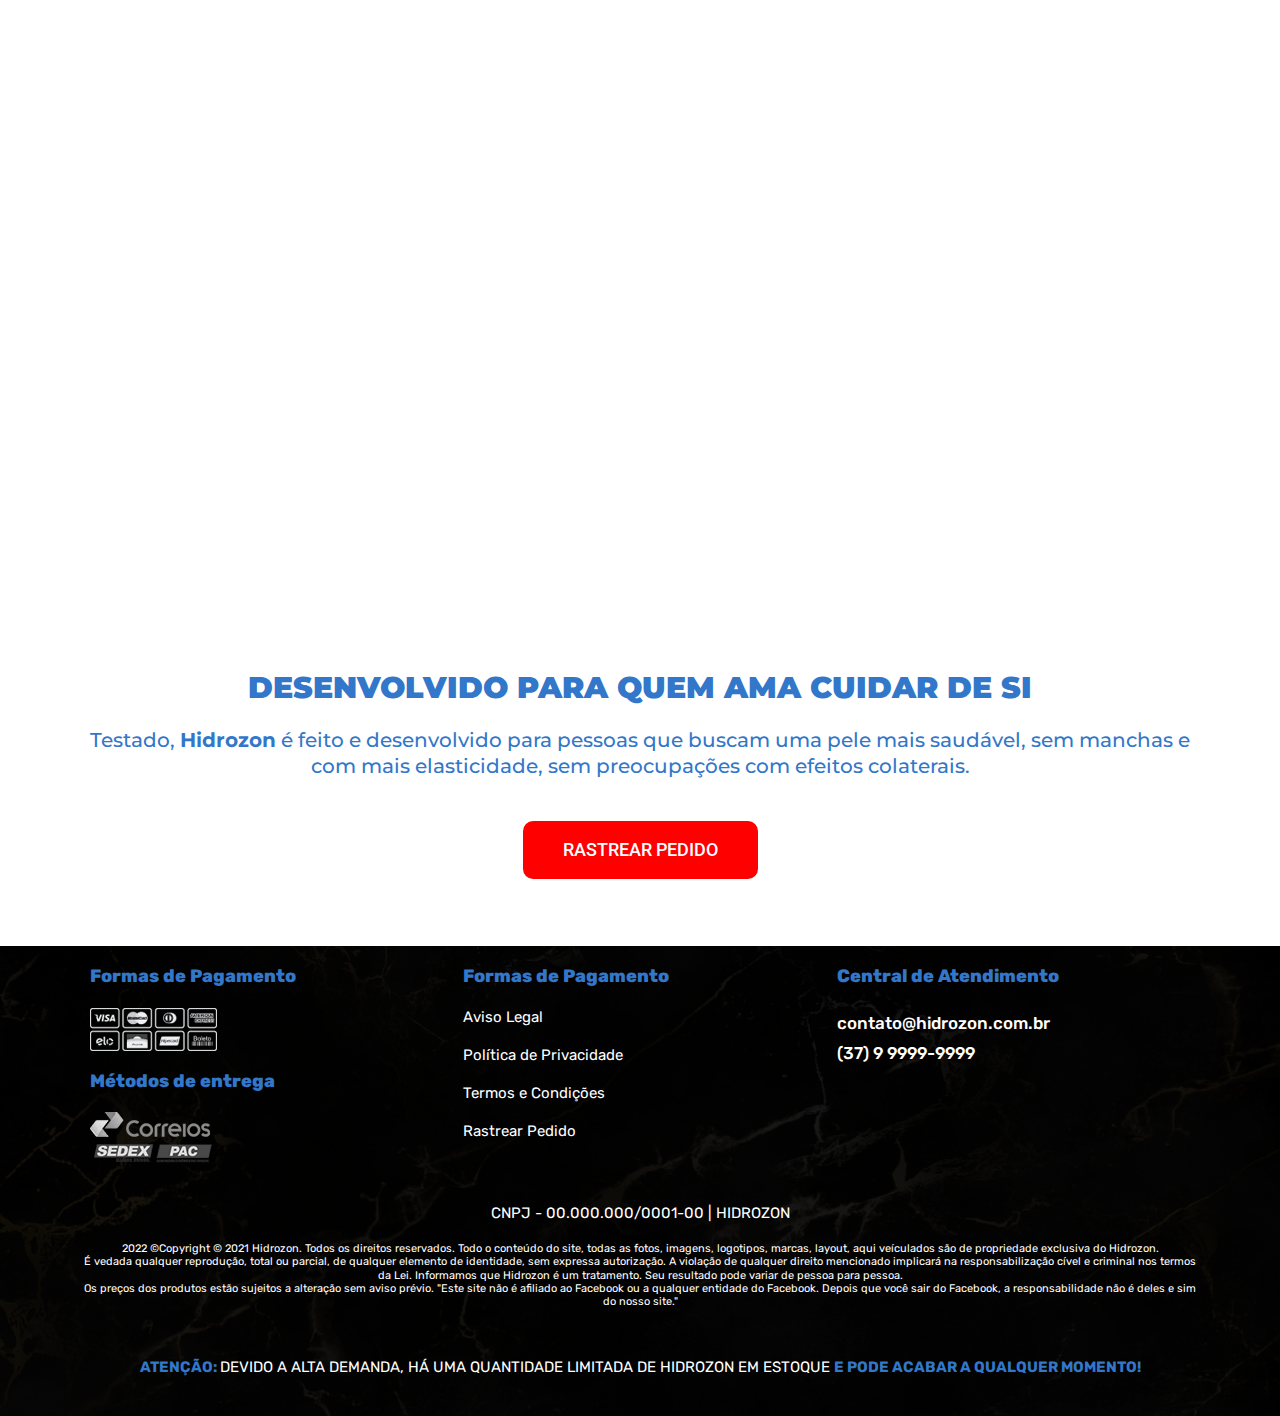
<file: pix-gerado/index.html>
<!DOCTYPE html><html lang="pt-BR"><head>
	<!-- Google Tag Manager -->
<script>(function(w,d,s,l,i){w[l]=w[l]||[];w[l].push({'gtm.start':
new Date().getTime(),event:'gtm.js'});var f=d.getElementsByTagName(s)[0],
j=d.createElement(s),dl=l!='dataLayer'?'&l='+l:'';j.async=true;j.src=
'https://www.googletagmanager.com/gtm.js?id='+i+dl;f.parentNode.insertBefore(j,f);
})(window,document,'script','dataLayer','GTM-T3LPNTK');</script>
<!-- End Google Tag Manager -->
	<meta charset="UTF-8">
		<title>Pix Gerado – Hidrozon</title>
<meta name="robots" content="max-image-preview:large">
<link rel="alternate" type="application/rss+xml" title="Feed para Hidrozon »" href="https://hidrozonio.com.br/feed/">
<link rel="alternate" type="application/rss+xml" title="Feed de comentários para Hidrozon »" href="https://hidrozonio.com.br/comments/feed/">
<script>
window._wpemojiSettings = {"baseUrl":"https:\/\/s.w.org\/images\/core\/emoji\/14.0.0\/72x72\/","ext":".png","svgUrl":"https:\/\/s.w.org\/images\/core\/emoji\/14.0.0\/svg\/","svgExt":".svg","source":{"concatemoji":"https:\/\/hidrozonio.com.br\/wp-includes\/js\/wp-emoji-release.min.js?ver=6.1.4"}};
/*! This file is auto-generated */
!function(e,a,t){var n,r,o,i=a.createElement("canvas"),p=i.getContext&&i.getContext("2d");function s(e,t){var a=String.fromCharCode,e=(p.clearRect(0,0,i.width,i.height),p.fillText(a.apply(this,e),0,0),i.toDataURL());return p.clearRect(0,0,i.width,i.height),p.fillText(a.apply(this,t),0,0),e===i.toDataURL()}function c(e){var t=a.createElement("script");t.src=e,t.defer=t.type="text/javascript",a.getElementsByTagName("head")[0].appendChild(t)}for(o=Array("flag","emoji"),t.supports={everything:!0,everythingExceptFlag:!0},r=0;r<o.length;r++)t.supports[o[r]]=function(e){if(p&&p.fillText)switch(p.textBaseline="top",p.font="600 32px Arial",e){case"flag":return s([127987,65039,8205,9895,65039],[127987,65039,8203,9895,65039])?!1:!s([55356,56826,55356,56819],[55356,56826,8203,55356,56819])&&!s([55356,57332,56128,56423,56128,56418,56128,56421,56128,56430,56128,56423,56128,56447],[55356,57332,8203,56128,56423,8203,56128,56418,8203,56128,56421,8203,56128,56430,8203,56128,56423,8203,56128,56447]);case"emoji":return!s([129777,127995,8205,129778,127999],[129777,127995,8203,129778,127999])}return!1}(o[r]),t.supports.everything=t.supports.everything&&t.supports[o[r]],"flag"!==o[r]&&(t.supports.everythingExceptFlag=t.supports.everythingExceptFlag&&t.supports[o[r]]);t.supports.everythingExceptFlag=t.supports.everythingExceptFlag&&!t.supports.flag,t.DOMReady=!1,t.readyCallback=function(){t.DOMReady=!0},t.supports.everything||(n=function(){t.readyCallback()},a.addEventListener?(a.addEventListener("DOMContentLoaded",n,!1),e.addEventListener("load",n,!1)):(e.attachEvent("onload",n),a.attachEvent("onreadystatechange",function(){"complete"===a.readyState&&t.readyCallback()})),(e=t.source||{}).concatemoji?c(e.concatemoji):e.wpemoji&&e.twemoji&&(c(e.twemoji),c(e.wpemoji)))}(window,document,window._wpemojiSettings);
</script><script src="js/wp-emoji-release.min.js" type="text/javascript" defer=""></script>
<style>
img.wp-smiley,
img.emoji {
	display: inline !important;
	border: none !important;
	box-shadow: none !important;
	height: 1em !important;
	width: 1em !important;
	margin: 0 0.07em !important;
	vertical-align: -0.1em !important;
	background: none !important;
	padding: 0 !important;
}
</style>
	<link rel="stylesheet" id="astra-theme-css-css" href="css/main.min.css" media="all">
<style id="astra-theme-css-inline-css">
:root{--ast-container-default-xlg-padding:3em;--ast-container-default-lg-padding:3em;--ast-container-default-slg-padding:2em;--ast-container-default-md-padding:3em;--ast-container-default-sm-padding:3em;--ast-container-default-xs-padding:2.4em;--ast-container-default-xxs-padding:1.8em;}html{font-size:93.75%;}a{color:var(--ast-global-color-0);}a:hover,a:focus{color:var(--ast-global-color-1);}body,button,input,select,textarea,.ast-button,.ast-custom-button{font-family:-apple-system,BlinkMacSystemFont,Segoe UI,Roboto,Oxygen-Sans,Ubuntu,Cantarell,Helvetica Neue,sans-serif;font-weight:inherit;font-size:15px;font-size:1rem;}blockquote{color:var(--ast-global-color-3);}.site-title{font-size:35px;font-size:2.3333333333333rem;display:block;}.ast-archive-description .ast-archive-title{font-size:40px;font-size:2.6666666666667rem;}.site-header .site-description{font-size:15px;font-size:1rem;display:none;}.entry-title{font-size:30px;font-size:2rem;}h1,.entry-content h1{font-size:40px;font-size:2.6666666666667rem;}h2,.entry-content h2{font-size:30px;font-size:2rem;}h3,.entry-content h3{font-size:25px;font-size:1.6666666666667rem;}h4,.entry-content h4{font-size:20px;font-size:1.3333333333333rem;}h5,.entry-content h5{font-size:18px;font-size:1.2rem;}h6,.entry-content h6{font-size:15px;font-size:1rem;}.ast-single-post .entry-title,.page-title{font-size:30px;font-size:2rem;}::selection{background-color:var(--ast-global-color-0);color:#ffffff;}body,h1,.entry-title a,.entry-content h1,h2,.entry-content h2,h3,.entry-content h3,h4,.entry-content h4,h5,.entry-content h5,h6,.entry-content h6{color:var(--ast-global-color-3);}.tagcloud a:hover,.tagcloud a:focus,.tagcloud a.current-item{color:#ffffff;border-color:var(--ast-global-color-0);background-color:var(--ast-global-color-0);}input:focus,input[type="text"]:focus,input[type="email"]:focus,input[type="url"]:focus,input[type="password"]:focus,input[type="reset"]:focus,input[type="search"]:focus,textarea:focus{border-color:var(--ast-global-color-0);}input[type="radio"]:checked,input[type=reset],input[type="checkbox"]:checked,input[type="checkbox"]:hover:checked,input[type="checkbox"]:focus:checked,input[type=range]::-webkit-slider-thumb{border-color:var(--ast-global-color-0);background-color:var(--ast-global-color-0);box-shadow:none;}.site-footer a:hover + .post-count,.site-footer a:focus + .post-count{background:var(--ast-global-color-0);border-color:var(--ast-global-color-0);}.single .nav-links .nav-previous,.single .nav-links .nav-next{color:var(--ast-global-color-0);}.entry-meta,.entry-meta *{line-height:1.45;color:var(--ast-global-color-0);}.entry-meta a:hover,.entry-meta a:hover *,.entry-meta a:focus,.entry-meta a:focus *,.page-links > .page-link,.page-links .page-link:hover,.post-navigation a:hover{color:var(--ast-global-color-1);}#cat option,.secondary .calendar_wrap thead a,.secondary .calendar_wrap thead a:visited{color:var(--ast-global-color-0);}.secondary .calendar_wrap #today,.ast-progress-val span{background:var(--ast-global-color-0);}.secondary a:hover + .post-count,.secondary a:focus + .post-count{background:var(--ast-global-color-0);border-color:var(--ast-global-color-0);}.calendar_wrap #today > a{color:#ffffff;}.page-links .page-link,.single .post-navigation a{color:var(--ast-global-color-0);}.ast-archive-title{color:var(--ast-global-color-2);}.widget-title{font-size:21px;font-size:1.4rem;color:var(--ast-global-color-2);}.ast-single-post .entry-content a,.ast-comment-content a:not(.ast-comment-edit-reply-wrap a){text-decoration:underline;}.ast-single-post .wp-block-button .wp-block-button__link,.ast-single-post .elementor-button-wrapper .elementor-button,.ast-single-post .entry-content .uagb-tab a,.ast-single-post .entry-content .uagb-ifb-cta a,.ast-single-post .entry-content .wp-block-uagb-buttons a,.ast-single-post .entry-content .uabb-module-content a,.ast-single-post .entry-content .uagb-post-grid a,.ast-single-post .entry-content .uagb-timeline a,.ast-single-post .entry-content .uagb-toc__wrap a,.ast-single-post .entry-content .uagb-taxomony-box a,.ast-single-post .entry-content .woocommerce a,.entry-content .wp-block-latest-posts > li > a{text-decoration:none;}.ast-logo-title-inline .site-logo-img{padding-right:1em;}.ast-page-builder-template .hentry {margin: 0;}.ast-page-builder-template .site-content > .ast-container {max-width: 100%;padding: 0;}.ast-page-builder-template .site-content #primary {padding: 0;margin: 0;}.ast-page-builder-template .no-results {text-align: center;margin: 4em auto;}.ast-page-builder-template .ast-pagination {padding: 2em;}.ast-page-builder-template .entry-header.ast-no-title.ast-no-thumbnail {margin-top: 0;}.ast-page-builder-template .entry-header.ast-header-without-markup {margin-top: 0;margin-bottom: 0;}.ast-page-builder-template .entry-header.ast-no-title.ast-no-meta {margin-bottom: 0;}.ast-page-builder-template.single .post-navigation {padding-bottom: 2em;}.ast-page-builder-template.single-post .site-content > .ast-container {max-width: 100%;}.ast-page-builder-template .entry-header {margin-top: 2em;margin-left: auto;margin-right: auto;}.ast-page-builder-template .ast-archive-description {margin: 2em auto 0;padding-left: 20px;padding-right: 20px;}.ast-page-builder-template .ast-row {margin-left: 0;margin-right: 0;}.single.ast-page-builder-template .entry-header + .entry-content {margin-bottom: 2em;}@media(min-width: 921px) {.ast-page-builder-template.archive.ast-right-sidebar .ast-row article,.ast-page-builder-template.archive.ast-left-sidebar .ast-row article {padding-left: 0;padding-right: 0;}}@media (max-width:921px){#ast-desktop-header{display:none;}}@media (min-width:921px){#ast-mobile-header{display:none;}}.wp-block-buttons.aligncenter{justify-content:center;}@media (max-width:921px){.ast-theme-transparent-header #primary,.ast-theme-transparent-header #secondary{padding:0;}}@media (max-width:921px){.ast-plain-container.ast-no-sidebar #primary{padding:0;}}.ast-plain-container.ast-no-sidebar #primary{margin-top:0;margin-bottom:0;}@media (min-width:1200px){.ast-plain-container.ast-no-sidebar #primary{margin-top:60px;margin-bottom:60px;}}.wp-block-button.is-style-outline .wp-block-button__link{border-color:var(--ast-global-color-0);}.wp-block-button.is-style-outline > .wp-block-button__link:not(.has-text-color),.wp-block-button.wp-block-button__link.is-style-outline:not(.has-text-color){color:var(--ast-global-color-0);}.wp-block-button.is-style-outline .wp-block-button__link:hover,.wp-block-button.is-style-outline .wp-block-button__link:focus{color:#ffffff !important;background-color:var(--ast-global-color-1);border-color:var(--ast-global-color-1);}.post-page-numbers.current .page-link,.ast-pagination .page-numbers.current{color:#ffffff;border-color:var(--ast-global-color-0);background-color:var(--ast-global-color-0);border-radius:2px;}h1.widget-title{font-weight:inherit;}h2.widget-title{font-weight:inherit;}h3.widget-title{font-weight:inherit;}#page{display:flex;flex-direction:column;min-height:100vh;}.ast-404-layout-1 h1.page-title{color:var(--ast-global-color-2);}.single .post-navigation a{line-height:1em;height:inherit;}.error-404 .page-sub-title{font-size:1.5rem;font-weight:inherit;}.search .site-content .content-area .search-form{margin-bottom:0;}#page .site-content{flex-grow:1;}.widget{margin-bottom:3.5em;}#secondary li{line-height:1.5em;}#secondary .wp-block-group h2{margin-bottom:0.7em;}#secondary h2{font-size:1.7rem;}.ast-separate-container .ast-article-post,.ast-separate-container .ast-article-single,.ast-separate-container .ast-comment-list li.depth-1,.ast-separate-container .comment-respond{padding:3em;}.ast-separate-container .ast-comment-list li.depth-1,.hentry{margin-bottom:2em;}.ast-separate-container .ast-archive-description,.ast-separate-container .ast-author-box{background-color:var(--ast-global-color-5);border-bottom:1px solid var(--ast-border-color);}.ast-separate-container .comments-title{padding:2em 2em 0 2em;}.ast-page-builder-template .comment-form-textarea,.ast-comment-formwrap .ast-grid-common-col{padding:0;}.ast-comment-formwrap{padding:0 20px;display:inline-flex;column-gap:20px;}.archive.ast-page-builder-template .entry-header{margin-top:2em;}.ast-page-builder-template .ast-comment-formwrap{width:100%;}.entry-title{margin-bottom:0.5em;}.ast-archive-description .ast-archive-title{margin-bottom:10px;text-transform:capitalize;}.ast-archive-description p{font-size:inherit;font-weight:inherit;line-height:inherit;}@media (min-width:921px){.ast-left-sidebar.ast-page-builder-template #secondary,.archive.ast-right-sidebar.ast-page-builder-template .site-main{padding-left:20px;padding-right:20px;}}@media (max-width:544px){.ast-comment-formwrap.ast-row{column-gap:10px;}}@media (min-width:1201px){.ast-separate-container .ast-article-post,.ast-separate-container .ast-article-single,.ast-separate-container .ast-archive-description,.ast-separate-container .ast-author-box,.ast-separate-container .ast-404-layout-1,.ast-separate-container .no-results{padding:3em;}}@media (max-width:921px){.ast-separate-container #primary,.ast-separate-container #secondary{padding:1.5em 0;}#primary,#secondary{padding:1.5em 0;margin:0;}.ast-left-sidebar #content > .ast-container{display:flex;flex-direction:column-reverse;width:100%;}}@media (min-width:922px){.ast-separate-container.ast-right-sidebar #primary,.ast-separate-container.ast-left-sidebar #primary{border:0;}.search-no-results.ast-separate-container #primary{margin-bottom:4em;}}.wp-block-button .wp-block-button__link{color:#ffffff;}.wp-block-button .wp-block-button__link:hover,.wp-block-button .wp-block-button__link:focus{color:#ffffff;background-color:var(--ast-global-color-1);border-color:var(--ast-global-color-1);}.wp-block-button .wp-block-button__link,.wp-block-search .wp-block-search__button,body .wp-block-file .wp-block-file__button{border-color:var(--ast-global-color-0);background-color:var(--ast-global-color-0);color:#ffffff;font-family:inherit;font-weight:inherit;line-height:1;border-radius:2px;padding-top:15px;padding-right:30px;padding-bottom:15px;padding-left:30px;}@media (max-width:921px){.wp-block-button .wp-block-button__link,.wp-block-search .wp-block-search__button,body .wp-block-file .wp-block-file__button{padding-top:14px;padding-right:28px;padding-bottom:14px;padding-left:28px;}}@media (max-width:544px){.wp-block-button .wp-block-button__link,.wp-block-search .wp-block-search__button,body .wp-block-file .wp-block-file__button{padding-top:12px;padding-right:24px;padding-bottom:12px;padding-left:24px;}}.menu-toggle,button,.ast-button,.ast-custom-button,.button,input#submit,input[type="button"],input[type="submit"],input[type="reset"],form[CLASS*="wp-block-search__"].wp-block-search .wp-block-search__inside-wrapper .wp-block-search__button,body .wp-block-file .wp-block-file__button,.search .search-submit{border-style:solid;border-top-width:0;border-right-width:0;border-left-width:0;border-bottom-width:0;color:#ffffff;border-color:var(--ast-global-color-0);background-color:var(--ast-global-color-0);border-radius:2px;padding-top:15px;padding-right:30px;padding-bottom:15px;padding-left:30px;font-family:inherit;font-weight:inherit;line-height:1;}button:focus,.menu-toggle:hover,button:hover,.ast-button:hover,.ast-custom-button:hover .button:hover,.ast-custom-button:hover ,input[type=reset]:hover,input[type=reset]:focus,input#submit:hover,input#submit:focus,input[type="button"]:hover,input[type="button"]:focus,input[type="submit"]:hover,input[type="submit"]:focus,form[CLASS*="wp-block-search__"].wp-block-search .wp-block-search__inside-wrapper .wp-block-search__button:hover,form[CLASS*="wp-block-search__"].wp-block-search .wp-block-search__inside-wrapper .wp-block-search__button:focus,body .wp-block-file .wp-block-file__button:hover,body .wp-block-file .wp-block-file__button:focus{color:#ffffff;background-color:var(--ast-global-color-1);border-color:var(--ast-global-color-1);}form[CLASS*="wp-block-search__"].wp-block-search .wp-block-search__inside-wrapper .wp-block-search__button.has-icon{padding-top:calc(15px - 3px);padding-right:calc(30px - 3px);padding-bottom:calc(15px - 3px);padding-left:calc(30px - 3px);}@media (min-width:544px){.ast-container{max-width:100%;}}@media (max-width:544px){.ast-separate-container .ast-article-post,.ast-separate-container .ast-article-single,.ast-separate-container .comments-title,.ast-separate-container .ast-archive-description{padding:1.5em 1em;}.ast-separate-container #content .ast-container{padding-left:0.54em;padding-right:0.54em;}.ast-separate-container .ast-comment-list li.depth-1{padding:1.5em 1em;margin-bottom:1.5em;}.ast-separate-container .ast-comment-list .bypostauthor{padding:.5em;}.ast-search-menu-icon.ast-dropdown-active .search-field{width:170px;}.menu-toggle,button,.ast-button,.button,input#submit,input[type="button"],input[type="submit"],input[type="reset"]{padding-top:12px;padding-right:24px;padding-bottom:12px;padding-left:24px;}}@media (max-width:921px){.menu-toggle,button,.ast-button,.button,input#submit,input[type="button"],input[type="submit"],input[type="reset"]{padding-top:14px;padding-right:28px;padding-bottom:14px;padding-left:28px;}.ast-mobile-header-stack .main-header-bar .ast-search-menu-icon{display:inline-block;}.ast-header-break-point.ast-header-custom-item-outside .ast-mobile-header-stack .main-header-bar .ast-search-icon{margin:0;}.ast-comment-avatar-wrap img{max-width:2.5em;}.ast-separate-container .ast-comment-list li.depth-1{padding:1.5em 2.14em;}.ast-separate-container .comment-respond{padding:2em 2.14em;}.ast-comment-meta{padding:0 1.8888em 1.3333em;}}@media (max-width:921px){.site-title{display:block;}.ast-archive-description .ast-archive-title{font-size:40px;}.site-header .site-description{display:none;}.entry-title{font-size:30px;}h1,.entry-content h1{font-size:30px;}h2,.entry-content h2{font-size:25px;}h3,.entry-content h3{font-size:20px;}.ast-single-post .entry-title,.page-title{font-size:30px;}}@media (max-width:544px){.site-title{display:block;}.ast-archive-description .ast-archive-title{font-size:40px;}.site-header .site-description{display:none;}.entry-title{font-size:30px;}h1,.entry-content h1{font-size:30px;}h2,.entry-content h2{font-size:25px;}h3,.entry-content h3{font-size:20px;}.ast-single-post .entry-title,.page-title{font-size:30px;}}@media (max-width:921px){html{font-size:85.5%;}}@media (max-width:544px){html{font-size:85.5%;}}@media (min-width:922px){.ast-container{max-width:1240px;}}@media (min-width:922px){.site-content .ast-container{display:flex;}}@media (max-width:921px){.site-content .ast-container{flex-direction:column;}}@media (min-width:922px){.main-header-menu .sub-menu .menu-item.ast-left-align-sub-menu:hover > .sub-menu,.main-header-menu .sub-menu .menu-item.ast-left-align-sub-menu.focus > .sub-menu{margin-left:-0px;}}blockquote,cite {font-style: initial;}.wp-block-file {display: flex;align-items: center;flex-wrap: wrap;justify-content: space-between;}.wp-block-pullquote {border: none;}.wp-block-pullquote blockquote::before {content: "\201D";font-family: "Helvetica",sans-serif;display: flex;transform: rotate( 180deg );font-size: 6rem;font-style: normal;line-height: 1;font-weight: bold;align-items: center;justify-content: center;}.has-text-align-right > blockquote::before {justify-content: flex-start;}.has-text-align-left > blockquote::before {justify-content: flex-end;}figure.wp-block-pullquote.is-style-solid-color blockquote {max-width: 100%;text-align: inherit;}html body {--wp--custom--ast-default-block-top-padding: 3em;--wp--custom--ast-default-block-right-padding: 3em;--wp--custom--ast-default-block-bottom-padding: 3em;--wp--custom--ast-default-block-left-padding: 3em;--wp--custom--ast-container-width: 1200px;--wp--custom--ast-content-width-size: 1200px;--wp--custom--ast-wide-width-size: calc(1200px + var(--wp--custom--ast-default-block-left-padding) + var(--wp--custom--ast-default-block-right-padding));}@media(max-width: 921px) {html body {--wp--custom--ast-default-block-top-padding: 3em;--wp--custom--ast-default-block-right-padding: 2em;--wp--custom--ast-default-block-bottom-padding: 3em;--wp--custom--ast-default-block-left-padding: 2em;}}@media(max-width: 544px) {html body {--wp--custom--ast-default-block-top-padding: 3em;--wp--custom--ast-default-block-right-padding: 1.5em;--wp--custom--ast-default-block-bottom-padding: 3em;--wp--custom--ast-default-block-left-padding: 1.5em;}}.entry-content > .wp-block-group,.entry-content > .wp-block-cover,.entry-content > .wp-block-columns {padding-top: var(--wp--custom--ast-default-block-top-padding);padding-right: var(--wp--custom--ast-default-block-right-padding);padding-bottom: var(--wp--custom--ast-default-block-bottom-padding);padding-left: var(--wp--custom--ast-default-block-left-padding);}.ast-plain-container.ast-no-sidebar .entry-content > .alignfull,.ast-page-builder-template .ast-no-sidebar .entry-content > .alignfull {margin-left: calc( -50vw + 50%);margin-right: calc( -50vw + 50%);max-width: 100vw;width: 100vw;}.ast-plain-container.ast-no-sidebar .entry-content .alignfull .alignfull,.ast-page-builder-template.ast-no-sidebar .entry-content .alignfull .alignfull,.ast-plain-container.ast-no-sidebar .entry-content .alignfull .alignwide,.ast-page-builder-template.ast-no-sidebar .entry-content .alignfull .alignwide,.ast-plain-container.ast-no-sidebar .entry-content .alignwide .alignfull,.ast-page-builder-template.ast-no-sidebar .entry-content .alignwide .alignfull,.ast-plain-container.ast-no-sidebar .entry-content .alignwide .alignwide,.ast-page-builder-template.ast-no-sidebar .entry-content .alignwide .alignwide,.ast-plain-container.ast-no-sidebar .entry-content .wp-block-column .alignfull,.ast-page-builder-template.ast-no-sidebar .entry-content .wp-block-column .alignfull,.ast-plain-container.ast-no-sidebar .entry-content .wp-block-column .alignwide,.ast-page-builder-template.ast-no-sidebar .entry-content .wp-block-column .alignwide {margin-left: auto;margin-right: auto;width: 100%;}[ast-blocks-layout] .wp-block-separator:not(.is-style-dots) {height: 0;}[ast-blocks-layout] .wp-block-separator {margin: 20px auto;}[ast-blocks-layout] .wp-block-separator:not(.is-style-wide):not(.is-style-dots) {max-width: 100px;}[ast-blocks-layout] .wp-block-separator.has-background {padding: 0;}.entry-content[ast-blocks-layout] > * {max-width: var(--wp--custom--ast-content-width-size);margin-left: auto;margin-right: auto;}.entry-content[ast-blocks-layout] > .alignwide {max-width: var(--wp--custom--ast-wide-width-size);}.entry-content[ast-blocks-layout] .alignfull {max-width: none;}.entry-content .wp-block-columns {margin-bottom: 0;}blockquote {margin: 1.5em;border: none;}.wp-block-quote:not(.has-text-align-right):not(.has-text-align-center) {border-left: 5px solid rgba(0,0,0,0.05);}.has-text-align-right > blockquote,blockquote.has-text-align-right {border-right: 5px solid rgba(0,0,0,0.05);}.has-text-align-left > blockquote,blockquote.has-text-align-left {border-left: 5px solid rgba(0,0,0,0.05);}.wp-block-site-tagline,.wp-block-latest-posts .read-more {margin-top: 15px;}.wp-block-loginout p label {display: block;}.wp-block-loginout p:not(.login-remember):not(.login-submit) input {width: 100%;}.wp-block-loginout input:focus {border-color: transparent;}.wp-block-loginout input:focus {outline: thin dotted;}.entry-content .wp-block-media-text .wp-block-media-text__content {padding: 0 0 0 8%;}.entry-content .wp-block-media-text.has-media-on-the-right .wp-block-media-text__content {padding: 0 8% 0 0;}.entry-content .wp-block-media-text.has-background .wp-block-media-text__content {padding: 8%;}.entry-content .wp-block-cover:not([class*="background-color"]) .wp-block-cover__inner-container,.entry-content .wp-block-cover:not([class*="background-color"]) .wp-block-cover-image-text,.entry-content .wp-block-cover:not([class*="background-color"]) .wp-block-cover-text,.entry-content .wp-block-cover-image:not([class*="background-color"]) .wp-block-cover__inner-container,.entry-content .wp-block-cover-image:not([class*="background-color"]) .wp-block-cover-image-text,.entry-content .wp-block-cover-image:not([class*="background-color"]) .wp-block-cover-text {color: var(--ast-global-color-5);}.wp-block-loginout .login-remember input {width: 1.1rem;height: 1.1rem;margin: 0 5px 4px 0;vertical-align: middle;}.wp-block-latest-posts > li > *:first-child,.wp-block-latest-posts:not(.is-grid) > li:first-child {margin-top: 0;}.wp-block-search__inside-wrapper .wp-block-search__input {padding: 0 10px;color: var(--ast-global-color-3);background: var(--ast-global-color-5);border-color: var(--ast-border-color);}.wp-block-latest-posts .read-more {margin-bottom: 1.5em;}.wp-block-search__no-button .wp-block-search__inside-wrapper .wp-block-search__input {padding-top: 5px;padding-bottom: 5px;}.wp-block-latest-posts .wp-block-latest-posts__post-date,.wp-block-latest-posts .wp-block-latest-posts__post-author {font-size: 1rem;}.wp-block-latest-posts > li > *,.wp-block-latest-posts:not(.is-grid) > li {margin-top: 12px;margin-bottom: 12px;}.ast-page-builder-template .entry-content[ast-blocks-layout] > *,.ast-page-builder-template .entry-content[ast-blocks-layout] > .alignfull > * {max-width: none;}.ast-page-builder-template .entry-content[ast-blocks-layout] > .alignwide > * {max-width: var(--wp--custom--ast-wide-width-size);}.ast-page-builder-template .entry-content[ast-blocks-layout] > .inherit-container-width > *,.ast-page-builder-template .entry-content[ast-blocks-layout] > * > *,.entry-content[ast-blocks-layout] > .wp-block-cover .wp-block-cover__inner-container {max-width: var(--wp--custom--ast-content-width-size);margin-left: auto;margin-right: auto;}.entry-content[ast-blocks-layout] .wp-block-cover:not(.alignleft):not(.alignright) {width: auto;}@media(max-width: 1200px) {.ast-separate-container .entry-content > .alignfull,.ast-separate-container .entry-content[ast-blocks-layout] > .alignwide,.ast-plain-container .entry-content[ast-blocks-layout] > .alignwide,.ast-plain-container .entry-content .alignfull {margin-left: calc(-1 * min(var(--ast-container-default-xlg-padding),20px)) ;margin-right: calc(-1 * min(var(--ast-container-default-xlg-padding),20px));}}@media(min-width: 1201px) {.ast-separate-container .entry-content > .alignfull {margin-left: calc(-1 * var(--ast-container-default-xlg-padding) );margin-right: calc(-1 * var(--ast-container-default-xlg-padding) );}.ast-separate-container .entry-content[ast-blocks-layout] > .alignwide,.ast-plain-container .entry-content[ast-blocks-layout] > .alignwide {margin-left: calc(-1 * var(--wp--custom--ast-default-block-left-padding) );margin-right: calc(-1 * var(--wp--custom--ast-default-block-right-padding) );}}@media(min-width: 921px) {.ast-separate-container .entry-content .wp-block-group.alignwide:not(.inherit-container-width) > :where(:not(.alignleft):not(.alignright)),.ast-plain-container .entry-content .wp-block-group.alignwide:not(.inherit-container-width) > :where(:not(.alignleft):not(.alignright)) {max-width: calc( var(--wp--custom--ast-content-width-size) + 80px );}.ast-plain-container.ast-right-sidebar .entry-content[ast-blocks-layout] .alignfull,.ast-plain-container.ast-left-sidebar .entry-content[ast-blocks-layout] .alignfull {margin-left: -60px;margin-right: -60px;}}@media(min-width: 544px) {.entry-content > .alignleft {margin-right: 20px;}.entry-content > .alignright {margin-left: 20px;}}@media (max-width:544px){.wp-block-columns .wp-block-column:not(:last-child){margin-bottom:20px;}.wp-block-latest-posts{margin:0;}}@media( max-width: 600px ) {.entry-content .wp-block-media-text .wp-block-media-text__content,.entry-content .wp-block-media-text.has-media-on-the-right .wp-block-media-text__content {padding: 8% 0 0;}.entry-content .wp-block-media-text.has-background .wp-block-media-text__content {padding: 8%;}}:root .has-ast-global-color-0-color{color:var(--ast-global-color-0);}:root .has-ast-global-color-0-background-color{background-color:var(--ast-global-color-0);}:root .wp-block-button .has-ast-global-color-0-color{color:var(--ast-global-color-0);}:root .wp-block-button .has-ast-global-color-0-background-color{background-color:var(--ast-global-color-0);}:root .has-ast-global-color-1-color{color:var(--ast-global-color-1);}:root .has-ast-global-color-1-background-color{background-color:var(--ast-global-color-1);}:root .wp-block-button .has-ast-global-color-1-color{color:var(--ast-global-color-1);}:root .wp-block-button .has-ast-global-color-1-background-color{background-color:var(--ast-global-color-1);}:root .has-ast-global-color-2-color{color:var(--ast-global-color-2);}:root .has-ast-global-color-2-background-color{background-color:var(--ast-global-color-2);}:root .wp-block-button .has-ast-global-color-2-color{color:var(--ast-global-color-2);}:root .wp-block-button .has-ast-global-color-2-background-color{background-color:var(--ast-global-color-2);}:root .has-ast-global-color-3-color{color:var(--ast-global-color-3);}:root .has-ast-global-color-3-background-color{background-color:var(--ast-global-color-3);}:root .wp-block-button .has-ast-global-color-3-color{color:var(--ast-global-color-3);}:root .wp-block-button .has-ast-global-color-3-background-color{background-color:var(--ast-global-color-3);}:root .has-ast-global-color-4-color{color:var(--ast-global-color-4);}:root .has-ast-global-color-4-background-color{background-color:var(--ast-global-color-4);}:root .wp-block-button .has-ast-global-color-4-color{color:var(--ast-global-color-4);}:root .wp-block-button .has-ast-global-color-4-background-color{background-color:var(--ast-global-color-4);}:root .has-ast-global-color-5-color{color:var(--ast-global-color-5);}:root .has-ast-global-color-5-background-color{background-color:var(--ast-global-color-5);}:root .wp-block-button .has-ast-global-color-5-color{color:var(--ast-global-color-5);}:root .wp-block-button .has-ast-global-color-5-background-color{background-color:var(--ast-global-color-5);}:root .has-ast-global-color-6-color{color:var(--ast-global-color-6);}:root .has-ast-global-color-6-background-color{background-color:var(--ast-global-color-6);}:root .wp-block-button .has-ast-global-color-6-color{color:var(--ast-global-color-6);}:root .wp-block-button .has-ast-global-color-6-background-color{background-color:var(--ast-global-color-6);}:root .has-ast-global-color-7-color{color:var(--ast-global-color-7);}:root .has-ast-global-color-7-background-color{background-color:var(--ast-global-color-7);}:root .wp-block-button .has-ast-global-color-7-color{color:var(--ast-global-color-7);}:root .wp-block-button .has-ast-global-color-7-background-color{background-color:var(--ast-global-color-7);}:root .has-ast-global-color-8-color{color:var(--ast-global-color-8);}:root .has-ast-global-color-8-background-color{background-color:var(--ast-global-color-8);}:root .wp-block-button .has-ast-global-color-8-color{color:var(--ast-global-color-8);}:root .wp-block-button .has-ast-global-color-8-background-color{background-color:var(--ast-global-color-8);}:root{--ast-global-color-0:#0170B9;--ast-global-color-1:#3a3a3a;--ast-global-color-2:#3a3a3a;--ast-global-color-3:#4B4F58;--ast-global-color-4:#F5F5F5;--ast-global-color-5:#FFFFFF;--ast-global-color-6:#E5E5E5;--ast-global-color-7:#424242;--ast-global-color-8:#000000;}:root {--ast-border-color : var(--ast-global-color-6);}.ast-breadcrumbs .trail-browse,.ast-breadcrumbs .trail-items,.ast-breadcrumbs .trail-items li{display:inline-block;margin:0;padding:0;border:none;background:inherit;text-indent:0;}.ast-breadcrumbs .trail-browse{font-size:inherit;font-style:inherit;font-weight:inherit;color:inherit;}.ast-breadcrumbs .trail-items{list-style:none;}.trail-items li::after{padding:0 0.3em;content:"\00bb";}.trail-items li:last-of-type::after{display:none;}h1,.entry-content h1,h2,.entry-content h2,h3,.entry-content h3,h4,.entry-content h4,h5,.entry-content h5,h6,.entry-content h6{color:var(--ast-global-color-2);}.entry-title a{color:var(--ast-global-color-2);}@media (max-width:921px){.ast-builder-grid-row-container.ast-builder-grid-row-tablet-3-firstrow .ast-builder-grid-row > *:first-child,.ast-builder-grid-row-container.ast-builder-grid-row-tablet-3-lastrow .ast-builder-grid-row > *:last-child{grid-column:1 / -1;}}@media (max-width:544px){.ast-builder-grid-row-container.ast-builder-grid-row-mobile-3-firstrow .ast-builder-grid-row > *:first-child,.ast-builder-grid-row-container.ast-builder-grid-row-mobile-3-lastrow .ast-builder-grid-row > *:last-child{grid-column:1 / -1;}}.ast-builder-layout-element[data-section="title_tagline"]{display:flex;}@media (max-width:921px){.ast-header-break-point .ast-builder-layout-element[data-section="title_tagline"]{display:flex;}}@media (max-width:544px){.ast-header-break-point .ast-builder-layout-element[data-section="title_tagline"]{display:flex;}}.ast-builder-menu-1{font-family:inherit;font-weight:inherit;}.ast-builder-menu-1 .sub-menu,.ast-builder-menu-1 .inline-on-mobile .sub-menu{border-top-width:2px;border-bottom-width:0px;border-right-width:0px;border-left-width:0px;border-color:var(--ast-global-color-0);border-style:solid;border-radius:0px;}.ast-builder-menu-1 .main-header-menu > .menu-item > .sub-menu,.ast-builder-menu-1 .main-header-menu > .menu-item > .astra-full-megamenu-wrapper{margin-top:0px;}.ast-desktop .ast-builder-menu-1 .main-header-menu > .menu-item > .sub-menu:before,.ast-desktop .ast-builder-menu-1 .main-header-menu > .menu-item > .astra-full-megamenu-wrapper:before{height:calc( 0px + 5px );}.ast-desktop .ast-builder-menu-1 .menu-item .sub-menu .menu-link{border-style:none;}@media (max-width:921px){.ast-header-break-point .ast-builder-menu-1 .menu-item.menu-item-has-children > .ast-menu-toggle{top:0;}.ast-builder-menu-1 .menu-item-has-children > .menu-link:after{content:unset;}}@media (max-width:544px){.ast-header-break-point .ast-builder-menu-1 .menu-item.menu-item-has-children > .ast-menu-toggle{top:0;}}.ast-builder-menu-1{display:flex;}@media (max-width:921px){.ast-header-break-point .ast-builder-menu-1{display:flex;}}@media (max-width:544px){.ast-header-break-point .ast-builder-menu-1{display:flex;}}.site-below-footer-wrap{padding-top:20px;padding-bottom:20px;}.site-below-footer-wrap[data-section="section-below-footer-builder"]{background-color:#eeeeee;;min-height:80px;}.site-below-footer-wrap[data-section="section-below-footer-builder"] .ast-builder-grid-row{max-width:1200px;margin-left:auto;margin-right:auto;}.site-below-footer-wrap[data-section="section-below-footer-builder"] .ast-builder-grid-row,.site-below-footer-wrap[data-section="section-below-footer-builder"] .site-footer-section{align-items:flex-start;}.site-below-footer-wrap[data-section="section-below-footer-builder"].ast-footer-row-inline .site-footer-section{display:flex;margin-bottom:0;}.ast-builder-grid-row-full .ast-builder-grid-row{grid-template-columns:1fr;}@media (max-width:921px){.site-below-footer-wrap[data-section="section-below-footer-builder"].ast-footer-row-tablet-inline .site-footer-section{display:flex;margin-bottom:0;}.site-below-footer-wrap[data-section="section-below-footer-builder"].ast-footer-row-tablet-stack .site-footer-section{display:block;margin-bottom:10px;}.ast-builder-grid-row-container.ast-builder-grid-row-tablet-full .ast-builder-grid-row{grid-template-columns:1fr;}}@media (max-width:544px){.site-below-footer-wrap[data-section="section-below-footer-builder"].ast-footer-row-mobile-inline .site-footer-section{display:flex;margin-bottom:0;}.site-below-footer-wrap[data-section="section-below-footer-builder"].ast-footer-row-mobile-stack .site-footer-section{display:block;margin-bottom:10px;}.ast-builder-grid-row-container.ast-builder-grid-row-mobile-full .ast-builder-grid-row{grid-template-columns:1fr;}}.site-below-footer-wrap[data-section="section-below-footer-builder"]{display:grid;}@media (max-width:921px){.ast-header-break-point .site-below-footer-wrap[data-section="section-below-footer-builder"]{display:grid;}}@media (max-width:544px){.ast-header-break-point .site-below-footer-wrap[data-section="section-below-footer-builder"]{display:grid;}}.ast-footer-copyright{text-align:center;}.ast-footer-copyright {color:var(--ast-global-color-3);}@media (max-width:921px){.ast-footer-copyright{text-align:center;}}@media (max-width:544px){.ast-footer-copyright{text-align:center;}}.ast-footer-copyright.ast-builder-layout-element{display:flex;}@media (max-width:921px){.ast-header-break-point .ast-footer-copyright.ast-builder-layout-element{display:flex;}}@media (max-width:544px){.ast-header-break-point .ast-footer-copyright.ast-builder-layout-element{display:flex;}}.elementor-widget-heading .elementor-heading-title{margin:0;}.elementor-post.elementor-grid-item.hentry{margin-bottom:0;}.woocommerce div.product .elementor-element.elementor-products-grid .related.products ul.products li.product,.elementor-element .elementor-wc-products .woocommerce[class*='columns-'] ul.products li.product{width:auto;margin:0;float:none;}.elementor-toc__list-wrapper{margin:0;}.ast-left-sidebar .elementor-section.elementor-section-stretched,.ast-right-sidebar .elementor-section.elementor-section-stretched{max-width:100%;left:0 !important;}.elementor-template-full-width .ast-container{display:block;}@media (max-width:544px){.elementor-element .elementor-wc-products .woocommerce[class*="columns-"] ul.products li.product{width:auto;margin:0;}.elementor-element .woocommerce .woocommerce-result-count{float:none;}}.ast-header-break-point .main-header-bar{border-bottom-width:1px;}@media (min-width:922px){.main-header-bar{border-bottom-width:1px;}}.main-header-menu .menu-item, #astra-footer-menu .menu-item, .main-header-bar .ast-masthead-custom-menu-items{-js-display:flex;display:flex;-webkit-box-pack:center;-webkit-justify-content:center;-moz-box-pack:center;-ms-flex-pack:center;justify-content:center;-webkit-box-orient:vertical;-webkit-box-direction:normal;-webkit-flex-direction:column;-moz-box-orient:vertical;-moz-box-direction:normal;-ms-flex-direction:column;flex-direction:column;}.main-header-menu > .menu-item > .menu-link, #astra-footer-menu > .menu-item > .menu-link{height:100%;-webkit-box-align:center;-webkit-align-items:center;-moz-box-align:center;-ms-flex-align:center;align-items:center;-js-display:flex;display:flex;}.ast-header-break-point .main-navigation ul .menu-item .menu-link .icon-arrow:first-of-type svg{top:.2em;margin-top:0px;margin-left:0px;width:.65em;transform:translate(0, -2px) rotateZ(270deg);}.ast-mobile-popup-content .ast-submenu-expanded > .ast-menu-toggle{transform:rotateX(180deg);}.ast-separate-container .blog-layout-1, .ast-separate-container .blog-layout-2, .ast-separate-container .blog-layout-3{background-color:transparent;background-image:none;}.ast-separate-container .ast-article-post{background-color:var(--ast-global-color-5);;}@media (max-width:921px){.ast-separate-container .ast-article-post{background-color:var(--ast-global-color-5);;}}@media (max-width:544px){.ast-separate-container .ast-article-post{background-color:var(--ast-global-color-5);;}}.ast-separate-container .ast-article-single:not(.ast-related-post), .ast-separate-container .comments-area .comment-respond,.ast-separate-container .comments-area .ast-comment-list li, .ast-separate-container .ast-woocommerce-container, .ast-separate-container .error-404, .ast-separate-container .no-results, .single.ast-separate-container .site-main .ast-author-meta, .ast-separate-container .related-posts-title-wrapper, .ast-separate-container.ast-two-container #secondary .widget,.ast-separate-container .comments-count-wrapper, .ast-box-layout.ast-plain-container .site-content,.ast-padded-layout.ast-plain-container .site-content, .ast-separate-container .comments-area .comments-title{background-color:var(--ast-global-color-5);;}@media (max-width:921px){.ast-separate-container .ast-article-single:not(.ast-related-post), .ast-separate-container .comments-area .comment-respond,.ast-separate-container .comments-area .ast-comment-list li, .ast-separate-container .ast-woocommerce-container, .ast-separate-container .error-404, .ast-separate-container .no-results, .single.ast-separate-container .site-main .ast-author-meta, .ast-separate-container .related-posts-title-wrapper, .ast-separate-container.ast-two-container #secondary .widget,.ast-separate-container .comments-count-wrapper, .ast-box-layout.ast-plain-container .site-content,.ast-padded-layout.ast-plain-container .site-content, .ast-separate-container .comments-area .comments-title{background-color:var(--ast-global-color-5);;}}@media (max-width:544px){.ast-separate-container .ast-article-single:not(.ast-related-post), .ast-separate-container .comments-area .comment-respond,.ast-separate-container .comments-area .ast-comment-list li, .ast-separate-container .ast-woocommerce-container, .ast-separate-container .error-404, .ast-separate-container .no-results, .single.ast-separate-container .site-main .ast-author-meta, .ast-separate-container .related-posts-title-wrapper, .ast-separate-container.ast-two-container #secondary .widget,.ast-separate-container .comments-count-wrapper, .ast-box-layout.ast-plain-container .site-content,.ast-padded-layout.ast-plain-container .site-content, .ast-separate-container .comments-area .comments-title{background-color:var(--ast-global-color-5);;}}.ast-plain-container, .ast-page-builder-template{background-color:var(--ast-global-color-5);;}@media (max-width:921px){.ast-plain-container, .ast-page-builder-template{background-color:var(--ast-global-color-5);;}}@media (max-width:544px){.ast-plain-container, .ast-page-builder-template{background-color:var(--ast-global-color-5);;}}.ast-mobile-header-content > *,.ast-desktop-header-content > * {padding: 10px 0;height: auto;}.ast-mobile-header-content > *:first-child,.ast-desktop-header-content > *:first-child {padding-top: 10px;}.ast-mobile-header-content > .ast-builder-menu,.ast-desktop-header-content > .ast-builder-menu {padding-top: 0;}.ast-mobile-header-content > *:last-child,.ast-desktop-header-content > *:last-child {padding-bottom: 0;}.ast-mobile-header-content .ast-search-menu-icon.ast-inline-search label,.ast-desktop-header-content .ast-search-menu-icon.ast-inline-search label {width: 100%;}.ast-desktop-header-content .main-header-bar-navigation .ast-submenu-expanded > .ast-menu-toggle::before {transform: rotateX(180deg);}#ast-desktop-header .ast-desktop-header-content,.ast-mobile-header-content .ast-search-icon,.ast-desktop-header-content .ast-search-icon,.ast-mobile-header-wrap .ast-mobile-header-content,.ast-main-header-nav-open.ast-popup-nav-open .ast-mobile-header-wrap .ast-mobile-header-content,.ast-main-header-nav-open.ast-popup-nav-open .ast-desktop-header-content {display: none;}.ast-main-header-nav-open.ast-header-break-point #ast-desktop-header .ast-desktop-header-content,.ast-main-header-nav-open.ast-header-break-point .ast-mobile-header-wrap .ast-mobile-header-content {display: block;}.ast-desktop .ast-desktop-header-content .astra-menu-animation-slide-up > .menu-item > .sub-menu,.ast-desktop .ast-desktop-header-content .astra-menu-animation-slide-up > .menu-item .menu-item > .sub-menu,.ast-desktop .ast-desktop-header-content .astra-menu-animation-slide-down > .menu-item > .sub-menu,.ast-desktop .ast-desktop-header-content .astra-menu-animation-slide-down > .menu-item .menu-item > .sub-menu,.ast-desktop .ast-desktop-header-content .astra-menu-animation-fade > .menu-item > .sub-menu,.ast-desktop .ast-desktop-header-content .astra-menu-animation-fade > .menu-item .menu-item > .sub-menu {opacity: 1;visibility: visible;}.ast-hfb-header.ast-default-menu-enable.ast-header-break-point .ast-mobile-header-wrap .ast-mobile-header-content .main-header-bar-navigation {width: unset;margin: unset;}.ast-mobile-header-content.content-align-flex-end .main-header-bar-navigation .menu-item-has-children > .ast-menu-toggle,.ast-desktop-header-content.content-align-flex-end .main-header-bar-navigation .menu-item-has-children > .ast-menu-toggle {left: calc( 20px - 0.907em);}.ast-mobile-header-content .ast-search-menu-icon,.ast-mobile-header-content .ast-search-menu-icon.slide-search,.ast-desktop-header-content .ast-search-menu-icon,.ast-desktop-header-content .ast-search-menu-icon.slide-search {width: 100%;position: relative;display: block;right: auto;transform: none;}.ast-mobile-header-content .ast-search-menu-icon.slide-search .search-form,.ast-mobile-header-content .ast-search-menu-icon .search-form,.ast-desktop-header-content .ast-search-menu-icon.slide-search .search-form,.ast-desktop-header-content .ast-search-menu-icon .search-form {right: 0;visibility: visible;opacity: 1;position: relative;top: auto;transform: none;padding: 0;display: block;overflow: hidden;}.ast-mobile-header-content .ast-search-menu-icon.ast-inline-search .search-field,.ast-mobile-header-content .ast-search-menu-icon .search-field,.ast-desktop-header-content .ast-search-menu-icon.ast-inline-search .search-field,.ast-desktop-header-content .ast-search-menu-icon .search-field {width: 100%;padding-right: 5.5em;}.ast-mobile-header-content .ast-search-menu-icon .search-submit,.ast-desktop-header-content .ast-search-menu-icon .search-submit {display: block;position: absolute;height: 100%;top: 0;right: 0;padding: 0 1em;border-radius: 0;}.ast-hfb-header.ast-default-menu-enable.ast-header-break-point .ast-mobile-header-wrap .ast-mobile-header-content .main-header-bar-navigation ul .sub-menu .menu-link {padding-left: 30px;}.ast-hfb-header.ast-default-menu-enable.ast-header-break-point .ast-mobile-header-wrap .ast-mobile-header-content .main-header-bar-navigation .sub-menu .menu-item .menu-item .menu-link {padding-left: 40px;}.ast-mobile-popup-drawer.active .ast-mobile-popup-inner{background-color:#ffffff;;}.ast-mobile-header-wrap .ast-mobile-header-content, .ast-desktop-header-content{background-color:#ffffff;;}.ast-mobile-popup-content > *, .ast-mobile-header-content > *, .ast-desktop-popup-content > *, .ast-desktop-header-content > *{padding-top:0px;padding-bottom:0px;}.content-align-flex-start .ast-builder-layout-element{justify-content:flex-start;}.content-align-flex-start .main-header-menu{text-align:left;}.ast-mobile-popup-drawer.active .menu-toggle-close{color:#3a3a3a;}.ast-mobile-header-wrap .ast-primary-header-bar,.ast-primary-header-bar .site-primary-header-wrap{min-height:80px;}.ast-desktop .ast-primary-header-bar .main-header-menu > .menu-item{line-height:80px;}@media (max-width:921px){#masthead .ast-mobile-header-wrap .ast-primary-header-bar,#masthead .ast-mobile-header-wrap .ast-below-header-bar{padding-left:20px;padding-right:20px;}}.ast-header-break-point .ast-primary-header-bar{border-bottom-width:1px;border-bottom-color:#eaeaea;border-bottom-style:solid;}@media (min-width:922px){.ast-primary-header-bar{border-bottom-width:1px;border-bottom-color:#eaeaea;border-bottom-style:solid;}}.ast-primary-header-bar{background-color:#ffffff;;}.ast-primary-header-bar{display:block;}@media (max-width:921px){.ast-header-break-point .ast-primary-header-bar{display:grid;}}@media (max-width:544px){.ast-header-break-point .ast-primary-header-bar{display:grid;}}[data-section="section-header-mobile-trigger"] .ast-button-wrap .ast-mobile-menu-trigger-minimal{color:var(--ast-global-color-0);border:none;background:transparent;}[data-section="section-header-mobile-trigger"] .ast-button-wrap .mobile-menu-toggle-icon .ast-mobile-svg{width:20px;height:20px;fill:var(--ast-global-color-0);}[data-section="section-header-mobile-trigger"] .ast-button-wrap .mobile-menu-wrap .mobile-menu{color:var(--ast-global-color-0);}.ast-builder-menu-mobile .main-navigation .menu-item > .menu-link{font-family:inherit;font-weight:inherit;}.ast-builder-menu-mobile .main-navigation .menu-item.menu-item-has-children > .ast-menu-toggle{top:0;}.ast-builder-menu-mobile .main-navigation .menu-item-has-children > .menu-link:after{content:unset;}.ast-hfb-header .ast-builder-menu-mobile .main-header-menu, .ast-hfb-header .ast-builder-menu-mobile .main-navigation .menu-item .menu-link, .ast-hfb-header .ast-builder-menu-mobile .main-navigation .menu-item .sub-menu .menu-link{border-style:none;}.ast-builder-menu-mobile .main-navigation .menu-item.menu-item-has-children > .ast-menu-toggle{top:0;}@media (max-width:921px){.ast-builder-menu-mobile .main-navigation .menu-item.menu-item-has-children > .ast-menu-toggle{top:0;}.ast-builder-menu-mobile .main-navigation .menu-item-has-children > .menu-link:after{content:unset;}}@media (max-width:544px){.ast-builder-menu-mobile .main-navigation .menu-item.menu-item-has-children > .ast-menu-toggle{top:0;}}.ast-builder-menu-mobile .main-navigation{display:block;}@media (max-width:921px){.ast-header-break-point .ast-builder-menu-mobile .main-navigation{display:block;}}@media (max-width:544px){.ast-header-break-point .ast-builder-menu-mobile .main-navigation{display:block;}}:root{--e-global-color-astglobalcolor0:#0170B9;--e-global-color-astglobalcolor1:#3a3a3a;--e-global-color-astglobalcolor2:#3a3a3a;--e-global-color-astglobalcolor3:#4B4F58;--e-global-color-astglobalcolor4:#F5F5F5;--e-global-color-astglobalcolor5:#FFFFFF;--e-global-color-astglobalcolor6:#E5E5E5;--e-global-color-astglobalcolor7:#424242;--e-global-color-astglobalcolor8:#000000;}
</style>
<link rel="stylesheet" id="wp-block-library-css" href="css/style.min.css" media="all">
<style id="global-styles-inline-css">
body{--wp--preset--color--black: #000000;--wp--preset--color--cyan-bluish-gray: #abb8c3;--wp--preset--color--white: #ffffff;--wp--preset--color--pale-pink: #f78da7;--wp--preset--color--vivid-red: #cf2e2e;--wp--preset--color--luminous-vivid-orange: #ff6900;--wp--preset--color--luminous-vivid-amber: #fcb900;--wp--preset--color--light-green-cyan: #7bdcb5;--wp--preset--color--vivid-green-cyan: #00d084;--wp--preset--color--pale-cyan-blue: #8ed1fc;--wp--preset--color--vivid-cyan-blue: #0693e3;--wp--preset--color--vivid-purple: #9b51e0;--wp--preset--color--ast-global-color-0: var(--ast-global-color-0);--wp--preset--color--ast-global-color-1: var(--ast-global-color-1);--wp--preset--color--ast-global-color-2: var(--ast-global-color-2);--wp--preset--color--ast-global-color-3: var(--ast-global-color-3);--wp--preset--color--ast-global-color-4: var(--ast-global-color-4);--wp--preset--color--ast-global-color-5: var(--ast-global-color-5);--wp--preset--color--ast-global-color-6: var(--ast-global-color-6);--wp--preset--color--ast-global-color-7: var(--ast-global-color-7);--wp--preset--color--ast-global-color-8: var(--ast-global-color-8);--wp--preset--gradient--vivid-cyan-blue-to-vivid-purple: linear-gradient(135deg,rgba(6,147,227,1) 0%,rgb(155,81,224) 100%);--wp--preset--gradient--light-green-cyan-to-vivid-green-cyan: linear-gradient(135deg,rgb(122,220,180) 0%,rgb(0,208,130) 100%);--wp--preset--gradient--luminous-vivid-amber-to-luminous-vivid-orange: linear-gradient(135deg,rgba(252,185,0,1) 0%,rgba(255,105,0,1) 100%);--wp--preset--gradient--luminous-vivid-orange-to-vivid-red: linear-gradient(135deg,rgba(255,105,0,1) 0%,rgb(207,46,46) 100%);--wp--preset--gradient--very-light-gray-to-cyan-bluish-gray: linear-gradient(135deg,rgb(238,238,238) 0%,rgb(169,184,195) 100%);--wp--preset--gradient--cool-to-warm-spectrum: linear-gradient(135deg,rgb(74,234,220) 0%,rgb(151,120,209) 20%,rgb(207,42,186) 40%,rgb(238,44,130) 60%,rgb(251,105,98) 80%,rgb(254,248,76) 100%);--wp--preset--gradient--blush-light-purple: linear-gradient(135deg,rgb(255,206,236) 0%,rgb(152,150,240) 100%);--wp--preset--gradient--blush-bordeaux: linear-gradient(135deg,rgb(254,205,165) 0%,rgb(254,45,45) 50%,rgb(107,0,62) 100%);--wp--preset--gradient--luminous-dusk: linear-gradient(135deg,rgb(255,203,112) 0%,rgb(199,81,192) 50%,rgb(65,88,208) 100%);--wp--preset--gradient--pale-ocean: linear-gradient(135deg,rgb(255,245,203) 0%,rgb(182,227,212) 50%,rgb(51,167,181) 100%);--wp--preset--gradient--electric-grass: linear-gradient(135deg,rgb(202,248,128) 0%,rgb(113,206,126) 100%);--wp--preset--gradient--midnight: linear-gradient(135deg,rgb(2,3,129) 0%,rgb(40,116,252) 100%);--wp--preset--duotone--dark-grayscale: url('pix-gerado.html#wp-duotone-dark-grayscale');--wp--preset--duotone--grayscale: url('pix-gerado.html#wp-duotone-grayscale');--wp--preset--duotone--purple-yellow: url('pix-gerado.html#wp-duotone-purple-yellow');--wp--preset--duotone--blue-red: url('pix-gerado.html#wp-duotone-blue-red');--wp--preset--duotone--midnight: url('pix-gerado.html#wp-duotone-midnight');--wp--preset--duotone--magenta-yellow: url('pix-gerado.html#wp-duotone-magenta-yellow');--wp--preset--duotone--purple-green: url('pix-gerado.html#wp-duotone-purple-green');--wp--preset--duotone--blue-orange: url('pix-gerado.html#wp-duotone-blue-orange');--wp--preset--font-size--small: 13px;--wp--preset--font-size--medium: 20px;--wp--preset--font-size--large: 36px;--wp--preset--font-size--x-large: 42px;--wp--preset--spacing--20: 0.44rem;--wp--preset--spacing--30: 0.67rem;--wp--preset--spacing--40: 1rem;--wp--preset--spacing--50: 1.5rem;--wp--preset--spacing--60: 2.25rem;--wp--preset--spacing--70: 3.38rem;--wp--preset--spacing--80: 5.06rem;}body { margin: 0;--wp--style--global--content-size: var(--wp--custom--ast-content-width-size);--wp--style--global--wide-size: var(--wp--custom--ast-wide-width-size); }.wp-site-blocks > .alignleft { float: left; margin-right: 2em; }.wp-site-blocks > .alignright { float: right; margin-left: 2em; }.wp-site-blocks > .aligncenter { justify-content: center; margin-left: auto; margin-right: auto; }.wp-site-blocks > * { margin-block-start: 0; margin-block-end: 0; }.wp-site-blocks > * + * { margin-block-start: 24px; }body { --wp--style--block-gap: 24px; }body .is-layout-flow > *{margin-block-start: 0;margin-block-end: 0;}body .is-layout-flow > * + *{margin-block-start: 24px;margin-block-end: 0;}body .is-layout-constrained > *{margin-block-start: 0;margin-block-end: 0;}body .is-layout-constrained > * + *{margin-block-start: 24px;margin-block-end: 0;}body .is-layout-flex{gap: 24px;}body .is-layout-flow > .alignleft{float: left;margin-inline-start: 0;margin-inline-end: 2em;}body .is-layout-flow > .alignright{float: right;margin-inline-start: 2em;margin-inline-end: 0;}body .is-layout-flow > .aligncenter{margin-left: auto !important;margin-right: auto !important;}body .is-layout-constrained > .alignleft{float: left;margin-inline-start: 0;margin-inline-end: 2em;}body .is-layout-constrained > .alignright{float: right;margin-inline-start: 2em;margin-inline-end: 0;}body .is-layout-constrained > .aligncenter{margin-left: auto !important;margin-right: auto !important;}body .is-layout-constrained > :where(:not(.alignleft):not(.alignright):not(.alignfull)){max-width: var(--wp--style--global--content-size);margin-left: auto !important;margin-right: auto !important;}body .is-layout-constrained > .alignwide{max-width: var(--wp--style--global--wide-size);}body .is-layout-flex{display: flex;}body .is-layout-flex{flex-wrap: wrap;align-items: center;}body .is-layout-flex > *{margin: 0;}body{padding-top: 0px;padding-right: 0px;padding-bottom: 0px;padding-left: 0px;}a:where(:not(.wp-element-button)){text-decoration: underline;}.wp-element-button, .wp-block-button__link{background-color: #32373c;border-width: 0;color: #fff;font-family: inherit;font-size: inherit;line-height: inherit;padding: calc(0.667em + 2px) calc(1.333em + 2px);text-decoration: none;}.has-black-color{color: var(--wp--preset--color--black) !important;}.has-cyan-bluish-gray-color{color: var(--wp--preset--color--cyan-bluish-gray) !important;}.has-white-color{color: var(--wp--preset--color--white) !important;}.has-pale-pink-color{color: var(--wp--preset--color--pale-pink) !important;}.has-vivid-red-color{color: var(--wp--preset--color--vivid-red) !important;}.has-luminous-vivid-orange-color{color: var(--wp--preset--color--luminous-vivid-orange) !important;}.has-luminous-vivid-amber-color{color: var(--wp--preset--color--luminous-vivid-amber) !important;}.has-light-green-cyan-color{color: var(--wp--preset--color--light-green-cyan) !important;}.has-vivid-green-cyan-color{color: var(--wp--preset--color--vivid-green-cyan) !important;}.has-pale-cyan-blue-color{color: var(--wp--preset--color--pale-cyan-blue) !important;}.has-vivid-cyan-blue-color{color: var(--wp--preset--color--vivid-cyan-blue) !important;}.has-vivid-purple-color{color: var(--wp--preset--color--vivid-purple) !important;}.has-ast-global-color-0-color{color: var(--wp--preset--color--ast-global-color-0) !important;}.has-ast-global-color-1-color{color: var(--wp--preset--color--ast-global-color-1) !important;}.has-ast-global-color-2-color{color: var(--wp--preset--color--ast-global-color-2) !important;}.has-ast-global-color-3-color{color: var(--wp--preset--color--ast-global-color-3) !important;}.has-ast-global-color-4-color{color: var(--wp--preset--color--ast-global-color-4) !important;}.has-ast-global-color-5-color{color: var(--wp--preset--color--ast-global-color-5) !important;}.has-ast-global-color-6-color{color: var(--wp--preset--color--ast-global-color-6) !important;}.has-ast-global-color-7-color{color: var(--wp--preset--color--ast-global-color-7) !important;}.has-ast-global-color-8-color{color: var(--wp--preset--color--ast-global-color-8) !important;}.has-black-background-color{background-color: var(--wp--preset--color--black) !important;}.has-cyan-bluish-gray-background-color{background-color: var(--wp--preset--color--cyan-bluish-gray) !important;}.has-white-background-color{background-color: var(--wp--preset--color--white) !important;}.has-pale-pink-background-color{background-color: var(--wp--preset--color--pale-pink) !important;}.has-vivid-red-background-color{background-color: var(--wp--preset--color--vivid-red) !important;}.has-luminous-vivid-orange-background-color{background-color: var(--wp--preset--color--luminous-vivid-orange) !important;}.has-luminous-vivid-amber-background-color{background-color: var(--wp--preset--color--luminous-vivid-amber) !important;}.has-light-green-cyan-background-color{background-color: var(--wp--preset--color--light-green-cyan) !important;}.has-vivid-green-cyan-background-color{background-color: var(--wp--preset--color--vivid-green-cyan) !important;}.has-pale-cyan-blue-background-color{background-color: var(--wp--preset--color--pale-cyan-blue) !important;}.has-vivid-cyan-blue-background-color{background-color: var(--wp--preset--color--vivid-cyan-blue) !important;}.has-vivid-purple-background-color{background-color: var(--wp--preset--color--vivid-purple) !important;}.has-ast-global-color-0-background-color{background-color: var(--wp--preset--color--ast-global-color-0) !important;}.has-ast-global-color-1-background-color{background-color: var(--wp--preset--color--ast-global-color-1) !important;}.has-ast-global-color-2-background-color{background-color: var(--wp--preset--color--ast-global-color-2) !important;}.has-ast-global-color-3-background-color{background-color: var(--wp--preset--color--ast-global-color-3) !important;}.has-ast-global-color-4-background-color{background-color: var(--wp--preset--color--ast-global-color-4) !important;}.has-ast-global-color-5-background-color{background-color: var(--wp--preset--color--ast-global-color-5) !important;}.has-ast-global-color-6-background-color{background-color: var(--wp--preset--color--ast-global-color-6) !important;}.has-ast-global-color-7-background-color{background-color: var(--wp--preset--color--ast-global-color-7) !important;}.has-ast-global-color-8-background-color{background-color: var(--wp--preset--color--ast-global-color-8) !important;}.has-black-border-color{border-color: var(--wp--preset--color--black) !important;}.has-cyan-bluish-gray-border-color{border-color: var(--wp--preset--color--cyan-bluish-gray) !important;}.has-white-border-color{border-color: var(--wp--preset--color--white) !important;}.has-pale-pink-border-color{border-color: var(--wp--preset--color--pale-pink) !important;}.has-vivid-red-border-color{border-color: var(--wp--preset--color--vivid-red) !important;}.has-luminous-vivid-orange-border-color{border-color: var(--wp--preset--color--luminous-vivid-orange) !important;}.has-luminous-vivid-amber-border-color{border-color: var(--wp--preset--color--luminous-vivid-amber) !important;}.has-light-green-cyan-border-color{border-color: var(--wp--preset--color--light-green-cyan) !important;}.has-vivid-green-cyan-border-color{border-color: var(--wp--preset--color--vivid-green-cyan) !important;}.has-pale-cyan-blue-border-color{border-color: var(--wp--preset--color--pale-cyan-blue) !important;}.has-vivid-cyan-blue-border-color{border-color: var(--wp--preset--color--vivid-cyan-blue) !important;}.has-vivid-purple-border-color{border-color: var(--wp--preset--color--vivid-purple) !important;}.has-ast-global-color-0-border-color{border-color: var(--wp--preset--color--ast-global-color-0) !important;}.has-ast-global-color-1-border-color{border-color: var(--wp--preset--color--ast-global-color-1) !important;}.has-ast-global-color-2-border-color{border-color: var(--wp--preset--color--ast-global-color-2) !important;}.has-ast-global-color-3-border-color{border-color: var(--wp--preset--color--ast-global-color-3) !important;}.has-ast-global-color-4-border-color{border-color: var(--wp--preset--color--ast-global-color-4) !important;}.has-ast-global-color-5-border-color{border-color: var(--wp--preset--color--ast-global-color-5) !important;}.has-ast-global-color-6-border-color{border-color: var(--wp--preset--color--ast-global-color-6) !important;}.has-ast-global-color-7-border-color{border-color: var(--wp--preset--color--ast-global-color-7) !important;}.has-ast-global-color-8-border-color{border-color: var(--wp--preset--color--ast-global-color-8) !important;}.has-vivid-cyan-blue-to-vivid-purple-gradient-background{background: var(--wp--preset--gradient--vivid-cyan-blue-to-vivid-purple) !important;}.has-light-green-cyan-to-vivid-green-cyan-gradient-background{background: var(--wp--preset--gradient--light-green-cyan-to-vivid-green-cyan) !important;}.has-luminous-vivid-amber-to-luminous-vivid-orange-gradient-background{background: var(--wp--preset--gradient--luminous-vivid-amber-to-luminous-vivid-orange) !important;}.has-luminous-vivid-orange-to-vivid-red-gradient-background{background: var(--wp--preset--gradient--luminous-vivid-orange-to-vivid-red) !important;}.has-very-light-gray-to-cyan-bluish-gray-gradient-background{background: var(--wp--preset--gradient--very-light-gray-to-cyan-bluish-gray) !important;}.has-cool-to-warm-spectrum-gradient-background{background: var(--wp--preset--gradient--cool-to-warm-spectrum) !important;}.has-blush-light-purple-gradient-background{background: var(--wp--preset--gradient--blush-light-purple) !important;}.has-blush-bordeaux-gradient-background{background: var(--wp--preset--gradient--blush-bordeaux) !important;}.has-luminous-dusk-gradient-background{background: var(--wp--preset--gradient--luminous-dusk) !important;}.has-pale-ocean-gradient-background{background: var(--wp--preset--gradient--pale-ocean) !important;}.has-electric-grass-gradient-background{background: var(--wp--preset--gradient--electric-grass) !important;}.has-midnight-gradient-background{background: var(--wp--preset--gradient--midnight) !important;}.has-small-font-size{font-size: var(--wp--preset--font-size--small) !important;}.has-medium-font-size{font-size: var(--wp--preset--font-size--medium) !important;}.has-large-font-size{font-size: var(--wp--preset--font-size--large) !important;}.has-x-large-font-size{font-size: var(--wp--preset--font-size--x-large) !important;}
.wp-block-navigation a:where(:not(.wp-element-button)){color: inherit;}
.wp-block-pullquote{font-size: 1.5em;line-height: 1.6;}
</style>
<link rel="stylesheet" id="elementor-icons-css" href="css/elementor-icons.min.css" media="all">
<link rel="stylesheet" id="elementor-frontend-css" href="css/frontend-lite.min.css" media="all">
<link rel="stylesheet" id="elementor-post-5-css" href="css/post-5.css" media="all">
<link rel="stylesheet" id="elementor-global-css" href="css/global.css" media="all">
<link rel="stylesheet" id="elementor-post-253-css" href="css/post-253.css" media="all">
<link rel="stylesheet" id="google-fonts-1-css" href="https://fonts.googleapis.com/css?family=Roboto%3A100%2C100italic%2C200%2C200italic%2C300%2C300italic%2C400%2C400italic%2C500%2C500italic%2C600%2C600italic%2C700%2C700italic%2C800%2C800italic%2C900%2C900italic%7CRoboto+Slab%3A100%2C100italic%2C200%2C200italic%2C300%2C300italic%2C400%2C400italic%2C500%2C500italic%2C600%2C600italic%2C700%2C700italic%2C800%2C800italic%2C900%2C900italic%7CMontserrat%3A100%2C100italic%2C200%2C200italic%2C300%2C300italic%2C400%2C400italic%2C500%2C500italic%2C600%2C600italic%2C700%2C700italic%2C800%2C800italic%2C900%2C900italic%7CLato%3A100%2C100italic%2C200%2C200italic%2C300%2C300italic%2C400%2C400italic%2C500%2C500italic%2C600%2C600italic%2C700%2C700italic%2C800%2C800italic%2C900%2C900italic%7CRubik%3A100%2C100italic%2C200%2C200italic%2C300%2C300italic%2C400%2C400italic%2C500%2C500italic%2C600%2C600italic%2C700%2C700italic%2C800%2C800italic%2C900%2C900italic&amp;display=auto&amp;ver=6.1.4" media="all">
<link rel="stylesheet" id="elementor-icons-shared-0-css" href="css/fontawesome.min.css" media="all">
<link rel="stylesheet" id="elementor-icons-fa-regular-css" href="css/regular.min.css" media="all">
<!--[if IE]>
<script src='https://hidrozonio.com.br/wp-content/themes/astra/assets/js/minified/flexibility.min.js?ver=3.9.2' id='astra-flexibility-js'></script>
<script id='astra-flexibility-js-after'>
flexibility(document.documentElement);
</script>
<![endif]-->
<link rel="https://api.w.org/" href="https://hidrozonio.com.br/wp-json/"><link rel="alternate" type="application/json" href="https://hidrozonio.com.br/wp-json/wp/v2/pages/253"><link rel="EditURI" type="application/rsd+xml" title="RSD" href="https://hidrozonio.com.br/xmlrpc.php?rsd">
<link rel="wlwmanifest" type="application/wlwmanifest+xml" href="https://hidrozonio.com.br/wp-includes/wlwmanifest.xml">
<meta name="generator" content="WordPress 6.1.4">
<link rel="canonical" href="https://hidrozonio.com.br/pix-gerado/">
<link rel="shortlink" href="https://hidrozonio.com.br/?p=253">
<link rel="alternate" type="application/json+oembed" href="https://hidrozonio.com.br/wp-json/oembed/1.0/embed?url=https%3A%2F%2Fhidrozonio.com.br%2Fpix-gerado%2F">
<link rel="alternate" type="text/xml+oembed" href="https://hidrozonio.com.br/wp-json/oembed/1.0/embed?url=https%3A%2F%2Fhidrozonio.com.br%2Fpix-gerado%2F&amp;format=xml">
<link rel="icon" href="images/Hidrozon-favicon-2-150x150.png" sizes="32x32">
<link rel="icon" href="images/Hidrozon-favicon-2.png" sizes="192x192">
<link rel="apple-touch-icon" href="images/Hidrozon-favicon-2.png">
<meta name="msapplication-TileImage" content="https://hidrozonio.com.br/wp-content/uploads/2022/09/Hidrozon-favicon-2.png">
	<meta name="viewport" content="width=device-width, initial-scale=1.0, viewport-fit=cover"></head>
<body data-rsssl="1" class="page-template page-template-elementor_canvas page page-id-253 ast-single-post ast-inherit-site-logo-transparent ast-hfb-header ast-desktop ast-page-builder-template ast-no-sidebar astra-3.9.2 elementor-default elementor-template-canvas elementor-kit-5 elementor-page elementor-page-253">
	<svg xmlns="http://www.w3.org/2000/svg" viewBox="0 0 0 0" width="0" height="0" focusable="false" role="none" style="visibility: hidden; position: absolute; left: -9999px; overflow: hidden;"><defs><filter id="wp-duotone-dark-grayscale"><feColorMatrix color-interpolation-filters="sRGB" type="matrix" values=" .299 .587 .114 0 0 .299 .587 .114 0 0 .299 .587 .114 0 0 .299 .587 .114 0 0 "></feColorMatrix><feComponentTransfer color-interpolation-filters="sRGB"><feFuncR type="table" tableValues="0 0.49803921568627"></feFuncR><feFuncG type="table" tableValues="0 0.49803921568627"></feFuncG><feFuncB type="table" tableValues="0 0.49803921568627"></feFuncB><feFuncA type="table" tableValues="1 1"></feFuncA></feComponentTransfer><feComposite in2="SourceGraphic" operator="in"></feComposite></filter></defs></svg><svg xmlns="http://www.w3.org/2000/svg" viewBox="0 0 0 0" width="0" height="0" focusable="false" role="none" style="visibility: hidden; position: absolute; left: -9999px; overflow: hidden;"><defs><filter id="wp-duotone-grayscale"><feColorMatrix color-interpolation-filters="sRGB" type="matrix" values=" .299 .587 .114 0 0 .299 .587 .114 0 0 .299 .587 .114 0 0 .299 .587 .114 0 0 "></feColorMatrix><feComponentTransfer color-interpolation-filters="sRGB"><feFuncR type="table" tableValues="0 1"></feFuncR><feFuncG type="table" tableValues="0 1"></feFuncG><feFuncB type="table" tableValues="0 1"></feFuncB><feFuncA type="table" tableValues="1 1"></feFuncA></feComponentTransfer><feComposite in2="SourceGraphic" operator="in"></feComposite></filter></defs></svg><svg xmlns="http://www.w3.org/2000/svg" viewBox="0 0 0 0" width="0" height="0" focusable="false" role="none" style="visibility: hidden; position: absolute; left: -9999px; overflow: hidden;"><defs><filter id="wp-duotone-purple-yellow"><feColorMatrix color-interpolation-filters="sRGB" type="matrix" values=" .299 .587 .114 0 0 .299 .587 .114 0 0 .299 .587 .114 0 0 .299 .587 .114 0 0 "></feColorMatrix><feComponentTransfer color-interpolation-filters="sRGB"><feFuncR type="table" tableValues="0.54901960784314 0.98823529411765"></feFuncR><feFuncG type="table" tableValues="0 1"></feFuncG><feFuncB type="table" tableValues="0.71764705882353 0.25490196078431"></feFuncB><feFuncA type="table" tableValues="1 1"></feFuncA></feComponentTransfer><feComposite in2="SourceGraphic" operator="in"></feComposite></filter></defs></svg><svg xmlns="http://www.w3.org/2000/svg" viewBox="0 0 0 0" width="0" height="0" focusable="false" role="none" style="visibility: hidden; position: absolute; left: -9999px; overflow: hidden;"><defs><filter id="wp-duotone-blue-red"><feColorMatrix color-interpolation-filters="sRGB" type="matrix" values=" .299 .587 .114 0 0 .299 .587 .114 0 0 .299 .587 .114 0 0 .299 .587 .114 0 0 "></feColorMatrix><feComponentTransfer color-interpolation-filters="sRGB"><feFuncR type="table" tableValues="0 1"></feFuncR><feFuncG type="table" tableValues="0 0.27843137254902"></feFuncG><feFuncB type="table" tableValues="0.5921568627451 0.27843137254902"></feFuncB><feFuncA type="table" tableValues="1 1"></feFuncA></feComponentTransfer><feComposite in2="SourceGraphic" operator="in"></feComposite></filter></defs></svg><svg xmlns="http://www.w3.org/2000/svg" viewBox="0 0 0 0" width="0" height="0" focusable="false" role="none" style="visibility: hidden; position: absolute; left: -9999px; overflow: hidden;"><defs><filter id="wp-duotone-midnight"><feColorMatrix color-interpolation-filters="sRGB" type="matrix" values=" .299 .587 .114 0 0 .299 .587 .114 0 0 .299 .587 .114 0 0 .299 .587 .114 0 0 "></feColorMatrix><feComponentTransfer color-interpolation-filters="sRGB"><feFuncR type="table" tableValues="0 0"></feFuncR><feFuncG type="table" tableValues="0 0.64705882352941"></feFuncG><feFuncB type="table" tableValues="0 1"></feFuncB><feFuncA type="table" tableValues="1 1"></feFuncA></feComponentTransfer><feComposite in2="SourceGraphic" operator="in"></feComposite></filter></defs></svg><svg xmlns="http://www.w3.org/2000/svg" viewBox="0 0 0 0" width="0" height="0" focusable="false" role="none" style="visibility: hidden; position: absolute; left: -9999px; overflow: hidden;"><defs><filter id="wp-duotone-magenta-yellow"><feColorMatrix color-interpolation-filters="sRGB" type="matrix" values=" .299 .587 .114 0 0 .299 .587 .114 0 0 .299 .587 .114 0 0 .299 .587 .114 0 0 "></feColorMatrix><feComponentTransfer color-interpolation-filters="sRGB"><feFuncR type="table" tableValues="0.78039215686275 1"></feFuncR><feFuncG type="table" tableValues="0 0.94901960784314"></feFuncG><feFuncB type="table" tableValues="0.35294117647059 0.47058823529412"></feFuncB><feFuncA type="table" tableValues="1 1"></feFuncA></feComponentTransfer><feComposite in2="SourceGraphic" operator="in"></feComposite></filter></defs></svg><svg xmlns="http://www.w3.org/2000/svg" viewBox="0 0 0 0" width="0" height="0" focusable="false" role="none" style="visibility: hidden; position: absolute; left: -9999px; overflow: hidden;"><defs><filter id="wp-duotone-purple-green"><feColorMatrix color-interpolation-filters="sRGB" type="matrix" values=" .299 .587 .114 0 0 .299 .587 .114 0 0 .299 .587 .114 0 0 .299 .587 .114 0 0 "></feColorMatrix><feComponentTransfer color-interpolation-filters="sRGB"><feFuncR type="table" tableValues="0.65098039215686 0.40392156862745"></feFuncR><feFuncG type="table" tableValues="0 1"></feFuncG><feFuncB type="table" tableValues="0.44705882352941 0.4"></feFuncB><feFuncA type="table" tableValues="1 1"></feFuncA></feComponentTransfer><feComposite in2="SourceGraphic" operator="in"></feComposite></filter></defs></svg><svg xmlns="http://www.w3.org/2000/svg" viewBox="0 0 0 0" width="0" height="0" focusable="false" role="none" style="visibility: hidden; position: absolute; left: -9999px; overflow: hidden;"><defs><filter id="wp-duotone-blue-orange"><feColorMatrix color-interpolation-filters="sRGB" type="matrix" values=" .299 .587 .114 0 0 .299 .587 .114 0 0 .299 .587 .114 0 0 .299 .587 .114 0 0 "></feColorMatrix><feComponentTransfer color-interpolation-filters="sRGB"><feFuncR type="table" tableValues="0.098039215686275 1"></feFuncR><feFuncG type="table" tableValues="0 0.66274509803922"></feFuncG><feFuncB type="table" tableValues="0.84705882352941 0.41960784313725"></feFuncB><feFuncA type="table" tableValues="1 1"></feFuncA></feComponentTransfer><feComposite in2="SourceGraphic" operator="in"></feComposite></filter></defs></svg>		<div data-elementor-type="wp-page" data-elementor-id="253" class="elementor elementor-253">
									<section class="elementor-section elementor-top-section elementor-element elementor-element-700d0090 elementor-section-height-min-height elementor-section-boxed elementor-section-height-default elementor-section-items-middle elementor-invisible" data-id="700d0090" data-element_type="section" data-settings="{" background_background":"classic","animation":"fadeindown"}"="">
							<div class="elementor-background-overlay"></div>
							<div class="elementor-container elementor-column-gap-default">
					<div class="elementor-column elementor-col-100 elementor-top-column elementor-element elementor-element-4a6e3d05" data-id="4a6e3d05" data-element_type="column">
			<div class="elementor-widget-wrap elementor-element-populated">
								<div class="elementor-element elementor-element-61e1a4f0 elementor-widget elementor-widget-spacer" data-id="61e1a4f0" data-element_type="widget" data-widget_type="spacer.default">
				<div class="elementor-widget-container">
			<style>/*! elementor - v3.7.6 - 15-09-2022 */
.elementor-column .elementor-spacer-inner{height:var(--spacer-size)}.e-container{--container-widget-width:100%}.e-container>.elementor-widget-spacer{width:var(--container-widget-width,var(--spacer-size));-ms-flex-item-align:stretch;align-self:stretch;-ms-flex-negative:0;flex-shrink:0}.e-container>.elementor-widget-spacer>.elementor-widget-container,.e-container>.elementor-widget-spacer>.elementor-widget-container>.elementor-spacer{height:100%}.e-container>.elementor-widget-spacer>.elementor-widget-container>.elementor-spacer>.elementor-spacer-inner{height:var(--container-widget-height,var(--spacer-size))}</style>		<div class="elementor-spacer">
			<div class="elementor-spacer-inner"></div>
		</div>
				</div>
				</div>
				<section class="elementor-section elementor-inner-section elementor-element elementor-element-74020c0f elementor-section-full_width elementor-section-height-default elementor-section-height-default" data-id="74020c0f" data-element_type="section">
						<div class="elementor-container elementor-column-gap-default">
					<div class="elementor-column elementor-col-50 elementor-inner-column elementor-element elementor-element-6a4d163f" data-id="6a4d163f" data-element_type="column">
			<div class="elementor-widget-wrap elementor-element-populated">
								<div class="elementor-element elementor-element-467e628f elementor-hidden-phone elementor-widget elementor-widget-spacer" data-id="467e628f" data-element_type="widget" data-widget_type="spacer.default">
				<div class="elementor-widget-container">
					<div class="elementor-spacer">
			<div class="elementor-spacer-inner"></div>
		</div>
				</div>
				</div>
				<div class="elementor-element elementor-element-362714c8 elementor-widget elementor-widget-heading" data-id="362714c8" data-element_type="widget" data-widget_type="heading.default">
				<div class="elementor-widget-container">
			<style>/*! elementor - v3.7.6 - 15-09-2022 */
.elementor-heading-title{padding:0;margin:0;line-height:1}.elementor-widget-heading .elementor-heading-title[class*=elementor-size-]>a{color:inherit;font-size:inherit;line-height:inherit}.elementor-widget-heading .elementor-heading-title.elementor-size-small{font-size:15px}.elementor-widget-heading .elementor-heading-title.elementor-size-medium{font-size:19px}.elementor-widget-heading .elementor-heading-title.elementor-size-large{font-size:29px}.elementor-widget-heading .elementor-heading-title.elementor-size-xl{font-size:39px}.elementor-widget-heading .elementor-heading-title.elementor-size-xxl{font-size:59px}</style><h2 class="elementor-heading-title elementor-size-default">PARABÉNS, SEU PIX FOI GERADO COM SUCESSO!</h2>		</div>
				</div>
				<div class="elementor-element elementor-element-2bdd7b97 elementor-hidden-desktop elementor-widget elementor-widget-spacer" data-id="2bdd7b97" data-element_type="widget" data-widget_type="spacer.default">
				<div class="elementor-widget-container">
					<div class="elementor-spacer">
			<div class="elementor-spacer-inner"></div>
		</div>
				</div>
				</div>
				<div class="elementor-element elementor-element-3427b75d elementor-align-left elementor-icon-list--layout-traditional elementor-list-item-link-full_width elementor-widget elementor-widget-icon-list" data-id="3427b75d" data-element_type="widget" data-widget_type="icon-list.default">
				<div class="elementor-widget-container">
			<link rel="stylesheet" href="css/widget-icon-list.min.css">		<ul class="elementor-icon-list-items">
							<li class="elementor-icon-list-item">
											<span class="elementor-icon-list-icon">
							<i aria-hidden="true" class="far fa-check-circle"></i>						</span>
										<span class="elementor-icon-list-text"><span style="font-weight: 700; white-space: normal;">Sua encomenda será postada após a confirmação do pagamento do Pix</span><b><br></b></span>
									</li>
								<li class="elementor-icon-list-item">
											<span class="elementor-icon-list-icon">
							<i aria-hidden="true" class="far fa-check-circle"></i>						</span>
										<span class="elementor-icon-list-text"><b>O prazo para chegar em sua casa é de 8 há 15 dias úteis.</b></span>
									</li>
						</ul>
				</div>
				</div>
				<div class="elementor-element elementor-element-5f0e8457 elementor-widget elementor-widget-spacer" data-id="5f0e8457" data-element_type="widget" data-widget_type="spacer.default">
				<div class="elementor-widget-container">
					<div class="elementor-spacer">
			<div class="elementor-spacer-inner"></div>
		</div>
				</div>
				</div>
					</div>
		</div>
				<div class="elementor-column elementor-col-50 elementor-inner-column elementor-element elementor-element-22a6472b" data-id="22a6472b" data-element_type="column">
			<div class="elementor-widget-wrap elementor-element-populated">
								<div class="elementor-element elementor-element-2d234dc7 animated-slow elementor-invisible elementor-widget elementor-widget-image" data-id="2d234dc7" data-element_type="widget" data-settings="{" _animation":"fadein"}"="" data-widget_type="image.default">
				<div class="elementor-widget-container">
			<style>/*! elementor - v3.7.6 - 15-09-2022 */
.elementor-widget-image{text-align:center}.elementor-widget-image a{display:inline-block}.elementor-widget-image a img[src$=".svg"]{width:48px}.elementor-widget-image img{vertical-align:middle;display:inline-block}</style>												<img decoding="async" width="265" height="446" src="images/Hidrozon-Sombreado-claro.png" class="attachment-large size-large" alt="" loading="lazy" srcset="images/Hidrozon-Sombreado-claro.png 265w, images/Hidrozon-Sombreado-claro-178x300.png 178w" sizes="(max-width: 265px) 100vw, 265px">															</div>
				</div>
					</div>
		</div>
							</div>
		</section>
				<div class="elementor-element elementor-element-47410f9c elementor-widget elementor-widget-spacer" data-id="47410f9c" data-element_type="widget" data-widget_type="spacer.default">
				<div class="elementor-widget-container">
					<div class="elementor-spacer">
			<div class="elementor-spacer-inner"></div>
		</div>
				</div>
				</div>
					</div>
		</div>
							</div>
		</section>
				<section class="elementor-section elementor-top-section elementor-element elementor-element-349ba81 elementor-section-boxed elementor-section-height-default elementor-section-height-default" data-id="349ba81" data-element_type="section">
						<div class="elementor-container elementor-column-gap-default">
					<div class="elementor-column elementor-col-100 elementor-top-column elementor-element elementor-element-52565f3b" data-id="52565f3b" data-element_type="column">
			<div class="elementor-widget-wrap elementor-element-populated">
								<div class="elementor-element elementor-element-14457936 elementor-widget elementor-widget-heading" data-id="14457936" data-element_type="widget" data-widget_type="heading.default">
				<div class="elementor-widget-container">
			<h2 class="elementor-heading-title elementor-size-default">DESENVOLVIDO PARA QUEM AMA CUIDAR DE SI</h2>		</div>
				</div>
				<div class="elementor-element elementor-element-79e0d67a elementor-widget elementor-widget-heading" data-id="79e0d67a" data-element_type="widget" data-widget_type="heading.default">
				<div class="elementor-widget-container">
			<h2 class="elementor-heading-title elementor-size-default">Testado, <b>Hidrozon</b> é feito e desenvolvido para pessoas que buscam uma pele mais saudável, sem manchas e com mais elasticidade, sem preocupações com efeitos colaterais.</h2>		</div>
				</div>
				<div class="elementor-element elementor-element-3b8f2151 elementor-align-center elementor-widget elementor-widget-button" data-id="3b8f2151" data-element_type="widget" data-widget_type="button.default">
				<div class="elementor-widget-container">
					<div class="elementor-button-wrapper">
			<a href="https://pedidozz.com/" class="elementor-button-link elementor-button elementor-size-lg" role="button">
						<span class="elementor-button-content-wrapper">
						<span class="elementor-button-text">RASTREAR PEDIDO</span>
		</span>
					</a>
		</div>
				</div>
				</div>
					</div>
		</div>
							</div>
		</section>
				<section class="elementor-section elementor-top-section elementor-element elementor-element-7b50f796 elementor-section-boxed elementor-section-height-default elementor-section-height-default" data-id="7b50f796" data-element_type="section" data-settings="{" background_background":"classic"}"="">
							<div class="elementor-background-overlay"></div>
							<div class="elementor-container elementor-column-gap-default">
					<div class="elementor-column elementor-col-100 elementor-top-column elementor-element elementor-element-4ec6388" data-id="4ec6388" data-element_type="column">
			<div class="elementor-widget-wrap elementor-element-populated">
								<section class="elementor-section elementor-inner-section elementor-element elementor-element-480f28fc elementor-section-boxed elementor-section-height-default elementor-section-height-default" data-id="480f28fc" data-element_type="section">
						<div class="elementor-container elementor-column-gap-default">
					<div class="elementor-column elementor-col-33 elementor-inner-column elementor-element elementor-element-688392f6" data-id="688392f6" data-element_type="column">
			<div class="elementor-widget-wrap elementor-element-populated">
								<div class="elementor-element elementor-element-7e917b44 elementor-widget elementor-widget-heading" data-id="7e917b44" data-element_type="widget" data-widget_type="heading.default">
				<div class="elementor-widget-container">
			<h2 class="elementor-heading-title elementor-size-default">Formas de Pagamento</h2>		</div>
				</div>
				<div class="elementor-element elementor-element-13c80de5 elementor-widget elementor-widget-image" data-id="13c80de5" data-element_type="widget" data-widget_type="image.default">
				<div class="elementor-widget-container">
															<img decoding="async" width="140" height="43" src="images/pagamentofooter-1634003102820.png" class="attachment-large size-large" alt="" loading="lazy">															</div>
				</div>
				<div class="elementor-element elementor-element-58ebbc29 elementor-widget elementor-widget-heading" data-id="58ebbc29" data-element_type="widget" data-widget_type="heading.default">
				<div class="elementor-widget-container">
			<h2 class="elementor-heading-title elementor-size-default">Métodos de entrega</h2>		</div>
				</div>
				<div class="elementor-element elementor-element-6f1c9918 elementor-widget elementor-widget-image" data-id="6f1c9918" data-element_type="widget" data-widget_type="image.default">
				<div class="elementor-widget-container">
															<img decoding="async" width="125" height="52" src="images/correios.png" class="attachment-large size-large" alt="" loading="lazy">															</div>
				</div>
					</div>
		</div>
				<div class="elementor-column elementor-col-33 elementor-inner-column elementor-element elementor-element-50f0aff5" data-id="50f0aff5" data-element_type="column">
			<div class="elementor-widget-wrap elementor-element-populated">
								<div class="elementor-element elementor-element-d6357a4 elementor-widget elementor-widget-heading" data-id="d6357a4" data-element_type="widget" data-widget_type="heading.default">
				<div class="elementor-widget-container">
			<h2 class="elementor-heading-title elementor-size-default">Formas de Pagamento</h2>		</div>
				</div>
				<div class="elementor-element elementor-element-1d536a elementor-widget elementor-widget-heading" data-id="1d536a" data-element_type="widget" data-widget_type="heading.default">
				<div class="elementor-widget-container">
			<h2 class="elementor-heading-title elementor-size-default"><a href="https://bioguidi.com.br/aviso-geral/">Aviso Legal</a></h2>		</div>
				</div>
				<div class="elementor-element elementor-element-b3725f2 elementor-widget elementor-widget-heading" data-id="b3725f2" data-element_type="widget" data-widget_type="heading.default">
				<div class="elementor-widget-container">
			<h2 class="elementor-heading-title elementor-size-default"><a href="https://bioguidi.com.br/politica-privacidade/">Política de Privacidade</a></h2>		</div>
				</div>
				<div class="elementor-element elementor-element-26a3509d elementor-widget elementor-widget-heading" data-id="26a3509d" data-element_type="widget" data-widget_type="heading.default">
				<div class="elementor-widget-container">
			<h2 class="elementor-heading-title elementor-size-default"><a href="https://bioguidi.com.br/termos-condicoes/">Termos e Condições</a></h2>		</div>
				</div>
				<div class="elementor-element elementor-element-58a51b73 elementor-widget elementor-widget-heading" data-id="58a51b73" data-element_type="widget" data-widget_type="heading.default">
				<div class="elementor-widget-container">
			<h2 class="elementor-heading-title elementor-size-default"><a href="https://pedidozz.com">Rastrear Pedido</a></h2>		</div>
				</div>
					</div>
		</div>
				<div class="elementor-column elementor-col-33 elementor-inner-column elementor-element elementor-element-6e5ae7fa" data-id="6e5ae7fa" data-element_type="column">
			<div class="elementor-widget-wrap elementor-element-populated">
								<div class="elementor-element elementor-element-305aa204 elementor-widget elementor-widget-heading" data-id="305aa204" data-element_type="widget" data-widget_type="heading.default">
				<div class="elementor-widget-container">
			<h2 class="elementor-heading-title elementor-size-default">Central de Atendimento</h2>		</div>
				</div>
				<div class="elementor-element elementor-element-72e88db6 elementor-widget elementor-widget-heading" data-id="72e88db6" data-element_type="widget" data-widget_type="heading.default">
				<div class="elementor-widget-container">
			<h2 class="elementor-heading-title elementor-size-default">contato@hidrozon.com.br<br>(37) 9 9999-9999</h2>		</div>
				</div>
					</div>
		</div>
							</div>
		</section>
				<div class="elementor-element elementor-element-5b89d146 elementor-widget elementor-widget-spacer" data-id="5b89d146" data-element_type="widget" data-widget_type="spacer.default">
				<div class="elementor-widget-container">
					<div class="elementor-spacer">
			<div class="elementor-spacer-inner"></div>
		</div>
				</div>
				</div>
				<div class="elementor-element elementor-element-60e3114 elementor-widget elementor-widget-heading" data-id="60e3114" data-element_type="widget" data-widget_type="heading.default">
				<div class="elementor-widget-container">
			<h2 class="elementor-heading-title elementor-size-default">CNPJ - 00.000.000/0001-00 | HIDROZON</h2>		</div>
				</div>
				<div class="elementor-element elementor-element-113c83f5 elementor-widget elementor-widget-heading" data-id="113c83f5" data-element_type="widget" data-widget_type="heading.default">
				<div class="elementor-widget-container">
			<h2 class="elementor-heading-title elementor-size-default">2022 ©Copyright © 2021 Hidrozon. Todos os direitos reservados. Todo o conteúdo do site, todas as fotos, imagens, logotipos, marcas, layout, aqui veículados são de propriedade exclusiva do Hidrozon.<br>É vedada qualquer reprodução, total ou parcial, de qualquer elemento de identidade, sem expressa autorização. A violação de qualquer direito mencionado implicará na responsabilização cível e criminal nos termos da Lei.
Informamos que Hidrozon é um tratamento. Seu resultado pode variar de pessoa para pessoa.<br>Os preços dos produtos estão sujeitos a alteração sem aviso prévio.

"Este site não é afiliado ao Facebook ou a qualquer entidade do Facebook. Depois que você sair do Facebook, a responsabilidade não é deles e sim do nosso site."</h2>		</div>
				</div>
				<div class="elementor-element elementor-element-5c323fb0 elementor-widget elementor-widget-spacer" data-id="5c323fb0" data-element_type="widget" data-widget_type="spacer.default">
				<div class="elementor-widget-container">
					<div class="elementor-spacer">
			<div class="elementor-spacer-inner"></div>
		</div>
				</div>
				</div>
				<div class="elementor-element elementor-element-59f5f01d elementor-widget elementor-widget-heading" data-id="59f5f01d" data-element_type="widget" data-widget_type="heading.default">
				<div class="elementor-widget-container">
			<h2 class="elementor-heading-title elementor-size-default"><span style="color:#3277C9"><b>ATENÇÃO: </b></span>DEVIDO A ALTA DEMANDA, HÁ UMA QUANTIDADE LIMITADA DE HIDROZON EM ESTOQUE <span style="color:#3277C9"><b>E PODE ACABAR A QUALQUER MOMENTO!</b></span></h2>		</div>
				</div>
				<div class="elementor-element elementor-element-113a74e1 elementor-widget elementor-widget-spacer" data-id="113a74e1" data-element_type="widget" data-widget_type="spacer.default">
				<div class="elementor-widget-container">
					<div class="elementor-spacer">
			<div class="elementor-spacer-inner"></div>
		</div>
				</div>
				</div>
					</div>
		</div>
							</div>
		</section>
							</div>
		<link rel="stylesheet" id="e-animations-css" href="css/animations.min.css" media="all">
<script id="astra-theme-js-js-extra">
var astra = {"break_point":"921","isRtl":""};
</script>
<script src="js/frontend.min.js" id="astra-theme-js-js"></script>
<script src="js/webpack.runtime.min.js" id="elementor-webpack-runtime-js"></script>
<script src="js/jquery.min.js" id="jquery-core-js"></script>
<script src="js/jquery-migrate.min.js" id="jquery-migrate-js"></script>
<script src="js/frontend-modules.min.js" id="elementor-frontend-modules-js"></script>
<script src="js/waypoints.min.js" id="elementor-waypoints-js"></script>
<script src="js/core.min.js" id="jquery-ui-core-js"></script>
<script id="elementor-frontend-js-before">
var elementorFrontendConfig = {"environmentMode":{"edit":false,"wpPreview":false,"isScriptDebug":false},"i18n":{"shareOnFacebook":"Compartilhar no Facebook","shareOnTwitter":"Compartilhar no Twitter","pinIt":"Fixar","download":"Baixar","downloadImage":"Baixar imagem","fullscreen":"Tela cheia","zoom":"Zoom","share":"Compartilhar","playVideo":"Reproduzir v\u00eddeo","previous":"Anterior","next":"Pr\u00f3ximo","close":"Fechar"},"is_rtl":false,"breakpoints":{"xs":0,"sm":480,"md":768,"lg":1025,"xl":1440,"xxl":1600},"responsive":{"breakpoints":{"mobile":{"label":"Celular","value":767,"default_value":767,"direction":"max","is_enabled":true},"mobile_extra":{"label":"Celular extra","value":880,"default_value":880,"direction":"max","is_enabled":false},"tablet":{"label":"Tablet","value":1024,"default_value":1024,"direction":"max","is_enabled":true},"tablet_extra":{"label":"Tablet extra","value":1200,"default_value":1200,"direction":"max","is_enabled":false},"laptop":{"label":"Laptop","value":1366,"default_value":1366,"direction":"max","is_enabled":false},"widescreen":{"label":"Widescreen","value":2400,"default_value":2400,"direction":"min","is_enabled":false}}},"version":"3.7.6","is_static":false,"experimentalFeatures":{"e_dom_optimization":true,"e_optimized_assets_loading":true,"e_optimized_css_loading":true,"a11y_improvements":true,"additional_custom_breakpoints":true,"e_import_export":true,"e_hidden_wordpress_widgets":true,"landing-pages":true,"elements-color-picker":true,"favorite-widgets":true,"admin-top-bar":true},"urls":{"assets":"https:\/\/hidrozonio.com.br\/wp-content\/plugins\/elementor\/assets\/"},"settings":{"page":[],"editorPreferences":[]},"kit":{"active_breakpoints":["viewport_mobile","viewport_tablet"],"global_image_lightbox":"yes","lightbox_enable_counter":"yes","lightbox_enable_fullscreen":"yes","lightbox_enable_zoom":"yes","lightbox_enable_share":"yes","lightbox_title_src":"title","lightbox_description_src":"description"},"post":{"id":253,"title":"Pix%20Gerado%20%E2%80%93%20Hidrozon","excerpt":"","featuredImage":false}};
</script>
<script src="js/frontend.min_1.js" id="elementor-frontend-js"></script>
			<script>
			/(trident|msie)/i.test(navigator.userAgent)&&document.getElementById&&window.addEventListener&&window.addEventListener("hashchange",function(){var t,e=location.hash.substring(1);/^[A-z0-9_-]+$/.test(e)&&(t=document.getElementById(e))&&(/^(?:a|select|input|button|textarea)$/i.test(t.tagName)||(t.tabIndex=-1),t.focus())},!1);
			</script>
				

</body></html>
</file>
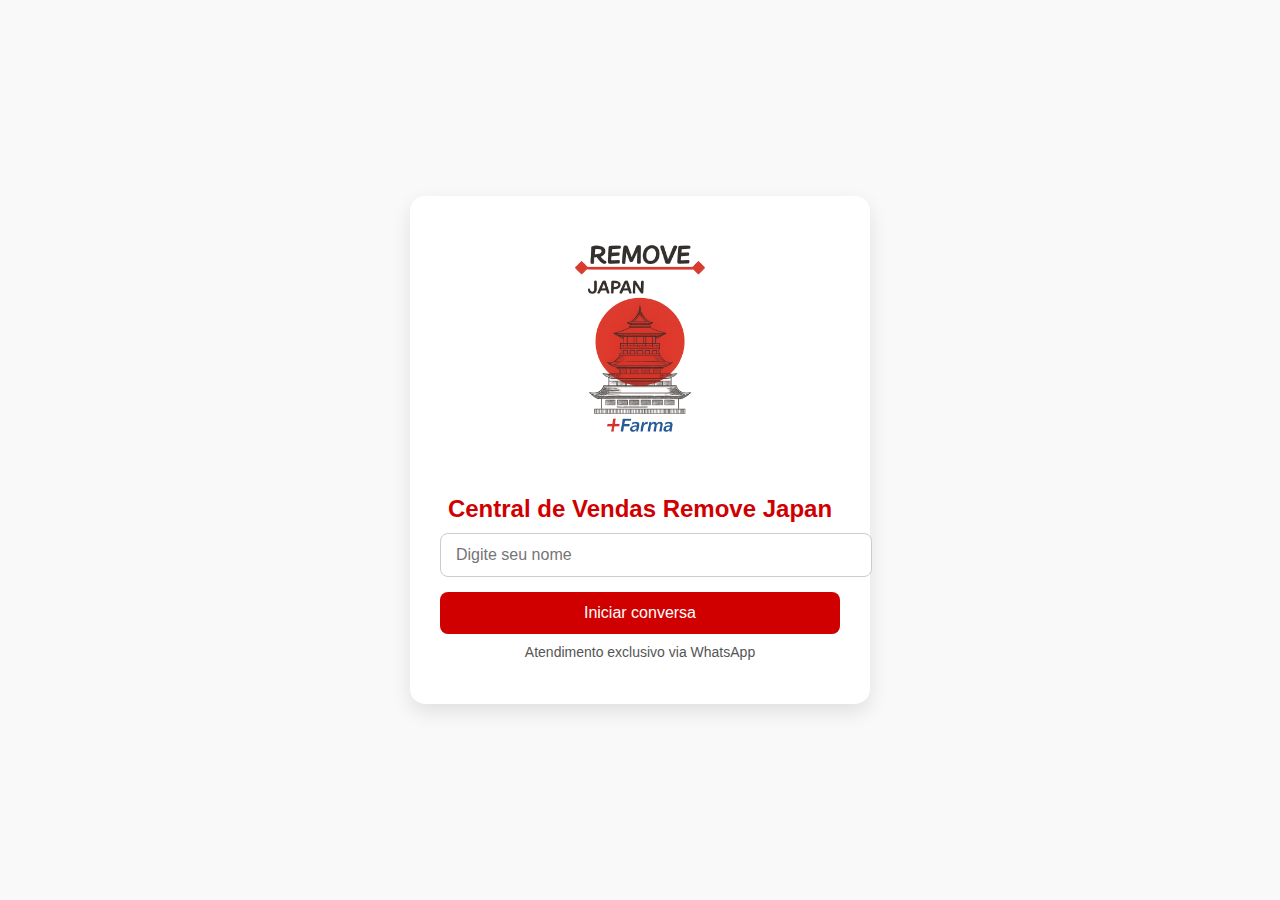
<file: remove-atendimento/index.html>
<!DOCTYPE html>
<html lang="pt-br">
<head>
  <meta charset="UTF-8" />
  <meta name="viewport" content="width=device-width, initial-scale=1.0" />
  <title>Central de Vendas Remove Japan</title>
  <style>
    body {
      margin: 0;
      padding: 0;
      background: #f9f9f9;
      font-family: 'Segoe UI', Tahoma, Geneva, Verdana, sans-serif;
      display: flex;
      justify-content: center;
      align-items: center;
      height: 100vh;
    }
    .container {
      background: #fff;
      padding: 30px;
      border-radius: 15px;
      box-shadow: 0 8px 20px rgba(0, 0, 0, 0.1);
      max-width: 400px;
      width: 100%;
      text-align: center;
    }
    .container img {
      max-width: 150px;
      margin-bottom: 20px;
    }
    h2 {
      color: #d10000;
      margin-bottom: 10px;
    }
    input {
      width: 100%;
      padding: 12px 15px;
      margin-bottom: 15px;
      border: 1px solid #ccc;
      border-radius: 8px;
      font-size: 16px;
    }
    button {
      background: #d10000;
      color: #fff;
      padding: 12px 20px;
      border: none;
      border-radius: 8px;
      font-size: 16px;
      cursor: pointer;
      transition: background 0.3s, transform 0.2s;
      width: 100%;
    }
    button:hover {
      background: #a00000;
      transform: translateY(-2px);
    }
    p {
      font-size: 14px;
      color: #555;
      margin-top: 10px;
    }
  </style>
</head>
<body>
  <div class="container">
    <img src="imagens/logo-remove-japan.png" alt="Logo Remove Japan" />
    <h2>Central de Vendas Remove Japan</h2>
    <form id="whatsappForm" onsubmit="redirectWhatsApp(event)">
      <input type="text" id="nome" placeholder="Digite seu nome" required />
      <button type="submit">Iniciar conversa</button>
    </form>
    <p>Atendimento exclusivo via WhatsApp</p>
  </div>

  <script>
    function redirectWhatsApp(event) {
      event.preventDefault();
      const nome = document.getElementById('nome').value.trim();

      if (nome === "") {
        alert("Por favor, informe seu nome.");
        return;
      }

      const mensagem = encodeURIComponent(`Olá, meu nome é ${nome}. Gostaria de mais informações sobre o Remove Japan!`);
      const link = `https://wa.me/31972651589?text=${mensagem}`;
      
      window.location.href = link;
    }
  </script>
</body>
</html>
</file>
<file: anvisa/css/post-5.css>
.elementor-kit-5{--e-global-color-primary:#000000;--e-global-color-secondary:#3277C9;--e-global-color-text:#000000;--e-global-color-accent:#61CE70;--e-global-typography-primary-font-family:"Roboto";--e-global-typography-primary-font-weight:600;--e-global-typography-secondary-font-family:"Roboto Slab";--e-global-typography-secondary-font-weight:400;--e-global-typography-text-font-family:"Roboto";--e-global-typography-text-font-weight:400;--e-global-typography-accent-font-family:"Roboto";--e-global-typography-accent-font-weight:500;}.elementor-section.elementor-section-boxed > .elementor-container{max-width:1140px;}.e-con{--container-max-width:1140px;}.elementor-widget:not(:last-child){margin-bottom:20px;}.elementor-element{--widgets-spacing:20px;}{}h1.entry-title{display:var(--page-title-display);}@media(max-width:1024px){.elementor-section.elementor-section-boxed > .elementor-container{max-width:1024px;}.e-con{--container-max-width:1024px;}}@media(max-width:767px){.elementor-section.elementor-section-boxed > .elementor-container{max-width:767px;}.e-con{--container-max-width:767px;}}
</file>
<file: anvisa/css/global.css>
.elementor-widget-heading .elementor-heading-title{color:var( --e-global-color-primary );font-family:var( --e-global-typography-primary-font-family ), Sans-serif;font-weight:var( --e-global-typography-primary-font-weight );}.elementor-widget-image .widget-image-caption{color:var( --e-global-color-text );font-family:var( --e-global-typography-text-font-family ), Sans-serif;font-weight:var( --e-global-typography-text-font-weight );}.elementor-widget-text-editor{color:var( --e-global-color-text );font-family:var( --e-global-typography-text-font-family ), Sans-serif;font-weight:var( --e-global-typography-text-font-weight );}.elementor-widget-text-editor.elementor-drop-cap-view-stacked .elementor-drop-cap{background-color:var( --e-global-color-primary );}.elementor-widget-text-editor.elementor-drop-cap-view-framed .elementor-drop-cap, .elementor-widget-text-editor.elementor-drop-cap-view-default .elementor-drop-cap{color:var( --e-global-color-primary );border-color:var( --e-global-color-primary );}.elementor-widget-button .elementor-button{font-family:var( --e-global-typography-accent-font-family ), Sans-serif;font-weight:var( --e-global-typography-accent-font-weight );background-color:var( --e-global-color-accent );}.elementor-widget-divider{--divider-color:var( --e-global-color-secondary );}.elementor-widget-divider .elementor-divider__text{color:var( --e-global-color-secondary );font-family:var( --e-global-typography-secondary-font-family ), Sans-serif;font-weight:var( --e-global-typography-secondary-font-weight );}.elementor-widget-divider.elementor-view-stacked .elementor-icon{background-color:var( --e-global-color-secondary );}.elementor-widget-divider.elementor-view-framed .elementor-icon, .elementor-widget-divider.elementor-view-default .elementor-icon{color:var( --e-global-color-secondary );border-color:var( --e-global-color-secondary );}.elementor-widget-divider.elementor-view-framed .elementor-icon, .elementor-widget-divider.elementor-view-default .elementor-icon svg{fill:var( --e-global-color-secondary );}.elementor-widget-image-box .elementor-image-box-title{color:var( --e-global-color-primary );font-family:var( --e-global-typography-primary-font-family ), Sans-serif;font-weight:var( --e-global-typography-primary-font-weight );}.elementor-widget-image-box .elementor-image-box-description{color:var( --e-global-color-text );font-family:var( --e-global-typography-text-font-family ), Sans-serif;font-weight:var( --e-global-typography-text-font-weight );}.elementor-widget-icon.elementor-view-stacked .elementor-icon{background-color:var( --e-global-color-primary );}.elementor-widget-icon.elementor-view-framed .elementor-icon, .elementor-widget-icon.elementor-view-default .elementor-icon{color:var( --e-global-color-primary );border-color:var( --e-global-color-primary );}.elementor-widget-icon.elementor-view-framed .elementor-icon, .elementor-widget-icon.elementor-view-default .elementor-icon svg{fill:var( --e-global-color-primary );}.elementor-widget-icon-box.elementor-view-stacked .elementor-icon{background-color:var( --e-global-color-primary );}.elementor-widget-icon-box.elementor-view-framed .elementor-icon, .elementor-widget-icon-box.elementor-view-default .elementor-icon{fill:var( --e-global-color-primary );color:var( --e-global-color-primary );border-color:var( --e-global-color-primary );}.elementor-widget-icon-box .elementor-icon-box-title{color:var( --e-global-color-primary );}.elementor-widget-icon-box .elementor-icon-box-title, .elementor-widget-icon-box .elementor-icon-box-title a{font-family:var( --e-global-typography-primary-font-family ), Sans-serif;font-weight:var( --e-global-typography-primary-font-weight );}.elementor-widget-icon-box .elementor-icon-box-description{color:var( --e-global-color-text );font-family:var( --e-global-typography-text-font-family ), Sans-serif;font-weight:var( --e-global-typography-text-font-weight );}.elementor-widget-star-rating .elementor-star-rating__title{color:var( --e-global-color-text );font-family:var( --e-global-typography-text-font-family ), Sans-serif;font-weight:var( --e-global-typography-text-font-weight );}.elementor-widget-image-gallery .gallery-item .gallery-caption{font-family:var( --e-global-typography-accent-font-family ), Sans-serif;font-weight:var( --e-global-typography-accent-font-weight );}.elementor-widget-icon-list .elementor-icon-list-item:not(:last-child):after{border-color:var( --e-global-color-text );}.elementor-widget-icon-list .elementor-icon-list-icon i{color:var( --e-global-color-primary );}.elementor-widget-icon-list .elementor-icon-list-icon svg{fill:var( --e-global-color-primary );}.elementor-widget-icon-list .elementor-icon-list-item > .elementor-icon-list-text, .elementor-widget-icon-list .elementor-icon-list-item > a{font-family:var( --e-global-typography-text-font-family ), Sans-serif;font-weight:var( --e-global-typography-text-font-weight );}.elementor-widget-icon-list .elementor-icon-list-text{color:var( --e-global-color-secondary );}.elementor-widget-counter .elementor-counter-number-wrapper{color:var( --e-global-color-primary );font-family:var( --e-global-typography-primary-font-family ), Sans-serif;font-weight:var( --e-global-typography-primary-font-weight );}.elementor-widget-counter .elementor-counter-title{color:var( --e-global-color-secondary );font-family:var( --e-global-typography-secondary-font-family ), Sans-serif;font-weight:var( --e-global-typography-secondary-font-weight );}.elementor-widget-progress .elementor-progress-wrapper .elementor-progress-bar{background-color:var( --e-global-color-primary );}.elementor-widget-progress .elementor-title{color:var( --e-global-color-primary );font-family:var( --e-global-typography-text-font-family ), Sans-serif;font-weight:var( --e-global-typography-text-font-weight );}.elementor-widget-testimonial .elementor-testimonial-content{color:var( --e-global-color-text );font-family:var( --e-global-typography-text-font-family ), Sans-serif;font-weight:var( --e-global-typography-text-font-weight );}.elementor-widget-testimonial .elementor-testimonial-name{color:var( --e-global-color-primary );font-family:var( --e-global-typography-primary-font-family ), Sans-serif;font-weight:var( --e-global-typography-primary-font-weight );}.elementor-widget-testimonial .elementor-testimonial-job{color:var( --e-global-color-secondary );font-family:var( --e-global-typography-secondary-font-family ), Sans-serif;font-weight:var( --e-global-typography-secondary-font-weight );}.elementor-widget-tabs .elementor-tab-title, .elementor-widget-tabs .elementor-tab-title a{color:var( --e-global-color-primary );}.elementor-widget-tabs .elementor-tab-title.elementor-active,
					 .elementor-widget-tabs .elementor-tab-title.elementor-active a{color:var( --e-global-color-accent );}.elementor-widget-tabs .elementor-tab-title{font-family:var( --e-global-typography-primary-font-family ), Sans-serif;font-weight:var( --e-global-typography-primary-font-weight );}.elementor-widget-tabs .elementor-tab-content{color:var( --e-global-color-text );font-family:var( --e-global-typography-text-font-family ), Sans-serif;font-weight:var( --e-global-typography-text-font-weight );}.elementor-widget-accordion .elementor-accordion-icon, .elementor-widget-accordion .elementor-accordion-title{color:var( --e-global-color-primary );}.elementor-widget-accordion .elementor-accordion-icon svg{fill:var( --e-global-color-primary );}.elementor-widget-accordion .elementor-active .elementor-accordion-icon, .elementor-widget-accordion .elementor-active .elementor-accordion-title{color:var( --e-global-color-accent );}.elementor-widget-accordion .elementor-active .elementor-accordion-icon svg{fill:var( --e-global-color-accent );}.elementor-widget-accordion .elementor-accordion-title{font-family:var( --e-global-typography-primary-font-family ), Sans-serif;font-weight:var( --e-global-typography-primary-font-weight );}.elementor-widget-accordion .elementor-tab-content{color:var( --e-global-color-text );font-family:var( --e-global-typography-text-font-family ), Sans-serif;font-weight:var( --e-global-typography-text-font-weight );}.elementor-widget-toggle .elementor-toggle-title, .elementor-widget-toggle .elementor-toggle-icon{color:var( --e-global-color-primary );}.elementor-widget-toggle .elementor-toggle-icon svg{fill:var( --e-global-color-primary );}.elementor-widget-toggle .elementor-tab-title.elementor-active a, .elementor-widget-toggle .elementor-tab-title.elementor-active .elementor-toggle-icon{color:var( --e-global-color-accent );}.elementor-widget-toggle .elementor-toggle-title{font-family:var( --e-global-typography-primary-font-family ), Sans-serif;font-weight:var( --e-global-typography-primary-font-weight );}.elementor-widget-toggle .elementor-tab-content{color:var( --e-global-color-text );font-family:var( --e-global-typography-text-font-family ), Sans-serif;font-weight:var( --e-global-typography-text-font-weight );}.elementor-widget-alert .elementor-alert-title{font-family:var( --e-global-typography-primary-font-family ), Sans-serif;font-weight:var( --e-global-typography-primary-font-weight );}.elementor-widget-alert .elementor-alert-description{font-family:var( --e-global-typography-text-font-family ), Sans-serif;font-weight:var( --e-global-typography-text-font-weight );}.elementor-widget-text-path{font-family:var( --e-global-typography-text-font-family ), Sans-serif;font-weight:var( --e-global-typography-text-font-weight );}
</file>
<file: anvisa/css/post-1350.css>
.elementor-1350 .elementor-element.elementor-element-ba3b8d4:not(.elementor-motion-effects-element-type-background), .elementor-1350 .elementor-element.elementor-element-ba3b8d4 > .elementor-motion-effects-container > .elementor-motion-effects-layer{background-color:#F40000;}.elementor-1350 .elementor-element.elementor-element-ba3b8d4{transition:background 0.3s, border 0.3s, border-radius 0.3s, box-shadow 0.3s;padding:30px 0px 30px 0px;}.elementor-1350 .elementor-element.elementor-element-ba3b8d4 > .elementor-background-overlay{transition:background 0.3s, border-radius 0.3s, opacity 0.3s;}.elementor-bc-flex-widget .elementor-1350 .elementor-element.elementor-element-e54d16b.elementor-column .elementor-widget-wrap{align-items:center;}.elementor-1350 .elementor-element.elementor-element-e54d16b.elementor-column.elementor-element[data-element_type="column"] > .elementor-widget-wrap.elementor-element-populated{align-content:center;align-items:center;}.elementor-1350 .elementor-element.elementor-element-1b92955 .elementor-icon-list-items:not(.elementor-inline-items) .elementor-icon-list-item:not(:last-child){padding-bottom:calc(0px/2);}.elementor-1350 .elementor-element.elementor-element-1b92955 .elementor-icon-list-items:not(.elementor-inline-items) .elementor-icon-list-item:not(:first-child){margin-top:calc(0px/2);}.elementor-1350 .elementor-element.elementor-element-1b92955 .elementor-icon-list-items.elementor-inline-items .elementor-icon-list-item{margin-right:calc(0px/2);margin-left:calc(0px/2);}.elementor-1350 .elementor-element.elementor-element-1b92955 .elementor-icon-list-items.elementor-inline-items{margin-right:calc(-0px/2);margin-left:calc(-0px/2);}body.rtl .elementor-1350 .elementor-element.elementor-element-1b92955 .elementor-icon-list-items.elementor-inline-items .elementor-icon-list-item:after{left:calc(-0px/2);}body:not(.rtl) .elementor-1350 .elementor-element.elementor-element-1b92955 .elementor-icon-list-items.elementor-inline-items .elementor-icon-list-item:after{right:calc(-0px/2);}.elementor-1350 .elementor-element.elementor-element-1b92955 .elementor-icon-list-icon i{color:#FFFFFF;transition:color 0.3s;}.elementor-1350 .elementor-element.elementor-element-1b92955 .elementor-icon-list-icon svg{fill:#FFFFFF;transition:fill 0.3s;}.elementor-1350 .elementor-element.elementor-element-1b92955{--e-icon-list-icon-size:33px;--icon-vertical-offset:0px;}.elementor-1350 .elementor-element.elementor-element-1b92955 .elementor-icon-list-icon{padding-right:0px;}.elementor-1350 .elementor-element.elementor-element-1b92955 .elementor-icon-list-item > .elementor-icon-list-text, .elementor-1350 .elementor-element.elementor-element-1b92955 .elementor-icon-list-item > a{font-family:"Montserrat", Sans-serif;font-size:18px;font-weight:700;letter-spacing:-1px;}.elementor-1350 .elementor-element.elementor-element-1b92955 .elementor-icon-list-text{color:#FFFFFF;transition:color 0.3s;}.elementor-bc-flex-widget .elementor-1350 .elementor-element.elementor-element-1ba03e7.elementor-column .elementor-widget-wrap{align-items:center;}.elementor-1350 .elementor-element.elementor-element-1ba03e7.elementor-column.elementor-element[data-element_type="column"] > .elementor-widget-wrap.elementor-element-populated{align-content:center;align-items:center;}.elementor-1350 .elementor-element.elementor-element-14c158b{text-align:center;}.elementor-1350 .elementor-element.elementor-element-14c158b .elementor-heading-title{color:#FFFFFF;font-family:"Montserrat", Sans-serif;font-size:47px;font-weight:400;}.elementor-bc-flex-widget .elementor-1350 .elementor-element.elementor-element-ac02d05.elementor-column .elementor-widget-wrap{align-items:center;}.elementor-1350 .elementor-element.elementor-element-ac02d05.elementor-column.elementor-element[data-element_type="column"] > .elementor-widget-wrap.elementor-element-populated{align-content:center;align-items:center;}.elementor-1350 .elementor-element.elementor-element-a711ee2{text-align:right;}.elementor-1350 .elementor-element.elementor-element-a711ee2 img{width:47%;}.elementor-1350 .elementor-element.elementor-element-e31e747:not(.elementor-motion-effects-element-type-background), .elementor-1350 .elementor-element.elementor-element-e31e747 > .elementor-motion-effects-container > .elementor-motion-effects-layer{background-color:#F40000;}.elementor-1350 .elementor-element.elementor-element-e31e747{transition:background 0.3s, border 0.3s, border-radius 0.3s, box-shadow 0.3s;padding:30px 0px 30px 0px;}.elementor-1350 .elementor-element.elementor-element-e31e747 > .elementor-background-overlay{transition:background 0.3s, border-radius 0.3s, opacity 0.3s;}.elementor-bc-flex-widget .elementor-1350 .elementor-element.elementor-element-712af44.elementor-column .elementor-widget-wrap{align-items:center;}.elementor-1350 .elementor-element.elementor-element-712af44.elementor-column.elementor-element[data-element_type="column"] > .elementor-widget-wrap.elementor-element-populated{align-content:center;align-items:center;}.elementor-1350 .elementor-element.elementor-element-f110b2c .elementor-icon-list-items:not(.elementor-inline-items) .elementor-icon-list-item:not(:last-child){padding-bottom:calc(0px/2);}.elementor-1350 .elementor-element.elementor-element-f110b2c .elementor-icon-list-items:not(.elementor-inline-items) .elementor-icon-list-item:not(:first-child){margin-top:calc(0px/2);}.elementor-1350 .elementor-element.elementor-element-f110b2c .elementor-icon-list-items.elementor-inline-items .elementor-icon-list-item{margin-right:calc(0px/2);margin-left:calc(0px/2);}.elementor-1350 .elementor-element.elementor-element-f110b2c .elementor-icon-list-items.elementor-inline-items{margin-right:calc(-0px/2);margin-left:calc(-0px/2);}body.rtl .elementor-1350 .elementor-element.elementor-element-f110b2c .elementor-icon-list-items.elementor-inline-items .elementor-icon-list-item:after{left:calc(-0px/2);}body:not(.rtl) .elementor-1350 .elementor-element.elementor-element-f110b2c .elementor-icon-list-items.elementor-inline-items .elementor-icon-list-item:after{right:calc(-0px/2);}.elementor-1350 .elementor-element.elementor-element-f110b2c .elementor-icon-list-icon i{color:#FFFFFF;transition:color 0.3s;}.elementor-1350 .elementor-element.elementor-element-f110b2c .elementor-icon-list-icon svg{fill:#FFFFFF;transition:fill 0.3s;}.elementor-1350 .elementor-element.elementor-element-f110b2c{--e-icon-list-icon-size:33px;--icon-vertical-offset:0px;}.elementor-1350 .elementor-element.elementor-element-f110b2c .elementor-icon-list-icon{padding-right:0px;}.elementor-1350 .elementor-element.elementor-element-f110b2c .elementor-icon-list-item > .elementor-icon-list-text, .elementor-1350 .elementor-element.elementor-element-f110b2c .elementor-icon-list-item > a{font-family:"Montserrat", Sans-serif;font-size:18px;font-weight:700;letter-spacing:-1px;}.elementor-1350 .elementor-element.elementor-element-f110b2c .elementor-icon-list-text{color:#FFFFFF;transition:color 0.3s;}.elementor-bc-flex-widget .elementor-1350 .elementor-element.elementor-element-39c3b30.elementor-column .elementor-widget-wrap{align-items:center;}.elementor-1350 .elementor-element.elementor-element-39c3b30.elementor-column.elementor-element[data-element_type="column"] > .elementor-widget-wrap.elementor-element-populated{align-content:center;align-items:center;}.elementor-1350 .elementor-element.elementor-element-cfb6d97{text-align:center;}.elementor-1350 .elementor-element.elementor-element-cfb6d97 .elementor-heading-title{color:#FFFFFF;font-family:"Montserrat", Sans-serif;font-size:47px;font-weight:400;}.elementor-bc-flex-widget .elementor-1350 .elementor-element.elementor-element-641dbf2.elementor-column .elementor-widget-wrap{align-items:center;}.elementor-1350 .elementor-element.elementor-element-641dbf2.elementor-column.elementor-element[data-element_type="column"] > .elementor-widget-wrap.elementor-element-populated{align-content:center;align-items:center;}.elementor-1350 .elementor-element.elementor-element-641dbf2 > .elementor-element-populated{transition:background 0.3s, border 0.3s, border-radius 0.3s, box-shadow 0.3s;}.elementor-1350 .elementor-element.elementor-element-641dbf2 > .elementor-element-populated > .elementor-background-overlay{transition:background 0.3s, border-radius 0.3s, opacity 0.3s;}.elementor-1350 .elementor-element.elementor-element-aa1a2fe .elementor-icon-wrapper{text-align:center;}.elementor-1350 .elementor-element.elementor-element-aa1a2fe.elementor-view-stacked .elementor-icon{background-color:#FFFFFF;}.elementor-1350 .elementor-element.elementor-element-aa1a2fe.elementor-view-framed .elementor-icon, .elementor-1350 .elementor-element.elementor-element-aa1a2fe.elementor-view-default .elementor-icon{color:#FFFFFF;border-color:#FFFFFF;}.elementor-1350 .elementor-element.elementor-element-aa1a2fe.elementor-view-framed .elementor-icon, .elementor-1350 .elementor-element.elementor-element-aa1a2fe.elementor-view-default .elementor-icon svg{fill:#FFFFFF;}.elementor-1350 .elementor-element.elementor-element-b8556ef > .elementor-container{max-width:932px;}.elementor-1350 .elementor-element.elementor-element-b8556ef{padding:30px 0px 60px 0px;}.elementor-1350 .elementor-element.elementor-element-ce95182{text-align:left;}.elementor-1350 .elementor-element.elementor-element-ce95182 .elementor-heading-title{color:#171717;font-family:"Montserrat", Sans-serif;font-size:44px;font-weight:600;line-height:48px;}.elementor-1350 .elementor-element.elementor-element-ce95182 > .elementor-widget-container{padding:0px 0px 0px 0px;}.elementor-1350 .elementor-element.elementor-element-0154b3a{text-align:left;}.elementor-1350 .elementor-element.elementor-element-0154b3a .elementor-heading-title{color:#515151;font-family:"Montserrat", Sans-serif;font-size:20px;font-weight:500;}.elementor-1350 .elementor-element.elementor-element-6982f26{margin-top:0px;margin-bottom:-11px;}.elementor-bc-flex-widget .elementor-1350 .elementor-element.elementor-element-444cb04.elementor-column .elementor-widget-wrap{align-items:center;}.elementor-1350 .elementor-element.elementor-element-444cb04.elementor-column.elementor-element[data-element_type="column"] > .elementor-widget-wrap.elementor-element-populated{align-content:center;align-items:center;}.elementor-1350 .elementor-element.elementor-element-444cb04 > .elementor-element-populated{transition:background 0.3s, border 0.3s, border-radius 0.3s, box-shadow 0.3s;}.elementor-1350 .elementor-element.elementor-element-444cb04 > .elementor-element-populated > .elementor-background-overlay{transition:background 0.3s, border-radius 0.3s, opacity 0.3s;}.elementor-1350 .elementor-element.elementor-element-41b5937{text-align:left;}.elementor-1350 .elementor-element.elementor-element-41b5937 .elementor-heading-title{color:#8D8D8D;font-family:"Montserrat", Sans-serif;font-size:14px;font-weight:500;}.elementor-1350 .elementor-element.elementor-element-41b5937 > .elementor-widget-container{margin:0px 0px 0px -12px;}.elementor-1350 .elementor-element.elementor-element-2d2d4cb{--grid-template-columns:repeat(0, auto);--icon-size:18px;--grid-column-gap:5px;--grid-row-gap:0px;}.elementor-1350 .elementor-element.elementor-element-2d2d4cb .elementor-widget-container{text-align:right;}.elementor-1350 .elementor-element.elementor-element-b529b74{--divider-border-style:solid;--divider-color:#8D8D8D;--divider-border-width:2px;}.elementor-1350 .elementor-element.elementor-element-b529b74 .elementor-divider-separator{width:100%;}.elementor-1350 .elementor-element.elementor-element-b529b74 .elementor-divider{padding-top:15px;padding-bottom:15px;}.elementor-1350 .elementor-element.elementor-element-3bec1f1{text-align:center;}.elementor-1350 .elementor-element.elementor-element-3bec1f1 img{width:45%;}.elementor-1350 .elementor-element.elementor-element-3bec1f1 > .elementor-widget-container{margin:0px 0px -10px 0px;}.elementor-1350 .elementor-element.elementor-element-ecc149e{text-align:center;}.elementor-1350 .elementor-element.elementor-element-ecc149e .elementor-heading-title{color:#000000;font-family:"Montserrat", Sans-serif;font-size:15px;font-weight:500;line-height:18px;}.elementor-1350 .elementor-element.elementor-element-ecc149e > .elementor-widget-container{margin:0px 250px 0px 250px;}.elementor-1350 .elementor-element.elementor-element-dc8e6a4{text-align:left;font-family:"Montserrat", Sans-serif;font-size:20px;font-weight:500;line-height:30px;}.elementor-1350 .elementor-element.elementor-element-dc8e6a4 > .elementor-widget-container{margin:0px 0px -25px 0px;}.elementor-1350 .elementor-element.elementor-element-8a1a5b2{padding:0px 0px 20px 0px;}.elementor-1350 .elementor-element.elementor-element-7a32b9d{text-align:center;}.elementor-1350 .elementor-element.elementor-element-7a32b9d img{width:100%;}.elementor-1350 .elementor-element.elementor-element-7a32b9d > .elementor-widget-container{margin:0px 0px -10px 0px;}.elementor-1350 .elementor-element.elementor-element-180a21d{text-align:left;}.elementor-1350 .elementor-element.elementor-element-180a21d .elementor-heading-title{color:#000000;font-family:"Montserrat", Sans-serif;font-size:15px;font-weight:500;line-height:18px;}.elementor-1350 .elementor-element.elementor-element-180a21d > .elementor-widget-container{margin:0px 0px 0px 0px;}.elementor-1350 .elementor-element.elementor-element-435bebb{text-align:center;}.elementor-1350 .elementor-element.elementor-element-435bebb img{width:100%;}.elementor-1350 .elementor-element.elementor-element-435bebb > .elementor-widget-container{margin:0px 0px -10px 0px;}.elementor-1350 .elementor-element.elementor-element-0103b9c{text-align:left;}.elementor-1350 .elementor-element.elementor-element-0103b9c .elementor-heading-title{color:#000000;font-family:"Montserrat", Sans-serif;font-size:15px;font-weight:500;line-height:18px;}.elementor-1350 .elementor-element.elementor-element-0103b9c > .elementor-widget-container{margin:0px 0px 0px 0px;}.elementor-1350 .elementor-element.elementor-element-3c0dac7{text-align:center;}.elementor-1350 .elementor-element.elementor-element-3c0dac7 img{width:100%;}.elementor-1350 .elementor-element.elementor-element-3c0dac7 > .elementor-widget-container{margin:0px 0px -10px 0px;}.elementor-1350 .elementor-element.elementor-element-a348dbe{text-align:left;}.elementor-1350 .elementor-element.elementor-element-a348dbe .elementor-heading-title{color:#000000;font-family:"Montserrat", Sans-serif;font-size:15px;font-weight:500;line-height:18px;}.elementor-1350 .elementor-element.elementor-element-a348dbe > .elementor-widget-container{margin:0px 0px 0px 0px;}.elementor-1350 .elementor-element.elementor-element-561c10c{text-align:left;font-family:"Montserrat", Sans-serif;font-size:20px;font-weight:500;line-height:30px;}.elementor-1350 .elementor-element.elementor-element-561c10c > .elementor-widget-container{margin:0px 0px -25px 0px;}.elementor-1350 .elementor-element.elementor-element-7e45e1b{text-align:left;}.elementor-1350 .elementor-element.elementor-element-7e45e1b .elementor-heading-title{color:#171717;font-family:"Montserrat", Sans-serif;font-size:35px;font-weight:600;line-height:48px;}.elementor-1350 .elementor-element.elementor-element-7e45e1b > .elementor-widget-container{padding:0px 0px 0px 0px;}.elementor-1350 .elementor-element.elementor-element-f3bfa5a{column-gap:0px;text-align:left;font-family:"Montserrat", Sans-serif;font-size:20px;font-weight:500;font-style:italic;line-height:30px;}.elementor-1350 .elementor-element.elementor-element-f3bfa5a > .elementor-widget-container{margin:0px 0px -25px 0px;padding:0px 0px 0px 21px;border-style:solid;border-width:0px 0px 0px 5px;border-color:#FF0000;}.elementor-1350 .elementor-element.elementor-element-16bcd2e{text-align:left;font-family:"Montserrat", Sans-serif;font-size:20px;font-weight:500;line-height:30px;}.elementor-1350 .elementor-element.elementor-element-16bcd2e > .elementor-widget-container{margin:0px 0px -25px 0px;}.elementor-1350 .elementor-element.elementor-element-dd5af5c{text-align:center;}.elementor-1350 .elementor-element.elementor-element-dd5af5c img{width:100%;}.elementor-1350 .elementor-element.elementor-element-dd5af5c > .elementor-widget-container{margin:0px 0px -10px 0px;}.elementor-1350 .elementor-element.elementor-element-1b15c49{text-align:center;}.elementor-1350 .elementor-element.elementor-element-1b15c49 .elementor-heading-title{color:#000000;font-family:"Montserrat", Sans-serif;font-size:15px;font-weight:500;line-height:18px;}.elementor-1350 .elementor-element.elementor-element-1b15c49 > .elementor-widget-container{margin:0px 0px 0px 0px;}.elementor-1350 .elementor-element.elementor-element-aedd287{column-gap:0px;text-align:left;font-family:"Montserrat", Sans-serif;font-size:20px;font-weight:500;font-style:italic;line-height:30px;}.elementor-1350 .elementor-element.elementor-element-aedd287 > .elementor-widget-container{margin:0px 0px -25px 0px;padding:0px 0px 0px 21px;border-style:solid;border-width:0px 0px 0px 5px;border-color:#FF0000;}.elementor-1350 .elementor-element.elementor-element-f69594c{text-align:left;font-family:"Montserrat", Sans-serif;font-size:20px;font-weight:500;line-height:30px;}.elementor-1350 .elementor-element.elementor-element-f69594c > .elementor-widget-container{margin:0px 0px -25px 0px;}.elementor-1350 .elementor-element.elementor-element-979f58d{text-align:left;}.elementor-1350 .elementor-element.elementor-element-979f58d .elementor-heading-title{color:#171717;font-family:"Montserrat", Sans-serif;font-size:35px;font-weight:600;line-height:48px;}.elementor-1350 .elementor-element.elementor-element-979f58d > .elementor-widget-container{padding:0px 0px 0px 0px;}.elementor-1350 .elementor-element.elementor-element-34574b0{text-align:left;font-family:"Montserrat", Sans-serif;font-size:20px;font-weight:500;line-height:30px;}.elementor-1350 .elementor-element.elementor-element-34574b0 > .elementor-widget-container{margin:0px 0px -25px 0px;}.elementor-1350 .elementor-element.elementor-element-5e60fd3{text-align:center;}.elementor-1350 .elementor-element.elementor-element-5e60fd3 img{width:100%;}.elementor-1350 .elementor-element.elementor-element-5e60fd3 > .elementor-widget-container{margin:0px 0px -10px 0px;}.elementor-1350 .elementor-element.elementor-element-ce8dd23{text-align:center;}.elementor-1350 .elementor-element.elementor-element-ce8dd23 .elementor-heading-title{color:#000000;font-family:"Montserrat", Sans-serif;font-size:15px;font-weight:500;line-height:18px;}.elementor-1350 .elementor-element.elementor-element-ce8dd23 > .elementor-widget-container{margin:0px 0px 0px 0px;}.elementor-1350 .elementor-element.elementor-element-7a6f6de{text-align:left;font-family:"Montserrat", Sans-serif;font-size:20px;font-weight:500;line-height:30px;}.elementor-1350 .elementor-element.elementor-element-7a6f6de > .elementor-widget-container{margin:0px 0px -25px 0px;}.elementor-1350 .elementor-element.elementor-element-8ba4cf5{text-align:center;}.elementor-1350 .elementor-element.elementor-element-8ba4cf5 img{width:45%;}.elementor-1350 .elementor-element.elementor-element-8ba4cf5 > .elementor-widget-container{margin:0px 0px -10px 0px;}.elementor-1350 .elementor-element.elementor-element-baff225{text-align:center;}.elementor-1350 .elementor-element.elementor-element-baff225 .elementor-heading-title{color:#000000;font-family:"Montserrat", Sans-serif;font-size:15px;font-weight:500;line-height:18px;}.elementor-1350 .elementor-element.elementor-element-baff225 > .elementor-widget-container{margin:0px 250px 0px 250px;}.elementor-1350 .elementor-element.elementor-element-eef18c7{text-align:left;font-family:"Montserrat", Sans-serif;font-size:20px;font-weight:500;line-height:30px;}.elementor-1350 .elementor-element.elementor-element-eef18c7 > .elementor-widget-container{margin:0px 0px -25px 0px;}.elementor-1350 .elementor-element.elementor-element-6f69425{text-align:left;}.elementor-1350 .elementor-element.elementor-element-6f69425 .elementor-heading-title{color:#171717;font-family:"Montserrat", Sans-serif;font-size:35px;font-weight:600;line-height:48px;}.elementor-1350 .elementor-element.elementor-element-6f69425 > .elementor-widget-container{padding:0px 0px 0px 0px;}.elementor-1350 .elementor-element.elementor-element-a1e1836{text-align:left;font-family:"Montserrat", Sans-serif;font-size:20px;font-weight:500;line-height:30px;}.elementor-1350 .elementor-element.elementor-element-a1e1836 > .elementor-widget-container{margin:0px 0px -25px 0px;}.elementor-1350 .elementor-element.elementor-element-ae6a087{column-gap:0px;text-align:left;font-family:"Montserrat", Sans-serif;font-size:20px;font-weight:500;font-style:italic;line-height:30px;}.elementor-1350 .elementor-element.elementor-element-ae6a087 > .elementor-widget-container{margin:0px 0px -25px 0px;padding:0px 0px 0px 21px;border-style:solid;border-width:0px 0px 0px 5px;border-color:#FF0000;}.elementor-1350 .elementor-element.elementor-element-c382ff3{text-align:center;}.elementor-1350 .elementor-element.elementor-element-c382ff3 img{width:62%;border-style:solid;border-width:2px 2px 2px 2px;border-color:#DDDDDD;}.elementor-1350 .elementor-element.elementor-element-c382ff3 > .elementor-widget-container{margin:0px 0px -10px 0px;}.elementor-1350 .elementor-element.elementor-element-3e71ff3{text-align:center;}.elementor-1350 .elementor-element.elementor-element-3e71ff3 .elementor-heading-title{color:#000000;font-family:"Montserrat", Sans-serif;font-size:15px;font-weight:500;line-height:18px;}.elementor-1350 .elementor-element.elementor-element-3e71ff3 > .elementor-widget-container{margin:0px 0px 0px 0px;}.elementor-1350 .elementor-element.elementor-element-95d277b{text-align:left;font-family:"Montserrat", Sans-serif;font-size:20px;font-weight:500;line-height:30px;}.elementor-1350 .elementor-element.elementor-element-95d277b > .elementor-widget-container{margin:0px 0px -25px 0px;}.elementor-1350 .elementor-element.elementor-element-c9da904{text-align:center;}.elementor-1350 .elementor-element.elementor-element-c9da904 img{width:45%;}.elementor-1350 .elementor-element.elementor-element-c9da904 > .elementor-widget-container{margin:0px 0px -10px 0px;}.elementor-1350 .elementor-element.elementor-element-bb54ceb{text-align:center;}.elementor-1350 .elementor-element.elementor-element-bb54ceb .elementor-heading-title{color:#000000;font-family:"Montserrat", Sans-serif;font-size:15px;font-weight:500;line-height:18px;}.elementor-1350 .elementor-element.elementor-element-bb54ceb > .elementor-widget-container{margin:0px 250px 0px 250px;}.elementor-1350 .elementor-element.elementor-element-54c88b7{text-align:left;}.elementor-1350 .elementor-element.elementor-element-54c88b7 .elementor-heading-title{color:#171717;font-family:"Montserrat", Sans-serif;font-size:35px;font-weight:600;line-height:48px;}.elementor-1350 .elementor-element.elementor-element-54c88b7 > .elementor-widget-container{padding:0px 0px 0px 0px;}.elementor-1350 .elementor-element.elementor-element-c1e1804{text-align:left;font-family:"Montserrat", Sans-serif;font-size:20px;font-weight:500;line-height:30px;}.elementor-1350 .elementor-element.elementor-element-c1e1804 > .elementor-widget-container{margin:0px 0px -25px 0px;}.elementor-1350 .elementor-element.elementor-element-c00ff37{text-align:center;}.elementor-1350 .elementor-element.elementor-element-c00ff37 img{width:46%;}.elementor-1350 .elementor-element.elementor-element-c00ff37 > .elementor-widget-container{margin:0px 0px -10px 0px;}.elementor-1350 .elementor-element.elementor-element-8d238a4{text-align:center;}.elementor-1350 .elementor-element.elementor-element-8d238a4 .elementor-heading-title{color:#000000;font-family:"Montserrat", Sans-serif;font-size:15px;font-weight:500;line-height:18px;}.elementor-1350 .elementor-element.elementor-element-8d238a4 > .elementor-widget-container{margin:0px 250px 0px 250px;}.elementor-1350 .elementor-element.elementor-element-84f3ef1{column-gap:0px;text-align:left;font-family:"Montserrat", Sans-serif;font-size:20px;font-weight:500;font-style:italic;line-height:30px;}.elementor-1350 .elementor-element.elementor-element-84f3ef1 > .elementor-widget-container{margin:0px 0px -25px 0px;padding:0px 0px 0px 21px;border-style:solid;border-width:0px 0px 0px 5px;border-color:#FF0000;}.elementor-1350 .elementor-element.elementor-element-4f95a79{text-align:left;}.elementor-1350 .elementor-element.elementor-element-4f95a79 .elementor-heading-title{color:#171717;font-family:"Montserrat", Sans-serif;font-size:35px;font-weight:600;line-height:48px;}.elementor-1350 .elementor-element.elementor-element-4f95a79 > .elementor-widget-container{padding:0px 0px 0px 0px;}.elementor-1350 .elementor-element.elementor-element-7c148b3{text-align:left;font-family:"Montserrat", Sans-serif;font-size:20px;font-weight:500;line-height:30px;}.elementor-1350 .elementor-element.elementor-element-7c148b3 > .elementor-widget-container{margin:0px 0px -25px 0px;}.elementor-1350 .elementor-element.elementor-element-d32eda3{text-align:center;}.elementor-1350 .elementor-element.elementor-element-d32eda3 img{width:54%;}.elementor-1350 .elementor-element.elementor-element-d32eda3 > .elementor-widget-container{margin:0px 0px -10px 0px;}.elementor-1350 .elementor-element.elementor-element-9f0c70c{text-align:center;}.elementor-1350 .elementor-element.elementor-element-9f0c70c .elementor-heading-title{color:#000000;font-family:"Montserrat", Sans-serif;font-size:15px;font-weight:500;line-height:18px;}.elementor-1350 .elementor-element.elementor-element-9f0c70c > .elementor-widget-container{margin:0px 250px 0px 250px;}.elementor-1350 .elementor-element.elementor-element-394da96{text-align:left;font-family:"Montserrat", Sans-serif;font-size:20px;font-weight:500;line-height:30px;}.elementor-1350 .elementor-element.elementor-element-394da96 > .elementor-widget-container{margin:0px 0px -25px 0px;}.elementor-1350 .elementor-element.elementor-element-7cc379e{text-align:left;}.elementor-1350 .elementor-element.elementor-element-7cc379e .elementor-heading-title{color:#171717;font-family:"Montserrat", Sans-serif;font-size:35px;font-weight:600;line-height:48px;}.elementor-1350 .elementor-element.elementor-element-7cc379e > .elementor-widget-container{padding:0px 0px 0px 0px;}.elementor-1350 .elementor-element.elementor-element-365c166{text-align:left;font-family:"Montserrat", Sans-serif;font-size:20px;font-weight:500;line-height:30px;}.elementor-1350 .elementor-element.elementor-element-365c166 > .elementor-widget-container{margin:0px 0px -25px 0px;}.elementor-1350 .elementor-element.elementor-element-6473952{text-align:left;}.elementor-1350 .elementor-element.elementor-element-6473952 .elementor-heading-title{color:#171717;font-family:"Montserrat", Sans-serif;font-size:35px;font-weight:600;line-height:48px;}.elementor-1350 .elementor-element.elementor-element-6473952 > .elementor-widget-container{padding:0px 0px 0px 0px;}.elementor-1350 .elementor-element.elementor-element-af9f129{column-gap:0px;text-align:left;font-family:"Montserrat", Sans-serif;font-size:20px;font-weight:500;font-style:italic;line-height:30px;}.elementor-1350 .elementor-element.elementor-element-af9f129 > .elementor-widget-container{margin:0px 0px -25px 0px;padding:0px 0px 0px 21px;border-style:solid;border-width:0px 0px 0px 5px;border-color:#FF0000;}.elementor-1350 .elementor-element.elementor-element-54e71e5{text-align:center;}.elementor-1350 .elementor-element.elementor-element-54e71e5 img{width:62%;border-style:solid;border-width:2px 2px 2px 2px;border-color:#DDDDDD;}.elementor-1350 .elementor-element.elementor-element-54e71e5 > .elementor-widget-container{margin:0px 0px -10px 0px;}.elementor-1350 .elementor-element.elementor-element-36667f8{text-align:center;}.elementor-1350 .elementor-element.elementor-element-36667f8 .elementor-heading-title{color:#000000;font-family:"Montserrat", Sans-serif;font-size:15px;font-weight:500;line-height:18px;}.elementor-1350 .elementor-element.elementor-element-36667f8 > .elementor-widget-container{margin:0px 250px 0px 250px;}.elementor-1350 .elementor-element.elementor-element-53285e9{text-align:left;font-family:"Montserrat", Sans-serif;font-size:20px;font-weight:500;line-height:30px;}.elementor-1350 .elementor-element.elementor-element-53285e9 > .elementor-widget-container{margin:0px 0px -25px 0px;}.elementor-1350 .elementor-element.elementor-element-6916584{text-align:center;}.elementor-1350 .elementor-element.elementor-element-6916584 img{width:45%;}.elementor-1350 .elementor-element.elementor-element-6916584 > .elementor-widget-container{margin:0px 0px -10px 0px;}.elementor-1350 .elementor-element.elementor-element-97741b2{text-align:center;}.elementor-1350 .elementor-element.elementor-element-97741b2 .elementor-heading-title{color:#000000;font-family:"Montserrat", Sans-serif;font-size:15px;font-weight:500;line-height:18px;}.elementor-1350 .elementor-element.elementor-element-97741b2 > .elementor-widget-container{margin:0px 250px 0px 250px;}.elementor-1350 .elementor-element.elementor-element-113e503{column-gap:0px;text-align:left;font-family:"Montserrat", Sans-serif;font-size:20px;font-weight:500;font-style:italic;line-height:30px;}.elementor-1350 .elementor-element.elementor-element-113e503 > .elementor-widget-container{margin:0px 0px -25px 0px;padding:0px 0px 0px 21px;border-style:solid;border-width:0px 0px 0px 5px;border-color:#FF0000;}.elementor-1350 .elementor-element.elementor-element-7a47d91{text-align:left;font-family:"Montserrat", Sans-serif;font-size:20px;font-weight:500;line-height:30px;}.elementor-1350 .elementor-element.elementor-element-7a47d91 > .elementor-widget-container{margin:0px 0px -25px 0px;}.elementor-1350 .elementor-element.elementor-element-823810c{text-align:left;}.elementor-1350 .elementor-element.elementor-element-823810c .elementor-heading-title{color:#171717;font-family:"Montserrat", Sans-serif;font-size:35px;font-weight:600;line-height:48px;}.elementor-1350 .elementor-element.elementor-element-823810c > .elementor-widget-container{padding:0px 0px 0px 0px;}.elementor-1350 .elementor-element.elementor-element-7bee4ee{text-align:left;font-family:"Montserrat", Sans-serif;font-size:20px;font-weight:500;line-height:30px;}.elementor-1350 .elementor-element.elementor-element-7bee4ee > .elementor-widget-container{margin:0px 0px -25px 0px;}.elementor-1350 .elementor-element.elementor-element-8e5ecf9{text-align:center;}.elementor-1350 .elementor-element.elementor-element-8e5ecf9 img{width:45%;}.elementor-1350 .elementor-element.elementor-element-8e5ecf9 > .elementor-widget-container{margin:0px 0px -10px 0px;}.elementor-1350 .elementor-element.elementor-element-8cbe62a{text-align:center;}.elementor-1350 .elementor-element.elementor-element-8cbe62a .elementor-heading-title{color:#000000;font-family:"Montserrat", Sans-serif;font-size:15px;font-weight:500;line-height:18px;}.elementor-1350 .elementor-element.elementor-element-8cbe62a > .elementor-widget-container{margin:0px 250px 0px 250px;}.elementor-1350 .elementor-element.elementor-element-10fc0e0{text-align:left;font-family:"Montserrat", Sans-serif;font-size:20px;font-weight:500;line-height:30px;}.elementor-1350 .elementor-element.elementor-element-10fc0e0 > .elementor-widget-container{margin:0px 0px -25px 0px;}.elementor-1350 .elementor-element.elementor-element-74cedeb{text-align:center;}.elementor-1350 .elementor-element.elementor-element-74cedeb img{width:50%;border-style:solid;border-width:2px 2px 2px 2px;border-color:#DDDDDD;}.elementor-1350 .elementor-element.elementor-element-74cedeb > .elementor-widget-container{margin:0px 0px -10px 0px;}.elementor-1350 .elementor-element.elementor-element-643d763{text-align:center;}.elementor-1350 .elementor-element.elementor-element-643d763 .elementor-heading-title{color:#000000;font-family:"Montserrat", Sans-serif;font-size:15px;font-weight:500;line-height:18px;}.elementor-1350 .elementor-element.elementor-element-643d763 > .elementor-widget-container{margin:0px 250px 0px 250px;}.elementor-1350 .elementor-element.elementor-element-5cbaa8e{text-align:left;font-family:"Montserrat", Sans-serif;font-size:20px;font-weight:500;line-height:30px;}.elementor-1350 .elementor-element.elementor-element-5cbaa8e > .elementor-widget-container{margin:0px 0px -25px 0px;}.elementor-1350 .elementor-element.elementor-element-4e8c7a9{text-align:left;}.elementor-1350 .elementor-element.elementor-element-4e8c7a9 .elementor-heading-title{color:#171717;font-family:"Montserrat", Sans-serif;font-size:35px;font-weight:600;line-height:48px;}.elementor-1350 .elementor-element.elementor-element-4e8c7a9 > .elementor-widget-container{padding:0px 0px 0px 0px;}.elementor-1350 .elementor-element.elementor-element-cd70952{text-align:center;}.elementor-1350 .elementor-element.elementor-element-cd70952 img{width:45%;}.elementor-1350 .elementor-element.elementor-element-cd70952 > .elementor-widget-container{margin:0px 0px -10px 0px;}.elementor-1350 .elementor-element.elementor-element-4d690fd{text-align:center;}.elementor-1350 .elementor-element.elementor-element-4d690fd .elementor-heading-title{color:#000000;font-family:"Montserrat", Sans-serif;font-size:15px;font-weight:500;line-height:18px;}.elementor-1350 .elementor-element.elementor-element-4d690fd > .elementor-widget-container{margin:0px 250px 0px 250px;}.elementor-1350 .elementor-element.elementor-element-1319f7d{column-gap:0px;text-align:left;font-family:"Montserrat", Sans-serif;font-size:20px;font-weight:500;font-style:italic;line-height:30px;}.elementor-1350 .elementor-element.elementor-element-1319f7d > .elementor-widget-container{margin:0px 0px -25px 0px;padding:0px 0px 0px 21px;border-style:solid;border-width:0px 0px 0px 5px;border-color:#FF0000;}.elementor-1350 .elementor-element.elementor-element-db27360{text-align:center;}.elementor-1350 .elementor-element.elementor-element-db27360 img{width:45%;}.elementor-1350 .elementor-element.elementor-element-db27360 > .elementor-widget-container{margin:0px 0px -10px 0px;}.elementor-1350 .elementor-element.elementor-element-f1b64f4{text-align:center;}.elementor-1350 .elementor-element.elementor-element-f1b64f4 .elementor-heading-title{color:#000000;font-family:"Montserrat", Sans-serif;font-size:15px;font-weight:500;line-height:18px;}.elementor-1350 .elementor-element.elementor-element-f1b64f4 > .elementor-widget-container{margin:0px 250px 0px 250px;}.elementor-1350 .elementor-element.elementor-element-e5d71c3{column-gap:0px;text-align:left;font-family:"Montserrat", Sans-serif;font-size:20px;font-weight:500;font-style:italic;line-height:30px;}.elementor-1350 .elementor-element.elementor-element-e5d71c3 > .elementor-widget-container{margin:0px 0px -25px 0px;padding:0px 0px 0px 21px;border-style:solid;border-width:0px 0px 0px 5px;border-color:#FF0000;}.elementor-1350 .elementor-element.elementor-element-e47c27c{text-align:left;font-family:"Montserrat", Sans-serif;font-size:20px;font-weight:500;line-height:30px;}.elementor-1350 .elementor-element.elementor-element-e47c27c > .elementor-widget-container{margin:0px 0px -25px 0px;}.elementor-1350 .elementor-element.elementor-element-f785762{text-align:left;}.elementor-1350 .elementor-element.elementor-element-f785762 .elementor-heading-title{color:#171717;font-family:"Montserrat", Sans-serif;font-size:35px;font-weight:600;line-height:48px;}.elementor-1350 .elementor-element.elementor-element-f785762 > .elementor-widget-container{padding:0px 0px 0px 0px;}.elementor-1350 .elementor-element.elementor-element-229c2a0{text-align:center;}.elementor-1350 .elementor-element.elementor-element-229c2a0 img{width:45%;}.elementor-1350 .elementor-element.elementor-element-229c2a0 > .elementor-widget-container{margin:0px 0px -10px 0px;}.elementor-1350 .elementor-element.elementor-element-bbe1259{text-align:center;}.elementor-1350 .elementor-element.elementor-element-bbe1259 .elementor-heading-title{color:#000000;font-family:"Montserrat", Sans-serif;font-size:15px;font-weight:500;line-height:18px;}.elementor-1350 .elementor-element.elementor-element-bbe1259 > .elementor-widget-container{margin:0px 250px 0px 250px;}.elementor-1350 .elementor-element.elementor-element-158be83{text-align:left;font-family:"Montserrat", Sans-serif;font-size:20px;font-weight:500;line-height:30px;}.elementor-1350 .elementor-element.elementor-element-158be83 > .elementor-widget-container{margin:0px 0px -25px 0px;}.elementor-1350 .elementor-element.elementor-element-308abd7{text-align:left;}.elementor-1350 .elementor-element.elementor-element-308abd7 .elementor-heading-title{color:#171717;font-family:"Montserrat", Sans-serif;font-size:35px;font-weight:600;line-height:48px;}.elementor-1350 .elementor-element.elementor-element-308abd7 > .elementor-widget-container{padding:0px 0px 0px 0px;}.elementor-1350 .elementor-element.elementor-element-23bc2dc{text-align:center;}.elementor-1350 .elementor-element.elementor-element-23bc2dc img{width:45%;}.elementor-1350 .elementor-element.elementor-element-23bc2dc > .elementor-widget-container{margin:0px 0px -10px 0px;}.elementor-1350 .elementor-element.elementor-element-bcade62{text-align:center;}.elementor-1350 .elementor-element.elementor-element-bcade62 .elementor-heading-title{color:#000000;font-family:"Montserrat", Sans-serif;font-size:15px;font-weight:500;line-height:18px;}.elementor-1350 .elementor-element.elementor-element-bcade62 > .elementor-widget-container{margin:0px 250px 0px 250px;}.elementor-1350 .elementor-element.elementor-element-8377331 .elementor-button{font-family:"Montserrat", Sans-serif;font-size:20px;font-weight:600;fill:#000000;color:#000000;background-color:transparent;background-image:linear-gradient(220deg, #A4FF01 0%, #1EED19 100%);border-style:solid;border-width:0px 0px 3px 0px;border-color:#038000;border-radius:10px 10px 10px 10px;padding:30px 30px 30px 30px;}.elementor-1350 .elementor-element.elementor-element-8377331 > .elementor-widget-container{padding:21px 0px 0px 0px;}.elementor-1350 .elementor-element.elementor-element-274e21a8:not(.elementor-motion-effects-element-type-background), .elementor-1350 .elementor-element.elementor-element-274e21a8 > .elementor-motion-effects-container > .elementor-motion-effects-layer{background-color:#F40000;}.elementor-1350 .elementor-element.elementor-element-274e21a8{transition:background 0.3s, border 0.3s, border-radius 0.3s, box-shadow 0.3s;padding:30px 0px 30px 0px;}.elementor-1350 .elementor-element.elementor-element-274e21a8 > .elementor-background-overlay{transition:background 0.3s, border-radius 0.3s, opacity 0.3s;}.elementor-bc-flex-widget .elementor-1350 .elementor-element.elementor-element-28f2808c.elementor-column .elementor-widget-wrap{align-items:center;}.elementor-1350 .elementor-element.elementor-element-28f2808c.elementor-column.elementor-element[data-element_type="column"] > .elementor-widget-wrap.elementor-element-populated{align-content:center;align-items:center;}.elementor-1350 .elementor-element.elementor-element-62487311 .elementor-icon-list-items:not(.elementor-inline-items) .elementor-icon-list-item:not(:last-child){padding-bottom:calc(0px/2);}.elementor-1350 .elementor-element.elementor-element-62487311 .elementor-icon-list-items:not(.elementor-inline-items) .elementor-icon-list-item:not(:first-child){margin-top:calc(0px/2);}.elementor-1350 .elementor-element.elementor-element-62487311 .elementor-icon-list-items.elementor-inline-items .elementor-icon-list-item{margin-right:calc(0px/2);margin-left:calc(0px/2);}.elementor-1350 .elementor-element.elementor-element-62487311 .elementor-icon-list-items.elementor-inline-items{margin-right:calc(-0px/2);margin-left:calc(-0px/2);}body.rtl .elementor-1350 .elementor-element.elementor-element-62487311 .elementor-icon-list-items.elementor-inline-items .elementor-icon-list-item:after{left:calc(-0px/2);}body:not(.rtl) .elementor-1350 .elementor-element.elementor-element-62487311 .elementor-icon-list-items.elementor-inline-items .elementor-icon-list-item:after{right:calc(-0px/2);}.elementor-1350 .elementor-element.elementor-element-62487311 .elementor-icon-list-icon i{color:#FFFFFF;transition:color 0.3s;}.elementor-1350 .elementor-element.elementor-element-62487311 .elementor-icon-list-icon svg{fill:#FFFFFF;transition:fill 0.3s;}.elementor-1350 .elementor-element.elementor-element-62487311{--e-icon-list-icon-size:33px;--icon-vertical-offset:0px;}.elementor-1350 .elementor-element.elementor-element-62487311 .elementor-icon-list-icon{padding-right:0px;}.elementor-1350 .elementor-element.elementor-element-62487311 .elementor-icon-list-item > .elementor-icon-list-text, .elementor-1350 .elementor-element.elementor-element-62487311 .elementor-icon-list-item > a{font-family:"Montserrat", Sans-serif;font-size:18px;font-weight:700;letter-spacing:-1px;}.elementor-1350 .elementor-element.elementor-element-62487311 .elementor-icon-list-text{color:#FFFFFF;transition:color 0.3s;}.elementor-bc-flex-widget .elementor-1350 .elementor-element.elementor-element-18c77a74.elementor-column .elementor-widget-wrap{align-items:center;}.elementor-1350 .elementor-element.elementor-element-18c77a74.elementor-column.elementor-element[data-element_type="column"] > .elementor-widget-wrap.elementor-element-populated{align-content:center;align-items:center;}.elementor-1350 .elementor-element.elementor-element-308d360{text-align:center;}.elementor-1350 .elementor-element.elementor-element-308d360 .elementor-heading-title{color:#FFFFFF;font-family:"Montserrat", Sans-serif;font-size:47px;font-weight:400;}.elementor-bc-flex-widget .elementor-1350 .elementor-element.elementor-element-558f9045.elementor-column .elementor-widget-wrap{align-items:center;}.elementor-1350 .elementor-element.elementor-element-558f9045.elementor-column.elementor-element[data-element_type="column"] > .elementor-widget-wrap.elementor-element-populated{align-content:center;align-items:center;}.elementor-1350 .elementor-element.elementor-element-558f9045 > .elementor-element-populated{transition:background 0.3s, border 0.3s, border-radius 0.3s, box-shadow 0.3s;}.elementor-1350 .elementor-element.elementor-element-558f9045 > .elementor-element-populated > .elementor-background-overlay{transition:background 0.3s, border-radius 0.3s, opacity 0.3s;}.elementor-1350 .elementor-element.elementor-element-1559138f .elementor-icon-wrapper{text-align:center;}.elementor-1350 .elementor-element.elementor-element-1559138f.elementor-view-stacked .elementor-icon{background-color:#FFFFFF;}.elementor-1350 .elementor-element.elementor-element-1559138f.elementor-view-framed .elementor-icon, .elementor-1350 .elementor-element.elementor-element-1559138f.elementor-view-default .elementor-icon{color:#FFFFFF;border-color:#FFFFFF;}.elementor-1350 .elementor-element.elementor-element-1559138f.elementor-view-framed .elementor-icon, .elementor-1350 .elementor-element.elementor-element-1559138f.elementor-view-default .elementor-icon svg{fill:#FFFFFF;}.elementor-1350 .elementor-element.elementor-element-6d705f3a:not(.elementor-motion-effects-element-type-background), .elementor-1350 .elementor-element.elementor-element-6d705f3a > .elementor-motion-effects-container > .elementor-motion-effects-layer{background-color:#FF0000;}.elementor-1350 .elementor-element.elementor-element-6d705f3a{transition:background 0.3s, border 0.3s, border-radius 0.3s, box-shadow 0.3s;padding:50px 0px 50px 0px;}.elementor-1350 .elementor-element.elementor-element-6d705f3a > .elementor-background-overlay{transition:background 0.3s, border-radius 0.3s, opacity 0.3s;}.elementor-1350 .elementor-element.elementor-element-3cbc8ec3 .elementor-icon-list-icon i{transition:color 0.3s;}.elementor-1350 .elementor-element.elementor-element-3cbc8ec3 .elementor-icon-list-icon svg{transition:fill 0.3s;}.elementor-1350 .elementor-element.elementor-element-3cbc8ec3{--e-icon-list-icon-size:56px;--icon-vertical-offset:0px;}.elementor-1350 .elementor-element.elementor-element-3cbc8ec3 .elementor-icon-list-item > .elementor-icon-list-text, .elementor-1350 .elementor-element.elementor-element-3cbc8ec3 .elementor-icon-list-item > a{font-family:"Montserrat", Sans-serif;font-size:17px;font-weight:500;}.elementor-1350 .elementor-element.elementor-element-3cbc8ec3 .elementor-icon-list-text{color:#FFFFFF;transition:color 0.3s;}.elementor-1350 .elementor-element.elementor-element-12c4171f .elementor-icon-list-items:not(.elementor-inline-items) .elementor-icon-list-item:not(:last-child){padding-bottom:calc(36px/2);}.elementor-1350 .elementor-element.elementor-element-12c4171f .elementor-icon-list-items:not(.elementor-inline-items) .elementor-icon-list-item:not(:first-child){margin-top:calc(36px/2);}.elementor-1350 .elementor-element.elementor-element-12c4171f .elementor-icon-list-items.elementor-inline-items .elementor-icon-list-item{margin-right:calc(36px/2);margin-left:calc(36px/2);}.elementor-1350 .elementor-element.elementor-element-12c4171f .elementor-icon-list-items.elementor-inline-items{margin-right:calc(-36px/2);margin-left:calc(-36px/2);}body.rtl .elementor-1350 .elementor-element.elementor-element-12c4171f .elementor-icon-list-items.elementor-inline-items .elementor-icon-list-item:after{left:calc(-36px/2);}body:not(.rtl) .elementor-1350 .elementor-element.elementor-element-12c4171f .elementor-icon-list-items.elementor-inline-items .elementor-icon-list-item:after{right:calc(-36px/2);}.elementor-1350 .elementor-element.elementor-element-12c4171f .elementor-icon-list-item:not(:last-child):after{content:"";height:61%;border-color:#ddd;}.elementor-1350 .elementor-element.elementor-element-12c4171f .elementor-icon-list-items:not(.elementor-inline-items) .elementor-icon-list-item:not(:last-child):after{border-top-style:solid;border-top-width:2px;}.elementor-1350 .elementor-element.elementor-element-12c4171f .elementor-icon-list-items.elementor-inline-items .elementor-icon-list-item:not(:last-child):after{border-left-style:solid;}.elementor-1350 .elementor-element.elementor-element-12c4171f .elementor-inline-items .elementor-icon-list-item:not(:last-child):after{border-left-width:2px;}.elementor-1350 .elementor-element.elementor-element-12c4171f .elementor-icon-list-icon i{transition:color 0.3s;}.elementor-1350 .elementor-element.elementor-element-12c4171f .elementor-icon-list-icon svg{transition:fill 0.3s;}.elementor-1350 .elementor-element.elementor-element-12c4171f{--e-icon-list-icon-size:56px;--icon-vertical-offset:0px;}.elementor-1350 .elementor-element.elementor-element-12c4171f .elementor-icon-list-item > .elementor-icon-list-text, .elementor-1350 .elementor-element.elementor-element-12c4171f .elementor-icon-list-item > a{font-family:"Montserrat", Sans-serif;font-size:17px;font-weight:500;}.elementor-1350 .elementor-element.elementor-element-12c4171f .elementor-icon-list-text{color:#FFFFFF;transition:color 0.3s;}.elementor-1350 .elementor-element.elementor-element-12a2afab{text-align:center;}.elementor-1350 .elementor-element.elementor-element-12a2afab .elementor-heading-title{color:#FFFFFF;font-family:"Montserrat", Sans-serif;font-size:15px;font-weight:500;line-height:18px;}.elementor-1350 .elementor-element.elementor-element-12a2afab > .elementor-widget-container{margin:0px 250px 0px 250px;}@media(max-width:1024px){.elementor-1350 .elementor-element.elementor-element-ba3b8d4{padding:30px 10px 30px 10px;}.elementor-1350 .elementor-element.elementor-element-14c158b .elementor-heading-title{font-size:34px;}.elementor-1350 .elementor-element.elementor-element-a711ee2 img{width:57%;}.elementor-1350 .elementor-element.elementor-element-e31e747{padding:30px 10px 30px 10px;}.elementor-1350 .elementor-element.elementor-element-cfb6d97 .elementor-heading-title{font-size:34px;}.elementor-1350 .elementor-element.elementor-element-b8556ef{padding:30px 10px 30px 10px;}.elementor-1350 .elementor-element.elementor-element-ce95182 .elementor-heading-title{font-size:35px;line-height:1.1em;}.elementor-1350 .elementor-element.elementor-element-ce95182 > .elementor-widget-container{padding:0px 0px 0px 0px;}.elementor-1350 .elementor-element.elementor-element-0154b3a .elementor-heading-title{font-size:16px;}.elementor-1350 .elementor-element.elementor-element-2d2d4cb{--icon-size:16px;}.elementor-1350 .elementor-element.elementor-element-ecc149e .elementor-heading-title{font-size:14px;}.elementor-1350 .elementor-element.elementor-element-ecc149e > .elementor-widget-container{margin:0px 0px 0px 0px;}.elementor-1350 .elementor-element.elementor-element-180a21d .elementor-heading-title{font-size:14px;}.elementor-1350 .elementor-element.elementor-element-0103b9c .elementor-heading-title{font-size:14px;}.elementor-1350 .elementor-element.elementor-element-a348dbe .elementor-heading-title{font-size:14px;}.elementor-1350 .elementor-element.elementor-element-7e45e1b .elementor-heading-title{font-size:35px;line-height:1.1em;}.elementor-1350 .elementor-element.elementor-element-7e45e1b > .elementor-widget-container{padding:0px 0px 0px 0px;}.elementor-1350 .elementor-element.elementor-element-1b15c49 .elementor-heading-title{font-size:14px;}.elementor-1350 .elementor-element.elementor-element-1b15c49 > .elementor-widget-container{margin:0px 0px 0px 0px;}.elementor-1350 .elementor-element.elementor-element-979f58d .elementor-heading-title{font-size:35px;line-height:1.1em;}.elementor-1350 .elementor-element.elementor-element-979f58d > .elementor-widget-container{padding:0px 0px 0px 0px;}.elementor-1350 .elementor-element.elementor-element-ce8dd23 .elementor-heading-title{font-size:14px;}.elementor-1350 .elementor-element.elementor-element-ce8dd23 > .elementor-widget-container{margin:0px 0px 0px 0px;}.elementor-1350 .elementor-element.elementor-element-baff225 .elementor-heading-title{font-size:14px;}.elementor-1350 .elementor-element.elementor-element-baff225 > .elementor-widget-container{margin:0px 0px 0px 0px;}.elementor-1350 .elementor-element.elementor-element-6f69425 .elementor-heading-title{font-size:35px;line-height:1.1em;}.elementor-1350 .elementor-element.elementor-element-6f69425 > .elementor-widget-container{padding:0px 0px 0px 0px;}.elementor-1350 .elementor-element.elementor-element-3e71ff3 .elementor-heading-title{font-size:14px;}.elementor-1350 .elementor-element.elementor-element-3e71ff3 > .elementor-widget-container{margin:0px 0px 0px 0px;}.elementor-1350 .elementor-element.elementor-element-bb54ceb .elementor-heading-title{font-size:14px;}.elementor-1350 .elementor-element.elementor-element-bb54ceb > .elementor-widget-container{margin:0px 0px 0px 0px;}.elementor-1350 .elementor-element.elementor-element-54c88b7 .elementor-heading-title{font-size:35px;line-height:1.1em;}.elementor-1350 .elementor-element.elementor-element-54c88b7 > .elementor-widget-container{padding:0px 0px 0px 0px;}.elementor-1350 .elementor-element.elementor-element-8d238a4 .elementor-heading-title{font-size:14px;}.elementor-1350 .elementor-element.elementor-element-8d238a4 > .elementor-widget-container{margin:0px 0px 0px 0px;}.elementor-1350 .elementor-element.elementor-element-4f95a79 .elementor-heading-title{font-size:35px;line-height:1.1em;}.elementor-1350 .elementor-element.elementor-element-4f95a79 > .elementor-widget-container{padding:0px 0px 0px 0px;}.elementor-1350 .elementor-element.elementor-element-9f0c70c .elementor-heading-title{font-size:14px;}.elementor-1350 .elementor-element.elementor-element-9f0c70c > .elementor-widget-container{margin:0px 0px 0px 0px;}.elementor-1350 .elementor-element.elementor-element-7cc379e .elementor-heading-title{font-size:35px;line-height:1.1em;}.elementor-1350 .elementor-element.elementor-element-7cc379e > .elementor-widget-container{padding:0px 0px 0px 0px;}.elementor-1350 .elementor-element.elementor-element-6473952 .elementor-heading-title{font-size:35px;line-height:1.1em;}.elementor-1350 .elementor-element.elementor-element-6473952 > .elementor-widget-container{padding:0px 0px 0px 0px;}.elementor-1350 .elementor-element.elementor-element-36667f8 .elementor-heading-title{font-size:14px;}.elementor-1350 .elementor-element.elementor-element-36667f8 > .elementor-widget-container{margin:0px 0px 0px 0px;}.elementor-1350 .elementor-element.elementor-element-97741b2 .elementor-heading-title{font-size:14px;}.elementor-1350 .elementor-element.elementor-element-97741b2 > .elementor-widget-container{margin:0px 0px 0px 0px;}.elementor-1350 .elementor-element.elementor-element-823810c .elementor-heading-title{font-size:35px;line-height:1.1em;}.elementor-1350 .elementor-element.elementor-element-823810c > .elementor-widget-container{padding:0px 0px 0px 0px;}.elementor-1350 .elementor-element.elementor-element-8cbe62a .elementor-heading-title{font-size:14px;}.elementor-1350 .elementor-element.elementor-element-8cbe62a > .elementor-widget-container{margin:0px 0px 0px 0px;}.elementor-1350 .elementor-element.elementor-element-643d763 .elementor-heading-title{font-size:14px;}.elementor-1350 .elementor-element.elementor-element-643d763 > .elementor-widget-container{margin:0px 0px 0px 0px;}.elementor-1350 .elementor-element.elementor-element-4e8c7a9 .elementor-heading-title{font-size:35px;line-height:1.1em;}.elementor-1350 .elementor-element.elementor-element-4e8c7a9 > .elementor-widget-container{padding:0px 0px 0px 0px;}.elementor-1350 .elementor-element.elementor-element-4d690fd .elementor-heading-title{font-size:14px;}.elementor-1350 .elementor-element.elementor-element-4d690fd > .elementor-widget-container{margin:0px 0px 0px 0px;}.elementor-1350 .elementor-element.elementor-element-f1b64f4 .elementor-heading-title{font-size:14px;}.elementor-1350 .elementor-element.elementor-element-f1b64f4 > .elementor-widget-container{margin:0px 0px 0px 0px;}.elementor-1350 .elementor-element.elementor-element-f785762 .elementor-heading-title{font-size:35px;line-height:1.1em;}.elementor-1350 .elementor-element.elementor-element-f785762 > .elementor-widget-container{padding:0px 0px 0px 0px;}.elementor-1350 .elementor-element.elementor-element-bbe1259 .elementor-heading-title{font-size:14px;}.elementor-1350 .elementor-element.elementor-element-bbe1259 > .elementor-widget-container{margin:0px 0px 0px 0px;}.elementor-1350 .elementor-element.elementor-element-308abd7{text-align:center;}.elementor-1350 .elementor-element.elementor-element-308abd7 .elementor-heading-title{font-size:35px;line-height:1.1em;}.elementor-1350 .elementor-element.elementor-element-308abd7 > .elementor-widget-container{padding:0px 0px 0px 0px;}.elementor-1350 .elementor-element.elementor-element-bcade62 .elementor-heading-title{font-size:14px;}.elementor-1350 .elementor-element.elementor-element-bcade62 > .elementor-widget-container{margin:0px 0px 0px 0px;}.elementor-1350 .elementor-element.elementor-element-8377331 .elementor-button{font-size:16px;padding:25px 010px 25px 10px;}.elementor-1350 .elementor-element.elementor-element-274e21a8{padding:30px 10px 30px 10px;}.elementor-1350 .elementor-element.elementor-element-308d360 .elementor-heading-title{font-size:34px;}.elementor-1350 .elementor-element.elementor-element-12a2afab .elementor-heading-title{font-size:14px;}.elementor-1350 .elementor-element.elementor-element-12a2afab > .elementor-widget-container{margin:0px 0px 0px 0px;}}@media(max-width:767px){.elementor-1350 .elementor-element.elementor-element-e54d16b{width:33%;}.elementor-1350 .elementor-element.elementor-element-1b92955{--e-icon-list-icon-size:12px;}.elementor-1350 .elementor-element.elementor-element-1b92955 .elementor-icon-list-item > .elementor-icon-list-text, .elementor-1350 .elementor-element.elementor-element-1b92955 .elementor-icon-list-item > a{font-size:13px;}.elementor-1350 .elementor-element.elementor-element-1ba03e7{width:33%;}.elementor-1350 .elementor-element.elementor-element-14c158b .elementor-heading-title{font-size:20px;}.elementor-1350 .elementor-element.elementor-element-ac02d05{width:33%;}.elementor-1350 .elementor-element.elementor-element-a711ee2 img{width:100%;}.elementor-1350 .elementor-element.elementor-element-712af44{width:25%;}.elementor-1350 .elementor-element.elementor-element-f110b2c{--e-icon-list-icon-size:27px;}.elementor-1350 .elementor-element.elementor-element-f110b2c .elementor-icon-list-item > .elementor-icon-list-text, .elementor-1350 .elementor-element.elementor-element-f110b2c .elementor-icon-list-item > a{font-size:13px;}.elementor-1350 .elementor-element.elementor-element-39c3b30{width:50%;}.elementor-1350 .elementor-element.elementor-element-cfb6d97 .elementor-heading-title{font-size:25px;}.elementor-1350 .elementor-element.elementor-element-641dbf2{width:25%;}.elementor-1350 .elementor-element.elementor-element-aa1a2fe .elementor-icon-wrapper{text-align:right;}.elementor-1350 .elementor-element.elementor-element-aa1a2fe .elementor-icon{font-size:21px;}.elementor-1350 .elementor-element.elementor-element-aa1a2fe .elementor-icon svg{height:21px;}.elementor-1350 .elementor-element.elementor-element-ce95182 .elementor-heading-title{font-size:28px;line-height:1.2em;}.elementor-1350 .elementor-element.elementor-element-0154b3a .elementor-heading-title{font-size:17px;line-height:1.4em;}.elementor-1350 .elementor-element.elementor-element-444cb04{width:50%;}.elementor-1350 .elementor-element.elementor-element-41b5937 .elementor-heading-title{font-size:12px;}.elementor-1350 .elementor-element.elementor-element-9fb6ace{width:50%;}.elementor-1350 .elementor-element.elementor-element-2d2d4cb{--icon-size:11px;--grid-column-gap:0px;}.elementor-1350 .elementor-element.elementor-element-3bec1f1 img{width:99%;}.elementor-1350 .elementor-element.elementor-element-ecc149e .elementor-heading-title{font-size:13px;}.elementor-1350 .elementor-element.elementor-element-ecc149e > .elementor-widget-container{margin:0px 0px 0px 0px;}.elementor-1350 .elementor-element.elementor-element-dc8e6a4{font-size:17px;line-height:1.5em;}.elementor-1350 .elementor-element.elementor-element-180a21d{text-align:left;}.elementor-1350 .elementor-element.elementor-element-180a21d .elementor-heading-title{font-size:13px;}.elementor-1350 .elementor-element.elementor-element-180a21d > .elementor-widget-container{margin:0px 0px 0px 0px;}.elementor-1350 .elementor-element.elementor-element-0103b9c{text-align:left;}.elementor-1350 .elementor-element.elementor-element-0103b9c .elementor-heading-title{font-size:13px;}.elementor-1350 .elementor-element.elementor-element-0103b9c > .elementor-widget-container{margin:0px 0px 0px 0px;}.elementor-1350 .elementor-element.elementor-element-a348dbe{text-align:left;}.elementor-1350 .elementor-element.elementor-element-a348dbe .elementor-heading-title{font-size:13px;}.elementor-1350 .elementor-element.elementor-element-a348dbe > .elementor-widget-container{margin:0px 0px 0px 0px;}.elementor-1350 .elementor-element.elementor-element-561c10c{font-size:17px;line-height:1.5em;}.elementor-1350 .elementor-element.elementor-element-7e45e1b .elementor-heading-title{font-size:28px;}.elementor-1350 .elementor-element.elementor-element-f3bfa5a{font-size:17px;line-height:1.5em;}.elementor-1350 .elementor-element.elementor-element-16bcd2e{font-size:17px;line-height:1.5em;}.elementor-1350 .elementor-element.elementor-element-1b15c49 .elementor-heading-title{font-size:13px;}.elementor-1350 .elementor-element.elementor-element-1b15c49 > .elementor-widget-container{margin:0px 0px 0px 0px;}.elementor-1350 .elementor-element.elementor-element-aedd287{font-size:17px;line-height:1.5em;}.elementor-1350 .elementor-element.elementor-element-f69594c{font-size:17px;line-height:1.5em;}.elementor-1350 .elementor-element.elementor-element-979f58d .elementor-heading-title{font-size:28px;}.elementor-1350 .elementor-element.elementor-element-34574b0{font-size:17px;line-height:1.5em;}.elementor-1350 .elementor-element.elementor-element-ce8dd23 .elementor-heading-title{font-size:13px;}.elementor-1350 .elementor-element.elementor-element-ce8dd23 > .elementor-widget-container{margin:0px 0px 0px 0px;}.elementor-1350 .elementor-element.elementor-element-7a6f6de{font-size:17px;line-height:1.5em;}.elementor-1350 .elementor-element.elementor-element-8ba4cf5 img{width:100%;}.elementor-1350 .elementor-element.elementor-element-baff225 .elementor-heading-title{font-size:13px;}.elementor-1350 .elementor-element.elementor-element-baff225 > .elementor-widget-container{margin:0px 0px 0px 0px;}.elementor-1350 .elementor-element.elementor-element-eef18c7{font-size:17px;line-height:1.5em;}.elementor-1350 .elementor-element.elementor-element-6f69425 .elementor-heading-title{font-size:28px;}.elementor-1350 .elementor-element.elementor-element-a1e1836{font-size:17px;line-height:1.5em;}.elementor-1350 .elementor-element.elementor-element-ae6a087{font-size:17px;line-height:1.5em;}.elementor-1350 .elementor-element.elementor-element-c382ff3 img{width:100%;}.elementor-1350 .elementor-element.elementor-element-3e71ff3 .elementor-heading-title{font-size:13px;}.elementor-1350 .elementor-element.elementor-element-3e71ff3 > .elementor-widget-container{margin:0px 0px 0px 0px;}.elementor-1350 .elementor-element.elementor-element-95d277b{font-size:17px;line-height:1.5em;}.elementor-1350 .elementor-element.elementor-element-c9da904 img{width:100%;}.elementor-1350 .elementor-element.elementor-element-bb54ceb .elementor-heading-title{font-size:13px;}.elementor-1350 .elementor-element.elementor-element-bb54ceb > .elementor-widget-container{margin:0px 0px 0px 0px;}.elementor-1350 .elementor-element.elementor-element-54c88b7 .elementor-heading-title{font-size:28px;}.elementor-1350 .elementor-element.elementor-element-c1e1804{font-size:17px;line-height:1.5em;}.elementor-1350 .elementor-element.elementor-element-c00ff37 img{width:100%;}.elementor-1350 .elementor-element.elementor-element-8d238a4 .elementor-heading-title{font-size:13px;}.elementor-1350 .elementor-element.elementor-element-8d238a4 > .elementor-widget-container{margin:0px 0px 0px 0px;}.elementor-1350 .elementor-element.elementor-element-84f3ef1{font-size:17px;line-height:1.5em;}.elementor-1350 .elementor-element.elementor-element-4f95a79 .elementor-heading-title{font-size:28px;}.elementor-1350 .elementor-element.elementor-element-7c148b3{font-size:17px;line-height:1.5em;}.elementor-1350 .elementor-element.elementor-element-d32eda3 img{width:100%;}.elementor-1350 .elementor-element.elementor-element-9f0c70c .elementor-heading-title{font-size:13px;}.elementor-1350 .elementor-element.elementor-element-9f0c70c > .elementor-widget-container{margin:0px 0px 0px 0px;}.elementor-1350 .elementor-element.elementor-element-394da96{font-size:17px;line-height:1.5em;}.elementor-1350 .elementor-element.elementor-element-7cc379e .elementor-heading-title{font-size:28px;}.elementor-1350 .elementor-element.elementor-element-365c166{font-size:17px;line-height:1.5em;}.elementor-1350 .elementor-element.elementor-element-6473952 .elementor-heading-title{font-size:28px;}.elementor-1350 .elementor-element.elementor-element-af9f129{font-size:17px;line-height:1.5em;}.elementor-1350 .elementor-element.elementor-element-54e71e5 img{width:100%;}.elementor-1350 .elementor-element.elementor-element-36667f8 .elementor-heading-title{font-size:13px;}.elementor-1350 .elementor-element.elementor-element-36667f8 > .elementor-widget-container{margin:0px 0px 0px 0px;}.elementor-1350 .elementor-element.elementor-element-53285e9{font-size:17px;line-height:1.5em;}.elementor-1350 .elementor-element.elementor-element-6916584 img{width:100%;}.elementor-1350 .elementor-element.elementor-element-97741b2 .elementor-heading-title{font-size:13px;}.elementor-1350 .elementor-element.elementor-element-97741b2 > .elementor-widget-container{margin:0px 0px 0px 0px;}.elementor-1350 .elementor-element.elementor-element-113e503{font-size:17px;line-height:1.5em;}.elementor-1350 .elementor-element.elementor-element-7a47d91{font-size:17px;line-height:1.5em;}.elementor-1350 .elementor-element.elementor-element-823810c .elementor-heading-title{font-size:28px;}.elementor-1350 .elementor-element.elementor-element-7bee4ee{font-size:17px;line-height:1.5em;}.elementor-1350 .elementor-element.elementor-element-8e5ecf9 img{width:100%;}.elementor-1350 .elementor-element.elementor-element-8cbe62a .elementor-heading-title{font-size:13px;}.elementor-1350 .elementor-element.elementor-element-8cbe62a > .elementor-widget-container{margin:0px 0px 0px 0px;}.elementor-1350 .elementor-element.elementor-element-10fc0e0{font-size:17px;line-height:1.5em;}.elementor-1350 .elementor-element.elementor-element-74cedeb img{width:100%;}.elementor-1350 .elementor-element.elementor-element-643d763 .elementor-heading-title{font-size:13px;}.elementor-1350 .elementor-element.elementor-element-643d763 > .elementor-widget-container{margin:0px 0px 0px 0px;}.elementor-1350 .elementor-element.elementor-element-5cbaa8e{font-size:17px;line-height:1.5em;}.elementor-1350 .elementor-element.elementor-element-4e8c7a9 .elementor-heading-title{font-size:28px;}.elementor-1350 .elementor-element.elementor-element-cd70952 img{width:100%;}.elementor-1350 .elementor-element.elementor-element-4d690fd .elementor-heading-title{font-size:13px;}.elementor-1350 .elementor-element.elementor-element-4d690fd > .elementor-widget-container{margin:0px 0px 0px 0px;}.elementor-1350 .elementor-element.elementor-element-1319f7d{font-size:17px;line-height:1.5em;}.elementor-1350 .elementor-element.elementor-element-db27360 img{width:100%;}.elementor-1350 .elementor-element.elementor-element-f1b64f4 .elementor-heading-title{font-size:13px;}.elementor-1350 .elementor-element.elementor-element-f1b64f4 > .elementor-widget-container{margin:0px 0px 0px 0px;}.elementor-1350 .elementor-element.elementor-element-e5d71c3{font-size:17px;line-height:1.5em;}.elementor-1350 .elementor-element.elementor-element-e47c27c{font-size:17px;line-height:1.5em;}.elementor-1350 .elementor-element.elementor-element-f785762 .elementor-heading-title{font-size:28px;line-height:1.3em;}.elementor-1350 .elementor-element.elementor-element-229c2a0 img{width:100%;}.elementor-1350 .elementor-element.elementor-element-bbe1259 .elementor-heading-title{font-size:13px;}.elementor-1350 .elementor-element.elementor-element-bbe1259 > .elementor-widget-container{margin:0px 0px 0px 0px;}.elementor-1350 .elementor-element.elementor-element-158be83{font-size:17px;line-height:1.5em;}.elementor-1350 .elementor-element.elementor-element-308abd7 .elementor-heading-title{font-size:28px;}.elementor-1350 .elementor-element.elementor-element-23bc2dc img{width:100%;}.elementor-1350 .elementor-element.elementor-element-bcade62 .elementor-heading-title{font-size:13px;}.elementor-1350 .elementor-element.elementor-element-bcade62 > .elementor-widget-container{margin:0px 0px 0px 0px;}.elementor-1350 .elementor-element.elementor-element-8377331 .elementor-button{font-size:15px;padding:25px 9px 25px 9px;}.elementor-1350 .elementor-element.elementor-element-8377331 > .elementor-widget-container{padding:5px 0px 0px 0px;}.elementor-1350 .elementor-element.elementor-element-28f2808c{width:25%;}.elementor-1350 .elementor-element.elementor-element-62487311{--e-icon-list-icon-size:27px;}.elementor-1350 .elementor-element.elementor-element-62487311 .elementor-icon-list-item > .elementor-icon-list-text, .elementor-1350 .elementor-element.elementor-element-62487311 .elementor-icon-list-item > a{font-size:13px;}.elementor-1350 .elementor-element.elementor-element-18c77a74{width:50%;}.elementor-1350 .elementor-element.elementor-element-308d360 .elementor-heading-title{font-size:25px;}.elementor-1350 .elementor-element.elementor-element-558f9045{width:25%;}.elementor-1350 .elementor-element.elementor-element-1559138f .elementor-icon-wrapper{text-align:right;}.elementor-1350 .elementor-element.elementor-element-1559138f .elementor-icon{font-size:21px;}.elementor-1350 .elementor-element.elementor-element-1559138f .elementor-icon svg{height:21px;}.elementor-1350 .elementor-element.elementor-element-6d705f3a{padding:30px 0px 30px 0px;}.elementor-1350 .elementor-element.elementor-element-3cbc8ec3{--e-icon-list-icon-size:39px;}.elementor-1350 .elementor-element.elementor-element-12c4171f .elementor-icon-list-item > .elementor-icon-list-text, .elementor-1350 .elementor-element.elementor-element-12c4171f .elementor-icon-list-item > a{font-size:15px;}.elementor-1350 .elementor-element.elementor-element-12a2afab .elementor-heading-title{font-size:15px;}.elementor-1350 .elementor-element.elementor-element-12a2afab > .elementor-widget-container{margin:0px 0px 0px 0px;}}
</file>
<file: frete-gratis/css/post-5.css>
.elementor-kit-5{--e-global-color-primary:#000000;--e-global-color-secondary:#3277C9;--e-global-color-text:#000000;--e-global-color-accent:#61CE70;--e-global-typography-primary-font-family:"Roboto";--e-global-typography-primary-font-weight:600;--e-global-typography-secondary-font-family:"Roboto Slab";--e-global-typography-secondary-font-weight:400;--e-global-typography-text-font-family:"Roboto";--e-global-typography-text-font-weight:400;--e-global-typography-accent-font-family:"Roboto";--e-global-typography-accent-font-weight:500;}.elementor-section.elementor-section-boxed > .elementor-container{max-width:1140px;}.e-con{--container-max-width:1140px;}.elementor-widget:not(:last-child){margin-bottom:20px;}.elementor-element{--widgets-spacing:20px;}{}h1.entry-title{display:var(--page-title-display);}@media(max-width:1024px){.elementor-section.elementor-section-boxed > .elementor-container{max-width:1024px;}.e-con{--container-max-width:1024px;}}@media(max-width:767px){.elementor-section.elementor-section-boxed > .elementor-container{max-width:767px;}.e-con{--container-max-width:767px;}}
</file>
<file: frete-gratis/css/global.css>
.elementor-widget-heading .elementor-heading-title{color:var( --e-global-color-primary );font-family:var( --e-global-typography-primary-font-family ), Sans-serif;font-weight:var( --e-global-typography-primary-font-weight );}.elementor-widget-image .widget-image-caption{color:var( --e-global-color-text );font-family:var( --e-global-typography-text-font-family ), Sans-serif;font-weight:var( --e-global-typography-text-font-weight );}.elementor-widget-text-editor{color:var( --e-global-color-text );font-family:var( --e-global-typography-text-font-family ), Sans-serif;font-weight:var( --e-global-typography-text-font-weight );}.elementor-widget-text-editor.elementor-drop-cap-view-stacked .elementor-drop-cap{background-color:var( --e-global-color-primary );}.elementor-widget-text-editor.elementor-drop-cap-view-framed .elementor-drop-cap, .elementor-widget-text-editor.elementor-drop-cap-view-default .elementor-drop-cap{color:var( --e-global-color-primary );border-color:var( --e-global-color-primary );}.elementor-widget-button .elementor-button{font-family:var( --e-global-typography-accent-font-family ), Sans-serif;font-weight:var( --e-global-typography-accent-font-weight );background-color:var( --e-global-color-accent );}.elementor-widget-divider{--divider-color:var( --e-global-color-secondary );}.elementor-widget-divider .elementor-divider__text{color:var( --e-global-color-secondary );font-family:var( --e-global-typography-secondary-font-family ), Sans-serif;font-weight:var( --e-global-typography-secondary-font-weight );}.elementor-widget-divider.elementor-view-stacked .elementor-icon{background-color:var( --e-global-color-secondary );}.elementor-widget-divider.elementor-view-framed .elementor-icon, .elementor-widget-divider.elementor-view-default .elementor-icon{color:var( --e-global-color-secondary );border-color:var( --e-global-color-secondary );}.elementor-widget-divider.elementor-view-framed .elementor-icon, .elementor-widget-divider.elementor-view-default .elementor-icon svg{fill:var( --e-global-color-secondary );}.elementor-widget-image-box .elementor-image-box-title{color:var( --e-global-color-primary );font-family:var( --e-global-typography-primary-font-family ), Sans-serif;font-weight:var( --e-global-typography-primary-font-weight );}.elementor-widget-image-box .elementor-image-box-description{color:var( --e-global-color-text );font-family:var( --e-global-typography-text-font-family ), Sans-serif;font-weight:var( --e-global-typography-text-font-weight );}.elementor-widget-icon.elementor-view-stacked .elementor-icon{background-color:var( --e-global-color-primary );}.elementor-widget-icon.elementor-view-framed .elementor-icon, .elementor-widget-icon.elementor-view-default .elementor-icon{color:var( --e-global-color-primary );border-color:var( --e-global-color-primary );}.elementor-widget-icon.elementor-view-framed .elementor-icon, .elementor-widget-icon.elementor-view-default .elementor-icon svg{fill:var( --e-global-color-primary );}.elementor-widget-icon-box.elementor-view-stacked .elementor-icon{background-color:var( --e-global-color-primary );}.elementor-widget-icon-box.elementor-view-framed .elementor-icon, .elementor-widget-icon-box.elementor-view-default .elementor-icon{fill:var( --e-global-color-primary );color:var( --e-global-color-primary );border-color:var( --e-global-color-primary );}.elementor-widget-icon-box .elementor-icon-box-title{color:var( --e-global-color-primary );}.elementor-widget-icon-box .elementor-icon-box-title, .elementor-widget-icon-box .elementor-icon-box-title a{font-family:var( --e-global-typography-primary-font-family ), Sans-serif;font-weight:var( --e-global-typography-primary-font-weight );}.elementor-widget-icon-box .elementor-icon-box-description{color:var( --e-global-color-text );font-family:var( --e-global-typography-text-font-family ), Sans-serif;font-weight:var( --e-global-typography-text-font-weight );}.elementor-widget-star-rating .elementor-star-rating__title{color:var( --e-global-color-text );font-family:var( --e-global-typography-text-font-family ), Sans-serif;font-weight:var( --e-global-typography-text-font-weight );}.elementor-widget-image-gallery .gallery-item .gallery-caption{font-family:var( --e-global-typography-accent-font-family ), Sans-serif;font-weight:var( --e-global-typography-accent-font-weight );}.elementor-widget-icon-list .elementor-icon-list-item:not(:last-child):after{border-color:var( --e-global-color-text );}.elementor-widget-icon-list .elementor-icon-list-icon i{color:var( --e-global-color-primary );}.elementor-widget-icon-list .elementor-icon-list-icon svg{fill:var( --e-global-color-primary );}.elementor-widget-icon-list .elementor-icon-list-item > .elementor-icon-list-text, .elementor-widget-icon-list .elementor-icon-list-item > a{font-family:var( --e-global-typography-text-font-family ), Sans-serif;font-weight:var( --e-global-typography-text-font-weight );}.elementor-widget-icon-list .elementor-icon-list-text{color:var( --e-global-color-secondary );}.elementor-widget-counter .elementor-counter-number-wrapper{color:var( --e-global-color-primary );font-family:var( --e-global-typography-primary-font-family ), Sans-serif;font-weight:var( --e-global-typography-primary-font-weight );}.elementor-widget-counter .elementor-counter-title{color:var( --e-global-color-secondary );font-family:var( --e-global-typography-secondary-font-family ), Sans-serif;font-weight:var( --e-global-typography-secondary-font-weight );}.elementor-widget-progress .elementor-progress-wrapper .elementor-progress-bar{background-color:var( --e-global-color-primary );}.elementor-widget-progress .elementor-title{color:var( --e-global-color-primary );font-family:var( --e-global-typography-text-font-family ), Sans-serif;font-weight:var( --e-global-typography-text-font-weight );}.elementor-widget-testimonial .elementor-testimonial-content{color:var( --e-global-color-text );font-family:var( --e-global-typography-text-font-family ), Sans-serif;font-weight:var( --e-global-typography-text-font-weight );}.elementor-widget-testimonial .elementor-testimonial-name{color:var( --e-global-color-primary );font-family:var( --e-global-typography-primary-font-family ), Sans-serif;font-weight:var( --e-global-typography-primary-font-weight );}.elementor-widget-testimonial .elementor-testimonial-job{color:var( --e-global-color-secondary );font-family:var( --e-global-typography-secondary-font-family ), Sans-serif;font-weight:var( --e-global-typography-secondary-font-weight );}.elementor-widget-tabs .elementor-tab-title, .elementor-widget-tabs .elementor-tab-title a{color:var( --e-global-color-primary );}.elementor-widget-tabs .elementor-tab-title.elementor-active,
					 .elementor-widget-tabs .elementor-tab-title.elementor-active a{color:var( --e-global-color-accent );}.elementor-widget-tabs .elementor-tab-title{font-family:var( --e-global-typography-primary-font-family ), Sans-serif;font-weight:var( --e-global-typography-primary-font-weight );}.elementor-widget-tabs .elementor-tab-content{color:var( --e-global-color-text );font-family:var( --e-global-typography-text-font-family ), Sans-serif;font-weight:var( --e-global-typography-text-font-weight );}.elementor-widget-accordion .elementor-accordion-icon, .elementor-widget-accordion .elementor-accordion-title{color:var( --e-global-color-primary );}.elementor-widget-accordion .elementor-accordion-icon svg{fill:var( --e-global-color-primary );}.elementor-widget-accordion .elementor-active .elementor-accordion-icon, .elementor-widget-accordion .elementor-active .elementor-accordion-title{color:var( --e-global-color-accent );}.elementor-widget-accordion .elementor-active .elementor-accordion-icon svg{fill:var( --e-global-color-accent );}.elementor-widget-accordion .elementor-accordion-title{font-family:var( --e-global-typography-primary-font-family ), Sans-serif;font-weight:var( --e-global-typography-primary-font-weight );}.elementor-widget-accordion .elementor-tab-content{color:var( --e-global-color-text );font-family:var( --e-global-typography-text-font-family ), Sans-serif;font-weight:var( --e-global-typography-text-font-weight );}.elementor-widget-toggle .elementor-toggle-title, .elementor-widget-toggle .elementor-toggle-icon{color:var( --e-global-color-primary );}.elementor-widget-toggle .elementor-toggle-icon svg{fill:var( --e-global-color-primary );}.elementor-widget-toggle .elementor-tab-title.elementor-active a, .elementor-widget-toggle .elementor-tab-title.elementor-active .elementor-toggle-icon{color:var( --e-global-color-accent );}.elementor-widget-toggle .elementor-toggle-title{font-family:var( --e-global-typography-primary-font-family ), Sans-serif;font-weight:var( --e-global-typography-primary-font-weight );}.elementor-widget-toggle .elementor-tab-content{color:var( --e-global-color-text );font-family:var( --e-global-typography-text-font-family ), Sans-serif;font-weight:var( --e-global-typography-text-font-weight );}.elementor-widget-alert .elementor-alert-title{font-family:var( --e-global-typography-primary-font-family ), Sans-serif;font-weight:var( --e-global-typography-primary-font-weight );}.elementor-widget-alert .elementor-alert-description{font-family:var( --e-global-typography-text-font-family ), Sans-serif;font-weight:var( --e-global-typography-text-font-weight );}.elementor-widget-text-path{font-family:var( --e-global-typography-text-font-family ), Sans-serif;font-weight:var( --e-global-typography-text-font-weight );}
</file>
<file: frete-gratis/css/post-1576.css>
.elementor-1576 .elementor-element.elementor-element-35cb2b2:not(.elementor-motion-effects-element-type-background), .elementor-1576 .elementor-element.elementor-element-35cb2b2 > .elementor-motion-effects-container > .elementor-motion-effects-layer{background-color:#003C70;background-image:url("../images/BG-Hidrozon-Desktop.webp");background-position:top center;background-repeat:no-repeat;background-size:cover;}.elementor-1576 .elementor-element.elementor-element-35cb2b2{transition:background 0.3s, border 0.3s, border-radius 0.3s, box-shadow 0.3s;padding:100px 0px 100px 0px;}.elementor-1576 .elementor-element.elementor-element-35cb2b2 > .elementor-background-overlay{transition:background 0.3s, border-radius 0.3s, opacity 0.3s;}.elementor-1576 .elementor-element.elementor-element-7fe7f69{text-align:left;}.elementor-1576 .elementor-element.elementor-element-7fe7f69 img{width:44%;}.elementor-1576 .elementor-element.elementor-element-7fe7f69 > .elementor-widget-container{padding:0px 0px 21px 0px;}.elementor-1576 .elementor-element.elementor-element-9ef74ae .elementor-heading-title{color:#FFFFFF;font-family:"Montserrat", Sans-serif;font-size:30px;font-weight:500;line-height:38px;}.elementor-1576 .elementor-element.elementor-element-fbe0259 .elementor-heading-title{color:#FFFFFF;font-family:"Montserrat", Sans-serif;font-size:20px;font-weight:500;line-height:25px;}.elementor-1576 .elementor-element.elementor-element-d812241 .elementor-icon-list-icon i{color:#FFFFFF;transition:color 0.3s;}.elementor-1576 .elementor-element.elementor-element-d812241 .elementor-icon-list-icon svg{fill:#FFFFFF;transition:fill 0.3s;}.elementor-1576 .elementor-element.elementor-element-d812241{--e-icon-list-icon-size:25px;--icon-vertical-offset:0px;}.elementor-1576 .elementor-element.elementor-element-d812241 .elementor-icon-list-icon{padding-right:0px;}.elementor-1576 .elementor-element.elementor-element-d812241 .elementor-icon-list-item > .elementor-icon-list-text, .elementor-1576 .elementor-element.elementor-element-d812241 .elementor-icon-list-item > a{font-family:"Montserrat", Sans-serif;font-size:19px;font-weight:500;}.elementor-1576 .elementor-element.elementor-element-d812241 .elementor-icon-list-text{color:#FFFFFF;transition:color 0.3s;}.elementor-1576 .elementor-element.elementor-element-d812241 > .elementor-widget-container{padding:0px 0px 15px 0px;}.elementor-1576 .elementor-element.elementor-element-22e4eda .elementor-button{font-family:"Montserrat", Sans-serif;font-size:20px;font-weight:600;fill:#000000;color:#000000;background-color:transparent;background-image:linear-gradient(220deg, #A4FF01 0%, #1EED19 100%);border-style:solid;border-width:0px 0px 3px 0px;border-color:#038000;border-radius:10px 10px 10px 10px;padding:30px 60px 30px 60px;}.elementor-1576 .elementor-element.elementor-element-afb16e6{padding:50px 0px 50px 0px;}.elementor-1576 .elementor-element.elementor-element-a2a5a50{text-align:center;}.elementor-1576 .elementor-element.elementor-element-a2a5a50 .elementor-heading-title{color:#000000;font-family:"Montserrat", Sans-serif;font-size:34px;font-weight:500;line-height:40px;}.elementor-1576 .elementor-element.elementor-element-a2a5a50 > .elementor-widget-container{margin:0px 150px 0px 150px;}.elementor-1576 .elementor-element.elementor-element-d57ddb8{text-align:center;}.elementor-1576 .elementor-element.elementor-element-d57ddb8 .elementor-heading-title{color:#000000;font-family:"Montserrat", Sans-serif;font-size:20px;font-weight:500;line-height:30px;}.elementor-1576 .elementor-element.elementor-element-d57ddb8 > .elementor-widget-container{margin:0px 100px 0px 100px;padding:0px 0px 010px 0px;}.elementor-1576 .elementor-element.elementor-element-148bfaa{padding:0px 0px 40px 0px;}.elementor-1576 .elementor-element.elementor-element-726b963.elementor-position-right .elementor-image-box-img{margin-left:15px;}.elementor-1576 .elementor-element.elementor-element-726b963.elementor-position-left .elementor-image-box-img{margin-right:15px;}.elementor-1576 .elementor-element.elementor-element-726b963.elementor-position-top .elementor-image-box-img{margin-bottom:15px;}.elementor-1576 .elementor-element.elementor-element-726b963 .elementor-image-box-wrapper .elementor-image-box-img{width:81%;}.elementor-1576 .elementor-element.elementor-element-726b963 .elementor-image-box-img img{transition-duration:0.3s;}.elementor-1576 .elementor-element.elementor-element-726b963 .elementor-image-box-title{margin-bottom:11px;font-family:"Montserrat", Sans-serif;font-size:20px;font-weight:600;}.elementor-1576 .elementor-element.elementor-element-726b963 .elementor-image-box-description{font-family:"Montserrat", Sans-serif;font-size:17px;font-weight:500;line-height:22px;}.elementor-1576 .elementor-element.elementor-element-1010243.elementor-position-right .elementor-image-box-img{margin-left:15px;}.elementor-1576 .elementor-element.elementor-element-1010243.elementor-position-left .elementor-image-box-img{margin-right:15px;}.elementor-1576 .elementor-element.elementor-element-1010243.elementor-position-top .elementor-image-box-img{margin-bottom:15px;}.elementor-1576 .elementor-element.elementor-element-1010243 .elementor-image-box-wrapper .elementor-image-box-img{width:81%;}.elementor-1576 .elementor-element.elementor-element-1010243 .elementor-image-box-img img{transition-duration:0.3s;}.elementor-1576 .elementor-element.elementor-element-1010243 .elementor-image-box-title{margin-bottom:11px;font-family:"Montserrat", Sans-serif;font-size:20px;font-weight:600;}.elementor-1576 .elementor-element.elementor-element-1010243 .elementor-image-box-description{font-family:"Montserrat", Sans-serif;font-size:17px;font-weight:500;line-height:22px;}.elementor-1576 .elementor-element.elementor-element-43e252d.elementor-position-right .elementor-image-box-img{margin-left:15px;}.elementor-1576 .elementor-element.elementor-element-43e252d.elementor-position-left .elementor-image-box-img{margin-right:15px;}.elementor-1576 .elementor-element.elementor-element-43e252d.elementor-position-top .elementor-image-box-img{margin-bottom:15px;}.elementor-1576 .elementor-element.elementor-element-43e252d .elementor-image-box-wrapper .elementor-image-box-img{width:81%;}.elementor-1576 .elementor-element.elementor-element-43e252d .elementor-image-box-img img{transition-duration:0.3s;}.elementor-1576 .elementor-element.elementor-element-43e252d .elementor-image-box-title{margin-bottom:11px;font-family:"Montserrat", Sans-serif;font-size:20px;font-weight:600;}.elementor-1576 .elementor-element.elementor-element-43e252d .elementor-image-box-description{font-family:"Montserrat", Sans-serif;font-size:17px;font-weight:500;line-height:22px;}.elementor-1576 .elementor-element.elementor-element-8919033.elementor-position-right .elementor-image-box-img{margin-left:15px;}.elementor-1576 .elementor-element.elementor-element-8919033.elementor-position-left .elementor-image-box-img{margin-right:15px;}.elementor-1576 .elementor-element.elementor-element-8919033.elementor-position-top .elementor-image-box-img{margin-bottom:15px;}.elementor-1576 .elementor-element.elementor-element-8919033 .elementor-image-box-wrapper .elementor-image-box-img{width:81%;}.elementor-1576 .elementor-element.elementor-element-8919033 .elementor-image-box-img img{transition-duration:0.3s;}.elementor-1576 .elementor-element.elementor-element-8919033 .elementor-image-box-title{margin-bottom:11px;font-family:"Montserrat", Sans-serif;font-size:20px;font-weight:600;}.elementor-1576 .elementor-element.elementor-element-8919033 .elementor-image-box-description{font-family:"Montserrat", Sans-serif;font-size:17px;font-weight:500;line-height:22px;}.elementor-1576 .elementor-element.elementor-element-49086c2 .elementor-button{font-family:"Montserrat", Sans-serif;font-size:20px;font-weight:600;fill:#000000;color:#000000;background-color:transparent;background-image:linear-gradient(220deg, #A4FF01 0%, #1EED19 100%);border-style:solid;border-width:0px 0px 3px 0px;border-color:#038000;border-radius:10px 10px 10px 10px;padding:30px 60px 30px 60px;}.elementor-1576 .elementor-element.elementor-element-bec468f{padding:50px 0px 50px 0px;}.elementor-1576 .elementor-element.elementor-element-3b47dba{text-align:center;}.elementor-1576 .elementor-element.elementor-element-3b47dba .elementor-heading-title{color:#000000;font-family:"Montserrat", Sans-serif;font-size:34px;font-weight:500;line-height:40px;}.elementor-1576 .elementor-element.elementor-element-3b47dba > .elementor-widget-container{margin:0px 100px 0px 100px;}.elementor-1576 .elementor-element.elementor-element-1c089ee{text-align:center;}.elementor-1576 .elementor-element.elementor-element-1c089ee .elementor-heading-title{color:#000000;font-family:"Montserrat", Sans-serif;font-size:20px;font-weight:500;line-height:30px;}.elementor-1576 .elementor-element.elementor-element-1c089ee > .elementor-widget-container{margin:0px 100px 0px 100px;padding:0px 0px 010px 0px;}.elementor-1576 .elementor-element.elementor-element-7b5dc8b{padding:0px 0px 40px 0px;}.elementor-1576 .elementor-element.elementor-element-9a0da81.elementor-position-right .elementor-image-box-img{margin-left:15px;}.elementor-1576 .elementor-element.elementor-element-9a0da81.elementor-position-left .elementor-image-box-img{margin-right:15px;}.elementor-1576 .elementor-element.elementor-element-9a0da81.elementor-position-top .elementor-image-box-img{margin-bottom:15px;}.elementor-1576 .elementor-element.elementor-element-9a0da81 .elementor-image-box-wrapper .elementor-image-box-img{width:100%;}.elementor-1576 .elementor-element.elementor-element-9a0da81 .elementor-image-box-img img{transition-duration:0.3s;}.elementor-1576 .elementor-element.elementor-element-9a0da81 .elementor-image-box-title{margin-bottom:11px;font-family:"Montserrat", Sans-serif;font-size:20px;font-weight:600;}.elementor-1576 .elementor-element.elementor-element-9a0da81 .elementor-image-box-description{font-family:"Montserrat", Sans-serif;font-size:16px;font-weight:500;line-height:22px;}.elementor-1576 .elementor-element.elementor-element-9a0da81 > .elementor-widget-container{padding:19px 19px 113px 19px;background-color:#EEEEEE;}.elementor-1576 .elementor-element.elementor-element-3fbaf1a.elementor-position-right .elementor-image-box-img{margin-left:15px;}.elementor-1576 .elementor-element.elementor-element-3fbaf1a.elementor-position-left .elementor-image-box-img{margin-right:15px;}.elementor-1576 .elementor-element.elementor-element-3fbaf1a.elementor-position-top .elementor-image-box-img{margin-bottom:15px;}.elementor-1576 .elementor-element.elementor-element-3fbaf1a .elementor-image-box-wrapper .elementor-image-box-img{width:100%;}.elementor-1576 .elementor-element.elementor-element-3fbaf1a .elementor-image-box-img img{transition-duration:0.3s;}.elementor-1576 .elementor-element.elementor-element-3fbaf1a .elementor-image-box-title{margin-bottom:11px;font-family:"Montserrat", Sans-serif;font-size:20px;font-weight:600;}.elementor-1576 .elementor-element.elementor-element-3fbaf1a .elementor-image-box-description{font-family:"Montserrat", Sans-serif;font-size:16px;font-weight:500;line-height:22px;}.elementor-1576 .elementor-element.elementor-element-3fbaf1a > .elementor-widget-container{padding:19px 19px 113px 19px;background-color:#EEEEEE;}.elementor-1576 .elementor-element.elementor-element-a93e9f5.elementor-position-right .elementor-image-box-img{margin-left:15px;}.elementor-1576 .elementor-element.elementor-element-a93e9f5.elementor-position-left .elementor-image-box-img{margin-right:15px;}.elementor-1576 .elementor-element.elementor-element-a93e9f5.elementor-position-top .elementor-image-box-img{margin-bottom:15px;}.elementor-1576 .elementor-element.elementor-element-a93e9f5 .elementor-image-box-wrapper .elementor-image-box-img{width:100%;}.elementor-1576 .elementor-element.elementor-element-a93e9f5 .elementor-image-box-img img{transition-duration:0.3s;}.elementor-1576 .elementor-element.elementor-element-a93e9f5 .elementor-image-box-title{margin-bottom:11px;font-family:"Montserrat", Sans-serif;font-size:20px;font-weight:600;}.elementor-1576 .elementor-element.elementor-element-a93e9f5 .elementor-image-box-description{font-family:"Montserrat", Sans-serif;font-size:16px;font-weight:500;line-height:22px;}.elementor-1576 .elementor-element.elementor-element-a93e9f5 > .elementor-widget-container{padding:19px 19px 203px 19px;background-color:#EEEEEE;}.elementor-1576 .elementor-element.elementor-element-2de0f33.elementor-position-right .elementor-image-box-img{margin-left:15px;}.elementor-1576 .elementor-element.elementor-element-2de0f33.elementor-position-left .elementor-image-box-img{margin-right:15px;}.elementor-1576 .elementor-element.elementor-element-2de0f33.elementor-position-top .elementor-image-box-img{margin-bottom:15px;}.elementor-1576 .elementor-element.elementor-element-2de0f33 .elementor-image-box-wrapper .elementor-image-box-img{width:100%;}.elementor-1576 .elementor-element.elementor-element-2de0f33 .elementor-image-box-img img{transition-duration:0.3s;}.elementor-1576 .elementor-element.elementor-element-2de0f33 .elementor-image-box-title{margin-bottom:11px;font-family:"Montserrat", Sans-serif;font-size:20px;font-weight:600;}.elementor-1576 .elementor-element.elementor-element-2de0f33 .elementor-image-box-description{font-family:"Montserrat", Sans-serif;font-size:16px;font-weight:500;line-height:22px;}.elementor-1576 .elementor-element.elementor-element-2de0f33 > .elementor-widget-container{padding:19px 19px 181px 19px;background-color:#EEEEEE;}.elementor-1576 .elementor-element.elementor-element-12a3f84 .elementor-button{font-family:"Montserrat", Sans-serif;font-size:20px;font-weight:600;fill:#000000;color:#000000;background-color:transparent;background-image:linear-gradient(220deg, #A4FF01 0%, #1EED19 100%);border-style:solid;border-width:0px 0px 3px 0px;border-color:#038000;border-radius:10px 10px 10px 10px;padding:30px 60px 30px 60px;}.elementor-1576 .elementor-element.elementor-element-0fe3997:not(.elementor-motion-effects-element-type-background), .elementor-1576 .elementor-element.elementor-element-0fe3997 > .elementor-motion-effects-container > .elementor-motion-effects-layer{background-color:transparent;background-image:linear-gradient(250deg, #0387DB 0%, #003C70 100%);}.elementor-1576 .elementor-element.elementor-element-0fe3997{transition:background 0.3s, border 0.3s, border-radius 0.3s, box-shadow 0.3s;padding:50px 0px 50px 0px;}.elementor-1576 .elementor-element.elementor-element-0fe3997 > .elementor-background-overlay{transition:background 0.3s, border-radius 0.3s, opacity 0.3s;}.elementor-1576 .elementor-element.elementor-element-ac710d5{text-align:center;}.elementor-1576 .elementor-element.elementor-element-ac710d5 .elementor-heading-title{color:#FFFFFF;font-family:"Montserrat", Sans-serif;font-size:34px;font-weight:500;line-height:40px;}.elementor-1576 .elementor-element.elementor-element-ac710d5 > .elementor-widget-container{margin:0px 150px 0px 150px;}.elementor-1576 .elementor-element.elementor-element-778729a{text-align:center;}.elementor-1576 .elementor-element.elementor-element-778729a .elementor-heading-title{color:#FFFFFF;font-family:"Montserrat", Sans-serif;font-size:20px;font-weight:500;line-height:30px;}.elementor-1576 .elementor-element.elementor-element-778729a > .elementor-widget-container{margin:0px 100px 0px 100px;padding:0px 0px 010px 0px;}.elementor-1576 .elementor-element.elementor-element-951b089{padding:0px 0px 40px 0px;}.elementor-1576 .elementor-element.elementor-element-fc999e1{text-align:center;}.elementor-1576 .elementor-element.elementor-element-fc999e1 .elementor-heading-title{color:#FFFFFF;font-family:"Montserrat", Sans-serif;font-size:27px;font-weight:500;line-height:34px;}.elementor-1576 .elementor-element.elementor-element-fc999e1 > .elementor-widget-container{margin:0px 100px 0px 100px;padding:0px 0px 010px 0px;}.elementor-1576 .elementor-element.elementor-element-1afbc2d .elementor-button{font-family:"Montserrat", Sans-serif;font-size:20px;font-weight:600;fill:#000000;color:#000000;background-color:transparent;background-image:linear-gradient(220deg, #A4FF01 0%, #1EED19 100%);border-style:solid;border-width:0px 0px 3px 0px;border-color:#038000;border-radius:10px 10px 10px 10px;padding:30px 60px 30px 60px;}.elementor-1576 .elementor-element.elementor-element-04f5e1b{padding:50px 0px 50px 0px;}.elementor-bc-flex-widget .elementor-1576 .elementor-element.elementor-element-bd379fd.elementor-column .elementor-widget-wrap{align-items:center;}.elementor-1576 .elementor-element.elementor-element-bd379fd.elementor-column.elementor-element[data-element_type="column"] > .elementor-widget-wrap.elementor-element-populated{align-content:center;align-items:center;}.elementor-bc-flex-widget .elementor-1576 .elementor-element.elementor-element-46ce255.elementor-column .elementor-widget-wrap{align-items:center;}.elementor-1576 .elementor-element.elementor-element-46ce255.elementor-column.elementor-element[data-element_type="column"] > .elementor-widget-wrap.elementor-element-populated{align-content:center;align-items:center;}.elementor-1576 .elementor-element.elementor-element-ef292f1{text-align:left;}.elementor-1576 .elementor-element.elementor-element-ef292f1 .elementor-heading-title{color:#000000;font-family:"Montserrat", Sans-serif;font-size:34px;font-weight:500;line-height:40px;}.elementor-1576 .elementor-element.elementor-element-ef292f1 > .elementor-widget-container{margin:0px 0px 0px 0px;}.elementor-1576 .elementor-element.elementor-element-f0877ce{text-align:left;}.elementor-1576 .elementor-element.elementor-element-f0877ce .elementor-heading-title{color:#000000;font-family:"Montserrat", Sans-serif;font-size:20px;font-weight:500;line-height:26px;}.elementor-1576 .elementor-element.elementor-element-f0877ce > .elementor-widget-container{margin:0px 0px 0px 0px;padding:0px 0px 010px 0px;}.elementor-1576 .elementor-element.elementor-element-2c1f70c:not(.elementor-motion-effects-element-type-background), .elementor-1576 .elementor-element.elementor-element-2c1f70c > .elementor-motion-effects-container > .elementor-motion-effects-layer{background-color:#EEEEEE;}.elementor-1576 .elementor-element.elementor-element-2c1f70c{transition:background 0.3s, border 0.3s, border-radius 0.3s, box-shadow 0.3s;padding:50px 0px 50px 0px;}.elementor-1576 .elementor-element.elementor-element-2c1f70c > .elementor-background-overlay{transition:background 0.3s, border-radius 0.3s, opacity 0.3s;}.elementor-1576 .elementor-element.elementor-element-63ad619{text-align:center;}.elementor-1576 .elementor-element.elementor-element-63ad619 .elementor-heading-title{color:#000000;font-family:"Montserrat", Sans-serif;font-size:34px;font-weight:500;line-height:40px;}.elementor-1576 .elementor-element.elementor-element-63ad619 > .elementor-widget-container{margin:0px 150px 0px 150px;}.elementor-1576 .elementor-element.elementor-element-50e8c56{text-align:center;}.elementor-1576 .elementor-element.elementor-element-50e8c56 .elementor-heading-title{color:#000000;font-family:"Montserrat", Sans-serif;font-size:20px;font-weight:500;line-height:30px;}.elementor-1576 .elementor-element.elementor-element-50e8c56 > .elementor-widget-container{margin:0px 100px 0px 100px;padding:0px 0px 010px 0px;}.elementor-1576 .elementor-element.elementor-element-32be3dc{--e-image-carousel-slides-to-show:3;}.elementor-1576 .elementor-element.elementor-element-32be3dc .swiper-pagination-bullet:not(.swiper-pagination-bullet-active){background:#0384D6;opacity:1;}.elementor-1576 .elementor-element.elementor-element-32be3dc .swiper-pagination-bullet{background:#B4E2FF;}.elementor-1576 .elementor-element.elementor-element-bc84744{--e-image-carousel-slides-to-show:3;}.elementor-1576 .elementor-element.elementor-element-bc84744 .swiper-pagination-bullet:not(.swiper-pagination-bullet-active){background:#0384D6;opacity:1;}.elementor-1576 .elementor-element.elementor-element-bc84744 .swiper-pagination-bullet{background:#B4E2FF;}.elementor-1576 .elementor-element.elementor-element-8f8758d .elementor-button{font-family:"Montserrat", Sans-serif;font-size:20px;font-weight:600;fill:#000000;color:#000000;background-color:transparent;background-image:linear-gradient(220deg, #A4FF01 0%, #1EED19 100%);border-style:solid;border-width:0px 0px 3px 0px;border-color:#038000;border-radius:10px 10px 10px 10px;padding:30px 60px 30px 60px;}.elementor-1576 .elementor-element.elementor-element-404629b:not(.elementor-motion-effects-element-type-background), .elementor-1576 .elementor-element.elementor-element-404629b > .elementor-motion-effects-container > .elementor-motion-effects-layer{background-color:transparent;background-image:linear-gradient(250deg, #0387DB 0%, #003C70 100%);}.elementor-1576 .elementor-element.elementor-element-404629b{transition:background 0.3s, border 0.3s, border-radius 0.3s, box-shadow 0.3s;padding:50px 0px 50px 0px;}.elementor-1576 .elementor-element.elementor-element-404629b > .elementor-background-overlay{transition:background 0.3s, border-radius 0.3s, opacity 0.3s;}.elementor-1576 .elementor-element.elementor-element-d1f50bb{text-align:center;}.elementor-1576 .elementor-element.elementor-element-d1f50bb .elementor-heading-title{color:#FFFFFF;font-family:"Montserrat", Sans-serif;font-size:34px;font-weight:500;line-height:40px;}.elementor-1576 .elementor-element.elementor-element-d1f50bb > .elementor-widget-container{margin:0px 100px 0px 100px;}.elementor-1576 .elementor-element.elementor-element-f02ab8d{text-align:center;}.elementor-1576 .elementor-element.elementor-element-f02ab8d .elementor-heading-title{color:#FFFFFF;font-family:"Montserrat", Sans-serif;font-size:20px;font-weight:500;line-height:30px;}.elementor-1576 .elementor-element.elementor-element-f02ab8d > .elementor-widget-container{margin:0px 100px 0px 100px;padding:0px 0px 010px 0px;}.elementor-1576 .elementor-element.elementor-element-de7181f{padding:0px 0px 0px 0px;}.elementor-1576 .elementor-element.elementor-element-c3cd7ae{padding:50px 0px 50px 0px;}.elementor-1576 .elementor-element.elementor-element-5f62cb0{text-align:center;}.elementor-1576 .elementor-element.elementor-element-5f62cb0 .elementor-heading-title{color:#000000;font-family:"Montserrat", Sans-serif;font-size:34px;font-weight:500;line-height:40px;}.elementor-1576 .elementor-element.elementor-element-5f62cb0 > .elementor-widget-container{margin:0px 100px -10px 100px;padding:0px 0px 0px 0px;}.elementor-1576 .elementor-element.elementor-element-9b5bffb{text-align:center;}.elementor-1576 .elementor-element.elementor-element-9b5bffb .elementor-heading-title{color:#000000;font-family:"Montserrat", Sans-serif;font-size:20px;font-weight:500;line-height:30px;}.elementor-1576 .elementor-element.elementor-element-9b5bffb > .elementor-widget-container{margin:0px 100px 0px 100px;padding:0px 0px 010px 0px;}.elementor-1576 .elementor-element.elementor-element-9ddb00b{padding:0px 0px 40px 0px;}.elementor-1576 .elementor-element.elementor-element-d89519e.elementor-position-right .elementor-image-box-img{margin-left:15px;}.elementor-1576 .elementor-element.elementor-element-d89519e.elementor-position-left .elementor-image-box-img{margin-right:15px;}.elementor-1576 .elementor-element.elementor-element-d89519e.elementor-position-top .elementor-image-box-img{margin-bottom:15px;}.elementor-1576 .elementor-element.elementor-element-d89519e .elementor-image-box-wrapper .elementor-image-box-img{width:47%;}.elementor-1576 .elementor-element.elementor-element-d89519e .elementor-image-box-img img{transition-duration:0.3s;}.elementor-1576 .elementor-element.elementor-element-d89519e .elementor-image-box-title{margin-bottom:11px;font-family:"Montserrat", Sans-serif;font-size:20px;font-weight:600;}.elementor-1576 .elementor-element.elementor-element-d89519e .elementor-image-box-description{font-family:"Montserrat", Sans-serif;font-size:16px;font-weight:500;line-height:22px;}.elementor-1576 .elementor-element.elementor-element-d89519e > .elementor-widget-container{padding:19px 19px 019px 19px;background-color:#EEEEEE;}.elementor-1576 .elementor-element.elementor-element-ec55766.elementor-position-right .elementor-image-box-img{margin-left:15px;}.elementor-1576 .elementor-element.elementor-element-ec55766.elementor-position-left .elementor-image-box-img{margin-right:15px;}.elementor-1576 .elementor-element.elementor-element-ec55766.elementor-position-top .elementor-image-box-img{margin-bottom:15px;}.elementor-1576 .elementor-element.elementor-element-ec55766 .elementor-image-box-wrapper .elementor-image-box-img{width:47%;}.elementor-1576 .elementor-element.elementor-element-ec55766 .elementor-image-box-img img{transition-duration:0.3s;}.elementor-1576 .elementor-element.elementor-element-ec55766 .elementor-image-box-title{margin-bottom:11px;font-family:"Montserrat", Sans-serif;font-size:20px;font-weight:600;}.elementor-1576 .elementor-element.elementor-element-ec55766 .elementor-image-box-description{font-family:"Montserrat", Sans-serif;font-size:16px;font-weight:500;line-height:22px;}.elementor-1576 .elementor-element.elementor-element-ec55766 > .elementor-widget-container{padding:19px 19px 019px 19px;background-color:#EEEEEE;}.elementor-1576 .elementor-element.elementor-element-039011b.elementor-position-right .elementor-image-box-img{margin-left:15px;}.elementor-1576 .elementor-element.elementor-element-039011b.elementor-position-left .elementor-image-box-img{margin-right:15px;}.elementor-1576 .elementor-element.elementor-element-039011b.elementor-position-top .elementor-image-box-img{margin-bottom:15px;}.elementor-1576 .elementor-element.elementor-element-039011b .elementor-image-box-wrapper .elementor-image-box-img{width:47%;}.elementor-1576 .elementor-element.elementor-element-039011b .elementor-image-box-img img{transition-duration:0.3s;}.elementor-1576 .elementor-element.elementor-element-039011b .elementor-image-box-title{margin-bottom:11px;font-family:"Montserrat", Sans-serif;font-size:20px;font-weight:600;}.elementor-1576 .elementor-element.elementor-element-039011b .elementor-image-box-description{font-family:"Montserrat", Sans-serif;font-size:16px;font-weight:500;line-height:22px;}.elementor-1576 .elementor-element.elementor-element-039011b > .elementor-widget-container{padding:19px 19px 019px 19px;background-color:#EEEEEE;}.elementor-1576 .elementor-element.elementor-element-e933341.elementor-position-right .elementor-image-box-img{margin-left:15px;}.elementor-1576 .elementor-element.elementor-element-e933341.elementor-position-left .elementor-image-box-img{margin-right:15px;}.elementor-1576 .elementor-element.elementor-element-e933341.elementor-position-top .elementor-image-box-img{margin-bottom:15px;}.elementor-1576 .elementor-element.elementor-element-e933341 .elementor-image-box-wrapper .elementor-image-box-img{width:47%;}.elementor-1576 .elementor-element.elementor-element-e933341 .elementor-image-box-img img{transition-duration:0.3s;}.elementor-1576 .elementor-element.elementor-element-e933341 .elementor-image-box-title{margin-bottom:11px;font-family:"Montserrat", Sans-serif;font-size:20px;font-weight:600;}.elementor-1576 .elementor-element.elementor-element-e933341 .elementor-image-box-description{font-family:"Montserrat", Sans-serif;font-size:16px;font-weight:500;line-height:22px;}.elementor-1576 .elementor-element.elementor-element-e933341 > .elementor-widget-container{padding:19px 19px 019px 19px;background-color:#EEEEEE;}.elementor-1576 .elementor-element.elementor-element-1c65485 .elementor-button{font-family:"Montserrat", Sans-serif;font-size:20px;font-weight:600;fill:#000000;color:#000000;background-color:transparent;background-image:linear-gradient(220deg, #A4FF01 0%, #1EED19 100%);border-style:solid;border-width:0px 0px 3px 0px;border-color:#038000;border-radius:10px 10px 10px 10px;padding:30px 60px 30px 60px;}.elementor-1576 .elementor-element.elementor-element-840d6d1{padding:0px 0px 50px 0px;}.elementor-1576 .elementor-element.elementor-element-5bcdaa1:not(.elementor-motion-effects-element-type-background), .elementor-1576 .elementor-element.elementor-element-5bcdaa1 > .elementor-motion-effects-container > .elementor-motion-effects-layer{background-color:transparent;background-image:linear-gradient(160deg, #0387DB 0%, #003C70 56%);}.elementor-1576 .elementor-element.elementor-element-5bcdaa1, .elementor-1576 .elementor-element.elementor-element-5bcdaa1 > .elementor-background-overlay{border-radius:30px 30px 30px 30px;}.elementor-1576 .elementor-element.elementor-element-5bcdaa1{transition:background 0.3s, border 0.3s, border-radius 0.3s, box-shadow 0.3s;padding:20px 52px 20px 52px;}.elementor-1576 .elementor-element.elementor-element-5bcdaa1 > .elementor-background-overlay{transition:background 0.3s, border-radius 0.3s, opacity 0.3s;}.elementor-bc-flex-widget .elementor-1576 .elementor-element.elementor-element-abc2f29.elementor-column .elementor-widget-wrap{align-items:center;}.elementor-1576 .elementor-element.elementor-element-abc2f29.elementor-column.elementor-element[data-element_type="column"] > .elementor-widget-wrap.elementor-element-populated{align-content:center;align-items:center;}.elementor-bc-flex-widget .elementor-1576 .elementor-element.elementor-element-96425a2.elementor-column .elementor-widget-wrap{align-items:center;}.elementor-1576 .elementor-element.elementor-element-96425a2.elementor-column.elementor-element[data-element_type="column"] > .elementor-widget-wrap.elementor-element-populated{align-content:center;align-items:center;}.elementor-1576 .elementor-element.elementor-element-94fa4b1{text-align:left;}.elementor-1576 .elementor-element.elementor-element-94fa4b1 .elementor-heading-title{color:#FFFFFF;font-family:"Montserrat", Sans-serif;font-size:34px;font-weight:500;line-height:40px;}.elementor-1576 .elementor-element.elementor-element-94fa4b1 > .elementor-widget-container{margin:0px 0px 0px 0px;}.elementor-1576 .elementor-element.elementor-element-f04bd1c{text-align:left;}.elementor-1576 .elementor-element.elementor-element-f04bd1c .elementor-heading-title{color:#FFFFFF;font-family:"Montserrat", Sans-serif;font-size:20px;font-weight:500;line-height:26px;}.elementor-1576 .elementor-element.elementor-element-f04bd1c > .elementor-widget-container{margin:0px 0px 0px 0px;padding:0px 0px 010px 0px;}.elementor-1576 .elementor-element.elementor-element-affc7d3 .elementor-button{font-family:"Montserrat", Sans-serif;font-size:20px;font-weight:600;fill:#000000;color:#000000;background-color:transparent;background-image:linear-gradient(220deg, #A4FF01 0%, #1EED19 100%);border-style:solid;border-width:0px 0px 3px 0px;border-color:#038000;border-radius:10px 10px 10px 10px;padding:30px 60px 30px 60px;}.elementor-1576 .elementor-element.elementor-element-7922a7f:not(.elementor-motion-effects-element-type-background), .elementor-1576 .elementor-element.elementor-element-7922a7f > .elementor-motion-effects-container > .elementor-motion-effects-layer{background-color:#EEEEEE;}.elementor-1576 .elementor-element.elementor-element-7922a7f{transition:background 0.3s, border 0.3s, border-radius 0.3s, box-shadow 0.3s;padding:50px 0px 50px 0px;}.elementor-1576 .elementor-element.elementor-element-7922a7f > .elementor-background-overlay{transition:background 0.3s, border-radius 0.3s, opacity 0.3s;}.elementor-1576 .elementor-element.elementor-element-d976263{text-align:center;}.elementor-1576 .elementor-element.elementor-element-d976263 .elementor-heading-title{color:#000000;font-family:"Montserrat", Sans-serif;font-size:34px;font-weight:500;line-height:40px;}.elementor-1576 .elementor-element.elementor-element-d976263 > .elementor-widget-container{margin:0px 150px 0px 150px;}.elementor-1576 .elementor-element.elementor-element-1736f0e{text-align:center;}.elementor-1576 .elementor-element.elementor-element-1736f0e .elementor-heading-title{color:#000000;font-family:"Montserrat", Sans-serif;font-size:20px;font-weight:500;line-height:30px;}.elementor-1576 .elementor-element.elementor-element-1736f0e > .elementor-widget-container{margin:0px 100px 0px 100px;padding:0px 0px 010px 0px;}.elementor-1576 .elementor-element.elementor-element-190e53e .elementor-button{font-family:"Montserrat", Sans-serif;font-size:20px;font-weight:600;fill:#000000;color:#000000;background-color:transparent;background-image:linear-gradient(220deg, #A4FF01 0%, #1EED19 100%);border-style:solid;border-width:0px 0px 3px 0px;border-color:#038000;border-radius:10px 10px 10px 10px;padding:30px 60px 30px 60px;}.elementor-1576 .elementor-element.elementor-element-af94163:not(.elementor-motion-effects-element-type-background), .elementor-1576 .elementor-element.elementor-element-af94163 > .elementor-motion-effects-container > .elementor-motion-effects-layer{background-color:#FFFFFF;}.elementor-1576 .elementor-element.elementor-element-af94163{transition:background 0.3s, border 0.3s, border-radius 0.3s, box-shadow 0.3s;padding:50px 0px 50px 0px;}.elementor-1576 .elementor-element.elementor-element-af94163 > .elementor-background-overlay{transition:background 0.3s, border-radius 0.3s, opacity 0.3s;}.elementor-1576 .elementor-element.elementor-element-53254f4{text-align:center;}.elementor-1576 .elementor-element.elementor-element-53254f4 .elementor-heading-title{color:#000000;font-family:"Montserrat", Sans-serif;font-size:34px;font-weight:500;line-height:40px;}.elementor-1576 .elementor-element.elementor-element-53254f4 > .elementor-widget-container{margin:0px 150px 0px 150px;}.elementor-1576 .elementor-element.elementor-element-a97359d .elementor-tab-title{border-width:0px;background-color:#003D71;padding:22px 22px 22px 22px;}.elementor-1576 .elementor-element.elementor-element-a97359d .elementor-tab-content{border-width:0px;color:#000000;font-family:"Montserrat", Sans-serif;font-size:15px;font-weight:500;line-height:20px;}.elementor-1576 .elementor-element.elementor-element-a97359d .elementor-toggle-item:not(:last-child){margin-bottom:5px;}.elementor-1576 .elementor-element.elementor-element-a97359d .elementor-toggle-title, .elementor-1576 .elementor-element.elementor-element-a97359d .elementor-toggle-icon{color:#FFFFFF;}.elementor-1576 .elementor-element.elementor-element-a97359d .elementor-toggle-icon svg{fill:#FFFFFF;}.elementor-1576 .elementor-element.elementor-element-a97359d .elementor-tab-title.elementor-active a, .elementor-1576 .elementor-element.elementor-element-a97359d .elementor-tab-title.elementor-active .elementor-toggle-icon{color:#FFFFFF;}.elementor-1576 .elementor-element.elementor-element-a97359d .elementor-toggle-title{font-family:"Montserrat", Sans-serif;font-size:16px;font-weight:500;}.elementor-1576 .elementor-element.elementor-element-a97359d > .elementor-widget-container{margin:0px 150px 0px 150px;}.elementor-1576 .elementor-element.elementor-element-380b020:not(.elementor-motion-effects-element-type-background), .elementor-1576 .elementor-element.elementor-element-380b020 > .elementor-motion-effects-container > .elementor-motion-effects-layer{background-color:#00305A;}.elementor-1576 .elementor-element.elementor-element-380b020{transition:background 0.3s, border 0.3s, border-radius 0.3s, box-shadow 0.3s;padding:50px 0px 50px 0px;}.elementor-1576 .elementor-element.elementor-element-380b020 > .elementor-background-overlay{transition:background 0.3s, border-radius 0.3s, opacity 0.3s;}.elementor-bc-flex-widget .elementor-1576 .elementor-element.elementor-element-13d87c0.elementor-column .elementor-widget-wrap{align-items:center;}.elementor-1576 .elementor-element.elementor-element-13d87c0.elementor-column.elementor-element[data-element_type="column"] > .elementor-widget-wrap.elementor-element-populated{align-content:center;align-items:center;}.elementor-1576 .elementor-element.elementor-element-e38ba24{text-align:left;}.elementor-1576 .elementor-element.elementor-element-e38ba24 img{width:90%;}.elementor-1576 .elementor-element.elementor-element-4931568{text-align:left;}.elementor-1576 .elementor-element.elementor-element-4931568 .elementor-heading-title{color:#FFFFFF;font-family:"Montserrat", Sans-serif;font-size:18px;font-weight:600;line-height:39px;}.elementor-1576 .elementor-element.elementor-element-4931568 > .elementor-widget-container{margin:0px 0px -10px 0px;padding:0px 0px 0px 0px;}.elementor-1576 .elementor-element.elementor-element-8063324 .elementor-icon-list-items:not(.elementor-inline-items) .elementor-icon-list-item:not(:last-child){padding-bottom:calc(0px/2);}.elementor-1576 .elementor-element.elementor-element-8063324 .elementor-icon-list-items:not(.elementor-inline-items) .elementor-icon-list-item:not(:first-child){margin-top:calc(0px/2);}.elementor-1576 .elementor-element.elementor-element-8063324 .elementor-icon-list-items.elementor-inline-items .elementor-icon-list-item{margin-right:calc(0px/2);margin-left:calc(0px/2);}.elementor-1576 .elementor-element.elementor-element-8063324 .elementor-icon-list-items.elementor-inline-items{margin-right:calc(-0px/2);margin-left:calc(-0px/2);}body.rtl .elementor-1576 .elementor-element.elementor-element-8063324 .elementor-icon-list-items.elementor-inline-items .elementor-icon-list-item:after{left:calc(-0px/2);}body:not(.rtl) .elementor-1576 .elementor-element.elementor-element-8063324 .elementor-icon-list-items.elementor-inline-items .elementor-icon-list-item:after{right:calc(-0px/2);}.elementor-1576 .elementor-element.elementor-element-8063324 .elementor-icon-list-icon i{transition:color 0.3s;}.elementor-1576 .elementor-element.elementor-element-8063324 .elementor-icon-list-icon svg{transition:fill 0.3s;}.elementor-1576 .elementor-element.elementor-element-8063324{--e-icon-list-icon-size:33px;--icon-vertical-offset:0px;}.elementor-1576 .elementor-element.elementor-element-8063324 .elementor-icon-list-item > .elementor-icon-list-text, .elementor-1576 .elementor-element.elementor-element-8063324 .elementor-icon-list-item > a{font-family:"Montserrat", Sans-serif;font-size:15px;font-weight:500;}.elementor-1576 .elementor-element.elementor-element-8063324 .elementor-icon-list-text{color:#FFFFFF;transition:color 0.3s;}.elementor-1576 .elementor-element.elementor-element-441fb0d{text-align:center;}.elementor-1576 .elementor-element.elementor-element-441fb0d .elementor-heading-title{color:#FFFFFF;font-family:"Montserrat", Sans-serif;font-size:18px;font-weight:600;line-height:39px;}.elementor-1576 .elementor-element.elementor-element-441fb0d > .elementor-widget-container{margin:0px 0px -10px 0px;padding:0px 0px 0px 0px;}.elementor-1576 .elementor-element.elementor-element-d03e350{text-align:center;}.elementor-1576 .elementor-element.elementor-element-d03e350 .elementor-heading-title{color:#FFFFFF;font-family:"Montserrat", Sans-serif;font-size:18px;font-weight:600;line-height:39px;}.elementor-1576 .elementor-element.elementor-element-d03e350 > .elementor-widget-container{margin:0px 0px -10px 0px;padding:0px 0px 0px 0px;}.elementor-1576 .elementor-element.elementor-element-e98e333{--divider-border-style:solid;--divider-color:#FFFFFF;--divider-border-width:2.1px;}.elementor-1576 .elementor-element.elementor-element-e98e333 .elementor-divider-separator{width:86%;margin:0 auto;margin-center:0;}.elementor-1576 .elementor-element.elementor-element-e98e333 .elementor-divider{text-align:center;padding-top:9px;padding-bottom:9px;}.elementor-1576 .elementor-element.elementor-element-e98e333 > .elementor-widget-container{padding:15px 0px 0px 0px;}.elementor-1576 .elementor-element.elementor-element-3f65a8e{text-align:center;}.elementor-1576 .elementor-element.elementor-element-3f65a8e .elementor-heading-title{color:#FFFFFF;font-family:"Montserrat", Sans-serif;font-size:18px;font-weight:600;line-height:39px;}.elementor-1576 .elementor-element.elementor-element-3f65a8e > .elementor-widget-container{margin:0px 80px 0px 80px;padding:0px 0px 0px 0px;}.elementor-1576 .elementor-element.elementor-element-0a242db{text-align:center;}.elementor-1576 .elementor-element.elementor-element-0a242db .elementor-heading-title{color:#FFFFFF;font-family:"Montserrat", Sans-serif;font-size:16px;font-weight:400;line-height:23px;}.elementor-1576 .elementor-element.elementor-element-0a242db > .elementor-widget-container{margin:0px 0px 0px 0px;padding:0px 0px 15px 0px;}@media(max-width:1024px){.elementor-1576 .elementor-element.elementor-element-35cb2b2{padding:050px 15px 50px 15px;}.elementor-1576 .elementor-element.elementor-element-9ef74ae .elementor-heading-title{font-size:21px;line-height:1.2em;}.elementor-1576 .elementor-element.elementor-element-fbe0259 .elementor-heading-title{font-size:17px;line-height:1.3em;}.elementor-1576 .elementor-element.elementor-element-d812241 .elementor-icon-list-item > .elementor-icon-list-text, .elementor-1576 .elementor-element.elementor-element-d812241 .elementor-icon-list-item > a{font-size:15px;}.elementor-1576 .elementor-element.elementor-element-22e4eda .elementor-button{font-size:16px;padding:25px 010px 25px 10px;}.elementor-1576 .elementor-element.elementor-element-afb16e6{padding:30px 15px 30px 15px;}.elementor-1576 .elementor-element.elementor-element-a2a5a50 .elementor-heading-title{font-size:27px;}.elementor-1576 .elementor-element.elementor-element-a2a5a50 > .elementor-widget-container{margin:0px 0px 0px 0px;}.elementor-1576 .elementor-element.elementor-element-d57ddb8 .elementor-heading-title{font-size:17px;line-height:1.4em;}.elementor-1576 .elementor-element.elementor-element-d57ddb8 > .elementor-widget-container{margin:0px 0px 0px 0px;}.elementor-1576 .elementor-element.elementor-element-726b963 .elementor-image-box-wrapper .elementor-image-box-img{width:100%;}.elementor-1576 .elementor-element.elementor-element-726b963 .elementor-image-box-title{font-size:20px;}.elementor-1576 .elementor-element.elementor-element-726b963 .elementor-image-box-description{font-size:15px;}.elementor-1576 .elementor-element.elementor-element-1010243 .elementor-image-box-wrapper .elementor-image-box-img{width:100%;}.elementor-1576 .elementor-element.elementor-element-1010243 .elementor-image-box-title{font-size:20px;}.elementor-1576 .elementor-element.elementor-element-1010243 .elementor-image-box-description{font-size:15px;}.elementor-1576 .elementor-element.elementor-element-43e252d .elementor-image-box-wrapper .elementor-image-box-img{width:100%;}.elementor-1576 .elementor-element.elementor-element-43e252d .elementor-image-box-title{font-size:20px;}.elementor-1576 .elementor-element.elementor-element-43e252d .elementor-image-box-description{font-size:15px;}.elementor-1576 .elementor-element.elementor-element-8919033 .elementor-image-box-wrapper .elementor-image-box-img{width:100%;}.elementor-1576 .elementor-element.elementor-element-8919033 .elementor-image-box-title{font-size:20px;}.elementor-1576 .elementor-element.elementor-element-8919033 .elementor-image-box-description{font-size:15px;}.elementor-1576 .elementor-element.elementor-element-49086c2 .elementor-button{font-size:17px;padding:25px 50px 25px 50px;}.elementor-1576 .elementor-element.elementor-element-bec468f{padding:0px 0px 31px 0px;}.elementor-1576 .elementor-element.elementor-element-3b47dba .elementor-heading-title{font-size:27px;}.elementor-1576 .elementor-element.elementor-element-3b47dba > .elementor-widget-container{margin:0px 0px 0px 0px;}.elementor-1576 .elementor-element.elementor-element-1c089ee .elementor-heading-title{font-size:17px;line-height:1.4em;}.elementor-1576 .elementor-element.elementor-element-1c089ee > .elementor-widget-container{margin:0px 0px 0px 0px;}.elementor-1576 .elementor-element.elementor-element-9a0da81 .elementor-image-box-description{font-size:14px;}.elementor-1576 .elementor-element.elementor-element-9a0da81 > .elementor-widget-container{padding:12px 12px 12px 12px;}.elementor-1576 .elementor-element.elementor-element-3fbaf1a .elementor-image-box-description{font-size:14px;}.elementor-1576 .elementor-element.elementor-element-3fbaf1a > .elementor-widget-container{padding:12px 12px 12px 12px;}.elementor-1576 .elementor-element.elementor-element-a93e9f5 .elementor-image-box-description{font-size:14px;}.elementor-1576 .elementor-element.elementor-element-a93e9f5 > .elementor-widget-container{padding:12px 12px 12px 12px;}.elementor-1576 .elementor-element.elementor-element-2de0f33 .elementor-image-box-description{font-size:14px;}.elementor-1576 .elementor-element.elementor-element-2de0f33 > .elementor-widget-container{padding:12px 12px 12px 12px;}.elementor-1576 .elementor-element.elementor-element-12a3f84 .elementor-button{font-size:17px;padding:25px 50px 25px 50px;}.elementor-1576 .elementor-element.elementor-element-0fe3997{padding:30px 15px 30px 15px;}.elementor-1576 .elementor-element.elementor-element-ac710d5 .elementor-heading-title{font-size:27px;}.elementor-1576 .elementor-element.elementor-element-ac710d5 > .elementor-widget-container{margin:0px 0px 0px 0px;}.elementor-1576 .elementor-element.elementor-element-778729a .elementor-heading-title{font-size:17px;line-height:1.4em;}.elementor-1576 .elementor-element.elementor-element-778729a > .elementor-widget-container{margin:0px 0px 0px 0px;}.elementor-1576 .elementor-element.elementor-element-fc999e1 .elementor-heading-title{font-size:22px;line-height:1.3em;}.elementor-1576 .elementor-element.elementor-element-fc999e1 > .elementor-widget-container{margin:0px 0px 0px 0px;}.elementor-1576 .elementor-element.elementor-element-1afbc2d .elementor-button{font-size:17px;padding:25px 50px 25px 50px;}.elementor-1576 .elementor-element.elementor-element-04f5e1b{padding:30px 15px 30px 15px;}.elementor-1576 .elementor-element.elementor-element-ef292f1 .elementor-heading-title{font-size:27px;}.elementor-1576 .elementor-element.elementor-element-f0877ce .elementor-heading-title{font-size:17px;line-height:1.3em;}.elementor-1576 .elementor-element.elementor-element-2c1f70c{padding:30px 15px 30px 15px;}.elementor-1576 .elementor-element.elementor-element-63ad619 .elementor-heading-title{font-size:27px;}.elementor-1576 .elementor-element.elementor-element-63ad619 > .elementor-widget-container{margin:0px 0px 0px 0px;}.elementor-1576 .elementor-element.elementor-element-50e8c56 .elementor-heading-title{font-size:17px;line-height:1.4em;}.elementor-1576 .elementor-element.elementor-element-50e8c56 > .elementor-widget-container{margin:0px 0px 0px 0px;}.elementor-1576 .elementor-element.elementor-element-32be3dc{--e-image-carousel-slides-to-show:3;}.elementor-1576 .elementor-element.elementor-element-bc84744{--e-image-carousel-slides-to-show:3;}.elementor-1576 .elementor-element.elementor-element-8f8758d .elementor-button{font-size:17px;padding:25px 50px 25px 50px;}.elementor-1576 .elementor-element.elementor-element-404629b{padding:30px 15px 30px 15px;}.elementor-1576 .elementor-element.elementor-element-d1f50bb .elementor-heading-title{font-size:27px;}.elementor-1576 .elementor-element.elementor-element-d1f50bb > .elementor-widget-container{margin:0px 0px 0px 0px;}.elementor-1576 .elementor-element.elementor-element-f02ab8d .elementor-heading-title{font-size:17px;line-height:1.4em;}.elementor-1576 .elementor-element.elementor-element-f02ab8d > .elementor-widget-container{margin:0px 0px 0px 0px;}.elementor-1576 .elementor-element.elementor-element-c3cd7ae{padding:30px 15px 30px 15px;}.elementor-1576 .elementor-element.elementor-element-5f62cb0 .elementor-heading-title{font-size:27px;}.elementor-1576 .elementor-element.elementor-element-5f62cb0 > .elementor-widget-container{margin:0px 0px -17px 0px;}.elementor-1576 .elementor-element.elementor-element-9b5bffb .elementor-heading-title{font-size:17px;}.elementor-1576 .elementor-element.elementor-element-9b5bffb > .elementor-widget-container{margin:0px 0px 0px 0px;}.elementor-1576 .elementor-element.elementor-element-d89519e .elementor-image-box-wrapper .elementor-image-box-img{width:62%;}.elementor-1576 .elementor-element.elementor-element-d89519e .elementor-image-box-title{font-size:17px;}.elementor-1576 .elementor-element.elementor-element-d89519e .elementor-image-box-description{font-size:15px;}.elementor-1576 .elementor-element.elementor-element-d89519e > .elementor-widget-container{padding:12px 12px 34px 12px;}.elementor-1576 .elementor-element.elementor-element-ec55766 .elementor-image-box-wrapper .elementor-image-box-img{width:62%;}.elementor-1576 .elementor-element.elementor-element-ec55766 .elementor-image-box-title{font-size:17px;}.elementor-1576 .elementor-element.elementor-element-ec55766 .elementor-image-box-description{font-size:15px;}.elementor-1576 .elementor-element.elementor-element-ec55766 > .elementor-widget-container{padding:12px 12px 34px 12px;}.elementor-1576 .elementor-element.elementor-element-039011b .elementor-image-box-wrapper .elementor-image-box-img{width:62%;}.elementor-1576 .elementor-element.elementor-element-039011b .elementor-image-box-title{font-size:17px;}.elementor-1576 .elementor-element.elementor-element-039011b .elementor-image-box-description{font-size:15px;}.elementor-1576 .elementor-element.elementor-element-039011b > .elementor-widget-container{padding:12px 12px 34px 12px;}.elementor-1576 .elementor-element.elementor-element-e933341 .elementor-image-box-wrapper .elementor-image-box-img{width:62%;}.elementor-1576 .elementor-element.elementor-element-e933341 .elementor-image-box-title{font-size:17px;}.elementor-1576 .elementor-element.elementor-element-e933341 .elementor-image-box-description{font-size:15px;}.elementor-1576 .elementor-element.elementor-element-e933341 > .elementor-widget-container{padding:12px 12px 34px 12px;}.elementor-1576 .elementor-element.elementor-element-1c65485 .elementor-button{font-size:17px;padding:25px 50px 25px 50px;}.elementor-1576 .elementor-element.elementor-element-840d6d1{padding:0px 15px 50px 15px;}.elementor-1576 .elementor-element.elementor-element-9b360ac img{width:100%;}.elementor-1576 .elementor-element.elementor-element-94fa4b1 .elementor-heading-title{font-size:27px;}.elementor-1576 .elementor-element.elementor-element-f04bd1c .elementor-heading-title{font-size:17px;line-height:1.4em;}.elementor-1576 .elementor-element.elementor-element-86f9706 img{width:100%;}.elementor-1576 .elementor-element.elementor-element-affc7d3 .elementor-button{font-size:17px;padding:25px 40px 25px 40px;}.elementor-1576 .elementor-element.elementor-element-7922a7f{padding:30px 15px 30px 15px;}.elementor-1576 .elementor-element.elementor-element-d976263 .elementor-heading-title{font-size:27px;}.elementor-1576 .elementor-element.elementor-element-d976263 > .elementor-widget-container{margin:0px 0px 0px 0px;}.elementor-1576 .elementor-element.elementor-element-1736f0e .elementor-heading-title{font-size:17px;line-height:1.4em;}.elementor-1576 .elementor-element.elementor-element-1736f0e > .elementor-widget-container{margin:0px 0px 0px 0px;}.elementor-1576 .elementor-element.elementor-element-190e53e .elementor-button{font-size:17px;padding:25px 50px 25px 50px;}.elementor-1576 .elementor-element.elementor-element-af94163{padding:30px 0px 30px 0px;}.elementor-1576 .elementor-element.elementor-element-53254f4 .elementor-heading-title{font-size:27px;}.elementor-1576 .elementor-element.elementor-element-a97359d > .elementor-widget-container{margin:0px 50px 0px 050px;}.elementor-1576 .elementor-element.elementor-element-380b020{padding:30px 15px 30px 15px;}.elementor-1576 .elementor-element.elementor-element-4931568{text-align:left;}.elementor-1576 .elementor-element.elementor-element-4931568 .elementor-heading-title{font-size:15px;line-height:1.3em;}.elementor-1576 .elementor-element.elementor-element-8063324 .elementor-icon-list-item > .elementor-icon-list-text, .elementor-1576 .elementor-element.elementor-element-8063324 .elementor-icon-list-item > a{font-size:13px;}.elementor-1576 .elementor-element.elementor-element-441fb0d{text-align:left;}.elementor-1576 .elementor-element.elementor-element-441fb0d .elementor-heading-title{font-size:15px;line-height:1.3em;}.elementor-1576 .elementor-element.elementor-element-d03e350{text-align:left;}.elementor-1576 .elementor-element.elementor-element-d03e350 .elementor-heading-title{font-size:15px;line-height:1.3em;}.elementor-1576 .elementor-element.elementor-element-3f65a8e .elementor-heading-title{font-size:15px;}.elementor-1576 .elementor-element.elementor-element-3f65a8e > .elementor-widget-container{margin:0px 0px 0px 0px;}.elementor-1576 .elementor-element.elementor-element-0a242db .elementor-heading-title{font-size:12px;line-height:1.3em;}}@media(max-width:767px){.elementor-1576 .elementor-element.elementor-element-35cb2b2:not(.elementor-motion-effects-element-type-background), .elementor-1576 .elementor-element.elementor-element-35cb2b2 > .elementor-motion-effects-container > .elementor-motion-effects-layer{background-image:url("../images/BG-Hidrozon-Mobile-scaled.webp");background-position:bottom center;}.elementor-1576 .elementor-element.elementor-element-35cb2b2{padding:030px 10px 50px 10px;}.elementor-1576 .elementor-element.elementor-element-48214bf > .elementor-element-populated{padding:16px 0px 0px 0px;}.elementor-1576 .elementor-element.elementor-element-7fe7f69 img{width:54%;}.elementor-1576 .elementor-element.elementor-element-9ef74ae .elementor-heading-title{font-size:25px;}.elementor-1576 .elementor-element.elementor-element-d812241 .elementor-icon-list-items:not(.elementor-inline-items) .elementor-icon-list-item:not(:last-child){padding-bottom:calc(5px/2);}.elementor-1576 .elementor-element.elementor-element-d812241 .elementor-icon-list-items:not(.elementor-inline-items) .elementor-icon-list-item:not(:first-child){margin-top:calc(5px/2);}.elementor-1576 .elementor-element.elementor-element-d812241 .elementor-icon-list-items.elementor-inline-items .elementor-icon-list-item{margin-right:calc(5px/2);margin-left:calc(5px/2);}.elementor-1576 .elementor-element.elementor-element-d812241 .elementor-icon-list-items.elementor-inline-items{margin-right:calc(-5px/2);margin-left:calc(-5px/2);}body.rtl .elementor-1576 .elementor-element.elementor-element-d812241 .elementor-icon-list-items.elementor-inline-items .elementor-icon-list-item:after{left:calc(-5px/2);}body:not(.rtl) .elementor-1576 .elementor-element.elementor-element-d812241 .elementor-icon-list-items.elementor-inline-items .elementor-icon-list-item:after{right:calc(-5px/2);}.elementor-1576 .elementor-element.elementor-element-d812241 .elementor-icon-list-item > .elementor-icon-list-text, .elementor-1576 .elementor-element.elementor-element-d812241 .elementor-icon-list-item > a{font-size:16px;line-height:1.5em;}.elementor-1576 .elementor-element.elementor-element-d812241 > .elementor-widget-container{padding:0px 0px 379px 0px;}.elementor-1576 .elementor-element.elementor-element-22e4eda .elementor-button{font-size:15px;padding:25px 9px 25px 9px;}.elementor-1576 .elementor-element.elementor-element-22e4eda > .elementor-widget-container{padding:27px 0px 0px 0px;}.elementor-1576 .elementor-element.elementor-element-a2a5a50 .elementor-heading-title{line-height:1.2em;}.elementor-1576 .elementor-element.elementor-element-726b963 .elementor-image-box-img{margin-bottom:15px;}.elementor-1576 .elementor-element.elementor-element-726b963 .elementor-image-box-description{font-size:16px;}.elementor-1576 .elementor-element.elementor-element-1010243 .elementor-image-box-img{margin-bottom:15px;}.elementor-1576 .elementor-element.elementor-element-1010243 .elementor-image-box-description{font-size:16px;}.elementor-1576 .elementor-element.elementor-element-43e252d .elementor-image-box-img{margin-bottom:15px;}.elementor-1576 .elementor-element.elementor-element-43e252d .elementor-image-box-description{font-size:16px;}.elementor-1576 .elementor-element.elementor-element-8919033 .elementor-image-box-img{margin-bottom:15px;}.elementor-1576 .elementor-element.elementor-element-8919033 .elementor-image-box-description{font-size:16px;}.elementor-1576 .elementor-element.elementor-element-bec468f{padding:0px 10px 30px 10px;}.elementor-1576 .elementor-element.elementor-element-3b47dba .elementor-heading-title{line-height:1.3em;}.elementor-1576 .elementor-element.elementor-element-9a0da81 .elementor-image-box-img{margin-bottom:15px;}.elementor-1576 .elementor-element.elementor-element-9a0da81 .elementor-image-box-description{font-size:15px;}.elementor-1576 .elementor-element.elementor-element-3fbaf1a .elementor-image-box-img{margin-bottom:15px;}.elementor-1576 .elementor-element.elementor-element-3fbaf1a .elementor-image-box-description{font-size:15px;}.elementor-1576 .elementor-element.elementor-element-a93e9f5 .elementor-image-box-img{margin-bottom:15px;}.elementor-1576 .elementor-element.elementor-element-a93e9f5 .elementor-image-box-description{font-size:15px;}.elementor-1576 .elementor-element.elementor-element-2de0f33 .elementor-image-box-img{margin-bottom:15px;}.elementor-1576 .elementor-element.elementor-element-2de0f33 .elementor-image-box-description{font-size:15px;}.elementor-1576 .elementor-element.elementor-element-12a3f84 .elementor-button{font-size:15px;padding:25px 0px 25px 0px;}.elementor-1576 .elementor-element.elementor-element-ac710d5 .elementor-heading-title{font-size:25px;line-height:1.2em;}.elementor-1576 .elementor-element.elementor-element-1afbc2d .elementor-button{font-size:15px;}.elementor-1576 .elementor-element.elementor-element-ef292f1{text-align:left;}.elementor-1576 .elementor-element.elementor-element-63ad619 .elementor-heading-title{line-height:1.2em;}.elementor-1576 .elementor-element.elementor-element-32be3dc{--e-image-carousel-slides-to-show:1;}.elementor-1576 .elementor-element.elementor-element-bc84744{--e-image-carousel-slides-to-show:1;}.elementor-1576 .elementor-element.elementor-element-8f8758d .elementor-button{font-size:15px;}.elementor-1576 .elementor-element.elementor-element-d1f50bb .elementor-heading-title{line-height:1.2em;}.elementor-1576 .elementor-element.elementor-element-5f62cb0 .elementor-heading-title{line-height:1.2em;}.elementor-1576 .elementor-element.elementor-element-5f62cb0 > .elementor-widget-container{margin:0px 0px -11px 0px;}.elementor-1576 .elementor-element.elementor-element-9b5bffb .elementor-heading-title{line-height:1.5em;}.elementor-1576 .elementor-element.elementor-element-d89519e .elementor-image-box-img{margin-bottom:15px;}.elementor-1576 .elementor-element.elementor-element-d89519e .elementor-image-box-wrapper .elementor-image-box-img{width:37%;}.elementor-1576 .elementor-element.elementor-element-d89519e > .elementor-widget-container{padding:20px 20px 20px 20px;}.elementor-1576 .elementor-element.elementor-element-ec55766 .elementor-image-box-img{margin-bottom:15px;}.elementor-1576 .elementor-element.elementor-element-ec55766 .elementor-image-box-wrapper .elementor-image-box-img{width:37%;}.elementor-1576 .elementor-element.elementor-element-ec55766 > .elementor-widget-container{padding:20px 20px 20px 20px;}.elementor-1576 .elementor-element.elementor-element-039011b .elementor-image-box-img{margin-bottom:15px;}.elementor-1576 .elementor-element.elementor-element-039011b .elementor-image-box-wrapper .elementor-image-box-img{width:37%;}.elementor-1576 .elementor-element.elementor-element-039011b > .elementor-widget-container{padding:20px 20px 20px 20px;}.elementor-1576 .elementor-element.elementor-element-e933341 .elementor-image-box-img{margin-bottom:15px;}.elementor-1576 .elementor-element.elementor-element-e933341 .elementor-image-box-wrapper .elementor-image-box-img{width:37%;}.elementor-1576 .elementor-element.elementor-element-e933341 > .elementor-widget-container{padding:20px 20px 20px 20px;}.elementor-1576 .elementor-element.elementor-element-1c65485 .elementor-button{font-size:16px;}.elementor-1576 .elementor-element.elementor-element-5bcdaa1{padding:20px 20px 20px 20px;}.elementor-1576 .elementor-element.elementor-element-86f9706 > .elementor-widget-container{margin:0px 0px 10px 0px;}.elementor-1576 .elementor-element.elementor-element-affc7d3 .elementor-button{font-size:15px;}.elementor-1576 .elementor-element.elementor-element-d976263 .elementor-heading-title{line-height:1.3em;}.elementor-1576 .elementor-element.elementor-element-190e53e .elementor-button{font-size:16px;line-height:1.2em;}.elementor-1576 .elementor-element.elementor-element-53254f4 > .elementor-widget-container{margin:0px 0px 0px 0px;}.elementor-1576 .elementor-element.elementor-element-a97359d .elementor-toggle-title{font-size:15px;}.elementor-1576 .elementor-element.elementor-element-a97359d > .elementor-widget-container{margin:0px 10px 0px 10px;}.elementor-1576 .elementor-element.elementor-element-e38ba24{text-align:center;}.elementor-1576 .elementor-element.elementor-element-e38ba24 img{width:76%;}.elementor-1576 .elementor-element.elementor-element-e38ba24 > .elementor-widget-container{padding:0px 0px 20px 0px;}.elementor-1576 .elementor-element.elementor-element-4931568{text-align:center;}.elementor-1576 .elementor-element.elementor-element-441fb0d{text-align:center;}.elementor-1576 .elementor-element.elementor-element-d03e350{text-align:center;}.elementor-1576 .elementor-element.elementor-element-d03e350 > .elementor-widget-container{margin:0px 0px 0px 0px;}.elementor-1576 .elementor-element.elementor-element-3f65a8e .elementor-heading-title{font-size:12px;line-height:1.7em;}.elementor-1576 .elementor-element.elementor-element-0a242db .elementor-heading-title{font-size:13px;}}
</file>
<file: hdzpss/css/post-5.css>
.elementor-kit-5{--e-global-color-primary:#6EC1E4;--e-global-color-secondary:#54595F;--e-global-color-text:#7A7A7A;--e-global-color-accent:#61CE70;--e-global-typography-primary-font-family:"Roboto";--e-global-typography-primary-font-weight:600;--e-global-typography-secondary-font-family:"Roboto Slab";--e-global-typography-secondary-font-weight:400;--e-global-typography-text-font-family:"Roboto";--e-global-typography-text-font-weight:400;--e-global-typography-accent-font-family:"Roboto";--e-global-typography-accent-font-weight:500;}.elementor-section.elementor-section-boxed > .elementor-container{max-width:1140px;}.e-con{--container-max-width:1140px;}.elementor-widget:not(:last-child){margin-block-end:20px;}.elementor-element{--widgets-spacing:20px 20px;}{}h1.entry-title{display:var(--page-title-display);}@media(max-width:1024px){.elementor-section.elementor-section-boxed > .elementor-container{max-width:1024px;}.e-con{--container-max-width:1024px;}}@media(max-width:767px){.elementor-section.elementor-section-boxed > .elementor-container{max-width:767px;}.e-con{--container-max-width:767px;}}
</file>
<file: hdzpss/css/global.css>
.elementor-widget-heading .elementor-heading-title{color:var( --e-global-color-primary );font-family:var( --e-global-typography-primary-font-family ), Sans-serif;font-weight:var( --e-global-typography-primary-font-weight );}.elementor-widget-image .widget-image-caption{color:var( --e-global-color-text );font-family:var( --e-global-typography-text-font-family ), Sans-serif;font-weight:var( --e-global-typography-text-font-weight );}.elementor-widget-text-editor{color:var( --e-global-color-text );font-family:var( --e-global-typography-text-font-family ), Sans-serif;font-weight:var( --e-global-typography-text-font-weight );}.elementor-widget-text-editor.elementor-drop-cap-view-stacked .elementor-drop-cap{background-color:var( --e-global-color-primary );}.elementor-widget-text-editor.elementor-drop-cap-view-framed .elementor-drop-cap, .elementor-widget-text-editor.elementor-drop-cap-view-default .elementor-drop-cap{color:var( --e-global-color-primary );border-color:var( --e-global-color-primary );}.elementor-widget-button .elementor-button{font-family:var( --e-global-typography-accent-font-family ), Sans-serif;font-weight:var( --e-global-typography-accent-font-weight );background-color:var( --e-global-color-accent );}.elementor-widget-divider{--divider-color:var( --e-global-color-secondary );}.elementor-widget-divider .elementor-divider__text{color:var( --e-global-color-secondary );font-family:var( --e-global-typography-secondary-font-family ), Sans-serif;font-weight:var( --e-global-typography-secondary-font-weight );}.elementor-widget-divider.elementor-view-stacked .elementor-icon{background-color:var( --e-global-color-secondary );}.elementor-widget-divider.elementor-view-framed .elementor-icon, .elementor-widget-divider.elementor-view-default .elementor-icon{color:var( --e-global-color-secondary );border-color:var( --e-global-color-secondary );}.elementor-widget-divider.elementor-view-framed .elementor-icon, .elementor-widget-divider.elementor-view-default .elementor-icon svg{fill:var( --e-global-color-secondary );}.elementor-widget-image-box .elementor-image-box-title{color:var( --e-global-color-primary );font-family:var( --e-global-typography-primary-font-family ), Sans-serif;font-weight:var( --e-global-typography-primary-font-weight );}.elementor-widget-image-box .elementor-image-box-description{color:var( --e-global-color-text );font-family:var( --e-global-typography-text-font-family ), Sans-serif;font-weight:var( --e-global-typography-text-font-weight );}.elementor-widget-icon.elementor-view-stacked .elementor-icon{background-color:var( --e-global-color-primary );}.elementor-widget-icon.elementor-view-framed .elementor-icon, .elementor-widget-icon.elementor-view-default .elementor-icon{color:var( --e-global-color-primary );border-color:var( --e-global-color-primary );}.elementor-widget-icon.elementor-view-framed .elementor-icon, .elementor-widget-icon.elementor-view-default .elementor-icon svg{fill:var( --e-global-color-primary );}.elementor-widget-icon-box.elementor-view-stacked .elementor-icon{background-color:var( --e-global-color-primary );}.elementor-widget-icon-box.elementor-view-framed .elementor-icon, .elementor-widget-icon-box.elementor-view-default .elementor-icon{fill:var( --e-global-color-primary );color:var( --e-global-color-primary );border-color:var( --e-global-color-primary );}.elementor-widget-icon-box .elementor-icon-box-title{color:var( --e-global-color-primary );}.elementor-widget-icon-box .elementor-icon-box-title, .elementor-widget-icon-box .elementor-icon-box-title a{font-family:var( --e-global-typography-primary-font-family ), Sans-serif;font-weight:var( --e-global-typography-primary-font-weight );}.elementor-widget-icon-box .elementor-icon-box-description{color:var( --e-global-color-text );font-family:var( --e-global-typography-text-font-family ), Sans-serif;font-weight:var( --e-global-typography-text-font-weight );}.elementor-widget-star-rating .elementor-star-rating__title{color:var( --e-global-color-text );font-family:var( --e-global-typography-text-font-family ), Sans-serif;font-weight:var( --e-global-typography-text-font-weight );}.elementor-widget-image-gallery .gallery-item .gallery-caption{font-family:var( --e-global-typography-accent-font-family ), Sans-serif;font-weight:var( --e-global-typography-accent-font-weight );}.elementor-widget-icon-list .elementor-icon-list-item:not(:last-child):after{border-color:var( --e-global-color-text );}.elementor-widget-icon-list .elementor-icon-list-icon i{color:var( --e-global-color-primary );}.elementor-widget-icon-list .elementor-icon-list-icon svg{fill:var( --e-global-color-primary );}.elementor-widget-icon-list .elementor-icon-list-item > .elementor-icon-list-text, .elementor-widget-icon-list .elementor-icon-list-item > a{font-family:var( --e-global-typography-text-font-family ), Sans-serif;font-weight:var( --e-global-typography-text-font-weight );}.elementor-widget-icon-list .elementor-icon-list-text{color:var( --e-global-color-secondary );}.elementor-widget-counter .elementor-counter-number-wrapper{color:var( --e-global-color-primary );font-family:var( --e-global-typography-primary-font-family ), Sans-serif;font-weight:var( --e-global-typography-primary-font-weight );}.elementor-widget-counter .elementor-counter-title{color:var( --e-global-color-secondary );font-family:var( --e-global-typography-secondary-font-family ), Sans-serif;font-weight:var( --e-global-typography-secondary-font-weight );}.elementor-widget-progress .elementor-progress-wrapper .elementor-progress-bar{background-color:var( --e-global-color-primary );}.elementor-widget-progress .elementor-title{color:var( --e-global-color-primary );font-family:var( --e-global-typography-text-font-family ), Sans-serif;font-weight:var( --e-global-typography-text-font-weight );}.elementor-widget-testimonial .elementor-testimonial-content{color:var( --e-global-color-text );font-family:var( --e-global-typography-text-font-family ), Sans-serif;font-weight:var( --e-global-typography-text-font-weight );}.elementor-widget-testimonial .elementor-testimonial-name{color:var( --e-global-color-primary );font-family:var( --e-global-typography-primary-font-family ), Sans-serif;font-weight:var( --e-global-typography-primary-font-weight );}.elementor-widget-testimonial .elementor-testimonial-job{color:var( --e-global-color-secondary );font-family:var( --e-global-typography-secondary-font-family ), Sans-serif;font-weight:var( --e-global-typography-secondary-font-weight );}.elementor-widget-tabs .elementor-tab-title, .elementor-widget-tabs .elementor-tab-title a{color:var( --e-global-color-primary );}.elementor-widget-tabs .elementor-tab-title.elementor-active,
					 .elementor-widget-tabs .elementor-tab-title.elementor-active a{color:var( --e-global-color-accent );}.elementor-widget-tabs .elementor-tab-title{font-family:var( --e-global-typography-primary-font-family ), Sans-serif;font-weight:var( --e-global-typography-primary-font-weight );}.elementor-widget-tabs .elementor-tab-content{color:var( --e-global-color-text );font-family:var( --e-global-typography-text-font-family ), Sans-serif;font-weight:var( --e-global-typography-text-font-weight );}.elementor-widget-accordion .elementor-accordion-icon, .elementor-widget-accordion .elementor-accordion-title{color:var( --e-global-color-primary );}.elementor-widget-accordion .elementor-accordion-icon svg{fill:var( --e-global-color-primary );}.elementor-widget-accordion .elementor-active .elementor-accordion-icon, .elementor-widget-accordion .elementor-active .elementor-accordion-title{color:var( --e-global-color-accent );}.elementor-widget-accordion .elementor-active .elementor-accordion-icon svg{fill:var( --e-global-color-accent );}.elementor-widget-accordion .elementor-accordion-title{font-family:var( --e-global-typography-primary-font-family ), Sans-serif;font-weight:var( --e-global-typography-primary-font-weight );}.elementor-widget-accordion .elementor-tab-content{color:var( --e-global-color-text );font-family:var( --e-global-typography-text-font-family ), Sans-serif;font-weight:var( --e-global-typography-text-font-weight );}.elementor-widget-toggle .elementor-toggle-title, .elementor-widget-toggle .elementor-toggle-icon{color:var( --e-global-color-primary );}.elementor-widget-toggle .elementor-toggle-icon svg{fill:var( --e-global-color-primary );}.elementor-widget-toggle .elementor-tab-title.elementor-active a, .elementor-widget-toggle .elementor-tab-title.elementor-active .elementor-toggle-icon{color:var( --e-global-color-accent );}.elementor-widget-toggle .elementor-toggle-title{font-family:var( --e-global-typography-primary-font-family ), Sans-serif;font-weight:var( --e-global-typography-primary-font-weight );}.elementor-widget-toggle .elementor-tab-content{color:var( --e-global-color-text );font-family:var( --e-global-typography-text-font-family ), Sans-serif;font-weight:var( --e-global-typography-text-font-weight );}.elementor-widget-alert .elementor-alert-title{font-family:var( --e-global-typography-primary-font-family ), Sans-serif;font-weight:var( --e-global-typography-primary-font-weight );}.elementor-widget-alert .elementor-alert-description{font-family:var( --e-global-typography-text-font-family ), Sans-serif;font-weight:var( --e-global-typography-text-font-weight );}.elementor-widget-text-path{font-family:var( --e-global-typography-text-font-family ), Sans-serif;font-weight:var( --e-global-typography-text-font-weight );}
</file>
<file: hdzpss/css/post-6.css>
.elementor-6 .elementor-element.elementor-element-54638f7f:not(.elementor-motion-effects-element-type-background), .elementor-6 .elementor-element.elementor-element-54638f7f > .elementor-motion-effects-container > .elementor-motion-effects-layer{background-color:#000000;}.elementor-6 .elementor-element.elementor-element-54638f7f{transition:background 0.3s, border 0.3s, border-radius 0.3s, box-shadow 0.3s;}.elementor-6 .elementor-element.elementor-element-54638f7f > .elementor-background-overlay{transition:background 0.3s, border-radius 0.3s, opacity 0.3s;}.elementor-6 .elementor-element.elementor-element-43c2a1a8 .elementor-progress-wrapper .elementor-progress-bar{background-color:#CD2244;}.elementor-6 .elementor-element.elementor-element-43c2a1a8 .elementor-progress-wrapper{border-radius:22px;overflow:hidden;}.elementor-6 .elementor-element.elementor-element-43c2a1a8 .elementor-progress-bar{color:#FFFFFF;font-family:"Montserrat", Sans-serif;font-size:21px;font-weight:600;}.elementor-6 .elementor-element.elementor-element-43c2a1a8 .elementor-title{color:#6EC1E4;}.elementor-6 .elementor-element.elementor-element-672da3eb:not(.elementor-motion-effects-element-type-background), .elementor-6 .elementor-element.elementor-element-672da3eb > .elementor-motion-effects-container > .elementor-motion-effects-layer{background-color:transparent;background-image:linear-gradient(180deg, #00428B 82%, #FFFFFF 100%);}.elementor-6 .elementor-element.elementor-element-672da3eb{transition:background 0.3s, border 0.3s, border-radius 0.3s, box-shadow 0.3s;}.elementor-6 .elementor-element.elementor-element-672da3eb > .elementor-background-overlay{transition:background 0.3s, border-radius 0.3s, opacity 0.3s;}.elementor-6 .elementor-element.elementor-element-660433aa img{width:100%;max-width:100%;height:347px;}.elementor-6 .elementor-element.elementor-element-660433aa > .elementor-widget-container{margin:58px 29px 29px 29px;}.elementor-6 .elementor-element.elementor-element-3f38d65a > .elementor-element-populated{transition:background 0.3s, border 0.3s, border-radius 0.3s, box-shadow 0.3s;}.elementor-6 .elementor-element.elementor-element-3f38d65a > .elementor-element-populated > .elementor-background-overlay{transition:background 0.3s, border-radius 0.3s, opacity 0.3s;}.elementor-6 .elementor-element.elementor-element-36ed5c2{--spacer-size:10px;}.elementor-6 .elementor-element.elementor-element-48471721 img{width:34%;}.elementor-6 .elementor-element.elementor-element-48471721 > .elementor-widget-container{margin:43px 0px 0px 0px;}.elementor-6 .elementor-element.elementor-element-6deb4a97{text-align:center;}.elementor-6 .elementor-element.elementor-element-6deb4a97 .elementor-heading-title{color:#FFFFFF;font-family:"Montserrat", Sans-serif;font-size:27px;font-weight:600;text-shadow:0px 12px 10px rgba(0,0,0,0.3);}.elementor-6 .elementor-element.elementor-element-29e9382 .elementor-progress-wrapper .elementor-progress-bar{background-color:#000000;}.elementor-6 .elementor-element.elementor-element-29e9382 .elementor-progress-wrapper{border-radius:67px;overflow:hidden;}.elementor-6 .elementor-element.elementor-element-29e9382 .elementor-progress-bar{color:#FFFFFF;font-family:"Montserrat", Sans-serif;font-size:12px;font-weight:700;text-shadow:0px 0px 10px rgba(0,0,0,0.3);}.elementor-6 .elementor-element.elementor-element-1404baa3 .elementor-button-content-wrapper{flex-direction:row;}.elementor-6 .elementor-element.elementor-element-1404baa3 .elementor-button{font-family:"Roboto", Sans-serif;font-weight:500;text-shadow:0px 0px 10px rgba(0,0,0,0.3);fill:#000000;color:#000000;background-color:#6DF70A;border-radius:26px 26px 26px 26px;box-shadow:0px 0px 10px 0px rgba(0, 0, 0, 0.69) inset;}.elementor-6 .elementor-element.elementor-element-d31d9f1 .elementor-button-content-wrapper{flex-direction:row;}.elementor-6 .elementor-element.elementor-element-d31d9f1 .elementor-button{font-family:"Roboto", Sans-serif;font-weight:500;text-shadow:0px 0px 10px rgba(0,0,0,0.3);fill:#FFFFFF;color:#FFFFFF;background-color:#F50000;border-radius:26px 26px 26px 26px;box-shadow:0px 0px 10px 0px rgba(0, 0, 0, 0.78) inset;}.elementor-6 .elementor-element.elementor-element-642af9ee img{width:36%;filter:brightness( 200% ) contrast( 100% ) saturate( 100% ) blur( 0px ) hue-rotate( 0deg );}.elementor-6 .elementor-element.elementor-element-18f0cea4{text-align:center;}.elementor-6 .elementor-element.elementor-element-18f0cea4 .elementor-heading-title{color:#575757;font-family:"Roboto", Sans-serif;font-size:14px;font-weight:600;}.elementor-6 .elementor-element.elementor-element-5ccea9be > .elementor-container{max-width:1037px;}.elementor-6 .elementor-element.elementor-element-5ccea9be{border-style:solid;border-width:0px 0px 0px 0px;transition:background 0.3s, border 0.3s, border-radius 0.3s, box-shadow 0.3s;}.elementor-6 .elementor-element.elementor-element-5ccea9be > .elementor-background-overlay{transition:background 0.3s, border-radius 0.3s, opacity 0.3s;}.elementor-6 .elementor-element.elementor-element-4eae148c:not(.elementor-motion-effects-element-type-background) > .elementor-widget-wrap, .elementor-6 .elementor-element.elementor-element-4eae148c > .elementor-widget-wrap > .elementor-motion-effects-container > .elementor-motion-effects-layer{background-color:#D5FFD0;}.elementor-6 .elementor-element.elementor-element-4eae148c > .elementor-element-populated{border-style:solid;border-width:0px 0px 0px 6px;border-color:#0D7400;box-shadow:0px 0px 10px 0px rgba(0, 0, 0, 0.1);transition:background 0.3s, border 0.3s, border-radius 0.3s, box-shadow 0.3s;}.elementor-6 .elementor-element.elementor-element-4eae148c > .elementor-element-populated, .elementor-6 .elementor-element.elementor-element-4eae148c > .elementor-element-populated > .elementor-background-overlay, .elementor-6 .elementor-element.elementor-element-4eae148c > .elementor-background-slideshow{border-radius:0px 0px 0px 0px;}.elementor-6 .elementor-element.elementor-element-4eae148c > .elementor-element-populated > .elementor-background-overlay{transition:background 0.3s, border-radius 0.3s, opacity 0.3s;}.elementor-6 .elementor-element.elementor-element-3d83b780 .elementor-heading-title{color:#0D7400;font-family:"Roboto", Sans-serif;font-size:17px;font-weight:600;}.elementor-6 .elementor-element.elementor-element-67475501 .elementor-heading-title{color:#0D7400;font-family:"Roboto", Sans-serif;font-size:14px;font-weight:600;}.elementor-6 .elementor-element.elementor-element-67475501 > .elementor-widget-container{margin:-11px 0px 0px 0px;padding:0px 0px 0px 0px;}.elementor-6 .elementor-element.elementor-element-66fbfe47{text-align:center;}.elementor-6 .elementor-element.elementor-element-66fbfe47 .elementor-heading-title{color:#D12D08;font-family:"Roboto", Sans-serif;font-size:34px;font-weight:400;}.elementor-6 .elementor-element.elementor-element-66fbfe47 > .elementor-widget-container{margin:20px 0px 0px 0px;}.elementor-6 .elementor-element.elementor-element-12b5b008{--spacer-size:35px;}.elementor-6 .elementor-element.elementor-element-48c3be3b{text-align:center;}.elementor-6 .elementor-element.elementor-element-48c3be3b .elementor-heading-title{color:#414242;font-family:"Roboto", Sans-serif;font-size:18px;font-weight:400;}.elementor-6 .elementor-element.elementor-element-39488c3 .elementor-icon-list-icon i{color:#0079AD;transition:color 0.3s;}.elementor-6 .elementor-element.elementor-element-39488c3 .elementor-icon-list-icon svg{fill:#0079AD;transition:fill 0.3s;}.elementor-6 .elementor-element.elementor-element-39488c3{--e-icon-list-icon-size:14px;--icon-vertical-offset:0px;}.elementor-6 .elementor-element.elementor-element-39488c3 .elementor-icon-list-item > .elementor-icon-list-text, .elementor-6 .elementor-element.elementor-element-39488c3 .elementor-icon-list-item > a{font-family:"Roboto", Sans-serif;font-size:16px;font-weight:600;}.elementor-6 .elementor-element.elementor-element-39488c3 .elementor-icon-list-text{color:#000000;transition:color 0.3s;}.elementor-6 .elementor-element.elementor-element-7b237ca8{text-align:left;}.elementor-6 .elementor-element.elementor-element-7b237ca8 .elementor-heading-title{color:#414242;font-family:"Roboto", Sans-serif;font-size:16px;font-weight:400;}.elementor-6 .elementor-element.elementor-element-2fa99c4 .elementor-progress-wrapper .elementor-progress-bar{background-color:#000000;}.elementor-6 .elementor-element.elementor-element-2fa99c4 .elementor-progress-wrapper{border-radius:31px;overflow:hidden;}.elementor-6 .elementor-element.elementor-element-2fa99c4 .elementor-progress-bar{color:#F5F5F5;font-size:13px;font-weight:400;}.elementor-6 .elementor-element.elementor-element-7db62b5d img{width:63%;max-width:100%;height:309px;box-shadow:0px 0px 11px 0px rgba(0, 0, 0, 0);}.elementor-6 .elementor-element.elementor-element-7db62b5d > .elementor-widget-container{margin:29px 0px 0px 0px;}.elementor-6 .elementor-element.elementor-element-7f6d94bf .elementor-button-content-wrapper{flex-direction:row;}.elementor-6 .elementor-element.elementor-element-7f6d94bf .elementor-button{font-family:"Roboto", Sans-serif;font-weight:500;text-shadow:0px 0px 10px rgba(0,0,0,0.3);fill:#000000;color:#000000;background-color:#F8F302;border-radius:26px 26px 26px 26px;box-shadow:0px 0px 10px 0px rgba(0, 0, 0, 0.77) inset;}.elementor-6 .elementor-element.elementor-element-3478930 img{width:20%;}.elementor-6 .elementor-element.elementor-element-3bb0384b{--display:flex;--flex-direction:column;--container-widget-width:100%;--container-widget-height:initial;--container-widget-flex-grow:0;--container-widget-align-self:initial;--flex-wrap-mobile:wrap;--background-transition:0.3s;}.elementor-6 .elementor-element.elementor-element-362b5471{text-align:center;}.elementor-6 .elementor-element.elementor-element-362b5471 .elementor-heading-title{font-family:"Roboto", Sans-serif;font-weight:600;line-height:16px;letter-spacing:-0.2px;word-spacing:0px;-webkit-text-stroke-width:0px;stroke-width:0px;-webkit-text-stroke-color:#000;stroke:#000;}.elementor-6 .elementor-element.elementor-element-362b5471 > .elementor-widget-container{margin:0px 0px 0px 0px;}.elementor-6 .elementor-element.elementor-element-7f13a6d6{text-align:center;}.elementor-6 .elementor-element.elementor-element-7f13a6d6 .elementor-heading-title{color:#414242;font-family:"Roboto", Sans-serif;font-size:16px;font-weight:400;}.elementor-6 .elementor-element.elementor-element-4a8e9f8f{text-align:center;}.elementor-6 .elementor-element.elementor-element-4a8e9f8f .elementor-heading-title{color:#505252;font-family:"Roboto", Sans-serif;font-size:16px;font-weight:400;}.elementor-6 .elementor-element.elementor-element-6fb45a87 > .elementor-container{max-width:1037px;}.elementor-6 .elementor-element.elementor-element-6fb45a87{border-style:solid;border-width:0px 0px 0px 0px;transition:background 0.3s, border 0.3s, border-radius 0.3s, box-shadow 0.3s;}.elementor-6 .elementor-element.elementor-element-6fb45a87 > .elementor-background-overlay{transition:background 0.3s, border-radius 0.3s, opacity 0.3s;}.elementor-6 .elementor-element.elementor-element-434a7caf:not(.elementor-motion-effects-element-type-background) > .elementor-widget-wrap, .elementor-6 .elementor-element.elementor-element-434a7caf > .elementor-widget-wrap > .elementor-motion-effects-container > .elementor-motion-effects-layer{background-color:#FFB2B2;}.elementor-6 .elementor-element.elementor-element-434a7caf > .elementor-element-populated{border-style:solid;border-width:0px 0px 0px 6px;border-color:#AF0000;box-shadow:0px 0px 10px 0px rgba(0, 0, 0, 0.1);transition:background 0.3s, border 0.3s, border-radius 0.3s, box-shadow 0.3s;}.elementor-6 .elementor-element.elementor-element-434a7caf > .elementor-element-populated, .elementor-6 .elementor-element.elementor-element-434a7caf > .elementor-element-populated > .elementor-background-overlay, .elementor-6 .elementor-element.elementor-element-434a7caf > .elementor-background-slideshow{border-radius:0px 0px 0px 0px;}.elementor-6 .elementor-element.elementor-element-434a7caf > .elementor-element-populated > .elementor-background-overlay{transition:background 0.3s, border-radius 0.3s, opacity 0.3s;}.elementor-6 .elementor-element.elementor-element-a3b3b64 .elementor-heading-title{color:#AF0000;font-family:"Roboto", Sans-serif;font-size:17px;font-weight:600;}.elementor-6 .elementor-element.elementor-element-68f70d4b .elementor-heading-title{color:#AF0000;font-family:"Roboto", Sans-serif;font-size:14px;font-weight:600;}.elementor-6 .elementor-element.elementor-element-68f70d4b > .elementor-widget-container{margin:-11px 0px 0px 0px;padding:0px 0px 0px 0px;}.elementor-6 .elementor-element.elementor-element-2bf82376:not(.elementor-motion-effects-element-type-background), .elementor-6 .elementor-element.elementor-element-2bf82376 > .elementor-motion-effects-container > .elementor-motion-effects-layer{background-color:#000000;}.elementor-6 .elementor-element.elementor-element-2bf82376{transition:background 0.3s, border 0.3s, border-radius 0.3s, box-shadow 0.3s;}.elementor-6 .elementor-element.elementor-element-2bf82376 > .elementor-background-overlay{transition:background 0.3s, border-radius 0.3s, opacity 0.3s;}.elementor-6 .elementor-element.elementor-element-7974afe7{text-align:center;}.elementor-6 .elementor-element.elementor-element-7974afe7 .elementor-heading-title{color:#FFFFFF;font-family:"Roboto", Sans-serif;font-size:26px;font-weight:600;}.elementor-6 .elementor-element.elementor-element-6a9a4163 .elementor-button-content-wrapper{flex-direction:row;}.elementor-6 .elementor-element.elementor-element-6a9a4163 .elementor-button{font-family:"Roboto", Sans-serif;font-weight:500;text-shadow:0px 0px 10px rgba(0,0,0,0.3);fill:#FFFFFF;color:#FFFFFF;background-color:#F30000;border-radius:26px 26px 26px 26px;box-shadow:0px 0px 10px 0px rgba(0, 0, 0, 0.83) inset;}.elementor-6 .elementor-element.elementor-element-1efda8a7:not(.elementor-motion-effects-element-type-background), .elementor-6 .elementor-element.elementor-element-1efda8a7 > .elementor-motion-effects-container > .elementor-motion-effects-layer{background-color:#000000;}.elementor-6 .elementor-element.elementor-element-1efda8a7{transition:background 0.3s, border 0.3s, border-radius 0.3s, box-shadow 0.3s;}.elementor-6 .elementor-element.elementor-element-1efda8a7 > .elementor-background-overlay{transition:background 0.3s, border-radius 0.3s, opacity 0.3s;}.elementor-6 .elementor-element.elementor-element-775ede8d{text-align:center;}.elementor-6 .elementor-element.elementor-element-775ede8d .elementor-heading-title{color:#FFFFFF;font-family:"Roboto", Sans-serif;font-size:17px;font-weight:600;}.elementor-6 .elementor-element.elementor-element-5d76388f:not(.elementor-motion-effects-element-type-background), .elementor-6 .elementor-element.elementor-element-5d76388f > .elementor-motion-effects-container > .elementor-motion-effects-layer{background-color:#042891;}.elementor-6 .elementor-element.elementor-element-5d76388f{transition:background 0.3s, border 0.3s, border-radius 0.3s, box-shadow 0.3s;}.elementor-6 .elementor-element.elementor-element-5d76388f > .elementor-background-overlay{transition:background 0.3s, border-radius 0.3s, opacity 0.3s;}.elementor-6 .elementor-element.elementor-element-14f9fe5c{text-align:center;}.elementor-6 .elementor-element.elementor-element-14f9fe5c .elementor-heading-title{color:#FFFFFF;font-family:"Roboto", Sans-serif;font-size:31px;font-weight:600;}.elementor-6 .elementor-element.elementor-element-3b4b54b7 .elementor-tab-content{border-bottom-color:#042891;color:#FFFFFF;}.elementor-6 .elementor-element.elementor-element-3b4b54b7 .elementor-tab-title{border-color:#042891;background-color:#FFFFFF;}.elementor-6 .elementor-element.elementor-element-3b4b54b7 .elementor-toggle-title, .elementor-6 .elementor-element.elementor-element-3b4b54b7 .elementor-toggle-icon{color:#042891;}.elementor-6 .elementor-element.elementor-element-3b4b54b7 .elementor-toggle-icon svg{fill:#042891;}.elementor-6 .elementor-element.elementor-element-3b4b54b7 .elementor-tab-title.elementor-active a, .elementor-6 .elementor-element.elementor-element-3b4b54b7 .elementor-tab-title.elementor-active .elementor-toggle-icon{color:#042891;}.elementor-6 .elementor-element.elementor-element-a175a41 img{width:1%;height:1px;}.elementor-6 .elementor-element.elementor-element-181ee79:not(.elementor-motion-effects-element-type-background), .elementor-6 .elementor-element.elementor-element-181ee79 > .elementor-motion-effects-container > .elementor-motion-effects-layer{background-color:#000000;}.elementor-6 .elementor-element.elementor-element-181ee79{transition:background 0.3s, border 0.3s, border-radius 0.3s, box-shadow 0.3s;}.elementor-6 .elementor-element.elementor-element-181ee79 > .elementor-background-overlay{transition:background 0.3s, border-radius 0.3s, opacity 0.3s;}.elementor-6 .elementor-element.elementor-element-f53e4c img{width:1%;height:1px;}.elementor-6 .elementor-element.elementor-element-5a7298b2{text-align:center;}.elementor-6 .elementor-element.elementor-element-5a7298b2 .elementor-heading-title{color:#F0F5F8;font-family:"Roboto", Sans-serif;font-size:18px;font-weight:600;}.elementor-6 .elementor-element.elementor-element-1e5f41e .elementor-heading-title{color:#F0F5F8;font-family:"Roboto", Sans-serif;font-size:18px;font-weight:600;}.elementor-6 .elementor-element.elementor-element-3c66cf57 .elementor-heading-title{color:#F0F5F8;font-family:"Roboto", Sans-serif;font-size:18px;font-weight:600;}.elementor-6 .elementor-element.elementor-element-68d8384a img{width:78%;}.elementor-6 .elementor-element.elementor-element-27078a42 img{width:1%;max-width:1%;height:1px;}.elementor-6 .elementor-element.elementor-element-6d236ab3 .elementor-heading-title{color:#FFFFFF;font-family:"Roboto", Sans-serif;font-size:14px;font-weight:600;}.elementor-6 .elementor-element.elementor-element-5c6b1f img{width:1%;max-width:1%;height:1px;}.elementor-6 .elementor-element.elementor-element-47ae1f73 img{width:1%;height:1px;opacity:0.1;}body.elementor-page-6:not(.elementor-motion-effects-element-type-background), body.elementor-page-6 > .elementor-motion-effects-container > .elementor-motion-effects-layer{background-color:transparent;background-image:linear-gradient(180deg, #FFFFFF 0%, #FFFFFF 100%);}@media(max-width:767px){.elementor-6 .elementor-element.elementor-element-43c2a1a8 .elementor-progress-bar{font-size:16px;}.elementor-6 .elementor-element.elementor-element-660433aa img{width:100%;height:285px;}.elementor-6 .elementor-element.elementor-element-660433aa > .elementor-widget-container{margin:27px 0px -9px 0px;}.elementor-6 .elementor-element.elementor-element-48471721 img{width:50%;}.elementor-6 .elementor-element.elementor-element-48471721 > .elementor-widget-container{margin:-7px -7px 3px -7px;}.elementor-6 .elementor-element.elementor-element-6deb4a97 .elementor-heading-title{font-size:20px;}.elementor-6 .elementor-element.elementor-element-642af9ee img{width:56%;}.elementor-6 .elementor-element.elementor-element-642af9ee > .elementor-widget-container{margin:0px 0px 17px 0px;}.elementor-6 .elementor-element.elementor-element-7db62b5d img{width:65%;height:228px;}.elementor-6 .elementor-element.elementor-element-7db62b5d > .elementor-widget-container{margin:0px 0px 0px 0px;}.elementor-6 .elementor-element.elementor-element-3478930 img{width:56%;}.elementor-6 .elementor-element.elementor-element-7974afe7 .elementor-heading-title{font-size:20px;}.elementor-6 .elementor-element.elementor-element-14f9fe5c .elementor-heading-title{font-size:23px;}}
</file>
<file: ofertaextra/css/post-5.css>
.elementor-kit-5{--e-global-color-primary:#000000;--e-global-color-secondary:#3277C9;--e-global-color-text:#000000;--e-global-color-accent:#61CE70;--e-global-typography-primary-font-family:"Roboto";--e-global-typography-primary-font-weight:600;--e-global-typography-secondary-font-family:"Roboto Slab";--e-global-typography-secondary-font-weight:400;--e-global-typography-text-font-family:"Roboto";--e-global-typography-text-font-weight:400;--e-global-typography-accent-font-family:"Roboto";--e-global-typography-accent-font-weight:500;}.elementor-section.elementor-section-boxed > .elementor-container{max-width:1140px;}.e-con{--container-max-width:1140px;}.elementor-widget:not(:last-child){margin-bottom:20px;}.elementor-element{--widgets-spacing:20px;}{}h1.entry-title{display:var(--page-title-display);}@media(max-width:1024px){.elementor-section.elementor-section-boxed > .elementor-container{max-width:1024px;}.e-con{--container-max-width:1024px;}}@media(max-width:767px){.elementor-section.elementor-section-boxed > .elementor-container{max-width:767px;}.e-con{--container-max-width:767px;}}
</file>
<file: ofertaextra/css/global.css>
.elementor-widget-heading .elementor-heading-title{color:var( --e-global-color-primary );font-family:var( --e-global-typography-primary-font-family ), Sans-serif;font-weight:var( --e-global-typography-primary-font-weight );}.elementor-widget-image .widget-image-caption{color:var( --e-global-color-text );font-family:var( --e-global-typography-text-font-family ), Sans-serif;font-weight:var( --e-global-typography-text-font-weight );}.elementor-widget-text-editor{color:var( --e-global-color-text );font-family:var( --e-global-typography-text-font-family ), Sans-serif;font-weight:var( --e-global-typography-text-font-weight );}.elementor-widget-text-editor.elementor-drop-cap-view-stacked .elementor-drop-cap{background-color:var( --e-global-color-primary );}.elementor-widget-text-editor.elementor-drop-cap-view-framed .elementor-drop-cap, .elementor-widget-text-editor.elementor-drop-cap-view-default .elementor-drop-cap{color:var( --e-global-color-primary );border-color:var( --e-global-color-primary );}.elementor-widget-button .elementor-button{font-family:var( --e-global-typography-accent-font-family ), Sans-serif;font-weight:var( --e-global-typography-accent-font-weight );background-color:var( --e-global-color-accent );}.elementor-widget-divider{--divider-color:var( --e-global-color-secondary );}.elementor-widget-divider .elementor-divider__text{color:var( --e-global-color-secondary );font-family:var( --e-global-typography-secondary-font-family ), Sans-serif;font-weight:var( --e-global-typography-secondary-font-weight );}.elementor-widget-divider.elementor-view-stacked .elementor-icon{background-color:var( --e-global-color-secondary );}.elementor-widget-divider.elementor-view-framed .elementor-icon, .elementor-widget-divider.elementor-view-default .elementor-icon{color:var( --e-global-color-secondary );border-color:var( --e-global-color-secondary );}.elementor-widget-divider.elementor-view-framed .elementor-icon, .elementor-widget-divider.elementor-view-default .elementor-icon svg{fill:var( --e-global-color-secondary );}.elementor-widget-image-box .elementor-image-box-title{color:var( --e-global-color-primary );font-family:var( --e-global-typography-primary-font-family ), Sans-serif;font-weight:var( --e-global-typography-primary-font-weight );}.elementor-widget-image-box .elementor-image-box-description{color:var( --e-global-color-text );font-family:var( --e-global-typography-text-font-family ), Sans-serif;font-weight:var( --e-global-typography-text-font-weight );}.elementor-widget-icon.elementor-view-stacked .elementor-icon{background-color:var( --e-global-color-primary );}.elementor-widget-icon.elementor-view-framed .elementor-icon, .elementor-widget-icon.elementor-view-default .elementor-icon{color:var( --e-global-color-primary );border-color:var( --e-global-color-primary );}.elementor-widget-icon.elementor-view-framed .elementor-icon, .elementor-widget-icon.elementor-view-default .elementor-icon svg{fill:var( --e-global-color-primary );}.elementor-widget-icon-box.elementor-view-stacked .elementor-icon{background-color:var( --e-global-color-primary );}.elementor-widget-icon-box.elementor-view-framed .elementor-icon, .elementor-widget-icon-box.elementor-view-default .elementor-icon{fill:var( --e-global-color-primary );color:var( --e-global-color-primary );border-color:var( --e-global-color-primary );}.elementor-widget-icon-box .elementor-icon-box-title{color:var( --e-global-color-primary );}.elementor-widget-icon-box .elementor-icon-box-title, .elementor-widget-icon-box .elementor-icon-box-title a{font-family:var( --e-global-typography-primary-font-family ), Sans-serif;font-weight:var( --e-global-typography-primary-font-weight );}.elementor-widget-icon-box .elementor-icon-box-description{color:var( --e-global-color-text );font-family:var( --e-global-typography-text-font-family ), Sans-serif;font-weight:var( --e-global-typography-text-font-weight );}.elementor-widget-star-rating .elementor-star-rating__title{color:var( --e-global-color-text );font-family:var( --e-global-typography-text-font-family ), Sans-serif;font-weight:var( --e-global-typography-text-font-weight );}.elementor-widget-image-gallery .gallery-item .gallery-caption{font-family:var( --e-global-typography-accent-font-family ), Sans-serif;font-weight:var( --e-global-typography-accent-font-weight );}.elementor-widget-icon-list .elementor-icon-list-item:not(:last-child):after{border-color:var( --e-global-color-text );}.elementor-widget-icon-list .elementor-icon-list-icon i{color:var( --e-global-color-primary );}.elementor-widget-icon-list .elementor-icon-list-icon svg{fill:var( --e-global-color-primary );}.elementor-widget-icon-list .elementor-icon-list-item > .elementor-icon-list-text, .elementor-widget-icon-list .elementor-icon-list-item > a{font-family:var( --e-global-typography-text-font-family ), Sans-serif;font-weight:var( --e-global-typography-text-font-weight );}.elementor-widget-icon-list .elementor-icon-list-text{color:var( --e-global-color-secondary );}.elementor-widget-counter .elementor-counter-number-wrapper{color:var( --e-global-color-primary );font-family:var( --e-global-typography-primary-font-family ), Sans-serif;font-weight:var( --e-global-typography-primary-font-weight );}.elementor-widget-counter .elementor-counter-title{color:var( --e-global-color-secondary );font-family:var( --e-global-typography-secondary-font-family ), Sans-serif;font-weight:var( --e-global-typography-secondary-font-weight );}.elementor-widget-progress .elementor-progress-wrapper .elementor-progress-bar{background-color:var( --e-global-color-primary );}.elementor-widget-progress .elementor-title{color:var( --e-global-color-primary );font-family:var( --e-global-typography-text-font-family ), Sans-serif;font-weight:var( --e-global-typography-text-font-weight );}.elementor-widget-testimonial .elementor-testimonial-content{color:var( --e-global-color-text );font-family:var( --e-global-typography-text-font-family ), Sans-serif;font-weight:var( --e-global-typography-text-font-weight );}.elementor-widget-testimonial .elementor-testimonial-name{color:var( --e-global-color-primary );font-family:var( --e-global-typography-primary-font-family ), Sans-serif;font-weight:var( --e-global-typography-primary-font-weight );}.elementor-widget-testimonial .elementor-testimonial-job{color:var( --e-global-color-secondary );font-family:var( --e-global-typography-secondary-font-family ), Sans-serif;font-weight:var( --e-global-typography-secondary-font-weight );}.elementor-widget-tabs .elementor-tab-title, .elementor-widget-tabs .elementor-tab-title a{color:var( --e-global-color-primary );}.elementor-widget-tabs .elementor-tab-title.elementor-active,
					 .elementor-widget-tabs .elementor-tab-title.elementor-active a{color:var( --e-global-color-accent );}.elementor-widget-tabs .elementor-tab-title{font-family:var( --e-global-typography-primary-font-family ), Sans-serif;font-weight:var( --e-global-typography-primary-font-weight );}.elementor-widget-tabs .elementor-tab-content{color:var( --e-global-color-text );font-family:var( --e-global-typography-text-font-family ), Sans-serif;font-weight:var( --e-global-typography-text-font-weight );}.elementor-widget-accordion .elementor-accordion-icon, .elementor-widget-accordion .elementor-accordion-title{color:var( --e-global-color-primary );}.elementor-widget-accordion .elementor-accordion-icon svg{fill:var( --e-global-color-primary );}.elementor-widget-accordion .elementor-active .elementor-accordion-icon, .elementor-widget-accordion .elementor-active .elementor-accordion-title{color:var( --e-global-color-accent );}.elementor-widget-accordion .elementor-active .elementor-accordion-icon svg{fill:var( --e-global-color-accent );}.elementor-widget-accordion .elementor-accordion-title{font-family:var( --e-global-typography-primary-font-family ), Sans-serif;font-weight:var( --e-global-typography-primary-font-weight );}.elementor-widget-accordion .elementor-tab-content{color:var( --e-global-color-text );font-family:var( --e-global-typography-text-font-family ), Sans-serif;font-weight:var( --e-global-typography-text-font-weight );}.elementor-widget-toggle .elementor-toggle-title, .elementor-widget-toggle .elementor-toggle-icon{color:var( --e-global-color-primary );}.elementor-widget-toggle .elementor-toggle-icon svg{fill:var( --e-global-color-primary );}.elementor-widget-toggle .elementor-tab-title.elementor-active a, .elementor-widget-toggle .elementor-tab-title.elementor-active .elementor-toggle-icon{color:var( --e-global-color-accent );}.elementor-widget-toggle .elementor-toggle-title{font-family:var( --e-global-typography-primary-font-family ), Sans-serif;font-weight:var( --e-global-typography-primary-font-weight );}.elementor-widget-toggle .elementor-tab-content{color:var( --e-global-color-text );font-family:var( --e-global-typography-text-font-family ), Sans-serif;font-weight:var( --e-global-typography-text-font-weight );}.elementor-widget-alert .elementor-alert-title{font-family:var( --e-global-typography-primary-font-family ), Sans-serif;font-weight:var( --e-global-typography-primary-font-weight );}.elementor-widget-alert .elementor-alert-description{font-family:var( --e-global-typography-text-font-family ), Sans-serif;font-weight:var( --e-global-typography-text-font-weight );}.elementor-widget-text-path{font-family:var( --e-global-typography-text-font-family ), Sans-serif;font-weight:var( --e-global-typography-text-font-weight );}
</file>
<file: ofertaextra/css/post-1098.css>
.elementor-1098 .elementor-element.elementor-element-289a3c4:not(.elementor-motion-effects-element-type-background), .elementor-1098 .elementor-element.elementor-element-289a3c4 > .elementor-motion-effects-container > .elementor-motion-effects-layer{background-color:#E40000;}.elementor-1098 .elementor-element.elementor-element-289a3c4{transition:background 0.3s, border 0.3s, border-radius 0.3s, box-shadow 0.3s;padding:30px 0px 30px 0px;}.elementor-1098 .elementor-element.elementor-element-289a3c4 > .elementor-background-overlay{transition:background 0.3s, border-radius 0.3s, opacity 0.3s;}.elementor-1098 .elementor-element.elementor-element-a6c3555{text-align:center;}.elementor-1098 .elementor-element.elementor-element-a6c3555 .elementor-heading-title{color:#FFFFFF;font-family:"Montserrat", Sans-serif;font-weight:500;line-height:39px;}.elementor-1098 .elementor-element.elementor-element-a6c3555 > .elementor-widget-container{margin:0px 80px 0px 80px;}.elementor-1098 .elementor-element.elementor-element-cd365ea:not(.elementor-motion-effects-element-type-background), .elementor-1098 .elementor-element.elementor-element-cd365ea > .elementor-motion-effects-container > .elementor-motion-effects-layer{background-color:transparent;background-image:linear-gradient(310deg, #0388DD 0%, #003C70 100%);}.elementor-1098 .elementor-element.elementor-element-cd365ea{transition:background 0.3s, border 0.3s, border-radius 0.3s, box-shadow 0.3s;padding:50px 0px 50px 0px;}.elementor-1098 .elementor-element.elementor-element-cd365ea > .elementor-background-overlay{transition:background 0.3s, border-radius 0.3s, opacity 0.3s;}.elementor-1098 .elementor-element.elementor-element-63f407e{text-align:center;}.elementor-1098 .elementor-element.elementor-element-63f407e .elementor-heading-title{color:#FFFFFF;font-family:"Montserrat", Sans-serif;font-size:36px;font-weight:600;line-height:39px;}.elementor-1098 .elementor-element.elementor-element-63f407e > .elementor-widget-container{margin:0px 80px 0px 80px;}.elementor-1098 .elementor-element.elementor-element-09d4017:not(.elementor-motion-effects-element-type-background), .elementor-1098 .elementor-element.elementor-element-09d4017 > .elementor-motion-effects-container > .elementor-motion-effects-layer{background-color:#FFFFFF;}.elementor-1098 .elementor-element.elementor-element-09d4017{transition:background 0.3s, border 0.3s, border-radius 0.3s, box-shadow 0.3s;padding:50px 0px 50px 0px;}.elementor-1098 .elementor-element.elementor-element-09d4017 > .elementor-background-overlay{transition:background 0.3s, border-radius 0.3s, opacity 0.3s;}.elementor-bc-flex-widget .elementor-1098 .elementor-element.elementor-element-52db782.elementor-column .elementor-widget-wrap{align-items:center;}.elementor-1098 .elementor-element.elementor-element-52db782.elementor-column.elementor-element[data-element_type="column"] > .elementor-widget-wrap.elementor-element-populated{align-content:center;align-items:center;}.elementor-1098 .elementor-element.elementor-element-9401ac8{text-align:left;}.elementor-1098 .elementor-element.elementor-element-9401ac8 .elementor-heading-title{color:#000000;font-family:"Montserrat", Sans-serif;font-size:36px;font-weight:600;line-height:39px;}.elementor-1098 .elementor-element.elementor-element-9401ac8 > .elementor-widget-container{margin:0px 0px 0px 0px;padding:0px 0px 10px 0px;}.elementor-1098 .elementor-element.elementor-element-4a52bd3 .elementor-icon-list-items:not(.elementor-inline-items) .elementor-icon-list-item:not(:last-child){padding-bottom:calc(12px/2);}.elementor-1098 .elementor-element.elementor-element-4a52bd3 .elementor-icon-list-items:not(.elementor-inline-items) .elementor-icon-list-item:not(:first-child){margin-top:calc(12px/2);}.elementor-1098 .elementor-element.elementor-element-4a52bd3 .elementor-icon-list-items.elementor-inline-items .elementor-icon-list-item{margin-right:calc(12px/2);margin-left:calc(12px/2);}.elementor-1098 .elementor-element.elementor-element-4a52bd3 .elementor-icon-list-items.elementor-inline-items{margin-right:calc(-12px/2);margin-left:calc(-12px/2);}body.rtl .elementor-1098 .elementor-element.elementor-element-4a52bd3 .elementor-icon-list-items.elementor-inline-items .elementor-icon-list-item:after{left:calc(-12px/2);}body:not(.rtl) .elementor-1098 .elementor-element.elementor-element-4a52bd3 .elementor-icon-list-items.elementor-inline-items .elementor-icon-list-item:after{right:calc(-12px/2);}.elementor-1098 .elementor-element.elementor-element-4a52bd3 .elementor-icon-list-icon i{color:#893434;transition:color 0.3s;}.elementor-1098 .elementor-element.elementor-element-4a52bd3 .elementor-icon-list-icon svg{fill:#893434;transition:fill 0.3s;}.elementor-1098 .elementor-element.elementor-element-4a52bd3{--e-icon-list-icon-size:36px;--icon-vertical-offset:0px;}.elementor-1098 .elementor-element.elementor-element-4a52bd3 .elementor-icon-list-icon{padding-right:2px;}.elementor-1098 .elementor-element.elementor-element-4a52bd3 .elementor-icon-list-item > .elementor-icon-list-text, .elementor-1098 .elementor-element.elementor-element-4a52bd3 .elementor-icon-list-item > a{font-family:"Montserrat", Sans-serif;font-size:18px;font-weight:500;line-height:27px;}.elementor-1098 .elementor-element.elementor-element-4a52bd3 .elementor-icon-list-text{color:#000000;transition:color 0.3s;}.elementor-1098 .elementor-element.elementor-element-7250410:not(.elementor-motion-effects-element-type-background), .elementor-1098 .elementor-element.elementor-element-7250410 > .elementor-motion-effects-container > .elementor-motion-effects-layer{background-color:#FFFFFF;}.elementor-1098 .elementor-element.elementor-element-7250410{transition:background 0.3s, border 0.3s, border-radius 0.3s, box-shadow 0.3s;padding:00px 0px 50px 0px;}.elementor-1098 .elementor-element.elementor-element-7250410 > .elementor-background-overlay{transition:background 0.3s, border-radius 0.3s, opacity 0.3s;}.elementor-1098 .elementor-element.elementor-element-9b67aca .elementor-icon-wrapper{text-align:center;}.elementor-1098 .elementor-element.elementor-element-9b67aca.elementor-view-stacked .elementor-icon{background-color:#0388DD;}.elementor-1098 .elementor-element.elementor-element-9b67aca.elementor-view-framed .elementor-icon, .elementor-1098 .elementor-element.elementor-element-9b67aca.elementor-view-default .elementor-icon{color:#0388DD;border-color:#0388DD;}.elementor-1098 .elementor-element.elementor-element-9b67aca.elementor-view-framed .elementor-icon, .elementor-1098 .elementor-element.elementor-element-9b67aca.elementor-view-default .elementor-icon svg{fill:#0388DD;}.elementor-1098 .elementor-element.elementor-element-9b67aca .elementor-icon{font-size:39px;}.elementor-1098 .elementor-element.elementor-element-9b67aca .elementor-icon svg{height:39px;}.elementor-1098 .elementor-element.elementor-element-9b67aca .elementor-icon i, .elementor-1098 .elementor-element.elementor-element-9b67aca .elementor-icon svg{transform:rotate(90deg);}.elementor-1098 .elementor-element.elementor-element-a94ffe3{text-align:center;}.elementor-1098 .elementor-element.elementor-element-a94ffe3 .elementor-heading-title{color:#000000;font-family:"Montserrat", Sans-serif;font-size:36px;font-weight:600;line-height:42px;}.elementor-1098 .elementor-element.elementor-element-a94ffe3 > .elementor-widget-container{margin:0px 80px 0px 80px;padding:0px 0px 10px 0px;}.elementor-1098 .elementor-element.elementor-element-d8a801a .elementor-button{font-family:"Montserrat", Sans-serif;font-size:20px;font-weight:600;fill:#000000;color:#000000;background-color:transparent;background-image:linear-gradient(20deg, #05CC00 0%, #A1FE01 100%);border-style:solid;border-width:0px 0px 3px 0px;border-color:#036B00;border-radius:10px 10px 10px 10px;padding:25px 65px 25px 65px;}.elementor-1098 .elementor-element.elementor-element-d8a801a > .elementor-widget-container{padding:30px 0px 0px 0px;}.elementor-1098 .elementor-element.elementor-element-e2bf835:not(.elementor-motion-effects-element-type-background), .elementor-1098 .elementor-element.elementor-element-e2bf835 > .elementor-motion-effects-container > .elementor-motion-effects-layer{background-color:#EEEEEE;}.elementor-1098 .elementor-element.elementor-element-e2bf835{transition:background 0.3s, border 0.3s, border-radius 0.3s, box-shadow 0.3s;padding:50px 0px 50px 0px;}.elementor-1098 .elementor-element.elementor-element-e2bf835 > .elementor-background-overlay{transition:background 0.3s, border-radius 0.3s, opacity 0.3s;}.elementor-1098 .elementor-element.elementor-element-3694293{text-align:center;}.elementor-1098 .elementor-element.elementor-element-3694293 .elementor-heading-title{color:#000000;font-family:"Montserrat", Sans-serif;font-size:36px;font-weight:600;line-height:42px;}.elementor-1098 .elementor-element.elementor-element-3694293 > .elementor-widget-container{margin:0px 80px 0px 80px;padding:0px 0px 10px 0px;}.elementor-1098 .elementor-element.elementor-element-de076e3{text-align:center;}.elementor-1098 .elementor-element.elementor-element-de076e3 .elementor-heading-title{color:#000000;font-family:"Montserrat", Sans-serif;font-size:21px;font-weight:500;line-height:31px;}.elementor-1098 .elementor-element.elementor-element-de076e3 > .elementor-widget-container{margin:0px 80px 0px 80px;padding:0px 0px 10px 0px;}.elementor-1098 .elementor-element.elementor-element-40a0cef .elementor-button{font-family:"Montserrat", Sans-serif;font-size:20px;font-weight:600;fill:#000000;color:#000000;background-color:transparent;background-image:linear-gradient(20deg, #05CC00 0%, #A1FE01 100%);border-style:solid;border-width:0px 0px 3px 0px;border-color:#036B00;border-radius:10px 10px 10px 10px;padding:25px 65px 25px 65px;}.elementor-1098 .elementor-element.elementor-element-40a0cef > .elementor-widget-container{padding:0px 0px 0px 0px;}.elementor-1098 .elementor-element.elementor-element-7d04127:not(.elementor-motion-effects-element-type-background), .elementor-1098 .elementor-element.elementor-element-7d04127 > .elementor-motion-effects-container > .elementor-motion-effects-layer{background-color:#FFFFFF;}.elementor-1098 .elementor-element.elementor-element-7d04127{transition:background 0.3s, border 0.3s, border-radius 0.3s, box-shadow 0.3s;padding:50px 0px 50px 0px;}.elementor-1098 .elementor-element.elementor-element-7d04127 > .elementor-background-overlay{transition:background 0.3s, border-radius 0.3s, opacity 0.3s;}.elementor-bc-flex-widget .elementor-1098 .elementor-element.elementor-element-b96307b.elementor-column .elementor-widget-wrap{align-items:center;}.elementor-1098 .elementor-element.elementor-element-b96307b.elementor-column.elementor-element[data-element_type="column"] > .elementor-widget-wrap.elementor-element-populated{align-content:center;align-items:center;}.elementor-1098 .elementor-element.elementor-element-74cd691{text-align:left;}.elementor-1098 .elementor-element.elementor-element-74cd691 .elementor-heading-title{color:#000000;font-family:"Montserrat", Sans-serif;font-size:36px;font-weight:600;line-height:48px;}.elementor-1098 .elementor-element.elementor-element-74cd691 > .elementor-widget-container{margin:0px 0px 0px 0px;padding:0px 0px 10px 0px;}.elementor-1098 .elementor-element.elementor-element-05de1f5{text-align:left;}.elementor-1098 .elementor-element.elementor-element-05de1f5 .elementor-heading-title{color:#000000;font-family:"Montserrat", Sans-serif;font-size:21px;font-weight:500;line-height:31px;}.elementor-1098 .elementor-element.elementor-element-05de1f5 > .elementor-widget-container{margin:0px 0px 0px 0px;padding:0px 0px 10px 0px;}.elementor-1098 .elementor-element.elementor-element-0d704ae .elementor-button{font-family:"Montserrat", Sans-serif;font-size:20px;font-weight:600;fill:#000000;color:#000000;background-color:transparent;background-image:linear-gradient(20deg, #05CC00 0%, #A1FE01 100%);border-style:solid;border-width:0px 0px 3px 0px;border-color:#036B00;border-radius:10px 10px 10px 10px;padding:25px 65px 25px 65px;}.elementor-1098 .elementor-element.elementor-element-0d704ae > .elementor-widget-container{padding:0px 0px 0px 0px;}.elementor-1098 .elementor-element.elementor-element-5479dfc:not(.elementor-motion-effects-element-type-background), .elementor-1098 .elementor-element.elementor-element-5479dfc > .elementor-motion-effects-container > .elementor-motion-effects-layer{background-color:transparent;background-image:linear-gradient(310deg, #0388DD 0%, #003C70 100%);}.elementor-1098 .elementor-element.elementor-element-5479dfc{transition:background 0.3s, border 0.3s, border-radius 0.3s, box-shadow 0.3s;padding:50px 0px 50px 0px;}.elementor-1098 .elementor-element.elementor-element-5479dfc > .elementor-background-overlay{transition:background 0.3s, border-radius 0.3s, opacity 0.3s;}.elementor-1098 .elementor-element.elementor-element-85b2393{text-align:center;}.elementor-1098 .elementor-element.elementor-element-85b2393 .elementor-heading-title{color:#FFFFFF;font-family:"Montserrat", Sans-serif;font-size:36px;font-weight:600;line-height:39px;}.elementor-1098 .elementor-element.elementor-element-85b2393 > .elementor-widget-container{margin:0px 80px -16px 80px;padding:0px 0px 0px 0px;}.elementor-1098 .elementor-element.elementor-element-2b4212c{text-align:center;}.elementor-1098 .elementor-element.elementor-element-2b4212c .elementor-heading-title{color:#FFFFFF;font-family:"Montserrat", Sans-serif;font-size:21px;font-weight:500;line-height:31px;}.elementor-1098 .elementor-element.elementor-element-2b4212c > .elementor-widget-container{margin:0px 0px 0px 0px;padding:0px 0px 15px 0px;}.elementor-1098 .elementor-element.elementor-element-a4c6b2a:not(.elementor-motion-effects-element-type-background), .elementor-1098 .elementor-element.elementor-element-a4c6b2a > .elementor-motion-effects-container > .elementor-motion-effects-layer{background-color:#00305A;}.elementor-1098 .elementor-element.elementor-element-a4c6b2a{transition:background 0.3s, border 0.3s, border-radius 0.3s, box-shadow 0.3s;padding:50px 0px 50px 0px;}.elementor-1098 .elementor-element.elementor-element-a4c6b2a > .elementor-background-overlay{transition:background 0.3s, border-radius 0.3s, opacity 0.3s;}.elementor-bc-flex-widget .elementor-1098 .elementor-element.elementor-element-ee2b7ef.elementor-column .elementor-widget-wrap{align-items:center;}.elementor-1098 .elementor-element.elementor-element-ee2b7ef.elementor-column.elementor-element[data-element_type="column"] > .elementor-widget-wrap.elementor-element-populated{align-content:center;align-items:center;}.elementor-1098 .elementor-element.elementor-element-f316237{text-align:left;}.elementor-1098 .elementor-element.elementor-element-f316237 img{width:90%;}.elementor-1098 .elementor-element.elementor-element-7941395{text-align:left;}.elementor-1098 .elementor-element.elementor-element-7941395 .elementor-heading-title{color:#FFFFFF;font-family:"Montserrat", Sans-serif;font-size:18px;font-weight:600;line-height:39px;}.elementor-1098 .elementor-element.elementor-element-7941395 > .elementor-widget-container{margin:0px 0px -10px 0px;padding:0px 0px 0px 0px;}.elementor-1098 .elementor-element.elementor-element-b595664 .elementor-icon-list-items:not(.elementor-inline-items) .elementor-icon-list-item:not(:last-child){padding-bottom:calc(0px/2);}.elementor-1098 .elementor-element.elementor-element-b595664 .elementor-icon-list-items:not(.elementor-inline-items) .elementor-icon-list-item:not(:first-child){margin-top:calc(0px/2);}.elementor-1098 .elementor-element.elementor-element-b595664 .elementor-icon-list-items.elementor-inline-items .elementor-icon-list-item{margin-right:calc(0px/2);margin-left:calc(0px/2);}.elementor-1098 .elementor-element.elementor-element-b595664 .elementor-icon-list-items.elementor-inline-items{margin-right:calc(-0px/2);margin-left:calc(-0px/2);}body.rtl .elementor-1098 .elementor-element.elementor-element-b595664 .elementor-icon-list-items.elementor-inline-items .elementor-icon-list-item:after{left:calc(-0px/2);}body:not(.rtl) .elementor-1098 .elementor-element.elementor-element-b595664 .elementor-icon-list-items.elementor-inline-items .elementor-icon-list-item:after{right:calc(-0px/2);}.elementor-1098 .elementor-element.elementor-element-b595664 .elementor-icon-list-icon i{transition:color 0.3s;}.elementor-1098 .elementor-element.elementor-element-b595664 .elementor-icon-list-icon svg{transition:fill 0.3s;}.elementor-1098 .elementor-element.elementor-element-b595664{--e-icon-list-icon-size:33px;--icon-vertical-offset:0px;}.elementor-1098 .elementor-element.elementor-element-b595664 .elementor-icon-list-item > .elementor-icon-list-text, .elementor-1098 .elementor-element.elementor-element-b595664 .elementor-icon-list-item > a{font-family:"Montserrat", Sans-serif;font-size:15px;font-weight:500;}.elementor-1098 .elementor-element.elementor-element-b595664 .elementor-icon-list-text{color:#FFFFFF;transition:color 0.3s;}.elementor-1098 .elementor-element.elementor-element-4ebe6f2{text-align:center;}.elementor-1098 .elementor-element.elementor-element-4ebe6f2 .elementor-heading-title{color:#FFFFFF;font-family:"Montserrat", Sans-serif;font-size:18px;font-weight:600;line-height:39px;}.elementor-1098 .elementor-element.elementor-element-4ebe6f2 > .elementor-widget-container{margin:0px 0px -10px 0px;padding:0px 0px 0px 0px;}.elementor-1098 .elementor-element.elementor-element-b47aa44{text-align:center;}.elementor-1098 .elementor-element.elementor-element-b47aa44 .elementor-heading-title{color:#FFFFFF;font-family:"Montserrat", Sans-serif;font-size:18px;font-weight:600;line-height:39px;}.elementor-1098 .elementor-element.elementor-element-b47aa44 > .elementor-widget-container{margin:0px 0px -10px 0px;padding:0px 0px 0px 0px;}.elementor-1098 .elementor-element.elementor-element-ed36efa{--divider-border-style:solid;--divider-color:#FFFFFF;--divider-border-width:2.1px;}.elementor-1098 .elementor-element.elementor-element-ed36efa .elementor-divider-separator{width:86%;margin:0 auto;margin-center:0;}.elementor-1098 .elementor-element.elementor-element-ed36efa .elementor-divider{text-align:center;padding-top:9px;padding-bottom:9px;}.elementor-1098 .elementor-element.elementor-element-ed36efa > .elementor-widget-container{padding:15px 0px 0px 0px;}.elementor-1098 .elementor-element.elementor-element-23034da{text-align:center;}.elementor-1098 .elementor-element.elementor-element-23034da .elementor-heading-title{color:#FFFFFF;font-family:"Montserrat", Sans-serif;font-size:18px;font-weight:600;line-height:39px;}.elementor-1098 .elementor-element.elementor-element-23034da > .elementor-widget-container{margin:0px 80px 0px 80px;padding:0px 0px 0px 0px;}.elementor-1098 .elementor-element.elementor-element-ce705c6{text-align:center;}.elementor-1098 .elementor-element.elementor-element-ce705c6 .elementor-heading-title{color:#FFFFFF;font-family:"Montserrat", Sans-serif;font-size:16px;font-weight:400;line-height:23px;}.elementor-1098 .elementor-element.elementor-element-ce705c6 > .elementor-widget-container{margin:0px 0px 0px 0px;padding:0px 0px 15px 0px;}@media(max-width:1024px){.elementor-1098 .elementor-element.elementor-element-289a3c4{padding:30px 15px 30px 15px;}.elementor-1098 .elementor-element.elementor-element-a6c3555 .elementor-heading-title{font-size:22px;line-height:1.4em;}.elementor-1098 .elementor-element.elementor-element-a6c3555 > .elementor-widget-container{margin:0px 0px 0px 0px;}.elementor-1098 .elementor-element.elementor-element-cd365ea{padding:30px 15px 30px 15px;}.elementor-1098 .elementor-element.elementor-element-63f407e .elementor-heading-title{font-size:30px;}.elementor-1098 .elementor-element.elementor-element-63f407e > .elementor-widget-container{margin:0px 0px 0px 0px;}.elementor-1098 .elementor-element.elementor-element-09d4017{padding:30px 15px 30px 15px;}.elementor-bc-flex-widget .elementor-1098 .elementor-element.elementor-element-b4da37b.elementor-column .elementor-widget-wrap{align-items:center;}.elementor-1098 .elementor-element.elementor-element-b4da37b.elementor-column.elementor-element[data-element_type="column"] > .elementor-widget-wrap.elementor-element-populated{align-content:center;align-items:center;}.elementor-1098 .elementor-element.elementor-element-9401ac8 .elementor-heading-title{font-size:25px;line-height:1.3em;}.elementor-1098 .elementor-element.elementor-element-4a52bd3 .elementor-icon-list-item > .elementor-icon-list-text, .elementor-1098 .elementor-element.elementor-element-4a52bd3 .elementor-icon-list-item > a{font-size:17px;line-height:1.5em;}.elementor-1098 .elementor-element.elementor-element-7250410{padding:0px 15px 030px 15px;}.elementor-1098 .elementor-element.elementor-element-9b67aca .elementor-icon{font-size:31px;}.elementor-1098 .elementor-element.elementor-element-9b67aca .elementor-icon svg{height:31px;}.elementor-1098 .elementor-element.elementor-element-a94ffe3 .elementor-heading-title{font-size:27px;line-height:1.3em;}.elementor-1098 .elementor-element.elementor-element-a94ffe3 > .elementor-widget-container{margin:0px 0px 0px 0px;}.elementor-1098 .elementor-element.elementor-element-d8a801a .elementor-button{font-size:17px;}.elementor-1098 .elementor-element.elementor-element-e2bf835{padding:30px 15px 30px 15px;}.elementor-1098 .elementor-element.elementor-element-3694293 > .elementor-widget-container{margin:0px 0px 0px 0px;}.elementor-1098 .elementor-element.elementor-element-de076e3 > .elementor-widget-container{margin:0px 0px 0px 0px;}.elementor-1098 .elementor-element.elementor-element-40a0cef .elementor-button{font-size:17px;}.elementor-1098 .elementor-element.elementor-element-7d04127{padding:30px 15px 30px 15px;}.elementor-1098 .elementor-element.elementor-element-74cd691 .elementor-heading-title{font-size:27px;line-height:1.4em;}.elementor-1098 .elementor-element.elementor-element-05de1f5 .elementor-heading-title{font-size:17px;line-height:1.4em;}.elementor-1098 .elementor-element.elementor-element-0d704ae .elementor-button{font-size:17px;}.elementor-1098 .elementor-element.elementor-element-5479dfc{padding:030px 15px 30px 15px;}.elementor-1098 .elementor-element.elementor-element-85b2393 .elementor-heading-title{font-size:30px;}.elementor-1098 .elementor-element.elementor-element-85b2393 > .elementor-widget-container{margin:0px 0px -10px 0px;}.elementor-1098 .elementor-element.elementor-element-2b4212c .elementor-heading-title{font-size:17px;}.elementor-1098 .elementor-element.elementor-element-2b4212c > .elementor-widget-container{padding:0px 0px 0px 0px;}.elementor-1098 .elementor-element.elementor-element-a4c6b2a{padding:30px 15px 30px 15px;}.elementor-1098 .elementor-element.elementor-element-7941395{text-align:left;}.elementor-1098 .elementor-element.elementor-element-7941395 .elementor-heading-title{font-size:15px;line-height:1.3em;}.elementor-1098 .elementor-element.elementor-element-b595664 .elementor-icon-list-item > .elementor-icon-list-text, .elementor-1098 .elementor-element.elementor-element-b595664 .elementor-icon-list-item > a{font-size:13px;}.elementor-1098 .elementor-element.elementor-element-4ebe6f2{text-align:left;}.elementor-1098 .elementor-element.elementor-element-4ebe6f2 .elementor-heading-title{font-size:15px;line-height:1.3em;}.elementor-1098 .elementor-element.elementor-element-b47aa44{text-align:left;}.elementor-1098 .elementor-element.elementor-element-b47aa44 .elementor-heading-title{font-size:15px;line-height:1.3em;}.elementor-1098 .elementor-element.elementor-element-23034da .elementor-heading-title{font-size:15px;}.elementor-1098 .elementor-element.elementor-element-23034da > .elementor-widget-container{margin:0px 0px 0px 0px;}.elementor-1098 .elementor-element.elementor-element-ce705c6 .elementor-heading-title{font-size:12px;line-height:1.3em;}}@media(max-width:767px){.elementor-1098 .elementor-element.elementor-element-289a3c4{padding:20px 15px 20px 15px;}.elementor-1098 .elementor-element.elementor-element-a6c3555 .elementor-heading-title{font-size:17px;}.elementor-1098 .elementor-element.elementor-element-a94ffe3 .elementor-heading-title{font-size:25px;line-height:1.2em;}.elementor-1098 .elementor-element.elementor-element-3694293 .elementor-heading-title{font-size:25px;line-height:1.3em;}.elementor-1098 .elementor-element.elementor-element-de076e3 .elementor-heading-title{font-size:17px;line-height:1.3em;}.elementor-1098 .elementor-element.elementor-element-40a0cef .elementor-button{line-height:1.4em;letter-spacing:0px;padding:25px 28px 25px 28px;}.elementor-1098 .elementor-element.elementor-element-74cd691 .elementor-heading-title{line-height:1.3em;}.elementor-1098 .elementor-element.elementor-element-85b2393 .elementor-heading-title{font-size:30px;}.elementor-1098 .elementor-element.elementor-element-85b2393 > .elementor-widget-container{margin:0px 10px -16px 10px;}.elementor-1098 .elementor-element.elementor-element-2b4212c .elementor-heading-title{font-size:18px;}.elementor-1098 .elementor-element.elementor-element-f316237{text-align:center;}.elementor-1098 .elementor-element.elementor-element-f316237 img{width:76%;}.elementor-1098 .elementor-element.elementor-element-f316237 > .elementor-widget-container{padding:0px 0px 20px 0px;}.elementor-1098 .elementor-element.elementor-element-7941395{text-align:center;}.elementor-1098 .elementor-element.elementor-element-4ebe6f2{text-align:center;}.elementor-1098 .elementor-element.elementor-element-b47aa44{text-align:center;}.elementor-1098 .elementor-element.elementor-element-b47aa44 > .elementor-widget-container{margin:0px 0px 0px 0px;}.elementor-1098 .elementor-element.elementor-element-23034da .elementor-heading-title{font-size:12px;line-height:1.7em;}.elementor-1098 .elementor-element.elementor-element-ce705c6 .elementor-heading-title{font-size:13px;}}
</file>
<file: oficial/css/post-5.css>
.elementor-kit-5{--e-global-color-primary:#000000;--e-global-color-secondary:#3277C9;--e-global-color-text:#000000;--e-global-color-accent:#61CE70;--e-global-typography-primary-font-family:"Roboto";--e-global-typography-primary-font-weight:600;--e-global-typography-secondary-font-family:"Roboto Slab";--e-global-typography-secondary-font-weight:400;--e-global-typography-text-font-family:"Roboto";--e-global-typography-text-font-weight:400;--e-global-typography-accent-font-family:"Roboto";--e-global-typography-accent-font-weight:500;}.elementor-section.elementor-section-boxed > .elementor-container{max-width:1140px;}.e-con{--container-max-width:1140px;}.elementor-widget:not(:last-child){margin-bottom:20px;}.elementor-element{--widgets-spacing:20px;}{}h1.entry-title{display:var(--page-title-display);}@media(max-width:1024px){.elementor-section.elementor-section-boxed > .elementor-container{max-width:1024px;}.e-con{--container-max-width:1024px;}}@media(max-width:767px){.elementor-section.elementor-section-boxed > .elementor-container{max-width:767px;}.e-con{--container-max-width:767px;}}
</file>
<file: oficial/css/global.css>
.elementor-widget-heading .elementor-heading-title{color:var( --e-global-color-primary );font-family:var( --e-global-typography-primary-font-family ), Sans-serif;font-weight:var( --e-global-typography-primary-font-weight );}.elementor-widget-image .widget-image-caption{color:var( --e-global-color-text );font-family:var( --e-global-typography-text-font-family ), Sans-serif;font-weight:var( --e-global-typography-text-font-weight );}.elementor-widget-text-editor{color:var( --e-global-color-text );font-family:var( --e-global-typography-text-font-family ), Sans-serif;font-weight:var( --e-global-typography-text-font-weight );}.elementor-widget-text-editor.elementor-drop-cap-view-stacked .elementor-drop-cap{background-color:var( --e-global-color-primary );}.elementor-widget-text-editor.elementor-drop-cap-view-framed .elementor-drop-cap, .elementor-widget-text-editor.elementor-drop-cap-view-default .elementor-drop-cap{color:var( --e-global-color-primary );border-color:var( --e-global-color-primary );}.elementor-widget-button .elementor-button{font-family:var( --e-global-typography-accent-font-family ), Sans-serif;font-weight:var( --e-global-typography-accent-font-weight );background-color:var( --e-global-color-accent );}.elementor-widget-divider{--divider-color:var( --e-global-color-secondary );}.elementor-widget-divider .elementor-divider__text{color:var( --e-global-color-secondary );font-family:var( --e-global-typography-secondary-font-family ), Sans-serif;font-weight:var( --e-global-typography-secondary-font-weight );}.elementor-widget-divider.elementor-view-stacked .elementor-icon{background-color:var( --e-global-color-secondary );}.elementor-widget-divider.elementor-view-framed .elementor-icon, .elementor-widget-divider.elementor-view-default .elementor-icon{color:var( --e-global-color-secondary );border-color:var( --e-global-color-secondary );}.elementor-widget-divider.elementor-view-framed .elementor-icon, .elementor-widget-divider.elementor-view-default .elementor-icon svg{fill:var( --e-global-color-secondary );}.elementor-widget-image-box .elementor-image-box-title{color:var( --e-global-color-primary );font-family:var( --e-global-typography-primary-font-family ), Sans-serif;font-weight:var( --e-global-typography-primary-font-weight );}.elementor-widget-image-box .elementor-image-box-description{color:var( --e-global-color-text );font-family:var( --e-global-typography-text-font-family ), Sans-serif;font-weight:var( --e-global-typography-text-font-weight );}.elementor-widget-icon.elementor-view-stacked .elementor-icon{background-color:var( --e-global-color-primary );}.elementor-widget-icon.elementor-view-framed .elementor-icon, .elementor-widget-icon.elementor-view-default .elementor-icon{color:var( --e-global-color-primary );border-color:var( --e-global-color-primary );}.elementor-widget-icon.elementor-view-framed .elementor-icon, .elementor-widget-icon.elementor-view-default .elementor-icon svg{fill:var( --e-global-color-primary );}.elementor-widget-icon-box.elementor-view-stacked .elementor-icon{background-color:var( --e-global-color-primary );}.elementor-widget-icon-box.elementor-view-framed .elementor-icon, .elementor-widget-icon-box.elementor-view-default .elementor-icon{fill:var( --e-global-color-primary );color:var( --e-global-color-primary );border-color:var( --e-global-color-primary );}.elementor-widget-icon-box .elementor-icon-box-title{color:var( --e-global-color-primary );}.elementor-widget-icon-box .elementor-icon-box-title, .elementor-widget-icon-box .elementor-icon-box-title a{font-family:var( --e-global-typography-primary-font-family ), Sans-serif;font-weight:var( --e-global-typography-primary-font-weight );}.elementor-widget-icon-box .elementor-icon-box-description{color:var( --e-global-color-text );font-family:var( --e-global-typography-text-font-family ), Sans-serif;font-weight:var( --e-global-typography-text-font-weight );}.elementor-widget-star-rating .elementor-star-rating__title{color:var( --e-global-color-text );font-family:var( --e-global-typography-text-font-family ), Sans-serif;font-weight:var( --e-global-typography-text-font-weight );}.elementor-widget-image-gallery .gallery-item .gallery-caption{font-family:var( --e-global-typography-accent-font-family ), Sans-serif;font-weight:var( --e-global-typography-accent-font-weight );}.elementor-widget-icon-list .elementor-icon-list-item:not(:last-child):after{border-color:var( --e-global-color-text );}.elementor-widget-icon-list .elementor-icon-list-icon i{color:var( --e-global-color-primary );}.elementor-widget-icon-list .elementor-icon-list-icon svg{fill:var( --e-global-color-primary );}.elementor-widget-icon-list .elementor-icon-list-item > .elementor-icon-list-text, .elementor-widget-icon-list .elementor-icon-list-item > a{font-family:var( --e-global-typography-text-font-family ), Sans-serif;font-weight:var( --e-global-typography-text-font-weight );}.elementor-widget-icon-list .elementor-icon-list-text{color:var( --e-global-color-secondary );}.elementor-widget-counter .elementor-counter-number-wrapper{color:var( --e-global-color-primary );font-family:var( --e-global-typography-primary-font-family ), Sans-serif;font-weight:var( --e-global-typography-primary-font-weight );}.elementor-widget-counter .elementor-counter-title{color:var( --e-global-color-secondary );font-family:var( --e-global-typography-secondary-font-family ), Sans-serif;font-weight:var( --e-global-typography-secondary-font-weight );}.elementor-widget-progress .elementor-progress-wrapper .elementor-progress-bar{background-color:var( --e-global-color-primary );}.elementor-widget-progress .elementor-title{color:var( --e-global-color-primary );font-family:var( --e-global-typography-text-font-family ), Sans-serif;font-weight:var( --e-global-typography-text-font-weight );}.elementor-widget-testimonial .elementor-testimonial-content{color:var( --e-global-color-text );font-family:var( --e-global-typography-text-font-family ), Sans-serif;font-weight:var( --e-global-typography-text-font-weight );}.elementor-widget-testimonial .elementor-testimonial-name{color:var( --e-global-color-primary );font-family:var( --e-global-typography-primary-font-family ), Sans-serif;font-weight:var( --e-global-typography-primary-font-weight );}.elementor-widget-testimonial .elementor-testimonial-job{color:var( --e-global-color-secondary );font-family:var( --e-global-typography-secondary-font-family ), Sans-serif;font-weight:var( --e-global-typography-secondary-font-weight );}.elementor-widget-tabs .elementor-tab-title, .elementor-widget-tabs .elementor-tab-title a{color:var( --e-global-color-primary );}.elementor-widget-tabs .elementor-tab-title.elementor-active,
					 .elementor-widget-tabs .elementor-tab-title.elementor-active a{color:var( --e-global-color-accent );}.elementor-widget-tabs .elementor-tab-title{font-family:var( --e-global-typography-primary-font-family ), Sans-serif;font-weight:var( --e-global-typography-primary-font-weight );}.elementor-widget-tabs .elementor-tab-content{color:var( --e-global-color-text );font-family:var( --e-global-typography-text-font-family ), Sans-serif;font-weight:var( --e-global-typography-text-font-weight );}.elementor-widget-accordion .elementor-accordion-icon, .elementor-widget-accordion .elementor-accordion-title{color:var( --e-global-color-primary );}.elementor-widget-accordion .elementor-accordion-icon svg{fill:var( --e-global-color-primary );}.elementor-widget-accordion .elementor-active .elementor-accordion-icon, .elementor-widget-accordion .elementor-active .elementor-accordion-title{color:var( --e-global-color-accent );}.elementor-widget-accordion .elementor-active .elementor-accordion-icon svg{fill:var( --e-global-color-accent );}.elementor-widget-accordion .elementor-accordion-title{font-family:var( --e-global-typography-primary-font-family ), Sans-serif;font-weight:var( --e-global-typography-primary-font-weight );}.elementor-widget-accordion .elementor-tab-content{color:var( --e-global-color-text );font-family:var( --e-global-typography-text-font-family ), Sans-serif;font-weight:var( --e-global-typography-text-font-weight );}.elementor-widget-toggle .elementor-toggle-title, .elementor-widget-toggle .elementor-toggle-icon{color:var( --e-global-color-primary );}.elementor-widget-toggle .elementor-toggle-icon svg{fill:var( --e-global-color-primary );}.elementor-widget-toggle .elementor-tab-title.elementor-active a, .elementor-widget-toggle .elementor-tab-title.elementor-active .elementor-toggle-icon{color:var( --e-global-color-accent );}.elementor-widget-toggle .elementor-toggle-title{font-family:var( --e-global-typography-primary-font-family ), Sans-serif;font-weight:var( --e-global-typography-primary-font-weight );}.elementor-widget-toggle .elementor-tab-content{color:var( --e-global-color-text );font-family:var( --e-global-typography-text-font-family ), Sans-serif;font-weight:var( --e-global-typography-text-font-weight );}.elementor-widget-alert .elementor-alert-title{font-family:var( --e-global-typography-primary-font-family ), Sans-serif;font-weight:var( --e-global-typography-primary-font-weight );}.elementor-widget-alert .elementor-alert-description{font-family:var( --e-global-typography-text-font-family ), Sans-serif;font-weight:var( --e-global-typography-text-font-weight );}.elementor-widget-text-path{font-family:var( --e-global-typography-text-font-family ), Sans-serif;font-weight:var( --e-global-typography-text-font-weight );}
</file>
<file: oficial/css/post-1576.css>
.elementor-1576 .elementor-element.elementor-element-35cb2b2:not(.elementor-motion-effects-element-type-background), .elementor-1576 .elementor-element.elementor-element-35cb2b2 > .elementor-motion-effects-container > .elementor-motion-effects-layer{background-color:#003C70;background-image:url("../images/BG-Hidrozon-Desktop.webp");background-position:top center;background-repeat:no-repeat;background-size:cover;}.elementor-1576 .elementor-element.elementor-element-35cb2b2{transition:background 0.3s, border 0.3s, border-radius 0.3s, box-shadow 0.3s;padding:100px 0px 100px 0px;}.elementor-1576 .elementor-element.elementor-element-35cb2b2 > .elementor-background-overlay{transition:background 0.3s, border-radius 0.3s, opacity 0.3s;}.elementor-1576 .elementor-element.elementor-element-7fe7f69{text-align:left;}.elementor-1576 .elementor-element.elementor-element-7fe7f69 img{width:44%;}.elementor-1576 .elementor-element.elementor-element-7fe7f69 > .elementor-widget-container{padding:0px 0px 21px 0px;}.elementor-1576 .elementor-element.elementor-element-9ef74ae .elementor-heading-title{color:#FFFFFF;font-family:"Montserrat", Sans-serif;font-size:30px;font-weight:500;line-height:38px;}.elementor-1576 .elementor-element.elementor-element-fbe0259 .elementor-heading-title{color:#FFFFFF;font-family:"Montserrat", Sans-serif;font-size:20px;font-weight:500;line-height:25px;}.elementor-1576 .elementor-element.elementor-element-d812241 .elementor-icon-list-icon i{color:#FFFFFF;transition:color 0.3s;}.elementor-1576 .elementor-element.elementor-element-d812241 .elementor-icon-list-icon svg{fill:#FFFFFF;transition:fill 0.3s;}.elementor-1576 .elementor-element.elementor-element-d812241{--e-icon-list-icon-size:25px;--icon-vertical-offset:0px;}.elementor-1576 .elementor-element.elementor-element-d812241 .elementor-icon-list-icon{padding-right:0px;}.elementor-1576 .elementor-element.elementor-element-d812241 .elementor-icon-list-item > .elementor-icon-list-text, .elementor-1576 .elementor-element.elementor-element-d812241 .elementor-icon-list-item > a{font-family:"Montserrat", Sans-serif;font-size:19px;font-weight:500;}.elementor-1576 .elementor-element.elementor-element-d812241 .elementor-icon-list-text{color:#FFFFFF;transition:color 0.3s;}.elementor-1576 .elementor-element.elementor-element-d812241 > .elementor-widget-container{padding:0px 0px 15px 0px;}.elementor-1576 .elementor-element.elementor-element-22e4eda .elementor-button{font-family:"Montserrat", Sans-serif;font-size:20px;font-weight:600;fill:#000000;color:#000000;background-color:transparent;background-image:linear-gradient(220deg, #A4FF01 0%, #1EED19 100%);border-style:solid;border-width:0px 0px 3px 0px;border-color:#038000;border-radius:10px 10px 10px 10px;padding:30px 60px 30px 60px;}.elementor-1576 .elementor-element.elementor-element-afb16e6{padding:50px 0px 50px 0px;}.elementor-1576 .elementor-element.elementor-element-a2a5a50{text-align:center;}.elementor-1576 .elementor-element.elementor-element-a2a5a50 .elementor-heading-title{color:#000000;font-family:"Montserrat", Sans-serif;font-size:34px;font-weight:500;line-height:40px;}.elementor-1576 .elementor-element.elementor-element-a2a5a50 > .elementor-widget-container{margin:0px 150px 0px 150px;}.elementor-1576 .elementor-element.elementor-element-d57ddb8{text-align:center;}.elementor-1576 .elementor-element.elementor-element-d57ddb8 .elementor-heading-title{color:#000000;font-family:"Montserrat", Sans-serif;font-size:20px;font-weight:500;line-height:30px;}.elementor-1576 .elementor-element.elementor-element-d57ddb8 > .elementor-widget-container{margin:0px 100px 0px 100px;padding:0px 0px 010px 0px;}.elementor-1576 .elementor-element.elementor-element-148bfaa{padding:0px 0px 40px 0px;}.elementor-1576 .elementor-element.elementor-element-726b963.elementor-position-right .elementor-image-box-img{margin-left:15px;}.elementor-1576 .elementor-element.elementor-element-726b963.elementor-position-left .elementor-image-box-img{margin-right:15px;}.elementor-1576 .elementor-element.elementor-element-726b963.elementor-position-top .elementor-image-box-img{margin-bottom:15px;}.elementor-1576 .elementor-element.elementor-element-726b963 .elementor-image-box-wrapper .elementor-image-box-img{width:81%;}.elementor-1576 .elementor-element.elementor-element-726b963 .elementor-image-box-img img{transition-duration:0.3s;}.elementor-1576 .elementor-element.elementor-element-726b963 .elementor-image-box-title{margin-bottom:11px;font-family:"Montserrat", Sans-serif;font-size:20px;font-weight:600;}.elementor-1576 .elementor-element.elementor-element-726b963 .elementor-image-box-description{font-family:"Montserrat", Sans-serif;font-size:17px;font-weight:500;line-height:22px;}.elementor-1576 .elementor-element.elementor-element-1010243.elementor-position-right .elementor-image-box-img{margin-left:15px;}.elementor-1576 .elementor-element.elementor-element-1010243.elementor-position-left .elementor-image-box-img{margin-right:15px;}.elementor-1576 .elementor-element.elementor-element-1010243.elementor-position-top .elementor-image-box-img{margin-bottom:15px;}.elementor-1576 .elementor-element.elementor-element-1010243 .elementor-image-box-wrapper .elementor-image-box-img{width:81%;}.elementor-1576 .elementor-element.elementor-element-1010243 .elementor-image-box-img img{transition-duration:0.3s;}.elementor-1576 .elementor-element.elementor-element-1010243 .elementor-image-box-title{margin-bottom:11px;font-family:"Montserrat", Sans-serif;font-size:20px;font-weight:600;}.elementor-1576 .elementor-element.elementor-element-1010243 .elementor-image-box-description{font-family:"Montserrat", Sans-serif;font-size:17px;font-weight:500;line-height:22px;}.elementor-1576 .elementor-element.elementor-element-43e252d.elementor-position-right .elementor-image-box-img{margin-left:15px;}.elementor-1576 .elementor-element.elementor-element-43e252d.elementor-position-left .elementor-image-box-img{margin-right:15px;}.elementor-1576 .elementor-element.elementor-element-43e252d.elementor-position-top .elementor-image-box-img{margin-bottom:15px;}.elementor-1576 .elementor-element.elementor-element-43e252d .elementor-image-box-wrapper .elementor-image-box-img{width:81%;}.elementor-1576 .elementor-element.elementor-element-43e252d .elementor-image-box-img img{transition-duration:0.3s;}.elementor-1576 .elementor-element.elementor-element-43e252d .elementor-image-box-title{margin-bottom:11px;font-family:"Montserrat", Sans-serif;font-size:20px;font-weight:600;}.elementor-1576 .elementor-element.elementor-element-43e252d .elementor-image-box-description{font-family:"Montserrat", Sans-serif;font-size:17px;font-weight:500;line-height:22px;}.elementor-1576 .elementor-element.elementor-element-8919033.elementor-position-right .elementor-image-box-img{margin-left:15px;}.elementor-1576 .elementor-element.elementor-element-8919033.elementor-position-left .elementor-image-box-img{margin-right:15px;}.elementor-1576 .elementor-element.elementor-element-8919033.elementor-position-top .elementor-image-box-img{margin-bottom:15px;}.elementor-1576 .elementor-element.elementor-element-8919033 .elementor-image-box-wrapper .elementor-image-box-img{width:81%;}.elementor-1576 .elementor-element.elementor-element-8919033 .elementor-image-box-img img{transition-duration:0.3s;}.elementor-1576 .elementor-element.elementor-element-8919033 .elementor-image-box-title{margin-bottom:11px;font-family:"Montserrat", Sans-serif;font-size:20px;font-weight:600;}.elementor-1576 .elementor-element.elementor-element-8919033 .elementor-image-box-description{font-family:"Montserrat", Sans-serif;font-size:17px;font-weight:500;line-height:22px;}.elementor-1576 .elementor-element.elementor-element-49086c2 .elementor-button{font-family:"Montserrat", Sans-serif;font-size:20px;font-weight:600;fill:#000000;color:#000000;background-color:transparent;background-image:linear-gradient(220deg, #A4FF01 0%, #1EED19 100%);border-style:solid;border-width:0px 0px 3px 0px;border-color:#038000;border-radius:10px 10px 10px 10px;padding:30px 60px 30px 60px;}.elementor-1576 .elementor-element.elementor-element-bec468f{padding:50px 0px 50px 0px;}.elementor-1576 .elementor-element.elementor-element-3b47dba{text-align:center;}.elementor-1576 .elementor-element.elementor-element-3b47dba .elementor-heading-title{color:#000000;font-family:"Montserrat", Sans-serif;font-size:34px;font-weight:500;line-height:40px;}.elementor-1576 .elementor-element.elementor-element-3b47dba > .elementor-widget-container{margin:0px 100px 0px 100px;}.elementor-1576 .elementor-element.elementor-element-1c089ee{text-align:center;}.elementor-1576 .elementor-element.elementor-element-1c089ee .elementor-heading-title{color:#000000;font-family:"Montserrat", Sans-serif;font-size:20px;font-weight:500;line-height:30px;}.elementor-1576 .elementor-element.elementor-element-1c089ee > .elementor-widget-container{margin:0px 100px 0px 100px;padding:0px 0px 010px 0px;}.elementor-1576 .elementor-element.elementor-element-7b5dc8b{padding:0px 0px 40px 0px;}.elementor-1576 .elementor-element.elementor-element-9a0da81.elementor-position-right .elementor-image-box-img{margin-left:15px;}.elementor-1576 .elementor-element.elementor-element-9a0da81.elementor-position-left .elementor-image-box-img{margin-right:15px;}.elementor-1576 .elementor-element.elementor-element-9a0da81.elementor-position-top .elementor-image-box-img{margin-bottom:15px;}.elementor-1576 .elementor-element.elementor-element-9a0da81 .elementor-image-box-wrapper .elementor-image-box-img{width:100%;}.elementor-1576 .elementor-element.elementor-element-9a0da81 .elementor-image-box-img img{transition-duration:0.3s;}.elementor-1576 .elementor-element.elementor-element-9a0da81 .elementor-image-box-title{margin-bottom:11px;font-family:"Montserrat", Sans-serif;font-size:20px;font-weight:600;}.elementor-1576 .elementor-element.elementor-element-9a0da81 .elementor-image-box-description{font-family:"Montserrat", Sans-serif;font-size:16px;font-weight:500;line-height:22px;}.elementor-1576 .elementor-element.elementor-element-9a0da81 > .elementor-widget-container{padding:19px 19px 113px 19px;background-color:#EEEEEE;}.elementor-1576 .elementor-element.elementor-element-3fbaf1a.elementor-position-right .elementor-image-box-img{margin-left:15px;}.elementor-1576 .elementor-element.elementor-element-3fbaf1a.elementor-position-left .elementor-image-box-img{margin-right:15px;}.elementor-1576 .elementor-element.elementor-element-3fbaf1a.elementor-position-top .elementor-image-box-img{margin-bottom:15px;}.elementor-1576 .elementor-element.elementor-element-3fbaf1a .elementor-image-box-wrapper .elementor-image-box-img{width:100%;}.elementor-1576 .elementor-element.elementor-element-3fbaf1a .elementor-image-box-img img{transition-duration:0.3s;}.elementor-1576 .elementor-element.elementor-element-3fbaf1a .elementor-image-box-title{margin-bottom:11px;font-family:"Montserrat", Sans-serif;font-size:20px;font-weight:600;}.elementor-1576 .elementor-element.elementor-element-3fbaf1a .elementor-image-box-description{font-family:"Montserrat", Sans-serif;font-size:16px;font-weight:500;line-height:22px;}.elementor-1576 .elementor-element.elementor-element-3fbaf1a > .elementor-widget-container{padding:19px 19px 113px 19px;background-color:#EEEEEE;}.elementor-1576 .elementor-element.elementor-element-a93e9f5.elementor-position-right .elementor-image-box-img{margin-left:15px;}.elementor-1576 .elementor-element.elementor-element-a93e9f5.elementor-position-left .elementor-image-box-img{margin-right:15px;}.elementor-1576 .elementor-element.elementor-element-a93e9f5.elementor-position-top .elementor-image-box-img{margin-bottom:15px;}.elementor-1576 .elementor-element.elementor-element-a93e9f5 .elementor-image-box-wrapper .elementor-image-box-img{width:100%;}.elementor-1576 .elementor-element.elementor-element-a93e9f5 .elementor-image-box-img img{transition-duration:0.3s;}.elementor-1576 .elementor-element.elementor-element-a93e9f5 .elementor-image-box-title{margin-bottom:11px;font-family:"Montserrat", Sans-serif;font-size:20px;font-weight:600;}.elementor-1576 .elementor-element.elementor-element-a93e9f5 .elementor-image-box-description{font-family:"Montserrat", Sans-serif;font-size:16px;font-weight:500;line-height:22px;}.elementor-1576 .elementor-element.elementor-element-a93e9f5 > .elementor-widget-container{padding:19px 19px 203px 19px;background-color:#EEEEEE;}.elementor-1576 .elementor-element.elementor-element-2de0f33.elementor-position-right .elementor-image-box-img{margin-left:15px;}.elementor-1576 .elementor-element.elementor-element-2de0f33.elementor-position-left .elementor-image-box-img{margin-right:15px;}.elementor-1576 .elementor-element.elementor-element-2de0f33.elementor-position-top .elementor-image-box-img{margin-bottom:15px;}.elementor-1576 .elementor-element.elementor-element-2de0f33 .elementor-image-box-wrapper .elementor-image-box-img{width:100%;}.elementor-1576 .elementor-element.elementor-element-2de0f33 .elementor-image-box-img img{transition-duration:0.3s;}.elementor-1576 .elementor-element.elementor-element-2de0f33 .elementor-image-box-title{margin-bottom:11px;font-family:"Montserrat", Sans-serif;font-size:20px;font-weight:600;}.elementor-1576 .elementor-element.elementor-element-2de0f33 .elementor-image-box-description{font-family:"Montserrat", Sans-serif;font-size:16px;font-weight:500;line-height:22px;}.elementor-1576 .elementor-element.elementor-element-2de0f33 > .elementor-widget-container{padding:19px 19px 181px 19px;background-color:#EEEEEE;}.elementor-1576 .elementor-element.elementor-element-12a3f84 .elementor-button{font-family:"Montserrat", Sans-serif;font-size:20px;font-weight:600;fill:#000000;color:#000000;background-color:transparent;background-image:linear-gradient(220deg, #A4FF01 0%, #1EED19 100%);border-style:solid;border-width:0px 0px 3px 0px;border-color:#038000;border-radius:10px 10px 10px 10px;padding:30px 60px 30px 60px;}.elementor-1576 .elementor-element.elementor-element-0fe3997:not(.elementor-motion-effects-element-type-background), .elementor-1576 .elementor-element.elementor-element-0fe3997 > .elementor-motion-effects-container > .elementor-motion-effects-layer{background-color:transparent;background-image:linear-gradient(250deg, #0387DB 0%, #003C70 100%);}.elementor-1576 .elementor-element.elementor-element-0fe3997{transition:background 0.3s, border 0.3s, border-radius 0.3s, box-shadow 0.3s;padding:50px 0px 50px 0px;}.elementor-1576 .elementor-element.elementor-element-0fe3997 > .elementor-background-overlay{transition:background 0.3s, border-radius 0.3s, opacity 0.3s;}.elementor-1576 .elementor-element.elementor-element-ac710d5{text-align:center;}.elementor-1576 .elementor-element.elementor-element-ac710d5 .elementor-heading-title{color:#FFFFFF;font-family:"Montserrat", Sans-serif;font-size:34px;font-weight:500;line-height:40px;}.elementor-1576 .elementor-element.elementor-element-ac710d5 > .elementor-widget-container{margin:0px 150px 0px 150px;}.elementor-1576 .elementor-element.elementor-element-778729a{text-align:center;}.elementor-1576 .elementor-element.elementor-element-778729a .elementor-heading-title{color:#FFFFFF;font-family:"Montserrat", Sans-serif;font-size:20px;font-weight:500;line-height:30px;}.elementor-1576 .elementor-element.elementor-element-778729a > .elementor-widget-container{margin:0px 100px 0px 100px;padding:0px 0px 010px 0px;}.elementor-1576 .elementor-element.elementor-element-951b089{padding:0px 0px 40px 0px;}.elementor-1576 .elementor-element.elementor-element-fc999e1{text-align:center;}.elementor-1576 .elementor-element.elementor-element-fc999e1 .elementor-heading-title{color:#FFFFFF;font-family:"Montserrat", Sans-serif;font-size:27px;font-weight:500;line-height:34px;}.elementor-1576 .elementor-element.elementor-element-fc999e1 > .elementor-widget-container{margin:0px 100px 0px 100px;padding:0px 0px 010px 0px;}.elementor-1576 .elementor-element.elementor-element-1afbc2d .elementor-button{font-family:"Montserrat", Sans-serif;font-size:20px;font-weight:600;fill:#000000;color:#000000;background-color:transparent;background-image:linear-gradient(220deg, #A4FF01 0%, #1EED19 100%);border-style:solid;border-width:0px 0px 3px 0px;border-color:#038000;border-radius:10px 10px 10px 10px;padding:30px 60px 30px 60px;}.elementor-1576 .elementor-element.elementor-element-04f5e1b{padding:50px 0px 50px 0px;}.elementor-bc-flex-widget .elementor-1576 .elementor-element.elementor-element-bd379fd.elementor-column .elementor-widget-wrap{align-items:center;}.elementor-1576 .elementor-element.elementor-element-bd379fd.elementor-column.elementor-element[data-element_type="column"] > .elementor-widget-wrap.elementor-element-populated{align-content:center;align-items:center;}.elementor-bc-flex-widget .elementor-1576 .elementor-element.elementor-element-46ce255.elementor-column .elementor-widget-wrap{align-items:center;}.elementor-1576 .elementor-element.elementor-element-46ce255.elementor-column.elementor-element[data-element_type="column"] > .elementor-widget-wrap.elementor-element-populated{align-content:center;align-items:center;}.elementor-1576 .elementor-element.elementor-element-ef292f1{text-align:left;}.elementor-1576 .elementor-element.elementor-element-ef292f1 .elementor-heading-title{color:#000000;font-family:"Montserrat", Sans-serif;font-size:34px;font-weight:500;line-height:40px;}.elementor-1576 .elementor-element.elementor-element-ef292f1 > .elementor-widget-container{margin:0px 0px 0px 0px;}.elementor-1576 .elementor-element.elementor-element-f0877ce{text-align:left;}.elementor-1576 .elementor-element.elementor-element-f0877ce .elementor-heading-title{color:#000000;font-family:"Montserrat", Sans-serif;font-size:20px;font-weight:500;line-height:26px;}.elementor-1576 .elementor-element.elementor-element-f0877ce > .elementor-widget-container{margin:0px 0px 0px 0px;padding:0px 0px 010px 0px;}.elementor-1576 .elementor-element.elementor-element-2c1f70c:not(.elementor-motion-effects-element-type-background), .elementor-1576 .elementor-element.elementor-element-2c1f70c > .elementor-motion-effects-container > .elementor-motion-effects-layer{background-color:#EEEEEE;}.elementor-1576 .elementor-element.elementor-element-2c1f70c{transition:background 0.3s, border 0.3s, border-radius 0.3s, box-shadow 0.3s;padding:50px 0px 50px 0px;}.elementor-1576 .elementor-element.elementor-element-2c1f70c > .elementor-background-overlay{transition:background 0.3s, border-radius 0.3s, opacity 0.3s;}.elementor-1576 .elementor-element.elementor-element-63ad619{text-align:center;}.elementor-1576 .elementor-element.elementor-element-63ad619 .elementor-heading-title{color:#000000;font-family:"Montserrat", Sans-serif;font-size:34px;font-weight:500;line-height:40px;}.elementor-1576 .elementor-element.elementor-element-63ad619 > .elementor-widget-container{margin:0px 150px 0px 150px;}.elementor-1576 .elementor-element.elementor-element-50e8c56{text-align:center;}.elementor-1576 .elementor-element.elementor-element-50e8c56 .elementor-heading-title{color:#000000;font-family:"Montserrat", Sans-serif;font-size:20px;font-weight:500;line-height:30px;}.elementor-1576 .elementor-element.elementor-element-50e8c56 > .elementor-widget-container{margin:0px 100px 0px 100px;padding:0px 0px 010px 0px;}.elementor-1576 .elementor-element.elementor-element-32be3dc{--e-image-carousel-slides-to-show:3;}.elementor-1576 .elementor-element.elementor-element-32be3dc .swiper-pagination-bullet:not(.swiper-pagination-bullet-active){background:#0384D6;opacity:1;}.elementor-1576 .elementor-element.elementor-element-32be3dc .swiper-pagination-bullet{background:#B4E2FF;}.elementor-1576 .elementor-element.elementor-element-bc84744{--e-image-carousel-slides-to-show:3;}.elementor-1576 .elementor-element.elementor-element-bc84744 .swiper-pagination-bullet:not(.swiper-pagination-bullet-active){background:#0384D6;opacity:1;}.elementor-1576 .elementor-element.elementor-element-bc84744 .swiper-pagination-bullet{background:#B4E2FF;}.elementor-1576 .elementor-element.elementor-element-8f8758d .elementor-button{font-family:"Montserrat", Sans-serif;font-size:20px;font-weight:600;fill:#000000;color:#000000;background-color:transparent;background-image:linear-gradient(220deg, #A4FF01 0%, #1EED19 100%);border-style:solid;border-width:0px 0px 3px 0px;border-color:#038000;border-radius:10px 10px 10px 10px;padding:30px 60px 30px 60px;}.elementor-1576 .elementor-element.elementor-element-404629b:not(.elementor-motion-effects-element-type-background), .elementor-1576 .elementor-element.elementor-element-404629b > .elementor-motion-effects-container > .elementor-motion-effects-layer{background-color:transparent;background-image:linear-gradient(250deg, #0387DB 0%, #003C70 100%);}.elementor-1576 .elementor-element.elementor-element-404629b{transition:background 0.3s, border 0.3s, border-radius 0.3s, box-shadow 0.3s;padding:50px 0px 50px 0px;}.elementor-1576 .elementor-element.elementor-element-404629b > .elementor-background-overlay{transition:background 0.3s, border-radius 0.3s, opacity 0.3s;}.elementor-1576 .elementor-element.elementor-element-d1f50bb{text-align:center;}.elementor-1576 .elementor-element.elementor-element-d1f50bb .elementor-heading-title{color:#FFFFFF;font-family:"Montserrat", Sans-serif;font-size:34px;font-weight:500;line-height:40px;}.elementor-1576 .elementor-element.elementor-element-d1f50bb > .elementor-widget-container{margin:0px 100px 0px 100px;}.elementor-1576 .elementor-element.elementor-element-f02ab8d{text-align:center;}.elementor-1576 .elementor-element.elementor-element-f02ab8d .elementor-heading-title{color:#FFFFFF;font-family:"Montserrat", Sans-serif;font-size:20px;font-weight:500;line-height:30px;}.elementor-1576 .elementor-element.elementor-element-f02ab8d > .elementor-widget-container{margin:0px 100px 0px 100px;padding:0px 0px 010px 0px;}.elementor-1576 .elementor-element.elementor-element-de7181f{padding:0px 0px 0px 0px;}.elementor-1576 .elementor-element.elementor-element-c3cd7ae{padding:50px 0px 50px 0px;}.elementor-1576 .elementor-element.elementor-element-5f62cb0{text-align:center;}.elementor-1576 .elementor-element.elementor-element-5f62cb0 .elementor-heading-title{color:#000000;font-family:"Montserrat", Sans-serif;font-size:34px;font-weight:500;line-height:40px;}.elementor-1576 .elementor-element.elementor-element-5f62cb0 > .elementor-widget-container{margin:0px 100px -10px 100px;padding:0px 0px 0px 0px;}.elementor-1576 .elementor-element.elementor-element-9b5bffb{text-align:center;}.elementor-1576 .elementor-element.elementor-element-9b5bffb .elementor-heading-title{color:#000000;font-family:"Montserrat", Sans-serif;font-size:20px;font-weight:500;line-height:30px;}.elementor-1576 .elementor-element.elementor-element-9b5bffb > .elementor-widget-container{margin:0px 100px 0px 100px;padding:0px 0px 010px 0px;}.elementor-1576 .elementor-element.elementor-element-9ddb00b{padding:0px 0px 40px 0px;}.elementor-1576 .elementor-element.elementor-element-d89519e.elementor-position-right .elementor-image-box-img{margin-left:15px;}.elementor-1576 .elementor-element.elementor-element-d89519e.elementor-position-left .elementor-image-box-img{margin-right:15px;}.elementor-1576 .elementor-element.elementor-element-d89519e.elementor-position-top .elementor-image-box-img{margin-bottom:15px;}.elementor-1576 .elementor-element.elementor-element-d89519e .elementor-image-box-wrapper .elementor-image-box-img{width:47%;}.elementor-1576 .elementor-element.elementor-element-d89519e .elementor-image-box-img img{transition-duration:0.3s;}.elementor-1576 .elementor-element.elementor-element-d89519e .elementor-image-box-title{margin-bottom:11px;font-family:"Montserrat", Sans-serif;font-size:20px;font-weight:600;}.elementor-1576 .elementor-element.elementor-element-d89519e .elementor-image-box-description{font-family:"Montserrat", Sans-serif;font-size:16px;font-weight:500;line-height:22px;}.elementor-1576 .elementor-element.elementor-element-d89519e > .elementor-widget-container{padding:19px 19px 019px 19px;background-color:#EEEEEE;}.elementor-1576 .elementor-element.elementor-element-ec55766.elementor-position-right .elementor-image-box-img{margin-left:15px;}.elementor-1576 .elementor-element.elementor-element-ec55766.elementor-position-left .elementor-image-box-img{margin-right:15px;}.elementor-1576 .elementor-element.elementor-element-ec55766.elementor-position-top .elementor-image-box-img{margin-bottom:15px;}.elementor-1576 .elementor-element.elementor-element-ec55766 .elementor-image-box-wrapper .elementor-image-box-img{width:47%;}.elementor-1576 .elementor-element.elementor-element-ec55766 .elementor-image-box-img img{transition-duration:0.3s;}.elementor-1576 .elementor-element.elementor-element-ec55766 .elementor-image-box-title{margin-bottom:11px;font-family:"Montserrat", Sans-serif;font-size:20px;font-weight:600;}.elementor-1576 .elementor-element.elementor-element-ec55766 .elementor-image-box-description{font-family:"Montserrat", Sans-serif;font-size:16px;font-weight:500;line-height:22px;}.elementor-1576 .elementor-element.elementor-element-ec55766 > .elementor-widget-container{padding:19px 19px 019px 19px;background-color:#EEEEEE;}.elementor-1576 .elementor-element.elementor-element-039011b.elementor-position-right .elementor-image-box-img{margin-left:15px;}.elementor-1576 .elementor-element.elementor-element-039011b.elementor-position-left .elementor-image-box-img{margin-right:15px;}.elementor-1576 .elementor-element.elementor-element-039011b.elementor-position-top .elementor-image-box-img{margin-bottom:15px;}.elementor-1576 .elementor-element.elementor-element-039011b .elementor-image-box-wrapper .elementor-image-box-img{width:47%;}.elementor-1576 .elementor-element.elementor-element-039011b .elementor-image-box-img img{transition-duration:0.3s;}.elementor-1576 .elementor-element.elementor-element-039011b .elementor-image-box-title{margin-bottom:11px;font-family:"Montserrat", Sans-serif;font-size:20px;font-weight:600;}.elementor-1576 .elementor-element.elementor-element-039011b .elementor-image-box-description{font-family:"Montserrat", Sans-serif;font-size:16px;font-weight:500;line-height:22px;}.elementor-1576 .elementor-element.elementor-element-039011b > .elementor-widget-container{padding:19px 19px 019px 19px;background-color:#EEEEEE;}.elementor-1576 .elementor-element.elementor-element-e933341.elementor-position-right .elementor-image-box-img{margin-left:15px;}.elementor-1576 .elementor-element.elementor-element-e933341.elementor-position-left .elementor-image-box-img{margin-right:15px;}.elementor-1576 .elementor-element.elementor-element-e933341.elementor-position-top .elementor-image-box-img{margin-bottom:15px;}.elementor-1576 .elementor-element.elementor-element-e933341 .elementor-image-box-wrapper .elementor-image-box-img{width:47%;}.elementor-1576 .elementor-element.elementor-element-e933341 .elementor-image-box-img img{transition-duration:0.3s;}.elementor-1576 .elementor-element.elementor-element-e933341 .elementor-image-box-title{margin-bottom:11px;font-family:"Montserrat", Sans-serif;font-size:20px;font-weight:600;}.elementor-1576 .elementor-element.elementor-element-e933341 .elementor-image-box-description{font-family:"Montserrat", Sans-serif;font-size:16px;font-weight:500;line-height:22px;}.elementor-1576 .elementor-element.elementor-element-e933341 > .elementor-widget-container{padding:19px 19px 019px 19px;background-color:#EEEEEE;}.elementor-1576 .elementor-element.elementor-element-1c65485 .elementor-button{font-family:"Montserrat", Sans-serif;font-size:20px;font-weight:600;fill:#000000;color:#000000;background-color:transparent;background-image:linear-gradient(220deg, #A4FF01 0%, #1EED19 100%);border-style:solid;border-width:0px 0px 3px 0px;border-color:#038000;border-radius:10px 10px 10px 10px;padding:30px 60px 30px 60px;}.elementor-1576 .elementor-element.elementor-element-840d6d1{padding:0px 0px 50px 0px;}.elementor-1576 .elementor-element.elementor-element-5bcdaa1:not(.elementor-motion-effects-element-type-background), .elementor-1576 .elementor-element.elementor-element-5bcdaa1 > .elementor-motion-effects-container > .elementor-motion-effects-layer{background-color:transparent;background-image:linear-gradient(160deg, #0387DB 0%, #003C70 56%);}.elementor-1576 .elementor-element.elementor-element-5bcdaa1, .elementor-1576 .elementor-element.elementor-element-5bcdaa1 > .elementor-background-overlay{border-radius:30px 30px 30px 30px;}.elementor-1576 .elementor-element.elementor-element-5bcdaa1{transition:background 0.3s, border 0.3s, border-radius 0.3s, box-shadow 0.3s;padding:20px 52px 20px 52px;}.elementor-1576 .elementor-element.elementor-element-5bcdaa1 > .elementor-background-overlay{transition:background 0.3s, border-radius 0.3s, opacity 0.3s;}.elementor-bc-flex-widget .elementor-1576 .elementor-element.elementor-element-abc2f29.elementor-column .elementor-widget-wrap{align-items:center;}.elementor-1576 .elementor-element.elementor-element-abc2f29.elementor-column.elementor-element[data-element_type="column"] > .elementor-widget-wrap.elementor-element-populated{align-content:center;align-items:center;}.elementor-bc-flex-widget .elementor-1576 .elementor-element.elementor-element-96425a2.elementor-column .elementor-widget-wrap{align-items:center;}.elementor-1576 .elementor-element.elementor-element-96425a2.elementor-column.elementor-element[data-element_type="column"] > .elementor-widget-wrap.elementor-element-populated{align-content:center;align-items:center;}.elementor-1576 .elementor-element.elementor-element-94fa4b1{text-align:left;}.elementor-1576 .elementor-element.elementor-element-94fa4b1 .elementor-heading-title{color:#FFFFFF;font-family:"Montserrat", Sans-serif;font-size:34px;font-weight:500;line-height:40px;}.elementor-1576 .elementor-element.elementor-element-94fa4b1 > .elementor-widget-container{margin:0px 0px 0px 0px;}.elementor-1576 .elementor-element.elementor-element-f04bd1c{text-align:left;}.elementor-1576 .elementor-element.elementor-element-f04bd1c .elementor-heading-title{color:#FFFFFF;font-family:"Montserrat", Sans-serif;font-size:20px;font-weight:500;line-height:26px;}.elementor-1576 .elementor-element.elementor-element-f04bd1c > .elementor-widget-container{margin:0px 0px 0px 0px;padding:0px 0px 010px 0px;}.elementor-1576 .elementor-element.elementor-element-affc7d3 .elementor-button{font-family:"Montserrat", Sans-serif;font-size:20px;font-weight:600;fill:#000000;color:#000000;background-color:transparent;background-image:linear-gradient(220deg, #A4FF01 0%, #1EED19 100%);border-style:solid;border-width:0px 0px 3px 0px;border-color:#038000;border-radius:10px 10px 10px 10px;padding:30px 60px 30px 60px;}.elementor-1576 .elementor-element.elementor-element-7922a7f:not(.elementor-motion-effects-element-type-background), .elementor-1576 .elementor-element.elementor-element-7922a7f > .elementor-motion-effects-container > .elementor-motion-effects-layer{background-color:#EEEEEE;}.elementor-1576 .elementor-element.elementor-element-7922a7f{transition:background 0.3s, border 0.3s, border-radius 0.3s, box-shadow 0.3s;padding:50px 0px 50px 0px;}.elementor-1576 .elementor-element.elementor-element-7922a7f > .elementor-background-overlay{transition:background 0.3s, border-radius 0.3s, opacity 0.3s;}.elementor-1576 .elementor-element.elementor-element-d976263{text-align:center;}.elementor-1576 .elementor-element.elementor-element-d976263 .elementor-heading-title{color:#000000;font-family:"Montserrat", Sans-serif;font-size:34px;font-weight:500;line-height:40px;}.elementor-1576 .elementor-element.elementor-element-d976263 > .elementor-widget-container{margin:0px 150px 0px 150px;}.elementor-1576 .elementor-element.elementor-element-1736f0e{text-align:center;}.elementor-1576 .elementor-element.elementor-element-1736f0e .elementor-heading-title{color:#000000;font-family:"Montserrat", Sans-serif;font-size:20px;font-weight:500;line-height:30px;}.elementor-1576 .elementor-element.elementor-element-1736f0e > .elementor-widget-container{margin:0px 100px 0px 100px;padding:0px 0px 010px 0px;}.elementor-1576 .elementor-element.elementor-element-190e53e .elementor-button{font-family:"Montserrat", Sans-serif;font-size:20px;font-weight:600;fill:#000000;color:#000000;background-color:transparent;background-image:linear-gradient(220deg, #A4FF01 0%, #1EED19 100%);border-style:solid;border-width:0px 0px 3px 0px;border-color:#038000;border-radius:10px 10px 10px 10px;padding:30px 60px 30px 60px;}.elementor-1576 .elementor-element.elementor-element-af94163:not(.elementor-motion-effects-element-type-background), .elementor-1576 .elementor-element.elementor-element-af94163 > .elementor-motion-effects-container > .elementor-motion-effects-layer{background-color:#FFFFFF;}.elementor-1576 .elementor-element.elementor-element-af94163{transition:background 0.3s, border 0.3s, border-radius 0.3s, box-shadow 0.3s;padding:50px 0px 50px 0px;}.elementor-1576 .elementor-element.elementor-element-af94163 > .elementor-background-overlay{transition:background 0.3s, border-radius 0.3s, opacity 0.3s;}.elementor-1576 .elementor-element.elementor-element-53254f4{text-align:center;}.elementor-1576 .elementor-element.elementor-element-53254f4 .elementor-heading-title{color:#000000;font-family:"Montserrat", Sans-serif;font-size:34px;font-weight:500;line-height:40px;}.elementor-1576 .elementor-element.elementor-element-53254f4 > .elementor-widget-container{margin:0px 150px 0px 150px;}.elementor-1576 .elementor-element.elementor-element-a97359d .elementor-tab-title{border-width:0px;background-color:#003D71;padding:22px 22px 22px 22px;}.elementor-1576 .elementor-element.elementor-element-a97359d .elementor-tab-content{border-width:0px;color:#000000;font-family:"Montserrat", Sans-serif;font-size:15px;font-weight:500;line-height:20px;}.elementor-1576 .elementor-element.elementor-element-a97359d .elementor-toggle-item:not(:last-child){margin-bottom:5px;}.elementor-1576 .elementor-element.elementor-element-a97359d .elementor-toggle-title, .elementor-1576 .elementor-element.elementor-element-a97359d .elementor-toggle-icon{color:#FFFFFF;}.elementor-1576 .elementor-element.elementor-element-a97359d .elementor-toggle-icon svg{fill:#FFFFFF;}.elementor-1576 .elementor-element.elementor-element-a97359d .elementor-tab-title.elementor-active a, .elementor-1576 .elementor-element.elementor-element-a97359d .elementor-tab-title.elementor-active .elementor-toggle-icon{color:#FFFFFF;}.elementor-1576 .elementor-element.elementor-element-a97359d .elementor-toggle-title{font-family:"Montserrat", Sans-serif;font-size:16px;font-weight:500;}.elementor-1576 .elementor-element.elementor-element-a97359d > .elementor-widget-container{margin:0px 150px 0px 150px;}.elementor-1576 .elementor-element.elementor-element-380b020:not(.elementor-motion-effects-element-type-background), .elementor-1576 .elementor-element.elementor-element-380b020 > .elementor-motion-effects-container > .elementor-motion-effects-layer{background-color:#00305A;}.elementor-1576 .elementor-element.elementor-element-380b020{transition:background 0.3s, border 0.3s, border-radius 0.3s, box-shadow 0.3s;padding:50px 0px 50px 0px;}.elementor-1576 .elementor-element.elementor-element-380b020 > .elementor-background-overlay{transition:background 0.3s, border-radius 0.3s, opacity 0.3s;}.elementor-bc-flex-widget .elementor-1576 .elementor-element.elementor-element-13d87c0.elementor-column .elementor-widget-wrap{align-items:center;}.elementor-1576 .elementor-element.elementor-element-13d87c0.elementor-column.elementor-element[data-element_type="column"] > .elementor-widget-wrap.elementor-element-populated{align-content:center;align-items:center;}.elementor-1576 .elementor-element.elementor-element-e38ba24{text-align:left;}.elementor-1576 .elementor-element.elementor-element-e38ba24 img{width:90%;}.elementor-1576 .elementor-element.elementor-element-4931568{text-align:left;}.elementor-1576 .elementor-element.elementor-element-4931568 .elementor-heading-title{color:#FFFFFF;font-family:"Montserrat", Sans-serif;font-size:18px;font-weight:600;line-height:39px;}.elementor-1576 .elementor-element.elementor-element-4931568 > .elementor-widget-container{margin:0px 0px -10px 0px;padding:0px 0px 0px 0px;}.elementor-1576 .elementor-element.elementor-element-8063324 .elementor-icon-list-items:not(.elementor-inline-items) .elementor-icon-list-item:not(:last-child){padding-bottom:calc(0px/2);}.elementor-1576 .elementor-element.elementor-element-8063324 .elementor-icon-list-items:not(.elementor-inline-items) .elementor-icon-list-item:not(:first-child){margin-top:calc(0px/2);}.elementor-1576 .elementor-element.elementor-element-8063324 .elementor-icon-list-items.elementor-inline-items .elementor-icon-list-item{margin-right:calc(0px/2);margin-left:calc(0px/2);}.elementor-1576 .elementor-element.elementor-element-8063324 .elementor-icon-list-items.elementor-inline-items{margin-right:calc(-0px/2);margin-left:calc(-0px/2);}body.rtl .elementor-1576 .elementor-element.elementor-element-8063324 .elementor-icon-list-items.elementor-inline-items .elementor-icon-list-item:after{left:calc(-0px/2);}body:not(.rtl) .elementor-1576 .elementor-element.elementor-element-8063324 .elementor-icon-list-items.elementor-inline-items .elementor-icon-list-item:after{right:calc(-0px/2);}.elementor-1576 .elementor-element.elementor-element-8063324 .elementor-icon-list-icon i{transition:color 0.3s;}.elementor-1576 .elementor-element.elementor-element-8063324 .elementor-icon-list-icon svg{transition:fill 0.3s;}.elementor-1576 .elementor-element.elementor-element-8063324{--e-icon-list-icon-size:33px;--icon-vertical-offset:0px;}.elementor-1576 .elementor-element.elementor-element-8063324 .elementor-icon-list-item > .elementor-icon-list-text, .elementor-1576 .elementor-element.elementor-element-8063324 .elementor-icon-list-item > a{font-family:"Montserrat", Sans-serif;font-size:15px;font-weight:500;}.elementor-1576 .elementor-element.elementor-element-8063324 .elementor-icon-list-text{color:#FFFFFF;transition:color 0.3s;}.elementor-1576 .elementor-element.elementor-element-441fb0d{text-align:center;}.elementor-1576 .elementor-element.elementor-element-441fb0d .elementor-heading-title{color:#FFFFFF;font-family:"Montserrat", Sans-serif;font-size:18px;font-weight:600;line-height:39px;}.elementor-1576 .elementor-element.elementor-element-441fb0d > .elementor-widget-container{margin:0px 0px -10px 0px;padding:0px 0px 0px 0px;}.elementor-1576 .elementor-element.elementor-element-d03e350{text-align:center;}.elementor-1576 .elementor-element.elementor-element-d03e350 .elementor-heading-title{color:#FFFFFF;font-family:"Montserrat", Sans-serif;font-size:18px;font-weight:600;line-height:39px;}.elementor-1576 .elementor-element.elementor-element-d03e350 > .elementor-widget-container{margin:0px 0px -10px 0px;padding:0px 0px 0px 0px;}.elementor-1576 .elementor-element.elementor-element-e98e333{--divider-border-style:solid;--divider-color:#FFFFFF;--divider-border-width:2.1px;}.elementor-1576 .elementor-element.elementor-element-e98e333 .elementor-divider-separator{width:86%;margin:0 auto;margin-center:0;}.elementor-1576 .elementor-element.elementor-element-e98e333 .elementor-divider{text-align:center;padding-top:9px;padding-bottom:9px;}.elementor-1576 .elementor-element.elementor-element-e98e333 > .elementor-widget-container{padding:15px 0px 0px 0px;}.elementor-1576 .elementor-element.elementor-element-3f65a8e{text-align:center;}.elementor-1576 .elementor-element.elementor-element-3f65a8e .elementor-heading-title{color:#FFFFFF;font-family:"Montserrat", Sans-serif;font-size:18px;font-weight:600;line-height:39px;}.elementor-1576 .elementor-element.elementor-element-3f65a8e > .elementor-widget-container{margin:0px 80px 0px 80px;padding:0px 0px 0px 0px;}.elementor-1576 .elementor-element.elementor-element-0a242db{text-align:center;}.elementor-1576 .elementor-element.elementor-element-0a242db .elementor-heading-title{color:#FFFFFF;font-family:"Montserrat", Sans-serif;font-size:16px;font-weight:400;line-height:23px;}.elementor-1576 .elementor-element.elementor-element-0a242db > .elementor-widget-container{margin:0px 0px 0px 0px;padding:0px 0px 15px 0px;}@media(max-width:1024px){.elementor-1576 .elementor-element.elementor-element-35cb2b2{padding:050px 15px 50px 15px;}.elementor-1576 .elementor-element.elementor-element-9ef74ae .elementor-heading-title{font-size:21px;line-height:1.2em;}.elementor-1576 .elementor-element.elementor-element-fbe0259 .elementor-heading-title{font-size:17px;line-height:1.3em;}.elementor-1576 .elementor-element.elementor-element-d812241 .elementor-icon-list-item > .elementor-icon-list-text, .elementor-1576 .elementor-element.elementor-element-d812241 .elementor-icon-list-item > a{font-size:15px;}.elementor-1576 .elementor-element.elementor-element-22e4eda .elementor-button{font-size:16px;padding:25px 010px 25px 10px;}.elementor-1576 .elementor-element.elementor-element-afb16e6{padding:30px 15px 30px 15px;}.elementor-1576 .elementor-element.elementor-element-a2a5a50 .elementor-heading-title{font-size:27px;}.elementor-1576 .elementor-element.elementor-element-a2a5a50 > .elementor-widget-container{margin:0px 0px 0px 0px;}.elementor-1576 .elementor-element.elementor-element-d57ddb8 .elementor-heading-title{font-size:17px;line-height:1.4em;}.elementor-1576 .elementor-element.elementor-element-d57ddb8 > .elementor-widget-container{margin:0px 0px 0px 0px;}.elementor-1576 .elementor-element.elementor-element-726b963 .elementor-image-box-wrapper .elementor-image-box-img{width:100%;}.elementor-1576 .elementor-element.elementor-element-726b963 .elementor-image-box-title{font-size:20px;}.elementor-1576 .elementor-element.elementor-element-726b963 .elementor-image-box-description{font-size:15px;}.elementor-1576 .elementor-element.elementor-element-1010243 .elementor-image-box-wrapper .elementor-image-box-img{width:100%;}.elementor-1576 .elementor-element.elementor-element-1010243 .elementor-image-box-title{font-size:20px;}.elementor-1576 .elementor-element.elementor-element-1010243 .elementor-image-box-description{font-size:15px;}.elementor-1576 .elementor-element.elementor-element-43e252d .elementor-image-box-wrapper .elementor-image-box-img{width:100%;}.elementor-1576 .elementor-element.elementor-element-43e252d .elementor-image-box-title{font-size:20px;}.elementor-1576 .elementor-element.elementor-element-43e252d .elementor-image-box-description{font-size:15px;}.elementor-1576 .elementor-element.elementor-element-8919033 .elementor-image-box-wrapper .elementor-image-box-img{width:100%;}.elementor-1576 .elementor-element.elementor-element-8919033 .elementor-image-box-title{font-size:20px;}.elementor-1576 .elementor-element.elementor-element-8919033 .elementor-image-box-description{font-size:15px;}.elementor-1576 .elementor-element.elementor-element-49086c2 .elementor-button{font-size:17px;padding:25px 50px 25px 50px;}.elementor-1576 .elementor-element.elementor-element-bec468f{padding:0px 0px 31px 0px;}.elementor-1576 .elementor-element.elementor-element-3b47dba .elementor-heading-title{font-size:27px;}.elementor-1576 .elementor-element.elementor-element-3b47dba > .elementor-widget-container{margin:0px 0px 0px 0px;}.elementor-1576 .elementor-element.elementor-element-1c089ee .elementor-heading-title{font-size:17px;line-height:1.4em;}.elementor-1576 .elementor-element.elementor-element-1c089ee > .elementor-widget-container{margin:0px 0px 0px 0px;}.elementor-1576 .elementor-element.elementor-element-9a0da81 .elementor-image-box-description{font-size:14px;}.elementor-1576 .elementor-element.elementor-element-9a0da81 > .elementor-widget-container{padding:12px 12px 12px 12px;}.elementor-1576 .elementor-element.elementor-element-3fbaf1a .elementor-image-box-description{font-size:14px;}.elementor-1576 .elementor-element.elementor-element-3fbaf1a > .elementor-widget-container{padding:12px 12px 12px 12px;}.elementor-1576 .elementor-element.elementor-element-a93e9f5 .elementor-image-box-description{font-size:14px;}.elementor-1576 .elementor-element.elementor-element-a93e9f5 > .elementor-widget-container{padding:12px 12px 12px 12px;}.elementor-1576 .elementor-element.elementor-element-2de0f33 .elementor-image-box-description{font-size:14px;}.elementor-1576 .elementor-element.elementor-element-2de0f33 > .elementor-widget-container{padding:12px 12px 12px 12px;}.elementor-1576 .elementor-element.elementor-element-12a3f84 .elementor-button{font-size:17px;padding:25px 50px 25px 50px;}.elementor-1576 .elementor-element.elementor-element-0fe3997{padding:30px 15px 30px 15px;}.elementor-1576 .elementor-element.elementor-element-ac710d5 .elementor-heading-title{font-size:27px;}.elementor-1576 .elementor-element.elementor-element-ac710d5 > .elementor-widget-container{margin:0px 0px 0px 0px;}.elementor-1576 .elementor-element.elementor-element-778729a .elementor-heading-title{font-size:17px;line-height:1.4em;}.elementor-1576 .elementor-element.elementor-element-778729a > .elementor-widget-container{margin:0px 0px 0px 0px;}.elementor-1576 .elementor-element.elementor-element-fc999e1 .elementor-heading-title{font-size:22px;line-height:1.3em;}.elementor-1576 .elementor-element.elementor-element-fc999e1 > .elementor-widget-container{margin:0px 0px 0px 0px;}.elementor-1576 .elementor-element.elementor-element-1afbc2d .elementor-button{font-size:17px;padding:25px 50px 25px 50px;}.elementor-1576 .elementor-element.elementor-element-04f5e1b{padding:30px 15px 30px 15px;}.elementor-1576 .elementor-element.elementor-element-ef292f1 .elementor-heading-title{font-size:27px;}.elementor-1576 .elementor-element.elementor-element-f0877ce .elementor-heading-title{font-size:17px;line-height:1.3em;}.elementor-1576 .elementor-element.elementor-element-2c1f70c{padding:30px 15px 30px 15px;}.elementor-1576 .elementor-element.elementor-element-63ad619 .elementor-heading-title{font-size:27px;}.elementor-1576 .elementor-element.elementor-element-63ad619 > .elementor-widget-container{margin:0px 0px 0px 0px;}.elementor-1576 .elementor-element.elementor-element-50e8c56 .elementor-heading-title{font-size:17px;line-height:1.4em;}.elementor-1576 .elementor-element.elementor-element-50e8c56 > .elementor-widget-container{margin:0px 0px 0px 0px;}.elementor-1576 .elementor-element.elementor-element-32be3dc{--e-image-carousel-slides-to-show:3;}.elementor-1576 .elementor-element.elementor-element-bc84744{--e-image-carousel-slides-to-show:3;}.elementor-1576 .elementor-element.elementor-element-8f8758d .elementor-button{font-size:17px;padding:25px 50px 25px 50px;}.elementor-1576 .elementor-element.elementor-element-404629b{padding:30px 15px 30px 15px;}.elementor-1576 .elementor-element.elementor-element-d1f50bb .elementor-heading-title{font-size:27px;}.elementor-1576 .elementor-element.elementor-element-d1f50bb > .elementor-widget-container{margin:0px 0px 0px 0px;}.elementor-1576 .elementor-element.elementor-element-f02ab8d .elementor-heading-title{font-size:17px;line-height:1.4em;}.elementor-1576 .elementor-element.elementor-element-f02ab8d > .elementor-widget-container{margin:0px 0px 0px 0px;}.elementor-1576 .elementor-element.elementor-element-c3cd7ae{padding:30px 15px 30px 15px;}.elementor-1576 .elementor-element.elementor-element-5f62cb0 .elementor-heading-title{font-size:27px;}.elementor-1576 .elementor-element.elementor-element-5f62cb0 > .elementor-widget-container{margin:0px 0px -17px 0px;}.elementor-1576 .elementor-element.elementor-element-9b5bffb .elementor-heading-title{font-size:17px;}.elementor-1576 .elementor-element.elementor-element-9b5bffb > .elementor-widget-container{margin:0px 0px 0px 0px;}.elementor-1576 .elementor-element.elementor-element-d89519e .elementor-image-box-wrapper .elementor-image-box-img{width:62%;}.elementor-1576 .elementor-element.elementor-element-d89519e .elementor-image-box-title{font-size:17px;}.elementor-1576 .elementor-element.elementor-element-d89519e .elementor-image-box-description{font-size:15px;}.elementor-1576 .elementor-element.elementor-element-d89519e > .elementor-widget-container{padding:12px 12px 34px 12px;}.elementor-1576 .elementor-element.elementor-element-ec55766 .elementor-image-box-wrapper .elementor-image-box-img{width:62%;}.elementor-1576 .elementor-element.elementor-element-ec55766 .elementor-image-box-title{font-size:17px;}.elementor-1576 .elementor-element.elementor-element-ec55766 .elementor-image-box-description{font-size:15px;}.elementor-1576 .elementor-element.elementor-element-ec55766 > .elementor-widget-container{padding:12px 12px 34px 12px;}.elementor-1576 .elementor-element.elementor-element-039011b .elementor-image-box-wrapper .elementor-image-box-img{width:62%;}.elementor-1576 .elementor-element.elementor-element-039011b .elementor-image-box-title{font-size:17px;}.elementor-1576 .elementor-element.elementor-element-039011b .elementor-image-box-description{font-size:15px;}.elementor-1576 .elementor-element.elementor-element-039011b > .elementor-widget-container{padding:12px 12px 34px 12px;}.elementor-1576 .elementor-element.elementor-element-e933341 .elementor-image-box-wrapper .elementor-image-box-img{width:62%;}.elementor-1576 .elementor-element.elementor-element-e933341 .elementor-image-box-title{font-size:17px;}.elementor-1576 .elementor-element.elementor-element-e933341 .elementor-image-box-description{font-size:15px;}.elementor-1576 .elementor-element.elementor-element-e933341 > .elementor-widget-container{padding:12px 12px 34px 12px;}.elementor-1576 .elementor-element.elementor-element-1c65485 .elementor-button{font-size:17px;padding:25px 50px 25px 50px;}.elementor-1576 .elementor-element.elementor-element-840d6d1{padding:0px 15px 50px 15px;}.elementor-1576 .elementor-element.elementor-element-9b360ac img{width:100%;}.elementor-1576 .elementor-element.elementor-element-94fa4b1 .elementor-heading-title{font-size:27px;}.elementor-1576 .elementor-element.elementor-element-f04bd1c .elementor-heading-title{font-size:17px;line-height:1.4em;}.elementor-1576 .elementor-element.elementor-element-86f9706 img{width:100%;}.elementor-1576 .elementor-element.elementor-element-affc7d3 .elementor-button{font-size:17px;padding:25px 40px 25px 40px;}.elementor-1576 .elementor-element.elementor-element-7922a7f{padding:30px 15px 30px 15px;}.elementor-1576 .elementor-element.elementor-element-d976263 .elementor-heading-title{font-size:27px;}.elementor-1576 .elementor-element.elementor-element-d976263 > .elementor-widget-container{margin:0px 0px 0px 0px;}.elementor-1576 .elementor-element.elementor-element-1736f0e .elementor-heading-title{font-size:17px;line-height:1.4em;}.elementor-1576 .elementor-element.elementor-element-1736f0e > .elementor-widget-container{margin:0px 0px 0px 0px;}.elementor-1576 .elementor-element.elementor-element-190e53e .elementor-button{font-size:17px;padding:25px 50px 25px 50px;}.elementor-1576 .elementor-element.elementor-element-af94163{padding:30px 0px 30px 0px;}.elementor-1576 .elementor-element.elementor-element-53254f4 .elementor-heading-title{font-size:27px;}.elementor-1576 .elementor-element.elementor-element-a97359d > .elementor-widget-container{margin:0px 50px 0px 050px;}.elementor-1576 .elementor-element.elementor-element-380b020{padding:30px 15px 30px 15px;}.elementor-1576 .elementor-element.elementor-element-4931568{text-align:left;}.elementor-1576 .elementor-element.elementor-element-4931568 .elementor-heading-title{font-size:15px;line-height:1.3em;}.elementor-1576 .elementor-element.elementor-element-8063324 .elementor-icon-list-item > .elementor-icon-list-text, .elementor-1576 .elementor-element.elementor-element-8063324 .elementor-icon-list-item > a{font-size:13px;}.elementor-1576 .elementor-element.elementor-element-441fb0d{text-align:left;}.elementor-1576 .elementor-element.elementor-element-441fb0d .elementor-heading-title{font-size:15px;line-height:1.3em;}.elementor-1576 .elementor-element.elementor-element-d03e350{text-align:left;}.elementor-1576 .elementor-element.elementor-element-d03e350 .elementor-heading-title{font-size:15px;line-height:1.3em;}.elementor-1576 .elementor-element.elementor-element-3f65a8e .elementor-heading-title{font-size:15px;}.elementor-1576 .elementor-element.elementor-element-3f65a8e > .elementor-widget-container{margin:0px 0px 0px 0px;}.elementor-1576 .elementor-element.elementor-element-0a242db .elementor-heading-title{font-size:12px;line-height:1.3em;}}@media(max-width:767px){.elementor-1576 .elementor-element.elementor-element-35cb2b2:not(.elementor-motion-effects-element-type-background), .elementor-1576 .elementor-element.elementor-element-35cb2b2 > .elementor-motion-effects-container > .elementor-motion-effects-layer{background-image:url("../images/BG-Hidrozon-Mobile-scaled.webp");background-position:bottom center;}.elementor-1576 .elementor-element.elementor-element-35cb2b2{padding:030px 10px 50px 10px;}.elementor-1576 .elementor-element.elementor-element-48214bf > .elementor-element-populated{padding:16px 0px 0px 0px;}.elementor-1576 .elementor-element.elementor-element-7fe7f69 img{width:54%;}.elementor-1576 .elementor-element.elementor-element-9ef74ae .elementor-heading-title{font-size:25px;}.elementor-1576 .elementor-element.elementor-element-d812241 .elementor-icon-list-items:not(.elementor-inline-items) .elementor-icon-list-item:not(:last-child){padding-bottom:calc(5px/2);}.elementor-1576 .elementor-element.elementor-element-d812241 .elementor-icon-list-items:not(.elementor-inline-items) .elementor-icon-list-item:not(:first-child){margin-top:calc(5px/2);}.elementor-1576 .elementor-element.elementor-element-d812241 .elementor-icon-list-items.elementor-inline-items .elementor-icon-list-item{margin-right:calc(5px/2);margin-left:calc(5px/2);}.elementor-1576 .elementor-element.elementor-element-d812241 .elementor-icon-list-items.elementor-inline-items{margin-right:calc(-5px/2);margin-left:calc(-5px/2);}body.rtl .elementor-1576 .elementor-element.elementor-element-d812241 .elementor-icon-list-items.elementor-inline-items .elementor-icon-list-item:after{left:calc(-5px/2);}body:not(.rtl) .elementor-1576 .elementor-element.elementor-element-d812241 .elementor-icon-list-items.elementor-inline-items .elementor-icon-list-item:after{right:calc(-5px/2);}.elementor-1576 .elementor-element.elementor-element-d812241 .elementor-icon-list-item > .elementor-icon-list-text, .elementor-1576 .elementor-element.elementor-element-d812241 .elementor-icon-list-item > a{font-size:16px;line-height:1.5em;}.elementor-1576 .elementor-element.elementor-element-d812241 > .elementor-widget-container{padding:0px 0px 379px 0px;}.elementor-1576 .elementor-element.elementor-element-22e4eda .elementor-button{font-size:15px;padding:25px 9px 25px 9px;}.elementor-1576 .elementor-element.elementor-element-22e4eda > .elementor-widget-container{padding:27px 0px 0px 0px;}.elementor-1576 .elementor-element.elementor-element-a2a5a50 .elementor-heading-title{line-height:1.2em;}.elementor-1576 .elementor-element.elementor-element-726b963 .elementor-image-box-img{margin-bottom:15px;}.elementor-1576 .elementor-element.elementor-element-726b963 .elementor-image-box-description{font-size:16px;}.elementor-1576 .elementor-element.elementor-element-1010243 .elementor-image-box-img{margin-bottom:15px;}.elementor-1576 .elementor-element.elementor-element-1010243 .elementor-image-box-description{font-size:16px;}.elementor-1576 .elementor-element.elementor-element-43e252d .elementor-image-box-img{margin-bottom:15px;}.elementor-1576 .elementor-element.elementor-element-43e252d .elementor-image-box-description{font-size:16px;}.elementor-1576 .elementor-element.elementor-element-8919033 .elementor-image-box-img{margin-bottom:15px;}.elementor-1576 .elementor-element.elementor-element-8919033 .elementor-image-box-description{font-size:16px;}.elementor-1576 .elementor-element.elementor-element-bec468f{padding:0px 10px 30px 10px;}.elementor-1576 .elementor-element.elementor-element-3b47dba .elementor-heading-title{line-height:1.3em;}.elementor-1576 .elementor-element.elementor-element-9a0da81 .elementor-image-box-img{margin-bottom:15px;}.elementor-1576 .elementor-element.elementor-element-9a0da81 .elementor-image-box-description{font-size:15px;}.elementor-1576 .elementor-element.elementor-element-3fbaf1a .elementor-image-box-img{margin-bottom:15px;}.elementor-1576 .elementor-element.elementor-element-3fbaf1a .elementor-image-box-description{font-size:15px;}.elementor-1576 .elementor-element.elementor-element-a93e9f5 .elementor-image-box-img{margin-bottom:15px;}.elementor-1576 .elementor-element.elementor-element-a93e9f5 .elementor-image-box-description{font-size:15px;}.elementor-1576 .elementor-element.elementor-element-2de0f33 .elementor-image-box-img{margin-bottom:15px;}.elementor-1576 .elementor-element.elementor-element-2de0f33 .elementor-image-box-description{font-size:15px;}.elementor-1576 .elementor-element.elementor-element-12a3f84 .elementor-button{font-size:15px;padding:25px 0px 25px 0px;}.elementor-1576 .elementor-element.elementor-element-ac710d5 .elementor-heading-title{font-size:25px;line-height:1.2em;}.elementor-1576 .elementor-element.elementor-element-1afbc2d .elementor-button{font-size:15px;}.elementor-1576 .elementor-element.elementor-element-ef292f1{text-align:left;}.elementor-1576 .elementor-element.elementor-element-63ad619 .elementor-heading-title{line-height:1.2em;}.elementor-1576 .elementor-element.elementor-element-32be3dc{--e-image-carousel-slides-to-show:1;}.elementor-1576 .elementor-element.elementor-element-bc84744{--e-image-carousel-slides-to-show:1;}.elementor-1576 .elementor-element.elementor-element-8f8758d .elementor-button{font-size:15px;}.elementor-1576 .elementor-element.elementor-element-d1f50bb .elementor-heading-title{line-height:1.2em;}.elementor-1576 .elementor-element.elementor-element-5f62cb0 .elementor-heading-title{line-height:1.2em;}.elementor-1576 .elementor-element.elementor-element-5f62cb0 > .elementor-widget-container{margin:0px 0px -11px 0px;}.elementor-1576 .elementor-element.elementor-element-9b5bffb .elementor-heading-title{line-height:1.5em;}.elementor-1576 .elementor-element.elementor-element-d89519e .elementor-image-box-img{margin-bottom:15px;}.elementor-1576 .elementor-element.elementor-element-d89519e .elementor-image-box-wrapper .elementor-image-box-img{width:37%;}.elementor-1576 .elementor-element.elementor-element-d89519e > .elementor-widget-container{padding:20px 20px 20px 20px;}.elementor-1576 .elementor-element.elementor-element-ec55766 .elementor-image-box-img{margin-bottom:15px;}.elementor-1576 .elementor-element.elementor-element-ec55766 .elementor-image-box-wrapper .elementor-image-box-img{width:37%;}.elementor-1576 .elementor-element.elementor-element-ec55766 > .elementor-widget-container{padding:20px 20px 20px 20px;}.elementor-1576 .elementor-element.elementor-element-039011b .elementor-image-box-img{margin-bottom:15px;}.elementor-1576 .elementor-element.elementor-element-039011b .elementor-image-box-wrapper .elementor-image-box-img{width:37%;}.elementor-1576 .elementor-element.elementor-element-039011b > .elementor-widget-container{padding:20px 20px 20px 20px;}.elementor-1576 .elementor-element.elementor-element-e933341 .elementor-image-box-img{margin-bottom:15px;}.elementor-1576 .elementor-element.elementor-element-e933341 .elementor-image-box-wrapper .elementor-image-box-img{width:37%;}.elementor-1576 .elementor-element.elementor-element-e933341 > .elementor-widget-container{padding:20px 20px 20px 20px;}.elementor-1576 .elementor-element.elementor-element-1c65485 .elementor-button{font-size:16px;}.elementor-1576 .elementor-element.elementor-element-5bcdaa1{padding:20px 20px 20px 20px;}.elementor-1576 .elementor-element.elementor-element-86f9706 > .elementor-widget-container{margin:0px 0px 10px 0px;}.elementor-1576 .elementor-element.elementor-element-affc7d3 .elementor-button{font-size:15px;}.elementor-1576 .elementor-element.elementor-element-d976263 .elementor-heading-title{line-height:1.3em;}.elementor-1576 .elementor-element.elementor-element-190e53e .elementor-button{font-size:16px;line-height:1.2em;}.elementor-1576 .elementor-element.elementor-element-53254f4 > .elementor-widget-container{margin:0px 0px 0px 0px;}.elementor-1576 .elementor-element.elementor-element-a97359d .elementor-toggle-title{font-size:15px;}.elementor-1576 .elementor-element.elementor-element-a97359d > .elementor-widget-container{margin:0px 10px 0px 10px;}.elementor-1576 .elementor-element.elementor-element-e38ba24{text-align:center;}.elementor-1576 .elementor-element.elementor-element-e38ba24 img{width:76%;}.elementor-1576 .elementor-element.elementor-element-e38ba24 > .elementor-widget-container{padding:0px 0px 20px 0px;}.elementor-1576 .elementor-element.elementor-element-4931568{text-align:center;}.elementor-1576 .elementor-element.elementor-element-441fb0d{text-align:center;}.elementor-1576 .elementor-element.elementor-element-d03e350{text-align:center;}.elementor-1576 .elementor-element.elementor-element-d03e350 > .elementor-widget-container{margin:0px 0px 0px 0px;}.elementor-1576 .elementor-element.elementor-element-3f65a8e .elementor-heading-title{font-size:12px;line-height:1.7em;}.elementor-1576 .elementor-element.elementor-element-0a242db .elementor-heading-title{font-size:13px;}}
</file>
<file: pix-gerado/css/post-5.css>
.elementor-kit-5{--e-global-color-primary:#000000;--e-global-color-secondary:#3277C9;--e-global-color-text:#000000;--e-global-color-accent:#61CE70;--e-global-typography-primary-font-family:"Roboto";--e-global-typography-primary-font-weight:600;--e-global-typography-secondary-font-family:"Roboto Slab";--e-global-typography-secondary-font-weight:400;--e-global-typography-text-font-family:"Roboto";--e-global-typography-text-font-weight:400;--e-global-typography-accent-font-family:"Roboto";--e-global-typography-accent-font-weight:500;}.elementor-section.elementor-section-boxed > .elementor-container{max-width:1140px;}.e-container{--container-max-width:1140px;}.elementor-widget:not(:last-child){margin-bottom:20px;}.elementor-element{--widgets-spacing:20px;}{}h1.entry-title{display:var(--page-title-display);}@media(max-width:1024px){.elementor-section.elementor-section-boxed > .elementor-container{max-width:1024px;}.e-container{--container-max-width:1024px;}}@media(max-width:767px){.elementor-section.elementor-section-boxed > .elementor-container{max-width:767px;}.e-container{--container-max-width:767px;}}
</file>
<file: pix-gerado/css/global.css>
.elementor-widget-heading .elementor-heading-title{color:var( --e-global-color-primary );font-family:var( --e-global-typography-primary-font-family ), Sans-serif;font-weight:var( --e-global-typography-primary-font-weight );}.elementor-widget-image .widget-image-caption{color:var( --e-global-color-text );font-family:var( --e-global-typography-text-font-family ), Sans-serif;font-weight:var( --e-global-typography-text-font-weight );}.elementor-widget-text-editor{color:var( --e-global-color-text );font-family:var( --e-global-typography-text-font-family ), Sans-serif;font-weight:var( --e-global-typography-text-font-weight );}.elementor-widget-text-editor.elementor-drop-cap-view-stacked .elementor-drop-cap{background-color:var( --e-global-color-primary );}.elementor-widget-text-editor.elementor-drop-cap-view-framed .elementor-drop-cap, .elementor-widget-text-editor.elementor-drop-cap-view-default .elementor-drop-cap{color:var( --e-global-color-primary );border-color:var( --e-global-color-primary );}.elementor-widget-button .elementor-button{font-family:var( --e-global-typography-accent-font-family ), Sans-serif;font-weight:var( --e-global-typography-accent-font-weight );background-color:var( --e-global-color-accent );}.elementor-widget-divider{--divider-color:var( --e-global-color-secondary );}.elementor-widget-divider .elementor-divider__text{color:var( --e-global-color-secondary );font-family:var( --e-global-typography-secondary-font-family ), Sans-serif;font-weight:var( --e-global-typography-secondary-font-weight );}.elementor-widget-divider.elementor-view-stacked .elementor-icon{background-color:var( --e-global-color-secondary );}.elementor-widget-divider.elementor-view-framed .elementor-icon, .elementor-widget-divider.elementor-view-default .elementor-icon{color:var( --e-global-color-secondary );border-color:var( --e-global-color-secondary );}.elementor-widget-divider.elementor-view-framed .elementor-icon, .elementor-widget-divider.elementor-view-default .elementor-icon svg{fill:var( --e-global-color-secondary );}.elementor-widget-image-box .elementor-image-box-title{color:var( --e-global-color-primary );font-family:var( --e-global-typography-primary-font-family ), Sans-serif;font-weight:var( --e-global-typography-primary-font-weight );}.elementor-widget-image-box .elementor-image-box-description{color:var( --e-global-color-text );font-family:var( --e-global-typography-text-font-family ), Sans-serif;font-weight:var( --e-global-typography-text-font-weight );}.elementor-widget-icon.elementor-view-stacked .elementor-icon{background-color:var( --e-global-color-primary );}.elementor-widget-icon.elementor-view-framed .elementor-icon, .elementor-widget-icon.elementor-view-default .elementor-icon{color:var( --e-global-color-primary );border-color:var( --e-global-color-primary );}.elementor-widget-icon.elementor-view-framed .elementor-icon, .elementor-widget-icon.elementor-view-default .elementor-icon svg{fill:var( --e-global-color-primary );}.elementor-widget-icon-box.elementor-view-stacked .elementor-icon{background-color:var( --e-global-color-primary );}.elementor-widget-icon-box.elementor-view-framed .elementor-icon, .elementor-widget-icon-box.elementor-view-default .elementor-icon{fill:var( --e-global-color-primary );color:var( --e-global-color-primary );border-color:var( --e-global-color-primary );}.elementor-widget-icon-box .elementor-icon-box-title{color:var( --e-global-color-primary );}.elementor-widget-icon-box .elementor-icon-box-title, .elementor-widget-icon-box .elementor-icon-box-title a{font-family:var( --e-global-typography-primary-font-family ), Sans-serif;font-weight:var( --e-global-typography-primary-font-weight );}.elementor-widget-icon-box .elementor-icon-box-description{color:var( --e-global-color-text );font-family:var( --e-global-typography-text-font-family ), Sans-serif;font-weight:var( --e-global-typography-text-font-weight );}.elementor-widget-star-rating .elementor-star-rating__title{color:var( --e-global-color-text );font-family:var( --e-global-typography-text-font-family ), Sans-serif;font-weight:var( --e-global-typography-text-font-weight );}.elementor-widget-image-gallery .gallery-item .gallery-caption{font-family:var( --e-global-typography-accent-font-family ), Sans-serif;font-weight:var( --e-global-typography-accent-font-weight );}.elementor-widget-icon-list .elementor-icon-list-item:not(:last-child):after{border-color:var( --e-global-color-text );}.elementor-widget-icon-list .elementor-icon-list-icon i{color:var( --e-global-color-primary );}.elementor-widget-icon-list .elementor-icon-list-icon svg{fill:var( --e-global-color-primary );}.elementor-widget-icon-list .elementor-icon-list-text{color:var( --e-global-color-secondary );}.elementor-widget-icon-list .elementor-icon-list-item > .elementor-icon-list-text, .elementor-widget-icon-list .elementor-icon-list-item > a{font-family:var( --e-global-typography-text-font-family ), Sans-serif;font-weight:var( --e-global-typography-text-font-weight );}.elementor-widget-counter .elementor-counter-number-wrapper{color:var( --e-global-color-primary );font-family:var( --e-global-typography-primary-font-family ), Sans-serif;font-weight:var( --e-global-typography-primary-font-weight );}.elementor-widget-counter .elementor-counter-title{color:var( --e-global-color-secondary );font-family:var( --e-global-typography-secondary-font-family ), Sans-serif;font-weight:var( --e-global-typography-secondary-font-weight );}.elementor-widget-progress .elementor-progress-wrapper .elementor-progress-bar{background-color:var( --e-global-color-primary );}.elementor-widget-progress .elementor-title{color:var( --e-global-color-primary );font-family:var( --e-global-typography-text-font-family ), Sans-serif;font-weight:var( --e-global-typography-text-font-weight );}.elementor-widget-testimonial .elementor-testimonial-content{color:var( --e-global-color-text );font-family:var( --e-global-typography-text-font-family ), Sans-serif;font-weight:var( --e-global-typography-text-font-weight );}.elementor-widget-testimonial .elementor-testimonial-name{color:var( --e-global-color-primary );font-family:var( --e-global-typography-primary-font-family ), Sans-serif;font-weight:var( --e-global-typography-primary-font-weight );}.elementor-widget-testimonial .elementor-testimonial-job{color:var( --e-global-color-secondary );font-family:var( --e-global-typography-secondary-font-family ), Sans-serif;font-weight:var( --e-global-typography-secondary-font-weight );}.elementor-widget-tabs .elementor-tab-title, .elementor-widget-tabs .elementor-tab-title a{color:var( --e-global-color-primary );}.elementor-widget-tabs .elementor-tab-title.elementor-active,
					 .elementor-widget-tabs .elementor-tab-title.elementor-active a{color:var( --e-global-color-accent );}.elementor-widget-tabs .elementor-tab-title{font-family:var( --e-global-typography-primary-font-family ), Sans-serif;font-weight:var( --e-global-typography-primary-font-weight );}.elementor-widget-tabs .elementor-tab-content{color:var( --e-global-color-text );font-family:var( --e-global-typography-text-font-family ), Sans-serif;font-weight:var( --e-global-typography-text-font-weight );}.elementor-widget-accordion .elementor-accordion-icon, .elementor-widget-accordion .elementor-accordion-title{color:var( --e-global-color-primary );}.elementor-widget-accordion .elementor-accordion-icon svg{fill:var( --e-global-color-primary );}.elementor-widget-accordion .elementor-active .elementor-accordion-icon, .elementor-widget-accordion .elementor-active .elementor-accordion-title{color:var( --e-global-color-accent );}.elementor-widget-accordion .elementor-active .elementor-accordion-icon svg{fill:var( --e-global-color-accent );}.elementor-widget-accordion .elementor-accordion-title{font-family:var( --e-global-typography-primary-font-family ), Sans-serif;font-weight:var( --e-global-typography-primary-font-weight );}.elementor-widget-accordion .elementor-tab-content{color:var( --e-global-color-text );font-family:var( --e-global-typography-text-font-family ), Sans-serif;font-weight:var( --e-global-typography-text-font-weight );}.elementor-widget-toggle .elementor-toggle-title, .elementor-widget-toggle .elementor-toggle-icon{color:var( --e-global-color-primary );}.elementor-widget-toggle .elementor-toggle-icon svg{fill:var( --e-global-color-primary );}.elementor-widget-toggle .elementor-tab-title.elementor-active a, .elementor-widget-toggle .elementor-tab-title.elementor-active .elementor-toggle-icon{color:var( --e-global-color-accent );}.elementor-widget-toggle .elementor-toggle-title{font-family:var( --e-global-typography-primary-font-family ), Sans-serif;font-weight:var( --e-global-typography-primary-font-weight );}.elementor-widget-toggle .elementor-tab-content{color:var( --e-global-color-text );font-family:var( --e-global-typography-text-font-family ), Sans-serif;font-weight:var( --e-global-typography-text-font-weight );}.elementor-widget-alert .elementor-alert-title{font-family:var( --e-global-typography-primary-font-family ), Sans-serif;font-weight:var( --e-global-typography-primary-font-weight );}.elementor-widget-alert .elementor-alert-description{font-family:var( --e-global-typography-text-font-family ), Sans-serif;font-weight:var( --e-global-typography-text-font-weight );}.elementor-widget-text-path{font-family:var( --e-global-typography-text-font-family ), Sans-serif;font-weight:var( --e-global-typography-text-font-weight );}
</file>
<file: pix-gerado/css/post-253.css>
.elementor-253 .elementor-element.elementor-element-700d0090 > .elementor-container{max-width:1024px;min-height:629px;}.elementor-253 .elementor-element.elementor-element-700d0090:not(.elementor-motion-effects-element-type-background), .elementor-253 .elementor-element.elementor-element-700d0090 > .elementor-motion-effects-container > .elementor-motion-effects-layer{background-color:var( --e-global-color-secondary );background-image:url("../images/4907157-scaled.jpg");background-size:cover;}.elementor-253 .elementor-element.elementor-element-700d0090 > .elementor-background-overlay{opacity:0.57;transition:background 0.3s, border-radius 0.3s, opacity 0.3s;}.elementor-253 .elementor-element.elementor-element-700d0090{transition:background 0.3s, border 0.3s, border-radius 0.3s, box-shadow 0.3s;padding:0px 0px 0px 0px;}.elementor-253 .elementor-element.elementor-element-61e1a4f0{--spacer-size:10px;}.elementor-253 .elementor-element.elementor-element-74020c0f{padding:0px 0px 0px 0px;}.elementor-bc-flex-widget .elementor-253 .elementor-element.elementor-element-6a4d163f.elementor-column .elementor-widget-wrap{align-items:center;}.elementor-253 .elementor-element.elementor-element-6a4d163f.elementor-column.elementor-element[data-element_type="column"] > .elementor-widget-wrap.elementor-element-populated{align-content:center;align-items:center;}.elementor-253 .elementor-element.elementor-element-6a4d163f > .elementor-widget-wrap > .elementor-widget:not(.elementor-widget__width-auto):not(.elementor-widget__width-initial):not(:last-child):not(.elementor-absolute){margin-bottom:0px;}.elementor-253 .elementor-element.elementor-element-6a4d163f > .elementor-element-populated{margin:-60px 0px 0px 0px;--e-column-margin-right:0px;--e-column-margin-left:0px;}.elementor-253 .elementor-element.elementor-element-467e628f{--spacer-size:25px;}.elementor-253 .elementor-element.elementor-element-362714c8{text-align:center;}.elementor-253 .elementor-element.elementor-element-362714c8 .elementor-heading-title{color:var( --e-global-color-secondary );font-family:"Montserrat", Sans-serif;font-size:40px;font-weight:800;}.elementor-253 .elementor-element.elementor-element-4ace6cab{text-align:left;}.elementor-253 .elementor-element.elementor-element-4ace6cab .elementor-heading-title{color:#FFFFFF;font-family:"Lato", Sans-serif;font-size:45px;font-weight:600;line-height:1.2em;}.elementor-253 .elementor-element.elementor-element-67649b2e{text-align:left;}.elementor-253 .elementor-element.elementor-element-67649b2e .elementor-heading-title{color:#FFFFFF;font-family:"Lato", Sans-serif;font-size:45px;font-weight:600;line-height:1.2em;}.elementor-253 .elementor-element.elementor-element-2bdd7b97{--spacer-size:25px;}.elementor-253 .elementor-element.elementor-element-2bdd7b97 > .elementor-widget-container{margin:0px 0px 19px 0px;}.elementor-253 .elementor-element.elementor-element-3427b75d .elementor-icon-list-items:not(.elementor-inline-items) .elementor-icon-list-item:not(:last-child){padding-bottom:calc(25px/2);}.elementor-253 .elementor-element.elementor-element-3427b75d .elementor-icon-list-items:not(.elementor-inline-items) .elementor-icon-list-item:not(:first-child){margin-top:calc(25px/2);}.elementor-253 .elementor-element.elementor-element-3427b75d .elementor-icon-list-items.elementor-inline-items .elementor-icon-list-item{margin-right:calc(25px/2);margin-left:calc(25px/2);}.elementor-253 .elementor-element.elementor-element-3427b75d .elementor-icon-list-items.elementor-inline-items{margin-right:calc(-25px/2);margin-left:calc(-25px/2);}body.rtl .elementor-253 .elementor-element.elementor-element-3427b75d .elementor-icon-list-items.elementor-inline-items .elementor-icon-list-item:after{left:calc(-25px/2);}body:not(.rtl) .elementor-253 .elementor-element.elementor-element-3427b75d .elementor-icon-list-items.elementor-inline-items .elementor-icon-list-item:after{right:calc(-25px/2);}.elementor-253 .elementor-element.elementor-element-3427b75d .elementor-icon-list-icon i{color:#29FF26;}.elementor-253 .elementor-element.elementor-element-3427b75d .elementor-icon-list-icon svg{fill:#29FF26;}.elementor-253 .elementor-element.elementor-element-3427b75d{--e-icon-list-icon-size:23px;}.elementor-253 .elementor-element.elementor-element-3427b75d .elementor-icon-list-text{color:var( --e-global-color-secondary );}.elementor-253 .elementor-element.elementor-element-3427b75d .elementor-icon-list-item > .elementor-icon-list-text, .elementor-253 .elementor-element.elementor-element-3427b75d .elementor-icon-list-item > a{font-family:"Lato", Sans-serif;font-size:20px;font-weight:500;line-height:25px;}.elementor-253 .elementor-element.elementor-element-3427b75d > .elementor-widget-container{margin:59px 0px 0px 0px;}.elementor-253 .elementor-element.elementor-element-5f0e8457{--spacer-size:25px;}.elementor-bc-flex-widget .elementor-253 .elementor-element.elementor-element-22a6472b.elementor-column .elementor-widget-wrap{align-items:center;}.elementor-253 .elementor-element.elementor-element-22a6472b.elementor-column.elementor-element[data-element_type="column"] > .elementor-widget-wrap.elementor-element-populated{align-content:center;align-items:center;}.elementor-253 .elementor-element.elementor-element-2d234dc7{text-align:center;}.elementor-253 .elementor-element.elementor-element-2d234dc7 img{width:63%;max-width:76%;}.elementor-253 .elementor-element.elementor-element-47410f9c{--spacer-size:25px;}.elementor-253 .elementor-element.elementor-element-349ba81{margin-top:29px;margin-bottom:29px;}.elementor-253 .elementor-element.elementor-element-14457936{text-align:center;}.elementor-253 .elementor-element.elementor-element-14457936 .elementor-heading-title{color:var( --e-global-color-secondary );font-family:"Montserrat", Sans-serif;font-size:30px;font-weight:900;line-height:1.3em;}.elementor-253 .elementor-element.elementor-element-79e0d67a{text-align:center;}.elementor-253 .elementor-element.elementor-element-79e0d67a .elementor-heading-title{color:var( --e-global-color-secondary );font-family:"Montserrat", Sans-serif;font-size:20px;font-weight:500;line-height:1.3em;}.elementor-253 .elementor-element.elementor-element-3b8f2151 .elementor-button{background-color:#FF0000;border-radius:10px 10px 10px 10px;}.elementor-253 .elementor-element.elementor-element-3b8f2151 > .elementor-widget-container{margin:22px 0px 28px 0px;}.elementor-253 .elementor-element.elementor-element-7b50f796:not(.elementor-motion-effects-element-type-background), .elementor-253 .elementor-element.elementor-element-7b50f796 > .elementor-motion-effects-container > .elementor-motion-effects-layer{background-color:#000000;}.elementor-253 .elementor-element.elementor-element-7b50f796 > .elementor-background-overlay{background-image:url("../images/black-and-gold-marble-texture-min.jpg");background-position:center center;background-repeat:no-repeat;background-size:cover;opacity:0.1;transition:background 0.3s, border-radius 0.3s, opacity 0.3s;}.elementor-253 .elementor-element.elementor-element-7b50f796{transition:background 0.3s, border 0.3s, border-radius 0.3s, box-shadow 0.3s;}.elementor-253 .elementor-element.elementor-element-7e917b44{text-align:left;}.elementor-253 .elementor-element.elementor-element-7e917b44 .elementor-heading-title{color:var( --e-global-color-secondary );font-family:"Rubik", Sans-serif;font-size:18px;font-weight:800;line-height:1.2em;}.elementor-253 .elementor-element.elementor-element-13c80de5{text-align:left;}.elementor-253 .elementor-element.elementor-element-13c80de5 img{max-width:85%;}.elementor-253 .elementor-element.elementor-element-58ebbc29{text-align:left;}.elementor-253 .elementor-element.elementor-element-58ebbc29 .elementor-heading-title{color:#3277C9;font-family:"Rubik", Sans-serif;font-size:18px;font-weight:800;line-height:1.2em;}.elementor-253 .elementor-element.elementor-element-6f1c9918{text-align:left;}.elementor-253 .elementor-element.elementor-element-6f1c9918 img{max-width:85%;}.elementor-253 .elementor-element.elementor-element-d6357a4{text-align:left;}.elementor-253 .elementor-element.elementor-element-d6357a4 .elementor-heading-title{color:var( --e-global-color-secondary );font-family:"Rubik", Sans-serif;font-size:18px;font-weight:800;line-height:1.2em;}.elementor-253 .elementor-element.elementor-element-1d536a{text-align:left;}.elementor-253 .elementor-element.elementor-element-1d536a .elementor-heading-title{color:#FFFFFF;font-family:"Rubik", Sans-serif;font-size:15px;font-weight:400;line-height:1.2em;}.elementor-253 .elementor-element.elementor-element-b3725f2{text-align:left;}.elementor-253 .elementor-element.elementor-element-b3725f2 .elementor-heading-title{color:#FFFFFF;font-family:"Rubik", Sans-serif;font-size:15px;font-weight:400;line-height:1.2em;}.elementor-253 .elementor-element.elementor-element-26a3509d{text-align:left;}.elementor-253 .elementor-element.elementor-element-26a3509d .elementor-heading-title{color:#FFFFFF;font-family:"Rubik", Sans-serif;font-size:15px;font-weight:400;line-height:1.2em;}.elementor-253 .elementor-element.elementor-element-58a51b73{text-align:left;}.elementor-253 .elementor-element.elementor-element-58a51b73 .elementor-heading-title{color:#FFFFFF;font-family:"Rubik", Sans-serif;font-size:15px;font-weight:400;line-height:1.2em;}.elementor-253 .elementor-element.elementor-element-305aa204{text-align:left;}.elementor-253 .elementor-element.elementor-element-305aa204 .elementor-heading-title{color:var( --e-global-color-secondary );font-family:"Rubik", Sans-serif;font-size:18px;font-weight:800;line-height:1.2em;}.elementor-253 .elementor-element.elementor-element-72e88db6{text-align:left;}.elementor-253 .elementor-element.elementor-element-72e88db6 .elementor-heading-title{color:#FFFFFF;font-family:"Rubik", Sans-serif;font-size:17px;font-weight:500;line-height:1.8em;}.elementor-253 .elementor-element.elementor-element-5b89d146{--spacer-size:10px;}.elementor-253 .elementor-element.elementor-element-60e3114{text-align:center;}.elementor-253 .elementor-element.elementor-element-60e3114 .elementor-heading-title{color:#FFFFFF;font-family:"Rubik", Sans-serif;font-size:15px;font-weight:400;line-height:1.2em;}.elementor-253 .elementor-element.elementor-element-113c83f5{text-align:center;}.elementor-253 .elementor-element.elementor-element-113c83f5 .elementor-heading-title{color:#FFFFFF;font-family:"Rubik", Sans-serif;font-size:11px;font-weight:400;line-height:1.2em;}.elementor-253 .elementor-element.elementor-element-5c323fb0{--spacer-size:10px;}.elementor-253 .elementor-element.elementor-element-59f5f01d{text-align:center;}.elementor-253 .elementor-element.elementor-element-59f5f01d .elementor-heading-title{color:#FFFFFF;font-family:"Rubik", Sans-serif;font-size:15px;font-weight:400;line-height:1.2em;}.elementor-253 .elementor-element.elementor-element-113a74e1{--spacer-size:10px;}body.elementor-page-253:not(.elementor-motion-effects-element-type-background), body.elementor-page-253 > .elementor-motion-effects-container > .elementor-motion-effects-layer{background-color:#FFFFFF;}@media(max-width:1024px){.elementor-253 .elementor-element.elementor-element-700d0090{padding:20px 20px 20px 20px;}.elementor-253 .elementor-element.elementor-element-61e1a4f0{--spacer-size:10px;}.elementor-253 .elementor-element.elementor-element-4ace6cab .elementor-heading-title{font-size:30px;}.elementor-253 .elementor-element.elementor-element-67649b2e .elementor-heading-title{font-size:30px;}.elementor-253 .elementor-element.elementor-element-3427b75d .elementor-icon-list-items:not(.elementor-inline-items) .elementor-icon-list-item:not(:last-child){padding-bottom:calc(11px/2);}.elementor-253 .elementor-element.elementor-element-3427b75d .elementor-icon-list-items:not(.elementor-inline-items) .elementor-icon-list-item:not(:first-child){margin-top:calc(11px/2);}.elementor-253 .elementor-element.elementor-element-3427b75d .elementor-icon-list-items.elementor-inline-items .elementor-icon-list-item{margin-right:calc(11px/2);margin-left:calc(11px/2);}.elementor-253 .elementor-element.elementor-element-3427b75d .elementor-icon-list-items.elementor-inline-items{margin-right:calc(-11px/2);margin-left:calc(-11px/2);}body.rtl .elementor-253 .elementor-element.elementor-element-3427b75d .elementor-icon-list-items.elementor-inline-items .elementor-icon-list-item:after{left:calc(-11px/2);}body:not(.rtl) .elementor-253 .elementor-element.elementor-element-3427b75d .elementor-icon-list-items.elementor-inline-items .elementor-icon-list-item:after{right:calc(-11px/2);}.elementor-253 .elementor-element.elementor-element-3427b75d .elementor-icon-list-item > .elementor-icon-list-text, .elementor-253 .elementor-element.elementor-element-3427b75d .elementor-icon-list-item > a{line-height:1.2em;}.elementor-253 .elementor-element.elementor-element-2d234dc7 img{width:75%;}.elementor-253 .elementor-element.elementor-element-14457936 .elementor-heading-title{font-size:35px;}.elementor-253 .elementor-element.elementor-element-79e0d67a .elementor-heading-title{font-size:35px;}}@media(max-width:767px){.elementor-253 .elementor-element.elementor-element-700d0090{padding:50px 0px 0px 0px;}.elementor-253 .elementor-element.elementor-element-61e1a4f0{--spacer-size:0px;}.elementor-253 .elementor-element.elementor-element-467e628f{--spacer-size:10px;}.elementor-253 .elementor-element.elementor-element-4ace6cab .elementor-heading-title{font-size:30px;}.elementor-253 .elementor-element.elementor-element-67649b2e .elementor-heading-title{font-size:30px;}.elementor-253 .elementor-element.elementor-element-2bdd7b97{--spacer-size:19px;}.elementor-253 .elementor-element.elementor-element-3427b75d .elementor-icon-list-items:not(.elementor-inline-items) .elementor-icon-list-item:not(:last-child){padding-bottom:calc(10px/2);}.elementor-253 .elementor-element.elementor-element-3427b75d .elementor-icon-list-items:not(.elementor-inline-items) .elementor-icon-list-item:not(:first-child){margin-top:calc(10px/2);}.elementor-253 .elementor-element.elementor-element-3427b75d .elementor-icon-list-items.elementor-inline-items .elementor-icon-list-item{margin-right:calc(10px/2);margin-left:calc(10px/2);}.elementor-253 .elementor-element.elementor-element-3427b75d .elementor-icon-list-items.elementor-inline-items{margin-right:calc(-10px/2);margin-left:calc(-10px/2);}body.rtl .elementor-253 .elementor-element.elementor-element-3427b75d .elementor-icon-list-items.elementor-inline-items .elementor-icon-list-item:after{left:calc(-10px/2);}body:not(.rtl) .elementor-253 .elementor-element.elementor-element-3427b75d .elementor-icon-list-items.elementor-inline-items .elementor-icon-list-item:after{right:calc(-10px/2);}.elementor-253 .elementor-element.elementor-element-2d234dc7 img{width:100%;}.elementor-253 .elementor-element.elementor-element-2d234dc7 > .elementor-widget-container{margin:-20px 0px 0px 0px;}.elementor-253 .elementor-element.elementor-element-47410f9c{--spacer-size:10px;}.elementor-253 .elementor-element.elementor-element-14457936 .elementor-heading-title{font-size:30px;line-height:1.1em;}.elementor-253 .elementor-element.elementor-element-79e0d67a{text-align:justify;}.elementor-253 .elementor-element.elementor-element-79e0d67a .elementor-heading-title{font-size:19px;line-height:1.1em;}}
</file>
<file: anvisa/css/main.min.css>
@charset "UTF-8";address,blockquote,body,dd,dl,dt,fieldset,figure,h1,h2,h3,h4,h5,h6,hr,html,iframe,legend,li,ol,p,pre,textarea,ul{border:0;font-size:100%;font-style:inherit;font-weight:inherit;margin:0;outline:0;padding:0;vertical-align:baseline}html{-webkit-text-size-adjust:100%;-ms-text-size-adjust:100%}body{margin:0}main,nav{display:block}progress{display:inline-block;vertical-align:baseline}a{background-color:transparent}a:active{outline:0}a,a:focus,a:hover,a:visited{text-decoration:none}abbr[title]{border-bottom:1px dotted}b,strong{font-weight:700}dfn{font-style:italic}mark{background:#ff0;color:#000}small{font-size:80%}sub,sup{font-size:75%;line-height:0;position:relative;vertical-align:baseline}sup{top:-.5em}sub{bottom:-.25em}img{border:0}svg:not(:root){overflow:hidden}figure{margin:0}hr{box-sizing:content-box;height:0}pre{overflow:auto}code,kbd,pre,samp{font-size:1em}button,input,optgroup,select,textarea{color:inherit;font:inherit;margin:0}button{overflow:visible}button,select{text-transform:none}button,html input[type=button],input[type=reset],input[type=submit]{-webkit-appearance:button;cursor:pointer}button[disabled],html input[disabled]{cursor:default}button::-moz-focus-inner,input::-moz-focus-inner{border:0;padding:0}input{line-height:normal}input[type=checkbox],input[type=radio]{box-sizing:border-box;padding:0}input[type=number]::-webkit-inner-spin-button,input[type=number]::-webkit-outer-spin-button{height:auto}input[type=search]{-webkit-appearance:textfield;box-sizing:content-box}#comments .submit,.search .search-submit{padding:10px 15px;border-radius:2px;line-height:1.85714285714286;border:0}.search .site-main .ast-search-submit{display:none}input[type=search]::-webkit-search-cancel-button,input[type=search]::-webkit-search-decoration{-webkit-appearance:none}fieldset{border:1px solid var(--ast-border-color);margin:0 0;padding:.35em .625em .75em}legend{border:0;padding:0}fieldset legend{margin-bottom:1.5em;padding:0 .5em}textarea{overflow:auto}optgroup{font-weight:700}table{border-collapse:collapse;border-spacing:0}td,th{padding:0}/*!
 * Bootstrap v4.0.0-alpha.2 (https://getbootstrap.com)
 */.ast-container{max-width:100%}.ast-container,.ast-container-fluid{margin-left:auto;margin-right:auto;padding-left:20px;padding-right:20px}.ast-row{margin-left:-20px;margin-right:-20px}@media (min-width:768px) and (max-width:921px){.blog-layout-2 .ast-width-md-6,.blog-layout-3 .ast-width-md-6{float:none;width:100%}}@media (min-width:769px) and (max-width:921px){.blog-layout-2,.blog-layout-3{flex-direction:unset}}@media (max-width:768px){.blog-layout-3{flex-direction:column}}.ast-grid-common-col{position:relative;min-height:1px;padding-left:20px;padding-right:20px}.ast-float{float:left}@media (max-width:992px){.ast-width-sm-25{width:25%}.ast-width-md-50{width:50%}}@media (max-width:768px){.ast-width-md-25{width:25%}}.ast-full-width{width:100%}.ast-width-50{width:50%}@media (min-width:768px){.ast-width-md-4{width:33.3333333333%}.ast-width-md-16{width:16.6666666667%}.ast-width-md-6{width:50%;float:left}.ast-width-md-3{width:25%}.ast-width-md-66{width:66.6666666667%}}@media (min-width:769px){.ast-width-md-20{width:20%}}@media (min-width:992px){.ast-width-lg-33{width:33.3333333333%}.ast-width-lg-16{width:16.6666666667%}.ast-width-lg-50{width:50%}.ast-width-lg-66{width:66.6666666667%}}h1,h2,h3,h4,h5,h6{clear:both}.entry-content h1,h1{color:#808285;font-size:2em;line-height:1.2}.entry-content h2,h2{color:#808285;font-size:1.7em;line-height:1.3}.entry-content h3,h3{color:#808285;font-size:1.5em;line-height:1.4}.entry-content h4,h4{color:#808285;line-height:1.5;font-size:1.3em}.entry-content h5,h5{color:#808285;line-height:1.6;font-size:1.2em}.entry-content h6,h6{color:#808285;line-height:1.7;font-size:1.1em}html{box-sizing:border-box}*,:after,:before{box-sizing:inherit}body{color:#808285;background:#fff;font-style:normal}ol,ul{margin:0 0 1.5em 3em}ul{list-style:disc}ol{list-style:decimal}li>ol,li>ul{margin-bottom:0;margin-left:1.5em}dt{font-weight:700}dd{margin:0 1.5em 1.5em}b,strong{font-weight:700}cite,dfn,em,i{font-style:italic}blockquote,q{quotes:"" ""}blockquote:after,blockquote:before,q:after,q:before{content:""}blockquote{border-left:5px solid var(--ast-border-color);padding:20px;font-size:1.2em;font-style:italic;margin:0 0 1.5em;position:relative}address{margin:0 0 1.5em}abbr,acronym{border-bottom:1px dotted #666;cursor:help}pre{background:#eee;font-family:"Courier 10 Pitch",Courier,monospace;margin-bottom:1.6em;overflow:auto;max-width:100%;padding:1.6em}code,kbd,tt,var{font:15px Monaco,Consolas,"Andale Mono","DejaVu Sans Mono",monospace}img{height:auto;max-width:100%}hr{background-color:#ccc;border:0;height:1px;margin-bottom:1.5em}.ast-button,.button,button,input,select,textarea{color:#808285;font-weight:400;font-size:100%;margin:0;vertical-align:baseline}button,input{line-height:normal}big{font-size:125%}ins,mark{background:0 0;text-decoration:none}table,td,th{border:1px solid var(--ast-border-color)}table{border-collapse:separate;border-spacing:0;border-width:1px 0 0 1px;margin:0 0 1.5em;width:100%}th{font-weight:700}td,th{padding:8px;border-width:0 1px 1px 0}.ast-button,.button,button,input[type=button],input[type=reset],input[type=submit]{border:1px solid;border-color:var(--ast-border-color);border-radius:2px;background:#e6e6e6;padding:.6em 1em .4em;color:#fff}.ast-button:focus,.ast-button:hover,.button:focus,.button:hover,button:focus,button:hover,input[type=button]:focus,input[type=button]:hover,input[type=reset]:focus,input[type=reset]:hover,input[type=submit]:focus,input[type=submit]:hover{color:#fff;border-color:var(--ast-border-color)}.ast-button:active,.ast-button:focus,.button:active,.button:focus,button:active,button:focus,input[type=button]:active,input[type=button]:focus,input[type=reset]:active,input[type=reset]:focus,input[type=submit]:active,input[type=submit]:focus{border-color:var(--ast-border-color);outline:0}input[type=email],input[type=password],input[type=search],input[type=tel],input[type=text],input[type=url],textarea{color:#666;border:1px solid var(--ast-border-color);border-radius:2px;-webkit-appearance:none}input[type=email]:focus,input[type=password]:focus,input[type=search]:focus,input[type=tel]:focus,input[type=text]:focus,input[type=url]:focus,textarea:focus{color:#111}textarea{padding-left:3px;width:100%}a{color:#4169e1}a:focus,a:hover{color:#191970}a:focus{outline:thin dotted}a:hover{outline:0}.screen-reader-text{border:0;clip:rect(1px,1px,1px,1px);height:1px;margin:-1px;overflow:hidden;padding:0;position:absolute;width:1px;word-wrap:normal!important}.screen-reader-text:focus{background-color:#f1f1f1;border-radius:2px;box-shadow:0 0 2px 2px rgba(0,0,0,.6);clip:auto!important;color:#21759b;display:block;font-size:12.25px;font-size:.875rem;height:auto;left:5px;line-height:normal;padding:15px 23px 14px;text-decoration:none;top:5px;width:auto;z-index:100000}.alignleft{display:inline;float:left;margin-right:1.5em}.alignright{display:inline;float:right;margin-left:1.5em}.aligncenter{clear:both;text-align:center;display:block;margin-left:auto;margin-right:auto}embed,iframe,object{max-width:100%}.wp-caption{margin-bottom:1.5em;max-width:100%}.wp-caption img[class*=wp-image-]{display:block;margin-left:auto;margin-right:auto}.wp-caption .wp-caption-text{margin:.8075em 0}.wp-caption-text{text-align:center}::selection{color:#fff;background:#0274be}body{-webkit-font-smoothing:antialiased;-moz-osx-font-smoothing:grayscale}body:not(.logged-in){position:relative}#page{position:relative}a,a:focus{text-decoration:none}.secondary a *,.site-footer a *,.site-header a *,a{transition:all .2s linear}.capitalize{text-transform:uppercase}img{vertical-align:middle}.entry-content h1,.entry-content h2,.entry-content h3,.entry-content h4,.entry-content h5,.entry-content h6{margin-bottom:20px}p{margin-bottom:1.75em}blockquote{margin:1.5em 1em 1.5em 3em;font-size:1.1em;line-height:inherit;position:relative}.ast-button,.button,input[type=button],input[type=submit]{border-radius:0;padding:18px 30px;border:0;box-shadow:none;text-shadow:none}.ast-button:hover,.button:hover,input[type=button]:hover,input[type=submit]:hover{box-shadow:none}.ast-button:active,.ast-button:focus,.button:active,.button:focus,input[type=button]:active,input[type=button]:focus,input[type=submit]:active,input[type=submit]:focus{box-shadow:none}.site-title{font-weight:400}.site-description,.site-title{margin-bottom:0}.site-description a,.site-description:focus a,.site-description:hover a,.site-title a,.site-title:focus a,.site-title:hover a{transition:all .2s linear}.site-title a,.site-title a:focus,.site-title a:hover,.site-title a:visited{color:#222}.site-description a,.site-description a:focus,.site-description a:hover,.site-description a:visited{color:#999}.search-form .search-field{outline:0}.ast-search-menu-icon{position:relative;z-index:3}.site .skip-link{background-color:#f1f1f1;box-shadow:0 0 1px 1px rgba(0,0,0,.2);color:#21759b;display:block;font-family:Montserrat,"Helvetica Neue",sans-serif;font-size:14px;font-weight:700;left:-9999em;outline:0;padding:15px 23px 14px;text-decoration:none;text-transform:none;top:-9999em}.site .skip-link:focus{clip:auto;height:auto;left:6px;top:7px;width:auto;z-index:100000;outline:thin dotted}.logged-in .site .skip-link{box-shadow:0 0 2px 2px rgba(0,0,0,.2);font-family:"Open Sans",sans-serif}input,select{line-height:1}.ast-button,.ast-custom-button,body,button,input[type=button],input[type=submit],textarea{line-height:1.85714285714286}.site-title a{line-height:1.2}.site-header .site-description{line-height:1.5}.ast-single-post .entry-title,.ast-single-post .entry-title a{line-height:1.2}.entry-title,.entry-title a{font-weight:400}.ast-oembed-container{position:relative;padding-top:56.25%;height:0;overflow:hidden;max-width:100%;height:auto}.ast-oembed-container embed,.ast-oembed-container iframe,.ast-oembed-container object{position:absolute;top:0;left:0;width:100%;height:100%}body .ast-oembed-container *{position:absolute;top:0;left:0;width:100%;height:100%}.ast-hidden{display:none!important}body{background-color:#fff}#page{display:block}#primary,#secondary{width:100%}#primary{margin:4em 0}.ast-separate-container{background-color:#f5f5f5}.ast-separate-container #primary{padding:4em 0;margin:0;border:0}.ast-separate-container .site-main>.ast-row{margin-left:0;margin-right:0}.ast-separate-container .ast-article-post,.ast-separate-container .ast-article-single:not(.ast-related-post){background-color:#fff}.ast-separate-container .ast-article-post,.ast-separate-container .ast-article-single{border-bottom:1px solid var(--ast-border-color);margin:0;padding:5.34em 6.67em}.ast-separate-container .blog-layout-1{padding:0;border-bottom:0}.ast-separate-container .ast-article-single{border-bottom:0}@media (max-width:1200px){.ast-separate-container .ast-article-post,.ast-separate-container .ast-article-single{margin:0;padding:3.34em 2.4em}}@media (min-width:993px){.ast-separate-container #primary,.ast-separate-container.ast-left-sidebar #primary,.ast-separate-container.ast-right-sidebar #primary{margin:4em 0;padding:0}.ast-right-sidebar #primary{padding-right:60px}.ast-left-sidebar #primary{padding-left:60px}}@media (max-width:992px){.ast-separate-container #primary,.ast-separate-container.ast-left-sidebar #primary,.ast-separate-container.ast-right-sidebar #primary{padding-left:0;padding-right:0}.ast-right-sidebar #primary{padding-right:30px}.ast-left-sidebar #primary{padding-left:30px}}.ast-search-icon .astra-search-icon{font-size:1.3em}.main-navigation{height:100%;-js-display:inline-flex;display:inline-flex}.main-navigation ul{list-style:none;margin:0;padding-left:0;position:relative}.main-header-menu .menu-link,.main-header-menu>a{text-decoration:none;padding:0 1em;display:inline-block;transition:all .2s linear}.main-header-menu .menu-item{position:relative}.main-header-menu .menu-item.focus>.sub-menu,.main-header-menu .menu-item:hover>.sub-menu{right:auto;left:0}.main-header-menu .ast-left-align-sub-menu.focus>.sub-menu,.main-header-menu .ast-left-align-sub-menu:hover>.sub-menu{right:0;left:auto}@media (min-width:769px){.main-header-menu .ast-sub-menu-goes-outside.focus>.sub-menu,.main-header-menu .ast-sub-menu-goes-outside:hover>.sub-menu{left:-100%}.main-header-menu .ast-left-align-sub-menu .sub-menu .menu-item.focus>.sub-menu,.main-header-menu .ast-left-align-sub-menu .sub-menu .menu-item:hover>.sub-menu{left:-100%}}.main-header-menu .sub-menu{width:240px;background:#fff;left:-999em;position:absolute;top:100%;z-index:99999}@media (min-width:769px){.main-header-menu .sub-menu .menu-item.focus>.sub-menu,.main-header-menu .sub-menu .menu-item:hover>.sub-menu{left:100%;right:auto}.main-header-menu .sub-menu .ast-left-align-sub-menu.focus>.sub-menu,.main-header-menu .sub-menu .ast-left-align-sub-menu:focus * .sub-menu,.main-header-menu .sub-menu .ast-left-align-sub-menu:hover * .sub-menu,.main-header-menu .sub-menu .ast-left-align-sub-menu:hover>.sub-menu{left:-100%}.main-header-menu .sub-menu .main-header-menu .ast-sub-menu-goes-outside.focus>.sub-menu,.main-header-menu .sub-menu .main-header-menu .ast-sub-menu-goes-outside:hover>.sub-menu{left:-100%}}.main-header-menu .sub-menu .menu-link{padding:.9em 1em;display:block;word-wrap:break-word}.main-header-menu .sub-menu .menu-item:not(.menu-item-has-children) .menu-link .icon-arrow:first-of-type{display:none}#ast-desktop-header .main-header-menu .sub-menu .menu-item.menu-item-has-children>.menu-link .icon-arrow svg{position:absolute;right:.6em;top:50%;transform:translate(0,-50%) rotate(270deg)}.main-header-menu .sub-menu .sub-menu{top:0}.submenu-with-border .sub-menu{border-width:1px;border-style:solid}.submenu-with-border .sub-menu .menu-link{border-width:0 0 1px;border-style:solid}.submenu-with-border .sub-menu .sub-menu{top:-1px}.ast-desktop .submenu-with-border .sub-menu>.menu-item:last-child>.menu-link{border-bottom-width:0}.ast-header-break-point .main-navigation{padding-left:0}.ast-header-break-point .main-navigation ul .menu-item .menu-link{padding:0 20px;display:inline-block;width:100%;border:0;border-bottom-width:1px;border-style:solid;border-color:var(--ast-border-color)}.ast-header-break-point .main-navigation ul .menu-item .menu-link .icon-arrow:first-of-type{margin-right:5px}.ast-header-break-point .main-navigation ul .sub-menu .menu-item:not(.menu-item-has-children) .menu-link .icon-arrow:first-of-type{display:inline}.ast-header-break-point .main-navigation .sub-menu .menu-item .menu-link{padding-left:30px}.ast-header-break-point .main-navigation .sub-menu .menu-item .menu-item .menu-link{padding-left:40px}.ast-header-break-point .main-navigation .sub-menu .menu-item .menu-item .menu-item .menu-link{padding-left:50px}.ast-header-break-point .main-navigation .sub-menu .menu-item .menu-item .menu-item .menu-item .menu-link{padding-left:60px}.ast-header-break-point .main-header-menu{background-color:#f9f9f9;border-top-width:1px;border-style:solid;border-color:var(--ast-border-color)}.ast-header-break-point .main-header-menu .sub-menu{background-color:#f9f9f9;position:static;opacity:1;visibility:visible;border:0;width:auto}.ast-header-break-point .main-header-menu .sub-menu .ast-left-align-sub-menu.focus>.sub-menu,.ast-header-break-point .main-header-menu .sub-menu .ast-left-align-sub-menu:hover>.sub-menu{left:0}.ast-header-break-point .main-header-menu .ast-sub-menu-goes-outside.focus>.sub-menu,.ast-header-break-point .main-header-menu .ast-sub-menu-goes-outside:hover>.sub-menu{left:0}.ast-header-break-point .submenu-with-border .sub-menu{border:0}.ast-header-break-point .dropdown-menu-toggle{display:none}.ast-mobile-menu-buttons{display:none}.ast-button-wrap{display:inline-block}.ast-button-wrap button{box-shadow:none;border:none}.ast-button-wrap .menu-toggle{padding:0;width:2.2em;height:2.1em;font-size:1.5em;font-weight:400;border-radius:2px;-webkit-font-smoothing:antialiased;-moz-osx-font-smoothing:grayscale;border-radius:2px;vertical-align:middle;line-height:1.85714285714286}.ast-button-wrap .menu-toggle.main-header-menu-toggle{padding:0 .5em;width:auto;text-align:center}.ast-button-wrap .menu-toggle.main-header-menu-toggle .mobile-menu{font-size:15px;font-size:1rem;font-weight:600}.ast-button-wrap .menu-toggle .menu-toggle-icon{font-style:normal;display:inline-block;vertical-align:middle;line-height:2.05}.ast-button-wrap .menu-toggle .menu-toggle-icon:before{content:"\e5d2";font-family:Astra;text-decoration:inherit}.ast-button-wrap .menu-toggle .icon-menu-bars svg:nth-child(2){display:none}.ast-button-wrap .menu-toggle.toggled .menu-toggle-icon:before{content:"\e5cd"}.ast-button-wrap .menu-toggle.toggled .icon-menu-bars svg:nth-child(1){display:none}.ast-button-wrap .menu-toggle.toggled .icon-menu-bars svg:nth-child(2){display:block}.ast-button-wrap .menu-toggle .mobile-menu-wrap{display:inline-block}.ast-button-wrap .menu-toggle:focus{outline:thin dotted}.header-main-layout-1 .ast-main-header-bar-alignment{margin-left:auto}.site-navigation{height:100%}.site-header .menu-link *{transition:none}.ast-icon.icon-arrow svg{height:.6em;width:.6em;position:relative;margin-left:10px}.ast-icon.icon-search svg{height:1em;width:.9em;margin-top:3px;margin-right:2px}.ast-header-break-point .user-select{clear:both}.ast-header-break-point .ast-mobile-menu-buttons{display:block;align-self:center}.ast-header-break-point .main-header-bar-navigation{flex:auto}.ast-header-break-point .ast-main-header-bar-alignment{display:block;width:100%;flex:auto;order:4}.ast-header-break-point .ast-icon.icon-arrow svg{height:.85em;width:.95em;position:relative;margin-left:10px}.site-main .comment-navigation,.site-main .post-navigation,.site-main .posts-navigation{margin:0 0 1.5em;overflow:hidden}.comment-navigation .nav-next,.comment-navigation .nav-previous,.post-navigation .nav-next,.post-navigation .nav-previous,.posts-navigation .nav-next,.posts-navigation .nav-previous{width:50%;display:inline-block}.comment-navigation .nav-next,.post-navigation .nav-next,.posts-navigation .nav-next{text-align:right}.ast-icon svg{fill:currentColor}.post-navigation a{background:0 0;font-size:16px;font-size:1.06666rem;padding:0 1.5em;height:2.33333em;line-height:calc(2.33333em - 3px)}.sticky{display:block}.hentry{margin:0 0 1.5em}.byline,.updated:not(.published){display:none}.group-blog .byline,.single .byline{display:inline}.page-links{clear:both;margin-top:1em}.page-links a{display:inline-block}.page-links a .page-link{border-color:var(--ast-border-color);background:0 0}.page-links .page-link{padding:0;margin:0 0 .3em .3em;border:2px solid var(--ast-border-color);color:#000;background:0 0;font-size:.8em;width:2.5em;height:2.5em;line-height:calc( 2.5em - 4px);display:inline-block;text-align:center;transition:all .2s linear}.page-links .page-link:focus,.page-links .page-link:hover{color:#000}@media (max-width:768px){.page-links .page-link{margin-bottom:6px}}.entry-content>:last-child,.entry-summary>:last-child,.page-content>:last-child{margin-bottom:0}.bypostauthor{display:block}body{overflow-x:hidden}.widget-title{font-weight:400;margin-bottom:1em;line-height:1.5}.widget{margin:0 0 2.8em 0}.widget:last-child{margin-bottom:0}.widget select{max-width:100%}.widget ul{margin:0;list-style-type:none}.no-widget-text{margin-bottom:0}.widget_nav_menu ul ul.sub-menu{margin-top:.25em}.widget_nav_menu ul ul.sub-menu li{padding-left:20px}.widget_nav_menu ul ul.sub-menu a:after{left:-20px}.widget_nav_menu ul ul.sub-menu ul a:after{left:-40px}.widget_nav_menu ul ul.sub-menu ul ul a:after{left:-60px}.widget_nav_menu li{transition:all .2s linear}#secondary .wp-block-search__input{line-height:1}#secondary .wp-block-search__button{padding:.7em 1em}.widget_search .search-form{position:relative;padding:0;background:initial;color:inherit}.widget_search .search-form>label{position:relative}.widget_search .search-form i{color:#3a3a3a}.widget_search .search-form button{position:absolute;top:0;right:15px;border:none;padding:0;cursor:pointer;background:0 0}.widget_search .search-form input[type=submit],.widget_search .search-form input[type=submit]:focus,.widget_search .search-form input[type=submit]:hover{padding:13px 20px;border-radius:2px;border:none;top:0;right:0;position:absolute;color:transparent;background:0 0;max-width:45px;z-index:2}.widget_search .search-form .search-field{background:#fafafa;border-width:1px;border-color:var(--ast-border-color);border-radius:2px}.widget_search .search-field,.widget_search .search-field:focus{width:100%;padding:16px 45px 16px 15px}.widget_archive ul.children,.widget_categories ul.children,.widget_pages ul.children{position:relative;margin-top:5px;width:100%}.widget_archive ul.children li,.widget_categories ul.children li,.widget_pages ul.children li{padding-left:20px}.widget_archive li ul.children a:after,.widget_categories li ul.children a:after,.widget_pages li ul.children a:after{left:-20px}.widget_archive li ul.children ul a:after,.widget_categories li ul.children ul a:after,.widget_pages li ul.children ul a:after{left:-40px}.widget_tag_cloud .tagcloud{margin-top:10px;display:inline-block}.widget_tag_cloud .tagcloud a{border:1px solid var(--ast-border-color);padding:.5em .9em;display:inline-block;margin-bottom:4px;font-size:14px;margin-right:4px;line-height:1.5;transition:all .2s linear}.widget_calendar table,.widget_calendar td,.widget_calendar th{padding:0;text-align:center}.widget_calendar table,.widget_calendar th{border:none}.widget_calendar td{border-right:none;border-left:none}.widget_calendar caption{line-height:2.7em}.widget_calendar thead{line-height:2.5em}.widget_calendar thead a{color:#0274be;font-size:1rem;vertical-align:middle}.widget_calendar thead td{vertical-align:middle;font-weight:700}.widget_calendar thead>tr>th{line-height:2.5em;border-bottom:2px solid var(--ast-border-color);border-top:2px solid var(--ast-border-color)}.widget_calendar tbody{line-height:2.1em;text-align:center}.widget_calendar tbody>tr>td{width:14.2857%}.widget_calendar tbody>tr:first-child>td{padding-top:3px}.widget_calendar #today{background:#0274be}.ast-builder-grid-row{display:grid;grid-template-columns:auto auto;align-items:center;grid-column-gap:20px;overflow-wrap:anywhere}.ast-builder-grid-row>.site-header-section{flex-wrap:nowrap}.ast-builder-footer-grid-columns{grid-column-gap:50px}.ast-builder-grid-row.ast-grid-center-col-layout{grid-template-columns:1fr auto 1fr}.ast-builder-layout-element{align-items:center}.ast-builder-grid-row.ast-grid-center-col-layout-only{-js-display:flex;display:flex;height:100%;justify-content:center}.ast-builder-grid-row.ast-grid-center-col-layout-only .ast-grid-section-center{flex-grow:1}.site-header-section{height:100%;min-height:0;align-items:center}.site-header-section .ast-main-header-bar-alignment{height:100%}.site-header-section>*{padding:0 10px}.site-header-section>div:first-child{padding-left:0}.site-header-section>div:last-child{padding-right:0}.site-header-section .ast-builder-menu{align-items:center}.ast-builder-layout-element.ast-header-search{height:auto}.ast-grid-right-center-section{justify-content:flex-start;flex-grow:1}.ast-grid-right-section{justify-content:flex-end}.ast-grid-right-section .ast-site-identity>:first-child{text-align:right}.ast-grid-right-section .ast-grid-right-center-section .ast-site-identity>:first-child{text-align:left}.ast-grid-left-center-section{justify-content:flex-end;flex-grow:1}.ast-logo-title-inline .ast-site-identity{padding:1em 0;-js-display:inline-flex;display:inline-flex;vertical-align:middle;align-items:center;transition:all .2s linear}.ast-grid-section-center{justify-content:center}.ast-grid-section-center .ast-site-identity>:first-child{text-align:center}.ast-builder-social-element{line-height:1;color:#3a3a3a;background:0 0;vertical-align:middle;transition:all 10ms;margin-left:6px;margin-right:6px;justify-content:center;align-items:center}.ast-builder-social-element:hover{color:#0274be}.ast-builder-social-element .social-item-label{padding-left:6px}.ast-social-stack-desktop .ast-builder-social-element,.ast-social-stack-mobile .ast-builder-social-element,.ast-social-stack-tablet .ast-builder-social-element{margin-top:6px;margin-bottom:6px}.ahfb-svg-iconset{-js-display:inline-flex;display:inline-flex;align-self:center}.ahfb-svg-iconset svg{width:17px;height:17px;transition:none}.ahfb-svg-iconset svg>*{transition:none}.ast-footer-copyright p{margin-bottom:0}.ast-builder-grid-row-container{display:grid;align-content:center}.main-header-bar .main-header-bar-navigation{height:100%}.ast-nav-menu .sub-menu{line-height:1.45}.ast-builder-menu .main-navigation{padding:0}.ast-builder-menu .main-navigation>ul{align-self:center}.ast-footer-copyright,.ast-footer-social-wrap,.site-footer-focus-item{width:100%}#astra-footer-menu{margin:0;list-style:none;background:inherit}#astra-footer-menu>ul{margin:0;list-style:none;background:inherit}.ast-header-break-point #ast-mobile-header{display:block}.ast-header-break-point .main-header-bar-navigation{line-height:3}.ast-header-break-point .main-header-bar-navigation .menu-item-has-children>.ast-menu-toggle{display:inline-block;position:absolute;font-size:inherit;top:0;right:20px;cursor:pointer;-webkit-font-smoothing:antialiased;-moz-osx-font-smoothing:grayscale;padding:0 .907em;font-weight:400;line-height:inherit}.ast-header-break-point .main-header-bar-navigation .menu-item-has-children .sub-menu{display:none}.ast-header-break-point .ast-mobile-header-wrap .ast-above-header-wrap .main-header-bar-navigation .ast-submenu-expanded>.ast-menu-toggle::before,.ast-header-break-point .ast-mobile-header-wrap .ast-main-header-wrap .main-header-bar-navigation .ast-submenu-expanded>.ast-menu-toggle::before{transform:rotateX(180deg)}.ast-header-break-point .ast-nav-menu .sub-menu{line-height:3}.site-footer-section{justify-content:center}.site-footer-section>*{margin-bottom:10px}.site-footer-section>:last-child{margin-bottom:0}.site-primary-footer-wrap{padding-top:45px;padding-bottom:45px}.site-above-footer-wrap,.site-below-footer-wrap{padding-top:20px;padding-bottom:20px}.ast-hfb-header.ast-header-break-point .main-header-bar-navigation{width:100%;margin:0}.ast-hfb-header .menu-toggle.toggled .ast-mobile-svg{display:none}.ast-hfb-header .menu-toggle.toggled .ast-close-svg{display:block}.menu-toggle .ast-close-svg{display:none}.ast-mobile-header-wrap .menu-toggle .mobile-menu-toggle-icon{-js-display:inline-flex;display:inline-flex;align-self:center}.ast-mobile-header-wrap .menu-toggle .mobile-menu-wrap{-js-display:inline-flex;display:inline-flex;align-self:center;margin-left:.4em}.ast-mobile-header-wrap .ast-button-wrap .menu-toggle.main-header-menu-toggle{-js-display:flex;display:flex;align-items:center;width:auto;height:auto}.menu-toggle .mobile-menu-toggle-icon{-js-display:inline-flex;display:inline-flex;align-self:center}.menu-toggle .mobile-menu-wrap{-js-display:inline-flex;display:inline-flex;align-self:center;margin-left:.4em}.ast-hfb-header .ast-button-wrap .menu-toggle .mobile-menu-wrap{align-items:center;-js-display:flex;display:flex}.ast-button-wrap .menu-toggle.main-header-menu-toggle{padding:.5em;align-items:center;-js-display:flex;display:flex}.ast-search-menu-icon.ast-inline-search .search-field{width:100%;padding:.6em;padding-right:5.5em}@media (min-width:769px){.footer-nav-wrap .astra-footer-horizontal-menu li{margin:0}.footer-nav-wrap .astra-footer-horizontal-menu li:first-child a{padding-left:0}.footer-nav-wrap .astra-footer-horizontal-menu li:last-child a{padding-right:0}.footer-nav-wrap .astra-footer-horizontal-menu a{padding:0 .5em}}.site-header{z-index:99;position:relative}.main-header-container{position:relative}.main-header-bar-wrap{position:relative}.main-header-bar{background-color:#fff;border-bottom-color:var(--ast-border-color);border-bottom-style:solid}.ast-header-break-point .main-header-bar{border:0}.ast-header-break-point .main-header-bar{border-bottom-color:var(--ast-border-color);border-bottom-style:solid}.main-header-bar{margin-left:auto;margin-right:auto}.ast-desktop .main-header-menu.ast-menu-shadow .sub-menu{box-shadow:0 4px 10px -2px rgba(0,0,0,.1)}.ast-header-custom-item-inside .button-custom-menu-item .menu-link{display:none}.ast-header-custom-item-inside.ast-header-break-point .button-custom-menu-item{padding-left:0;padding-right:0;margin-top:0;margin-bottom:0}.ast-header-custom-item-inside.ast-header-break-point .button-custom-menu-item .ast-custom-button-link{display:none}.ast-header-custom-item-inside.ast-header-break-point .button-custom-menu-item .menu-link{display:block}.site-branding{line-height:1;align-self:center}.ast-menu-toggle{display:none;background:0 0;color:inherit;border-style:dotted;border-color:transparent}.ast-menu-toggle:focus,.ast-menu-toggle:hover{background:0 0;border-color:inherit;color:inherit}.ast-menu-toggle:focus{outline:thin dotted}.ast-main-header-nav-open .main-header-bar{padding-bottom:0}.main-header-bar{z-index:4;position:relative}.main-header-bar .main-header-bar-navigation:empty{padding:0}.main-header-bar .main-header-bar-navigation .sub-menu{line-height:1.45}.main-header-bar .main-header-bar-navigation .menu-item-has-children>.menu-link:after{line-height:normal}.custom-mobile-logo-link{display:none}.ast-site-identity{padding:1em 0}.ast-header-break-point .site-header .main-header-bar-wrap .site-branding{flex:1;align-self:center}.ast-header-break-point .ast-site-identity{width:100%}.ast-header-break-point .main-header-bar{display:block;line-height:3}.ast-header-break-point .main-header-bar .main-header-bar-navigation{line-height:3}.ast-header-break-point .main-header-bar .main-header-bar-navigation .sub-menu{line-height:3}.ast-header-break-point .main-header-bar .main-header-bar-navigation .menu-item-has-children .sub-menu{display:none}.ast-header-break-point .main-header-bar .main-header-bar-navigation .menu-item-has-children>.ast-menu-toggle{display:inline-block;position:absolute;font-size:inherit;top:-1px;right:20px;cursor:pointer;-webkit-font-smoothing:antialiased;-moz-osx-font-smoothing:grayscale;padding:0 .907em;font-weight:400;line-height:inherit;transition:all .2s}.ast-header-break-point .main-header-bar .main-header-bar-navigation .ast-submenu-expanded>.ast-menu-toggle::before{transform:rotateX(180deg)}.ast-header-break-point .main-header-bar .main-header-bar-navigation .main-header-menu{border-top-width:1px;border-style:solid;border-color:var(--ast-border-color)}.ast-header-break-point .main-navigation{display:block;width:100%}.ast-header-break-point .main-navigation ul ul{left:auto;right:auto}.ast-header-break-point .main-navigation .stack-on-mobile li{width:100%}.ast-header-break-point .main-navigation .widget{margin-bottom:1em}.ast-header-break-point .main-navigation .widget li{width:auto}.ast-header-break-point .main-navigation .widget:last-child{margin-bottom:0}.ast-header-break-point .main-header-bar-navigation{width:calc(100% + 40px);margin:0 -20px}.ast-header-break-point .main-header-menu ul ul{top:0}.ast-header-break-point .ast-builder-menu{width:100%}.ast-header-break-point .ast-mobile-header-wrap .ast-flex.stack-on-mobile{flex-wrap:wrap}.ast-desktop .main-header-menu>.menu-item .sub-menu:before{position:absolute;content:'';top:0;left:0;width:100%;transform:translateY(-100%)}input[type=email],input[type=number],input[type=password],input[type=reset],input[type=search],input[type=tel],input[type=text],input[type=url],select,textarea{color:#666;padding:.75em;height:auto;border-width:1px;border-style:solid;border-color:var(--ast-border-color);border-radius:2px;background:#fafafa;box-shadow:none;box-sizing:border-box;transition:all .2s linear}input[type=email]:focus,input[type=password]:focus,input[type=reset]:focus,input[type=search]:focus,input[type=tel]:focus,input[type=text]:focus,input[type=url]:focus,select:focus,textarea:focus{background-color:#fff;border-color:var(--ast-border-color);box-shadow:none}input[type=button],input[type=button]:focus,input[type=button]:hover,input[type=reset],input[type=reset]:focus,input[type=reset]:hover,input[type=submit],input[type=submit]:focus,input[type=submit]:hover{box-shadow:none}textarea{width:100%}input[type=search]:focus{outline:thin dotted}input[type=range]{-webkit-appearance:none;width:100%;margin:5.7px 0;padding:0;border:none}input[type=range]:focus{outline:0}input[type=range]::-webkit-slider-runnable-track{width:100%;height:8.6px;cursor:pointer;box-shadow:2.6px 2.6px .4px #ccc,0 0 2.6px #d9d9d9;background:rgba(255,255,255,.2);border-radius:13.6px;border:0 solid #fff}input[type=range]::-webkit-slider-thumb{box-shadow:0 0 0 rgba(255,221,0,.37),0 0 0 rgba(255,224,26,.37);border:7.9px solid #0274be;height:20px;width:20px;border-radius:50px;background:#0274be;cursor:pointer;-webkit-appearance:none;margin-top:-5.7px}input[type=range]:focus::-webkit-slider-runnable-track{background:rgba(255,255,255,.2)}input[type=range]::-moz-range-track{width:100%;height:8.6px;cursor:pointer;box-shadow:2.6px 2.6px .4px #ccc,0 0 2.6px #d9d9d9;background:rgba(255,255,255,.2);border-radius:13.6px;border:0 solid #fff}input[type=range]::-moz-range-thumb{box-shadow:0 0 0 rgba(255,221,0,.37),0 0 0 rgba(255,224,26,.37);border:7.9px solid #0274be;height:20px;width:20px;border-radius:50px;background:#0274be;cursor:pointer}input[type=range]::-ms-track{width:100%;height:8.6px;cursor:pointer;background:0 0;border-color:transparent;color:transparent}input[type=range]::-ms-fill-lower{background:rgba(199,199,199,.2);border:0 solid #fff;border-radius:27.2px;box-shadow:2.6px 2.6px .4px #ccc,0 0 2.6px #d9d9d9}input[type=range]::-ms-fill-upper{background:rgba(255,255,255,.2);border:0 solid #fff;border-radius:27.2px;box-shadow:2.6px 2.6px .4px #ccc,0 0 2.6px #d9d9d9}input[type=range]::-ms-thumb{box-shadow:0 0 0 rgba(255,221,0,.37),0 0 0 rgba(255,224,26,.37);border:7.9px solid #0274be;height:20px;width:20px;border-radius:50px;background:#0274be;cursor:pointer;height:8.6px}input[type=range]:focus::-ms-fill-lower{background:rgba(255,255,255,.2)}input[type=range]:focus::-ms-fill-upper{background:rgba(255,255,255,.2)}input[type=color]{border:none;width:100px;padding:0;height:30px;cursor:pointer}input[type=color]::-webkit-color-swatch-wrapper{padding:0;border:none}input[type=color]::-webkit-color-swatch{border:none}.page .entry-header{margin-bottom:1.5em}.search .entry-header{margin-bottom:1em}.ast-single-post .entry-header.ast-header-without-markup,.ast-single-post .entry-header.ast-no-title.ast-no-thumbnail{margin-bottom:0}.entry-header{margin-bottom:1em;word-wrap:break-word}.entry-header+.ast-blog-featured-section{margin-top:.5em}.entry-content{word-wrap:break-word}.entry-content p{margin-bottom:1.6em}.read-more{margin-bottom:0}.read-more .ast-right-arrow{font-size:1em}.ast-no-thumb .ast-blog-featured-section{margin-bottom:0}.ast-no-thumb .entry-header+.ast-blog-featured-section{margin-top:0}.ast-blog-featured-section{margin-bottom:1.5em}.error404 .page-header{margin-bottom:1.5em}.error404 .page-header .page-title{margin-bottom:0}.archive .entry-title,.blog .entry-title,.search .entry-title{line-height:1.3}.archive .format-aside .entry-title,.archive .format-status .entry-title,.blog .format-aside .entry-title,.blog .format-status .entry-title{display:none}.page-title{margin-bottom:1em;font-weight:400}.entry-title{margin-bottom:.2em}.ast-article-post{margin-bottom:2.5em}.ast-article-post:last-child{margin-bottom:0;border-bottom:0}.search .site-content .content-area .search-form{margin-bottom:3em}.blog-layout-1 .post-thumb{padding-left:0;padding-right:0;position:relative}.blog .posted-on{z-index:1}.ast-blog-featured-section .posted-on{width:5.714285714em;height:5.714285714em;padding:.7em}.ast-blog-featured-section .posted-on .date-month,.ast-blog-featured-section .posted-on .date-year{font-size:.8571428571em;line-height:1em}.ast-blog-featured-section .posted-on .date-day{font-size:2.5em;line-height:.9em;font-weight:900;margin:.1em 0}.ast-author-box img.avatar{border-radius:50%;margin:0 0 0 20px}.ast-archive-description{margin-bottom:2.5em;padding-bottom:1.3333em;border-bottom:1px solid var(--ast-border-color)}.ast-archive-description .ast-archive-title{margin-bottom:4px;font-size:40px;font-size:2.85714rem;font-weight:300}.ast-archive-description p{margin-bottom:0;font-size:20px;font-size:1.42857rem;line-height:1.65;font-weight:300}.ast-separate-container .ast-archive-description,.ast-separate-container .ast-author-box{background-color:#eee;padding-bottom:0;border-bottom:0}@media (max-width:1200px){.ast-separate-container .ast-archive-description{margin:0;padding:3.34em 2.4em}}@media (max-width:992px){.ast-separate-container .ast-archive-description{padding:2.14em}}@media (min-width:1201px){.ast-separate-container .ast-archive-description,.ast-separate-container .ast-author-box{margin:0;padding:5em 6.67em 3.33333em}}.single .entry-header{margin-bottom:2em}.single .post-navigation{margin:0;padding:2em 0 0;border-top:1px solid var(--ast-border-color)}@media (max-width:768px){.single .post-navigation{padding-top:1.5em}}.single .post-navigation a{margin:2px;display:inline-block;text-align:center;color:#000}@media (min-width:421px){.single .post-navigation .nav-links{-js-display:flex;display:flex}.single .post-navigation .nav-next,.single .post-navigation .nav-previous{flex:auto}}@media (max-width:420px){.single .post-navigation .ast-left-arrow,.single .post-navigation .ast-right-arrow{display:none}.single .post-navigation .nav-next,.single .post-navigation .nav-previous{width:100%}.single .post-navigation .nav-next a,.single .post-navigation .nav-previous a{width:100%}.single .post-navigation .nav-previous{margin-bottom:1em}}.single .entry-header .ast-single-post-order+.post-thumb img{margin-top:2em;margin-bottom:0}.single .entry-header.ast-no-title .post-thumb+.ast-single-post-order{margin-top:0}.single .entry-header .post-thumb+.ast-single-post-order{margin-top:2em}.single .entry-header .post-thumb img{margin-top:0;margin-bottom:0}.page .has-post-thumbnail .post-thumb img{margin-bottom:1.5em}.post-password-form{text-align:center}@media (max-width:420px){.post-password-form input[type=password]{display:block;margin:10px auto}}.post-password-form input[type=submit]{padding:10px 20px;border-radius:2px}.ast-separate-container .post-navigation{border-top:0;padding-left:3.33333em;padding-right:3.33333em}@media (max-width:420px){.ast-separate-container .post-navigation{padding-left:0;padding-right:0}}@media (max-width:768px){.ast-separate-container .entry-header{margin-bottom:1em}}.ast-404-layout-1{text-align:center;margin:4em auto}.ast-404-layout-1 .page-sub-title{font-size:1.5rem;font-weight:700}.ast-404-layout-1 .widget_search{padding-top:.5em}.ast-404-search{margin-top:1.5em}.ast-404-search .widget_search{max-width:370px;margin:0 auto}.ast-separate-container .error-404,.ast-separate-container .no-results{background-color:#fff}@media (max-width:1200px){.ast-separate-container .ast-404-layout-1,.ast-separate-container .no-results{margin:0;padding:3.34em 2.4em}}@media (max-width:768px){.ast-separate-container .ast-404-layout-1,.ast-separate-container .no-results{padding:1.5em 2.14em}}@media (max-width:544px){.ast-separate-container .ast-404-layout-1,.ast-separate-container .no-results{padding:1.5em 1em}}@media (min-width:1201px){.ast-separate-container .ast-404-layout-1,.ast-separate-container .no-results{margin:0;padding:5.34em 6.67em}}.blog-layout-1{width:100%;display:inline-block;padding-bottom:2em;vertical-align:middle;border-bottom:1px solid var(--ast-border-color)}.blog-layout-1 .posted-on{left:0}.blog-layout-1 .post-content,.blog-layout-1 .post-thumb{padding-left:0;padding-right:0}.ast-flex{-js-display:flex;display:flex;flex-wrap:wrap}.ast-flex-1{flex:1}.ast-inline-flex{-js-display:inline-flex;display:inline-flex;align-items:center;flex-wrap:wrap;align-content:center}.ast-justify-content-flex-start{justify-content:flex-start}.ast-justify-content-flex-end{justify-content:flex-end}.ast-justify-content-center{justify-content:center}.ast-justify-content-space-between{justify-content:space-between}.ast-justify-content-space-around{justify-content:space-around}.ast-align-content-flex-start{align-content:flex-start}.ast-align-content-flex-end{align-content:flex-end}.ast-align-content-center{align-content:center}.ast-align-content-space-between{align-content:space-between}.ast-align-content-space-around{align-content:space-around}.ast-align-content-stretch{align-content:stretch}.ast-flex-grow-1{flex-grow:1}
</file>
